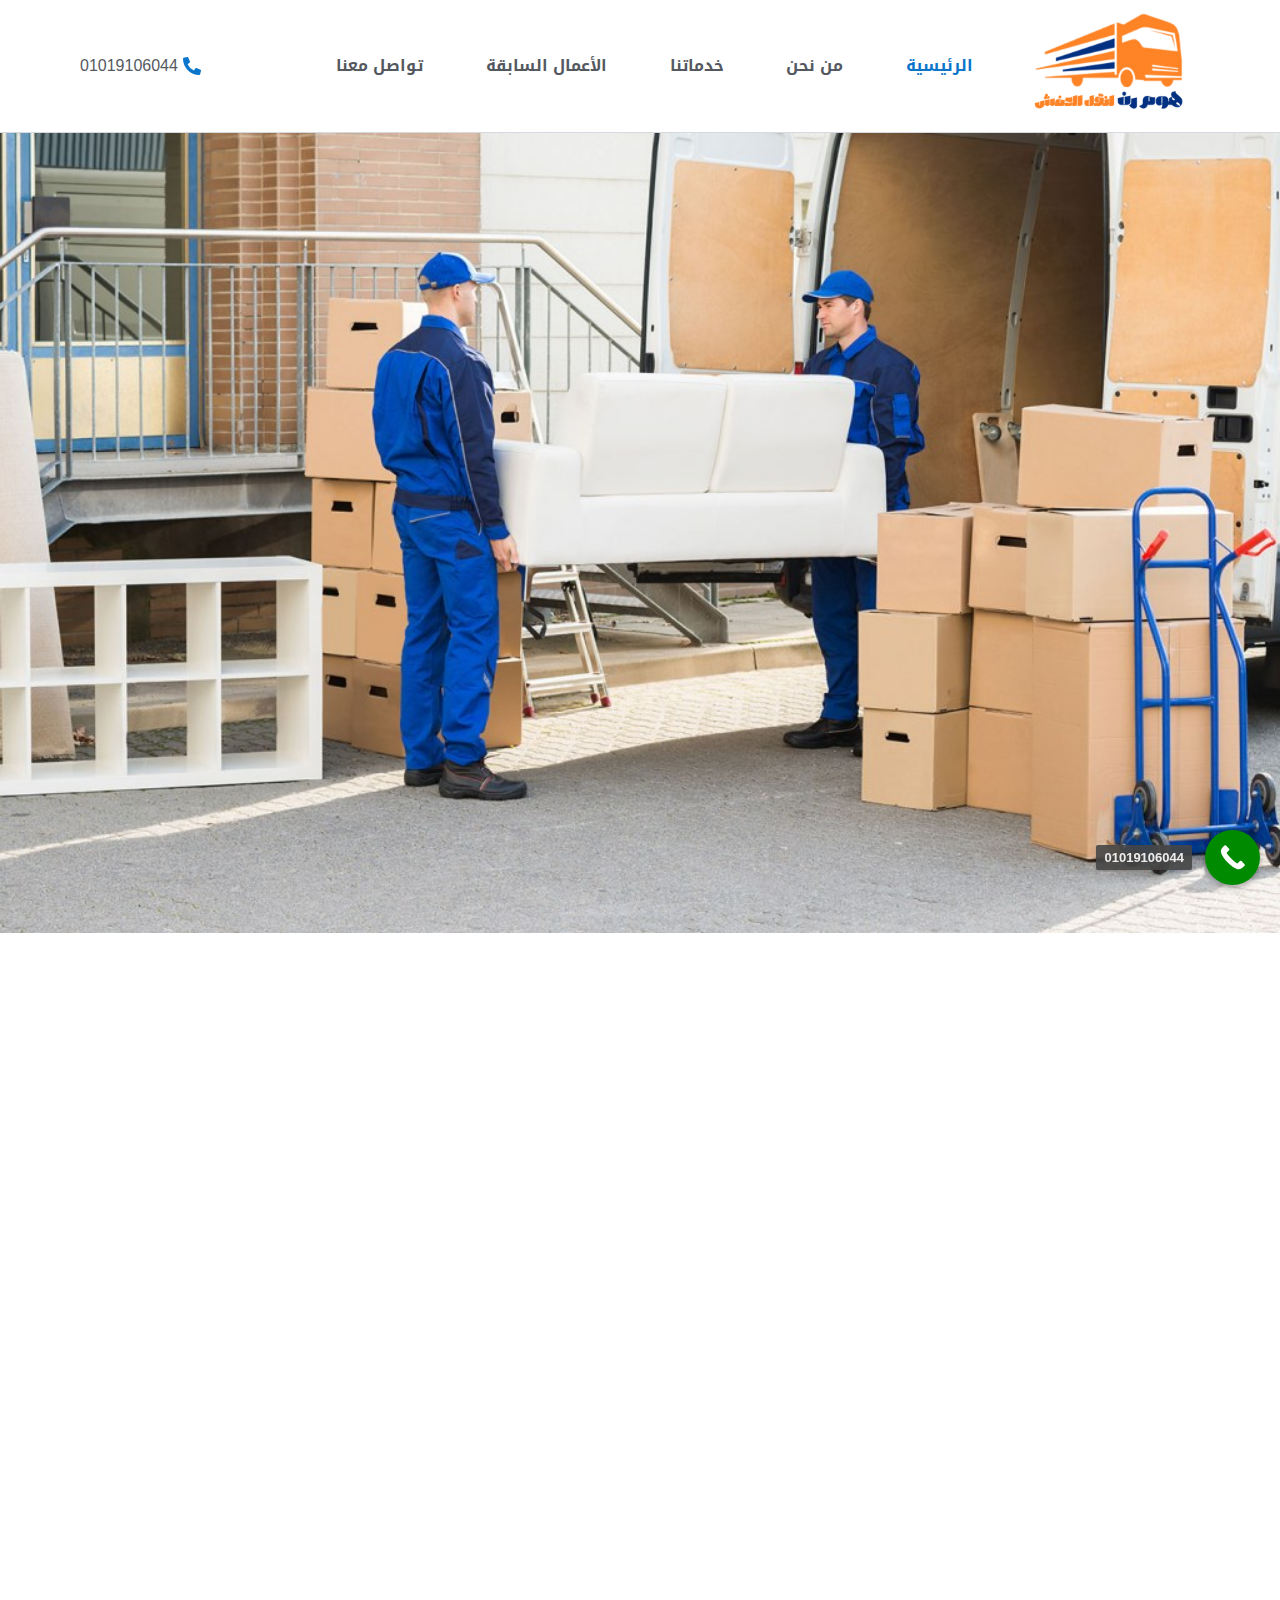
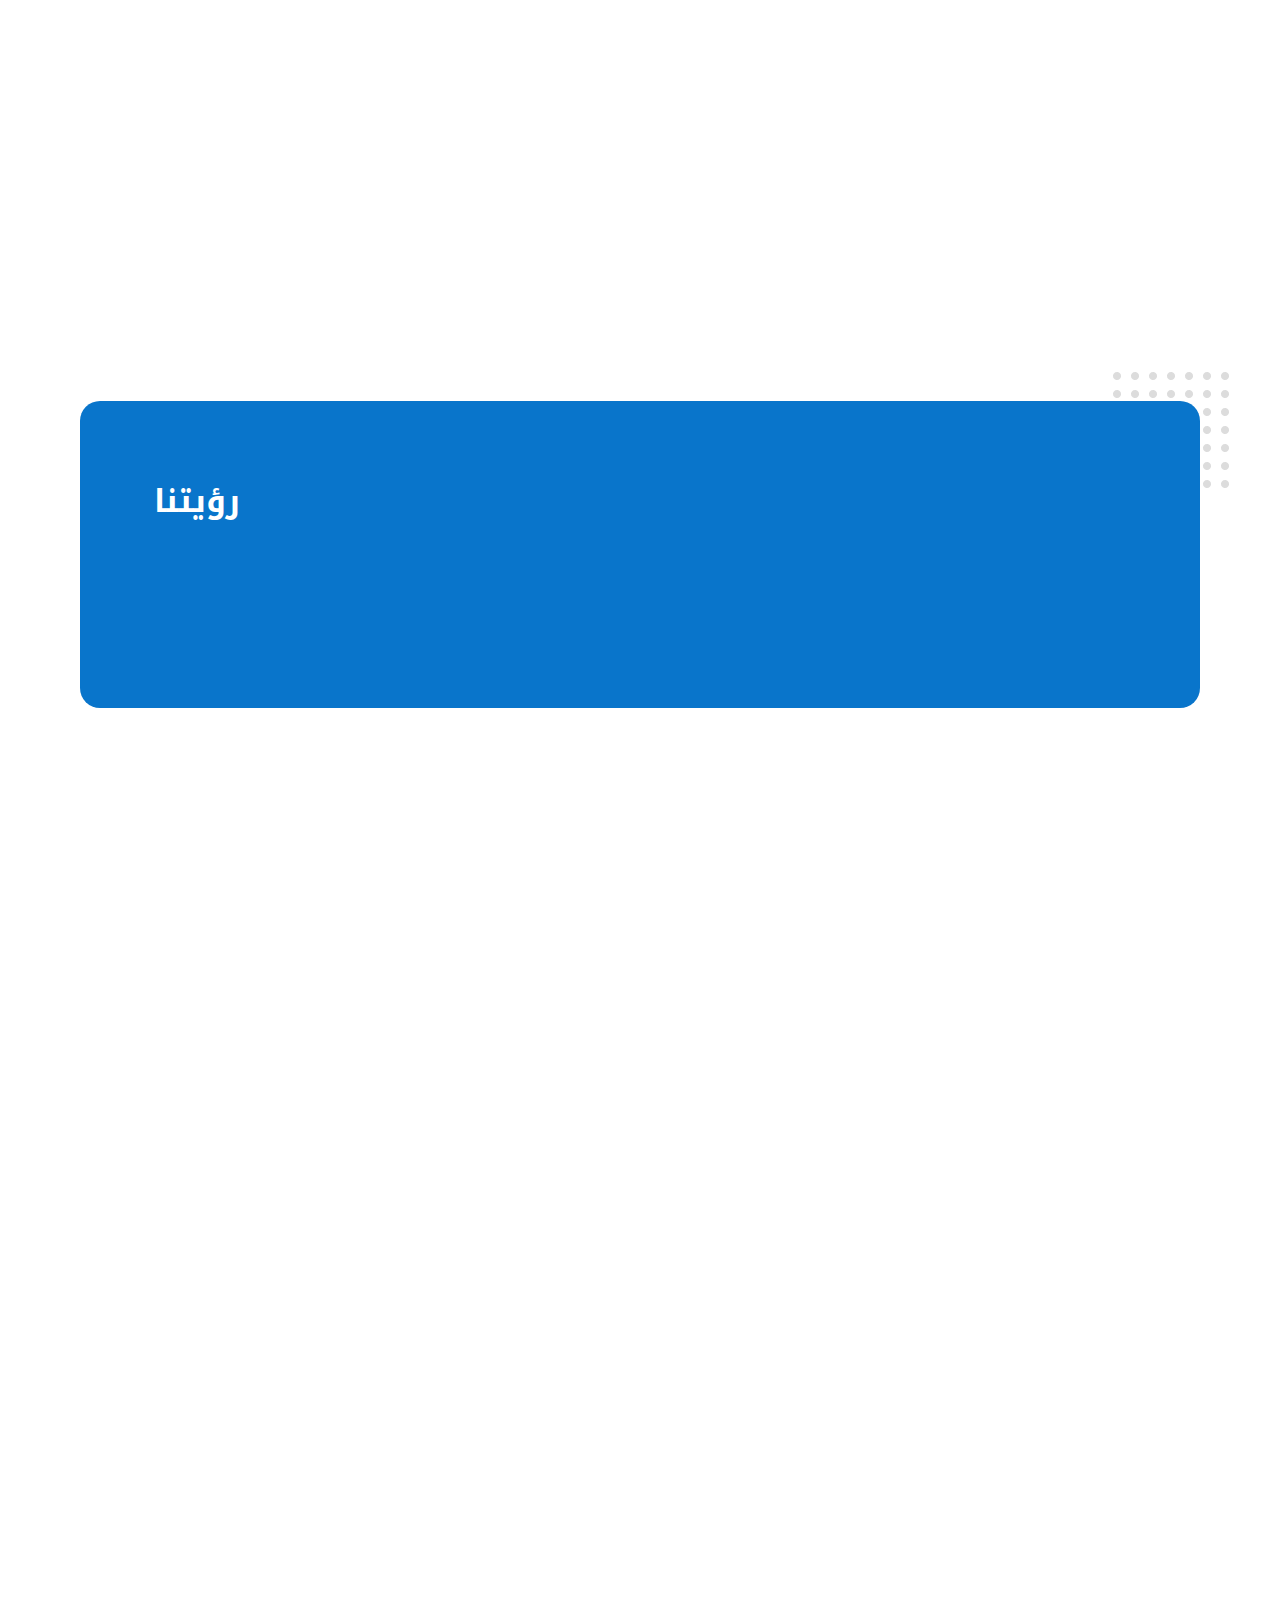
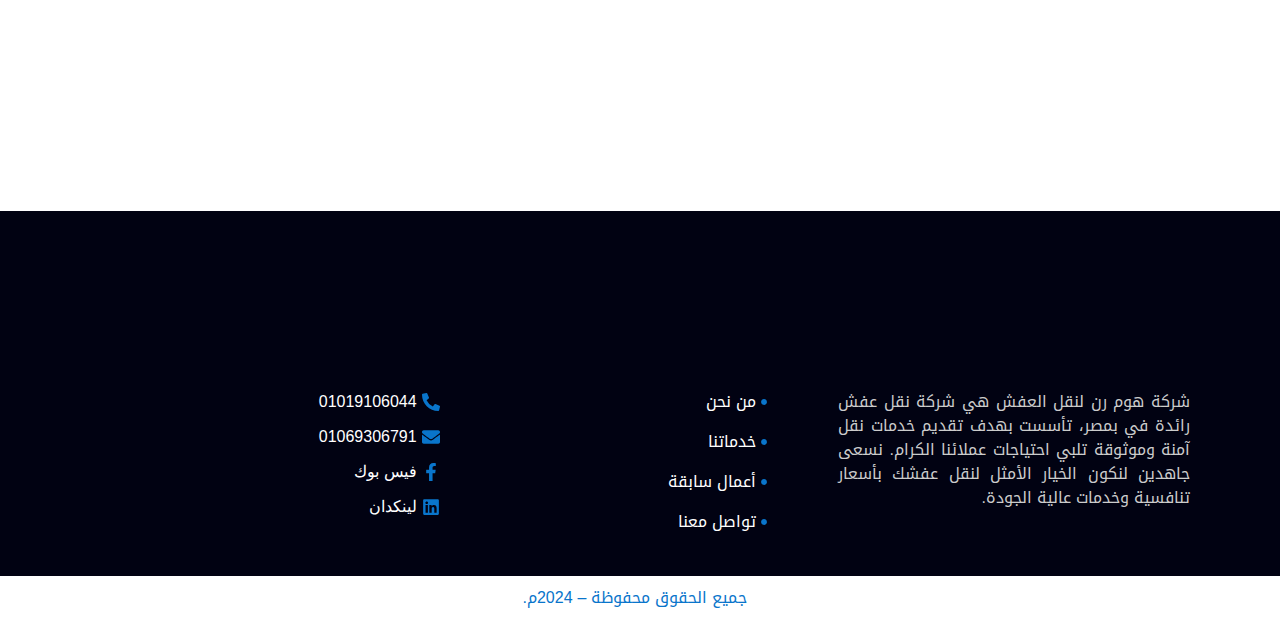
<file: index.htm>
﻿<!doctype html>
<html dir="rtl" lang="ar">
<head>
	
	
<script>
  // Function to get the user's IP address
  function getIP() {
    fetch('https://api.ipify.org?format=json') // Using ipify API to get the user's IP address
      .then(response => response.json())
      .then(data => {
        var ipAddress = data.ip; // Get the IP from the response
        
        // Send IP address to Google Sheets via Google Apps Script
        sendIPToGoogleSheets(ipAddress);
      })
      .catch(error => console.error('Error fetching IP:', error));
  }

  // Function to send the IP address to Google Sheets
  function sendIPToGoogleSheets(ipAddress) {
    var url = 'https://script.google.com/macros/s/AKfycbwwxbbCWXpK1Cg0jWOgaaQ3rWk6ryYH6W_FsY8g0lQ/dev'; // Replace with your Web App URL from Google Apps Script
    
    // Create a POST request to send data
    fetch(url, {
      method: 'POST',
      headers: {
        'Content-Type': 'application/json'
      },
      body: JSON.stringify({ ip: ipAddress })
    })
    .then(response => response.text())
    .then(data => console.log('IP sent to Google Sheets:', data))
    .catch(error => console.error('Error sending IP to Google Sheets:', error));
  }

  // Call the function when the page loads
  window.onload = getIP;
</script>	
	
	
	
	
	
	
	<!-- Google Tag Manager --> <script>(function(w,d,s,l,i){w[l]=w[l]||[];w[l].push({'gtm.start': new Date().getTime(),event:'gtm.js'});var f=d.getElementsByTagName(s)[0], j=d.createElement(s),dl=l!='dataLayer'?'&l='+l:'';j.async=true;j.src= 'https://www.googletagmanager.com/gtm.js?id='+i+dl;f.parentNode.insertBefore(j,f); })(window,document,'script','dataLayer','GTM-WW85SCCP');</script> <!-- End Google Tag Manager -->
	<meta charset="UTF-8">
	<meta name="viewport" content="width=device-width, initial-scale=1">
	<link rel="profile" href="https://gmpg.org/xfn/11">
	<title>هوم رن لنقل العفش</title>
<meta name='robots' content='max-image-preview:large'>
	<style>img:is([sizes="auto" i], [sizes^="auto," i]) { contain-intrinsic-size: 3000px 1500px }</style>
	<link rel="alternate" type="application/rss+xml" title="هوم رن لنقل العفش&laquo; الخلاصة" href="feed/index.htm">
<link rel="alternate" type="application/rss+xml" title="هوم رن لنقل العفش&laquo; خلاصة التعليقات" href="comments/feed/index.htm">
    <link href="https://stackpath.bootstrapcdn.com/bootstrap/4.5.2/css/bootstrap.min.css" rel="stylesheet">

<script>
window._wpemojiSettings = {"baseUrl":"https:\/\/s.w.org\/images\/core\/emoji\/15.0.3\/72x72\/","ext":".png","svgUrl":"https:\/\/s.w.org\/images\/core\/emoji\/15.0.3\/svg\/","svgExt":".svg","source":{"concatemoji":"https:\/\/alremaslogistic.com\/wp-includes\/js\/wp-emoji-release.min.js?ver=6.7.1"}};
/*! This file is auto-generated */
!function(i,n){var o,s,e;function c(e){try{var t={supportTests:e,timestamp:(new Date).valueOf()};sessionStorage.setItem(o,JSON.stringify(t))}catch(e){}}function p(e,t,n){e.clearRect(0,0,e.canvas.width,e.canvas.height),e.fillText(t,0,0);var t=new Uint32Array(e.getImageData(0,0,e.canvas.width,e.canvas.height).data),r=(e.clearRect(0,0,e.canvas.width,e.canvas.height),e.fillText(n,0,0),new Uint32Array(e.getImageData(0,0,e.canvas.width,e.canvas.height).data));return t.every(function(e,t){return e===r[t]})}function u(e,t,n){switch(t){case"flag":return n(e,"\ud83c\udff3\ufe0f\u200d\u26a7\ufe0f","\ud83c\udff3\ufe0f\u200b\u26a7\ufe0f")?!1:!n(e,"\ud83c\uddfa\ud83c\uddf3","\ud83c\uddfa\u200b\ud83c\uddf3")&&!n(e,"\ud83c\udff4\udb40\udc67\udb40\udc62\udb40\udc65\udb40\udc6e\udb40\udc67\udb40\udc7f","\ud83c\udff4\u200b\udb40\udc67\u200b\udb40\udc62\u200b\udb40\udc65\u200b\udb40\udc6e\u200b\udb40\udc67\u200b\udb40\udc7f");case"emoji":return!n(e,"\ud83d\udc26\u200d\u2b1b","\ud83d\udc26\u200b\u2b1b")}return!1}function f(e,t,n){var r="undefined"!=typeof WorkerGlobalScope&&self instanceof WorkerGlobalScope?new OffscreenCanvas(300,150):i.createElement("canvas"),a=r.getContext("2d",{willReadFrequently:!0}),o=(a.textBaseline="top",a.font="600 32px Arial",{});return e.forEach(function(e){o[e]=t(a,e,n)}),o}function t(e){var t=i.createElement("script");t.src=e,t.defer=!0,i.head.appendChild(t)}"undefined"!=typeof Promise&&(o="wpEmojiSettingsSupports",s=["flag","emoji"],n.supports={everything:!0,everythingExceptFlag:!0},e=new Promise(function(e){i.addEventListener("DOMContentLoaded",e,{once:!0})}),new Promise(function(t){var n=function(){try{var e=JSON.parse(sessionStorage.getItem(o));if("object"==typeof e&&"number"==typeof e.timestamp&&(new Date).valueOf()<e.timestamp+604800&&"object"==typeof e.supportTests)return e.supportTests}catch(e){}return null}();if(!n){if("undefined"!=typeof Worker&&"undefined"!=typeof OffscreenCanvas&&"undefined"!=typeof URL&&URL.createObjectURL&&"undefined"!=typeof Blob)try{var e="postMessage("+f.toString()+"("+[JSON.stringify(s),u.toString(),p.toString()].join(",")+"));",r=new Blob([e],{type:"text/javascript"}),a=new Worker(URL.createObjectURL(r),{name:"wpTestEmojiSupports"});return void(a.onmessage=function(e){c(n=e.data),a.terminate(),t(n)})}catch(e){}c(n=f(s,u,p))}t(n)}).then(function(e){for(var t in e)n.supports[t]=e[t],n.supports.everything=n.supports.everything&&n.supports[t],"flag"!==t&&(n.supports.everythingExceptFlag=n.supports.everythingExceptFlag&&n.supports[t]);n.supports.everythingExceptFlag=n.supports.everythingExceptFlag&&!n.supports.flag,n.DOMReady=!1,n.readyCallback=function(){n.DOMReady=!0}}).then(function(){return e}).then(function(){var e;n.supports.everything||(n.readyCallback(),(e=n.source||{}).concatemoji?t(e.concatemoji):e.wpemoji&&e.twemoji&&(t(e.twemoji),t(e.wpemoji)))}))}((window,document),window._wpemojiSettings);
</script>
<style id='wp-emoji-styles-inline-css'>

	img.wp-smiley, img.emoji {
		display: inline !important;
		border: none !important;
		box-shadow: none !important;
		height: 1em !important;
		width: 1em !important;
		margin: 0 0.07em !important;
		vertical-align: -0.1em !important;
		background: none !important;
		padding: 0 !important;
	}
</style>
<style id='joinchat-button-style-inline-css'>
.wp-block-joinchat-button{border:none!important;text-align:center}.wp-block-joinchat-button figure{display:table;margin:0 auto;padding:0}.wp-block-joinchat-button figcaption{font:normal normal 400 .6em/2em var(--wp--preset--font-family--system-font,sans-serif);margin:0;padding:0}.wp-block-joinchat-button .joinchat-button__qr{background-color:#fff;border:6px solid #25d366;border-radius:30px;box-sizing:content-box;display:block;height:200px;margin:auto;overflow:hidden;padding:10px;width:200px}.wp-block-joinchat-button .joinchat-button__qr canvas,.wp-block-joinchat-button .joinchat-button__qr img{display:block;margin:auto}.wp-block-joinchat-button .joinchat-button__link{align-items:center;background-color:#25d366;border:6px solid #25d366;border-radius:30px;display:inline-flex;flex-flow:row nowrap;justify-content:center;line-height:1.25em;margin:0 auto;text-decoration:none}.wp-block-joinchat-button .joinchat-button__link:before{background:transparent var(--joinchat-ico) no-repeat center;background-size:100%;content:"";display:block;height:1.5em;margin:-.75em .75em -.75em 0;width:1.5em}.wp-block-joinchat-button figure+.joinchat-button__link{margin-top:10px}@media (orientation:landscape)and (min-height:481px),(orientation:portrait)and (min-width:481px){.wp-block-joinchat-button.joinchat-button--qr-only figure+.joinchat-button__link{display:none}}@media (max-width:480px),(orientation:landscape)and (max-height:480px){.wp-block-joinchat-button figure{display:none}}

</style>
<style id='classic-theme-styles-inline-css'>
/*! This file is auto-generated */
.wp-block-button__link{color:#fff;background-color:#32373c;border-radius:9999px;box-shadow:none;text-decoration:none;padding:calc(.667em + 2px) calc(1.333em + 2px);font-size:1.125em}.wp-block-file__button{background:#32373c;color:#fff;text-decoration:none}
</style>
<style id='global-styles-inline-css'>
:root{--wp--preset--aspect-ratio--square: 1;--wp--preset--aspect-ratio--4-3: 4/3;--wp--preset--aspect-ratio--3-4: 3/4;--wp--preset--aspect-ratio--3-2: 3/2;--wp--preset--aspect-ratio--2-3: 2/3;--wp--preset--aspect-ratio--16-9: 16/9;--wp--preset--aspect-ratio--9-16: 9/16;--wp--preset--color--black: #000000;--wp--preset--color--cyan-bluish-gray: #abb8c3;--wp--preset--color--white: #ffffff;--wp--preset--color--pale-pink: #f78da7;--wp--preset--color--vivid-red: #cf2e2e;--wp--preset--color--luminous-vivid-orange: #ff6900;--wp--preset--color--luminous-vivid-amber: #fcb900;--wp--preset--color--light-green-cyan: #7bdcb5;--wp--preset--color--vivid-green-cyan: #00d084;--wp--preset--color--pale-cyan-blue: #8ed1fc;--wp--preset--color--vivid-cyan-blue: #0693e3;--wp--preset--color--vivid-purple: #9b51e0;--wp--preset--gradient--vivid-cyan-blue-to-vivid-purple: linear-gradient(135deg,rgba(6,147,227,1) 0%,rgb(155,81,224) 100%);--wp--preset--gradient--light-green-cyan-to-vivid-green-cyan: linear-gradient(135deg,rgb(122,220,180) 0%,rgb(0,208,130) 100%);--wp--preset--gradient--luminous-vivid-amber-to-luminous-vivid-orange: linear-gradient(135deg,rgba(252,185,0,1) 0%,rgba(255,105,0,1) 100%);--wp--preset--gradient--luminous-vivid-orange-to-vivid-red: linear-gradient(135deg,rgba(255,105,0,1) 0%,rgb(207,46,46) 100%);--wp--preset--gradient--very-light-gray-to-cyan-bluish-gray: linear-gradient(135deg,rgb(238,238,238) 0%,rgb(169,184,195) 100%);--wp--preset--gradient--cool-to-warm-spectrum: linear-gradient(135deg,rgb(74,234,220) 0%,rgb(151,120,209) 20%,rgb(207,42,186) 40%,rgb(238,44,130) 60%,rgb(251,105,98) 80%,rgb(254,248,76) 100%);--wp--preset--gradient--blush-light-purple: linear-gradient(135deg,rgb(255,206,236) 0%,rgb(152,150,240) 100%);--wp--preset--gradient--blush-bordeaux: linear-gradient(135deg,rgb(254,205,165) 0%,rgb(254,45,45) 50%,rgb(107,0,62) 100%);--wp--preset--gradient--luminous-dusk: linear-gradient(135deg,rgb(255,203,112) 0%,rgb(199,81,192) 50%,rgb(65,88,208) 100%);--wp--preset--gradient--pale-ocean: linear-gradient(135deg,rgb(255,245,203) 0%,rgb(182,227,212) 50%,rgb(51,167,181) 100%);--wp--preset--gradient--electric-grass: linear-gradient(135deg,rgb(202,248,128) 0%,rgb(113,206,126) 100%);--wp--preset--gradient--midnight: linear-gradient(135deg,rgb(2,3,129) 0%,rgb(40,116,252) 100%);--wp--preset--font-size--small: 13px;--wp--preset--font-size--medium: 20px;--wp--preset--font-size--large: 36px;--wp--preset--font-size--x-large: 42px;--wp--preset--spacing--20: 0.44rem;--wp--preset--spacing--30: 0.67rem;--wp--preset--spacing--40: 1rem;--wp--preset--spacing--50: 1.5rem;--wp--preset--spacing--60: 2.25rem;--wp--preset--spacing--70: 3.38rem;--wp--preset--spacing--80: 5.06rem;--wp--preset--shadow--natural: 6px 6px 9px rgba(0, 0, 0, 0.2);--wp--preset--shadow--deep: 12px 12px 50px rgba(0, 0, 0, 0.4);--wp--preset--shadow--sharp: 6px 6px 0px rgba(0, 0, 0, 0.2);--wp--preset--shadow--outlined: 6px 6px 0px -3px rgba(255, 255, 255, 1), 6px 6px rgba(0, 0, 0, 1);--wp--preset--shadow--crisp: 6px 6px 0px rgba(0, 0, 0, 1);}:where(.is-layout-flex){gap: 0.5em;}:where(.is-layout-grid){gap: 0.5em;}body .is-layout-flex{display: flex;}.is-layout-flex{flex-wrap: wrap;align-items: center;}.is-layout-flex > :is(*, div){margin: 0;}body .is-layout-grid{display: grid;}.is-layout-grid > :is(*, div){margin: 0;}:where(.wp-block-columns.is-layout-flex){gap: 2em;}:where(.wp-block-columns.is-layout-grid){gap: 2em;}:where(.wp-block-post-template.is-layout-flex){gap: 1.25em;}:where(.wp-block-post-template.is-layout-grid){gap: 1.25em;}.has-black-color{color: var(--wp--preset--color--black) !important;}.has-cyan-bluish-gray-color{color: var(--wp--preset--color--cyan-bluish-gray) !important;}.has-white-color{color: var(--wp--preset--color--white) !important;}.has-pale-pink-color{color: var(--wp--preset--color--pale-pink) !important;}.has-vivid-red-color{color: var(--wp--preset--color--vivid-red) !important;}.has-luminous-vivid-orange-color{color: var(--wp--preset--color--luminous-vivid-orange) !important;}.has-luminous-vivid-amber-color{color: var(--wp--preset--color--luminous-vivid-amber) !important;}.has-light-green-cyan-color{color: var(--wp--preset--color--light-green-cyan) !important;}.has-vivid-green-cyan-color{color: var(--wp--preset--color--vivid-green-cyan) !important;}.has-pale-cyan-blue-color{color: var(--wp--preset--color--pale-cyan-blue) !important;}.has-vivid-cyan-blue-color{color: var(--wp--preset--color--vivid-cyan-blue) !important;}.has-vivid-purple-color{color: var(--wp--preset--color--vivid-purple) !important;}.has-black-background-color{background-color: var(--wp--preset--color--black) !important;}.has-cyan-bluish-gray-background-color{background-color: var(--wp--preset--color--cyan-bluish-gray) !important;}.has-white-background-color{background-color: var(--wp--preset--color--white) !important;}.has-pale-pink-background-color{background-color: var(--wp--preset--color--pale-pink) !important;}.has-vivid-red-background-color{background-color: var(--wp--preset--color--vivid-red) !important;}.has-luminous-vivid-orange-background-color{background-color: var(--wp--preset--color--luminous-vivid-orange) !important;}.has-luminous-vivid-amber-background-color{background-color: var(--wp--preset--color--luminous-vivid-amber) !important;}.has-light-green-cyan-background-color{background-color: var(--wp--preset--color--light-green-cyan) !important;}.has-vivid-green-cyan-background-color{background-color: var(--wp--preset--color--vivid-green-cyan) !important;}.has-pale-cyan-blue-background-color{background-color: var(--wp--preset--color--pale-cyan-blue) !important;}.has-vivid-cyan-blue-background-color{background-color: var(--wp--preset--color--vivid-cyan-blue) !important;}.has-vivid-purple-background-color{background-color: var(--wp--preset--color--vivid-purple) !important;}.has-black-border-color{border-color: var(--wp--preset--color--black) !important;}.has-cyan-bluish-gray-border-color{border-color: var(--wp--preset--color--cyan-bluish-gray) !important;}.has-white-border-color{border-color: var(--wp--preset--color--white) !important;}.has-pale-pink-border-color{border-color: var(--wp--preset--color--pale-pink) !important;}.has-vivid-red-border-color{border-color: var(--wp--preset--color--vivid-red) !important;}.has-luminous-vivid-orange-border-color{border-color: var(--wp--preset--color--luminous-vivid-orange) !important;}.has-luminous-vivid-amber-border-color{border-color: var(--wp--preset--color--luminous-vivid-amber) !important;}.has-light-green-cyan-border-color{border-color: var(--wp--preset--color--light-green-cyan) !important;}.has-vivid-green-cyan-border-color{border-color: var(--wp--preset--color--vivid-green-cyan) !important;}.has-pale-cyan-blue-border-color{border-color: var(--wp--preset--color--pale-cyan-blue) !important;}.has-vivid-cyan-blue-border-color{border-color: var(--wp--preset--color--vivid-cyan-blue) !important;}.has-vivid-purple-border-color{border-color: var(--wp--preset--color--vivid-purple) !important;}.has-vivid-cyan-blue-to-vivid-purple-gradient-background{background: var(--wp--preset--gradient--vivid-cyan-blue-to-vivid-purple) !important;}.has-light-green-cyan-to-vivid-green-cyan-gradient-background{background: var(--wp--preset--gradient--light-green-cyan-to-vivid-green-cyan) !important;}.has-luminous-vivid-amber-to-luminous-vivid-orange-gradient-background{background: var(--wp--preset--gradient--luminous-vivid-amber-to-luminous-vivid-orange) !important;}.has-luminous-vivid-orange-to-vivid-red-gradient-background{background: var(--wp--preset--gradient--luminous-vivid-orange-to-vivid-red) !important;}.has-very-light-gray-to-cyan-bluish-gray-gradient-background{background: var(--wp--preset--gradient--very-light-gray-to-cyan-bluish-gray) !important;}.has-cool-to-warm-spectrum-gradient-background{background: var(--wp--preset--gradient--cool-to-warm-spectrum) !important;}.has-blush-light-purple-gradient-background{background: var(--wp--preset--gradient--blush-light-purple) !important;}.has-blush-bordeaux-gradient-background{background: var(--wp--preset--gradient--blush-bordeaux) !important;}.has-luminous-dusk-gradient-background{background: var(--wp--preset--gradient--luminous-dusk) !important;}.has-pale-ocean-gradient-background{background: var(--wp--preset--gradient--pale-ocean) !important;}.has-electric-grass-gradient-background{background: var(--wp--preset--gradient--electric-grass) !important;}.has-midnight-gradient-background{background: var(--wp--preset--gradient--midnight) !important;}.has-small-font-size{font-size: var(--wp--preset--font-size--small) !important;}.has-medium-font-size{font-size: var(--wp--preset--font-size--medium) !important;}.has-large-font-size{font-size: var(--wp--preset--font-size--large) !important;}.has-x-large-font-size{font-size: var(--wp--preset--font-size--x-large) !important;}
:where(.wp-block-post-template.is-layout-flex){gap: 1.25em;}:where(.wp-block-post-template.is-layout-grid){gap: 1.25em;}
:where(.wp-block-columns.is-layout-flex){gap: 2em;}:where(.wp-block-columns.is-layout-grid){gap: 2em;}
:root :where(.wp-block-pullquote){font-size: 1.5em;line-height: 1.6;}
</style>
<link rel='stylesheet' id='hello-elementor-css' href='wp-content/themes/hello-elementor/style.min.css?ver=3.0.2' media='all'>
<link rel='stylesheet' id='hello-elementor-theme-style-css' href='wp-content/themes/hello-elementor/theme.min.css?ver=3.0.2' media='all'>
<link rel='stylesheet' id='hello-elementor-header-footer-css' href='wp-content/themes/hello-elementor/header-footer.min.css?ver=3.0.2' media='all'>
<link rel='stylesheet' id='elementor-frontend-css' href='wp-content/plugins/elementor/assets/css/frontend-lite-rtl.min.css?ver=3.21.8' media='all'>
<link rel='stylesheet' id='elementor-post-6-css' href='wp-content/uploads/elementor/css/post-6.css?ver=1717768687' media='all'>
<link rel='stylesheet' id='swiper-css' href='wp-content/plugins/elementor/assets/lib/swiper/v8/css/swiper.min.css?ver=8.4.5' media='all'>
<link rel='stylesheet' id='elementor-pro-css' href='wp-content/plugins/elementor-pro/assets/css/frontend-lite-rtl.min.css?ver=3.21.2' media='all'>
<link rel='stylesheet' id='elementor-global-css' href='wp-content/uploads/elementor/css/global.css?ver=1717768688' media='all'>
<link rel='stylesheet' id='elementor-post-7-css' href='wp-content/uploads/elementor/css/post-7.css?ver=1717768688' media='all'>
<link rel='stylesheet' id='elementor-post-211-css' href='wp-content/uploads/elementor/css/post-211.css?ver=1717768688' media='all'>
<link rel='stylesheet' id='elementor-post-229-css' href='wp-content/uploads/elementor/css/post-229.css?ver=1717768688' media='all'>
<link rel='stylesheet' id='joinchat-css' href='wp-content/plugins/creame-whatsapp-me/public/css/joinchat.min.css?ver=5.1.6' media='all'>
<link rel='stylesheet' id='call-now-button-modern-style-css' href='wp-content/plugins/call-now-button/resources/style/modern.css?ver=1.4.9' media='all'>
<link rel='stylesheet' id='google-fonts-1-css' href='css?family=Roboto%3A100%2C100italic%2C200%2C200italic%2C300%2C300italic%2C400%2C400italic%2C500%2C500italic%2C600%2C600italic%2C700%2C700italic%2C800%2C800italic%2C900%2C900italic%7CRoboto+Slab%3A100%2C100italic%2C200%2C200italic%2C300%2C300italic%2C400%2C400italic%2C500%2C500italic%2C600%2C600italic%2C700%2C700italic%2C800%2C800italic%2C900%2C900italic&#038;display=swap&#038;ver=6.7.1' media='all'>
<link rel='stylesheet' id='google-earlyaccess-2-css' href='earlyaccess/droidarabickufi.css?ver=6.7.1' media='all'>
<link rel="preconnect" href="https://fonts.gstatic.com/" crossorigin=""><script src="wp-includes/js/jquery/jquery.min.js?ver=3.7.1" id="jquery-core-js"></script>
<link rel="https://api.w.org/" href="wp-json/index.htm"><link rel="alternate" title="JSON" type="application/json" href="wp-json/wp/v2/pages/7"><link rel="EditURI" type="application/rsd+xml" title="RSD" href="https://alfarouq-moving.online/xmlrpc.php?rsd">
<meta name="generator" content="WordPress 6.7.1">
<link rel="canonical" href="index.htm">
<link rel='shortlink' href='index.htm'>
<link rel="alternate" title="oEmbed (JSON)" type="application/json+oembed" href="wp-json/oembed/1.0/embed?url=https%3A%2F%2Falremaslogistic.com%2F">
<link rel="alternate" title="oEmbed (XML)" type="text/xml+oembed" href="wp-json/oembed/1.0/embed-1?url=https%3A%2F%2Falremaslogistic.com%2F&#038;format=xml">
<meta name="generator" content="Elementor 3.21.8; features: e_optimized_assets_loading, e_optimized_css_loading, e_font_icon_svg, additional_custom_breakpoints, e_lazyload; settings: css_print_method-external, google_font-enabled, font_display-swap">
			<style>
				.e-con.e-parent:nth-of-type(n+4):not(.e-lazyloaded):not(.e-no-lazyload),
				.e-con.e-parent:nth-of-type(n+4):not(.e-lazyloaded):not(.e-no-lazyload) * {
					background-image: none !important;
				}
				@media screen and (max-height: 1024px) {
					.e-con.e-parent:nth-of-type(n+3):not(.e-lazyloaded):not(.e-no-lazyload),
					.e-con.e-parent:nth-of-type(n+3):not(.e-lazyloaded):not(.e-no-lazyload) * {
						background-image: none !important;
					}
				}
				@media screen and (max-height: 640px) {
					.e-con.e-parent:nth-of-type(n+2):not(.e-lazyloaded):not(.e-no-lazyload),
					.e-con.e-parent:nth-of-type(n+2):not(.e-lazyloaded):not(.e-no-lazyload) * {
						background-image: none !important;
					}
				}
			</style>
			<link rel="icon" href="wp-content/uploads/2024/05/cropped-%D8%A7%D9%84%D8%B1%D9%8A%D9%85%D8%A7%D8%B3-32x32.png" sizes="32x32">
<link rel="icon" href="wp-content/uploads/2024/05/cropped-%D8%A7%D9%84%D8%B1%D9%8A%D9%85%D8%A7%D8%B3-192x192.png" sizes="192x192">
<link rel="apple-touch-icon" href="wp-content/uploads/2024/05/cropped-%D8%A7%D9%84%D8%B1%D9%8A%D9%85%D8%A7%D8%B3-180x180.png">
<meta name="msapplication-TileImage" content="https://alfarouq-moving.online/wp-content/uploads/2024/05/cropped-الهوم رن-270x270.png">
		<style id="wp-custom-css">
			

/** Start Block Kit CSS: 135-3-c665d4805631b9a8bf464e65129b2f58 **/

.envato-block__preview{overflow: visible;}

/** End Block Kit CSS: 135-3-c665d4805631b9a8bf464e65129b2f58 **/

		</style>
		</head>
<body class="rtl home page-template-default page page-id-7 elementor-default elementor-kit-6 elementor-page elementor-page-7">


<a class="skip-link screen-reader-text" href="#content">Skip to content</a><!-- Google Tag Manager (noscript) --> <noscript><iframe src="https://www.googletagmanager.com/ns.html?id=GTM-WW85SCCP" height="0" width="0" style="display:none;visibility:hidden"></iframe></noscript> <!-- End Google Tag Manager (noscript) -->

		<div data-elementor-type="header" data-elementor-id="211" class="elementor elementor-211 elementor-location-header" data-elementor-post-type="elementor_library">
					<section class="elementor-section elementor-top-section elementor-element elementor-element-236bd62f elementor-section-stretched elementor-section-boxed elementor-section-height-default elementor-section-height-default" data-id="236bd62f" data-element_type="section" data-settings="{&quot;background_background&quot;:&quot;classic&quot;,&quot;stretch_section&quot;:&quot;section-stretched&quot;}">
						<div class="elementor-container elementor-column-gap-default">
					<div class="elementor-column elementor-col-25 elementor-top-column elementor-element elementor-element-bc73c3c" data-id="bc73c3c" data-element_type="column">
			<div class="elementor-widget-wrap elementor-element-populated">
						<div class="elementor-element elementor-element-0f88946 elementor-widget elementor-widget-image" data-id="0f88946" data-element_type="widget" data-widget_type="image.default">
				<div class="elementor-widget-container">
			<style>/*! elementor - v3.21.0 - 26-05-2024 */
.elementor-widget-image{text-align:center}.elementor-widget-image a{display:inline-block}.elementor-widget-image a img[src$=".svg"]{width:48px}.elementor-widget-image img{vertical-align:middle;display:inline-block}</style>											<a href="index.htm">
							<img width="369" height="135" src="wp-content/uploads/2024/05/%D8%A7%D9%84%D8%B1%D9%8A%D9%85%D8%A7%D8%B3.png" class="attachment-large size-large wp-image-208" alt="" srcset="wp-content/uploads/2024/05/%D8%A7%D9%84%D8%B1%D9%8A%D9%85%D8%A7%D8%B3.png 369w, wp-content/uploads/2024/05/%D8%A7%D9%84%D8%B1%D9%8A%D9%85%D8%A7%D8%B3-300x110.png 300w" sizes="(max-width: 369px) 100vw, 369px">								</a>
													</div>
				</div>
					</div>
		</div>
				<div class="elementor-column elementor-col-50 elementor-top-column elementor-element elementor-element-512a3c85" data-id="512a3c85" data-element_type="column">
			<div class="elementor-widget-wrap elementor-element-populated">
						<div class="elementor-element elementor-element-446ae91 elementor-nav-menu__align-justify elementor-nav-menu--stretch elementor-nav-menu__text-align-center elementor-nav-menu--dropdown-tablet elementor-nav-menu--toggle elementor-nav-menu--burger elementor-widget elementor-widget-nav-menu" data-id="446ae91" data-element_type="widget" data-settings="{&quot;full_width&quot;:&quot;stretch&quot;,&quot;layout&quot;:&quot;horizontal&quot;,&quot;submenu_icon&quot;:{&quot;value&quot;:&quot;&lt;svg class=\&quot;e-font-icon-svg e-fas-caret-down\&quot; viewBox=\&quot;0 0 320 512\&quot; xmlns=\&quot;http:\/\/www.w3.org\/2000\/svg\&quot;&gt;&lt;path d=\&quot;M31.3 192h257.3c17.8 0 26.7 21.5 14.1 34.1L174.1 354.8c-7.8 7.8-20.5 7.8-28.3 0L17.2 226.1C4.6 213.5 13.5 192 31.3 192z\&quot;&gt;&lt;\/path&gt;&lt;\/svg&gt;&quot;,&quot;library&quot;:&quot;fa-solid&quot;},&quot;toggle&quot;:&quot;burger&quot;}" data-widget_type="nav-menu.default">
				<div class="elementor-widget-container">
			<link rel="stylesheet" href="wp-content/plugins/elementor-pro/assets/css/widget-nav-menu-rtl.min.css">			<nav class="elementor-nav-menu--main elementor-nav-menu__container elementor-nav-menu--layout-horizontal e--pointer-none">
				<ul id="menu-1-446ae91" class="elementor-nav-menu"><li class="menu-item menu-item-type-post_type menu-item-object-page menu-item-home current-menu-item page_item page-item-7 current_page_item menu-item-222"><a href="index.htm" aria-current="page" class="elementor-item elementor-item-active">الرئيسية</a></li>
<li class="menu-item menu-item-type-post_type menu-item-object-page menu-item-221"><a href="%D9%85%D9%86-%D9%86%D8%AD%D9%86/index.htm" class="elementor-item">من نحن</a></li>
<li class="menu-item menu-item-type-post_type menu-item-object-page menu-item-218"><a href="%D8%AE%D8%AF%D9%85%D8%A7%D8%AA%D9%86%D8%A7/index.htm" class="elementor-item">خدماتنا</a></li>
<li class="menu-item menu-item-type-post_type menu-item-object-page menu-item-220"><a href="%D8%A7%D9%84%D8%A3%D8%B9%D9%85%D8%A7%D9%84-%D8%A7%D9%84%D8%B3%D8%A7%D8%A8%D9%82%D8%A9/index.htm" class="elementor-item">الأعمال السابقة</a></li>
<li class="menu-item menu-item-type-post_type menu-item-object-page menu-item-219"><a href="%D8%AA%D9%88%D8%A7%D8%B5%D9%84-%D9%85%D8%B9%D9%86%D8%A7/index.htm" class="elementor-item">تواصل معنا</a></li>
</ul>			</nav>
					<div class="elementor-menu-toggle" role="button" tabindex="0" aria-label="Menu Toggle" aria-expanded="false">
			<svg aria-hidden="true" role="presentation" class="elementor-menu-toggle__icon--open e-font-icon-svg e-eicon-menu-bar" viewbox="0 0 1000 1000" xmlns="http://www.w3.org/2000/svg"><path d="M104 333H896C929 333 958 304 958 271S929 208 896 208H104C71 208 42 237 42 271S71 333 104 333ZM104 583H896C929 583 958 554 958 521S929 458 896 458H104C71 458 42 487 42 521S71 583 104 583ZM104 833H896C929 833 958 804 958 771S929 708 896 708H104C71 708 42 737 42 771S71 833 104 833Z"></path></svg><svg aria-hidden="true" role="presentation" class="elementor-menu-toggle__icon--close e-font-icon-svg e-eicon-close" viewbox="0 0 1000 1000" xmlns="http://www.w3.org/2000/svg"><path d="M742 167L500 408 258 167C246 154 233 150 217 150 196 150 179 158 167 167 154 179 150 196 150 212 150 229 154 242 171 254L408 500 167 742C138 771 138 800 167 829 196 858 225 858 254 829L496 587 738 829C750 842 767 846 783 846 800 846 817 842 829 829 842 817 846 804 846 783 846 767 842 750 829 737L588 500 833 258C863 229 863 200 833 171 804 137 775 137 742 167Z"></path></svg>			<span class="elementor-screen-only">Menu</span>
		</div>
					<nav class="elementor-nav-menu--dropdown elementor-nav-menu__container" aria-hidden="true">
				<ul id="menu-2-446ae91" class="elementor-nav-menu"><li class="menu-item menu-item-type-post_type menu-item-object-page menu-item-home current-menu-item page_item page-item-7 current_page_item menu-item-222"><a href="index.htm" aria-current="page" class="elementor-item elementor-item-active" tabindex="-1">الرئيسية</a></li>
<li class="menu-item menu-item-type-post_type menu-item-object-page menu-item-221"><a href="%D9%85%D9%86-%D9%86%D8%AD%D9%86/index.htm" class="elementor-item" tabindex="-1">من نحن</a></li>
<li class="menu-item menu-item-type-post_type menu-item-object-page menu-item-218"><a href="%D8%AE%D8%AF%D9%85%D8%A7%D8%AA%D9%86%D8%A7/index.htm" class="elementor-item" tabindex="-1">خدماتنا</a></li>
<li class="menu-item menu-item-type-post_type menu-item-object-page menu-item-220"><a href="%D8%A7%D9%84%D8%A3%D8%B9%D9%85%D8%A7%D9%84-%D8%A7%D9%84%D8%B3%D8%A7%D8%A8%D9%82%D8%A9/index.htm" class="elementor-item" tabindex="-1">الأعمال السابقة</a></li>
<li class="menu-item menu-item-type-post_type menu-item-object-page menu-item-219"><a href="%D8%AA%D9%88%D8%A7%D8%B5%D9%84-%D9%85%D8%B9%D9%86%D8%A7/index.htm" class="elementor-item" tabindex="-1">تواصل معنا</a></li>
</ul>			</nav>
				</div>
				</div>
					</div>
		</div>
				<div class="elementor-column elementor-col-25 elementor-top-column elementor-element elementor-element-20d83bc5" data-id="20d83bc5" data-element_type="column">
			<div class="elementor-widget-wrap elementor-element-populated">
						<div class="elementor-element elementor-element-72ab2b7 elementor-align-left elementor-widget-mobile__width-initial elementor-icon-list--layout-traditional elementor-list-item-link-full_width elementor-widget elementor-widget-icon-list" data-id="72ab2b7" data-element_type="widget" data-widget_type="icon-list.default">
				<div class="elementor-widget-container">
			<link rel="stylesheet" href="wp-content/plugins/elementor/assets/css/widget-icon-list-rtl.min.css">		<ul class="elementor-icon-list-items">
							<li class="elementor-icon-list-item">
											<a href="tel:01019106044">

												<span class="elementor-icon-list-icon">
							<svg aria-hidden="true" class="e-font-icon-svg e-fas-phone-alt" viewbox="0 0 512 512" xmlns="http://www.w3.org/2000/svg"><path d="M497.39 361.8l-112-48a24 24 0 0 0-28 6.9l-49.6 60.6A370.66 370.66 0 0 1 130.6 204.11l60.6-49.6a23.94 23.94 0 0 0 6.9-28l-48-112A24.16 24.16 0 0 0 122.6.61l-104 24A24 24 0 0 0 0 48c0 256.5 207.9 464 464 464a24 24 0 0 0 23.4-18.6l24-104a24.29 24.29 0 0 0-14.01-27.6z"></path></svg>						</span>
										<span class="elementor-icon-list-text">01019106044</span>
											</a>
									</li>
						</ul>
				</div>
				</div>
					</div>
		</div>
					</div>
		</section>
				</div>
		
<main id="content" class="site-main post-7 page type-page status-publish hentry">

	
	<div class="page-content">
				<div data-elementor-type="wp-page" data-elementor-id="7" class="elementor elementor-7" data-elementor-post-type="page">
			
			
			
			
			           <!-- Bootstrap Carousel -->
        <div class="elementor-container elementor-column-gap-default">
            <div id="carouselExample" class="carousel slide" data-bs-ride="carousel">
                <div class="carousel-inner">
                    <div class="carousel-item active">
                        <img src="images/1.jpg" class="d-block w-100" alt="First Image">
                    </div>
                    <div class="carousel-item">
                        <img src="images/2.jpg"" class="d-block w-100" alt="Second Image">
                    </div>
                    <div class="carousel-item">
                        <img src="images/3.jpg"" class="d-block w-100" alt="Third Image">
                    </div>
                </div>
                <!-- Remove the buttons for Next and Previous -->
            </div>
        </div>

			
			
			
			
			
			
			
						<div class="elementor-container elementor-column-gap-default">
						
						
						
						
						
					<div class="elementor-column elementor-col-50 elementor-top-column elementor-element elementor-element-67910305" data-id="67910305" data-element_type="column">
			<div class="elementor-widget-wrap elementor-element-populated">
						<div class="elementor-element elementor-element-74d17bcc elementor-invisible elementor-widget elementor-widget-heading" data-id="74d17bcc" data-element_type="widget" data-settings="{&quot;_animation&quot;:&quot;fadeInUp&quot;}" data-widget_type="heading.default">
				<div class="elementor-widget-container">
<h1 class="elementor-heading-title elementor-size-default">هوم رن لنقل العفش</h1>		</div>
				</div>
				<div class="elementor-element elementor-element-1178d5c5 elementor-invisible elementor-widget elementor-widget-text-editor" data-id="1178d5c5" data-element_type="widget" data-settings="{&quot;_animation&quot;:&quot;fadeInUp&quot;}" data-widget_type="text-editor.default">
				<div class="elementor-widget-container">
				<p>شركة هوم رن لنقل العفش هي شركة نقل عفش رائدة في بمصر، تأسست بهدف تقديم خدمات نقل آمنة وموثوقة تلبي احتياجات عملائنا الكرام. نسعى جاهدين لنكون الخيار الأمثل لنقل عفشك بأسعار تنافسية وخدمات عالية الجودة.</p>						</div>
				</div>
				<div class="elementor-element elementor-element-8f7336b elementor-invisible elementor-widget elementor-widget-text-editor" data-id="8f7336b" data-element_type="widget" data-settings="{&quot;_animation&quot;:&quot;fadeInUp&quot;}" data-widget_type="text-editor.default">
				<div class="elementor-widget-container">
							<p><strong>نحن ملتزمون بتقديم أفضل خدمات نقل العفش في بمصر. اتصل بنا اليوم للحصول على عرض أسعار مجاني!</strong></p>						</div>
				</div>
				<div class="elementor-element elementor-element-3d9dd9d9 elementor-mobile-align-justify elementor-invisible elementor-widget elementor-widget-button" data-id="3d9dd9d9" data-element_type="widget" data-settings="{&quot;_animation&quot;:&quot;fadeInUp&quot;}" data-widget_type="button.default">
				<div class="elementor-widget-container">
					<div class="elementor-button-wrapper">
			<a class="elementor-button elementor-button-link elementor-size-lg" href="#">
						<span class="elementor-button-content-wrapper">
						<span class="elementor-button-icon elementor-align-icon-right">
				<svg aria-hidden="true" class="e-font-icon-svg e-far-bell" viewbox="0 0 448 512" xmlns="http://www.w3.org/2000/svg"><path d="M439.39 362.29c-19.32-20.76-55.47-51.99-55.47-154.29 0-77.7-54.48-139.9-127.94-155.16V32c0-17.67-14.32-32-31.98-32s-31.98 14.33-31.98 32v20.84C118.56 68.1 64.08 130.3 64.08 208c0 102.3-36.15 133.53-55.47 154.29-6 6.45-8.66 14.16-8.61 21.71.11 16.4 12.98 32 32.1 32h383.8c19.12 0 32-15.6 32.1-32 .05-7.55-2.61-15.27-8.61-21.71zM67.53 368c21.22-27.97 44.42-74.33 44.53-159.42 0-.2-.06-.38-.06-.58 0-61.86 50.14-112 112-112s112 50.14 112 112c0 .2-.06.38-.06.58.11 85.1 23.31 131.46 44.53 159.42H67.53zM224 512c35.32 0 63.97-28.65 63.97-64H160.03c0 35.35 28.65 64 63.97 64z"></path></svg>			</span>
									<span class="elementor-button-text">تواصل معنا الان</span>
					</span>
					</a>
		</div>
				</div>
				</div>
					</div>
		</div>
				<div class="elementor-column elementor-col-50 elementor-top-column elementor-element elementor-element-28942e0e" data-id="28942e0e" data-element_type="column">
			<div class="elementor-widget-wrap elementor-element-populated">
						<div class="elementor-element elementor-element-460e7b5f elementor-invisible elementor-widget elementor-widget-image" data-id="460e7b5f" data-element_type="widget" data-settings="{&quot;_animation&quot;:&quot;fadeIn&quot;}" data-widget_type="image.default">
				<div class="elementor-widget-container">
													<img fetchpriority="high" decoding="async" width="800" height="465" src="wp-content/uploads/2024/05/Asset-053-800x465-1.png" class="attachment-large size-large wp-image-46" alt="" srcset="wp-content/uploads/2024/05/Asset-053-800x465-1.png 800w, wp-content/uploads/2024/05/Asset-053-800x465-1-300x174.png 300w, wp-content/uploads/2024/05/Asset-053-800x465-1-768x446.png 768w" sizes="(max-width: 800px) 100vw, 800px">													</div>
				</div>
					</div>
		</div>
					</div>
		</section>
				<section class="elementor-section elementor-top-section elementor-element elementor-element-64bdef6f elementor-section-boxed elementor-section-height-default elementor-section-height-default" data-id="64bdef6f" data-element_type="section">
						<div class="elementor-container elementor-column-gap-default">
					<div class="elementor-column elementor-col-25 elementor-top-column elementor-element elementor-element-73eaa3e5" data-id="73eaa3e5" data-element_type="column">
			<div class="elementor-widget-wrap elementor-element-populated">
						<div class="elementor-element elementor-element-406e68e9 elementor-position-top elementor-invisible elementor-widget elementor-widget-image-box" data-id="406e68e9" data-element_type="widget" data-settings="{&quot;_animation&quot;:&quot;fadeInUp&quot;}" data-widget_type="image-box.default">
				<div class="elementor-widget-container">
			<style>/*! elementor - v3.21.0 - 26-05-2024 */
.elementor-widget-image-box .elementor-image-box-content{width:100%}@media (min-width:768px){.elementor-widget-image-box.elementor-position-left .elementor-image-box-wrapper,.elementor-widget-image-box.elementor-position-right .elementor-image-box-wrapper{display:flex}.elementor-widget-image-box.elementor-position-right .elementor-image-box-wrapper{text-align:end;flex-direction:row}.elementor-widget-image-box.elementor-position-left .elementor-image-box-wrapper{text-align:start;flex-direction:row-reverse}.elementor-widget-image-box.elementor-position-top .elementor-image-box-img{margin:auto}.elementor-widget-image-box.elementor-vertical-align-top .elementor-image-box-wrapper{align-items:flex-start}.elementor-widget-image-box.elementor-vertical-align-middle .elementor-image-box-wrapper{align-items:center}.elementor-widget-image-box.elementor-vertical-align-bottom .elementor-image-box-wrapper{align-items:flex-end}}@media (max-width:767px){.elementor-widget-image-box .elementor-image-box-img{margin-left:auto!important;margin-right:auto!important;margin-bottom:15px}}.elementor-widget-image-box .elementor-image-box-img{display:inline-block}.elementor-widget-image-box .elementor-image-box-title a{color:inherit}.elementor-widget-image-box .elementor-image-box-wrapper{text-align:center}.elementor-widget-image-box .elementor-image-box-description{margin:0}</style><div class="elementor-image-box-wrapper"><figure class="elementor-image-box-img"><img decoding="async" width="240" height="240" src="wp-content/uploads/2024/05/Asset-035.png" class="attachment-full size-full wp-image-64" alt="" srcset="wp-content/uploads/2024/05/Asset-035.png 240w, wp-content/uploads/2024/05/Asset-035-150x150.png 150w" sizes="(max-width: 240px) 100vw, 240px"></figure><div class="elementor-image-box-content"><h3 class="elementor-image-box-title">أسطول نقل حديث</h3></div></div>		</div>
				</div>
					</div>
		</div>
				<div class="elementor-column elementor-col-25 elementor-top-column elementor-element elementor-element-19e4f778" data-id="19e4f778" data-element_type="column">
			<div class="elementor-widget-wrap elementor-element-populated">
						<div class="elementor-element elementor-element-213bcd8 elementor-position-top elementor-invisible elementor-widget elementor-widget-image-box" data-id="213bcd8" data-element_type="widget" data-settings="{&quot;_animation&quot;:&quot;fadeInUp&quot;}" data-widget_type="image-box.default">
				<div class="elementor-widget-container">
			<div class="elementor-image-box-wrapper"><figure class="elementor-image-box-img"><img loading="lazy" decoding="async" width="240" height="240" src="wp-content/uploads/2024/05/Asset-041.png" class="attachment-full size-full wp-image-65" alt="" srcset="wp-content/uploads/2024/05/Asset-041.png 240w, wp-content/uploads/2024/05/Asset-041-150x150.png 150w" sizes="(max-width: 240px) 100vw, 240px"></figure><div class="elementor-image-box-content"><h3 class="elementor-image-box-title">عمل علي مدار الساعة</h3></div></div>		</div>
				</div>
					</div>
		</div>
				<div class="elementor-column elementor-col-25 elementor-top-column elementor-element elementor-element-1501ef6" data-id="1501ef6" data-element_type="column">
			<div class="elementor-widget-wrap elementor-element-populated">
						<div class="elementor-element elementor-element-250c2e6 elementor-position-top elementor-invisible elementor-widget elementor-widget-image-box" data-id="250c2e6" data-element_type="widget" data-settings="{&quot;_animation&quot;:&quot;fadeInUp&quot;}" data-widget_type="image-box.default">
				<div class="elementor-widget-container">
			<div class="elementor-image-box-wrapper"><figure class="elementor-image-box-img"><img loading="lazy" decoding="async" width="240" height="240" src="wp-content/uploads/2024/05/Asset-044.png" class="attachment-full size-full wp-image-66" alt="" srcset="wp-content/uploads/2024/05/Asset-044.png 240w, wp-content/uploads/2024/05/Asset-044-150x150.png 150w" sizes="(max-width: 240px) 100vw, 240px"></figure><div class="elementor-image-box-content"><h3 class="elementor-image-box-title">تجهيزات عالية الجودة</h3></div></div>		</div>
				</div>
					</div>
		</div>
				<div class="elementor-column elementor-col-25 elementor-top-column elementor-element elementor-element-6b3ebd3f" data-id="6b3ebd3f" data-element_type="column">
			<div class="elementor-widget-wrap elementor-element-populated">
						<div class="elementor-element elementor-element-a12229a elementor-position-top elementor-invisible elementor-widget elementor-widget-image-box" data-id="a12229a" data-element_type="widget" data-settings="{&quot;_animation&quot;:&quot;fadeInUp&quot;}" data-widget_type="image-box.default">
				<div class="elementor-widget-container">
			<div class="elementor-image-box-wrapper"><figure class="elementor-image-box-img"><img loading="lazy" decoding="async" width="240" height="240" src="wp-content/uploads/2024/05/Asset-045.png" class="attachment-full size-full wp-image-67" alt="" srcset="wp-content/uploads/2024/05/Asset-045.png 240w, wp-content/uploads/2024/05/Asset-045-150x150.png 150w" sizes="(max-width: 240px) 100vw, 240px"></figure><div class="elementor-image-box-content"><h3 class="elementor-image-box-title">توصيل من الباب للباب</h3></div></div>		</div>
				</div>
					</div>
		</div>
					</div>
		</section>
				<section class="elementor-section elementor-top-section elementor-element elementor-element-60f263fc elementor-section-boxed elementor-section-height-default elementor-section-height-default" data-id="60f263fc" data-element_type="section">
						<div class="elementor-container elementor-column-gap-default">
					<div class="elementor-column elementor-col-100 elementor-top-column elementor-element elementor-element-572343ab" data-id="572343ab" data-element_type="column">
			<div class="elementor-widget-wrap elementor-element-populated">
						<div class="elementor-element elementor-element-6f6ced82 elementor-widget__width-auto elementor-absolute elementor-widget elementor-widget-image" data-id="6f6ced82" data-element_type="widget" data-settings="{&quot;_position&quot;:&quot;absolute&quot;}" data-widget_type="image.default">
				<div class="elementor-widget-container">
													<img loading="lazy" decoding="async" width="116" height="116" src="wp-content/uploads/2024/05/Group-large.png" class="attachment-large size-large wp-image-18" alt="">													</div>
				</div>
				<section class="elementor-section elementor-inner-section elementor-element elementor-element-4127e2ba elementor-section-content-middle elementor-section-boxed elementor-section-height-default elementor-section-height-default" data-id="4127e2ba" data-element_type="section" data-settings="{&quot;background_background&quot;:&quot;classic&quot;}">
						<div class="elementor-container elementor-column-gap-default">
					<div class="elementor-column elementor-col-100 elementor-inner-column elementor-element elementor-element-220448b8" data-id="220448b8" data-element_type="column">
			<div class="elementor-widget-wrap elementor-element-populated">
						<div class="elementor-element elementor-element-58a1aa4d elementor-widget elementor-widget-heading" data-id="58a1aa4d" data-element_type="widget" data-widget_type="heading.default">
				<div class="elementor-widget-container">
			<h2 class="elementor-heading-title elementor-size-default">رؤيتنا</h2>		</div>
				</div>
				<div class="elementor-element elementor-element-e9eb741 elementor-invisible elementor-widget elementor-widget-text-editor" data-id="e9eb741" data-element_type="widget" data-settings="{&quot;_animation&quot;:&quot;fadeInUp&quot;}" data-widget_type="text-editor.default">
				<div class="elementor-widget-container">
							<p><strong>أن نكون الشركة الرائدة في مجال نقل العفش ببمصر، ونقدم خدمات نقل عفش آمنة وموثوقة بأسعار تنافسية، ونحافظ على رضا عملائنا ونكسب ثقتهم.</strong></p>						</div>
				</div>
					</div>
		</div>
					</div>
		</section>
					</div>
		</div>
					</div>
		</section>
				<section class="elementor-section elementor-top-section elementor-element elementor-element-27c83f6 elementor-section-boxed elementor-section-height-default elementor-section-height-default" data-id="27c83f6" data-element_type="section">
						<div class="elementor-container elementor-column-gap-default">
					<div class="elementor-column elementor-col-50 elementor-top-column elementor-element elementor-element-3adce84" data-id="3adce84" data-element_type="column">
			<div class="elementor-widget-wrap elementor-element-populated">
						<div class="elementor-element elementor-element-7db1d8c elementor-invisible elementor-widget elementor-widget-heading" data-id="7db1d8c" data-element_type="widget" data-settings="{&quot;_animation&quot;:&quot;fadeInUp&quot;}" data-widget_type="heading.default">
				<div class="elementor-widget-container">
			<h1 class="elementor-heading-title elementor-size-default">لماذا تختار التعامل معنا؟</h1>		</div>
				</div>
				<div class="elementor-element elementor-element-8fbf859 elementor-invisible elementor-widget elementor-widget-text-editor" data-id="8fbf859" data-element_type="widget" data-settings="{&quot;_animation&quot;:&quot;fadeInUp&quot;}" data-widget_type="text-editor.default">
				<div class="elementor-widget-container">
							<ul data-sourcepos="26:1-31:0">
 	<li data-sourcepos="26:1-26:54"><strong>خبرة واسعة:</strong> نتمتع بخبرة واسعة في مجال نقل العفش.</li>
 	<li data-sourcepos="27:1-27:64"><strong>مهنية عالية:</strong> نعمل بمهنية عالية ونلتزم بأعلى معايير الجودة.</li>
 	<li data-sourcepos="28:1-28:72"><strong>موثوقية:</strong> نحن شركة موثوقة يمكنك الاعتماد عليها لنقل ممتلكاتك بأمان.</li>
 	<li data-sourcepos="29:1-29:64"><strong>أسعار تنافسية:</strong> نقدم أسعارًا تنافسية تناسب جميع الميزانيات.</li>
 	<li data-sourcepos="30:1-31:0"><strong>خدمة عملاء مميزة:</strong> لدينا فريق خدمة عملاء متميز جاهز دائمًا لتلقي استفساراتكم والإجابة على أسئلتكم.</li>
</ul>
						</div>
				</div>
					</div>
		</div>
				<div class="elementor-column elementor-col-50 elementor-top-column elementor-element elementor-element-b8ff9b8" data-id="b8ff9b8" data-element_type="column">
			<div class="elementor-widget-wrap elementor-element-populated">
						<div class="elementor-element elementor-element-aad6332 elementor-invisible elementor-widget elementor-widget-image" data-id="aad6332" data-element_type="widget" data-settings="{&quot;_animation&quot;:&quot;fadeIn&quot;}" data-widget_type="image.default">
				<div class="elementor-widget-container">
													<img loading="lazy" decoding="async" width="800" height="680" src="wp-content/uploads/2024/05/Asset-016-800x680-1.png" class="attachment-large size-large wp-image-93" alt="" srcset="wp-content/uploads/2024/05/Asset-016-800x680-1.png 800w, wp-content/uploads/2024/05/Asset-016-800x680-1-300x255.png 300w, wp-content/uploads/2024/05/Asset-016-800x680-1-768x653.png 768w" sizes="(max-width: 800px) 100vw, 800px">													</div>
				</div>
					</div>
		</div>
					</div>
		</section>
				<section class="elementor-section elementor-top-section elementor-element elementor-element-523b2516 elementor-section-boxed elementor-section-height-default elementor-section-height-default" data-id="523b2516" data-element_type="section">
						<div class="elementor-container elementor-column-gap-default">
					<div class="elementor-column elementor-col-100 elementor-top-column elementor-element elementor-element-6f060470" data-id="6f060470" data-element_type="column">
			<div class="elementor-widget-wrap elementor-element-populated">
						<div class="elementor-element elementor-element-fc9c786 elementor-invisible elementor-widget elementor-widget-heading" data-id="fc9c786" data-element_type="widget" data-settings="{&quot;_animation&quot;:&quot;fadeInUp&quot;}" data-widget_type="heading.default">
				<div class="elementor-widget-container">
			<h1 class="elementor-heading-title elementor-size-default">كيف يتم العمل؟
</h1>		</div>
				</div>
				<div class="elementor-element elementor-element-cce7c24 elementor-widget elementor-widget-spacer" data-id="cce7c24" data-element_type="widget" data-widget_type="spacer.default">
				<div class="elementor-widget-container">
			<style>/*! elementor - v3.21.0 - 26-05-2024 */
.elementor-column .elementor-spacer-inner{height:var(--spacer-size)}.e-con{--container-widget-width:100%}.e-con-inner>.elementor-widget-spacer,.e-con>.elementor-widget-spacer{width:var(--container-widget-width,var(--spacer-size));--align-self:var(--container-widget-align-self,initial);--flex-shrink:0}.e-con-inner>.elementor-widget-spacer>.elementor-widget-container,.e-con>.elementor-widget-spacer>.elementor-widget-container{height:100%;width:100%}.e-con-inner>.elementor-widget-spacer>.elementor-widget-container>.elementor-spacer,.e-con>.elementor-widget-spacer>.elementor-widget-container>.elementor-spacer{height:100%}.e-con-inner>.elementor-widget-spacer>.elementor-widget-container>.elementor-spacer>.elementor-spacer-inner,.e-con>.elementor-widget-spacer>.elementor-widget-container>.elementor-spacer>.elementor-spacer-inner{height:var(--container-widget-height,var(--spacer-size))}.e-con-inner>.elementor-widget-spacer.elementor-widget-empty,.e-con>.elementor-widget-spacer.elementor-widget-empty{position:relative;min-height:22px;min-width:22px}.e-con-inner>.elementor-widget-spacer.elementor-widget-empty .elementor-widget-empty-icon,.e-con>.elementor-widget-spacer.elementor-widget-empty .elementor-widget-empty-icon{position:absolute;top:0;bottom:0;left:0;right:0;margin:auto;padding:0;width:22px;height:22px}</style>		<div class="elementor-spacer">
			<div class="elementor-spacer-inner"></div>
		</div>
				</div>
				</div>
					</div>
		</div>
					</div>
		</section>
				<section class="elementor-section elementor-top-section elementor-element elementor-element-ffe8874 elementor-section-boxed elementor-section-height-default elementor-section-height-default" data-id="ffe8874" data-element_type="section">
						<div class="elementor-container elementor-column-gap-default">
					<div class="elementor-column elementor-col-25 elementor-top-column elementor-element elementor-element-0dd0c0e" data-id="0dd0c0e" data-element_type="column">
			<div class="elementor-widget-wrap elementor-element-populated">
						<section class="elementor-section elementor-inner-section elementor-element elementor-element-f3a3780 elementor-section-boxed elementor-section-height-default elementor-section-height-default elementor-invisible" data-id="f3a3780" data-element_type="section" data-settings="{&quot;background_background&quot;:&quot;classic&quot;,&quot;animation&quot;:&quot;fadeInUp&quot;}">
						<div class="elementor-container elementor-column-gap-default">
					<div class="elementor-column elementor-col-100 elementor-inner-column elementor-element elementor-element-cfc5766" data-id="cfc5766" data-element_type="column">
			<div class="elementor-widget-wrap elementor-element-populated">
						<div class="elementor-element elementor-element-8536d6d elementor-position-top elementor-widget elementor-widget-image-box" data-id="8536d6d" data-element_type="widget" data-widget_type="image-box.default">
				<div class="elementor-widget-container">
			<div class="elementor-image-box-wrapper"><figure class="elementor-image-box-img"><img loading="lazy" decoding="async" width="192" height="192" src="wp-content/uploads/2024/05/Asset-017.png" class="attachment-full size-full wp-image-80" alt="" srcset="wp-content/uploads/2024/05/Asset-017.png 192w, wp-content/uploads/2024/05/Asset-017-150x150.png 150w" sizes="(max-width: 192px) 100vw, 192px"></figure><div class="elementor-image-box-content"><h3 class="elementor-image-box-title">طلب خدمة</h3><p class="elementor-image-box-description">قم بتقديم طلب خدمة وسنقوم بالرد سريعاً وتحديد موعد مناسب لبدأ العمل.

</p></div></div>		</div>
				</div>
					</div>
		</div>
					</div>
		</section>
					</div>
		</div>
				<div class="elementor-column elementor-col-25 elementor-top-column elementor-element elementor-element-214ada8" data-id="214ada8" data-element_type="column">
			<div class="elementor-widget-wrap elementor-element-populated">
						<section class="elementor-section elementor-inner-section elementor-element elementor-element-0657def elementor-section-boxed elementor-section-height-default elementor-section-height-default elementor-invisible" data-id="0657def" data-element_type="section" data-settings="{&quot;background_background&quot;:&quot;classic&quot;,&quot;animation&quot;:&quot;fadeInUp&quot;}">
						<div class="elementor-container elementor-column-gap-default">
					<div class="elementor-column elementor-col-100 elementor-inner-column elementor-element elementor-element-1f73507" data-id="1f73507" data-element_type="column">
			<div class="elementor-widget-wrap elementor-element-populated">
						<div class="elementor-element elementor-element-5266e69 elementor-position-top elementor-widget elementor-widget-image-box" data-id="5266e69" data-element_type="widget" data-widget_type="image-box.default">
				<div class="elementor-widget-container">
			<div class="elementor-image-box-wrapper"><figure class="elementor-image-box-img"><img loading="lazy" decoding="async" width="240" height="240" src="wp-content/uploads/2024/05/Asset-019.png" class="attachment-full size-full wp-image-84" alt="" srcset="wp-content/uploads/2024/05/Asset-019.png 240w, wp-content/uploads/2024/05/Asset-019-150x150.png 150w" sizes="(max-width: 240px) 100vw, 240px"></figure><div class="elementor-image-box-content"><h3 class="elementor-image-box-title">التغليف والفك والتركيب</h3><p class="elementor-image-box-description">نقوم بتجهيز عملية النقل من فك وتغليف للمواد المنقولة بواسطة فريق مدرب.
</p></div></div>		</div>
				</div>
					</div>
		</div>
					</div>
		</section>
					</div>
		</div>
				<div class="elementor-column elementor-col-25 elementor-top-column elementor-element elementor-element-e571425" data-id="e571425" data-element_type="column">
			<div class="elementor-widget-wrap elementor-element-populated">
						<section class="elementor-section elementor-inner-section elementor-element elementor-element-0762c0f elementor-section-boxed elementor-section-height-default elementor-section-height-default elementor-invisible" data-id="0762c0f" data-element_type="section" data-settings="{&quot;background_background&quot;:&quot;classic&quot;,&quot;animation&quot;:&quot;fadeInUp&quot;}">
						<div class="elementor-container elementor-column-gap-default">
					<div class="elementor-column elementor-col-100 elementor-inner-column elementor-element elementor-element-853ebec" data-id="853ebec" data-element_type="column">
			<div class="elementor-widget-wrap elementor-element-populated">
						<div class="elementor-element elementor-element-274c254 elementor-position-top elementor-widget elementor-widget-image-box" data-id="274c254" data-element_type="widget" data-widget_type="image-box.default">
				<div class="elementor-widget-container">
			<div class="elementor-image-box-wrapper"><figure class="elementor-image-box-img"><img loading="lazy" decoding="async" width="240" height="240" src="wp-content/uploads/2024/05/Asset-020.png" class="attachment-full size-full wp-image-85" alt="" srcset="wp-content/uploads/2024/05/Asset-020.png 240w, wp-content/uploads/2024/05/Asset-020-150x150.png 150w" sizes="(max-width: 240px) 100vw, 240px"></figure><div class="elementor-image-box-content"><h3 class="elementor-image-box-title">تحميل ونقل آمن</h3><p class="elementor-image-box-description">تتم عملية التحميل والنقل بدقة وأمان للحفاظ علي محتويات المنقولات.


</p></div></div>		</div>
				</div>
					</div>
		</div>
					</div>
		</section>
					</div>
		</div>
				<div class="elementor-column elementor-col-25 elementor-top-column elementor-element elementor-element-f3cc62d" data-id="f3cc62d" data-element_type="column">
			<div class="elementor-widget-wrap elementor-element-populated">
						<section class="elementor-section elementor-inner-section elementor-element elementor-element-a3d44bd elementor-section-boxed elementor-section-height-default elementor-section-height-default elementor-invisible" data-id="a3d44bd" data-element_type="section" data-settings="{&quot;background_background&quot;:&quot;classic&quot;,&quot;animation&quot;:&quot;fadeInUp&quot;}">
						<div class="elementor-container elementor-column-gap-default">
					<div class="elementor-column elementor-col-100 elementor-inner-column elementor-element elementor-element-a4ec47e" data-id="a4ec47e" data-element_type="column">
			<div class="elementor-widget-wrap elementor-element-populated">
						<div class="elementor-element elementor-element-32c89a6 elementor-position-top elementor-widget elementor-widget-image-box" data-id="32c89a6" data-element_type="widget" data-widget_type="image-box.default">
				<div class="elementor-widget-container">
			<div class="elementor-image-box-wrapper"><figure class="elementor-image-box-img"><img loading="lazy" decoding="async" width="240" height="240" src="wp-content/uploads/2024/05/Asset-018.png" class="attachment-full size-full wp-image-86" alt="" srcset="wp-content/uploads/2024/05/Asset-018.png 240w, wp-content/uploads/2024/05/Asset-018-150x150.png 150w" sizes="(max-width: 240px) 100vw, 240px"></figure><div class="elementor-image-box-content"><h3 class="elementor-image-box-title">التسليم الآمن</h3><p class="elementor-image-box-description">الخطوة الاخيرة تسليم المنقولات بشكل أمن وفك وتركيب المحتويات.


</p></div></div>		</div>
				</div>
					</div>
		</div>
					</div>
		</section>
					</div>
		</div>
					</div>
		</section>
				</div>
				<div class="post-tags">
					</div>
			</div>

	
</main>

			<div data-elementor-type="footer" data-elementor-id="229" class="elementor elementor-229 elementor-location-footer" data-elementor-post-type="elementor_library">
					<section class="elementor-section elementor-top-section elementor-element elementor-element-2af53cd4 elementor-section-boxed elementor-section-height-default elementor-section-height-default" data-id="2af53cd4" data-element_type="section" data-settings="{&quot;background_background&quot;:&quot;classic&quot;}">
						<div class="elementor-container elementor-column-gap-default">
					<div class="elementor-column elementor-col-33 elementor-top-column elementor-element elementor-element-6e89c2bf" data-id="6e89c2bf" data-element_type="column">
			<div class="elementor-widget-wrap elementor-element-populated">
						<div class="elementor-element elementor-element-2432d599 elementor-invisible elementor-widget elementor-widget-heading" data-id="2432d599" data-element_type="widget" data-settings="{&quot;_animation&quot;:&quot;fadeIn&quot;}" data-widget_type="heading.default">
				<div class="elementor-widget-container">
			<h4 class="elementor-heading-title elementor-size-default">نبذة عنا</h4>		</div>
				</div>
				<div class="elementor-element elementor-element-7e0fb7d7 elementor-widget-divider--view-line elementor-invisible elementor-widget elementor-widget-divider" data-id="7e0fb7d7" data-element_type="widget" data-settings="{&quot;_animation&quot;:&quot;fadeIn&quot;}" data-widget_type="divider.default">
				<div class="elementor-widget-container">
			<style>/*! elementor - v3.21.0 - 26-05-2024 */
.elementor-widget-divider{--divider-border-style:none;--divider-border-width:1px;--divider-color:#0c0d0e;--divider-icon-size:20px;--divider-element-spacing:10px;--divider-pattern-height:24px;--divider-pattern-size:20px;--divider-pattern-url:none;--divider-pattern-repeat:repeat-x}.elementor-widget-divider .elementor-divider{display:flex}.elementor-widget-divider .elementor-divider__text{font-size:15px;line-height:1;max-width:95%}.elementor-widget-divider .elementor-divider__element{margin:0 var(--divider-element-spacing);flex-shrink:0}.elementor-widget-divider .elementor-icon{font-size:var(--divider-icon-size)}.elementor-widget-divider .elementor-divider-separator{display:flex;margin:0;direction:ltr}.elementor-widget-divider--view-line_icon .elementor-divider-separator,.elementor-widget-divider--view-line_text .elementor-divider-separator{align-items:center}.elementor-widget-divider--view-line_icon .elementor-divider-separator:after,.elementor-widget-divider--view-line_icon .elementor-divider-separator:before,.elementor-widget-divider--view-line_text .elementor-divider-separator:after,.elementor-widget-divider--view-line_text .elementor-divider-separator:before{display:block;content:"";border-block-end:0;flex-grow:1;border-block-start:var(--divider-border-width) var(--divider-border-style) var(--divider-color)}.elementor-widget-divider--element-align-left .elementor-divider .elementor-divider-separator>.elementor-divider__svg:first-of-type{flex-grow:0;flex-shrink:100}.elementor-widget-divider--element-align-left .elementor-divider-separator:before{content:none}.elementor-widget-divider--element-align-left .elementor-divider__element{margin-left:0}.elementor-widget-divider--element-align-right .elementor-divider .elementor-divider-separator>.elementor-divider__svg:last-of-type{flex-grow:0;flex-shrink:100}.elementor-widget-divider--element-align-right .elementor-divider-separator:after{content:none}.elementor-widget-divider--element-align-right .elementor-divider__element{margin-right:0}.elementor-widget-divider--element-align-start .elementor-divider .elementor-divider-separator>.elementor-divider__svg:first-of-type{flex-grow:0;flex-shrink:100}.elementor-widget-divider--element-align-start .elementor-divider-separator:before{content:none}.elementor-widget-divider--element-align-start .elementor-divider__element{margin-inline-start:0}.elementor-widget-divider--element-align-end .elementor-divider .elementor-divider-separator>.elementor-divider__svg:last-of-type{flex-grow:0;flex-shrink:100}.elementor-widget-divider--element-align-end .elementor-divider-separator:after{content:none}.elementor-widget-divider--element-align-end .elementor-divider__element{margin-inline-end:0}.elementor-widget-divider:not(.elementor-widget-divider--view-line_text):not(.elementor-widget-divider--view-line_icon) .elementor-divider-separator{border-block-start:var(--divider-border-width) var(--divider-border-style) var(--divider-color)}.elementor-widget-divider--separator-type-pattern{--divider-border-style:none}.elementor-widget-divider--separator-type-pattern.elementor-widget-divider--view-line .elementor-divider-separator,.elementor-widget-divider--separator-type-pattern:not(.elementor-widget-divider--view-line) .elementor-divider-separator:after,.elementor-widget-divider--separator-type-pattern:not(.elementor-widget-divider--view-line) .elementor-divider-separator:before,.elementor-widget-divider--separator-type-pattern:not([class*=elementor-widget-divider--view]) .elementor-divider-separator{width:100%;min-height:var(--divider-pattern-height);-webkit-mask-size:var(--divider-pattern-size) 100%;mask-size:var(--divider-pattern-size) 100%;-webkit-mask-repeat:var(--divider-pattern-repeat);mask-repeat:var(--divider-pattern-repeat);background-color:var(--divider-color);-webkit-mask-image:var(--divider-pattern-url);mask-image:var(--divider-pattern-url)}.elementor-widget-divider--no-spacing{--divider-pattern-size:auto}.elementor-widget-divider--bg-round{--divider-pattern-repeat:round}.rtl .elementor-widget-divider .elementor-divider__text{direction:rtl}.e-con-inner>.elementor-widget-divider,.e-con>.elementor-widget-divider{width:var(--container-widget-width,100%);--flex-grow:var(--container-widget-flex-grow)}</style>		<div class="elementor-divider">
			<span class="elementor-divider-separator">
						</span>
		</div>
				</div>
				</div>
				<div class="elementor-element elementor-element-7be594a elementor-widget elementor-widget-text-editor" data-id="7be594a" data-element_type="widget" data-widget_type="text-editor.default">
				<div class="elementor-widget-container">
							شركة هوم رن لنقل العفش هي شركة نقل عفش رائدة في بمصر، تأسست بهدف تقديم خدمات نقل آمنة وموثوقة تلبي احتياجات عملائنا الكرام. نسعى جاهدين لنكون الخيار الأمثل لنقل عفشك بأسعار تنافسية وخدمات عالية الجودة.


						</div>
				</div>
					</div>
		</div>
				<div class="elementor-column elementor-col-33 elementor-top-column elementor-element elementor-element-215ddba2" data-id="215ddba2" data-element_type="column">
			<div class="elementor-widget-wrap elementor-element-populated">
						<div class="elementor-element elementor-element-141e369e elementor-invisible elementor-widget elementor-widget-heading" data-id="141e369e" data-element_type="widget" data-settings="{&quot;_animation&quot;:&quot;fadeIn&quot;}" data-widget_type="heading.default">
				<div class="elementor-widget-container">
			<h4 class="elementor-heading-title elementor-size-default">روابط هامة</h4>		</div>
				</div>
				<div class="elementor-element elementor-element-44d437b5 elementor-widget-divider--view-line elementor-invisible elementor-widget elementor-widget-divider" data-id="44d437b5" data-element_type="widget" data-settings="{&quot;_animation&quot;:&quot;fadeIn&quot;}" data-widget_type="divider.default">
				<div class="elementor-widget-container">
					<div class="elementor-divider">
			<span class="elementor-divider-separator">
						</span>
		</div>
				</div>
				</div>
				<div class="elementor-element elementor-element-3a8c65ad elementor-align-right elementor-icon-list--layout-traditional elementor-list-item-link-full_width elementor-widget elementor-widget-icon-list" data-id="3a8c65ad" data-element_type="widget" data-widget_type="icon-list.default">
				<div class="elementor-widget-container">
					<ul class="elementor-icon-list-items">
							<li class="elementor-icon-list-item">
											<a href="%D9%85%D9%86-%D9%86%D8%AD%D9%86/index.htm">

												<span class="elementor-icon-list-icon">
							<svg aria-hidden="true" class="e-font-icon-svg e-fas-circle" viewbox="0 0 512 512" xmlns="http://www.w3.org/2000/svg"><path d="M256 8C119 8 8 119 8 256s111 248 248 248 248-111 248-248S393 8 256 8z"></path></svg>						</span>
										<span class="elementor-icon-list-text">من نحن</span>
											</a>
									</li>
								<li class="elementor-icon-list-item">
											<a href="%D8%AE%D8%AF%D9%85%D8%A7%D8%AA%D9%86%D8%A7/index.htm">

												<span class="elementor-icon-list-icon">
							<svg aria-hidden="true" class="e-font-icon-svg e-fas-circle" viewbox="0 0 512 512" xmlns="http://www.w3.org/2000/svg"><path d="M256 8C119 8 8 119 8 256s111 248 248 248 248-111 248-248S393 8 256 8z"></path></svg>						</span>
										<span class="elementor-icon-list-text">خدماتنا</span>
											</a>
									</li>
								<li class="elementor-icon-list-item">
											<a href="%D8%A7%D9%84%D8%A3%D8%B9%D9%85%D8%A7%D9%84-%D8%A7%D9%84%D8%B3%D8%A7%D8%A8%D9%82%D8%A9/index.htm">

												<span class="elementor-icon-list-icon">
							<svg aria-hidden="true" class="e-font-icon-svg e-fas-circle" viewbox="0 0 512 512" xmlns="http://www.w3.org/2000/svg"><path d="M256 8C119 8 8 119 8 256s111 248 248 248 248-111 248-248S393 8 256 8z"></path></svg>						</span>
										<span class="elementor-icon-list-text">أعمال سابقة</span>
											</a>
									</li>
								<li class="elementor-icon-list-item">
											<a href="%D8%AA%D9%88%D8%A7%D8%B5%D9%84-%D9%85%D8%B9%D9%86%D8%A7/index.htm">

												<span class="elementor-icon-list-icon">
							<svg aria-hidden="true" class="e-font-icon-svg e-fas-circle" viewbox="0 0 512 512" xmlns="http://www.w3.org/2000/svg"><path d="M256 8C119 8 8 119 8 256s111 248 248 248 248-111 248-248S393 8 256 8z"></path></svg>						</span>
										<span class="elementor-icon-list-text">تواصل معنا</span>
											</a>
									</li>
						</ul>
				</div>
				</div>
					</div>
		</div>
				<div class="elementor-column elementor-col-33 elementor-top-column elementor-element elementor-element-28f12961" data-id="28f12961" data-element_type="column">
			<div class="elementor-widget-wrap elementor-element-populated">
						<div class="elementor-element elementor-element-3a7dde3c elementor-invisible elementor-widget elementor-widget-heading" data-id="3a7dde3c" data-element_type="widget" data-settings="{&quot;_animation&quot;:&quot;fadeIn&quot;}" data-widget_type="heading.default">
				<div class="elementor-widget-container">
			<h4 class="elementor-heading-title elementor-size-default">تواصل معنا</h4>		</div>
				</div>
				<div class="elementor-element elementor-element-5cf4bff3 elementor-widget-divider--view-line elementor-invisible elementor-widget elementor-widget-divider" data-id="5cf4bff3" data-element_type="widget" data-settings="{&quot;_animation&quot;:&quot;fadeIn&quot;}" data-widget_type="divider.default">
				<div class="elementor-widget-container">
					<div class="elementor-divider">
			<span class="elementor-divider-separator">
						</span>
		</div>
				</div>
				</div>
				<div class="elementor-element elementor-element-6b6abe6 elementor-align-right elementor-icon-list--layout-traditional elementor-list-item-link-full_width elementor-widget elementor-widget-icon-list" data-id="6b6abe6" data-element_type="widget" data-widget_type="icon-list.default">
				<div class="elementor-widget-container">
					<ul class="elementor-icon-list-items">
							<li class="elementor-icon-list-item">
											<span class="elementor-icon-list-icon">
							<svg aria-hidden="true" class="e-font-icon-svg e-fas-phone-alt" viewbox="0 0 512 512" xmlns="http://www.w3.org/2000/svg"><path d="M497.39 361.8l-112-48a24 24 0 0 0-28 6.9l-49.6 60.6A370.66 370.66 0 0 1 130.6 204.11l60.6-49.6a23.94 23.94 0 0 0 6.9-28l-48-112A24.16 24.16 0 0 0 122.6.61l-104 24A24 24 0 0 0 0 48c0 256.5 207.9 464 464 464a24 24 0 0 0 23.4-18.6l24-104a24.29 24.29 0 0 0-14.01-27.6z"></path></svg>						</span>
										<span class="elementor-icon-list-text">01019106044</span>
									</li>
								<li class="elementor-icon-list-item">
											<span class="elementor-icon-list-icon">
							<svg aria-hidden="true" class="e-font-icon-svg e-fas-envelope" viewbox="0 0 512 512" xmlns="http://www.w3.org/2000/svg"><path d="M502.3 190.8c3.9-3.1 9.7-.2 9.7 4.7V400c0 26.5-21.5 48-48 48H48c-26.5 0-48-21.5-48-48V195.6c0-5 5.7-7.8 9.7-4.7 22.4 17.4 52.1 39.5 154.1 113.6 21.1 15.4 56.7 47.8 92.2 47.6 35.7.3 72-32.8 92.3-47.6 102-74.1 131.6-96.3 154-113.7zM256 320c23.2.4 56.6-29.2 73.4-41.4 132.7-96.3 142.8-104.7 173.4-128.7 5.8-4.5 9.2-11.5 9.2-18.9v-19c0-26.5-21.5-48-48-48H48C21.5 64 0 85.5 0 112v19c0 7.4 3.4 14.3 9.2 18.9 30.6 23.9 40.7 32.4 173.4 128.7 16.8 12.2 50.2 41.8 73.4 41.4z"></path></svg>						</span>
										<span class="elementor-icon-list-text">01069306791</span>
									</li>
								<li class="elementor-icon-list-item">
											<a href="https://www.facebook.com/profile.php?id=100063980955152&mibextid=LQQJ4d">

												<span class="elementor-icon-list-icon">
							<svg aria-hidden="true" class="e-font-icon-svg e-fab-facebook-f" viewbox="0 0 320 512" xmlns="http://www.w3.org/2000/svg"><path d="M279.14 288l14.22-92.66h-88.91v-60.13c0-25.35 12.42-50.06 52.24-50.06h40.42V6.26S260.43 0 225.36 0c-73.22 0-121.08 44.38-121.08 124.72v70.62H22.89V288h81.39v224h100.17V288z"></path></svg>						</span>
										<span class="elementor-icon-list-text">فيس بوك</span>
											</a>
									</li>
								<li class="elementor-icon-list-item">
											<a href="https://www.linkedin.com/in/%D8%A7%D9%84%D8%B1%D9%8A%D9%85%D8%A7%D8%B3-%D9%84%D9%86%D9%82%D9%84-%D8%A7%D9%84%D8%A7%D8%AB%D8%A7%D8%AB-%D9%88%D8%A7%D9%84%D8%AE%D8%AF%D9%85%D8%A7%D8%AA-%D8%A7%D9%84%D9%84%D9%88%D8%AC%D8%B3%D8%AA%D9%8A%D8%A9-al-remas-moving-furniture-9261a3103/">

												<span class="elementor-icon-list-icon">
							<svg aria-hidden="true" class="e-font-icon-svg e-fab-linkedin" viewbox="0 0 448 512" xmlns="http://www.w3.org/2000/svg"><path d="M416 32H31.9C14.3 32 0 46.5 0 64.3v383.4C0 465.5 14.3 480 31.9 480H416c17.6 0 32-14.5 32-32.3V64.3c0-17.8-14.4-32.3-32-32.3zM135.4 416H69V202.2h66.5V416zm-33.2-243c-21.3 0-38.5-17.3-38.5-38.5S80.9 96 102.2 96c21.2 0 38.5 17.3 38.5 38.5 0 21.3-17.2 38.5-38.5 38.5zm282.1 243h-66.4V312c0-24.8-.5-56.7-34.5-56.7-34.6 0-39.9 27-39.9 54.9V416h-66.4V202.2h63.7v29.2h.9c8.9-16.8 30.6-34.5 62.9-34.5 67.2 0 79.7 44.3 79.7 101.9V416z"></path></svg>						</span>
										<span class="elementor-icon-list-text">لينكدان</span>
											</a>
									</li>
						</ul>
				</div>
				</div>
					</div>
		</div>
					</div>
		</section>
		<div class="elementor-element elementor-element-9d9c367 e-grid e-con-boxed e-con e-parent" data-id="9d9c367" data-element_type="container">
					<div class="e-con-inner">
				<div class="elementor-element elementor-element-7ea7bec elementor-widget elementor-widget-text-editor" data-id="7ea7bec" data-element_type="widget" data-widget_type="text-editor.default">
				<div class="elementor-widget-container">
							جميع الحقوق محفوظة &#8211; 2024م.
						</div>
				</div>
					</div>
				</div>
				</div>
		

<div class="joinchat joinchat--left" data-settings='{"telephone":"201156658114","mobile_only":false,"button_delay":3,"whatsapp_web":false,"qr":false,"message_views":2,"message_delay":-10,"message_badge":false,"message_send":"","message_hash":"2dd94c3b"}'>
	<div class="joinchat__button">
		<div class="joinchat__button__open"></div>
											<div class="joinchat__button__sendtext">Open chat</div>
						<svg class="joinchat__button__send" width="60" height="60" viewbox="0 0 400 400" stroke-linecap="round" stroke-width="33">
				<path class="joinchat_svg__plain" d="M168.83 200.504H79.218L33.04 44.284a1 1 0 0 1 1.386-1.188L365.083 199.04a1 1 0 0 1 .003 1.808L34.432 357.903a1 1 0 0 1-1.388-1.187l29.42-99.427"></path>
				<path class="joinchat_svg__chat" d="M318.087 318.087c-52.982 52.982-132.708 62.922-195.725 29.82l-80.449 10.18 10.358-80.112C18.956 214.905 28.836 134.99 81.913 81.913c65.218-65.217 170.956-65.217 236.174 0 42.661 42.661 57.416 102.661 44.265 157.316"></path>
			</svg>
										</div>
			<div class="joinchat__box">
			<div class="joinchat__header">
									<a class="joinchat__powered" href="https://join.chat/en/powered/?site=%D8%A7%D9%84%D8%B1%D9%8A%D9%85%D8%A7%D8%B3%20%D9%84%D9%88%D8%AC%D9%8A%D8%B3%D8%AA%D9%83&url=https%3A%2F%2Falremaslogistic.com" rel="nofollow noopener" target="_blank">
						Powered by <svg width="81" height="18" viewbox="0 0 1424 318"><title>Joinchat</title><path d="m171 7 6 2 3 3v5l-1 8a947 947 0 0 0-2 56v53l1 24v31c0 22-6 43-18 63-11 19-27 35-48 48s-44 18-69 18c-14 0-24-3-32-8-7-6-11-13-11-23a26 26 0 0 1 26-27c7 0 13 2 19 6l12 12 1 1a97 97 0 0 0 10 13c4 4 7 6 10 6 4 0 7-2 10-6l6-23v-1c2-12 3-28 3-48V76l-1-3-3-1h-1l-11-2c-2-1-3-3-3-7s1-6 3-7a434 434 0 0 0 90-49zm1205 43c4 0 6 1 6 3l3 36a1888 1888 0 0 0 34 0h1l3 2 1 8-1 8-3 1h-35v62c0 14 2 23 5 28 3 6 9 8 16 8l5-1 3-1c2 0 3 1 5 3s3 4 2 6c-4 10-11 19-22 27-10 8-22 12-36 12-16 0-28-5-37-15l-8-13v1h-1c-17 17-33 26-47 26-18 0-31-13-39-39-5 12-12 22-21 29s-19 10-31 10c-11 0-21-4-29-13-7-8-11-18-11-30 0-10 2-17 5-23s9-11 17-15c13-7 35-14 67-21h1v-11c0-11-2-19-5-26-4-6-8-9-14-9-3 0-5 1-5 4v1l-2 15c-2 11-6 19-11 24-6 6-14 8-23 8-5 0-9-1-13-4-3-3-5-8-5-13 0-11 9-22 26-33s38-17 60-17c41 0 62 15 62 46v58l1 11 2 8 2 3h4l5-3 1-1-1-13v-88l-3-2-12-1c-1 0-2-3-2-7s1-6 2-6c16-4 29-9 40-15 10-6 20-15 31-25 1-2 4-3 7-3zM290 88c28 0 50 7 67 22 17 14 25 34 25 58 0 26-9 46-27 61s-42 22-71 22c-28 0-50-7-67-22a73 73 0 0 1-25-58c0-26 9-46 27-61s42-22 71-22zm588 0c19 0 34 4 45 12 11 9 17 18 17 29 0 6-3 11-7 15s-10 6-17 6c-13 0-24-8-33-25-5-11-10-18-13-21s-6-5-9-5c-8 0-11 6-11 17a128 128 0 0 0 32 81c8 8 16 12 25 12 8 0 16-3 24-10 1-1 3 0 6 2 2 2 3 3 3 5-5 12-15 23-29 32s-30 13-48 13c-24 0-43-7-58-22a78 78 0 0 1-22-58c0-25 9-45 27-60s41-23 68-23zm-402-3 5 2 3 3-1 10a785 785 0 0 0-2 53v76c1 3 2 4 4 4l11 3 11-3c3 0 4-1 4-4v-82l-1-2-3-2-11-1-2-6c0-4 1-6 2-6a364 364 0 0 0 77-44l5 2 3 3v12a393 393 0 0 0-1 21c5-10 12-18 22-25 9-8 21-11 34-11 16 0 29 5 38 14 10 9 14 22 14 39v88c0 3 2 4 4 4l11 3c1 0 2 2 2 6 0 5-1 7-2 7h-1a932 932 0 0 1-49-2 462 462 0 0 0-48 2c-2 0-3-2-3-7 0-3 1-6 3-6l8-3 3-1 1-3v-62c0-14-2-24-6-29-4-6-12-9-22-9l-7 1v99l1 3 3 1 8 3h1l2 6c0 5-1 7-3 7a783 783 0 0 1-47-2 512 512 0 0 0-51 2h-1a895 895 0 0 1-49-2 500 500 0 0 0-50 2c-1 0-2-2-2-7 0-4 1-6 2-6l11-3c2 0 3-1 4-4v-82l-1-3-3-1-11-2c-1 0-2-2-2-6l2-6a380 380 0 0 0 80-44zm539-75 5 2 3 3-1 9a758 758 0 0 0-2 55v42h1c5-9 12-16 21-22 9-7 20-10 32-10 16 0 29 5 38 14 10 9 14 22 14 39v88c0 2 2 3 4 4l11 2c1 0 2 2 2 7 0 4-1 6-2 6h-1a937 937 0 0 1-49-2 466 466 0 0 0-48 2c-2 0-3-2-3-6s1-7 3-7l8-2 3-2 1-3v-61c0-14-2-24-6-29-4-6-12-9-22-9l-7 1v99l1 2 3 2 8 2h1c1 1 2 3 2 7s-1 6-3 6a788 788 0 0 1-47-2 517 517 0 0 0-51 2c-1 0-2-2-2-6 0-5 1-7 2-7l11-2c3-1 4-2 4-5V71l-1-3-3-1-11-2c-1 0-2-2-2-6l2-6a387 387 0 0 0 81-43zm-743 90c-8 0-12 7-12 20a266 266 0 0 0 33 116c3 3 6 4 9 4 8 0 12-6 12-20 0-17-4-38-11-65-8-27-15-44-22-50-3-4-6-5-9-5zm939 65c-6 0-9 4-9 13 0 8 2 16 7 22 5 7 10 10 15 10l6-2v-22c0-6-2-11-7-15-4-4-8-6-12-6zM451 0c10 0 18 3 25 10s10 16 10 26a35 35 0 0 1-35 36c-11 0-19-4-26-10-7-7-10-16-10-26s3-19 10-26 15-10 26-10zm297 249c9 0 16-3 22-8 6-6 9-12 9-20s-3-15-9-21-13-8-22-8-16 3-22 8-9 12-9 21 3 14 9 20 13 8 22 8z"></path></svg>
					</a>
								<div class="joinchat__close" title="إغلاق"></div>
			</div>
			<div class="joinchat__box__scroll">
				<div class="joinchat__box__content">
					<div class="joinchat__message">مرحبا</div>				</div>
			</div>
		</div>
		<svg style="width:0;height:0;position:absolute"><defs><clippath id="joinchat__peak_l"><path d="M17 25V0C17 12.877 6.082 14.9 1.031 15.91c-1.559.31-1.179 2.272.004 2.272C9.609 18.182 17 18.088 17 25z"></path></clippath><clippath id="joinchat__peak_r"><path d="M0 25.68V0c0 13.23 10.92 15.3 15.97 16.34 1.56.32 1.18 2.34 0 2.34-8.58 0-15.97-.1-15.97 7Z"></path></clippath></defs></svg>
	</div>
			<script type='text/javascript'>
				const lazyloadRunObserver = () => {
					const lazyloadBackgrounds = document.querySelectorAll( `.e-con.e-parent:not(.e-lazyloaded)` );
					const lazyloadBackgroundObserver = new IntersectionObserver( ( entries ) => {
						entries.forEach( ( entry ) => {
							if ( entry.isIntersecting ) {
								let lazyloadBackground = entry.target;
								if( lazyloadBackground ) {
									lazyloadBackground.classList.add( 'e-lazyloaded' );
								}
								lazyloadBackgroundObserver.unobserve( entry.target );
							}
						});
					}, { rootMargin: '200px 0px 200px 0px' } );
					lazyloadBackgrounds.forEach( ( lazyloadBackground ) => {
						lazyloadBackgroundObserver.observe( lazyloadBackground );
					} );
				};
				const events = [
					'DOMContentLoaded',
					'elementor/lazyload/observe',
				];
				events.forEach( ( event ) => {
					document.addEventListener( event, lazyloadRunObserver );
				} );
			</script>
			<!-- Call Now Button 1.4.9 (https://callnowbutton.com) [renderer:modern]-->
<a href="tel:01019106044" id="callnowbutton" class="call-now-button  cnb-zoom-100  cnb-zindex-10  cnb-text  cnb-single cnb-right cnb-displaymode cnb-displaymode-always" style="background-image:url([data-uri]); background-color:#008A00;"><span>01019106044</span></a><link rel='stylesheet' id='e-animations-css' href='wp-content/plugins/elementor/assets/lib/animations/animations.min.css?ver=3.21.8' media='all'>
<script src="wp-content/themes/hello-elementor/assets/js/hello-frontend.min.js?ver=3.0.2" id="hello-theme-frontend-js"></script>
<script src="wp-content/plugins/creame-whatsapp-me/public/js/joinchat.min.js?ver=5.1.6" id="joinchat-js"></script>
<script src="wp-includes/js/jquery/jquery-migrate.min.js?ver=3.4.1" id="jquery-migrate-js"></script>
<script src="wp-content/plugins/elementor-pro/assets/lib/smartmenus/jquery.smartmenus.min.js?ver=1.2.1" id="smartmenus-js"></script>
<script src="wp-includes/js/imagesloaded.min.js?ver=5.0.0" id="imagesloaded-js"></script>
<script src="wp-content/plugins/elementor-pro/assets/js/webpack-pro.runtime.min.js?ver=3.21.2" id="elementor-pro-webpack-runtime-js"></script>
<script src="wp-content/plugins/elementor/assets/js/webpack.runtime.min.js?ver=3.21.8" id="elementor-webpack-runtime-js"></script>
<script src="wp-content/plugins/elementor/assets/js/frontend-modules.min.js?ver=3.21.8" id="elementor-frontend-modules-js"></script>
<script src="wp-includes/js/dist/hooks.min.js?ver=4d63a3d491d11ffd8ac6" id="wp-hooks-js"></script>
<script src="wp-includes/js/dist/i18n.min.js?ver=5e580eb46a90c2b997e6" id="wp-i18n-js"></script>
<script id="wp-i18n-js-after">
wp.i18n.setLocaleData( { 'text direction\u0004ltr': [ 'rtl' ] } );
</script>
<script id="elementor-pro-frontend-js-before">
var ElementorProFrontendConfig = {"ajaxurl":"https:\/\/alremaslogistic.com\/wp-admin\/admin-ajax.php","nonce":"e04693c979","urls":{"assets":"https:\/\/alremaslogistic.com\/wp-content\/plugins\/elementor-pro\/assets\/","rest":"https:\/\/alremaslogistic.com\/wp-json\/"},"shareButtonsNetworks":{"facebook":{"title":"Facebook","has_counter":true},"twitter":{"title":"Twitter"},"linkedin":{"title":"LinkedIn","has_counter":true},"pinterest":{"title":"Pinterest","has_counter":true},"reddit":{"title":"Reddit","has_counter":true},"vk":{"title":"VK","has_counter":true},"odnoklassniki":{"title":"OK","has_counter":true},"tumblr":{"title":"Tumblr"},"digg":{"title":"Digg"},"skype":{"title":"Skype"},"stumbleupon":{"title":"StumbleUpon","has_counter":true},"mix":{"title":"Mix"},"telegram":{"title":"Telegram"},"pocket":{"title":"Pocket","has_counter":true},"xing":{"title":"XING","has_counter":true},"whatsapp":{"title":"WhatsApp"},"email":{"title":"Email"},"print":{"title":"Print"},"x-twitter":{"title":"X"},"threads":{"title":"Threads"}},"facebook_sdk":{"lang":"ar","app_id":""},"lottie":{"defaultAnimationUrl":"https:\/\/alremaslogistic.com\/wp-content\/plugins\/elementor-pro\/modules\/lottie\/assets\/animations\/default.json"}};
</script>
<script src="wp-content/plugins/elementor-pro/assets/js/frontend.min.js?ver=3.21.2" id="elementor-pro-frontend-js"></script>
<script src="wp-content/plugins/elementor/assets/lib/waypoints/waypoints.min.js?ver=4.0.2" id="elementor-waypoints-js"></script>
<script src="wp-includes/js/jquery/ui/core.min.js?ver=1.13.3" id="jquery-ui-core-js"></script>
<script id="elementor-frontend-js-before">
var elementorFrontendConfig = {"environmentMode":{"edit":false,"wpPreview":false,"isScriptDebug":false},"i18n":{"shareOnFacebook":"\u0634\u0627\u0631\u0643 \u0639\u0644\u0649 \u0641\u064a\u0633\u0628\u0648\u0643","shareOnTwitter":"\u0634\u0627\u0631\u0643 \u0639\u0644\u0649 \u062a\u0648\u064a\u062a\u0631","pinIt":"\u062b\u0628\u062a\u0647\u0627 ","download":"\u062a\u062d\u0645\u064a\u0644","downloadImage":"\u062a\u0646\u0632\u064a\u0644 \u0627\u0644\u0635\u0648\u0631\u0629","fullscreen":"\u0639\u0631\u0636 \u0634\u0627\u0634\u0629 \u0643\u0627\u0645\u0644\u0629","zoom":"\u062a\u0643\u0628\u064a\u0631","share":"\u0645\u0634\u0627\u0631\u0643\u0629","playVideo":"\u062a\u0634\u063a\u064a\u0644 \u0627\u0644\u0641\u064a\u062f\u064a\u0648","previous":"\u0627\u0644\u0633\u0627\u0628\u0642","next":"\u0627\u0644\u062a\u0627\u0644\u064a","close":"\u0625\u063a\u0644\u0627\u0642","a11yCarouselWrapperAriaLabel":"Carousel | Horizontal scrolling: Arrow Left & Right","a11yCarouselPrevSlideMessage":"Previous slide","a11yCarouselNextSlideMessage":"Next slide","a11yCarouselFirstSlideMessage":"This is the first slide","a11yCarouselLastSlideMessage":"This is the last slide","a11yCarouselPaginationBulletMessage":"Go to slide"},"is_rtl":true,"breakpoints":{"xs":0,"sm":480,"md":768,"lg":1025,"xl":1440,"xxl":1600},"responsive":{"breakpoints":{"mobile":{"label":"Mobile Portrait","value":767,"default_value":767,"direction":"max","is_enabled":true},"mobile_extra":{"label":"Mobile Landscape","value":880,"default_value":880,"direction":"max","is_enabled":false},"tablet":{"label":"Tablet Portrait","value":1024,"default_value":1024,"direction":"max","is_enabled":true},"tablet_extra":{"label":"Tablet Landscape","value":1200,"default_value":1200,"direction":"max","is_enabled":false},"laptop":{"label":"\u062d\u0627\u0633\u0648\u0628 \u0645\u062d\u0645\u0648\u0644","value":1366,"default_value":1366,"direction":"max","is_enabled":false},"widescreen":{"label":"\u0627\u0644\u0634\u0627\u0634\u0629 \u0627\u0644\u0639\u0631\u064a\u0636\u0629","value":2400,"default_value":2400,"direction":"min","is_enabled":false}}},"version":"3.21.8","is_static":false,"experimentalFeatures":{"e_optimized_assets_loading":true,"e_optimized_css_loading":true,"e_font_icon_svg":true,"additional_custom_breakpoints":true,"container":true,"e_swiper_latest":true,"container_grid":true,"theme_builder_v2":true,"hello-theme-header-footer":true,"home_screen":true,"ai-layout":true,"landing-pages":true,"e_lazyload":true,"display-conditions":true,"form-submissions":true,"taxonomy-filter":true},"urls":{"assets":"https:\/\/alremaslogistic.com\/wp-content\/plugins\/elementor\/assets\/"},"swiperClass":"swiper","settings":{"page":[],"editorPreferences":[]},"kit":{"active_breakpoints":["viewport_mobile","viewport_tablet"],"global_image_lightbox":"yes","lightbox_enable_counter":"yes","lightbox_enable_fullscreen":"yes","lightbox_enable_zoom":"yes","lightbox_enable_share":"yes","lightbox_title_src":"title","lightbox_description_src":"description","hello_header_logo_type":"title","hello_header_menu_layout":"horizontal","hello_footer_logo_type":"logo"},"post":{"id":7,"title":"%D8%A7%D9%84%D8%B1%D9%8A%D9%85%D8%A7%D8%B3%20%D9%84%D9%88%D8%AC%D9%8A%D8%B3%D8%AA%D9%83","excerpt":"","featuredImage":false}};
</script>

<!-- Add Bootstrap JS and jQuery -->
<script src="https://code.jquery.com/jquery-3.5.1.slim.min.js"></script>
<script src="https://cdn.jsdelivr.net/npm/@popperjs/core@2.5.4/dist/umd/popper.min.js"></script>
<script src="https://stackpath.bootstrapcdn.com/bootstrap/4.5.2/js/bootstrap.min.js"></script>




<script src="wp-content/plugins/elementor/assets/js/frontend.min.js?ver=3.21.8" id="elementor-frontend-js"></script>

<script src="wp-content/plugins/elementor-pro/assets/js/elements-handlers.min.js?ver=3.21.2" id="pro-elements-handlers-js"></script>

</body>
</html>
</file>
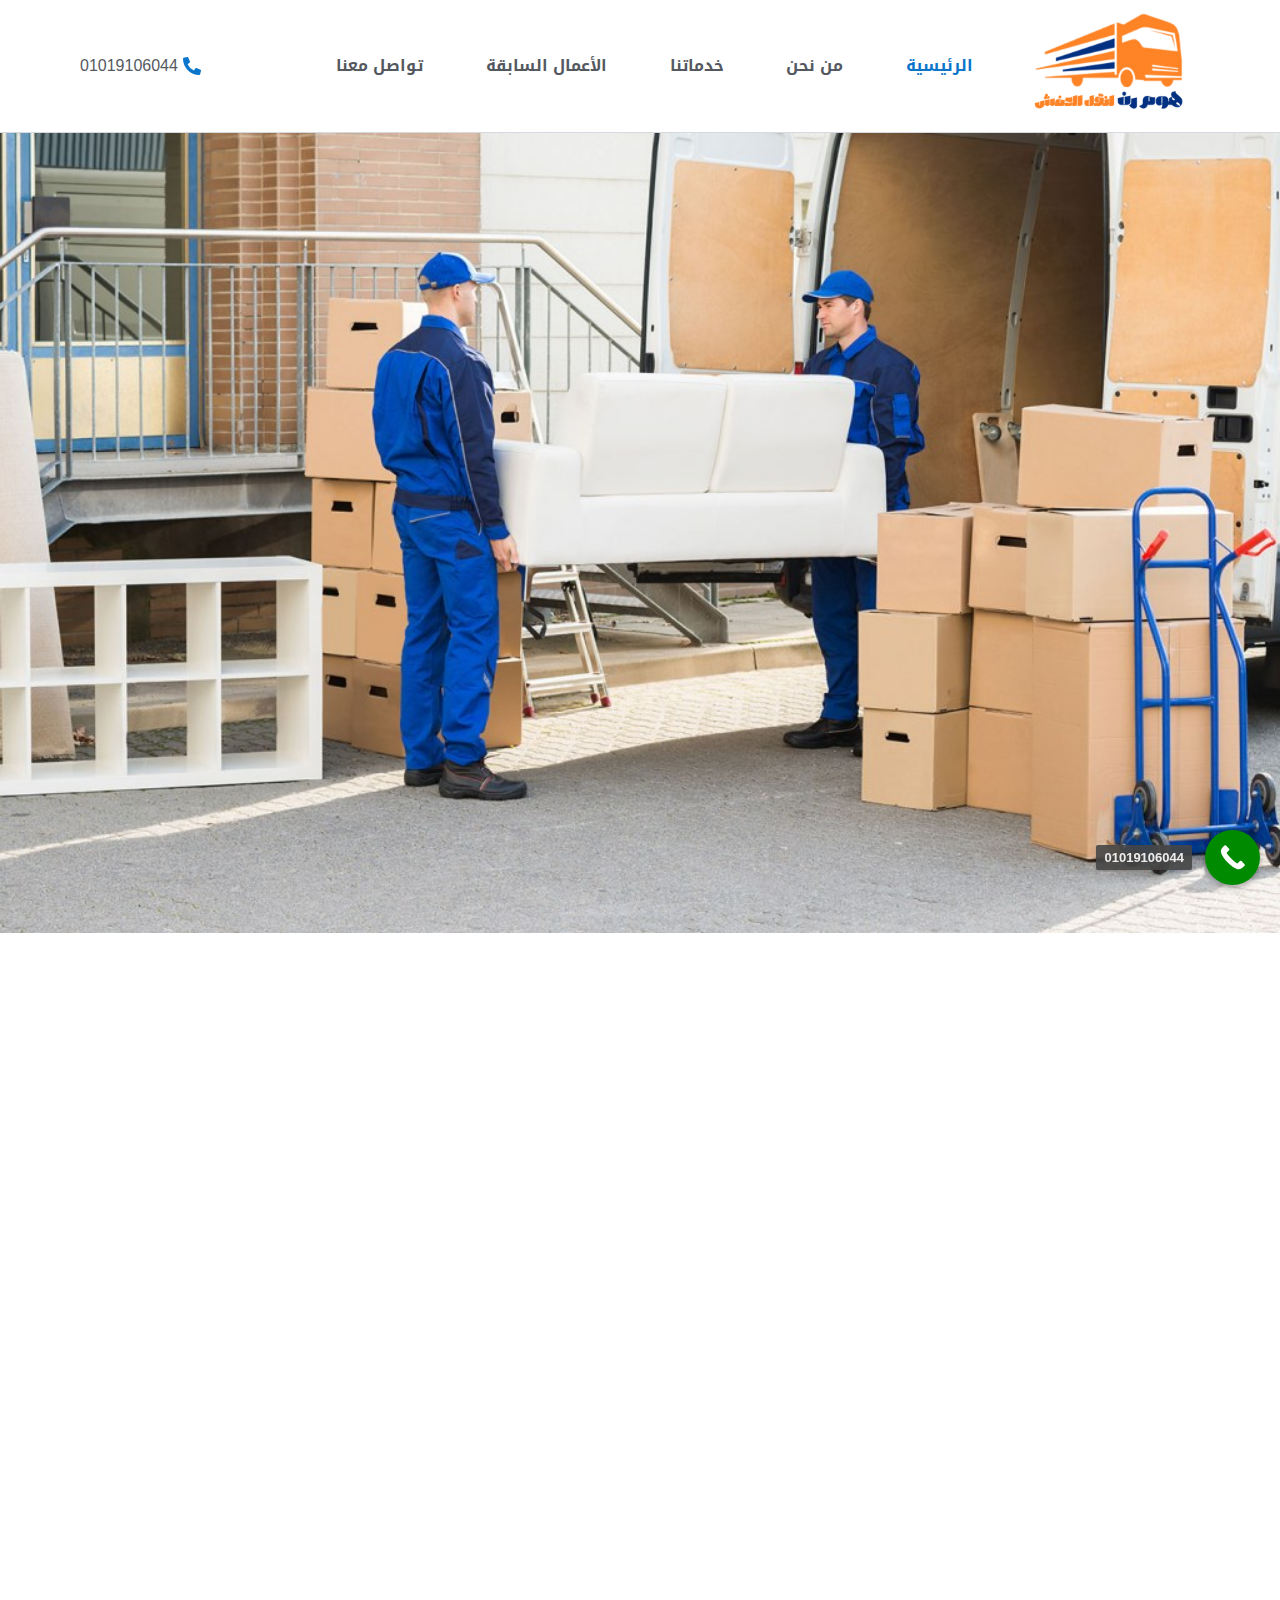
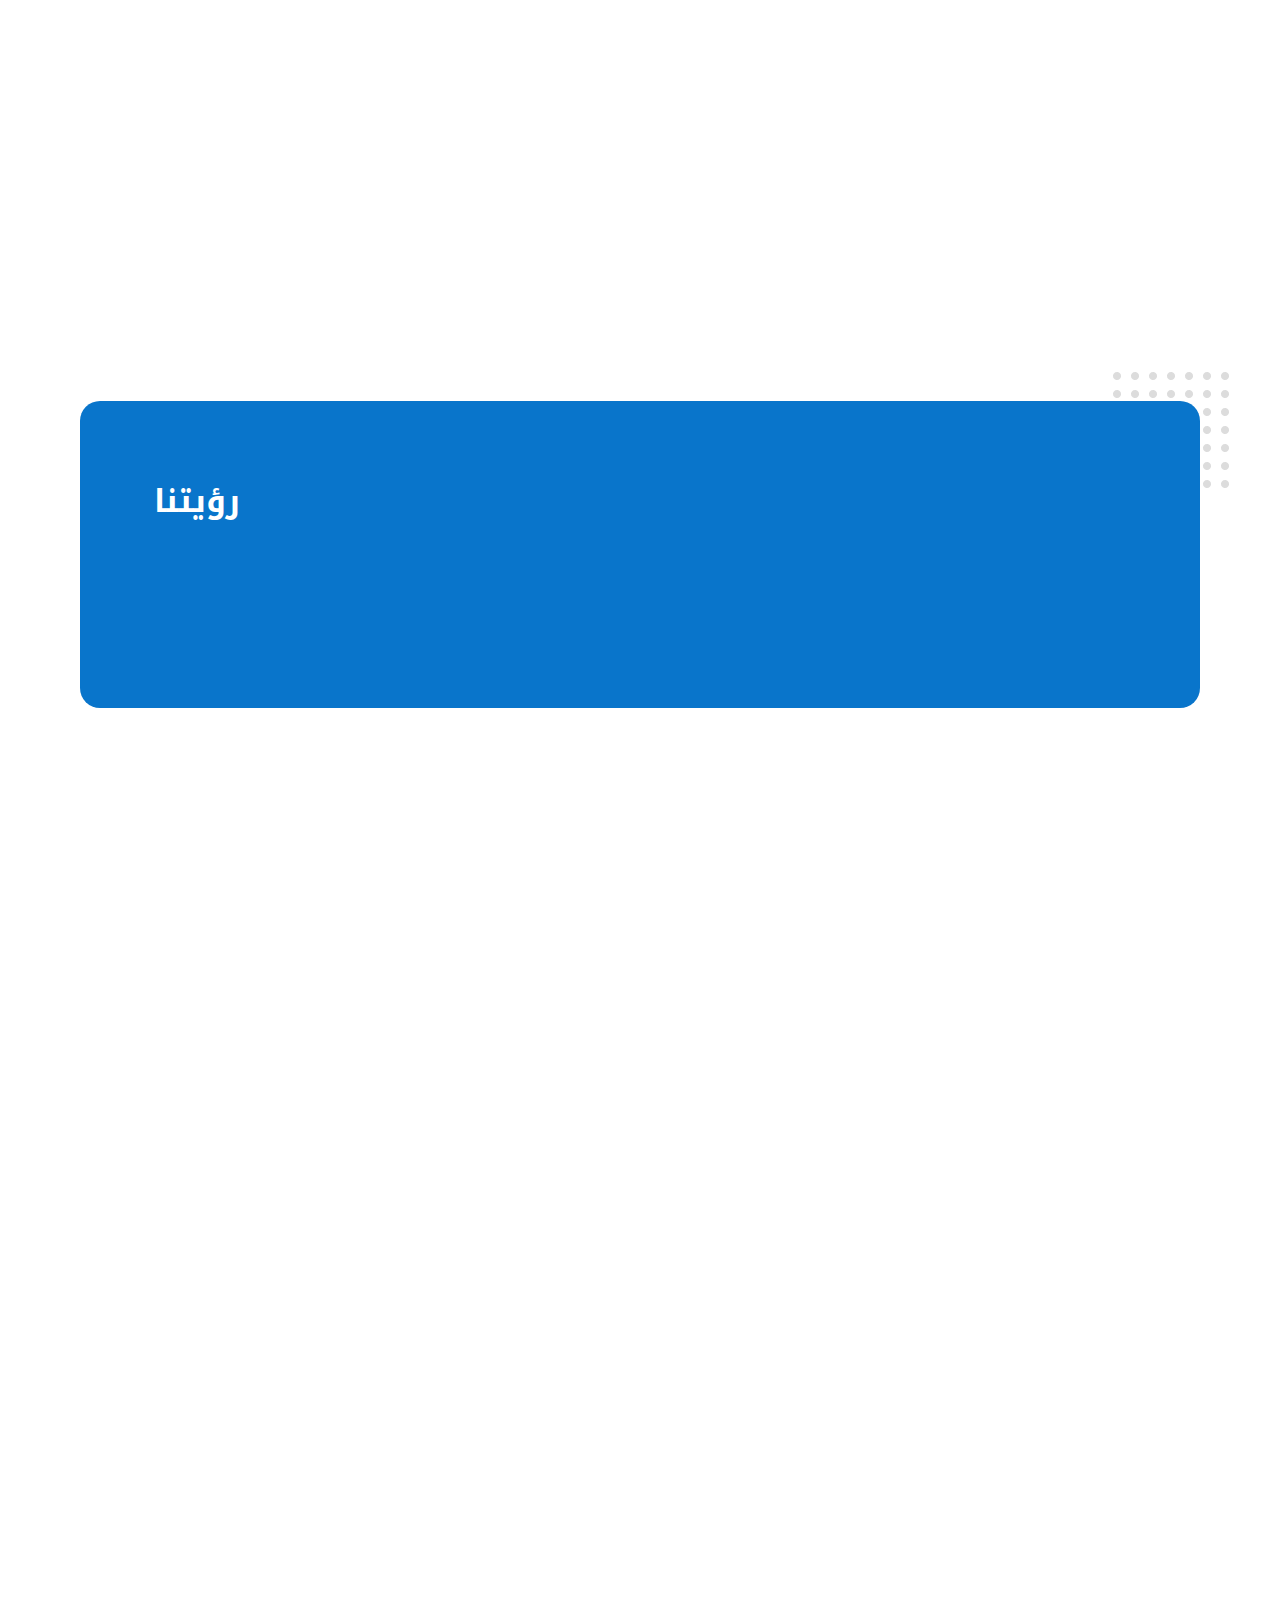
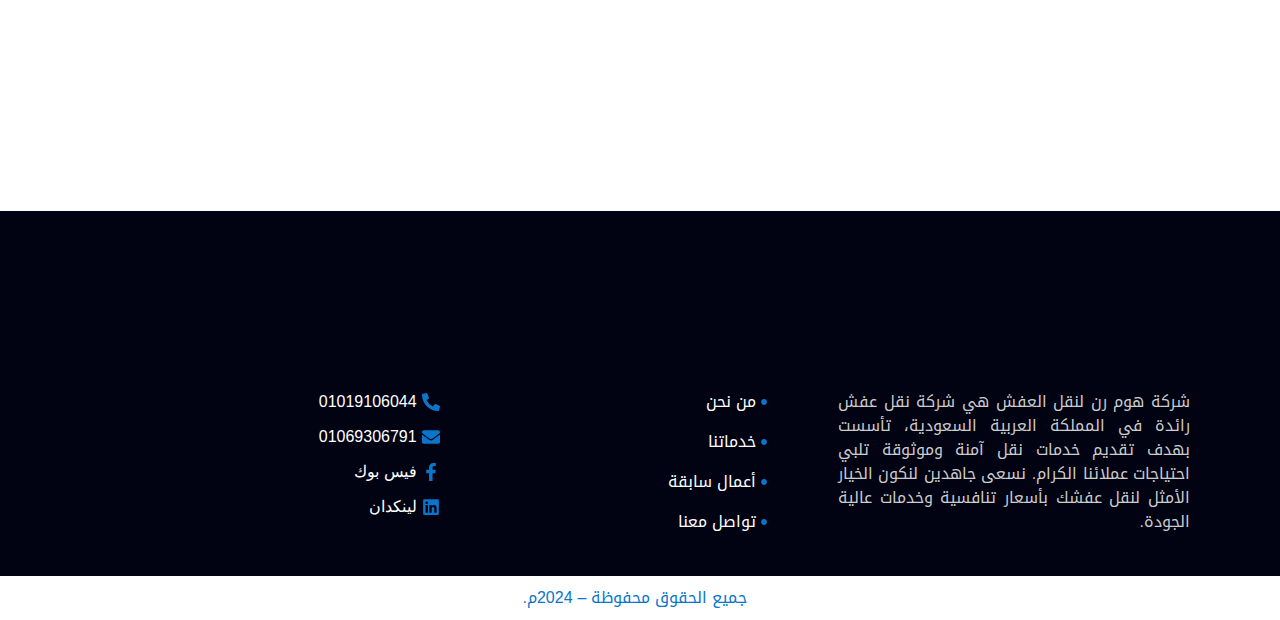
<file: Over_Clicks/index.htm>
﻿<!doctype html>
<html dir="rtl" lang="ar">
<head><!-- Google Tag Manager --> <script>(function(w,d,s,l,i){w[l]=w[l]||[];w[l].push({'gtm.start': new Date().getTime(),event:'gtm.js'});var f=d.getElementsByTagName(s)[0], j=d.createElement(s),dl=l!='dataLayer'?'&l='+l:'';j.async=true;j.src= 'https://www.googletagmanager.com/gtm.js?id='+i+dl;f.parentNode.insertBefore(j,f); })(window,document,'script','dataLayer','GTM-WW85SCCP');</script> <!-- End Google Tag Manager -->
	<meta charset="UTF-8">
	<meta name="viewport" content="width=device-width, initial-scale=1">
	<link rel="profile" href="https://gmpg.org/xfn/11">
	<title>هوم رن لنقل العفش</title>
<meta name='robots' content='max-image-preview:large'>
	<style>img:is([sizes="auto" i], [sizes^="auto," i]) { contain-intrinsic-size: 3000px 1500px }</style>
	<link rel="alternate" type="application/rss+xml" title="هوم رن لنقل العفش&laquo; الخلاصة" href="feed/index.htm">
<link rel="alternate" type="application/rss+xml" title="هوم رن لنقل العفش&laquo; خلاصة التعليقات" href="comments/feed/index.htm">
    <link href="https://stackpath.bootstrapcdn.com/bootstrap/4.5.2/css/bootstrap.min.css" rel="stylesheet">

<script>
window._wpemojiSettings = {"baseUrl":"https:\/\/s.w.org\/images\/core\/emoji\/15.0.3\/72x72\/","ext":".png","svgUrl":"https:\/\/s.w.org\/images\/core\/emoji\/15.0.3\/svg\/","svgExt":".svg","source":{"concatemoji":"https:\/\/alremaslogistic.com\/wp-includes\/js\/wp-emoji-release.min.js?ver=6.7.1"}};
/*! This file is auto-generated */
!function(i,n){var o,s,e;function c(e){try{var t={supportTests:e,timestamp:(new Date).valueOf()};sessionStorage.setItem(o,JSON.stringify(t))}catch(e){}}function p(e,t,n){e.clearRect(0,0,e.canvas.width,e.canvas.height),e.fillText(t,0,0);var t=new Uint32Array(e.getImageData(0,0,e.canvas.width,e.canvas.height).data),r=(e.clearRect(0,0,e.canvas.width,e.canvas.height),e.fillText(n,0,0),new Uint32Array(e.getImageData(0,0,e.canvas.width,e.canvas.height).data));return t.every(function(e,t){return e===r[t]})}function u(e,t,n){switch(t){case"flag":return n(e,"\ud83c\udff3\ufe0f\u200d\u26a7\ufe0f","\ud83c\udff3\ufe0f\u200b\u26a7\ufe0f")?!1:!n(e,"\ud83c\uddfa\ud83c\uddf3","\ud83c\uddfa\u200b\ud83c\uddf3")&&!n(e,"\ud83c\udff4\udb40\udc67\udb40\udc62\udb40\udc65\udb40\udc6e\udb40\udc67\udb40\udc7f","\ud83c\udff4\u200b\udb40\udc67\u200b\udb40\udc62\u200b\udb40\udc65\u200b\udb40\udc6e\u200b\udb40\udc67\u200b\udb40\udc7f");case"emoji":return!n(e,"\ud83d\udc26\u200d\u2b1b","\ud83d\udc26\u200b\u2b1b")}return!1}function f(e,t,n){var r="undefined"!=typeof WorkerGlobalScope&&self instanceof WorkerGlobalScope?new OffscreenCanvas(300,150):i.createElement("canvas"),a=r.getContext("2d",{willReadFrequently:!0}),o=(a.textBaseline="top",a.font="600 32px Arial",{});return e.forEach(function(e){o[e]=t(a,e,n)}),o}function t(e){var t=i.createElement("script");t.src=e,t.defer=!0,i.head.appendChild(t)}"undefined"!=typeof Promise&&(o="wpEmojiSettingsSupports",s=["flag","emoji"],n.supports={everything:!0,everythingExceptFlag:!0},e=new Promise(function(e){i.addEventListener("DOMContentLoaded",e,{once:!0})}),new Promise(function(t){var n=function(){try{var e=JSON.parse(sessionStorage.getItem(o));if("object"==typeof e&&"number"==typeof e.timestamp&&(new Date).valueOf()<e.timestamp+604800&&"object"==typeof e.supportTests)return e.supportTests}catch(e){}return null}();if(!n){if("undefined"!=typeof Worker&&"undefined"!=typeof OffscreenCanvas&&"undefined"!=typeof URL&&URL.createObjectURL&&"undefined"!=typeof Blob)try{var e="postMessage("+f.toString()+"("+[JSON.stringify(s),u.toString(),p.toString()].join(",")+"));",r=new Blob([e],{type:"text/javascript"}),a=new Worker(URL.createObjectURL(r),{name:"wpTestEmojiSupports"});return void(a.onmessage=function(e){c(n=e.data),a.terminate(),t(n)})}catch(e){}c(n=f(s,u,p))}t(n)}).then(function(e){for(var t in e)n.supports[t]=e[t],n.supports.everything=n.supports.everything&&n.supports[t],"flag"!==t&&(n.supports.everythingExceptFlag=n.supports.everythingExceptFlag&&n.supports[t]);n.supports.everythingExceptFlag=n.supports.everythingExceptFlag&&!n.supports.flag,n.DOMReady=!1,n.readyCallback=function(){n.DOMReady=!0}}).then(function(){return e}).then(function(){var e;n.supports.everything||(n.readyCallback(),(e=n.source||{}).concatemoji?t(e.concatemoji):e.wpemoji&&e.twemoji&&(t(e.twemoji),t(e.wpemoji)))}))}((window,document),window._wpemojiSettings);
</script>
<style id='wp-emoji-styles-inline-css'>

	img.wp-smiley, img.emoji {
		display: inline !important;
		border: none !important;
		box-shadow: none !important;
		height: 1em !important;
		width: 1em !important;
		margin: 0 0.07em !important;
		vertical-align: -0.1em !important;
		background: none !important;
		padding: 0 !important;
	}
</style>
<style id='joinchat-button-style-inline-css'>
.wp-block-joinchat-button{border:none!important;text-align:center}.wp-block-joinchat-button figure{display:table;margin:0 auto;padding:0}.wp-block-joinchat-button figcaption{font:normal normal 400 .6em/2em var(--wp--preset--font-family--system-font,sans-serif);margin:0;padding:0}.wp-block-joinchat-button .joinchat-button__qr{background-color:#fff;border:6px solid #25d366;border-radius:30px;box-sizing:content-box;display:block;height:200px;margin:auto;overflow:hidden;padding:10px;width:200px}.wp-block-joinchat-button .joinchat-button__qr canvas,.wp-block-joinchat-button .joinchat-button__qr img{display:block;margin:auto}.wp-block-joinchat-button .joinchat-button__link{align-items:center;background-color:#25d366;border:6px solid #25d366;border-radius:30px;display:inline-flex;flex-flow:row nowrap;justify-content:center;line-height:1.25em;margin:0 auto;text-decoration:none}.wp-block-joinchat-button .joinchat-button__link:before{background:transparent var(--joinchat-ico) no-repeat center;background-size:100%;content:"";display:block;height:1.5em;margin:-.75em .75em -.75em 0;width:1.5em}.wp-block-joinchat-button figure+.joinchat-button__link{margin-top:10px}@media (orientation:landscape)and (min-height:481px),(orientation:portrait)and (min-width:481px){.wp-block-joinchat-button.joinchat-button--qr-only figure+.joinchat-button__link{display:none}}@media (max-width:480px),(orientation:landscape)and (max-height:480px){.wp-block-joinchat-button figure{display:none}}

</style>
<style id='classic-theme-styles-inline-css'>
/*! This file is auto-generated */
.wp-block-button__link{color:#fff;background-color:#32373c;border-radius:9999px;box-shadow:none;text-decoration:none;padding:calc(.667em + 2px) calc(1.333em + 2px);font-size:1.125em}.wp-block-file__button{background:#32373c;color:#fff;text-decoration:none}
</style>
<style id='global-styles-inline-css'>
:root{--wp--preset--aspect-ratio--square: 1;--wp--preset--aspect-ratio--4-3: 4/3;--wp--preset--aspect-ratio--3-4: 3/4;--wp--preset--aspect-ratio--3-2: 3/2;--wp--preset--aspect-ratio--2-3: 2/3;--wp--preset--aspect-ratio--16-9: 16/9;--wp--preset--aspect-ratio--9-16: 9/16;--wp--preset--color--black: #000000;--wp--preset--color--cyan-bluish-gray: #abb8c3;--wp--preset--color--white: #ffffff;--wp--preset--color--pale-pink: #f78da7;--wp--preset--color--vivid-red: #cf2e2e;--wp--preset--color--luminous-vivid-orange: #ff6900;--wp--preset--color--luminous-vivid-amber: #fcb900;--wp--preset--color--light-green-cyan: #7bdcb5;--wp--preset--color--vivid-green-cyan: #00d084;--wp--preset--color--pale-cyan-blue: #8ed1fc;--wp--preset--color--vivid-cyan-blue: #0693e3;--wp--preset--color--vivid-purple: #9b51e0;--wp--preset--gradient--vivid-cyan-blue-to-vivid-purple: linear-gradient(135deg,rgba(6,147,227,1) 0%,rgb(155,81,224) 100%);--wp--preset--gradient--light-green-cyan-to-vivid-green-cyan: linear-gradient(135deg,rgb(122,220,180) 0%,rgb(0,208,130) 100%);--wp--preset--gradient--luminous-vivid-amber-to-luminous-vivid-orange: linear-gradient(135deg,rgba(252,185,0,1) 0%,rgba(255,105,0,1) 100%);--wp--preset--gradient--luminous-vivid-orange-to-vivid-red: linear-gradient(135deg,rgba(255,105,0,1) 0%,rgb(207,46,46) 100%);--wp--preset--gradient--very-light-gray-to-cyan-bluish-gray: linear-gradient(135deg,rgb(238,238,238) 0%,rgb(169,184,195) 100%);--wp--preset--gradient--cool-to-warm-spectrum: linear-gradient(135deg,rgb(74,234,220) 0%,rgb(151,120,209) 20%,rgb(207,42,186) 40%,rgb(238,44,130) 60%,rgb(251,105,98) 80%,rgb(254,248,76) 100%);--wp--preset--gradient--blush-light-purple: linear-gradient(135deg,rgb(255,206,236) 0%,rgb(152,150,240) 100%);--wp--preset--gradient--blush-bordeaux: linear-gradient(135deg,rgb(254,205,165) 0%,rgb(254,45,45) 50%,rgb(107,0,62) 100%);--wp--preset--gradient--luminous-dusk: linear-gradient(135deg,rgb(255,203,112) 0%,rgb(199,81,192) 50%,rgb(65,88,208) 100%);--wp--preset--gradient--pale-ocean: linear-gradient(135deg,rgb(255,245,203) 0%,rgb(182,227,212) 50%,rgb(51,167,181) 100%);--wp--preset--gradient--electric-grass: linear-gradient(135deg,rgb(202,248,128) 0%,rgb(113,206,126) 100%);--wp--preset--gradient--midnight: linear-gradient(135deg,rgb(2,3,129) 0%,rgb(40,116,252) 100%);--wp--preset--font-size--small: 13px;--wp--preset--font-size--medium: 20px;--wp--preset--font-size--large: 36px;--wp--preset--font-size--x-large: 42px;--wp--preset--spacing--20: 0.44rem;--wp--preset--spacing--30: 0.67rem;--wp--preset--spacing--40: 1rem;--wp--preset--spacing--50: 1.5rem;--wp--preset--spacing--60: 2.25rem;--wp--preset--spacing--70: 3.38rem;--wp--preset--spacing--80: 5.06rem;--wp--preset--shadow--natural: 6px 6px 9px rgba(0, 0, 0, 0.2);--wp--preset--shadow--deep: 12px 12px 50px rgba(0, 0, 0, 0.4);--wp--preset--shadow--sharp: 6px 6px 0px rgba(0, 0, 0, 0.2);--wp--preset--shadow--outlined: 6px 6px 0px -3px rgba(255, 255, 255, 1), 6px 6px rgba(0, 0, 0, 1);--wp--preset--shadow--crisp: 6px 6px 0px rgba(0, 0, 0, 1);}:where(.is-layout-flex){gap: 0.5em;}:where(.is-layout-grid){gap: 0.5em;}body .is-layout-flex{display: flex;}.is-layout-flex{flex-wrap: wrap;align-items: center;}.is-layout-flex > :is(*, div){margin: 0;}body .is-layout-grid{display: grid;}.is-layout-grid > :is(*, div){margin: 0;}:where(.wp-block-columns.is-layout-flex){gap: 2em;}:where(.wp-block-columns.is-layout-grid){gap: 2em;}:where(.wp-block-post-template.is-layout-flex){gap: 1.25em;}:where(.wp-block-post-template.is-layout-grid){gap: 1.25em;}.has-black-color{color: var(--wp--preset--color--black) !important;}.has-cyan-bluish-gray-color{color: var(--wp--preset--color--cyan-bluish-gray) !important;}.has-white-color{color: var(--wp--preset--color--white) !important;}.has-pale-pink-color{color: var(--wp--preset--color--pale-pink) !important;}.has-vivid-red-color{color: var(--wp--preset--color--vivid-red) !important;}.has-luminous-vivid-orange-color{color: var(--wp--preset--color--luminous-vivid-orange) !important;}.has-luminous-vivid-amber-color{color: var(--wp--preset--color--luminous-vivid-amber) !important;}.has-light-green-cyan-color{color: var(--wp--preset--color--light-green-cyan) !important;}.has-vivid-green-cyan-color{color: var(--wp--preset--color--vivid-green-cyan) !important;}.has-pale-cyan-blue-color{color: var(--wp--preset--color--pale-cyan-blue) !important;}.has-vivid-cyan-blue-color{color: var(--wp--preset--color--vivid-cyan-blue) !important;}.has-vivid-purple-color{color: var(--wp--preset--color--vivid-purple) !important;}.has-black-background-color{background-color: var(--wp--preset--color--black) !important;}.has-cyan-bluish-gray-background-color{background-color: var(--wp--preset--color--cyan-bluish-gray) !important;}.has-white-background-color{background-color: var(--wp--preset--color--white) !important;}.has-pale-pink-background-color{background-color: var(--wp--preset--color--pale-pink) !important;}.has-vivid-red-background-color{background-color: var(--wp--preset--color--vivid-red) !important;}.has-luminous-vivid-orange-background-color{background-color: var(--wp--preset--color--luminous-vivid-orange) !important;}.has-luminous-vivid-amber-background-color{background-color: var(--wp--preset--color--luminous-vivid-amber) !important;}.has-light-green-cyan-background-color{background-color: var(--wp--preset--color--light-green-cyan) !important;}.has-vivid-green-cyan-background-color{background-color: var(--wp--preset--color--vivid-green-cyan) !important;}.has-pale-cyan-blue-background-color{background-color: var(--wp--preset--color--pale-cyan-blue) !important;}.has-vivid-cyan-blue-background-color{background-color: var(--wp--preset--color--vivid-cyan-blue) !important;}.has-vivid-purple-background-color{background-color: var(--wp--preset--color--vivid-purple) !important;}.has-black-border-color{border-color: var(--wp--preset--color--black) !important;}.has-cyan-bluish-gray-border-color{border-color: var(--wp--preset--color--cyan-bluish-gray) !important;}.has-white-border-color{border-color: var(--wp--preset--color--white) !important;}.has-pale-pink-border-color{border-color: var(--wp--preset--color--pale-pink) !important;}.has-vivid-red-border-color{border-color: var(--wp--preset--color--vivid-red) !important;}.has-luminous-vivid-orange-border-color{border-color: var(--wp--preset--color--luminous-vivid-orange) !important;}.has-luminous-vivid-amber-border-color{border-color: var(--wp--preset--color--luminous-vivid-amber) !important;}.has-light-green-cyan-border-color{border-color: var(--wp--preset--color--light-green-cyan) !important;}.has-vivid-green-cyan-border-color{border-color: var(--wp--preset--color--vivid-green-cyan) !important;}.has-pale-cyan-blue-border-color{border-color: var(--wp--preset--color--pale-cyan-blue) !important;}.has-vivid-cyan-blue-border-color{border-color: var(--wp--preset--color--vivid-cyan-blue) !important;}.has-vivid-purple-border-color{border-color: var(--wp--preset--color--vivid-purple) !important;}.has-vivid-cyan-blue-to-vivid-purple-gradient-background{background: var(--wp--preset--gradient--vivid-cyan-blue-to-vivid-purple) !important;}.has-light-green-cyan-to-vivid-green-cyan-gradient-background{background: var(--wp--preset--gradient--light-green-cyan-to-vivid-green-cyan) !important;}.has-luminous-vivid-amber-to-luminous-vivid-orange-gradient-background{background: var(--wp--preset--gradient--luminous-vivid-amber-to-luminous-vivid-orange) !important;}.has-luminous-vivid-orange-to-vivid-red-gradient-background{background: var(--wp--preset--gradient--luminous-vivid-orange-to-vivid-red) !important;}.has-very-light-gray-to-cyan-bluish-gray-gradient-background{background: var(--wp--preset--gradient--very-light-gray-to-cyan-bluish-gray) !important;}.has-cool-to-warm-spectrum-gradient-background{background: var(--wp--preset--gradient--cool-to-warm-spectrum) !important;}.has-blush-light-purple-gradient-background{background: var(--wp--preset--gradient--blush-light-purple) !important;}.has-blush-bordeaux-gradient-background{background: var(--wp--preset--gradient--blush-bordeaux) !important;}.has-luminous-dusk-gradient-background{background: var(--wp--preset--gradient--luminous-dusk) !important;}.has-pale-ocean-gradient-background{background: var(--wp--preset--gradient--pale-ocean) !important;}.has-electric-grass-gradient-background{background: var(--wp--preset--gradient--electric-grass) !important;}.has-midnight-gradient-background{background: var(--wp--preset--gradient--midnight) !important;}.has-small-font-size{font-size: var(--wp--preset--font-size--small) !important;}.has-medium-font-size{font-size: var(--wp--preset--font-size--medium) !important;}.has-large-font-size{font-size: var(--wp--preset--font-size--large) !important;}.has-x-large-font-size{font-size: var(--wp--preset--font-size--x-large) !important;}
:where(.wp-block-post-template.is-layout-flex){gap: 1.25em;}:where(.wp-block-post-template.is-layout-grid){gap: 1.25em;}
:where(.wp-block-columns.is-layout-flex){gap: 2em;}:where(.wp-block-columns.is-layout-grid){gap: 2em;}
:root :where(.wp-block-pullquote){font-size: 1.5em;line-height: 1.6;}
</style>
<link rel='stylesheet' id='hello-elementor-css' href='wp-content/themes/hello-elementor/style.min.css?ver=3.0.2' media='all'>
<link rel='stylesheet' id='hello-elementor-theme-style-css' href='wp-content/themes/hello-elementor/theme.min.css?ver=3.0.2' media='all'>
<link rel='stylesheet' id='hello-elementor-header-footer-css' href='wp-content/themes/hello-elementor/header-footer.min.css?ver=3.0.2' media='all'>
<link rel='stylesheet' id='elementor-frontend-css' href='wp-content/plugins/elementor/assets/css/frontend-lite-rtl.min.css?ver=3.21.8' media='all'>
<link rel='stylesheet' id='elementor-post-6-css' href='wp-content/uploads/elementor/css/post-6.css?ver=1717768687' media='all'>
<link rel='stylesheet' id='swiper-css' href='wp-content/plugins/elementor/assets/lib/swiper/v8/css/swiper.min.css?ver=8.4.5' media='all'>
<link rel='stylesheet' id='elementor-pro-css' href='wp-content/plugins/elementor-pro/assets/css/frontend-lite-rtl.min.css?ver=3.21.2' media='all'>
<link rel='stylesheet' id='elementor-global-css' href='wp-content/uploads/elementor/css/global.css?ver=1717768688' media='all'>
<link rel='stylesheet' id='elementor-post-7-css' href='wp-content/uploads/elementor/css/post-7.css?ver=1717768688' media='all'>
<link rel='stylesheet' id='elementor-post-211-css' href='wp-content/uploads/elementor/css/post-211.css?ver=1717768688' media='all'>
<link rel='stylesheet' id='elementor-post-229-css' href='wp-content/uploads/elementor/css/post-229.css?ver=1717768688' media='all'>
<link rel='stylesheet' id='joinchat-css' href='wp-content/plugins/creame-whatsapp-me/public/css/joinchat.min.css?ver=5.1.6' media='all'>
<link rel='stylesheet' id='call-now-button-modern-style-css' href='wp-content/plugins/call-now-button/resources/style/modern.css?ver=1.4.9' media='all'>
<link rel='stylesheet' id='google-fonts-1-css' href='css?family=Roboto%3A100%2C100italic%2C200%2C200italic%2C300%2C300italic%2C400%2C400italic%2C500%2C500italic%2C600%2C600italic%2C700%2C700italic%2C800%2C800italic%2C900%2C900italic%7CRoboto+Slab%3A100%2C100italic%2C200%2C200italic%2C300%2C300italic%2C400%2C400italic%2C500%2C500italic%2C600%2C600italic%2C700%2C700italic%2C800%2C800italic%2C900%2C900italic&#038;display=swap&#038;ver=6.7.1' media='all'>
<link rel='stylesheet' id='google-earlyaccess-2-css' href='earlyaccess/droidarabickufi.css?ver=6.7.1' media='all'>
<link rel="preconnect" href="https://fonts.gstatic.com/" crossorigin=""><script src="wp-includes/js/jquery/jquery.min.js?ver=3.7.1" id="jquery-core-js"></script>
<link rel="https://api.w.org/" href="wp-json/index.htm"><link rel="alternate" title="JSON" type="application/json" href="wp-json/wp/v2/pages/7"><link rel="EditURI" type="application/rsd+xml" title="RSD" href="https://alfarouq-moving.online/xmlrpc.php?rsd">
<meta name="generator" content="WordPress 6.7.1">
<link rel="canonical" href="index.htm">
<link rel='shortlink' href='index.htm'>
<link rel="alternate" title="oEmbed (JSON)" type="application/json+oembed" href="wp-json/oembed/1.0/embed?url=https%3A%2F%2Falremaslogistic.com%2F">
<link rel="alternate" title="oEmbed (XML)" type="text/xml+oembed" href="wp-json/oembed/1.0/embed-1?url=https%3A%2F%2Falremaslogistic.com%2F&#038;format=xml">
<meta name="generator" content="Elementor 3.21.8; features: e_optimized_assets_loading, e_optimized_css_loading, e_font_icon_svg, additional_custom_breakpoints, e_lazyload; settings: css_print_method-external, google_font-enabled, font_display-swap">
			<style>
				.e-con.e-parent:nth-of-type(n+4):not(.e-lazyloaded):not(.e-no-lazyload),
				.e-con.e-parent:nth-of-type(n+4):not(.e-lazyloaded):not(.e-no-lazyload) * {
					background-image: none !important;
				}
				@media screen and (max-height: 1024px) {
					.e-con.e-parent:nth-of-type(n+3):not(.e-lazyloaded):not(.e-no-lazyload),
					.e-con.e-parent:nth-of-type(n+3):not(.e-lazyloaded):not(.e-no-lazyload) * {
						background-image: none !important;
					}
				}
				@media screen and (max-height: 640px) {
					.e-con.e-parent:nth-of-type(n+2):not(.e-lazyloaded):not(.e-no-lazyload),
					.e-con.e-parent:nth-of-type(n+2):not(.e-lazyloaded):not(.e-no-lazyload) * {
						background-image: none !important;
					}
				}
			</style>
			<link rel="icon" href="wp-content/uploads/2024/05/cropped-%D8%A7%D9%84%D8%B1%D9%8A%D9%85%D8%A7%D8%B3-32x32.png" sizes="32x32">
<link rel="icon" href="wp-content/uploads/2024/05/cropped-%D8%A7%D9%84%D8%B1%D9%8A%D9%85%D8%A7%D8%B3-192x192.png" sizes="192x192">
<link rel="apple-touch-icon" href="wp-content/uploads/2024/05/cropped-%D8%A7%D9%84%D8%B1%D9%8A%D9%85%D8%A7%D8%B3-180x180.png">
<meta name="msapplication-TileImage" content="https://alfarouq-moving.online/wp-content/uploads/2024/05/cropped-الهوم رن-270x270.png">
		<style id="wp-custom-css">
			

/** Start Block Kit CSS: 135-3-c665d4805631b9a8bf464e65129b2f58 **/

.envato-block__preview{overflow: visible;}

/** End Block Kit CSS: 135-3-c665d4805631b9a8bf464e65129b2f58 **/

		</style>
		</head>
<body class="rtl home page-template-default page page-id-7 elementor-default elementor-kit-6 elementor-page elementor-page-7">


<a class="skip-link screen-reader-text" href="#content">Skip to content</a><!-- Google Tag Manager (noscript) --> <noscript><iframe src="https://www.googletagmanager.com/ns.html?id=GTM-WW85SCCP" height="0" width="0" style="display:none;visibility:hidden"></iframe></noscript> <!-- End Google Tag Manager (noscript) -->

		<div data-elementor-type="header" data-elementor-id="211" class="elementor elementor-211 elementor-location-header" data-elementor-post-type="elementor_library">
					<section class="elementor-section elementor-top-section elementor-element elementor-element-236bd62f elementor-section-stretched elementor-section-boxed elementor-section-height-default elementor-section-height-default" data-id="236bd62f" data-element_type="section" data-settings="{&quot;background_background&quot;:&quot;classic&quot;,&quot;stretch_section&quot;:&quot;section-stretched&quot;}">
						<div class="elementor-container elementor-column-gap-default">
					<div class="elementor-column elementor-col-25 elementor-top-column elementor-element elementor-element-bc73c3c" data-id="bc73c3c" data-element_type="column">
			<div class="elementor-widget-wrap elementor-element-populated">
						<div class="elementor-element elementor-element-0f88946 elementor-widget elementor-widget-image" data-id="0f88946" data-element_type="widget" data-widget_type="image.default">
				<div class="elementor-widget-container">
			<style>/*! elementor - v3.21.0 - 26-05-2024 */
.elementor-widget-image{text-align:center}.elementor-widget-image a{display:inline-block}.elementor-widget-image a img[src$=".svg"]{width:48px}.elementor-widget-image img{vertical-align:middle;display:inline-block}</style>											<a href="index.htm">
							<img width="369" height="135" src="wp-content/uploads/2024/05/%D8%A7%D9%84%D8%B1%D9%8A%D9%85%D8%A7%D8%B3.png" class="attachment-large size-large wp-image-208" alt="" srcset="wp-content/uploads/2024/05/%D8%A7%D9%84%D8%B1%D9%8A%D9%85%D8%A7%D8%B3.png 369w, wp-content/uploads/2024/05/%D8%A7%D9%84%D8%B1%D9%8A%D9%85%D8%A7%D8%B3-300x110.png 300w" sizes="(max-width: 369px) 100vw, 369px">								</a>
													</div>
				</div>
					</div>
		</div>
				<div class="elementor-column elementor-col-50 elementor-top-column elementor-element elementor-element-512a3c85" data-id="512a3c85" data-element_type="column">
			<div class="elementor-widget-wrap elementor-element-populated">
						<div class="elementor-element elementor-element-446ae91 elementor-nav-menu__align-justify elementor-nav-menu--stretch elementor-nav-menu__text-align-center elementor-nav-menu--dropdown-tablet elementor-nav-menu--toggle elementor-nav-menu--burger elementor-widget elementor-widget-nav-menu" data-id="446ae91" data-element_type="widget" data-settings="{&quot;full_width&quot;:&quot;stretch&quot;,&quot;layout&quot;:&quot;horizontal&quot;,&quot;submenu_icon&quot;:{&quot;value&quot;:&quot;&lt;svg class=\&quot;e-font-icon-svg e-fas-caret-down\&quot; viewBox=\&quot;0 0 320 512\&quot; xmlns=\&quot;http:\/\/www.w3.org\/2000\/svg\&quot;&gt;&lt;path d=\&quot;M31.3 192h257.3c17.8 0 26.7 21.5 14.1 34.1L174.1 354.8c-7.8 7.8-20.5 7.8-28.3 0L17.2 226.1C4.6 213.5 13.5 192 31.3 192z\&quot;&gt;&lt;\/path&gt;&lt;\/svg&gt;&quot;,&quot;library&quot;:&quot;fa-solid&quot;},&quot;toggle&quot;:&quot;burger&quot;}" data-widget_type="nav-menu.default">
				<div class="elementor-widget-container">
			<link rel="stylesheet" href="wp-content/plugins/elementor-pro/assets/css/widget-nav-menu-rtl.min.css">			<nav class="elementor-nav-menu--main elementor-nav-menu__container elementor-nav-menu--layout-horizontal e--pointer-none">
				<ul id="menu-1-446ae91" class="elementor-nav-menu"><li class="menu-item menu-item-type-post_type menu-item-object-page menu-item-home current-menu-item page_item page-item-7 current_page_item menu-item-222"><a href="index.htm" aria-current="page" class="elementor-item elementor-item-active">الرئيسية</a></li>
<li class="menu-item menu-item-type-post_type menu-item-object-page menu-item-221"><a href="%D9%85%D9%86-%D9%86%D8%AD%D9%86/index.htm" class="elementor-item">من نحن</a></li>
<li class="menu-item menu-item-type-post_type menu-item-object-page menu-item-218"><a href="%D8%AE%D8%AF%D9%85%D8%A7%D8%AA%D9%86%D8%A7/index.htm" class="elementor-item">خدماتنا</a></li>
<li class="menu-item menu-item-type-post_type menu-item-object-page menu-item-220"><a href="%D8%A7%D9%84%D8%A3%D8%B9%D9%85%D8%A7%D9%84-%D8%A7%D9%84%D8%B3%D8%A7%D8%A8%D9%82%D8%A9/index.htm" class="elementor-item">الأعمال السابقة</a></li>
<li class="menu-item menu-item-type-post_type menu-item-object-page menu-item-219"><a href="%D8%AA%D9%88%D8%A7%D8%B5%D9%84-%D9%85%D8%B9%D9%86%D8%A7/index.htm" class="elementor-item">تواصل معنا</a></li>
</ul>			</nav>
					<div class="elementor-menu-toggle" role="button" tabindex="0" aria-label="Menu Toggle" aria-expanded="false">
			<svg aria-hidden="true" role="presentation" class="elementor-menu-toggle__icon--open e-font-icon-svg e-eicon-menu-bar" viewbox="0 0 1000 1000" xmlns="http://www.w3.org/2000/svg"><path d="M104 333H896C929 333 958 304 958 271S929 208 896 208H104C71 208 42 237 42 271S71 333 104 333ZM104 583H896C929 583 958 554 958 521S929 458 896 458H104C71 458 42 487 42 521S71 583 104 583ZM104 833H896C929 833 958 804 958 771S929 708 896 708H104C71 708 42 737 42 771S71 833 104 833Z"></path></svg><svg aria-hidden="true" role="presentation" class="elementor-menu-toggle__icon--close e-font-icon-svg e-eicon-close" viewbox="0 0 1000 1000" xmlns="http://www.w3.org/2000/svg"><path d="M742 167L500 408 258 167C246 154 233 150 217 150 196 150 179 158 167 167 154 179 150 196 150 212 150 229 154 242 171 254L408 500 167 742C138 771 138 800 167 829 196 858 225 858 254 829L496 587 738 829C750 842 767 846 783 846 800 846 817 842 829 829 842 817 846 804 846 783 846 767 842 750 829 737L588 500 833 258C863 229 863 200 833 171 804 137 775 137 742 167Z"></path></svg>			<span class="elementor-screen-only">Menu</span>
		</div>
					<nav class="elementor-nav-menu--dropdown elementor-nav-menu__container" aria-hidden="true">
				<ul id="menu-2-446ae91" class="elementor-nav-menu"><li class="menu-item menu-item-type-post_type menu-item-object-page menu-item-home current-menu-item page_item page-item-7 current_page_item menu-item-222"><a href="index.htm" aria-current="page" class="elementor-item elementor-item-active" tabindex="-1">الرئيسية</a></li>
<li class="menu-item menu-item-type-post_type menu-item-object-page menu-item-221"><a href="%D9%85%D9%86-%D9%86%D8%AD%D9%86/index.htm" class="elementor-item" tabindex="-1">من نحن</a></li>
<li class="menu-item menu-item-type-post_type menu-item-object-page menu-item-218"><a href="%D8%AE%D8%AF%D9%85%D8%A7%D8%AA%D9%86%D8%A7/index.htm" class="elementor-item" tabindex="-1">خدماتنا</a></li>
<li class="menu-item menu-item-type-post_type menu-item-object-page menu-item-220"><a href="%D8%A7%D9%84%D8%A3%D8%B9%D9%85%D8%A7%D9%84-%D8%A7%D9%84%D8%B3%D8%A7%D8%A8%D9%82%D8%A9/index.htm" class="elementor-item" tabindex="-1">الأعمال السابقة</a></li>
<li class="menu-item menu-item-type-post_type menu-item-object-page menu-item-219"><a href="%D8%AA%D9%88%D8%A7%D8%B5%D9%84-%D9%85%D8%B9%D9%86%D8%A7/index.htm" class="elementor-item" tabindex="-1">تواصل معنا</a></li>
</ul>			</nav>
				</div>
				</div>
					</div>
		</div>
				<div class="elementor-column elementor-col-25 elementor-top-column elementor-element elementor-element-20d83bc5" data-id="20d83bc5" data-element_type="column">
			<div class="elementor-widget-wrap elementor-element-populated">
						<div class="elementor-element elementor-element-72ab2b7 elementor-align-left elementor-widget-mobile__width-initial elementor-icon-list--layout-traditional elementor-list-item-link-full_width elementor-widget elementor-widget-icon-list" data-id="72ab2b7" data-element_type="widget" data-widget_type="icon-list.default">
				<div class="elementor-widget-container">
			<link rel="stylesheet" href="wp-content/plugins/elementor/assets/css/widget-icon-list-rtl.min.css">		<ul class="elementor-icon-list-items">
							<li class="elementor-icon-list-item">
											<a href="tel:01019106044">

												<span class="elementor-icon-list-icon">
							<svg aria-hidden="true" class="e-font-icon-svg e-fas-phone-alt" viewbox="0 0 512 512" xmlns="http://www.w3.org/2000/svg"><path d="M497.39 361.8l-112-48a24 24 0 0 0-28 6.9l-49.6 60.6A370.66 370.66 0 0 1 130.6 204.11l60.6-49.6a23.94 23.94 0 0 0 6.9-28l-48-112A24.16 24.16 0 0 0 122.6.61l-104 24A24 24 0 0 0 0 48c0 256.5 207.9 464 464 464a24 24 0 0 0 23.4-18.6l24-104a24.29 24.29 0 0 0-14.01-27.6z"></path></svg>						</span>
										<span class="elementor-icon-list-text">01019106044</span>
											</a>
									</li>
						</ul>
				</div>
				</div>
					</div>
		</div>
					</div>
		</section>
				</div>
		
<main id="content" class="site-main post-7 page type-page status-publish hentry">

	
	<div class="page-content">
				<div data-elementor-type="wp-page" data-elementor-id="7" class="elementor elementor-7" data-elementor-post-type="page">
			
			
			
			
			           <!-- Bootstrap Carousel -->
        <div class="elementor-container elementor-column-gap-default">
            <div id="carouselExample" class="carousel slide" data-bs-ride="carousel">
                <div class="carousel-inner">
                    <div class="carousel-item active">
                        <img src="images/1.jpg" class="d-block w-100" alt="First Image">
                    </div>
                    <div class="carousel-item">
                        <img src="images/2.jpg"" class="d-block w-100" alt="Second Image">
                    </div>
                    <div class="carousel-item">
                        <img src="images/3.jpg"" class="d-block w-100" alt="Third Image">
                    </div>
                </div>
                <!-- Remove the buttons for Next and Previous -->
            </div>
        </div>

			
			
			
			
			
			
			
						<div class="elementor-container elementor-column-gap-default">
						
						
						
						
						
					<div class="elementor-column elementor-col-50 elementor-top-column elementor-element elementor-element-67910305" data-id="67910305" data-element_type="column">
			<div class="elementor-widget-wrap elementor-element-populated">
						<div class="elementor-element elementor-element-74d17bcc elementor-invisible elementor-widget elementor-widget-heading" data-id="74d17bcc" data-element_type="widget" data-settings="{&quot;_animation&quot;:&quot;fadeInUp&quot;}" data-widget_type="heading.default">
				<div class="elementor-widget-container">
<h1 class="elementor-heading-title elementor-size-default">هوم رن لنقل العفش</h1>		</div>
				</div>
				<div class="elementor-element elementor-element-1178d5c5 elementor-invisible elementor-widget elementor-widget-text-editor" data-id="1178d5c5" data-element_type="widget" data-settings="{&quot;_animation&quot;:&quot;fadeInUp&quot;}" data-widget_type="text-editor.default">
				<div class="elementor-widget-container">
				<p>شركة هوم رن لنقل العفش هي شركة نقل عفش رائدة في المملكة العربية السعودية، تأسست بهدف تقديم خدمات نقل آمنة وموثوقة تلبي احتياجات عملائنا الكرام. نسعى جاهدين لنكون الخيار الأمثل لنقل عفشك بأسعار تنافسية وخدمات عالية الجودة.</p>						</div>
				</div>
				<div class="elementor-element elementor-element-8f7336b elementor-invisible elementor-widget elementor-widget-text-editor" data-id="8f7336b" data-element_type="widget" data-settings="{&quot;_animation&quot;:&quot;fadeInUp&quot;}" data-widget_type="text-editor.default">
				<div class="elementor-widget-container">
							<p><strong>نحن ملتزمون بتقديم أفضل خدمات نقل العفش في المملكة العربية السعودية. اتصل بنا اليوم للحصول على عرض أسعار مجاني!</strong></p>						</div>
				</div>
				<div class="elementor-element elementor-element-3d9dd9d9 elementor-mobile-align-justify elementor-invisible elementor-widget elementor-widget-button" data-id="3d9dd9d9" data-element_type="widget" data-settings="{&quot;_animation&quot;:&quot;fadeInUp&quot;}" data-widget_type="button.default">
				<div class="elementor-widget-container">
					<div class="elementor-button-wrapper">
			<a class="elementor-button elementor-button-link elementor-size-lg" href="#">
						<span class="elementor-button-content-wrapper">
						<span class="elementor-button-icon elementor-align-icon-right">
				<svg aria-hidden="true" class="e-font-icon-svg e-far-bell" viewbox="0 0 448 512" xmlns="http://www.w3.org/2000/svg"><path d="M439.39 362.29c-19.32-20.76-55.47-51.99-55.47-154.29 0-77.7-54.48-139.9-127.94-155.16V32c0-17.67-14.32-32-31.98-32s-31.98 14.33-31.98 32v20.84C118.56 68.1 64.08 130.3 64.08 208c0 102.3-36.15 133.53-55.47 154.29-6 6.45-8.66 14.16-8.61 21.71.11 16.4 12.98 32 32.1 32h383.8c19.12 0 32-15.6 32.1-32 .05-7.55-2.61-15.27-8.61-21.71zM67.53 368c21.22-27.97 44.42-74.33 44.53-159.42 0-.2-.06-.38-.06-.58 0-61.86 50.14-112 112-112s112 50.14 112 112c0 .2-.06.38-.06.58.11 85.1 23.31 131.46 44.53 159.42H67.53zM224 512c35.32 0 63.97-28.65 63.97-64H160.03c0 35.35 28.65 64 63.97 64z"></path></svg>			</span>
									<span class="elementor-button-text">تواصل معنا الان</span>
					</span>
					</a>
		</div>
				</div>
				</div>
					</div>
		</div>
				<div class="elementor-column elementor-col-50 elementor-top-column elementor-element elementor-element-28942e0e" data-id="28942e0e" data-element_type="column">
			<div class="elementor-widget-wrap elementor-element-populated">
						<div class="elementor-element elementor-element-460e7b5f elementor-invisible elementor-widget elementor-widget-image" data-id="460e7b5f" data-element_type="widget" data-settings="{&quot;_animation&quot;:&quot;fadeIn&quot;}" data-widget_type="image.default">
				<div class="elementor-widget-container">
													<img fetchpriority="high" decoding="async" width="800" height="465" src="wp-content/uploads/2024/05/Asset-053-800x465-1.png" class="attachment-large size-large wp-image-46" alt="" srcset="wp-content/uploads/2024/05/Asset-053-800x465-1.png 800w, wp-content/uploads/2024/05/Asset-053-800x465-1-300x174.png 300w, wp-content/uploads/2024/05/Asset-053-800x465-1-768x446.png 768w" sizes="(max-width: 800px) 100vw, 800px">													</div>
				</div>
					</div>
		</div>
					</div>
		</section>
				<section class="elementor-section elementor-top-section elementor-element elementor-element-64bdef6f elementor-section-boxed elementor-section-height-default elementor-section-height-default" data-id="64bdef6f" data-element_type="section">
						<div class="elementor-container elementor-column-gap-default">
					<div class="elementor-column elementor-col-25 elementor-top-column elementor-element elementor-element-73eaa3e5" data-id="73eaa3e5" data-element_type="column">
			<div class="elementor-widget-wrap elementor-element-populated">
						<div class="elementor-element elementor-element-406e68e9 elementor-position-top elementor-invisible elementor-widget elementor-widget-image-box" data-id="406e68e9" data-element_type="widget" data-settings="{&quot;_animation&quot;:&quot;fadeInUp&quot;}" data-widget_type="image-box.default">
				<div class="elementor-widget-container">
			<style>/*! elementor - v3.21.0 - 26-05-2024 */
.elementor-widget-image-box .elementor-image-box-content{width:100%}@media (min-width:768px){.elementor-widget-image-box.elementor-position-left .elementor-image-box-wrapper,.elementor-widget-image-box.elementor-position-right .elementor-image-box-wrapper{display:flex}.elementor-widget-image-box.elementor-position-right .elementor-image-box-wrapper{text-align:end;flex-direction:row}.elementor-widget-image-box.elementor-position-left .elementor-image-box-wrapper{text-align:start;flex-direction:row-reverse}.elementor-widget-image-box.elementor-position-top .elementor-image-box-img{margin:auto}.elementor-widget-image-box.elementor-vertical-align-top .elementor-image-box-wrapper{align-items:flex-start}.elementor-widget-image-box.elementor-vertical-align-middle .elementor-image-box-wrapper{align-items:center}.elementor-widget-image-box.elementor-vertical-align-bottom .elementor-image-box-wrapper{align-items:flex-end}}@media (max-width:767px){.elementor-widget-image-box .elementor-image-box-img{margin-left:auto!important;margin-right:auto!important;margin-bottom:15px}}.elementor-widget-image-box .elementor-image-box-img{display:inline-block}.elementor-widget-image-box .elementor-image-box-title a{color:inherit}.elementor-widget-image-box .elementor-image-box-wrapper{text-align:center}.elementor-widget-image-box .elementor-image-box-description{margin:0}</style><div class="elementor-image-box-wrapper"><figure class="elementor-image-box-img"><img decoding="async" width="240" height="240" src="wp-content/uploads/2024/05/Asset-035.png" class="attachment-full size-full wp-image-64" alt="" srcset="wp-content/uploads/2024/05/Asset-035.png 240w, wp-content/uploads/2024/05/Asset-035-150x150.png 150w" sizes="(max-width: 240px) 100vw, 240px"></figure><div class="elementor-image-box-content"><h3 class="elementor-image-box-title">أسطول نقل حديث</h3></div></div>		</div>
				</div>
					</div>
		</div>
				<div class="elementor-column elementor-col-25 elementor-top-column elementor-element elementor-element-19e4f778" data-id="19e4f778" data-element_type="column">
			<div class="elementor-widget-wrap elementor-element-populated">
						<div class="elementor-element elementor-element-213bcd8 elementor-position-top elementor-invisible elementor-widget elementor-widget-image-box" data-id="213bcd8" data-element_type="widget" data-settings="{&quot;_animation&quot;:&quot;fadeInUp&quot;}" data-widget_type="image-box.default">
				<div class="elementor-widget-container">
			<div class="elementor-image-box-wrapper"><figure class="elementor-image-box-img"><img loading="lazy" decoding="async" width="240" height="240" src="wp-content/uploads/2024/05/Asset-041.png" class="attachment-full size-full wp-image-65" alt="" srcset="wp-content/uploads/2024/05/Asset-041.png 240w, wp-content/uploads/2024/05/Asset-041-150x150.png 150w" sizes="(max-width: 240px) 100vw, 240px"></figure><div class="elementor-image-box-content"><h3 class="elementor-image-box-title">عمل علي مدار الساعة</h3></div></div>		</div>
				</div>
					</div>
		</div>
				<div class="elementor-column elementor-col-25 elementor-top-column elementor-element elementor-element-1501ef6" data-id="1501ef6" data-element_type="column">
			<div class="elementor-widget-wrap elementor-element-populated">
						<div class="elementor-element elementor-element-250c2e6 elementor-position-top elementor-invisible elementor-widget elementor-widget-image-box" data-id="250c2e6" data-element_type="widget" data-settings="{&quot;_animation&quot;:&quot;fadeInUp&quot;}" data-widget_type="image-box.default">
				<div class="elementor-widget-container">
			<div class="elementor-image-box-wrapper"><figure class="elementor-image-box-img"><img loading="lazy" decoding="async" width="240" height="240" src="wp-content/uploads/2024/05/Asset-044.png" class="attachment-full size-full wp-image-66" alt="" srcset="wp-content/uploads/2024/05/Asset-044.png 240w, wp-content/uploads/2024/05/Asset-044-150x150.png 150w" sizes="(max-width: 240px) 100vw, 240px"></figure><div class="elementor-image-box-content"><h3 class="elementor-image-box-title">تجهيزات عالية الجودة</h3></div></div>		</div>
				</div>
					</div>
		</div>
				<div class="elementor-column elementor-col-25 elementor-top-column elementor-element elementor-element-6b3ebd3f" data-id="6b3ebd3f" data-element_type="column">
			<div class="elementor-widget-wrap elementor-element-populated">
						<div class="elementor-element elementor-element-a12229a elementor-position-top elementor-invisible elementor-widget elementor-widget-image-box" data-id="a12229a" data-element_type="widget" data-settings="{&quot;_animation&quot;:&quot;fadeInUp&quot;}" data-widget_type="image-box.default">
				<div class="elementor-widget-container">
			<div class="elementor-image-box-wrapper"><figure class="elementor-image-box-img"><img loading="lazy" decoding="async" width="240" height="240" src="wp-content/uploads/2024/05/Asset-045.png" class="attachment-full size-full wp-image-67" alt="" srcset="wp-content/uploads/2024/05/Asset-045.png 240w, wp-content/uploads/2024/05/Asset-045-150x150.png 150w" sizes="(max-width: 240px) 100vw, 240px"></figure><div class="elementor-image-box-content"><h3 class="elementor-image-box-title">توصيل من الباب للباب</h3></div></div>		</div>
				</div>
					</div>
		</div>
					</div>
		</section>
				<section class="elementor-section elementor-top-section elementor-element elementor-element-60f263fc elementor-section-boxed elementor-section-height-default elementor-section-height-default" data-id="60f263fc" data-element_type="section">
						<div class="elementor-container elementor-column-gap-default">
					<div class="elementor-column elementor-col-100 elementor-top-column elementor-element elementor-element-572343ab" data-id="572343ab" data-element_type="column">
			<div class="elementor-widget-wrap elementor-element-populated">
						<div class="elementor-element elementor-element-6f6ced82 elementor-widget__width-auto elementor-absolute elementor-widget elementor-widget-image" data-id="6f6ced82" data-element_type="widget" data-settings="{&quot;_position&quot;:&quot;absolute&quot;}" data-widget_type="image.default">
				<div class="elementor-widget-container">
													<img loading="lazy" decoding="async" width="116" height="116" src="wp-content/uploads/2024/05/Group-large.png" class="attachment-large size-large wp-image-18" alt="">													</div>
				</div>
				<section class="elementor-section elementor-inner-section elementor-element elementor-element-4127e2ba elementor-section-content-middle elementor-section-boxed elementor-section-height-default elementor-section-height-default" data-id="4127e2ba" data-element_type="section" data-settings="{&quot;background_background&quot;:&quot;classic&quot;}">
						<div class="elementor-container elementor-column-gap-default">
					<div class="elementor-column elementor-col-100 elementor-inner-column elementor-element elementor-element-220448b8" data-id="220448b8" data-element_type="column">
			<div class="elementor-widget-wrap elementor-element-populated">
						<div class="elementor-element elementor-element-58a1aa4d elementor-widget elementor-widget-heading" data-id="58a1aa4d" data-element_type="widget" data-widget_type="heading.default">
				<div class="elementor-widget-container">
			<h2 class="elementor-heading-title elementor-size-default">رؤيتنا</h2>		</div>
				</div>
				<div class="elementor-element elementor-element-e9eb741 elementor-invisible elementor-widget elementor-widget-text-editor" data-id="e9eb741" data-element_type="widget" data-settings="{&quot;_animation&quot;:&quot;fadeInUp&quot;}" data-widget_type="text-editor.default">
				<div class="elementor-widget-container">
							<p><strong>أن نكون الشركة الرائدة في مجال نقل العفش بالمملكة العربية السعودية، ونقدم خدمات نقل عفش آمنة وموثوقة بأسعار تنافسية، ونحافظ على رضا عملائنا ونكسب ثقتهم.</strong></p>						</div>
				</div>
					</div>
		</div>
					</div>
		</section>
					</div>
		</div>
					</div>
		</section>
				<section class="elementor-section elementor-top-section elementor-element elementor-element-27c83f6 elementor-section-boxed elementor-section-height-default elementor-section-height-default" data-id="27c83f6" data-element_type="section">
						<div class="elementor-container elementor-column-gap-default">
					<div class="elementor-column elementor-col-50 elementor-top-column elementor-element elementor-element-3adce84" data-id="3adce84" data-element_type="column">
			<div class="elementor-widget-wrap elementor-element-populated">
						<div class="elementor-element elementor-element-7db1d8c elementor-invisible elementor-widget elementor-widget-heading" data-id="7db1d8c" data-element_type="widget" data-settings="{&quot;_animation&quot;:&quot;fadeInUp&quot;}" data-widget_type="heading.default">
				<div class="elementor-widget-container">
			<h1 class="elementor-heading-title elementor-size-default">لماذا تختار التعامل معنا؟</h1>		</div>
				</div>
				<div class="elementor-element elementor-element-8fbf859 elementor-invisible elementor-widget elementor-widget-text-editor" data-id="8fbf859" data-element_type="widget" data-settings="{&quot;_animation&quot;:&quot;fadeInUp&quot;}" data-widget_type="text-editor.default">
				<div class="elementor-widget-container">
							<ul data-sourcepos="26:1-31:0">
 	<li data-sourcepos="26:1-26:54"><strong>خبرة واسعة:</strong> نتمتع بخبرة واسعة في مجال نقل العفش.</li>
 	<li data-sourcepos="27:1-27:64"><strong>مهنية عالية:</strong> نعمل بمهنية عالية ونلتزم بأعلى معايير الجودة.</li>
 	<li data-sourcepos="28:1-28:72"><strong>موثوقية:</strong> نحن شركة موثوقة يمكنك الاعتماد عليها لنقل ممتلكاتك بأمان.</li>
 	<li data-sourcepos="29:1-29:64"><strong>أسعار تنافسية:</strong> نقدم أسعارًا تنافسية تناسب جميع الميزانيات.</li>
 	<li data-sourcepos="30:1-31:0"><strong>خدمة عملاء مميزة:</strong> لدينا فريق خدمة عملاء متميز جاهز دائمًا لتلقي استفساراتكم والإجابة على أسئلتكم.</li>
</ul>
						</div>
				</div>
					</div>
		</div>
				<div class="elementor-column elementor-col-50 elementor-top-column elementor-element elementor-element-b8ff9b8" data-id="b8ff9b8" data-element_type="column">
			<div class="elementor-widget-wrap elementor-element-populated">
						<div class="elementor-element elementor-element-aad6332 elementor-invisible elementor-widget elementor-widget-image" data-id="aad6332" data-element_type="widget" data-settings="{&quot;_animation&quot;:&quot;fadeIn&quot;}" data-widget_type="image.default">
				<div class="elementor-widget-container">
													<img loading="lazy" decoding="async" width="800" height="680" src="wp-content/uploads/2024/05/Asset-016-800x680-1.png" class="attachment-large size-large wp-image-93" alt="" srcset="wp-content/uploads/2024/05/Asset-016-800x680-1.png 800w, wp-content/uploads/2024/05/Asset-016-800x680-1-300x255.png 300w, wp-content/uploads/2024/05/Asset-016-800x680-1-768x653.png 768w" sizes="(max-width: 800px) 100vw, 800px">													</div>
				</div>
					</div>
		</div>
					</div>
		</section>
				<section class="elementor-section elementor-top-section elementor-element elementor-element-523b2516 elementor-section-boxed elementor-section-height-default elementor-section-height-default" data-id="523b2516" data-element_type="section">
						<div class="elementor-container elementor-column-gap-default">
					<div class="elementor-column elementor-col-100 elementor-top-column elementor-element elementor-element-6f060470" data-id="6f060470" data-element_type="column">
			<div class="elementor-widget-wrap elementor-element-populated">
						<div class="elementor-element elementor-element-fc9c786 elementor-invisible elementor-widget elementor-widget-heading" data-id="fc9c786" data-element_type="widget" data-settings="{&quot;_animation&quot;:&quot;fadeInUp&quot;}" data-widget_type="heading.default">
				<div class="elementor-widget-container">
			<h1 class="elementor-heading-title elementor-size-default">كيف يتم العمل؟
</h1>		</div>
				</div>
				<div class="elementor-element elementor-element-cce7c24 elementor-widget elementor-widget-spacer" data-id="cce7c24" data-element_type="widget" data-widget_type="spacer.default">
				<div class="elementor-widget-container">
			<style>/*! elementor - v3.21.0 - 26-05-2024 */
.elementor-column .elementor-spacer-inner{height:var(--spacer-size)}.e-con{--container-widget-width:100%}.e-con-inner>.elementor-widget-spacer,.e-con>.elementor-widget-spacer{width:var(--container-widget-width,var(--spacer-size));--align-self:var(--container-widget-align-self,initial);--flex-shrink:0}.e-con-inner>.elementor-widget-spacer>.elementor-widget-container,.e-con>.elementor-widget-spacer>.elementor-widget-container{height:100%;width:100%}.e-con-inner>.elementor-widget-spacer>.elementor-widget-container>.elementor-spacer,.e-con>.elementor-widget-spacer>.elementor-widget-container>.elementor-spacer{height:100%}.e-con-inner>.elementor-widget-spacer>.elementor-widget-container>.elementor-spacer>.elementor-spacer-inner,.e-con>.elementor-widget-spacer>.elementor-widget-container>.elementor-spacer>.elementor-spacer-inner{height:var(--container-widget-height,var(--spacer-size))}.e-con-inner>.elementor-widget-spacer.elementor-widget-empty,.e-con>.elementor-widget-spacer.elementor-widget-empty{position:relative;min-height:22px;min-width:22px}.e-con-inner>.elementor-widget-spacer.elementor-widget-empty .elementor-widget-empty-icon,.e-con>.elementor-widget-spacer.elementor-widget-empty .elementor-widget-empty-icon{position:absolute;top:0;bottom:0;left:0;right:0;margin:auto;padding:0;width:22px;height:22px}</style>		<div class="elementor-spacer">
			<div class="elementor-spacer-inner"></div>
		</div>
				</div>
				</div>
					</div>
		</div>
					</div>
		</section>
				<section class="elementor-section elementor-top-section elementor-element elementor-element-ffe8874 elementor-section-boxed elementor-section-height-default elementor-section-height-default" data-id="ffe8874" data-element_type="section">
						<div class="elementor-container elementor-column-gap-default">
					<div class="elementor-column elementor-col-25 elementor-top-column elementor-element elementor-element-0dd0c0e" data-id="0dd0c0e" data-element_type="column">
			<div class="elementor-widget-wrap elementor-element-populated">
						<section class="elementor-section elementor-inner-section elementor-element elementor-element-f3a3780 elementor-section-boxed elementor-section-height-default elementor-section-height-default elementor-invisible" data-id="f3a3780" data-element_type="section" data-settings="{&quot;background_background&quot;:&quot;classic&quot;,&quot;animation&quot;:&quot;fadeInUp&quot;}">
						<div class="elementor-container elementor-column-gap-default">
					<div class="elementor-column elementor-col-100 elementor-inner-column elementor-element elementor-element-cfc5766" data-id="cfc5766" data-element_type="column">
			<div class="elementor-widget-wrap elementor-element-populated">
						<div class="elementor-element elementor-element-8536d6d elementor-position-top elementor-widget elementor-widget-image-box" data-id="8536d6d" data-element_type="widget" data-widget_type="image-box.default">
				<div class="elementor-widget-container">
			<div class="elementor-image-box-wrapper"><figure class="elementor-image-box-img"><img loading="lazy" decoding="async" width="192" height="192" src="wp-content/uploads/2024/05/Asset-017.png" class="attachment-full size-full wp-image-80" alt="" srcset="wp-content/uploads/2024/05/Asset-017.png 192w, wp-content/uploads/2024/05/Asset-017-150x150.png 150w" sizes="(max-width: 192px) 100vw, 192px"></figure><div class="elementor-image-box-content"><h3 class="elementor-image-box-title">طلب خدمة</h3><p class="elementor-image-box-description">قم بتقديم طلب خدمة وسنقوم بالرد سريعاً وتحديد موعد مناسب لبدأ العمل.

</p></div></div>		</div>
				</div>
					</div>
		</div>
					</div>
		</section>
					</div>
		</div>
				<div class="elementor-column elementor-col-25 elementor-top-column elementor-element elementor-element-214ada8" data-id="214ada8" data-element_type="column">
			<div class="elementor-widget-wrap elementor-element-populated">
						<section class="elementor-section elementor-inner-section elementor-element elementor-element-0657def elementor-section-boxed elementor-section-height-default elementor-section-height-default elementor-invisible" data-id="0657def" data-element_type="section" data-settings="{&quot;background_background&quot;:&quot;classic&quot;,&quot;animation&quot;:&quot;fadeInUp&quot;}">
						<div class="elementor-container elementor-column-gap-default">
					<div class="elementor-column elementor-col-100 elementor-inner-column elementor-element elementor-element-1f73507" data-id="1f73507" data-element_type="column">
			<div class="elementor-widget-wrap elementor-element-populated">
						<div class="elementor-element elementor-element-5266e69 elementor-position-top elementor-widget elementor-widget-image-box" data-id="5266e69" data-element_type="widget" data-widget_type="image-box.default">
				<div class="elementor-widget-container">
			<div class="elementor-image-box-wrapper"><figure class="elementor-image-box-img"><img loading="lazy" decoding="async" width="240" height="240" src="wp-content/uploads/2024/05/Asset-019.png" class="attachment-full size-full wp-image-84" alt="" srcset="wp-content/uploads/2024/05/Asset-019.png 240w, wp-content/uploads/2024/05/Asset-019-150x150.png 150w" sizes="(max-width: 240px) 100vw, 240px"></figure><div class="elementor-image-box-content"><h3 class="elementor-image-box-title">التغليف والفك والتركيب</h3><p class="elementor-image-box-description">نقوم بتجهيز عملية النقل من فك وتغليف للمواد المنقولة بواسطة فريق مدرب.
</p></div></div>		</div>
				</div>
					</div>
		</div>
					</div>
		</section>
					</div>
		</div>
				<div class="elementor-column elementor-col-25 elementor-top-column elementor-element elementor-element-e571425" data-id="e571425" data-element_type="column">
			<div class="elementor-widget-wrap elementor-element-populated">
						<section class="elementor-section elementor-inner-section elementor-element elementor-element-0762c0f elementor-section-boxed elementor-section-height-default elementor-section-height-default elementor-invisible" data-id="0762c0f" data-element_type="section" data-settings="{&quot;background_background&quot;:&quot;classic&quot;,&quot;animation&quot;:&quot;fadeInUp&quot;}">
						<div class="elementor-container elementor-column-gap-default">
					<div class="elementor-column elementor-col-100 elementor-inner-column elementor-element elementor-element-853ebec" data-id="853ebec" data-element_type="column">
			<div class="elementor-widget-wrap elementor-element-populated">
						<div class="elementor-element elementor-element-274c254 elementor-position-top elementor-widget elementor-widget-image-box" data-id="274c254" data-element_type="widget" data-widget_type="image-box.default">
				<div class="elementor-widget-container">
			<div class="elementor-image-box-wrapper"><figure class="elementor-image-box-img"><img loading="lazy" decoding="async" width="240" height="240" src="wp-content/uploads/2024/05/Asset-020.png" class="attachment-full size-full wp-image-85" alt="" srcset="wp-content/uploads/2024/05/Asset-020.png 240w, wp-content/uploads/2024/05/Asset-020-150x150.png 150w" sizes="(max-width: 240px) 100vw, 240px"></figure><div class="elementor-image-box-content"><h3 class="elementor-image-box-title">تحميل ونقل آمن</h3><p class="elementor-image-box-description">تتم عملية التحميل والنقل بدقة وأمان للحفاظ علي محتويات المنقولات.


</p></div></div>		</div>
				</div>
					</div>
		</div>
					</div>
		</section>
					</div>
		</div>
				<div class="elementor-column elementor-col-25 elementor-top-column elementor-element elementor-element-f3cc62d" data-id="f3cc62d" data-element_type="column">
			<div class="elementor-widget-wrap elementor-element-populated">
						<section class="elementor-section elementor-inner-section elementor-element elementor-element-a3d44bd elementor-section-boxed elementor-section-height-default elementor-section-height-default elementor-invisible" data-id="a3d44bd" data-element_type="section" data-settings="{&quot;background_background&quot;:&quot;classic&quot;,&quot;animation&quot;:&quot;fadeInUp&quot;}">
						<div class="elementor-container elementor-column-gap-default">
					<div class="elementor-column elementor-col-100 elementor-inner-column elementor-element elementor-element-a4ec47e" data-id="a4ec47e" data-element_type="column">
			<div class="elementor-widget-wrap elementor-element-populated">
						<div class="elementor-element elementor-element-32c89a6 elementor-position-top elementor-widget elementor-widget-image-box" data-id="32c89a6" data-element_type="widget" data-widget_type="image-box.default">
				<div class="elementor-widget-container">
			<div class="elementor-image-box-wrapper"><figure class="elementor-image-box-img"><img loading="lazy" decoding="async" width="240" height="240" src="wp-content/uploads/2024/05/Asset-018.png" class="attachment-full size-full wp-image-86" alt="" srcset="wp-content/uploads/2024/05/Asset-018.png 240w, wp-content/uploads/2024/05/Asset-018-150x150.png 150w" sizes="(max-width: 240px) 100vw, 240px"></figure><div class="elementor-image-box-content"><h3 class="elementor-image-box-title">التسليم الآمن</h3><p class="elementor-image-box-description">الخطوة الاخيرة تسليم المنقولات بشكل أمن وفك وتركيب المحتويات.


</p></div></div>		</div>
				</div>
					</div>
		</div>
					</div>
		</section>
					</div>
		</div>
					</div>
		</section>
				</div>
				<div class="post-tags">
					</div>
			</div>

	
</main>

			<div data-elementor-type="footer" data-elementor-id="229" class="elementor elementor-229 elementor-location-footer" data-elementor-post-type="elementor_library">
					<section class="elementor-section elementor-top-section elementor-element elementor-element-2af53cd4 elementor-section-boxed elementor-section-height-default elementor-section-height-default" data-id="2af53cd4" data-element_type="section" data-settings="{&quot;background_background&quot;:&quot;classic&quot;}">
						<div class="elementor-container elementor-column-gap-default">
					<div class="elementor-column elementor-col-33 elementor-top-column elementor-element elementor-element-6e89c2bf" data-id="6e89c2bf" data-element_type="column">
			<div class="elementor-widget-wrap elementor-element-populated">
						<div class="elementor-element elementor-element-2432d599 elementor-invisible elementor-widget elementor-widget-heading" data-id="2432d599" data-element_type="widget" data-settings="{&quot;_animation&quot;:&quot;fadeIn&quot;}" data-widget_type="heading.default">
				<div class="elementor-widget-container">
			<h4 class="elementor-heading-title elementor-size-default">نبذة عنا</h4>		</div>
				</div>
				<div class="elementor-element elementor-element-7e0fb7d7 elementor-widget-divider--view-line elementor-invisible elementor-widget elementor-widget-divider" data-id="7e0fb7d7" data-element_type="widget" data-settings="{&quot;_animation&quot;:&quot;fadeIn&quot;}" data-widget_type="divider.default">
				<div class="elementor-widget-container">
			<style>/*! elementor - v3.21.0 - 26-05-2024 */
.elementor-widget-divider{--divider-border-style:none;--divider-border-width:1px;--divider-color:#0c0d0e;--divider-icon-size:20px;--divider-element-spacing:10px;--divider-pattern-height:24px;--divider-pattern-size:20px;--divider-pattern-url:none;--divider-pattern-repeat:repeat-x}.elementor-widget-divider .elementor-divider{display:flex}.elementor-widget-divider .elementor-divider__text{font-size:15px;line-height:1;max-width:95%}.elementor-widget-divider .elementor-divider__element{margin:0 var(--divider-element-spacing);flex-shrink:0}.elementor-widget-divider .elementor-icon{font-size:var(--divider-icon-size)}.elementor-widget-divider .elementor-divider-separator{display:flex;margin:0;direction:ltr}.elementor-widget-divider--view-line_icon .elementor-divider-separator,.elementor-widget-divider--view-line_text .elementor-divider-separator{align-items:center}.elementor-widget-divider--view-line_icon .elementor-divider-separator:after,.elementor-widget-divider--view-line_icon .elementor-divider-separator:before,.elementor-widget-divider--view-line_text .elementor-divider-separator:after,.elementor-widget-divider--view-line_text .elementor-divider-separator:before{display:block;content:"";border-block-end:0;flex-grow:1;border-block-start:var(--divider-border-width) var(--divider-border-style) var(--divider-color)}.elementor-widget-divider--element-align-left .elementor-divider .elementor-divider-separator>.elementor-divider__svg:first-of-type{flex-grow:0;flex-shrink:100}.elementor-widget-divider--element-align-left .elementor-divider-separator:before{content:none}.elementor-widget-divider--element-align-left .elementor-divider__element{margin-left:0}.elementor-widget-divider--element-align-right .elementor-divider .elementor-divider-separator>.elementor-divider__svg:last-of-type{flex-grow:0;flex-shrink:100}.elementor-widget-divider--element-align-right .elementor-divider-separator:after{content:none}.elementor-widget-divider--element-align-right .elementor-divider__element{margin-right:0}.elementor-widget-divider--element-align-start .elementor-divider .elementor-divider-separator>.elementor-divider__svg:first-of-type{flex-grow:0;flex-shrink:100}.elementor-widget-divider--element-align-start .elementor-divider-separator:before{content:none}.elementor-widget-divider--element-align-start .elementor-divider__element{margin-inline-start:0}.elementor-widget-divider--element-align-end .elementor-divider .elementor-divider-separator>.elementor-divider__svg:last-of-type{flex-grow:0;flex-shrink:100}.elementor-widget-divider--element-align-end .elementor-divider-separator:after{content:none}.elementor-widget-divider--element-align-end .elementor-divider__element{margin-inline-end:0}.elementor-widget-divider:not(.elementor-widget-divider--view-line_text):not(.elementor-widget-divider--view-line_icon) .elementor-divider-separator{border-block-start:var(--divider-border-width) var(--divider-border-style) var(--divider-color)}.elementor-widget-divider--separator-type-pattern{--divider-border-style:none}.elementor-widget-divider--separator-type-pattern.elementor-widget-divider--view-line .elementor-divider-separator,.elementor-widget-divider--separator-type-pattern:not(.elementor-widget-divider--view-line) .elementor-divider-separator:after,.elementor-widget-divider--separator-type-pattern:not(.elementor-widget-divider--view-line) .elementor-divider-separator:before,.elementor-widget-divider--separator-type-pattern:not([class*=elementor-widget-divider--view]) .elementor-divider-separator{width:100%;min-height:var(--divider-pattern-height);-webkit-mask-size:var(--divider-pattern-size) 100%;mask-size:var(--divider-pattern-size) 100%;-webkit-mask-repeat:var(--divider-pattern-repeat);mask-repeat:var(--divider-pattern-repeat);background-color:var(--divider-color);-webkit-mask-image:var(--divider-pattern-url);mask-image:var(--divider-pattern-url)}.elementor-widget-divider--no-spacing{--divider-pattern-size:auto}.elementor-widget-divider--bg-round{--divider-pattern-repeat:round}.rtl .elementor-widget-divider .elementor-divider__text{direction:rtl}.e-con-inner>.elementor-widget-divider,.e-con>.elementor-widget-divider{width:var(--container-widget-width,100%);--flex-grow:var(--container-widget-flex-grow)}</style>		<div class="elementor-divider">
			<span class="elementor-divider-separator">
						</span>
		</div>
				</div>
				</div>
				<div class="elementor-element elementor-element-7be594a elementor-widget elementor-widget-text-editor" data-id="7be594a" data-element_type="widget" data-widget_type="text-editor.default">
				<div class="elementor-widget-container">
							شركة هوم رن لنقل العفش هي شركة نقل عفش رائدة في المملكة العربية السعودية، تأسست بهدف تقديم خدمات نقل آمنة وموثوقة تلبي احتياجات عملائنا الكرام. نسعى جاهدين لنكون الخيار الأمثل لنقل عفشك بأسعار تنافسية وخدمات عالية الجودة.


						</div>
				</div>
					</div>
		</div>
				<div class="elementor-column elementor-col-33 elementor-top-column elementor-element elementor-element-215ddba2" data-id="215ddba2" data-element_type="column">
			<div class="elementor-widget-wrap elementor-element-populated">
						<div class="elementor-element elementor-element-141e369e elementor-invisible elementor-widget elementor-widget-heading" data-id="141e369e" data-element_type="widget" data-settings="{&quot;_animation&quot;:&quot;fadeIn&quot;}" data-widget_type="heading.default">
				<div class="elementor-widget-container">
			<h4 class="elementor-heading-title elementor-size-default">روابط هامة</h4>		</div>
				</div>
				<div class="elementor-element elementor-element-44d437b5 elementor-widget-divider--view-line elementor-invisible elementor-widget elementor-widget-divider" data-id="44d437b5" data-element_type="widget" data-settings="{&quot;_animation&quot;:&quot;fadeIn&quot;}" data-widget_type="divider.default">
				<div class="elementor-widget-container">
					<div class="elementor-divider">
			<span class="elementor-divider-separator">
						</span>
		</div>
				</div>
				</div>
				<div class="elementor-element elementor-element-3a8c65ad elementor-align-right elementor-icon-list--layout-traditional elementor-list-item-link-full_width elementor-widget elementor-widget-icon-list" data-id="3a8c65ad" data-element_type="widget" data-widget_type="icon-list.default">
				<div class="elementor-widget-container">
					<ul class="elementor-icon-list-items">
							<li class="elementor-icon-list-item">
											<a href="%D9%85%D9%86-%D9%86%D8%AD%D9%86/index.htm">

												<span class="elementor-icon-list-icon">
							<svg aria-hidden="true" class="e-font-icon-svg e-fas-circle" viewbox="0 0 512 512" xmlns="http://www.w3.org/2000/svg"><path d="M256 8C119 8 8 119 8 256s111 248 248 248 248-111 248-248S393 8 256 8z"></path></svg>						</span>
										<span class="elementor-icon-list-text">من نحن</span>
											</a>
									</li>
								<li class="elementor-icon-list-item">
											<a href="%D8%AE%D8%AF%D9%85%D8%A7%D8%AA%D9%86%D8%A7/index.htm">

												<span class="elementor-icon-list-icon">
							<svg aria-hidden="true" class="e-font-icon-svg e-fas-circle" viewbox="0 0 512 512" xmlns="http://www.w3.org/2000/svg"><path d="M256 8C119 8 8 119 8 256s111 248 248 248 248-111 248-248S393 8 256 8z"></path></svg>						</span>
										<span class="elementor-icon-list-text">خدماتنا</span>
											</a>
									</li>
								<li class="elementor-icon-list-item">
											<a href="%D8%A7%D9%84%D8%A3%D8%B9%D9%85%D8%A7%D9%84-%D8%A7%D9%84%D8%B3%D8%A7%D8%A8%D9%82%D8%A9/index.htm">

												<span class="elementor-icon-list-icon">
							<svg aria-hidden="true" class="e-font-icon-svg e-fas-circle" viewbox="0 0 512 512" xmlns="http://www.w3.org/2000/svg"><path d="M256 8C119 8 8 119 8 256s111 248 248 248 248-111 248-248S393 8 256 8z"></path></svg>						</span>
										<span class="elementor-icon-list-text">أعمال سابقة</span>
											</a>
									</li>
								<li class="elementor-icon-list-item">
											<a href="%D8%AA%D9%88%D8%A7%D8%B5%D9%84-%D9%85%D8%B9%D9%86%D8%A7/index.htm">

												<span class="elementor-icon-list-icon">
							<svg aria-hidden="true" class="e-font-icon-svg e-fas-circle" viewbox="0 0 512 512" xmlns="http://www.w3.org/2000/svg"><path d="M256 8C119 8 8 119 8 256s111 248 248 248 248-111 248-248S393 8 256 8z"></path></svg>						</span>
										<span class="elementor-icon-list-text">تواصل معنا</span>
											</a>
									</li>
						</ul>
				</div>
				</div>
					</div>
		</div>
				<div class="elementor-column elementor-col-33 elementor-top-column elementor-element elementor-element-28f12961" data-id="28f12961" data-element_type="column">
			<div class="elementor-widget-wrap elementor-element-populated">
						<div class="elementor-element elementor-element-3a7dde3c elementor-invisible elementor-widget elementor-widget-heading" data-id="3a7dde3c" data-element_type="widget" data-settings="{&quot;_animation&quot;:&quot;fadeIn&quot;}" data-widget_type="heading.default">
				<div class="elementor-widget-container">
			<h4 class="elementor-heading-title elementor-size-default">تواصل معنا</h4>		</div>
				</div>
				<div class="elementor-element elementor-element-5cf4bff3 elementor-widget-divider--view-line elementor-invisible elementor-widget elementor-widget-divider" data-id="5cf4bff3" data-element_type="widget" data-settings="{&quot;_animation&quot;:&quot;fadeIn&quot;}" data-widget_type="divider.default">
				<div class="elementor-widget-container">
					<div class="elementor-divider">
			<span class="elementor-divider-separator">
						</span>
		</div>
				</div>
				</div>
				<div class="elementor-element elementor-element-6b6abe6 elementor-align-right elementor-icon-list--layout-traditional elementor-list-item-link-full_width elementor-widget elementor-widget-icon-list" data-id="6b6abe6" data-element_type="widget" data-widget_type="icon-list.default">
				<div class="elementor-widget-container">
					<ul class="elementor-icon-list-items">
							<li class="elementor-icon-list-item">
											<span class="elementor-icon-list-icon">
							<svg aria-hidden="true" class="e-font-icon-svg e-fas-phone-alt" viewbox="0 0 512 512" xmlns="http://www.w3.org/2000/svg"><path d="M497.39 361.8l-112-48a24 24 0 0 0-28 6.9l-49.6 60.6A370.66 370.66 0 0 1 130.6 204.11l60.6-49.6a23.94 23.94 0 0 0 6.9-28l-48-112A24.16 24.16 0 0 0 122.6.61l-104 24A24 24 0 0 0 0 48c0 256.5 207.9 464 464 464a24 24 0 0 0 23.4-18.6l24-104a24.29 24.29 0 0 0-14.01-27.6z"></path></svg>						</span>
										<span class="elementor-icon-list-text">01019106044</span>
									</li>
								<li class="elementor-icon-list-item">
											<span class="elementor-icon-list-icon">
							<svg aria-hidden="true" class="e-font-icon-svg e-fas-envelope" viewbox="0 0 512 512" xmlns="http://www.w3.org/2000/svg"><path d="M502.3 190.8c3.9-3.1 9.7-.2 9.7 4.7V400c0 26.5-21.5 48-48 48H48c-26.5 0-48-21.5-48-48V195.6c0-5 5.7-7.8 9.7-4.7 22.4 17.4 52.1 39.5 154.1 113.6 21.1 15.4 56.7 47.8 92.2 47.6 35.7.3 72-32.8 92.3-47.6 102-74.1 131.6-96.3 154-113.7zM256 320c23.2.4 56.6-29.2 73.4-41.4 132.7-96.3 142.8-104.7 173.4-128.7 5.8-4.5 9.2-11.5 9.2-18.9v-19c0-26.5-21.5-48-48-48H48C21.5 64 0 85.5 0 112v19c0 7.4 3.4 14.3 9.2 18.9 30.6 23.9 40.7 32.4 173.4 128.7 16.8 12.2 50.2 41.8 73.4 41.4z"></path></svg>						</span>
										<span class="elementor-icon-list-text">01069306791</span>
									</li>
								<li class="elementor-icon-list-item">
											<a href="https://www.facebook.com/profile.php?id=100063980955152&mibextid=LQQJ4d">

												<span class="elementor-icon-list-icon">
							<svg aria-hidden="true" class="e-font-icon-svg e-fab-facebook-f" viewbox="0 0 320 512" xmlns="http://www.w3.org/2000/svg"><path d="M279.14 288l14.22-92.66h-88.91v-60.13c0-25.35 12.42-50.06 52.24-50.06h40.42V6.26S260.43 0 225.36 0c-73.22 0-121.08 44.38-121.08 124.72v70.62H22.89V288h81.39v224h100.17V288z"></path></svg>						</span>
										<span class="elementor-icon-list-text">فيس بوك</span>
											</a>
									</li>
								<li class="elementor-icon-list-item">
											<a href="https://www.linkedin.com/in/%D8%A7%D9%84%D8%B1%D9%8A%D9%85%D8%A7%D8%B3-%D9%84%D9%86%D9%82%D9%84-%D8%A7%D9%84%D8%A7%D8%AB%D8%A7%D8%AB-%D9%88%D8%A7%D9%84%D8%AE%D8%AF%D9%85%D8%A7%D8%AA-%D8%A7%D9%84%D9%84%D9%88%D8%AC%D8%B3%D8%AA%D9%8A%D8%A9-al-remas-moving-furniture-9261a3103/">

												<span class="elementor-icon-list-icon">
							<svg aria-hidden="true" class="e-font-icon-svg e-fab-linkedin" viewbox="0 0 448 512" xmlns="http://www.w3.org/2000/svg"><path d="M416 32H31.9C14.3 32 0 46.5 0 64.3v383.4C0 465.5 14.3 480 31.9 480H416c17.6 0 32-14.5 32-32.3V64.3c0-17.8-14.4-32.3-32-32.3zM135.4 416H69V202.2h66.5V416zm-33.2-243c-21.3 0-38.5-17.3-38.5-38.5S80.9 96 102.2 96c21.2 0 38.5 17.3 38.5 38.5 0 21.3-17.2 38.5-38.5 38.5zm282.1 243h-66.4V312c0-24.8-.5-56.7-34.5-56.7-34.6 0-39.9 27-39.9 54.9V416h-66.4V202.2h63.7v29.2h.9c8.9-16.8 30.6-34.5 62.9-34.5 67.2 0 79.7 44.3 79.7 101.9V416z"></path></svg>						</span>
										<span class="elementor-icon-list-text">لينكدان</span>
											</a>
									</li>
						</ul>
				</div>
				</div>
					</div>
		</div>
					</div>
		</section>
		<div class="elementor-element elementor-element-9d9c367 e-grid e-con-boxed e-con e-parent" data-id="9d9c367" data-element_type="container">
					<div class="e-con-inner">
				<div class="elementor-element elementor-element-7ea7bec elementor-widget elementor-widget-text-editor" data-id="7ea7bec" data-element_type="widget" data-widget_type="text-editor.default">
				<div class="elementor-widget-container">
							جميع الحقوق محفوظة &#8211; 2024م.
						</div>
				</div>
					</div>
				</div>
				</div>
		

<div class="joinchat joinchat--left" data-settings='{"telephone":"201156658114","mobile_only":false,"button_delay":3,"whatsapp_web":false,"qr":false,"message_views":2,"message_delay":-10,"message_badge":false,"message_send":"","message_hash":"2dd94c3b"}'>
	<div class="joinchat__button">
		<div class="joinchat__button__open"></div>
											<div class="joinchat__button__sendtext">Open chat</div>
						<svg class="joinchat__button__send" width="60" height="60" viewbox="0 0 400 400" stroke-linecap="round" stroke-width="33">
				<path class="joinchat_svg__plain" d="M168.83 200.504H79.218L33.04 44.284a1 1 0 0 1 1.386-1.188L365.083 199.04a1 1 0 0 1 .003 1.808L34.432 357.903a1 1 0 0 1-1.388-1.187l29.42-99.427"></path>
				<path class="joinchat_svg__chat" d="M318.087 318.087c-52.982 52.982-132.708 62.922-195.725 29.82l-80.449 10.18 10.358-80.112C18.956 214.905 28.836 134.99 81.913 81.913c65.218-65.217 170.956-65.217 236.174 0 42.661 42.661 57.416 102.661 44.265 157.316"></path>
			</svg>
										</div>
			<div class="joinchat__box">
			<div class="joinchat__header">
									<a class="joinchat__powered" href="https://join.chat/en/powered/?site=%D8%A7%D9%84%D8%B1%D9%8A%D9%85%D8%A7%D8%B3%20%D9%84%D9%88%D8%AC%D9%8A%D8%B3%D8%AA%D9%83&url=https%3A%2F%2Falremaslogistic.com" rel="nofollow noopener" target="_blank">
						Powered by <svg width="81" height="18" viewbox="0 0 1424 318"><title>Joinchat</title><path d="m171 7 6 2 3 3v5l-1 8a947 947 0 0 0-2 56v53l1 24v31c0 22-6 43-18 63-11 19-27 35-48 48s-44 18-69 18c-14 0-24-3-32-8-7-6-11-13-11-23a26 26 0 0 1 26-27c7 0 13 2 19 6l12 12 1 1a97 97 0 0 0 10 13c4 4 7 6 10 6 4 0 7-2 10-6l6-23v-1c2-12 3-28 3-48V76l-1-3-3-1h-1l-11-2c-2-1-3-3-3-7s1-6 3-7a434 434 0 0 0 90-49zm1205 43c4 0 6 1 6 3l3 36a1888 1888 0 0 0 34 0h1l3 2 1 8-1 8-3 1h-35v62c0 14 2 23 5 28 3 6 9 8 16 8l5-1 3-1c2 0 3 1 5 3s3 4 2 6c-4 10-11 19-22 27-10 8-22 12-36 12-16 0-28-5-37-15l-8-13v1h-1c-17 17-33 26-47 26-18 0-31-13-39-39-5 12-12 22-21 29s-19 10-31 10c-11 0-21-4-29-13-7-8-11-18-11-30 0-10 2-17 5-23s9-11 17-15c13-7 35-14 67-21h1v-11c0-11-2-19-5-26-4-6-8-9-14-9-3 0-5 1-5 4v1l-2 15c-2 11-6 19-11 24-6 6-14 8-23 8-5 0-9-1-13-4-3-3-5-8-5-13 0-11 9-22 26-33s38-17 60-17c41 0 62 15 62 46v58l1 11 2 8 2 3h4l5-3 1-1-1-13v-88l-3-2-12-1c-1 0-2-3-2-7s1-6 2-6c16-4 29-9 40-15 10-6 20-15 31-25 1-2 4-3 7-3zM290 88c28 0 50 7 67 22 17 14 25 34 25 58 0 26-9 46-27 61s-42 22-71 22c-28 0-50-7-67-22a73 73 0 0 1-25-58c0-26 9-46 27-61s42-22 71-22zm588 0c19 0 34 4 45 12 11 9 17 18 17 29 0 6-3 11-7 15s-10 6-17 6c-13 0-24-8-33-25-5-11-10-18-13-21s-6-5-9-5c-8 0-11 6-11 17a128 128 0 0 0 32 81c8 8 16 12 25 12 8 0 16-3 24-10 1-1 3 0 6 2 2 2 3 3 3 5-5 12-15 23-29 32s-30 13-48 13c-24 0-43-7-58-22a78 78 0 0 1-22-58c0-25 9-45 27-60s41-23 68-23zm-402-3 5 2 3 3-1 10a785 785 0 0 0-2 53v76c1 3 2 4 4 4l11 3 11-3c3 0 4-1 4-4v-82l-1-2-3-2-11-1-2-6c0-4 1-6 2-6a364 364 0 0 0 77-44l5 2 3 3v12a393 393 0 0 0-1 21c5-10 12-18 22-25 9-8 21-11 34-11 16 0 29 5 38 14 10 9 14 22 14 39v88c0 3 2 4 4 4l11 3c1 0 2 2 2 6 0 5-1 7-2 7h-1a932 932 0 0 1-49-2 462 462 0 0 0-48 2c-2 0-3-2-3-7 0-3 1-6 3-6l8-3 3-1 1-3v-62c0-14-2-24-6-29-4-6-12-9-22-9l-7 1v99l1 3 3 1 8 3h1l2 6c0 5-1 7-3 7a783 783 0 0 1-47-2 512 512 0 0 0-51 2h-1a895 895 0 0 1-49-2 500 500 0 0 0-50 2c-1 0-2-2-2-7 0-4 1-6 2-6l11-3c2 0 3-1 4-4v-82l-1-3-3-1-11-2c-1 0-2-2-2-6l2-6a380 380 0 0 0 80-44zm539-75 5 2 3 3-1 9a758 758 0 0 0-2 55v42h1c5-9 12-16 21-22 9-7 20-10 32-10 16 0 29 5 38 14 10 9 14 22 14 39v88c0 2 2 3 4 4l11 2c1 0 2 2 2 7 0 4-1 6-2 6h-1a937 937 0 0 1-49-2 466 466 0 0 0-48 2c-2 0-3-2-3-6s1-7 3-7l8-2 3-2 1-3v-61c0-14-2-24-6-29-4-6-12-9-22-9l-7 1v99l1 2 3 2 8 2h1c1 1 2 3 2 7s-1 6-3 6a788 788 0 0 1-47-2 517 517 0 0 0-51 2c-1 0-2-2-2-6 0-5 1-7 2-7l11-2c3-1 4-2 4-5V71l-1-3-3-1-11-2c-1 0-2-2-2-6l2-6a387 387 0 0 0 81-43zm-743 90c-8 0-12 7-12 20a266 266 0 0 0 33 116c3 3 6 4 9 4 8 0 12-6 12-20 0-17-4-38-11-65-8-27-15-44-22-50-3-4-6-5-9-5zm939 65c-6 0-9 4-9 13 0 8 2 16 7 22 5 7 10 10 15 10l6-2v-22c0-6-2-11-7-15-4-4-8-6-12-6zM451 0c10 0 18 3 25 10s10 16 10 26a35 35 0 0 1-35 36c-11 0-19-4-26-10-7-7-10-16-10-26s3-19 10-26 15-10 26-10zm297 249c9 0 16-3 22-8 6-6 9-12 9-20s-3-15-9-21-13-8-22-8-16 3-22 8-9 12-9 21 3 14 9 20 13 8 22 8z"></path></svg>
					</a>
								<div class="joinchat__close" title="إغلاق"></div>
			</div>
			<div class="joinchat__box__scroll">
				<div class="joinchat__box__content">
					<div class="joinchat__message">مرحبا</div>				</div>
			</div>
		</div>
		<svg style="width:0;height:0;position:absolute"><defs><clippath id="joinchat__peak_l"><path d="M17 25V0C17 12.877 6.082 14.9 1.031 15.91c-1.559.31-1.179 2.272.004 2.272C9.609 18.182 17 18.088 17 25z"></path></clippath><clippath id="joinchat__peak_r"><path d="M0 25.68V0c0 13.23 10.92 15.3 15.97 16.34 1.56.32 1.18 2.34 0 2.34-8.58 0-15.97-.1-15.97 7Z"></path></clippath></defs></svg>
	</div>
			<script type='text/javascript'>
				const lazyloadRunObserver = () => {
					const lazyloadBackgrounds = document.querySelectorAll( `.e-con.e-parent:not(.e-lazyloaded)` );
					const lazyloadBackgroundObserver = new IntersectionObserver( ( entries ) => {
						entries.forEach( ( entry ) => {
							if ( entry.isIntersecting ) {
								let lazyloadBackground = entry.target;
								if( lazyloadBackground ) {
									lazyloadBackground.classList.add( 'e-lazyloaded' );
								}
								lazyloadBackgroundObserver.unobserve( entry.target );
							}
						});
					}, { rootMargin: '200px 0px 200px 0px' } );
					lazyloadBackgrounds.forEach( ( lazyloadBackground ) => {
						lazyloadBackgroundObserver.observe( lazyloadBackground );
					} );
				};
				const events = [
					'DOMContentLoaded',
					'elementor/lazyload/observe',
				];
				events.forEach( ( event ) => {
					document.addEventListener( event, lazyloadRunObserver );
				} );
			</script>
			<!-- Call Now Button 1.4.9 (https://callnowbutton.com) [renderer:modern]-->
<a href="tel:01019106044" id="callnowbutton" class="call-now-button  cnb-zoom-100  cnb-zindex-10  cnb-text  cnb-single cnb-right cnb-displaymode cnb-displaymode-always" style="background-image:url([data-uri]); background-color:#008A00;"><span>01019106044</span></a><link rel='stylesheet' id='e-animations-css' href='wp-content/plugins/elementor/assets/lib/animations/animations.min.css?ver=3.21.8' media='all'>
<script src="wp-content/themes/hello-elementor/assets/js/hello-frontend.min.js?ver=3.0.2" id="hello-theme-frontend-js"></script>
<script src="wp-content/plugins/creame-whatsapp-me/public/js/joinchat.min.js?ver=5.1.6" id="joinchat-js"></script>
<script src="wp-includes/js/jquery/jquery-migrate.min.js?ver=3.4.1" id="jquery-migrate-js"></script>
<script src="wp-content/plugins/elementor-pro/assets/lib/smartmenus/jquery.smartmenus.min.js?ver=1.2.1" id="smartmenus-js"></script>
<script src="wp-includes/js/imagesloaded.min.js?ver=5.0.0" id="imagesloaded-js"></script>
<script src="wp-content/plugins/elementor-pro/assets/js/webpack-pro.runtime.min.js?ver=3.21.2" id="elementor-pro-webpack-runtime-js"></script>
<script src="wp-content/plugins/elementor/assets/js/webpack.runtime.min.js?ver=3.21.8" id="elementor-webpack-runtime-js"></script>
<script src="wp-content/plugins/elementor/assets/js/frontend-modules.min.js?ver=3.21.8" id="elementor-frontend-modules-js"></script>
<script src="wp-includes/js/dist/hooks.min.js?ver=4d63a3d491d11ffd8ac6" id="wp-hooks-js"></script>
<script src="wp-includes/js/dist/i18n.min.js?ver=5e580eb46a90c2b997e6" id="wp-i18n-js"></script>
<script id="wp-i18n-js-after">
wp.i18n.setLocaleData( { 'text direction\u0004ltr': [ 'rtl' ] } );
</script>
<script id="elementor-pro-frontend-js-before">
var ElementorProFrontendConfig = {"ajaxurl":"https:\/\/alremaslogistic.com\/wp-admin\/admin-ajax.php","nonce":"e04693c979","urls":{"assets":"https:\/\/alremaslogistic.com\/wp-content\/plugins\/elementor-pro\/assets\/","rest":"https:\/\/alremaslogistic.com\/wp-json\/"},"shareButtonsNetworks":{"facebook":{"title":"Facebook","has_counter":true},"twitter":{"title":"Twitter"},"linkedin":{"title":"LinkedIn","has_counter":true},"pinterest":{"title":"Pinterest","has_counter":true},"reddit":{"title":"Reddit","has_counter":true},"vk":{"title":"VK","has_counter":true},"odnoklassniki":{"title":"OK","has_counter":true},"tumblr":{"title":"Tumblr"},"digg":{"title":"Digg"},"skype":{"title":"Skype"},"stumbleupon":{"title":"StumbleUpon","has_counter":true},"mix":{"title":"Mix"},"telegram":{"title":"Telegram"},"pocket":{"title":"Pocket","has_counter":true},"xing":{"title":"XING","has_counter":true},"whatsapp":{"title":"WhatsApp"},"email":{"title":"Email"},"print":{"title":"Print"},"x-twitter":{"title":"X"},"threads":{"title":"Threads"}},"facebook_sdk":{"lang":"ar","app_id":""},"lottie":{"defaultAnimationUrl":"https:\/\/alremaslogistic.com\/wp-content\/plugins\/elementor-pro\/modules\/lottie\/assets\/animations\/default.json"}};
</script>
<script src="wp-content/plugins/elementor-pro/assets/js/frontend.min.js?ver=3.21.2" id="elementor-pro-frontend-js"></script>
<script src="wp-content/plugins/elementor/assets/lib/waypoints/waypoints.min.js?ver=4.0.2" id="elementor-waypoints-js"></script>
<script src="wp-includes/js/jquery/ui/core.min.js?ver=1.13.3" id="jquery-ui-core-js"></script>
<script id="elementor-frontend-js-before">
var elementorFrontendConfig = {"environmentMode":{"edit":false,"wpPreview":false,"isScriptDebug":false},"i18n":{"shareOnFacebook":"\u0634\u0627\u0631\u0643 \u0639\u0644\u0649 \u0641\u064a\u0633\u0628\u0648\u0643","shareOnTwitter":"\u0634\u0627\u0631\u0643 \u0639\u0644\u0649 \u062a\u0648\u064a\u062a\u0631","pinIt":"\u062b\u0628\u062a\u0647\u0627 ","download":"\u062a\u062d\u0645\u064a\u0644","downloadImage":"\u062a\u0646\u0632\u064a\u0644 \u0627\u0644\u0635\u0648\u0631\u0629","fullscreen":"\u0639\u0631\u0636 \u0634\u0627\u0634\u0629 \u0643\u0627\u0645\u0644\u0629","zoom":"\u062a\u0643\u0628\u064a\u0631","share":"\u0645\u0634\u0627\u0631\u0643\u0629","playVideo":"\u062a\u0634\u063a\u064a\u0644 \u0627\u0644\u0641\u064a\u062f\u064a\u0648","previous":"\u0627\u0644\u0633\u0627\u0628\u0642","next":"\u0627\u0644\u062a\u0627\u0644\u064a","close":"\u0625\u063a\u0644\u0627\u0642","a11yCarouselWrapperAriaLabel":"Carousel | Horizontal scrolling: Arrow Left & Right","a11yCarouselPrevSlideMessage":"Previous slide","a11yCarouselNextSlideMessage":"Next slide","a11yCarouselFirstSlideMessage":"This is the first slide","a11yCarouselLastSlideMessage":"This is the last slide","a11yCarouselPaginationBulletMessage":"Go to slide"},"is_rtl":true,"breakpoints":{"xs":0,"sm":480,"md":768,"lg":1025,"xl":1440,"xxl":1600},"responsive":{"breakpoints":{"mobile":{"label":"Mobile Portrait","value":767,"default_value":767,"direction":"max","is_enabled":true},"mobile_extra":{"label":"Mobile Landscape","value":880,"default_value":880,"direction":"max","is_enabled":false},"tablet":{"label":"Tablet Portrait","value":1024,"default_value":1024,"direction":"max","is_enabled":true},"tablet_extra":{"label":"Tablet Landscape","value":1200,"default_value":1200,"direction":"max","is_enabled":false},"laptop":{"label":"\u062d\u0627\u0633\u0648\u0628 \u0645\u062d\u0645\u0648\u0644","value":1366,"default_value":1366,"direction":"max","is_enabled":false},"widescreen":{"label":"\u0627\u0644\u0634\u0627\u0634\u0629 \u0627\u0644\u0639\u0631\u064a\u0636\u0629","value":2400,"default_value":2400,"direction":"min","is_enabled":false}}},"version":"3.21.8","is_static":false,"experimentalFeatures":{"e_optimized_assets_loading":true,"e_optimized_css_loading":true,"e_font_icon_svg":true,"additional_custom_breakpoints":true,"container":true,"e_swiper_latest":true,"container_grid":true,"theme_builder_v2":true,"hello-theme-header-footer":true,"home_screen":true,"ai-layout":true,"landing-pages":true,"e_lazyload":true,"display-conditions":true,"form-submissions":true,"taxonomy-filter":true},"urls":{"assets":"https:\/\/alremaslogistic.com\/wp-content\/plugins\/elementor\/assets\/"},"swiperClass":"swiper","settings":{"page":[],"editorPreferences":[]},"kit":{"active_breakpoints":["viewport_mobile","viewport_tablet"],"global_image_lightbox":"yes","lightbox_enable_counter":"yes","lightbox_enable_fullscreen":"yes","lightbox_enable_zoom":"yes","lightbox_enable_share":"yes","lightbox_title_src":"title","lightbox_description_src":"description","hello_header_logo_type":"title","hello_header_menu_layout":"horizontal","hello_footer_logo_type":"logo"},"post":{"id":7,"title":"%D8%A7%D9%84%D8%B1%D9%8A%D9%85%D8%A7%D8%B3%20%D9%84%D9%88%D8%AC%D9%8A%D8%B3%D8%AA%D9%83","excerpt":"","featuredImage":false}};
</script>

<!-- Add Bootstrap JS and jQuery -->
<script src="https://code.jquery.com/jquery-3.5.1.slim.min.js"></script>
<script src="https://cdn.jsdelivr.net/npm/@popperjs/core@2.5.4/dist/umd/popper.min.js"></script>
<script src="https://stackpath.bootstrapcdn.com/bootstrap/4.5.2/js/bootstrap.min.js"></script>




<script src="wp-content/plugins/elementor/assets/js/frontend.min.js?ver=3.21.8" id="elementor-frontend-js"></script>

<script src="wp-content/plugins/elementor-pro/assets/js/elements-handlers.min.js?ver=3.21.2" id="pro-elements-handlers-js"></script>

</body>
</html>
</file>
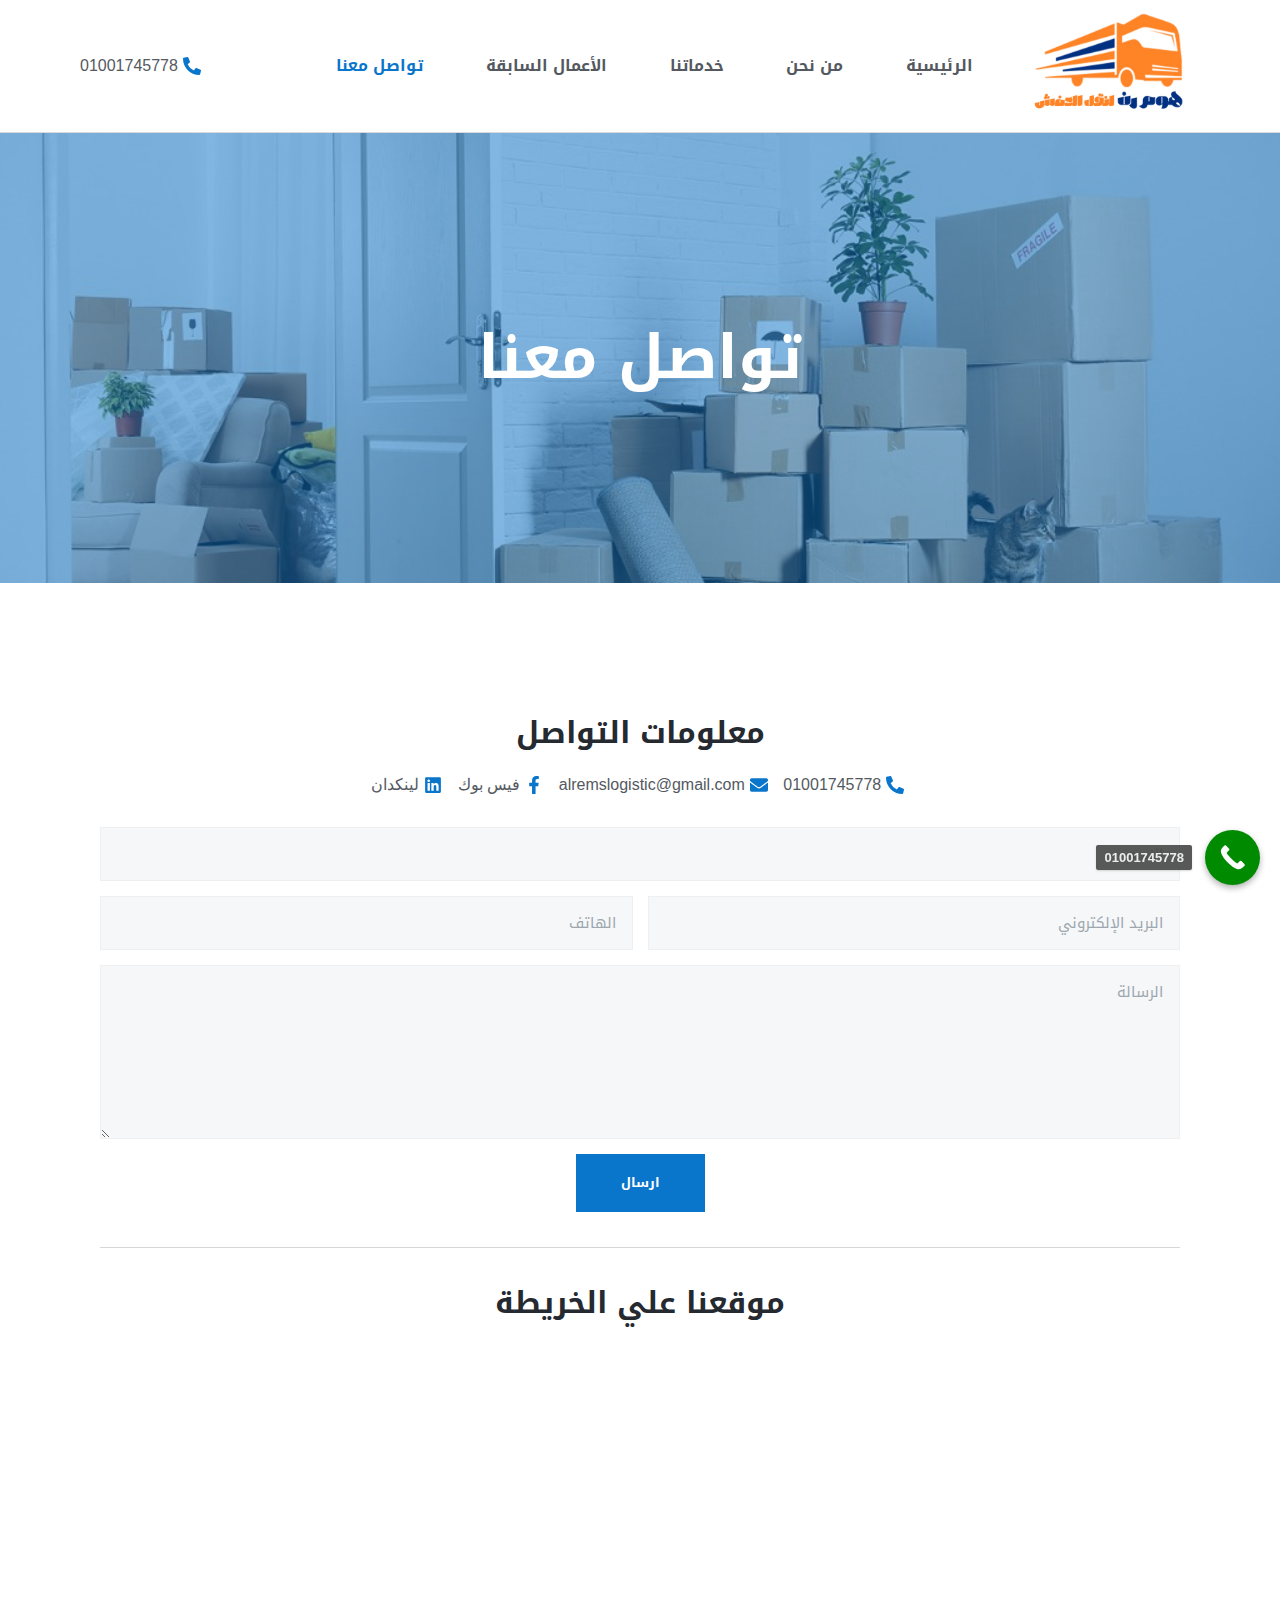
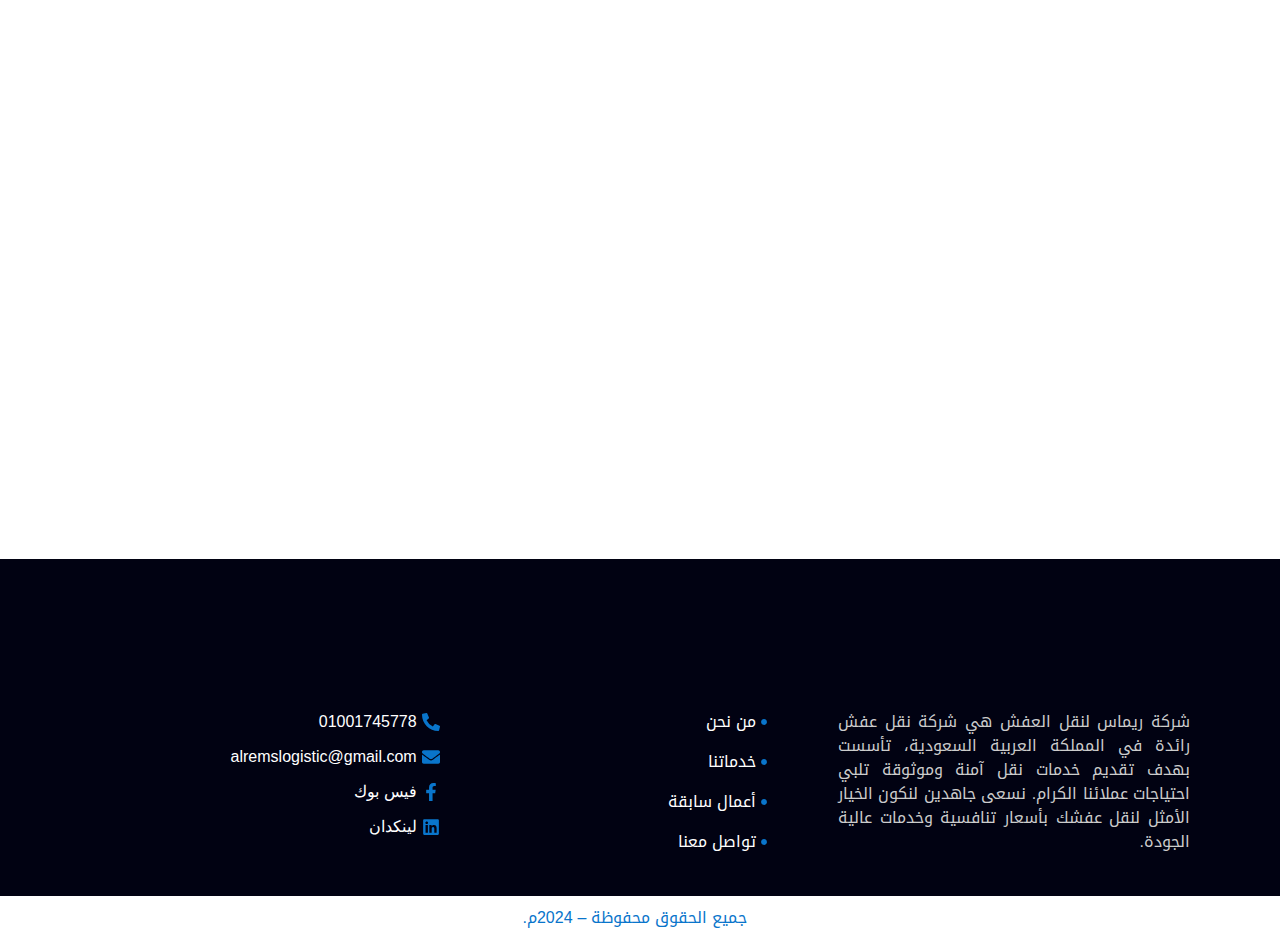
<file: تواصل-معنا/index.htm>
﻿<!doctype html>
<html dir="rtl" lang="ar">
<head><!-- Google Tag Manager --> <script>(function(w,d,s,l,i){w[l]=w[l]||[];w[l].push({'gtm.start': new Date().getTime(),event:'gtm.js'});var f=d.getElementsByTagName(s)[0], j=d.createElement(s),dl=l!='dataLayer'?'&l='+l:'';j.async=true;j.src= 'https://www.googletagmanager.com/gtm.js?id='+i+dl;f.parentNode.insertBefore(j,f); })(window,document,'script','dataLayer','GTM-PNG97BXF');</script> <!-- End Google Tag Manager -->
	<meta charset="UTF-8">
	<meta name="viewport" content="width=device-width, initial-scale=1">
	<link rel="profile" href="https://gmpg.org/xfn/11">
	<title>تواصل معنا &#8211; ريماس لنقل العفش</title>
<meta name='robots' content='max-image-preview:large'>
	<style>img:is([sizes="auto" i], [sizes^="auto," i]) { contain-intrinsic-size: 3000px 1500px }</style>
	<link rel="alternate" type="application/rss+xml" title="ريماس لنقل العفش&laquo; الخلاصة" href="../feed/index.htm">
<link rel="alternate" type="application/rss+xml" title="ريماس لنقل العفش&laquo; خلاصة التعليقات" href="../comments/feed/index.htm">
<script>
window._wpemojiSettings = {"baseUrl":"https:\/\/s.w.org\/images\/core\/emoji\/15.0.3\/72x72\/","ext":".png","svgUrl":"https:\/\/s.w.org\/images\/core\/emoji\/15.0.3\/svg\/","svgExt":".svg","source":{"concatemoji":"https:\/\/alremaslogistic.com\/wp-includes\/js\/wp-emoji-release.min.js?ver=6.7.1"}};
/*! This file is auto-generated */
!function(i,n){var o,s,e;function c(e){try{var t={supportTests:e,timestamp:(new Date).valueOf()};sessionStorage.setItem(o,JSON.stringify(t))}catch(e){}}function p(e,t,n){e.clearRect(0,0,e.canvas.width,e.canvas.height),e.fillText(t,0,0);var t=new Uint32Array(e.getImageData(0,0,e.canvas.width,e.canvas.height).data),r=(e.clearRect(0,0,e.canvas.width,e.canvas.height),e.fillText(n,0,0),new Uint32Array(e.getImageData(0,0,e.canvas.width,e.canvas.height).data));return t.every(function(e,t){return e===r[t]})}function u(e,t,n){switch(t){case"flag":return n(e,"\ud83c\udff3\ufe0f\u200d\u26a7\ufe0f","\ud83c\udff3\ufe0f\u200b\u26a7\ufe0f")?!1:!n(e,"\ud83c\uddfa\ud83c\uddf3","\ud83c\uddfa\u200b\ud83c\uddf3")&&!n(e,"\ud83c\udff4\udb40\udc67\udb40\udc62\udb40\udc65\udb40\udc6e\udb40\udc67\udb40\udc7f","\ud83c\udff4\u200b\udb40\udc67\u200b\udb40\udc62\u200b\udb40\udc65\u200b\udb40\udc6e\u200b\udb40\udc67\u200b\udb40\udc7f");case"emoji":return!n(e,"\ud83d\udc26\u200d\u2b1b","\ud83d\udc26\u200b\u2b1b")}return!1}function f(e,t,n){var r="undefined"!=typeof WorkerGlobalScope&&self instanceof WorkerGlobalScope?new OffscreenCanvas(300,150):i.createElement("canvas"),a=r.getContext("2d",{willReadFrequently:!0}),o=(a.textBaseline="top",a.font="600 32px Arial",{});return e.forEach(function(e){o[e]=t(a,e,n)}),o}function t(e){var t=i.createElement("script");t.src=e,t.defer=!0,i.head.appendChild(t)}"undefined"!=typeof Promise&&(o="wpEmojiSettingsSupports",s=["flag","emoji"],n.supports={everything:!0,everythingExceptFlag:!0},e=new Promise(function(e){i.addEventListener("DOMContentLoaded",e,{once:!0})}),new Promise(function(t){var n=function(){try{var e=JSON.parse(sessionStorage.getItem(o));if("object"==typeof e&&"number"==typeof e.timestamp&&(new Date).valueOf()<e.timestamp+604800&&"object"==typeof e.supportTests)return e.supportTests}catch(e){}return null}();if(!n){if("undefined"!=typeof Worker&&"undefined"!=typeof OffscreenCanvas&&"undefined"!=typeof URL&&URL.createObjectURL&&"undefined"!=typeof Blob)try{var e="postMessage("+f.toString()+"("+[JSON.stringify(s),u.toString(),p.toString()].join(",")+"));",r=new Blob([e],{type:"text/javascript"}),a=new Worker(URL.createObjectURL(r),{name:"wpTestEmojiSupports"});return void(a.onmessage=function(e){c(n=e.data),a.terminate(),t(n)})}catch(e){}c(n=f(s,u,p))}t(n)}).then(function(e){for(var t in e)n.supports[t]=e[t],n.supports.everything=n.supports.everything&&n.supports[t],"flag"!==t&&(n.supports.everythingExceptFlag=n.supports.everythingExceptFlag&&n.supports[t]);n.supports.everythingExceptFlag=n.supports.everythingExceptFlag&&!n.supports.flag,n.DOMReady=!1,n.readyCallback=function(){n.DOMReady=!0}}).then(function(){return e}).then(function(){var e;n.supports.everything||(n.readyCallback(),(e=n.source||{}).concatemoji?t(e.concatemoji):e.wpemoji&&e.twemoji&&(t(e.twemoji),t(e.wpemoji)))}))}((window,document),window._wpemojiSettings);
</script>
<style id='wp-emoji-styles-inline-css'>

	img.wp-smiley, img.emoji {
		display: inline !important;
		border: none !important;
		box-shadow: none !important;
		height: 1em !important;
		width: 1em !important;
		margin: 0 0.07em !important;
		vertical-align: -0.1em !important;
		background: none !important;
		padding: 0 !important;
	}
</style>
<style id='joinchat-button-style-inline-css'>
.wp-block-joinchat-button{border:none!important;text-align:center}.wp-block-joinchat-button figure{display:table;margin:0 auto;padding:0}.wp-block-joinchat-button figcaption{font:normal normal 400 .6em/2em var(--wp--preset--font-family--system-font,sans-serif);margin:0;padding:0}.wp-block-joinchat-button .joinchat-button__qr{background-color:#fff;border:6px solid #25d366;border-radius:30px;box-sizing:content-box;display:block;height:200px;margin:auto;overflow:hidden;padding:10px;width:200px}.wp-block-joinchat-button .joinchat-button__qr canvas,.wp-block-joinchat-button .joinchat-button__qr img{display:block;margin:auto}.wp-block-joinchat-button .joinchat-button__link{align-items:center;background-color:#25d366;border:6px solid #25d366;border-radius:30px;display:inline-flex;flex-flow:row nowrap;justify-content:center;line-height:1.25em;margin:0 auto;text-decoration:none}.wp-block-joinchat-button .joinchat-button__link:before{background:transparent var(--joinchat-ico) no-repeat center;background-size:100%;content:"";display:block;height:1.5em;margin:-.75em .75em -.75em 0;width:1.5em}.wp-block-joinchat-button figure+.joinchat-button__link{margin-top:10px}@media (orientation:landscape)and (min-height:481px),(orientation:portrait)and (min-width:481px){.wp-block-joinchat-button.joinchat-button--qr-only figure+.joinchat-button__link{display:none}}@media (max-width:480px),(orientation:landscape)and (max-height:480px){.wp-block-joinchat-button figure{display:none}}

</style>
<style id='classic-theme-styles-inline-css'>
/*! This file is auto-generated */
.wp-block-button__link{color:#fff;background-color:#32373c;border-radius:9999px;box-shadow:none;text-decoration:none;padding:calc(.667em + 2px) calc(1.333em + 2px);font-size:1.125em}.wp-block-file__button{background:#32373c;color:#fff;text-decoration:none}
</style>
<style id='global-styles-inline-css'>
:root{--wp--preset--aspect-ratio--square: 1;--wp--preset--aspect-ratio--4-3: 4/3;--wp--preset--aspect-ratio--3-4: 3/4;--wp--preset--aspect-ratio--3-2: 3/2;--wp--preset--aspect-ratio--2-3: 2/3;--wp--preset--aspect-ratio--16-9: 16/9;--wp--preset--aspect-ratio--9-16: 9/16;--wp--preset--color--black: #000000;--wp--preset--color--cyan-bluish-gray: #abb8c3;--wp--preset--color--white: #ffffff;--wp--preset--color--pale-pink: #f78da7;--wp--preset--color--vivid-red: #cf2e2e;--wp--preset--color--luminous-vivid-orange: #ff6900;--wp--preset--color--luminous-vivid-amber: #fcb900;--wp--preset--color--light-green-cyan: #7bdcb5;--wp--preset--color--vivid-green-cyan: #00d084;--wp--preset--color--pale-cyan-blue: #8ed1fc;--wp--preset--color--vivid-cyan-blue: #0693e3;--wp--preset--color--vivid-purple: #9b51e0;--wp--preset--gradient--vivid-cyan-blue-to-vivid-purple: linear-gradient(135deg,rgba(6,147,227,1) 0%,rgb(155,81,224) 100%);--wp--preset--gradient--light-green-cyan-to-vivid-green-cyan: linear-gradient(135deg,rgb(122,220,180) 0%,rgb(0,208,130) 100%);--wp--preset--gradient--luminous-vivid-amber-to-luminous-vivid-orange: linear-gradient(135deg,rgba(252,185,0,1) 0%,rgba(255,105,0,1) 100%);--wp--preset--gradient--luminous-vivid-orange-to-vivid-red: linear-gradient(135deg,rgba(255,105,0,1) 0%,rgb(207,46,46) 100%);--wp--preset--gradient--very-light-gray-to-cyan-bluish-gray: linear-gradient(135deg,rgb(238,238,238) 0%,rgb(169,184,195) 100%);--wp--preset--gradient--cool-to-warm-spectrum: linear-gradient(135deg,rgb(74,234,220) 0%,rgb(151,120,209) 20%,rgb(207,42,186) 40%,rgb(238,44,130) 60%,rgb(251,105,98) 80%,rgb(254,248,76) 100%);--wp--preset--gradient--blush-light-purple: linear-gradient(135deg,rgb(255,206,236) 0%,rgb(152,150,240) 100%);--wp--preset--gradient--blush-bordeaux: linear-gradient(135deg,rgb(254,205,165) 0%,rgb(254,45,45) 50%,rgb(107,0,62) 100%);--wp--preset--gradient--luminous-dusk: linear-gradient(135deg,rgb(255,203,112) 0%,rgb(199,81,192) 50%,rgb(65,88,208) 100%);--wp--preset--gradient--pale-ocean: linear-gradient(135deg,rgb(255,245,203) 0%,rgb(182,227,212) 50%,rgb(51,167,181) 100%);--wp--preset--gradient--electric-grass: linear-gradient(135deg,rgb(202,248,128) 0%,rgb(113,206,126) 100%);--wp--preset--gradient--midnight: linear-gradient(135deg,rgb(2,3,129) 0%,rgb(40,116,252) 100%);--wp--preset--font-size--small: 13px;--wp--preset--font-size--medium: 20px;--wp--preset--font-size--large: 36px;--wp--preset--font-size--x-large: 42px;--wp--preset--spacing--20: 0.44rem;--wp--preset--spacing--30: 0.67rem;--wp--preset--spacing--40: 1rem;--wp--preset--spacing--50: 1.5rem;--wp--preset--spacing--60: 2.25rem;--wp--preset--spacing--70: 3.38rem;--wp--preset--spacing--80: 5.06rem;--wp--preset--shadow--natural: 6px 6px 9px rgba(0, 0, 0, 0.2);--wp--preset--shadow--deep: 12px 12px 50px rgba(0, 0, 0, 0.4);--wp--preset--shadow--sharp: 6px 6px 0px rgba(0, 0, 0, 0.2);--wp--preset--shadow--outlined: 6px 6px 0px -3px rgba(255, 255, 255, 1), 6px 6px rgba(0, 0, 0, 1);--wp--preset--shadow--crisp: 6px 6px 0px rgba(0, 0, 0, 1);}:where(.is-layout-flex){gap: 0.5em;}:where(.is-layout-grid){gap: 0.5em;}body .is-layout-flex{display: flex;}.is-layout-flex{flex-wrap: wrap;align-items: center;}.is-layout-flex > :is(*, div){margin: 0;}body .is-layout-grid{display: grid;}.is-layout-grid > :is(*, div){margin: 0;}:where(.wp-block-columns.is-layout-flex){gap: 2em;}:where(.wp-block-columns.is-layout-grid){gap: 2em;}:where(.wp-block-post-template.is-layout-flex){gap: 1.25em;}:where(.wp-block-post-template.is-layout-grid){gap: 1.25em;}.has-black-color{color: var(--wp--preset--color--black) !important;}.has-cyan-bluish-gray-color{color: var(--wp--preset--color--cyan-bluish-gray) !important;}.has-white-color{color: var(--wp--preset--color--white) !important;}.has-pale-pink-color{color: var(--wp--preset--color--pale-pink) !important;}.has-vivid-red-color{color: var(--wp--preset--color--vivid-red) !important;}.has-luminous-vivid-orange-color{color: var(--wp--preset--color--luminous-vivid-orange) !important;}.has-luminous-vivid-amber-color{color: var(--wp--preset--color--luminous-vivid-amber) !important;}.has-light-green-cyan-color{color: var(--wp--preset--color--light-green-cyan) !important;}.has-vivid-green-cyan-color{color: var(--wp--preset--color--vivid-green-cyan) !important;}.has-pale-cyan-blue-color{color: var(--wp--preset--color--pale-cyan-blue) !important;}.has-vivid-cyan-blue-color{color: var(--wp--preset--color--vivid-cyan-blue) !important;}.has-vivid-purple-color{color: var(--wp--preset--color--vivid-purple) !important;}.has-black-background-color{background-color: var(--wp--preset--color--black) !important;}.has-cyan-bluish-gray-background-color{background-color: var(--wp--preset--color--cyan-bluish-gray) !important;}.has-white-background-color{background-color: var(--wp--preset--color--white) !important;}.has-pale-pink-background-color{background-color: var(--wp--preset--color--pale-pink) !important;}.has-vivid-red-background-color{background-color: var(--wp--preset--color--vivid-red) !important;}.has-luminous-vivid-orange-background-color{background-color: var(--wp--preset--color--luminous-vivid-orange) !important;}.has-luminous-vivid-amber-background-color{background-color: var(--wp--preset--color--luminous-vivid-amber) !important;}.has-light-green-cyan-background-color{background-color: var(--wp--preset--color--light-green-cyan) !important;}.has-vivid-green-cyan-background-color{background-color: var(--wp--preset--color--vivid-green-cyan) !important;}.has-pale-cyan-blue-background-color{background-color: var(--wp--preset--color--pale-cyan-blue) !important;}.has-vivid-cyan-blue-background-color{background-color: var(--wp--preset--color--vivid-cyan-blue) !important;}.has-vivid-purple-background-color{background-color: var(--wp--preset--color--vivid-purple) !important;}.has-black-border-color{border-color: var(--wp--preset--color--black) !important;}.has-cyan-bluish-gray-border-color{border-color: var(--wp--preset--color--cyan-bluish-gray) !important;}.has-white-border-color{border-color: var(--wp--preset--color--white) !important;}.has-pale-pink-border-color{border-color: var(--wp--preset--color--pale-pink) !important;}.has-vivid-red-border-color{border-color: var(--wp--preset--color--vivid-red) !important;}.has-luminous-vivid-orange-border-color{border-color: var(--wp--preset--color--luminous-vivid-orange) !important;}.has-luminous-vivid-amber-border-color{border-color: var(--wp--preset--color--luminous-vivid-amber) !important;}.has-light-green-cyan-border-color{border-color: var(--wp--preset--color--light-green-cyan) !important;}.has-vivid-green-cyan-border-color{border-color: var(--wp--preset--color--vivid-green-cyan) !important;}.has-pale-cyan-blue-border-color{border-color: var(--wp--preset--color--pale-cyan-blue) !important;}.has-vivid-cyan-blue-border-color{border-color: var(--wp--preset--color--vivid-cyan-blue) !important;}.has-vivid-purple-border-color{border-color: var(--wp--preset--color--vivid-purple) !important;}.has-vivid-cyan-blue-to-vivid-purple-gradient-background{background: var(--wp--preset--gradient--vivid-cyan-blue-to-vivid-purple) !important;}.has-light-green-cyan-to-vivid-green-cyan-gradient-background{background: var(--wp--preset--gradient--light-green-cyan-to-vivid-green-cyan) !important;}.has-luminous-vivid-amber-to-luminous-vivid-orange-gradient-background{background: var(--wp--preset--gradient--luminous-vivid-amber-to-luminous-vivid-orange) !important;}.has-luminous-vivid-orange-to-vivid-red-gradient-background{background: var(--wp--preset--gradient--luminous-vivid-orange-to-vivid-red) !important;}.has-very-light-gray-to-cyan-bluish-gray-gradient-background{background: var(--wp--preset--gradient--very-light-gray-to-cyan-bluish-gray) !important;}.has-cool-to-warm-spectrum-gradient-background{background: var(--wp--preset--gradient--cool-to-warm-spectrum) !important;}.has-blush-light-purple-gradient-background{background: var(--wp--preset--gradient--blush-light-purple) !important;}.has-blush-bordeaux-gradient-background{background: var(--wp--preset--gradient--blush-bordeaux) !important;}.has-luminous-dusk-gradient-background{background: var(--wp--preset--gradient--luminous-dusk) !important;}.has-pale-ocean-gradient-background{background: var(--wp--preset--gradient--pale-ocean) !important;}.has-electric-grass-gradient-background{background: var(--wp--preset--gradient--electric-grass) !important;}.has-midnight-gradient-background{background: var(--wp--preset--gradient--midnight) !important;}.has-small-font-size{font-size: var(--wp--preset--font-size--small) !important;}.has-medium-font-size{font-size: var(--wp--preset--font-size--medium) !important;}.has-large-font-size{font-size: var(--wp--preset--font-size--large) !important;}.has-x-large-font-size{font-size: var(--wp--preset--font-size--x-large) !important;}
:where(.wp-block-post-template.is-layout-flex){gap: 1.25em;}:where(.wp-block-post-template.is-layout-grid){gap: 1.25em;}
:where(.wp-block-columns.is-layout-flex){gap: 2em;}:where(.wp-block-columns.is-layout-grid){gap: 2em;}
:root :where(.wp-block-pullquote){font-size: 1.5em;line-height: 1.6;}
</style>
<link rel='stylesheet' id='hello-elementor-css' href='../wp-content/themes/hello-elementor/style.min.css?ver=3.0.2' media='all'>
<link rel='stylesheet' id='hello-elementor-theme-style-css' href='../wp-content/themes/hello-elementor/theme.min.css?ver=3.0.2' media='all'>
<link rel='stylesheet' id='hello-elementor-header-footer-css' href='../wp-content/themes/hello-elementor/header-footer.min.css?ver=3.0.2' media='all'>
<link rel='stylesheet' id='elementor-frontend-css' href='../wp-content/plugins/elementor/assets/css/frontend-lite-rtl.min.css?ver=3.21.8' media='all'>
<link rel='stylesheet' id='elementor-post-6-css' href='../wp-content/uploads/elementor/css/post-6.css?ver=1717768687' media='all'>
<link rel='stylesheet' id='swiper-css' href='../wp-content/plugins/elementor/assets/lib/swiper/v8/css/swiper.min.css?ver=8.4.5' media='all'>
<link rel='stylesheet' id='elementor-pro-css' href='../wp-content/plugins/elementor-pro/assets/css/frontend-lite-rtl.min.css?ver=3.21.2' media='all'>
<link rel='stylesheet' id='elementor-global-css' href='../wp-content/uploads/elementor/css/global.css?ver=1717768688' media='all'>
<link rel='stylesheet' id='elementor-post-34-css' href='../wp-content/uploads/elementor/css/post-34.css?ver=1717771733' media='all'>
<link rel='stylesheet' id='elementor-post-211-css' href='../wp-content/uploads/elementor/css/post-211.css?ver=1717768688' media='all'>
<link rel='stylesheet' id='elementor-post-229-css' href='../wp-content/uploads/elementor/css/post-229.css?ver=1717768688' media='all'>
<link rel='stylesheet' id='joinchat-css' href='../wp-content/plugins/creame-whatsapp-me/public/css/joinchat.min.css?ver=5.1.6' media='all'>
<link rel='stylesheet' id='call-now-button-modern-style-css' href='../wp-content/plugins/call-now-button/resources/style/modern.css?ver=1.4.9' media='all'>
<link rel='stylesheet' id='google-fonts-1-css' href='../css?family=Roboto%3A100%2C100italic%2C200%2C200italic%2C300%2C300italic%2C400%2C400italic%2C500%2C500italic%2C600%2C600italic%2C700%2C700italic%2C800%2C800italic%2C900%2C900italic%7CRoboto+Slab%3A100%2C100italic%2C200%2C200italic%2C300%2C300italic%2C400%2C400italic%2C500%2C500italic%2C600%2C600italic%2C700%2C700italic%2C800%2C800italic%2C900%2C900italic&#038;display=swap&#038;ver=6.7.1' media='all'>
<link rel='stylesheet' id='google-earlyaccess-2-css' href='../earlyaccess/droidarabickufi.css?ver=6.7.1' media='all'>
<link rel="preconnect" href="https://fonts.gstatic.com/" crossorigin=""><script src="../wp-includes/js/jquery/jquery.min.js?ver=3.7.1" id="jquery-core-js"></script>
<link rel="https://api.w.org/" href="../wp-json/index.htm"><link rel="alternate" title="JSON" type="application/json" href="../wp-json/wp/v2/pages/34"><link rel="EditURI" type="application/rsd+xml" title="RSD" href="https://alfarouq-moving.online/xmlrpc.php?rsd">
<meta name="generator" content="WordPress 6.7.1">
<link rel="canonical" href="index.htm">
<link rel='shortlink' href='index.htm?p=34'>
<link rel="alternate" title="oEmbed (JSON)" type="application/json+oembed" href="../wp-json/oembed/1.0/embed-8?url=https%3A%2F%2Falremaslogistic.com%2F%25d8%25aa%25d9%2588%25d8%25a7%25d8%25b5%25d9%2584-%25d9%2585%25d8%25b9%25d9%2586%25d8%25a7%2F">
<link rel="alternate" title="oEmbed (XML)" type="text/xml+oembed" href="../wp-json/oembed/1.0/embed-9?url=https%3A%2F%2Falremaslogistic.com%2F%25d8%25aa%25d9%2588%25d8%25a7%25d8%25b5%25d9%2584-%25d9%2585%25d8%25b9%25d9%2586%25d8%25a7%2F&#038;format=xml">
<meta name="generator" content="Elementor 3.21.8; features: e_optimized_assets_loading, e_optimized_css_loading, e_font_icon_svg, additional_custom_breakpoints, e_lazyload; settings: css_print_method-external, google_font-enabled, font_display-swap">
			<style>
				.e-con.e-parent:nth-of-type(n+4):not(.e-lazyloaded):not(.e-no-lazyload),
				.e-con.e-parent:nth-of-type(n+4):not(.e-lazyloaded):not(.e-no-lazyload) * {
					background-image: none !important;
				}
				@media screen and (max-height: 1024px) {
					.e-con.e-parent:nth-of-type(n+3):not(.e-lazyloaded):not(.e-no-lazyload),
					.e-con.e-parent:nth-of-type(n+3):not(.e-lazyloaded):not(.e-no-lazyload) * {
						background-image: none !important;
					}
				}
				@media screen and (max-height: 640px) {
					.e-con.e-parent:nth-of-type(n+2):not(.e-lazyloaded):not(.e-no-lazyload),
					.e-con.e-parent:nth-of-type(n+2):not(.e-lazyloaded):not(.e-no-lazyload) * {
						background-image: none !important;
					}
				}
			</style>
			<link rel="icon" href="../wp-content/uploads/2024/05/cropped-%D8%A7%D9%84%D8%B1%D9%8A%D9%85%D8%A7%D8%B3-32x32.png" sizes="32x32">
<link rel="icon" href="../wp-content/uploads/2024/05/cropped-%D8%A7%D9%84%D8%B1%D9%8A%D9%85%D8%A7%D8%B3-192x192.png" sizes="192x192">
<link rel="apple-touch-icon" href="../wp-content/uploads/2024/05/cropped-%D8%A7%D9%84%D8%B1%D9%8A%D9%85%D8%A7%D8%B3-180x180.png">
<meta name="msapplication-TileImage" content="https://alfarouq-moving.online/wp-content/uploads/2024/05/cropped-الريماس-270x270.png">
		<style id="wp-custom-css">
			

/** Start Block Kit CSS: 135-3-c665d4805631b9a8bf464e65129b2f58 **/

.envato-block__preview{overflow: visible;}

/** End Block Kit CSS: 135-3-c665d4805631b9a8bf464e65129b2f58 **/

		</style>
		</head>
<body class="rtl page-template page-template-elementor_header_footer page page-id-34 elementor-default elementor-template-full-width elementor-kit-6 elementor-page elementor-page-34">


<a class="skip-link screen-reader-text" href="#content">Skip to content</a><!-- Google Tag Manager (noscript) --> <noscript><iframe src="https://www.googletagmanager.com/ns.html?id=GTM-PNG97BXF" height="0" width="0" style="display:none;visibility:hidden"></iframe></noscript> <!-- End Google Tag Manager (noscript) -->

		<div data-elementor-type="header" data-elementor-id="211" class="elementor elementor-211 elementor-location-header" data-elementor-post-type="elementor_library">
					<section class="elementor-section elementor-top-section elementor-element elementor-element-236bd62f elementor-section-stretched elementor-section-boxed elementor-section-height-default elementor-section-height-default" data-id="236bd62f" data-element_type="section" data-settings="{&quot;background_background&quot;:&quot;classic&quot;,&quot;stretch_section&quot;:&quot;section-stretched&quot;}">
						<div class="elementor-container elementor-column-gap-default">
					<div class="elementor-column elementor-col-25 elementor-top-column elementor-element elementor-element-bc73c3c" data-id="bc73c3c" data-element_type="column">
			<div class="elementor-widget-wrap elementor-element-populated">
						<div class="elementor-element elementor-element-0f88946 elementor-widget elementor-widget-image" data-id="0f88946" data-element_type="widget" data-widget_type="image.default">
				<div class="elementor-widget-container">
			<style>/*! elementor - v3.21.0 - 26-05-2024 */
.elementor-widget-image{text-align:center}.elementor-widget-image a{display:inline-block}.elementor-widget-image a img[src$=".svg"]{width:48px}.elementor-widget-image img{vertical-align:middle;display:inline-block}</style>											<a href="../index.htm">
							<img width="369" height="135" src="../wp-content/uploads/2024/05/%D8%A7%D9%84%D8%B1%D9%8A%D9%85%D8%A7%D8%B3.png" class="attachment-large size-large wp-image-208" alt="" srcset="../wp-content/uploads/2024/05/%D8%A7%D9%84%D8%B1%D9%8A%D9%85%D8%A7%D8%B3.png 369w, ../wp-content/uploads/2024/05/%D8%A7%D9%84%D8%B1%D9%8A%D9%85%D8%A7%D8%B3-300x110.png 300w" sizes="(max-width: 369px) 100vw, 369px">								</a>
													</div>
				</div>
					</div>
		</div>
				<div class="elementor-column elementor-col-50 elementor-top-column elementor-element elementor-element-512a3c85" data-id="512a3c85" data-element_type="column">
			<div class="elementor-widget-wrap elementor-element-populated">
						<div class="elementor-element elementor-element-446ae91 elementor-nav-menu__align-justify elementor-nav-menu--stretch elementor-nav-menu__text-align-center elementor-nav-menu--dropdown-tablet elementor-nav-menu--toggle elementor-nav-menu--burger elementor-widget elementor-widget-nav-menu" data-id="446ae91" data-element_type="widget" data-settings="{&quot;full_width&quot;:&quot;stretch&quot;,&quot;layout&quot;:&quot;horizontal&quot;,&quot;submenu_icon&quot;:{&quot;value&quot;:&quot;&lt;svg class=\&quot;e-font-icon-svg e-fas-caret-down\&quot; viewBox=\&quot;0 0 320 512\&quot; xmlns=\&quot;http:\/\/www.w3.org\/2000\/svg\&quot;&gt;&lt;path d=\&quot;M31.3 192h257.3c17.8 0 26.7 21.5 14.1 34.1L174.1 354.8c-7.8 7.8-20.5 7.8-28.3 0L17.2 226.1C4.6 213.5 13.5 192 31.3 192z\&quot;&gt;&lt;\/path&gt;&lt;\/svg&gt;&quot;,&quot;library&quot;:&quot;fa-solid&quot;},&quot;toggle&quot;:&quot;burger&quot;}" data-widget_type="nav-menu.default">
				<div class="elementor-widget-container">
			<link rel="stylesheet" href="../wp-content/plugins/elementor-pro/assets/css/widget-nav-menu-rtl.min.css">			<nav class="elementor-nav-menu--main elementor-nav-menu__container elementor-nav-menu--layout-horizontal e--pointer-none">
				<ul id="menu-1-446ae91" class="elementor-nav-menu"><li class="menu-item menu-item-type-post_type menu-item-object-page menu-item-home menu-item-222"><a href="../index.htm" class="elementor-item">الرئيسية</a></li>
<li class="menu-item menu-item-type-post_type menu-item-object-page menu-item-221"><a href="../%D9%85%D9%86-%D9%86%D8%AD%D9%86/index.htm" class="elementor-item">من نحن</a></li>
<li class="menu-item menu-item-type-post_type menu-item-object-page menu-item-218"><a href="../%D8%AE%D8%AF%D9%85%D8%A7%D8%AA%D9%86%D8%A7/index.htm" class="elementor-item">خدماتنا</a></li>
<li class="menu-item menu-item-type-post_type menu-item-object-page menu-item-220"><a href="../%D8%A7%D9%84%D8%A3%D8%B9%D9%85%D8%A7%D9%84-%D8%A7%D9%84%D8%B3%D8%A7%D8%A8%D9%82%D8%A9/index.htm" class="elementor-item">الأعمال السابقة</a></li>
<li class="menu-item menu-item-type-post_type menu-item-object-page current-menu-item page_item page-item-34 current_page_item menu-item-219"><a href="index.htm" aria-current="page" class="elementor-item elementor-item-active">تواصل معنا</a></li>
</ul>			</nav>
					<div class="elementor-menu-toggle" role="button" tabindex="0" aria-label="Menu Toggle" aria-expanded="false">
			<svg aria-hidden="true" role="presentation" class="elementor-menu-toggle__icon--open e-font-icon-svg e-eicon-menu-bar" viewbox="0 0 1000 1000" xmlns="http://www.w3.org/2000/svg"><path d="M104 333H896C929 333 958 304 958 271S929 208 896 208H104C71 208 42 237 42 271S71 333 104 333ZM104 583H896C929 583 958 554 958 521S929 458 896 458H104C71 458 42 487 42 521S71 583 104 583ZM104 833H896C929 833 958 804 958 771S929 708 896 708H104C71 708 42 737 42 771S71 833 104 833Z"></path></svg><svg aria-hidden="true" role="presentation" class="elementor-menu-toggle__icon--close e-font-icon-svg e-eicon-close" viewbox="0 0 1000 1000" xmlns="http://www.w3.org/2000/svg"><path d="M742 167L500 408 258 167C246 154 233 150 217 150 196 150 179 158 167 167 154 179 150 196 150 212 150 229 154 242 171 254L408 500 167 742C138 771 138 800 167 829 196 858 225 858 254 829L496 587 738 829C750 842 767 846 783 846 800 846 817 842 829 829 842 817 846 804 846 783 846 767 842 750 829 737L588 500 833 258C863 229 863 200 833 171 804 137 775 137 742 167Z"></path></svg>			<span class="elementor-screen-only">Menu</span>
		</div>
					<nav class="elementor-nav-menu--dropdown elementor-nav-menu__container" aria-hidden="true">
				<ul id="menu-2-446ae91" class="elementor-nav-menu"><li class="menu-item menu-item-type-post_type menu-item-object-page menu-item-home menu-item-222"><a href="../index.htm" class="elementor-item" tabindex="-1">الرئيسية</a></li>
<li class="menu-item menu-item-type-post_type menu-item-object-page menu-item-221"><a href="../%D9%85%D9%86-%D9%86%D8%AD%D9%86/index.htm" class="elementor-item" tabindex="-1">من نحن</a></li>
<li class="menu-item menu-item-type-post_type menu-item-object-page menu-item-218"><a href="../%D8%AE%D8%AF%D9%85%D8%A7%D8%AA%D9%86%D8%A7/index.htm" class="elementor-item" tabindex="-1">خدماتنا</a></li>
<li class="menu-item menu-item-type-post_type menu-item-object-page menu-item-220"><a href="../%D8%A7%D9%84%D8%A3%D8%B9%D9%85%D8%A7%D9%84-%D8%A7%D9%84%D8%B3%D8%A7%D8%A8%D9%82%D8%A9/index.htm" class="elementor-item" tabindex="-1">الأعمال السابقة</a></li>
<li class="menu-item menu-item-type-post_type menu-item-object-page current-menu-item page_item page-item-34 current_page_item menu-item-219"><a href="index.htm" aria-current="page" class="elementor-item elementor-item-active" tabindex="-1">تواصل معنا</a></li>
</ul>			</nav>
				</div>
				</div>
					</div>
		</div>
				<div class="elementor-column elementor-col-25 elementor-top-column elementor-element elementor-element-20d83bc5" data-id="20d83bc5" data-element_type="column">
			<div class="elementor-widget-wrap elementor-element-populated">
						<div class="elementor-element elementor-element-72ab2b7 elementor-align-left elementor-widget-mobile__width-initial elementor-icon-list--layout-traditional elementor-list-item-link-full_width elementor-widget elementor-widget-icon-list" data-id="72ab2b7" data-element_type="widget" data-widget_type="icon-list.default">
				<div class="elementor-widget-container">
			<link rel="stylesheet" href="../wp-content/plugins/elementor/assets/css/widget-icon-list-rtl.min.css">		<ul class="elementor-icon-list-items">
							<li class="elementor-icon-list-item">
											<a href="tel:01001745778">

												<span class="elementor-icon-list-icon">
							<svg aria-hidden="true" class="e-font-icon-svg e-fas-phone-alt" viewbox="0 0 512 512" xmlns="http://www.w3.org/2000/svg"><path d="M497.39 361.8l-112-48a24 24 0 0 0-28 6.9l-49.6 60.6A370.66 370.66 0 0 1 130.6 204.11l60.6-49.6a23.94 23.94 0 0 0 6.9-28l-48-112A24.16 24.16 0 0 0 122.6.61l-104 24A24 24 0 0 0 0 48c0 256.5 207.9 464 464 464a24 24 0 0 0 23.4-18.6l24-104a24.29 24.29 0 0 0-14.01-27.6z"></path></svg>						</span>
										<span class="elementor-icon-list-text">01001745778</span>
											</a>
									</li>
						</ul>
				</div>
				</div>
					</div>
		</div>
					</div>
		</section>
				</div>
				<div data-elementor-type="wp-page" data-elementor-id="34" class="elementor elementor-34" data-elementor-post-type="page">
				<div class="elementor-element elementor-element-19a32fc e-flex e-con-boxed e-con e-parent" data-id="19a32fc" data-element_type="container" data-settings="{&quot;background_background&quot;:&quot;classic&quot;}">
					<div class="e-con-inner">
				<div class="elementor-element elementor-element-b1dbf41 elementor-widget elementor-widget-heading" data-id="b1dbf41" data-element_type="widget" data-widget_type="heading.default">
				<div class="elementor-widget-container">
			<style>/*! elementor - v3.21.0 - 26-05-2024 */
.elementor-heading-title{padding:0;margin:0;line-height:1}.elementor-widget-heading .elementor-heading-title[class*=elementor-size-]>a{color:inherit;font-size:inherit;line-height:inherit}.elementor-widget-heading .elementor-heading-title.elementor-size-small{font-size:15px}.elementor-widget-heading .elementor-heading-title.elementor-size-medium{font-size:19px}.elementor-widget-heading .elementor-heading-title.elementor-size-large{font-size:29px}.elementor-widget-heading .elementor-heading-title.elementor-size-xl{font-size:39px}.elementor-widget-heading .elementor-heading-title.elementor-size-xxl{font-size:59px}</style><h1 class="elementor-heading-title elementor-size-default">تواصل معنا</h1>		</div>
				</div>
					</div>
				</div>
				<section class="elementor-section elementor-top-section elementor-element elementor-element-63a0d7bf elementor-section-boxed elementor-section-height-default elementor-section-height-default" data-id="63a0d7bf" data-element_type="section" data-settings="{&quot;background_background&quot;:&quot;classic&quot;}">
							<div class="elementor-background-overlay"></div>
							<div class="elementor-container elementor-column-gap-default">
					<div class="elementor-column elementor-col-100 elementor-top-column elementor-element elementor-element-54031f55" data-id="54031f55" data-element_type="column">
			<div class="elementor-widget-wrap elementor-element-populated">
						<section class="elementor-section elementor-inner-section elementor-element elementor-element-799bdb1b elementor-section-boxed elementor-section-height-default elementor-section-height-default" data-id="799bdb1b" data-element_type="section">
						<div class="elementor-container elementor-column-gap-wider">
					<div class="elementor-column elementor-col-100 elementor-inner-column elementor-element elementor-element-647860ef" data-id="647860ef" data-element_type="column">
			<div class="elementor-widget-wrap elementor-element-populated">
						<div class="elementor-element elementor-element-5eeb72b7 elementor-widget elementor-widget-heading" data-id="5eeb72b7" data-element_type="widget" data-widget_type="heading.default">
				<div class="elementor-widget-container">
			<h3 class="elementor-heading-title elementor-size-default">معلومات التواصل</h3>		</div>
				</div>
				<div class="elementor-element elementor-element-f1c52cc elementor-icon-list--layout-inline elementor-align-center elementor-list-item-link-full_width elementor-widget elementor-widget-icon-list" data-id="f1c52cc" data-element_type="widget" data-widget_type="icon-list.default">
				<div class="elementor-widget-container">
					<ul class="elementor-icon-list-items elementor-inline-items">
							<li class="elementor-icon-list-item elementor-inline-item">
											<span class="elementor-icon-list-icon">
							<svg aria-hidden="true" class="e-font-icon-svg e-fas-phone-alt" viewbox="0 0 512 512" xmlns="http://www.w3.org/2000/svg"><path d="M497.39 361.8l-112-48a24 24 0 0 0-28 6.9l-49.6 60.6A370.66 370.66 0 0 1 130.6 204.11l60.6-49.6a23.94 23.94 0 0 0 6.9-28l-48-112A24.16 24.16 0 0 0 122.6.61l-104 24A24 24 0 0 0 0 48c0 256.5 207.9 464 464 464a24 24 0 0 0 23.4-18.6l24-104a24.29 24.29 0 0 0-14.01-27.6z"></path></svg>						</span>
										<span class="elementor-icon-list-text">01001745778</span>
									</li>
								<li class="elementor-icon-list-item elementor-inline-item">
											<span class="elementor-icon-list-icon">
							<svg aria-hidden="true" class="e-font-icon-svg e-fas-envelope" viewbox="0 0 512 512" xmlns="http://www.w3.org/2000/svg"><path d="M502.3 190.8c3.9-3.1 9.7-.2 9.7 4.7V400c0 26.5-21.5 48-48 48H48c-26.5 0-48-21.5-48-48V195.6c0-5 5.7-7.8 9.7-4.7 22.4 17.4 52.1 39.5 154.1 113.6 21.1 15.4 56.7 47.8 92.2 47.6 35.7.3 72-32.8 92.3-47.6 102-74.1 131.6-96.3 154-113.7zM256 320c23.2.4 56.6-29.2 73.4-41.4 132.7-96.3 142.8-104.7 173.4-128.7 5.8-4.5 9.2-11.5 9.2-18.9v-19c0-26.5-21.5-48-48-48H48C21.5 64 0 85.5 0 112v19c0 7.4 3.4 14.3 9.2 18.9 30.6 23.9 40.7 32.4 173.4 128.7 16.8 12.2 50.2 41.8 73.4 41.4z"></path></svg>						</span>
										<span class="elementor-icon-list-text">alremslogistic@gmail.com</span>
									</li>
								<li class="elementor-icon-list-item elementor-inline-item">
											<a href="https://www.facebook.com/profile.php?id=100063980955152&mibextid=LQQJ4d">

												<span class="elementor-icon-list-icon">
							<svg aria-hidden="true" class="e-font-icon-svg e-fab-facebook-f" viewbox="0 0 320 512" xmlns="http://www.w3.org/2000/svg"><path d="M279.14 288l14.22-92.66h-88.91v-60.13c0-25.35 12.42-50.06 52.24-50.06h40.42V6.26S260.43 0 225.36 0c-73.22 0-121.08 44.38-121.08 124.72v70.62H22.89V288h81.39v224h100.17V288z"></path></svg>						</span>
										<span class="elementor-icon-list-text">فيس بوك</span>
											</a>
									</li>
								<li class="elementor-icon-list-item elementor-inline-item">
											<a href="https://www.linkedin.com/in/%D8%A7%D9%84%D8%B1%D9%8A%D9%85%D8%A7%D8%B3-%D9%84%D9%86%D9%82%D9%84-%D8%A7%D9%84%D8%A7%D8%AB%D8%A7%D8%AB-%D9%88%D8%A7%D9%84%D8%AE%D8%AF%D9%85%D8%A7%D8%AA-%D8%A7%D9%84%D9%84%D9%88%D8%AC%D8%B3%D8%AA%D9%8A%D8%A9-al-remas-moving-furniture-9261a3103/">

												<span class="elementor-icon-list-icon">
							<svg aria-hidden="true" class="e-font-icon-svg e-fab-linkedin" viewbox="0 0 448 512" xmlns="http://www.w3.org/2000/svg"><path d="M416 32H31.9C14.3 32 0 46.5 0 64.3v383.4C0 465.5 14.3 480 31.9 480H416c17.6 0 32-14.5 32-32.3V64.3c0-17.8-14.4-32.3-32-32.3zM135.4 416H69V202.2h66.5V416zm-33.2-243c-21.3 0-38.5-17.3-38.5-38.5S80.9 96 102.2 96c21.2 0 38.5 17.3 38.5 38.5 0 21.3-17.2 38.5-38.5 38.5zm282.1 243h-66.4V312c0-24.8-.5-56.7-34.5-56.7-34.6 0-39.9 27-39.9 54.9V416h-66.4V202.2h63.7v29.2h.9c8.9-16.8 30.6-34.5 62.9-34.5 67.2 0 79.7 44.3 79.7 101.9V416z"></path></svg>						</span>
										<span class="elementor-icon-list-text">لينكدان</span>
											</a>
									</li>
						</ul>
				</div>
				</div>
				<div class="elementor-element elementor-element-58db4850 elementor-button-align-center elementor-widget elementor-widget-form" data-id="58db4850" data-element_type="widget" data-settings="{&quot;step_next_label&quot;:&quot;Next&quot;,&quot;step_previous_label&quot;:&quot;Previous&quot;,&quot;step_type&quot;:&quot;number_text&quot;,&quot;step_icon_shape&quot;:&quot;circle&quot;}" data-widget_type="form.default">
				<div class="elementor-widget-container">
			<style>/*! elementor-pro - v3.21.0 - 30-04-2024 */
.elementor-button.elementor-hidden,.elementor-hidden{display:none}.e-form__step{width:100%}.e-form__step:not(.elementor-hidden){display:flex;flex-wrap:wrap}.e-form__buttons{flex-wrap:wrap}.e-form__buttons,.e-form__buttons__wrapper{display:flex}.e-form__indicators{display:flex;justify-content:space-between;align-items:center;flex-wrap:nowrap;font-size:13px;margin-bottom:var(--e-form-steps-indicators-spacing)}.e-form__indicators__indicator{display:flex;flex-direction:column;align-items:center;justify-content:center;flex-basis:0;padding:0 var(--e-form-steps-divider-gap)}.e-form__indicators__indicator__progress{width:100%;position:relative;background-color:var(--e-form-steps-indicator-progress-background-color);border-radius:var(--e-form-steps-indicator-progress-border-radius);overflow:hidden}.e-form__indicators__indicator__progress__meter{width:var(--e-form-steps-indicator-progress-meter-width,0);height:var(--e-form-steps-indicator-progress-height);line-height:var(--e-form-steps-indicator-progress-height);padding-right:15px;border-radius:var(--e-form-steps-indicator-progress-border-radius);background-color:var(--e-form-steps-indicator-progress-color);color:var(--e-form-steps-indicator-progress-meter-color);text-align:right;transition:width .1s linear}.e-form__indicators__indicator:first-child{padding-left:0}.e-form__indicators__indicator:last-child{padding-right:0}.e-form__indicators__indicator--state-inactive{color:var(--e-form-steps-indicator-inactive-primary-color,#c2cbd2)}.e-form__indicators__indicator--state-inactive [class*=indicator--shape-]:not(.e-form__indicators__indicator--shape-none){background-color:var(--e-form-steps-indicator-inactive-secondary-color,#fff)}.e-form__indicators__indicator--state-inactive object,.e-form__indicators__indicator--state-inactive svg{fill:var(--e-form-steps-indicator-inactive-primary-color,#c2cbd2)}.e-form__indicators__indicator--state-active{color:var(--e-form-steps-indicator-active-primary-color,#39b54a);border-color:var(--e-form-steps-indicator-active-secondary-color,#fff)}.e-form__indicators__indicator--state-active [class*=indicator--shape-]:not(.e-form__indicators__indicator--shape-none){background-color:var(--e-form-steps-indicator-active-secondary-color,#fff)}.e-form__indicators__indicator--state-active object,.e-form__indicators__indicator--state-active svg{fill:var(--e-form-steps-indicator-active-primary-color,#39b54a)}.e-form__indicators__indicator--state-completed{color:var(--e-form-steps-indicator-completed-secondary-color,#fff)}.e-form__indicators__indicator--state-completed [class*=indicator--shape-]:not(.e-form__indicators__indicator--shape-none){background-color:var(--e-form-steps-indicator-completed-primary-color,#39b54a)}.e-form__indicators__indicator--state-completed .e-form__indicators__indicator__label{color:var(--e-form-steps-indicator-completed-primary-color,#39b54a)}.e-form__indicators__indicator--state-completed .e-form__indicators__indicator--shape-none{color:var(--e-form-steps-indicator-completed-primary-color,#39b54a);background-color:initial}.e-form__indicators__indicator--state-completed object,.e-form__indicators__indicator--state-completed svg{fill:var(--e-form-steps-indicator-completed-secondary-color,#fff)}.e-form__indicators__indicator__icon{width:var(--e-form-steps-indicator-padding,30px);height:var(--e-form-steps-indicator-padding,30px);font-size:var(--e-form-steps-indicator-icon-size);border-width:1px;border-style:solid;display:flex;justify-content:center;align-items:center;overflow:hidden;margin-bottom:10px}.e-form__indicators__indicator__icon img,.e-form__indicators__indicator__icon object,.e-form__indicators__indicator__icon svg{width:var(--e-form-steps-indicator-icon-size);height:auto}.e-form__indicators__indicator__icon .e-font-icon-svg{height:1em}.e-form__indicators__indicator__number{width:var(--e-form-steps-indicator-padding,30px);height:var(--e-form-steps-indicator-padding,30px);border-width:1px;border-style:solid;display:flex;justify-content:center;align-items:center;margin-bottom:10px}.e-form__indicators__indicator--shape-circle{border-radius:50%}.e-form__indicators__indicator--shape-square{border-radius:0}.e-form__indicators__indicator--shape-rounded{border-radius:5px}.e-form__indicators__indicator--shape-none{border:0}.e-form__indicators__indicator__label{text-align:center}.e-form__indicators__indicator__separator{width:100%;height:var(--e-form-steps-divider-width);background-color:#babfc5}.e-form__indicators--type-icon,.e-form__indicators--type-icon_text,.e-form__indicators--type-number,.e-form__indicators--type-number_text{align-items:flex-start}.e-form__indicators--type-icon .e-form__indicators__indicator__separator,.e-form__indicators--type-icon_text .e-form__indicators__indicator__separator,.e-form__indicators--type-number .e-form__indicators__indicator__separator,.e-form__indicators--type-number_text .e-form__indicators__indicator__separator{margin-top:calc(var(--e-form-steps-indicator-padding, 30px) / 2 - var(--e-form-steps-divider-width, 1px) / 2)}.elementor-field-type-hidden{display:none}.elementor-field-type-html{display:inline-block}.elementor-field-type-tel input{direction:inherit}.elementor-login .elementor-lost-password,.elementor-login .elementor-remember-me{font-size:.85em}.elementor-field-type-recaptcha_v3 .elementor-field-label{display:none}.elementor-field-type-recaptcha_v3 .grecaptcha-badge{z-index:1}.elementor-button .elementor-form-spinner{order:3}.elementor-form .elementor-button>span{display:flex;justify-content:center;align-items:center}.elementor-form .elementor-button .elementor-button-text{white-space:normal;flex-grow:0}.elementor-form .elementor-button svg{height:auto}.elementor-form .elementor-button .e-font-icon-svg{height:1em}.elementor-select-wrapper .select-caret-down-wrapper{position:absolute;top:50%;transform:translateY(-50%);inset-inline-end:10px;pointer-events:none;font-size:11px}.elementor-select-wrapper .select-caret-down-wrapper svg{display:unset;width:1em;aspect-ratio:unset;fill:currentColor}.elementor-select-wrapper .select-caret-down-wrapper i{font-size:19px;line-height:2}.elementor-select-wrapper.remove-before:before{content:""!important}</style>		<form class="elementor-form" method="post" name="New Form">
			<input type="hidden" name="post_id" value="34">
			<input type="hidden" name="form_id" value="58db4850">
			<input type="hidden" name="referer_title" value="تواصل معنا">

							<input type="hidden" name="queried_id" value="34">
			
			<div class="elementor-form-fields-wrapper elementor-labels-above">
								<div class="elementor-field-type-text elementor-field-group elementor-column elementor-field-group-email elementor-col-100 elementor-field-required">
													<input size="1" type="text" name="form_fields[email]" id="form-field-email" class="elementor-field elementor-size-md  elementor-field-textual" placeholder="الاسم" required="required" aria-required="true">
											</div>
								<div class="elementor-field-type-email elementor-field-group elementor-column elementor-field-group-e70080f elementor-col-50 elementor-field-required">
													<input size="1" type="email" name="form_fields[e70080f]" id="form-field-e70080f" class="elementor-field elementor-size-md  elementor-field-textual" placeholder="البريد الإلكتروني" required="required" aria-required="true">
											</div>
								<div class="elementor-field-type-text elementor-field-group elementor-column elementor-field-group-a580e33 elementor-col-50 elementor-field-required">
													<input size="1" type="text" name="form_fields[a580e33]" id="form-field-a580e33" class="elementor-field elementor-size-md  elementor-field-textual" placeholder="الهاتف" required="required" aria-required="true">
											</div>
								<div class="elementor-field-type-textarea elementor-field-group elementor-column elementor-field-group-70146e9 elementor-col-100 elementor-field-required">
					<textarea class="elementor-field-textual elementor-field  elementor-size-md" name="form_fields[70146e9]" id="form-field-70146e9" rows="4" placeholder="الرسالة" required="required" aria-required="true"></textarea>				</div>
								<div class="elementor-field-group elementor-column elementor-field-type-submit elementor-col-100 e-form__buttons">
					<button type="submit" class="elementor-button elementor-size-md elementor-animation-float">
						<span>
															<span class=" elementor-button-icon">
																										</span>
																						<span class="elementor-button-text">ارسال</span>
													</span>
					</button>
				</div>
			</div>
		</form>
				</div>
				</div>
				<div class="elementor-element elementor-element-7947314 elementor-widget-divider--view-line elementor-widget elementor-widget-divider" data-id="7947314" data-element_type="widget" data-widget_type="divider.default">
				<div class="elementor-widget-container">
			<style>/*! elementor - v3.21.0 - 26-05-2024 */
.elementor-widget-divider{--divider-border-style:none;--divider-border-width:1px;--divider-color:#0c0d0e;--divider-icon-size:20px;--divider-element-spacing:10px;--divider-pattern-height:24px;--divider-pattern-size:20px;--divider-pattern-url:none;--divider-pattern-repeat:repeat-x}.elementor-widget-divider .elementor-divider{display:flex}.elementor-widget-divider .elementor-divider__text{font-size:15px;line-height:1;max-width:95%}.elementor-widget-divider .elementor-divider__element{margin:0 var(--divider-element-spacing);flex-shrink:0}.elementor-widget-divider .elementor-icon{font-size:var(--divider-icon-size)}.elementor-widget-divider .elementor-divider-separator{display:flex;margin:0;direction:ltr}.elementor-widget-divider--view-line_icon .elementor-divider-separator,.elementor-widget-divider--view-line_text .elementor-divider-separator{align-items:center}.elementor-widget-divider--view-line_icon .elementor-divider-separator:after,.elementor-widget-divider--view-line_icon .elementor-divider-separator:before,.elementor-widget-divider--view-line_text .elementor-divider-separator:after,.elementor-widget-divider--view-line_text .elementor-divider-separator:before{display:block;content:"";border-block-end:0;flex-grow:1;border-block-start:var(--divider-border-width) var(--divider-border-style) var(--divider-color)}.elementor-widget-divider--element-align-left .elementor-divider .elementor-divider-separator>.elementor-divider__svg:first-of-type{flex-grow:0;flex-shrink:100}.elementor-widget-divider--element-align-left .elementor-divider-separator:before{content:none}.elementor-widget-divider--element-align-left .elementor-divider__element{margin-left:0}.elementor-widget-divider--element-align-right .elementor-divider .elementor-divider-separator>.elementor-divider__svg:last-of-type{flex-grow:0;flex-shrink:100}.elementor-widget-divider--element-align-right .elementor-divider-separator:after{content:none}.elementor-widget-divider--element-align-right .elementor-divider__element{margin-right:0}.elementor-widget-divider--element-align-start .elementor-divider .elementor-divider-separator>.elementor-divider__svg:first-of-type{flex-grow:0;flex-shrink:100}.elementor-widget-divider--element-align-start .elementor-divider-separator:before{content:none}.elementor-widget-divider--element-align-start .elementor-divider__element{margin-inline-start:0}.elementor-widget-divider--element-align-end .elementor-divider .elementor-divider-separator>.elementor-divider__svg:last-of-type{flex-grow:0;flex-shrink:100}.elementor-widget-divider--element-align-end .elementor-divider-separator:after{content:none}.elementor-widget-divider--element-align-end .elementor-divider__element{margin-inline-end:0}.elementor-widget-divider:not(.elementor-widget-divider--view-line_text):not(.elementor-widget-divider--view-line_icon) .elementor-divider-separator{border-block-start:var(--divider-border-width) var(--divider-border-style) var(--divider-color)}.elementor-widget-divider--separator-type-pattern{--divider-border-style:none}.elementor-widget-divider--separator-type-pattern.elementor-widget-divider--view-line .elementor-divider-separator,.elementor-widget-divider--separator-type-pattern:not(.elementor-widget-divider--view-line) .elementor-divider-separator:after,.elementor-widget-divider--separator-type-pattern:not(.elementor-widget-divider--view-line) .elementor-divider-separator:before,.elementor-widget-divider--separator-type-pattern:not([class*=elementor-widget-divider--view]) .elementor-divider-separator{width:100%;min-height:var(--divider-pattern-height);-webkit-mask-size:var(--divider-pattern-size) 100%;mask-size:var(--divider-pattern-size) 100%;-webkit-mask-repeat:var(--divider-pattern-repeat);mask-repeat:var(--divider-pattern-repeat);background-color:var(--divider-color);-webkit-mask-image:var(--divider-pattern-url);mask-image:var(--divider-pattern-url)}.elementor-widget-divider--no-spacing{--divider-pattern-size:auto}.elementor-widget-divider--bg-round{--divider-pattern-repeat:round}.rtl .elementor-widget-divider .elementor-divider__text{direction:rtl}.e-con-inner>.elementor-widget-divider,.e-con>.elementor-widget-divider{width:var(--container-widget-width,100%);--flex-grow:var(--container-widget-flex-grow)}</style>		<div class="elementor-divider">
			<span class="elementor-divider-separator">
						</span>
		</div>
				</div>
				</div>
				<div class="elementor-element elementor-element-43007c4 elementor-widget elementor-widget-heading" data-id="43007c4" data-element_type="widget" data-widget_type="heading.default">
				<div class="elementor-widget-container">
			<h3 class="elementor-heading-title elementor-size-default">موقعنا علي الخريطة</h3>		</div>
				</div>
				<div class="elementor-element elementor-element-220f26c elementor-widget elementor-widget-google_maps" data-id="220f26c" data-element_type="widget" data-widget_type="google_maps.default">
				<div class="elementor-widget-container">
			<style>/*! elementor - v3.21.0 - 26-05-2024 */
.elementor-widget-google_maps .elementor-widget-container{overflow:hidden}.elementor-widget-google_maps .elementor-custom-embed{line-height:0}.elementor-widget-google_maps iframe{height:300px}</style>		<div class="elementor-custom-embed">
			<iframe loading="lazy" src="https://maps.google.com/maps?q=%D8%A7%D9%84%D8%B1%D9%8A%D9%85%D8%A7%D8%B3%20%D9%84%D9%86%D9%82%D9%84%20%D8%A7%D9%84%D8%A3%D8%AB%D8%A7%D8%AB%20%D9%88%D8%A7%D9%84%D8%AE%D8%AF%D9%85%D8%A7%D8%AA%20%D8%A7%D9%84%D9%84%D9%88%D8%AC%D8%B3%D8%AA%D9%8A%D8%A9&t=m&z=17&output=embed&iwloc=near" title="الريماس لنقل الأثاث والخدمات اللوجستية" aria-label="الريماس لنقل الأثاث والخدمات اللوجستية"></iframe>
		</div>
				</div>
				</div>
					</div>
		</div>
					</div>
		</section>
					</div>
		</div>
					</div>
		</section>
				</div>
				<div data-elementor-type="footer" data-elementor-id="229" class="elementor elementor-229 elementor-location-footer" data-elementor-post-type="elementor_library">
					<section class="elementor-section elementor-top-section elementor-element elementor-element-2af53cd4 elementor-section-boxed elementor-section-height-default elementor-section-height-default" data-id="2af53cd4" data-element_type="section" data-settings="{&quot;background_background&quot;:&quot;classic&quot;}">
						<div class="elementor-container elementor-column-gap-default">
					<div class="elementor-column elementor-col-33 elementor-top-column elementor-element elementor-element-6e89c2bf" data-id="6e89c2bf" data-element_type="column">
			<div class="elementor-widget-wrap elementor-element-populated">
						<div class="elementor-element elementor-element-2432d599 elementor-invisible elementor-widget elementor-widget-heading" data-id="2432d599" data-element_type="widget" data-settings="{&quot;_animation&quot;:&quot;fadeIn&quot;}" data-widget_type="heading.default">
				<div class="elementor-widget-container">
			<h4 class="elementor-heading-title elementor-size-default">نبذة عنا</h4>		</div>
				</div>
				<div class="elementor-element elementor-element-7e0fb7d7 elementor-widget-divider--view-line elementor-invisible elementor-widget elementor-widget-divider" data-id="7e0fb7d7" data-element_type="widget" data-settings="{&quot;_animation&quot;:&quot;fadeIn&quot;}" data-widget_type="divider.default">
				<div class="elementor-widget-container">
					<div class="elementor-divider">
			<span class="elementor-divider-separator">
						</span>
		</div>
				</div>
				</div>
				<div class="elementor-element elementor-element-7be594a elementor-widget elementor-widget-text-editor" data-id="7be594a" data-element_type="widget" data-widget_type="text-editor.default">
				<div class="elementor-widget-container">
			<style>/*! elementor - v3.21.0 - 26-05-2024 */
.elementor-widget-text-editor.elementor-drop-cap-view-stacked .elementor-drop-cap{background-color:#69727d;color:#fff}.elementor-widget-text-editor.elementor-drop-cap-view-framed .elementor-drop-cap{color:#69727d;border:3px solid;background-color:transparent}.elementor-widget-text-editor:not(.elementor-drop-cap-view-default) .elementor-drop-cap{margin-top:8px}.elementor-widget-text-editor:not(.elementor-drop-cap-view-default) .elementor-drop-cap-letter{width:1em;height:1em}.elementor-widget-text-editor .elementor-drop-cap{float:right;text-align:center;line-height:1;font-size:50px}.elementor-widget-text-editor .elementor-drop-cap-letter{display:inline-block}</style>				شركة ريماس لنقل العفش هي شركة نقل عفش رائدة في المملكة العربية السعودية، تأسست بهدف تقديم خدمات نقل آمنة وموثوقة تلبي احتياجات عملائنا الكرام. نسعى جاهدين لنكون الخيار الأمثل لنقل عفشك بأسعار تنافسية وخدمات عالية الجودة.


						</div>
				</div>
					</div>
		</div>
				<div class="elementor-column elementor-col-33 elementor-top-column elementor-element elementor-element-215ddba2" data-id="215ddba2" data-element_type="column">
			<div class="elementor-widget-wrap elementor-element-populated">
						<div class="elementor-element elementor-element-141e369e elementor-invisible elementor-widget elementor-widget-heading" data-id="141e369e" data-element_type="widget" data-settings="{&quot;_animation&quot;:&quot;fadeIn&quot;}" data-widget_type="heading.default">
				<div class="elementor-widget-container">
			<h4 class="elementor-heading-title elementor-size-default">روابط هامة</h4>		</div>
				</div>
				<div class="elementor-element elementor-element-44d437b5 elementor-widget-divider--view-line elementor-invisible elementor-widget elementor-widget-divider" data-id="44d437b5" data-element_type="widget" data-settings="{&quot;_animation&quot;:&quot;fadeIn&quot;}" data-widget_type="divider.default">
				<div class="elementor-widget-container">
					<div class="elementor-divider">
			<span class="elementor-divider-separator">
						</span>
		</div>
				</div>
				</div>
				<div class="elementor-element elementor-element-3a8c65ad elementor-align-right elementor-icon-list--layout-traditional elementor-list-item-link-full_width elementor-widget elementor-widget-icon-list" data-id="3a8c65ad" data-element_type="widget" data-widget_type="icon-list.default">
				<div class="elementor-widget-container">
					<ul class="elementor-icon-list-items">
							<li class="elementor-icon-list-item">
											<a href="../%D9%85%D9%86-%D9%86%D8%AD%D9%86/index.htm">

												<span class="elementor-icon-list-icon">
							<svg aria-hidden="true" class="e-font-icon-svg e-fas-circle" viewbox="0 0 512 512" xmlns="http://www.w3.org/2000/svg"><path d="M256 8C119 8 8 119 8 256s111 248 248 248 248-111 248-248S393 8 256 8z"></path></svg>						</span>
										<span class="elementor-icon-list-text">من نحن</span>
											</a>
									</li>
								<li class="elementor-icon-list-item">
											<a href="../%D8%AE%D8%AF%D9%85%D8%A7%D8%AA%D9%86%D8%A7/index.htm">

												<span class="elementor-icon-list-icon">
							<svg aria-hidden="true" class="e-font-icon-svg e-fas-circle" viewbox="0 0 512 512" xmlns="http://www.w3.org/2000/svg"><path d="M256 8C119 8 8 119 8 256s111 248 248 248 248-111 248-248S393 8 256 8z"></path></svg>						</span>
										<span class="elementor-icon-list-text">خدماتنا</span>
											</a>
									</li>
								<li class="elementor-icon-list-item">
											<a href="../%D8%A7%D9%84%D8%A3%D8%B9%D9%85%D8%A7%D9%84-%D8%A7%D9%84%D8%B3%D8%A7%D8%A8%D9%82%D8%A9/index.htm">

												<span class="elementor-icon-list-icon">
							<svg aria-hidden="true" class="e-font-icon-svg e-fas-circle" viewbox="0 0 512 512" xmlns="http://www.w3.org/2000/svg"><path d="M256 8C119 8 8 119 8 256s111 248 248 248 248-111 248-248S393 8 256 8z"></path></svg>						</span>
										<span class="elementor-icon-list-text">أعمال سابقة</span>
											</a>
									</li>
								<li class="elementor-icon-list-item">
											<a href="index.htm">

												<span class="elementor-icon-list-icon">
							<svg aria-hidden="true" class="e-font-icon-svg e-fas-circle" viewbox="0 0 512 512" xmlns="http://www.w3.org/2000/svg"><path d="M256 8C119 8 8 119 8 256s111 248 248 248 248-111 248-248S393 8 256 8z"></path></svg>						</span>
										<span class="elementor-icon-list-text">تواصل معنا</span>
											</a>
									</li>
						</ul>
				</div>
				</div>
					</div>
		</div>
				<div class="elementor-column elementor-col-33 elementor-top-column elementor-element elementor-element-28f12961" data-id="28f12961" data-element_type="column">
			<div class="elementor-widget-wrap elementor-element-populated">
						<div class="elementor-element elementor-element-3a7dde3c elementor-invisible elementor-widget elementor-widget-heading" data-id="3a7dde3c" data-element_type="widget" data-settings="{&quot;_animation&quot;:&quot;fadeIn&quot;}" data-widget_type="heading.default">
				<div class="elementor-widget-container">
			<h4 class="elementor-heading-title elementor-size-default">تواصل معنا</h4>		</div>
				</div>
				<div class="elementor-element elementor-element-5cf4bff3 elementor-widget-divider--view-line elementor-invisible elementor-widget elementor-widget-divider" data-id="5cf4bff3" data-element_type="widget" data-settings="{&quot;_animation&quot;:&quot;fadeIn&quot;}" data-widget_type="divider.default">
				<div class="elementor-widget-container">
					<div class="elementor-divider">
			<span class="elementor-divider-separator">
						</span>
		</div>
				</div>
				</div>
				<div class="elementor-element elementor-element-6b6abe6 elementor-align-right elementor-icon-list--layout-traditional elementor-list-item-link-full_width elementor-widget elementor-widget-icon-list" data-id="6b6abe6" data-element_type="widget" data-widget_type="icon-list.default">
				<div class="elementor-widget-container">
					<ul class="elementor-icon-list-items">
							<li class="elementor-icon-list-item">
											<span class="elementor-icon-list-icon">
							<svg aria-hidden="true" class="e-font-icon-svg e-fas-phone-alt" viewbox="0 0 512 512" xmlns="http://www.w3.org/2000/svg"><path d="M497.39 361.8l-112-48a24 24 0 0 0-28 6.9l-49.6 60.6A370.66 370.66 0 0 1 130.6 204.11l60.6-49.6a23.94 23.94 0 0 0 6.9-28l-48-112A24.16 24.16 0 0 0 122.6.61l-104 24A24 24 0 0 0 0 48c0 256.5 207.9 464 464 464a24 24 0 0 0 23.4-18.6l24-104a24.29 24.29 0 0 0-14.01-27.6z"></path></svg>						</span>
										<span class="elementor-icon-list-text">01001745778</span>
									</li>
								<li class="elementor-icon-list-item">
											<span class="elementor-icon-list-icon">
							<svg aria-hidden="true" class="e-font-icon-svg e-fas-envelope" viewbox="0 0 512 512" xmlns="http://www.w3.org/2000/svg"><path d="M502.3 190.8c3.9-3.1 9.7-.2 9.7 4.7V400c0 26.5-21.5 48-48 48H48c-26.5 0-48-21.5-48-48V195.6c0-5 5.7-7.8 9.7-4.7 22.4 17.4 52.1 39.5 154.1 113.6 21.1 15.4 56.7 47.8 92.2 47.6 35.7.3 72-32.8 92.3-47.6 102-74.1 131.6-96.3 154-113.7zM256 320c23.2.4 56.6-29.2 73.4-41.4 132.7-96.3 142.8-104.7 173.4-128.7 5.8-4.5 9.2-11.5 9.2-18.9v-19c0-26.5-21.5-48-48-48H48C21.5 64 0 85.5 0 112v19c0 7.4 3.4 14.3 9.2 18.9 30.6 23.9 40.7 32.4 173.4 128.7 16.8 12.2 50.2 41.8 73.4 41.4z"></path></svg>						</span>
										<span class="elementor-icon-list-text">alremslogistic@gmail.com</span>
									</li>
								<li class="elementor-icon-list-item">
											<a href="https://www.facebook.com/profile.php?id=100063980955152&mibextid=LQQJ4d">

												<span class="elementor-icon-list-icon">
							<svg aria-hidden="true" class="e-font-icon-svg e-fab-facebook-f" viewbox="0 0 320 512" xmlns="http://www.w3.org/2000/svg"><path d="M279.14 288l14.22-92.66h-88.91v-60.13c0-25.35 12.42-50.06 52.24-50.06h40.42V6.26S260.43 0 225.36 0c-73.22 0-121.08 44.38-121.08 124.72v70.62H22.89V288h81.39v224h100.17V288z"></path></svg>						</span>
										<span class="elementor-icon-list-text">فيس بوك</span>
											</a>
									</li>
								<li class="elementor-icon-list-item">
											<a href="https://www.linkedin.com/in/%D8%A7%D9%84%D8%B1%D9%8A%D9%85%D8%A7%D8%B3-%D9%84%D9%86%D9%82%D9%84-%D8%A7%D9%84%D8%A7%D8%AB%D8%A7%D8%AB-%D9%88%D8%A7%D9%84%D8%AE%D8%AF%D9%85%D8%A7%D8%AA-%D8%A7%D9%84%D9%84%D9%88%D8%AC%D8%B3%D8%AA%D9%8A%D8%A9-al-remas-moving-furniture-9261a3103/">

												<span class="elementor-icon-list-icon">
							<svg aria-hidden="true" class="e-font-icon-svg e-fab-linkedin" viewbox="0 0 448 512" xmlns="http://www.w3.org/2000/svg"><path d="M416 32H31.9C14.3 32 0 46.5 0 64.3v383.4C0 465.5 14.3 480 31.9 480H416c17.6 0 32-14.5 32-32.3V64.3c0-17.8-14.4-32.3-32-32.3zM135.4 416H69V202.2h66.5V416zm-33.2-243c-21.3 0-38.5-17.3-38.5-38.5S80.9 96 102.2 96c21.2 0 38.5 17.3 38.5 38.5 0 21.3-17.2 38.5-38.5 38.5zm282.1 243h-66.4V312c0-24.8-.5-56.7-34.5-56.7-34.6 0-39.9 27-39.9 54.9V416h-66.4V202.2h63.7v29.2h.9c8.9-16.8 30.6-34.5 62.9-34.5 67.2 0 79.7 44.3 79.7 101.9V416z"></path></svg>						</span>
										<span class="elementor-icon-list-text">لينكدان</span>
											</a>
									</li>
						</ul>
				</div>
				</div>
					</div>
		</div>
					</div>
		</section>
		<div class="elementor-element elementor-element-9d9c367 e-grid e-con-boxed e-con e-parent" data-id="9d9c367" data-element_type="container">
					<div class="e-con-inner">
				<div class="elementor-element elementor-element-7ea7bec elementor-widget elementor-widget-text-editor" data-id="7ea7bec" data-element_type="widget" data-widget_type="text-editor.default">
				<div class="elementor-widget-container">
							جميع الحقوق محفوظة &#8211; 2024م.
						</div>
				</div>
					</div>
				</div>
				</div>
		

<div class="joinchat joinchat--left" data-settings='{"telephone":"201156658114","mobile_only":false,"button_delay":3,"whatsapp_web":false,"qr":false,"message_views":2,"message_delay":-10,"message_badge":false,"message_send":"","message_hash":"2dd94c3b"}'>
	<div class="joinchat__button">
		<div class="joinchat__button__open"></div>
											<div class="joinchat__button__sendtext">Open chat</div>
						<svg class="joinchat__button__send" width="60" height="60" viewbox="0 0 400 400" stroke-linecap="round" stroke-width="33">
				<path class="joinchat_svg__plain" d="M168.83 200.504H79.218L33.04 44.284a1 1 0 0 1 1.386-1.188L365.083 199.04a1 1 0 0 1 .003 1.808L34.432 357.903a1 1 0 0 1-1.388-1.187l29.42-99.427"></path>
				<path class="joinchat_svg__chat" d="M318.087 318.087c-52.982 52.982-132.708 62.922-195.725 29.82l-80.449 10.18 10.358-80.112C18.956 214.905 28.836 134.99 81.913 81.913c65.218-65.217 170.956-65.217 236.174 0 42.661 42.661 57.416 102.661 44.265 157.316"></path>
			</svg>
										</div>
			<div class="joinchat__box">
			<div class="joinchat__header">
									<a class="joinchat__powered" href="https://join.chat/en/powered/?site=%D8%A7%D9%84%D8%B1%D9%8A%D9%85%D8%A7%D8%B3%20%D9%84%D9%88%D8%AC%D9%8A%D8%B3%D8%AA%D9%83&url=https%3A%2F%2Falremaslogistic.com%2F%25D8%25AA%25D9%2588%25D8%25A7%25D8%25B5%25D9%2584-%25D9%2585%25D8%25B9%25D9%2586%25D8%25A7" rel="nofollow noopener" target="_blank">
						Powered by <svg width="81" height="18" viewbox="0 0 1424 318"><title>Joinchat</title><path d="m171 7 6 2 3 3v5l-1 8a947 947 0 0 0-2 56v53l1 24v31c0 22-6 43-18 63-11 19-27 35-48 48s-44 18-69 18c-14 0-24-3-32-8-7-6-11-13-11-23a26 26 0 0 1 26-27c7 0 13 2 19 6l12 12 1 1a97 97 0 0 0 10 13c4 4 7 6 10 6 4 0 7-2 10-6l6-23v-1c2-12 3-28 3-48V76l-1-3-3-1h-1l-11-2c-2-1-3-3-3-7s1-6 3-7a434 434 0 0 0 90-49zm1205 43c4 0 6 1 6 3l3 36a1888 1888 0 0 0 34 0h1l3 2 1 8-1 8-3 1h-35v62c0 14 2 23 5 28 3 6 9 8 16 8l5-1 3-1c2 0 3 1 5 3s3 4 2 6c-4 10-11 19-22 27-10 8-22 12-36 12-16 0-28-5-37-15l-8-13v1h-1c-17 17-33 26-47 26-18 0-31-13-39-39-5 12-12 22-21 29s-19 10-31 10c-11 0-21-4-29-13-7-8-11-18-11-30 0-10 2-17 5-23s9-11 17-15c13-7 35-14 67-21h1v-11c0-11-2-19-5-26-4-6-8-9-14-9-3 0-5 1-5 4v1l-2 15c-2 11-6 19-11 24-6 6-14 8-23 8-5 0-9-1-13-4-3-3-5-8-5-13 0-11 9-22 26-33s38-17 60-17c41 0 62 15 62 46v58l1 11 2 8 2 3h4l5-3 1-1-1-13v-88l-3-2-12-1c-1 0-2-3-2-7s1-6 2-6c16-4 29-9 40-15 10-6 20-15 31-25 1-2 4-3 7-3zM290 88c28 0 50 7 67 22 17 14 25 34 25 58 0 26-9 46-27 61s-42 22-71 22c-28 0-50-7-67-22a73 73 0 0 1-25-58c0-26 9-46 27-61s42-22 71-22zm588 0c19 0 34 4 45 12 11 9 17 18 17 29 0 6-3 11-7 15s-10 6-17 6c-13 0-24-8-33-25-5-11-10-18-13-21s-6-5-9-5c-8 0-11 6-11 17a128 128 0 0 0 32 81c8 8 16 12 25 12 8 0 16-3 24-10 1-1 3 0 6 2 2 2 3 3 3 5-5 12-15 23-29 32s-30 13-48 13c-24 0-43-7-58-22a78 78 0 0 1-22-58c0-25 9-45 27-60s41-23 68-23zm-402-3 5 2 3 3-1 10a785 785 0 0 0-2 53v76c1 3 2 4 4 4l11 3 11-3c3 0 4-1 4-4v-82l-1-2-3-2-11-1-2-6c0-4 1-6 2-6a364 364 0 0 0 77-44l5 2 3 3v12a393 393 0 0 0-1 21c5-10 12-18 22-25 9-8 21-11 34-11 16 0 29 5 38 14 10 9 14 22 14 39v88c0 3 2 4 4 4l11 3c1 0 2 2 2 6 0 5-1 7-2 7h-1a932 932 0 0 1-49-2 462 462 0 0 0-48 2c-2 0-3-2-3-7 0-3 1-6 3-6l8-3 3-1 1-3v-62c0-14-2-24-6-29-4-6-12-9-22-9l-7 1v99l1 3 3 1 8 3h1l2 6c0 5-1 7-3 7a783 783 0 0 1-47-2 512 512 0 0 0-51 2h-1a895 895 0 0 1-49-2 500 500 0 0 0-50 2c-1 0-2-2-2-7 0-4 1-6 2-6l11-3c2 0 3-1 4-4v-82l-1-3-3-1-11-2c-1 0-2-2-2-6l2-6a380 380 0 0 0 80-44zm539-75 5 2 3 3-1 9a758 758 0 0 0-2 55v42h1c5-9 12-16 21-22 9-7 20-10 32-10 16 0 29 5 38 14 10 9 14 22 14 39v88c0 2 2 3 4 4l11 2c1 0 2 2 2 7 0 4-1 6-2 6h-1a937 937 0 0 1-49-2 466 466 0 0 0-48 2c-2 0-3-2-3-6s1-7 3-7l8-2 3-2 1-3v-61c0-14-2-24-6-29-4-6-12-9-22-9l-7 1v99l1 2 3 2 8 2h1c1 1 2 3 2 7s-1 6-3 6a788 788 0 0 1-47-2 517 517 0 0 0-51 2c-1 0-2-2-2-6 0-5 1-7 2-7l11-2c3-1 4-2 4-5V71l-1-3-3-1-11-2c-1 0-2-2-2-6l2-6a387 387 0 0 0 81-43zm-743 90c-8 0-12 7-12 20a266 266 0 0 0 33 116c3 3 6 4 9 4 8 0 12-6 12-20 0-17-4-38-11-65-8-27-15-44-22-50-3-4-6-5-9-5zm939 65c-6 0-9 4-9 13 0 8 2 16 7 22 5 7 10 10 15 10l6-2v-22c0-6-2-11-7-15-4-4-8-6-12-6zM451 0c10 0 18 3 25 10s10 16 10 26a35 35 0 0 1-35 36c-11 0-19-4-26-10-7-7-10-16-10-26s3-19 10-26 15-10 26-10zm297 249c9 0 16-3 22-8 6-6 9-12 9-20s-3-15-9-21-13-8-22-8-16 3-22 8-9 12-9 21 3 14 9 20 13 8 22 8z"></path></svg>
					</a>
								<div class="joinchat__close" title="إغلاق"></div>
			</div>
			<div class="joinchat__box__scroll">
				<div class="joinchat__box__content">
					<div class="joinchat__message">مرحبا</div>				</div>
			</div>
		</div>
		<svg style="width:0;height:0;position:absolute"><defs><clippath id="joinchat__peak_l"><path d="M17 25V0C17 12.877 6.082 14.9 1.031 15.91c-1.559.31-1.179 2.272.004 2.272C9.609 18.182 17 18.088 17 25z"></path></clippath><clippath id="joinchat__peak_r"><path d="M0 25.68V0c0 13.23 10.92 15.3 15.97 16.34 1.56.32 1.18 2.34 0 2.34-8.58 0-15.97-.1-15.97 7Z"></path></clippath></defs></svg>
	</div>
			<script type='text/javascript'>
				const lazyloadRunObserver = () => {
					const lazyloadBackgrounds = document.querySelectorAll( `.e-con.e-parent:not(.e-lazyloaded)` );
					const lazyloadBackgroundObserver = new IntersectionObserver( ( entries ) => {
						entries.forEach( ( entry ) => {
							if ( entry.isIntersecting ) {
								let lazyloadBackground = entry.target;
								if( lazyloadBackground ) {
									lazyloadBackground.classList.add( 'e-lazyloaded' );
								}
								lazyloadBackgroundObserver.unobserve( entry.target );
							}
						});
					}, { rootMargin: '200px 0px 200px 0px' } );
					lazyloadBackgrounds.forEach( ( lazyloadBackground ) => {
						lazyloadBackgroundObserver.observe( lazyloadBackground );
					} );
				};
				const events = [
					'DOMContentLoaded',
					'elementor/lazyload/observe',
				];
				events.forEach( ( event ) => {
					document.addEventListener( event, lazyloadRunObserver );
				} );
			</script>
			<!-- Call Now Button 1.4.9 (https://callnowbutton.com) [renderer:modern]-->
<a href="tel:01001745778" id="callnowbutton" class="call-now-button  cnb-zoom-100  cnb-zindex-10  cnb-text  cnb-single cnb-right cnb-displaymode cnb-displaymode-always" style="background-image:url([data-uri]); background-color:#008A00;"><span>01001745778</span></a><link rel='stylesheet' id='e-animations-css' href='../wp-content/plugins/elementor/assets/lib/animations/animations.min.css?ver=3.21.8' media='all'>
<script src="../wp-content/themes/hello-elementor/assets/js/hello-frontend.min.js?ver=3.0.2" id="hello-theme-frontend-js"></script>
<script src="../wp-content/plugins/creame-whatsapp-me/public/js/joinchat.min.js?ver=5.1.6" id="joinchat-js"></script>
<script src="../wp-includes/js/jquery/jquery-migrate.min.js?ver=3.4.1" id="jquery-migrate-js"></script>
<script src="../wp-content/plugins/elementor-pro/assets/lib/smartmenus/jquery.smartmenus.min.js?ver=1.2.1" id="smartmenus-js"></script>
<script src="../wp-content/plugins/elementor-pro/assets/js/webpack-pro.runtime.min.js?ver=3.21.2" id="elementor-pro-webpack-runtime-js"></script>
<script src="../wp-content/plugins/elementor/assets/js/webpack.runtime.min.js?ver=3.21.8" id="elementor-webpack-runtime-js"></script>
<script src="../wp-content/plugins/elementor/assets/js/frontend-modules.min.js?ver=3.21.8" id="elementor-frontend-modules-js"></script>
<script src="../wp-includes/js/dist/hooks.min.js?ver=4d63a3d491d11ffd8ac6" id="wp-hooks-js"></script>
<script src="../wp-includes/js/dist/i18n.min.js?ver=5e580eb46a90c2b997e6" id="wp-i18n-js"></script>
<script id="wp-i18n-js-after">
wp.i18n.setLocaleData( { 'text direction\u0004ltr': [ 'rtl' ] } );
</script>
<script id="elementor-pro-frontend-js-before">
var ElementorProFrontendConfig = {"ajaxurl":"https:\/\/alremaslogistic.com\/wp-admin\/admin-ajax.php","nonce":"e04693c979","urls":{"assets":"https:\/\/alremaslogistic.com\/wp-content\/plugins\/elementor-pro\/assets\/","rest":"https:\/\/alremaslogistic.com\/wp-json\/"},"shareButtonsNetworks":{"facebook":{"title":"Facebook","has_counter":true},"twitter":{"title":"Twitter"},"linkedin":{"title":"LinkedIn","has_counter":true},"pinterest":{"title":"Pinterest","has_counter":true},"reddit":{"title":"Reddit","has_counter":true},"vk":{"title":"VK","has_counter":true},"odnoklassniki":{"title":"OK","has_counter":true},"tumblr":{"title":"Tumblr"},"digg":{"title":"Digg"},"skype":{"title":"Skype"},"stumbleupon":{"title":"StumbleUpon","has_counter":true},"mix":{"title":"Mix"},"telegram":{"title":"Telegram"},"pocket":{"title":"Pocket","has_counter":true},"xing":{"title":"XING","has_counter":true},"whatsapp":{"title":"WhatsApp"},"email":{"title":"Email"},"print":{"title":"Print"},"x-twitter":{"title":"X"},"threads":{"title":"Threads"}},"facebook_sdk":{"lang":"ar","app_id":""},"lottie":{"defaultAnimationUrl":"https:\/\/alremaslogistic.com\/wp-content\/plugins\/elementor-pro\/modules\/lottie\/assets\/animations\/default.json"}};
</script>
<script src="../wp-content/plugins/elementor-pro/assets/js/frontend.min.js?ver=3.21.2" id="elementor-pro-frontend-js"></script>
<script src="../wp-content/plugins/elementor/assets/lib/waypoints/waypoints.min.js?ver=4.0.2" id="elementor-waypoints-js"></script>
<script src="../wp-includes/js/jquery/ui/core.min.js?ver=1.13.3" id="jquery-ui-core-js"></script>
<script id="elementor-frontend-js-before">
var elementorFrontendConfig = {"environmentMode":{"edit":false,"wpPreview":false,"isScriptDebug":false},"i18n":{"shareOnFacebook":"\u0634\u0627\u0631\u0643 \u0639\u0644\u0649 \u0641\u064a\u0633\u0628\u0648\u0643","shareOnTwitter":"\u0634\u0627\u0631\u0643 \u0639\u0644\u0649 \u062a\u0648\u064a\u062a\u0631","pinIt":"\u062b\u0628\u062a\u0647\u0627 ","download":"\u062a\u062d\u0645\u064a\u0644","downloadImage":"\u062a\u0646\u0632\u064a\u0644 \u0627\u0644\u0635\u0648\u0631\u0629","fullscreen":"\u0639\u0631\u0636 \u0634\u0627\u0634\u0629 \u0643\u0627\u0645\u0644\u0629","zoom":"\u062a\u0643\u0628\u064a\u0631","share":"\u0645\u0634\u0627\u0631\u0643\u0629","playVideo":"\u062a\u0634\u063a\u064a\u0644 \u0627\u0644\u0641\u064a\u062f\u064a\u0648","previous":"\u0627\u0644\u0633\u0627\u0628\u0642","next":"\u0627\u0644\u062a\u0627\u0644\u064a","close":"\u0625\u063a\u0644\u0627\u0642","a11yCarouselWrapperAriaLabel":"Carousel | Horizontal scrolling: Arrow Left & Right","a11yCarouselPrevSlideMessage":"Previous slide","a11yCarouselNextSlideMessage":"Next slide","a11yCarouselFirstSlideMessage":"This is the first slide","a11yCarouselLastSlideMessage":"This is the last slide","a11yCarouselPaginationBulletMessage":"Go to slide"},"is_rtl":true,"breakpoints":{"xs":0,"sm":480,"md":768,"lg":1025,"xl":1440,"xxl":1600},"responsive":{"breakpoints":{"mobile":{"label":"Mobile Portrait","value":767,"default_value":767,"direction":"max","is_enabled":true},"mobile_extra":{"label":"Mobile Landscape","value":880,"default_value":880,"direction":"max","is_enabled":false},"tablet":{"label":"Tablet Portrait","value":1024,"default_value":1024,"direction":"max","is_enabled":true},"tablet_extra":{"label":"Tablet Landscape","value":1200,"default_value":1200,"direction":"max","is_enabled":false},"laptop":{"label":"\u062d\u0627\u0633\u0648\u0628 \u0645\u062d\u0645\u0648\u0644","value":1366,"default_value":1366,"direction":"max","is_enabled":false},"widescreen":{"label":"\u0627\u0644\u0634\u0627\u0634\u0629 \u0627\u0644\u0639\u0631\u064a\u0636\u0629","value":2400,"default_value":2400,"direction":"min","is_enabled":false}}},"version":"3.21.8","is_static":false,"experimentalFeatures":{"e_optimized_assets_loading":true,"e_optimized_css_loading":true,"e_font_icon_svg":true,"additional_custom_breakpoints":true,"container":true,"e_swiper_latest":true,"container_grid":true,"theme_builder_v2":true,"hello-theme-header-footer":true,"home_screen":true,"ai-layout":true,"landing-pages":true,"e_lazyload":true,"display-conditions":true,"form-submissions":true,"taxonomy-filter":true},"urls":{"assets":"https:\/\/alremaslogistic.com\/wp-content\/plugins\/elementor\/assets\/"},"swiperClass":"swiper","settings":{"page":[],"editorPreferences":[]},"kit":{"active_breakpoints":["viewport_mobile","viewport_tablet"],"global_image_lightbox":"yes","lightbox_enable_counter":"yes","lightbox_enable_fullscreen":"yes","lightbox_enable_zoom":"yes","lightbox_enable_share":"yes","lightbox_title_src":"title","lightbox_description_src":"description","hello_header_logo_type":"title","hello_header_menu_layout":"horizontal","hello_footer_logo_type":"logo"},"post":{"id":34,"title":"%D8%AA%D9%88%D8%A7%D8%B5%D9%84%20%D9%85%D8%B9%D9%86%D8%A7%20%E2%80%93%20%D8%A7%D9%84%D8%B1%D9%8A%D9%85%D8%A7%D8%B3%20%D9%84%D9%88%D8%AC%D9%8A%D8%B3%D8%AA%D9%83","excerpt":"","featuredImage":false}};
</script>
<script src="../wp-content/plugins/elementor/assets/js/frontend.min.js?ver=3.21.8" id="elementor-frontend-js"></script>
<script src="../wp-content/plugins/elementor-pro/assets/js/elements-handlers.min.js?ver=3.21.2" id="pro-elements-handlers-js"></script>

</body>
</html>
</file>
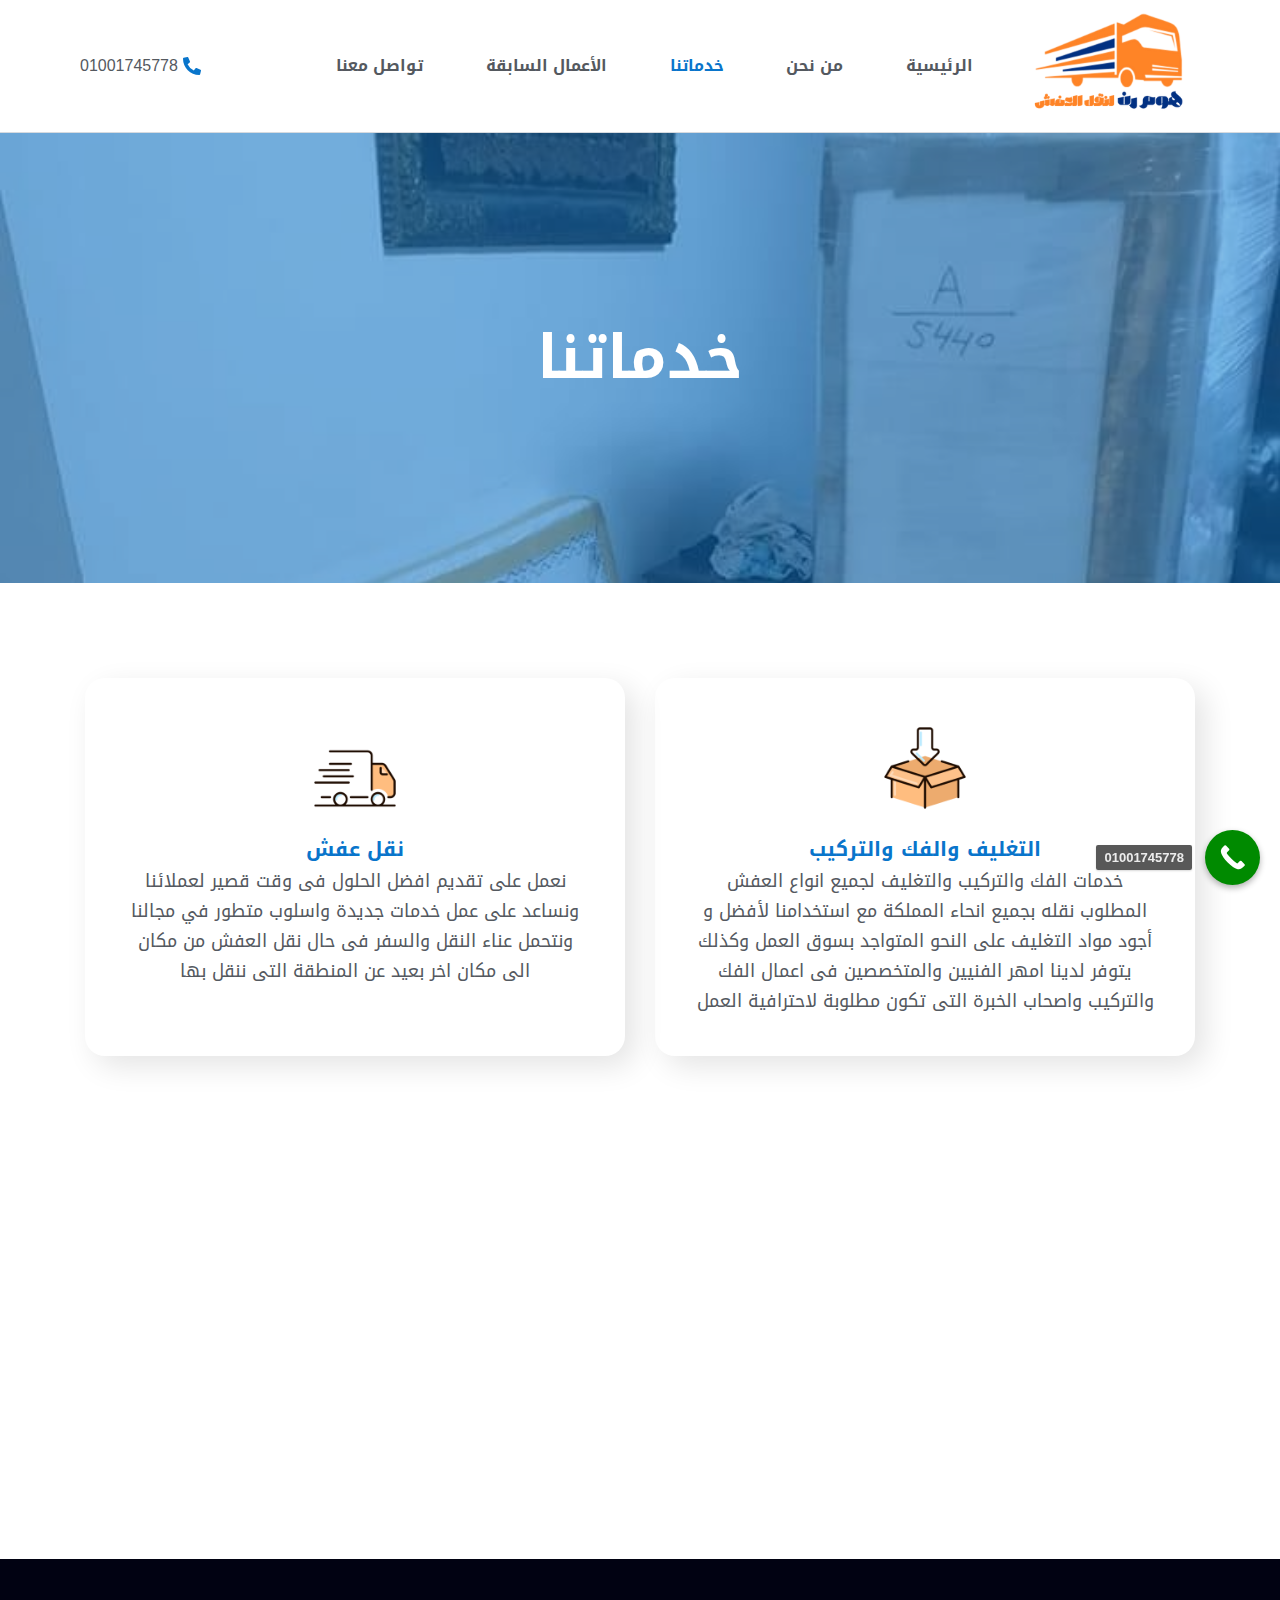
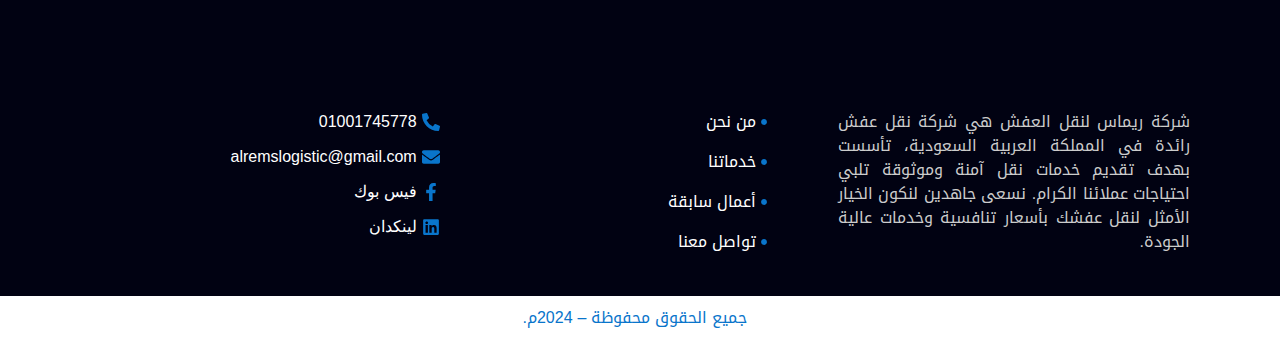
<file: خدماتنا/index.htm>
﻿<!doctype html>
<html dir="rtl" lang="ar">
<head><!-- Google Tag Manager --> <script>(function(w,d,s,l,i){w[l]=w[l]||[];w[l].push({'gtm.start': new Date().getTime(),event:'gtm.js'});var f=d.getElementsByTagName(s)[0], j=d.createElement(s),dl=l!='dataLayer'?'&l='+l:'';j.async=true;j.src= 'https://www.googletagmanager.com/gtm.js?id='+i+dl;f.parentNode.insertBefore(j,f); })(window,document,'script','dataLayer','GTM-PNG97BXF');</script> <!-- End Google Tag Manager -->
	<meta charset="UTF-8">
	<meta name="viewport" content="width=device-width, initial-scale=1">
	<link rel="profile" href="https://gmpg.org/xfn/11">
	<title>خدماتنا &#8211; ريماس لنقل العفش</title>
<meta name='robots' content='max-image-preview:large'>
	<style>img:is([sizes="auto" i], [sizes^="auto," i]) { contain-intrinsic-size: 3000px 1500px }</style>
	<link rel="alternate" type="application/rss+xml" title="ريماس لنقل العفش&laquo; الخلاصة" href="../feed/index.htm">
<link rel="alternate" type="application/rss+xml" title="ريماس لنقل العفش&laquo; خلاصة التعليقات" href="../comments/feed/index.htm">
<script>
window._wpemojiSettings = {"baseUrl":"https:\/\/s.w.org\/images\/core\/emoji\/15.0.3\/72x72\/","ext":".png","svgUrl":"https:\/\/s.w.org\/images\/core\/emoji\/15.0.3\/svg\/","svgExt":".svg","source":{"concatemoji":"https:\/\/alremaslogistic.com\/wp-includes\/js\/wp-emoji-release.min.js?ver=6.7.1"}};
/*! This file is auto-generated */
!function(i,n){var o,s,e;function c(e){try{var t={supportTests:e,timestamp:(new Date).valueOf()};sessionStorage.setItem(o,JSON.stringify(t))}catch(e){}}function p(e,t,n){e.clearRect(0,0,e.canvas.width,e.canvas.height),e.fillText(t,0,0);var t=new Uint32Array(e.getImageData(0,0,e.canvas.width,e.canvas.height).data),r=(e.clearRect(0,0,e.canvas.width,e.canvas.height),e.fillText(n,0,0),new Uint32Array(e.getImageData(0,0,e.canvas.width,e.canvas.height).data));return t.every(function(e,t){return e===r[t]})}function u(e,t,n){switch(t){case"flag":return n(e,"\ud83c\udff3\ufe0f\u200d\u26a7\ufe0f","\ud83c\udff3\ufe0f\u200b\u26a7\ufe0f")?!1:!n(e,"\ud83c\uddfa\ud83c\uddf3","\ud83c\uddfa\u200b\ud83c\uddf3")&&!n(e,"\ud83c\udff4\udb40\udc67\udb40\udc62\udb40\udc65\udb40\udc6e\udb40\udc67\udb40\udc7f","\ud83c\udff4\u200b\udb40\udc67\u200b\udb40\udc62\u200b\udb40\udc65\u200b\udb40\udc6e\u200b\udb40\udc67\u200b\udb40\udc7f");case"emoji":return!n(e,"\ud83d\udc26\u200d\u2b1b","\ud83d\udc26\u200b\u2b1b")}return!1}function f(e,t,n){var r="undefined"!=typeof WorkerGlobalScope&&self instanceof WorkerGlobalScope?new OffscreenCanvas(300,150):i.createElement("canvas"),a=r.getContext("2d",{willReadFrequently:!0}),o=(a.textBaseline="top",a.font="600 32px Arial",{});return e.forEach(function(e){o[e]=t(a,e,n)}),o}function t(e){var t=i.createElement("script");t.src=e,t.defer=!0,i.head.appendChild(t)}"undefined"!=typeof Promise&&(o="wpEmojiSettingsSupports",s=["flag","emoji"],n.supports={everything:!0,everythingExceptFlag:!0},e=new Promise(function(e){i.addEventListener("DOMContentLoaded",e,{once:!0})}),new Promise(function(t){var n=function(){try{var e=JSON.parse(sessionStorage.getItem(o));if("object"==typeof e&&"number"==typeof e.timestamp&&(new Date).valueOf()<e.timestamp+604800&&"object"==typeof e.supportTests)return e.supportTests}catch(e){}return null}();if(!n){if("undefined"!=typeof Worker&&"undefined"!=typeof OffscreenCanvas&&"undefined"!=typeof URL&&URL.createObjectURL&&"undefined"!=typeof Blob)try{var e="postMessage("+f.toString()+"("+[JSON.stringify(s),u.toString(),p.toString()].join(",")+"));",r=new Blob([e],{type:"text/javascript"}),a=new Worker(URL.createObjectURL(r),{name:"wpTestEmojiSupports"});return void(a.onmessage=function(e){c(n=e.data),a.terminate(),t(n)})}catch(e){}c(n=f(s,u,p))}t(n)}).then(function(e){for(var t in e)n.supports[t]=e[t],n.supports.everything=n.supports.everything&&n.supports[t],"flag"!==t&&(n.supports.everythingExceptFlag=n.supports.everythingExceptFlag&&n.supports[t]);n.supports.everythingExceptFlag=n.supports.everythingExceptFlag&&!n.supports.flag,n.DOMReady=!1,n.readyCallback=function(){n.DOMReady=!0}}).then(function(){return e}).then(function(){var e;n.supports.everything||(n.readyCallback(),(e=n.source||{}).concatemoji?t(e.concatemoji):e.wpemoji&&e.twemoji&&(t(e.twemoji),t(e.wpemoji)))}))}((window,document),window._wpemojiSettings);
</script>
<style id='wp-emoji-styles-inline-css'>

	img.wp-smiley, img.emoji {
		display: inline !important;
		border: none !important;
		box-shadow: none !important;
		height: 1em !important;
		width: 1em !important;
		margin: 0 0.07em !important;
		vertical-align: -0.1em !important;
		background: none !important;
		padding: 0 !important;
	}
</style>
<style id='joinchat-button-style-inline-css'>
.wp-block-joinchat-button{border:none!important;text-align:center}.wp-block-joinchat-button figure{display:table;margin:0 auto;padding:0}.wp-block-joinchat-button figcaption{font:normal normal 400 .6em/2em var(--wp--preset--font-family--system-font,sans-serif);margin:0;padding:0}.wp-block-joinchat-button .joinchat-button__qr{background-color:#fff;border:6px solid #25d366;border-radius:30px;box-sizing:content-box;display:block;height:200px;margin:auto;overflow:hidden;padding:10px;width:200px}.wp-block-joinchat-button .joinchat-button__qr canvas,.wp-block-joinchat-button .joinchat-button__qr img{display:block;margin:auto}.wp-block-joinchat-button .joinchat-button__link{align-items:center;background-color:#25d366;border:6px solid #25d366;border-radius:30px;display:inline-flex;flex-flow:row nowrap;justify-content:center;line-height:1.25em;margin:0 auto;text-decoration:none}.wp-block-joinchat-button .joinchat-button__link:before{background:transparent var(--joinchat-ico) no-repeat center;background-size:100%;content:"";display:block;height:1.5em;margin:-.75em .75em -.75em 0;width:1.5em}.wp-block-joinchat-button figure+.joinchat-button__link{margin-top:10px}@media (orientation:landscape)and (min-height:481px),(orientation:portrait)and (min-width:481px){.wp-block-joinchat-button.joinchat-button--qr-only figure+.joinchat-button__link{display:none}}@media (max-width:480px),(orientation:landscape)and (max-height:480px){.wp-block-joinchat-button figure{display:none}}

</style>
<style id='classic-theme-styles-inline-css'>
/*! This file is auto-generated */
.wp-block-button__link{color:#fff;background-color:#32373c;border-radius:9999px;box-shadow:none;text-decoration:none;padding:calc(.667em + 2px) calc(1.333em + 2px);font-size:1.125em}.wp-block-file__button{background:#32373c;color:#fff;text-decoration:none}
</style>
<style id='global-styles-inline-css'>
:root{--wp--preset--aspect-ratio--square: 1;--wp--preset--aspect-ratio--4-3: 4/3;--wp--preset--aspect-ratio--3-4: 3/4;--wp--preset--aspect-ratio--3-2: 3/2;--wp--preset--aspect-ratio--2-3: 2/3;--wp--preset--aspect-ratio--16-9: 16/9;--wp--preset--aspect-ratio--9-16: 9/16;--wp--preset--color--black: #000000;--wp--preset--color--cyan-bluish-gray: #abb8c3;--wp--preset--color--white: #ffffff;--wp--preset--color--pale-pink: #f78da7;--wp--preset--color--vivid-red: #cf2e2e;--wp--preset--color--luminous-vivid-orange: #ff6900;--wp--preset--color--luminous-vivid-amber: #fcb900;--wp--preset--color--light-green-cyan: #7bdcb5;--wp--preset--color--vivid-green-cyan: #00d084;--wp--preset--color--pale-cyan-blue: #8ed1fc;--wp--preset--color--vivid-cyan-blue: #0693e3;--wp--preset--color--vivid-purple: #9b51e0;--wp--preset--gradient--vivid-cyan-blue-to-vivid-purple: linear-gradient(135deg,rgba(6,147,227,1) 0%,rgb(155,81,224) 100%);--wp--preset--gradient--light-green-cyan-to-vivid-green-cyan: linear-gradient(135deg,rgb(122,220,180) 0%,rgb(0,208,130) 100%);--wp--preset--gradient--luminous-vivid-amber-to-luminous-vivid-orange: linear-gradient(135deg,rgba(252,185,0,1) 0%,rgba(255,105,0,1) 100%);--wp--preset--gradient--luminous-vivid-orange-to-vivid-red: linear-gradient(135deg,rgba(255,105,0,1) 0%,rgb(207,46,46) 100%);--wp--preset--gradient--very-light-gray-to-cyan-bluish-gray: linear-gradient(135deg,rgb(238,238,238) 0%,rgb(169,184,195) 100%);--wp--preset--gradient--cool-to-warm-spectrum: linear-gradient(135deg,rgb(74,234,220) 0%,rgb(151,120,209) 20%,rgb(207,42,186) 40%,rgb(238,44,130) 60%,rgb(251,105,98) 80%,rgb(254,248,76) 100%);--wp--preset--gradient--blush-light-purple: linear-gradient(135deg,rgb(255,206,236) 0%,rgb(152,150,240) 100%);--wp--preset--gradient--blush-bordeaux: linear-gradient(135deg,rgb(254,205,165) 0%,rgb(254,45,45) 50%,rgb(107,0,62) 100%);--wp--preset--gradient--luminous-dusk: linear-gradient(135deg,rgb(255,203,112) 0%,rgb(199,81,192) 50%,rgb(65,88,208) 100%);--wp--preset--gradient--pale-ocean: linear-gradient(135deg,rgb(255,245,203) 0%,rgb(182,227,212) 50%,rgb(51,167,181) 100%);--wp--preset--gradient--electric-grass: linear-gradient(135deg,rgb(202,248,128) 0%,rgb(113,206,126) 100%);--wp--preset--gradient--midnight: linear-gradient(135deg,rgb(2,3,129) 0%,rgb(40,116,252) 100%);--wp--preset--font-size--small: 13px;--wp--preset--font-size--medium: 20px;--wp--preset--font-size--large: 36px;--wp--preset--font-size--x-large: 42px;--wp--preset--spacing--20: 0.44rem;--wp--preset--spacing--30: 0.67rem;--wp--preset--spacing--40: 1rem;--wp--preset--spacing--50: 1.5rem;--wp--preset--spacing--60: 2.25rem;--wp--preset--spacing--70: 3.38rem;--wp--preset--spacing--80: 5.06rem;--wp--preset--shadow--natural: 6px 6px 9px rgba(0, 0, 0, 0.2);--wp--preset--shadow--deep: 12px 12px 50px rgba(0, 0, 0, 0.4);--wp--preset--shadow--sharp: 6px 6px 0px rgba(0, 0, 0, 0.2);--wp--preset--shadow--outlined: 6px 6px 0px -3px rgba(255, 255, 255, 1), 6px 6px rgba(0, 0, 0, 1);--wp--preset--shadow--crisp: 6px 6px 0px rgba(0, 0, 0, 1);}:where(.is-layout-flex){gap: 0.5em;}:where(.is-layout-grid){gap: 0.5em;}body .is-layout-flex{display: flex;}.is-layout-flex{flex-wrap: wrap;align-items: center;}.is-layout-flex > :is(*, div){margin: 0;}body .is-layout-grid{display: grid;}.is-layout-grid > :is(*, div){margin: 0;}:where(.wp-block-columns.is-layout-flex){gap: 2em;}:where(.wp-block-columns.is-layout-grid){gap: 2em;}:where(.wp-block-post-template.is-layout-flex){gap: 1.25em;}:where(.wp-block-post-template.is-layout-grid){gap: 1.25em;}.has-black-color{color: var(--wp--preset--color--black) !important;}.has-cyan-bluish-gray-color{color: var(--wp--preset--color--cyan-bluish-gray) !important;}.has-white-color{color: var(--wp--preset--color--white) !important;}.has-pale-pink-color{color: var(--wp--preset--color--pale-pink) !important;}.has-vivid-red-color{color: var(--wp--preset--color--vivid-red) !important;}.has-luminous-vivid-orange-color{color: var(--wp--preset--color--luminous-vivid-orange) !important;}.has-luminous-vivid-amber-color{color: var(--wp--preset--color--luminous-vivid-amber) !important;}.has-light-green-cyan-color{color: var(--wp--preset--color--light-green-cyan) !important;}.has-vivid-green-cyan-color{color: var(--wp--preset--color--vivid-green-cyan) !important;}.has-pale-cyan-blue-color{color: var(--wp--preset--color--pale-cyan-blue) !important;}.has-vivid-cyan-blue-color{color: var(--wp--preset--color--vivid-cyan-blue) !important;}.has-vivid-purple-color{color: var(--wp--preset--color--vivid-purple) !important;}.has-black-background-color{background-color: var(--wp--preset--color--black) !important;}.has-cyan-bluish-gray-background-color{background-color: var(--wp--preset--color--cyan-bluish-gray) !important;}.has-white-background-color{background-color: var(--wp--preset--color--white) !important;}.has-pale-pink-background-color{background-color: var(--wp--preset--color--pale-pink) !important;}.has-vivid-red-background-color{background-color: var(--wp--preset--color--vivid-red) !important;}.has-luminous-vivid-orange-background-color{background-color: var(--wp--preset--color--luminous-vivid-orange) !important;}.has-luminous-vivid-amber-background-color{background-color: var(--wp--preset--color--luminous-vivid-amber) !important;}.has-light-green-cyan-background-color{background-color: var(--wp--preset--color--light-green-cyan) !important;}.has-vivid-green-cyan-background-color{background-color: var(--wp--preset--color--vivid-green-cyan) !important;}.has-pale-cyan-blue-background-color{background-color: var(--wp--preset--color--pale-cyan-blue) !important;}.has-vivid-cyan-blue-background-color{background-color: var(--wp--preset--color--vivid-cyan-blue) !important;}.has-vivid-purple-background-color{background-color: var(--wp--preset--color--vivid-purple) !important;}.has-black-border-color{border-color: var(--wp--preset--color--black) !important;}.has-cyan-bluish-gray-border-color{border-color: var(--wp--preset--color--cyan-bluish-gray) !important;}.has-white-border-color{border-color: var(--wp--preset--color--white) !important;}.has-pale-pink-border-color{border-color: var(--wp--preset--color--pale-pink) !important;}.has-vivid-red-border-color{border-color: var(--wp--preset--color--vivid-red) !important;}.has-luminous-vivid-orange-border-color{border-color: var(--wp--preset--color--luminous-vivid-orange) !important;}.has-luminous-vivid-amber-border-color{border-color: var(--wp--preset--color--luminous-vivid-amber) !important;}.has-light-green-cyan-border-color{border-color: var(--wp--preset--color--light-green-cyan) !important;}.has-vivid-green-cyan-border-color{border-color: var(--wp--preset--color--vivid-green-cyan) !important;}.has-pale-cyan-blue-border-color{border-color: var(--wp--preset--color--pale-cyan-blue) !important;}.has-vivid-cyan-blue-border-color{border-color: var(--wp--preset--color--vivid-cyan-blue) !important;}.has-vivid-purple-border-color{border-color: var(--wp--preset--color--vivid-purple) !important;}.has-vivid-cyan-blue-to-vivid-purple-gradient-background{background: var(--wp--preset--gradient--vivid-cyan-blue-to-vivid-purple) !important;}.has-light-green-cyan-to-vivid-green-cyan-gradient-background{background: var(--wp--preset--gradient--light-green-cyan-to-vivid-green-cyan) !important;}.has-luminous-vivid-amber-to-luminous-vivid-orange-gradient-background{background: var(--wp--preset--gradient--luminous-vivid-amber-to-luminous-vivid-orange) !important;}.has-luminous-vivid-orange-to-vivid-red-gradient-background{background: var(--wp--preset--gradient--luminous-vivid-orange-to-vivid-red) !important;}.has-very-light-gray-to-cyan-bluish-gray-gradient-background{background: var(--wp--preset--gradient--very-light-gray-to-cyan-bluish-gray) !important;}.has-cool-to-warm-spectrum-gradient-background{background: var(--wp--preset--gradient--cool-to-warm-spectrum) !important;}.has-blush-light-purple-gradient-background{background: var(--wp--preset--gradient--blush-light-purple) !important;}.has-blush-bordeaux-gradient-background{background: var(--wp--preset--gradient--blush-bordeaux) !important;}.has-luminous-dusk-gradient-background{background: var(--wp--preset--gradient--luminous-dusk) !important;}.has-pale-ocean-gradient-background{background: var(--wp--preset--gradient--pale-ocean) !important;}.has-electric-grass-gradient-background{background: var(--wp--preset--gradient--electric-grass) !important;}.has-midnight-gradient-background{background: var(--wp--preset--gradient--midnight) !important;}.has-small-font-size{font-size: var(--wp--preset--font-size--small) !important;}.has-medium-font-size{font-size: var(--wp--preset--font-size--medium) !important;}.has-large-font-size{font-size: var(--wp--preset--font-size--large) !important;}.has-x-large-font-size{font-size: var(--wp--preset--font-size--x-large) !important;}
:where(.wp-block-post-template.is-layout-flex){gap: 1.25em;}:where(.wp-block-post-template.is-layout-grid){gap: 1.25em;}
:where(.wp-block-columns.is-layout-flex){gap: 2em;}:where(.wp-block-columns.is-layout-grid){gap: 2em;}
:root :where(.wp-block-pullquote){font-size: 1.5em;line-height: 1.6;}
</style>
<link rel='stylesheet' id='hello-elementor-css' href='../wp-content/themes/hello-elementor/style.min.css?ver=3.0.2' media='all'>
<link rel='stylesheet' id='hello-elementor-theme-style-css' href='../wp-content/themes/hello-elementor/theme.min.css?ver=3.0.2' media='all'>
<link rel='stylesheet' id='hello-elementor-header-footer-css' href='../wp-content/themes/hello-elementor/header-footer.min.css?ver=3.0.2' media='all'>
<link rel='stylesheet' id='elementor-frontend-css' href='../wp-content/plugins/elementor/assets/css/frontend-lite-rtl.min.css?ver=3.21.8' media='all'>
<link rel='stylesheet' id='elementor-post-6-css' href='../wp-content/uploads/elementor/css/post-6.css?ver=1717768687' media='all'>
<link rel='stylesheet' id='swiper-css' href='../wp-content/plugins/elementor/assets/lib/swiper/v8/css/swiper.min.css?ver=8.4.5' media='all'>
<link rel='stylesheet' id='elementor-pro-css' href='../wp-content/plugins/elementor-pro/assets/css/frontend-lite-rtl.min.css?ver=3.21.2' media='all'>
<link rel='stylesheet' id='elementor-global-css' href='../wp-content/uploads/elementor/css/global.css?ver=1717768688' media='all'>
<link rel='stylesheet' id='elementor-post-130-css' href='../wp-content/uploads/elementor/css/post-130.css?ver=1717771732' media='all'>
<link rel='stylesheet' id='elementor-post-211-css' href='../wp-content/uploads/elementor/css/post-211.css?ver=1717768688' media='all'>
<link rel='stylesheet' id='elementor-post-229-css' href='../wp-content/uploads/elementor/css/post-229.css?ver=1717768688' media='all'>
<link rel='stylesheet' id='joinchat-css' href='../wp-content/plugins/creame-whatsapp-me/public/css/joinchat.min.css?ver=5.1.6' media='all'>
<link rel='stylesheet' id='call-now-button-modern-style-css' href='../wp-content/plugins/call-now-button/resources/style/modern.css?ver=1.4.9' media='all'>
<link rel='stylesheet' id='google-fonts-1-css' href='../css?family=Roboto%3A100%2C100italic%2C200%2C200italic%2C300%2C300italic%2C400%2C400italic%2C500%2C500italic%2C600%2C600italic%2C700%2C700italic%2C800%2C800italic%2C900%2C900italic%7CRoboto+Slab%3A100%2C100italic%2C200%2C200italic%2C300%2C300italic%2C400%2C400italic%2C500%2C500italic%2C600%2C600italic%2C700%2C700italic%2C800%2C800italic%2C900%2C900italic&#038;display=swap&#038;ver=6.7.1' media='all'>
<link rel='stylesheet' id='google-earlyaccess-2-css' href='../earlyaccess/droidarabickufi.css?ver=6.7.1' media='all'>
<link rel="preconnect" href="https://fonts.gstatic.com/" crossorigin=""><script src="../wp-includes/js/jquery/jquery.min.js?ver=3.7.1" id="jquery-core-js"></script>
<link rel="https://api.w.org/" href="../wp-json/index.htm"><link rel="alternate" title="JSON" type="application/json" href="../wp-json/wp/v2/pages/130"><link rel="EditURI" type="application/rsd+xml" title="RSD" href="https://alfarouq-moving.online/xmlrpc.php?rsd">
<meta name="generator" content="WordPress 6.7.1">
<link rel="canonical" href="index.htm">
<link rel='shortlink' href='index.htm?p=130'>
<link rel="alternate" title="oEmbed (JSON)" type="application/json+oembed" href="../wp-json/oembed/1.0/embed-4?url=https%3A%2F%2Falremaslogistic.com%2F%25d8%25ae%25d8%25af%25d9%2585%25d8%25a7%25d8%25aa%25d9%2586%25d8%25a7%2F">
<link rel="alternate" title="oEmbed (XML)" type="text/xml+oembed" href="../wp-json/oembed/1.0/embed-5?url=https%3A%2F%2Falremaslogistic.com%2F%25d8%25ae%25d8%25af%25d9%2585%25d8%25a7%25d8%25aa%25d9%2586%25d8%25a7%2F&#038;format=xml">
<meta name="generator" content="Elementor 3.21.8; features: e_optimized_assets_loading, e_optimized_css_loading, e_font_icon_svg, additional_custom_breakpoints, e_lazyload; settings: css_print_method-external, google_font-enabled, font_display-swap">
			<style>
				.e-con.e-parent:nth-of-type(n+4):not(.e-lazyloaded):not(.e-no-lazyload),
				.e-con.e-parent:nth-of-type(n+4):not(.e-lazyloaded):not(.e-no-lazyload) * {
					background-image: none !important;
				}
				@media screen and (max-height: 1024px) {
					.e-con.e-parent:nth-of-type(n+3):not(.e-lazyloaded):not(.e-no-lazyload),
					.e-con.e-parent:nth-of-type(n+3):not(.e-lazyloaded):not(.e-no-lazyload) * {
						background-image: none !important;
					}
				}
				@media screen and (max-height: 640px) {
					.e-con.e-parent:nth-of-type(n+2):not(.e-lazyloaded):not(.e-no-lazyload),
					.e-con.e-parent:nth-of-type(n+2):not(.e-lazyloaded):not(.e-no-lazyload) * {
						background-image: none !important;
					}
				}
			</style>
			<link rel="icon" href="../wp-content/uploads/2024/05/cropped-%D8%A7%D9%84%D8%B1%D9%8A%D9%85%D8%A7%D8%B3-32x32.png" sizes="32x32">
<link rel="icon" href="../wp-content/uploads/2024/05/cropped-%D8%A7%D9%84%D8%B1%D9%8A%D9%85%D8%A7%D8%B3-192x192.png" sizes="192x192">
<link rel="apple-touch-icon" href="../wp-content/uploads/2024/05/cropped-%D8%A7%D9%84%D8%B1%D9%8A%D9%85%D8%A7%D8%B3-180x180.png">
<meta name="msapplication-TileImage" content="https://alfarouq-moving.online/wp-content/uploads/2024/05/cropped-الريماس-270x270.png">
		<style id="wp-custom-css">
			

/** Start Block Kit CSS: 135-3-c665d4805631b9a8bf464e65129b2f58 **/

.envato-block__preview{overflow: visible;}

/** End Block Kit CSS: 135-3-c665d4805631b9a8bf464e65129b2f58 **/

		</style>
		</head>
<body class="rtl page-template-default page page-id-130 elementor-default elementor-kit-6 elementor-page elementor-page-130">


<a class="skip-link screen-reader-text" href="#content">Skip to content</a><!-- Google Tag Manager (noscript) --> <noscript><iframe src="https://www.googletagmanager.com/ns.html?id=GTM-PNG97BXF" height="0" width="0" style="display:none;visibility:hidden"></iframe></noscript> <!-- End Google Tag Manager (noscript) -->

		<div data-elementor-type="header" data-elementor-id="211" class="elementor elementor-211 elementor-location-header" data-elementor-post-type="elementor_library">
					<section class="elementor-section elementor-top-section elementor-element elementor-element-236bd62f elementor-section-stretched elementor-section-boxed elementor-section-height-default elementor-section-height-default" data-id="236bd62f" data-element_type="section" data-settings="{&quot;background_background&quot;:&quot;classic&quot;,&quot;stretch_section&quot;:&quot;section-stretched&quot;}">
						<div class="elementor-container elementor-column-gap-default">
					<div class="elementor-column elementor-col-25 elementor-top-column elementor-element elementor-element-bc73c3c" data-id="bc73c3c" data-element_type="column">
			<div class="elementor-widget-wrap elementor-element-populated">
						<div class="elementor-element elementor-element-0f88946 elementor-widget elementor-widget-image" data-id="0f88946" data-element_type="widget" data-widget_type="image.default">
				<div class="elementor-widget-container">
			<style>/*! elementor - v3.21.0 - 26-05-2024 */
.elementor-widget-image{text-align:center}.elementor-widget-image a{display:inline-block}.elementor-widget-image a img[src$=".svg"]{width:48px}.elementor-widget-image img{vertical-align:middle;display:inline-block}</style>											<a href="../index.htm">
							<img width="369" height="135" src="../wp-content/uploads/2024/05/%D8%A7%D9%84%D8%B1%D9%8A%D9%85%D8%A7%D8%B3.png" class="attachment-large size-large wp-image-208" alt="" srcset="../wp-content/uploads/2024/05/%D8%A7%D9%84%D8%B1%D9%8A%D9%85%D8%A7%D8%B3.png 369w, ../wp-content/uploads/2024/05/%D8%A7%D9%84%D8%B1%D9%8A%D9%85%D8%A7%D8%B3-300x110.png 300w" sizes="(max-width: 369px) 100vw, 369px">								</a>
													</div>
				</div>
					</div>
		</div>
				<div class="elementor-column elementor-col-50 elementor-top-column elementor-element elementor-element-512a3c85" data-id="512a3c85" data-element_type="column">
			<div class="elementor-widget-wrap elementor-element-populated">
						<div class="elementor-element elementor-element-446ae91 elementor-nav-menu__align-justify elementor-nav-menu--stretch elementor-nav-menu__text-align-center elementor-nav-menu--dropdown-tablet elementor-nav-menu--toggle elementor-nav-menu--burger elementor-widget elementor-widget-nav-menu" data-id="446ae91" data-element_type="widget" data-settings="{&quot;full_width&quot;:&quot;stretch&quot;,&quot;layout&quot;:&quot;horizontal&quot;,&quot;submenu_icon&quot;:{&quot;value&quot;:&quot;&lt;svg class=\&quot;e-font-icon-svg e-fas-caret-down\&quot; viewBox=\&quot;0 0 320 512\&quot; xmlns=\&quot;http:\/\/www.w3.org\/2000\/svg\&quot;&gt;&lt;path d=\&quot;M31.3 192h257.3c17.8 0 26.7 21.5 14.1 34.1L174.1 354.8c-7.8 7.8-20.5 7.8-28.3 0L17.2 226.1C4.6 213.5 13.5 192 31.3 192z\&quot;&gt;&lt;\/path&gt;&lt;\/svg&gt;&quot;,&quot;library&quot;:&quot;fa-solid&quot;},&quot;toggle&quot;:&quot;burger&quot;}" data-widget_type="nav-menu.default">
				<div class="elementor-widget-container">
			<link rel="stylesheet" href="../wp-content/plugins/elementor-pro/assets/css/widget-nav-menu-rtl.min.css">			<nav class="elementor-nav-menu--main elementor-nav-menu__container elementor-nav-menu--layout-horizontal e--pointer-none">
				<ul id="menu-1-446ae91" class="elementor-nav-menu"><li class="menu-item menu-item-type-post_type menu-item-object-page menu-item-home menu-item-222"><a href="../index.htm" class="elementor-item">الرئيسية</a></li>
<li class="menu-item menu-item-type-post_type menu-item-object-page menu-item-221"><a href="../%D9%85%D9%86-%D9%86%D8%AD%D9%86/index.htm" class="elementor-item">من نحن</a></li>
<li class="menu-item menu-item-type-post_type menu-item-object-page current-menu-item page_item page-item-130 current_page_item menu-item-218"><a href="index.htm" aria-current="page" class="elementor-item elementor-item-active">خدماتنا</a></li>
<li class="menu-item menu-item-type-post_type menu-item-object-page menu-item-220"><a href="../%D8%A7%D9%84%D8%A3%D8%B9%D9%85%D8%A7%D9%84-%D8%A7%D9%84%D8%B3%D8%A7%D8%A8%D9%82%D8%A9/index.htm" class="elementor-item">الأعمال السابقة</a></li>
<li class="menu-item menu-item-type-post_type menu-item-object-page menu-item-219"><a href="../%D8%AA%D9%88%D8%A7%D8%B5%D9%84-%D9%85%D8%B9%D9%86%D8%A7/index.htm" class="elementor-item">تواصل معنا</a></li>
</ul>			</nav>
					<div class="elementor-menu-toggle" role="button" tabindex="0" aria-label="Menu Toggle" aria-expanded="false">
			<svg aria-hidden="true" role="presentation" class="elementor-menu-toggle__icon--open e-font-icon-svg e-eicon-menu-bar" viewbox="0 0 1000 1000" xmlns="http://www.w3.org/2000/svg"><path d="M104 333H896C929 333 958 304 958 271S929 208 896 208H104C71 208 42 237 42 271S71 333 104 333ZM104 583H896C929 583 958 554 958 521S929 458 896 458H104C71 458 42 487 42 521S71 583 104 583ZM104 833H896C929 833 958 804 958 771S929 708 896 708H104C71 708 42 737 42 771S71 833 104 833Z"></path></svg><svg aria-hidden="true" role="presentation" class="elementor-menu-toggle__icon--close e-font-icon-svg e-eicon-close" viewbox="0 0 1000 1000" xmlns="http://www.w3.org/2000/svg"><path d="M742 167L500 408 258 167C246 154 233 150 217 150 196 150 179 158 167 167 154 179 150 196 150 212 150 229 154 242 171 254L408 500 167 742C138 771 138 800 167 829 196 858 225 858 254 829L496 587 738 829C750 842 767 846 783 846 800 846 817 842 829 829 842 817 846 804 846 783 846 767 842 750 829 737L588 500 833 258C863 229 863 200 833 171 804 137 775 137 742 167Z"></path></svg>			<span class="elementor-screen-only">Menu</span>
		</div>
					<nav class="elementor-nav-menu--dropdown elementor-nav-menu__container" aria-hidden="true">
				<ul id="menu-2-446ae91" class="elementor-nav-menu"><li class="menu-item menu-item-type-post_type menu-item-object-page menu-item-home menu-item-222"><a href="../index.htm" class="elementor-item" tabindex="-1">الرئيسية</a></li>
<li class="menu-item menu-item-type-post_type menu-item-object-page menu-item-221"><a href="../%D9%85%D9%86-%D9%86%D8%AD%D9%86/index.htm" class="elementor-item" tabindex="-1">من نحن</a></li>
<li class="menu-item menu-item-type-post_type menu-item-object-page current-menu-item page_item page-item-130 current_page_item menu-item-218"><a href="index.htm" aria-current="page" class="elementor-item elementor-item-active" tabindex="-1">خدماتنا</a></li>
<li class="menu-item menu-item-type-post_type menu-item-object-page menu-item-220"><a href="../%D8%A7%D9%84%D8%A3%D8%B9%D9%85%D8%A7%D9%84-%D8%A7%D9%84%D8%B3%D8%A7%D8%A8%D9%82%D8%A9/index.htm" class="elementor-item" tabindex="-1">الأعمال السابقة</a></li>
<li class="menu-item menu-item-type-post_type menu-item-object-page menu-item-219"><a href="../%D8%AA%D9%88%D8%A7%D8%B5%D9%84-%D9%85%D8%B9%D9%86%D8%A7/index.htm" class="elementor-item" tabindex="-1">تواصل معنا</a></li>
</ul>			</nav>
				</div>
				</div>
					</div>
		</div>
				<div class="elementor-column elementor-col-25 elementor-top-column elementor-element elementor-element-20d83bc5" data-id="20d83bc5" data-element_type="column">
			<div class="elementor-widget-wrap elementor-element-populated">
						<div class="elementor-element elementor-element-72ab2b7 elementor-align-left elementor-widget-mobile__width-initial elementor-icon-list--layout-traditional elementor-list-item-link-full_width elementor-widget elementor-widget-icon-list" data-id="72ab2b7" data-element_type="widget" data-widget_type="icon-list.default">
				<div class="elementor-widget-container">
			<link rel="stylesheet" href="../wp-content/plugins/elementor/assets/css/widget-icon-list-rtl.min.css">		<ul class="elementor-icon-list-items">
							<li class="elementor-icon-list-item">
											<a href="tel:01001745778">

												<span class="elementor-icon-list-icon">
							<svg aria-hidden="true" class="e-font-icon-svg e-fas-phone-alt" viewbox="0 0 512 512" xmlns="http://www.w3.org/2000/svg"><path d="M497.39 361.8l-112-48a24 24 0 0 0-28 6.9l-49.6 60.6A370.66 370.66 0 0 1 130.6 204.11l60.6-49.6a23.94 23.94 0 0 0 6.9-28l-48-112A24.16 24.16 0 0 0 122.6.61l-104 24A24 24 0 0 0 0 48c0 256.5 207.9 464 464 464a24 24 0 0 0 23.4-18.6l24-104a24.29 24.29 0 0 0-14.01-27.6z"></path></svg>						</span>
										<span class="elementor-icon-list-text">01001745778</span>
											</a>
									</li>
						</ul>
				</div>
				</div>
					</div>
		</div>
					</div>
		</section>
				</div>
		
<main id="content" class="site-main post-130 page type-page status-publish hentry">

	
	<div class="page-content">
				<div data-elementor-type="wp-page" data-elementor-id="130" class="elementor elementor-130" data-elementor-post-type="page">
				<div class="elementor-element elementor-element-441fbcf e-flex e-con-boxed e-con e-parent" data-id="441fbcf" data-element_type="container" data-settings="{&quot;background_background&quot;:&quot;classic&quot;}">
					<div class="e-con-inner">
				<div class="elementor-element elementor-element-672eec0d elementor-widget elementor-widget-heading" data-id="672eec0d" data-element_type="widget" data-widget_type="heading.default">
				<div class="elementor-widget-container">
			<style>/*! elementor - v3.21.0 - 26-05-2024 */
.elementor-heading-title{padding:0;margin:0;line-height:1}.elementor-widget-heading .elementor-heading-title[class*=elementor-size-]>a{color:inherit;font-size:inherit;line-height:inherit}.elementor-widget-heading .elementor-heading-title.elementor-size-small{font-size:15px}.elementor-widget-heading .elementor-heading-title.elementor-size-medium{font-size:19px}.elementor-widget-heading .elementor-heading-title.elementor-size-large{font-size:29px}.elementor-widget-heading .elementor-heading-title.elementor-size-xl{font-size:39px}.elementor-widget-heading .elementor-heading-title.elementor-size-xxl{font-size:59px}</style><h1 class="elementor-heading-title elementor-size-default">خدماتنا</h1>		</div>
				</div>
					</div>
				</div>
				<section class="elementor-section elementor-top-section elementor-element elementor-element-531def2 elementor-section-boxed elementor-section-height-default elementor-section-height-default" data-id="531def2" data-element_type="section">
						<div class="elementor-container elementor-column-gap-default">
					<div class="elementor-column elementor-col-50 elementor-top-column elementor-element elementor-element-d2879f8 elementor-invisible" data-id="d2879f8" data-element_type="column" data-settings="{&quot;background_background&quot;:&quot;classic&quot;,&quot;animation&quot;:&quot;fadeInUp&quot;}">
			<div class="elementor-widget-wrap elementor-element-populated">
						<section class="elementor-section elementor-inner-section elementor-element elementor-element-1262bb2 elementor-section-boxed elementor-section-height-default elementor-section-height-default" data-id="1262bb2" data-element_type="section">
						<div class="elementor-container elementor-column-gap-default">
					<div class="elementor-column elementor-col-100 elementor-inner-column elementor-element elementor-element-4334950" data-id="4334950" data-element_type="column">
			<div class="elementor-widget-wrap elementor-element-populated">
						<div class="elementor-element elementor-element-6bb2e87 elementor-position-top elementor-widget elementor-widget-image-box" data-id="6bb2e87" data-element_type="widget" data-widget_type="image-box.default">
				<div class="elementor-widget-container">
			<style>/*! elementor - v3.21.0 - 26-05-2024 */
.elementor-widget-image-box .elementor-image-box-content{width:100%}@media (min-width:768px){.elementor-widget-image-box.elementor-position-left .elementor-image-box-wrapper,.elementor-widget-image-box.elementor-position-right .elementor-image-box-wrapper{display:flex}.elementor-widget-image-box.elementor-position-right .elementor-image-box-wrapper{text-align:end;flex-direction:row}.elementor-widget-image-box.elementor-position-left .elementor-image-box-wrapper{text-align:start;flex-direction:row-reverse}.elementor-widget-image-box.elementor-position-top .elementor-image-box-img{margin:auto}.elementor-widget-image-box.elementor-vertical-align-top .elementor-image-box-wrapper{align-items:flex-start}.elementor-widget-image-box.elementor-vertical-align-middle .elementor-image-box-wrapper{align-items:center}.elementor-widget-image-box.elementor-vertical-align-bottom .elementor-image-box-wrapper{align-items:flex-end}}@media (max-width:767px){.elementor-widget-image-box .elementor-image-box-img{margin-left:auto!important;margin-right:auto!important;margin-bottom:15px}}.elementor-widget-image-box .elementor-image-box-img{display:inline-block}.elementor-widget-image-box .elementor-image-box-title a{color:inherit}.elementor-widget-image-box .elementor-image-box-wrapper{text-align:center}.elementor-widget-image-box .elementor-image-box-description{margin:0}</style><div class="elementor-image-box-wrapper"><figure class="elementor-image-box-img"><img fetchpriority="high" decoding="async" width="240" height="240" src="../wp-content/uploads/2024/05/Asset-047.png" class="attachment-full size-full wp-image-145" alt="" srcset="../wp-content/uploads/2024/05/Asset-047.png 240w, ../wp-content/uploads/2024/05/Asset-047-150x150.png 150w" sizes="(max-width: 240px) 100vw, 240px"></figure><div class="elementor-image-box-content"><h3 class="elementor-image-box-title">التغليف والفك والتركيب</h3><p class="elementor-image-box-description">خدمات الفك والتركيب والتغليف لجميع انواع العفش المطلوب نقله بجميع انحاء المملكة مع استخدامنا لأفضل و أجود مواد التغليف على النحو المتواجد بسوق العمل وكذلك يتوفر لدينا امهر الفنيين والمتخصصين فى اعمال الفك والتركيب واصحاب الخبرة التى تكون مطلوبة لاحترافية العمل
</p></div></div>		</div>
				</div>
					</div>
		</div>
					</div>
		</section>
					</div>
		</div>
				<div class="elementor-column elementor-col-50 elementor-top-column elementor-element elementor-element-e130e82 elementor-invisible" data-id="e130e82" data-element_type="column" data-settings="{&quot;background_background&quot;:&quot;classic&quot;,&quot;animation&quot;:&quot;fadeInUp&quot;}">
			<div class="elementor-widget-wrap elementor-element-populated">
						<section class="elementor-section elementor-inner-section elementor-element elementor-element-b0f8204 elementor-section-boxed elementor-section-height-default elementor-section-height-default" data-id="b0f8204" data-element_type="section">
						<div class="elementor-container elementor-column-gap-default">
					<div class="elementor-column elementor-col-100 elementor-inner-column elementor-element elementor-element-f3820b4" data-id="f3820b4" data-element_type="column">
			<div class="elementor-widget-wrap elementor-element-populated">
						<div class="elementor-element elementor-element-05e4448 elementor-position-top elementor-widget elementor-widget-image-box" data-id="05e4448" data-element_type="widget" data-widget_type="image-box.default">
				<div class="elementor-widget-container">
			<div class="elementor-image-box-wrapper"><figure class="elementor-image-box-img"><img decoding="async" width="240" height="240" src="../wp-content/uploads/2024/05/Asset-035.png" class="attachment-full size-full wp-image-64" alt="" srcset="../wp-content/uploads/2024/05/Asset-035.png 240w, ../wp-content/uploads/2024/05/Asset-035-150x150.png 150w" sizes="(max-width: 240px) 100vw, 240px"></figure><div class="elementor-image-box-content"><h3 class="elementor-image-box-title">نقل عفش</h3><p class="elementor-image-box-description">نعمل على تقديم افضل الحلول فى وقت قصير لعملائنا ونساعد على عمل خدمات جديدة واسلوب متطور في مجالنا ونتحمل عناء النقل والسفر فى حال نقل العفش من مكان الى مكان اخر بعيد عن المنطقة التى ننقل بها


</p></div></div>		</div>
				</div>
					</div>
		</div>
					</div>
		</section>
					</div>
		</div>
					</div>
		</section>
				<section class="elementor-section elementor-top-section elementor-element elementor-element-d62fc6a elementor-section-boxed elementor-section-height-default elementor-section-height-default" data-id="d62fc6a" data-element_type="section">
						<div class="elementor-container elementor-column-gap-default">
					<div class="elementor-column elementor-col-50 elementor-top-column elementor-element elementor-element-c1353a5 elementor-invisible" data-id="c1353a5" data-element_type="column" data-settings="{&quot;background_background&quot;:&quot;classic&quot;,&quot;animation&quot;:&quot;fadeInUp&quot;}">
			<div class="elementor-widget-wrap elementor-element-populated">
						<section class="elementor-section elementor-inner-section elementor-element elementor-element-04452a2 elementor-section-boxed elementor-section-height-default elementor-section-height-default" data-id="04452a2" data-element_type="section">
						<div class="elementor-container elementor-column-gap-default">
					<div class="elementor-column elementor-col-100 elementor-inner-column elementor-element elementor-element-80beca8" data-id="80beca8" data-element_type="column">
			<div class="elementor-widget-wrap elementor-element-populated">
						<div class="elementor-element elementor-element-d9bce2b elementor-position-top elementor-widget elementor-widget-image-box" data-id="d9bce2b" data-element_type="widget" data-widget_type="image-box.default">
				<div class="elementor-widget-container">
			<div class="elementor-image-box-wrapper"><figure class="elementor-image-box-img"><img loading="lazy" decoding="async" width="240" height="240" src="../wp-content/uploads/2024/05/Asset-044.png" class="attachment-full size-full wp-image-66" alt="" srcset="../wp-content/uploads/2024/05/Asset-044.png 240w, ../wp-content/uploads/2024/05/Asset-044-150x150.png 150w" sizes="(max-width: 240px) 100vw, 240px"></figure><div class="elementor-image-box-content"><h3 class="elementor-image-box-title">تخزين الاثاث</h3><p class="elementor-image-box-description">يلجأ العديد من الاشخاص الى تخزين الاثاث الخاص بهم , و ذلك لاسباب متعددة , متعلقة بالسفر او لتجديد المنزل أو لأى سبب آخر.
ويرغب الكثيرون بالطبع الى الحفاظ على الاثاث الخاص بهم حتى لو كان التخزين لفترات قصيرة نسبيا.حتى يتم اعادة استخدامه بدون حدوث اى تلفيات بالاثاث.</p></div></div>		</div>
				</div>
					</div>
		</div>
					</div>
		</section>
					</div>
		</div>
				<div class="elementor-column elementor-col-50 elementor-top-column elementor-element elementor-element-fb1f414 elementor-invisible" data-id="fb1f414" data-element_type="column" data-settings="{&quot;background_background&quot;:&quot;classic&quot;,&quot;animation&quot;:&quot;fadeInUp&quot;}">
			<div class="elementor-widget-wrap elementor-element-populated">
						<section class="elementor-section elementor-inner-section elementor-element elementor-element-8f6c7b5 elementor-section-boxed elementor-section-height-default elementor-section-height-default" data-id="8f6c7b5" data-element_type="section">
						<div class="elementor-container elementor-column-gap-default">
					<div class="elementor-column elementor-col-100 elementor-inner-column elementor-element elementor-element-78cdc21" data-id="78cdc21" data-element_type="column">
			<div class="elementor-widget-wrap elementor-element-populated">
						<div class="elementor-element elementor-element-fd71521 elementor-position-top elementor-widget elementor-widget-image-box" data-id="fd71521" data-element_type="widget" data-widget_type="image-box.default">
				<div class="elementor-widget-container">
			<div class="elementor-image-box-wrapper"><figure class="elementor-image-box-img"><img loading="lazy" decoding="async" width="240" height="240" src="../wp-content/uploads/2024/05/Asset-045.png" class="attachment-full size-full wp-image-67" alt="" srcset="../wp-content/uploads/2024/05/Asset-045.png 240w, ../wp-content/uploads/2024/05/Asset-045-150x150.png 150w" sizes="(max-width: 240px) 100vw, 240px"></figure><div class="elementor-image-box-content"><h3 class="elementor-image-box-title">نظام الفك والتركيب </h3><p class="elementor-image-box-description">يتوفر لدينا باقة من افضل الخبراء المتخصصين فى مجال نقل العفش والاثاث و ذلك لفك وتركيب المنقولات الحساسة  واغراض العملاء بأمان و دقة تامة وعلاوة علي ذلك الاثاثات والمنقولات القيمة ذات النوادر الرفيعة


</p></div></div>		</div>
				</div>
					</div>
		</div>
					</div>
		</section>
					</div>
		</div>
					</div>
		</section>
				</div>
				<div class="post-tags">
					</div>
			</div>

	
</main>

			<div data-elementor-type="footer" data-elementor-id="229" class="elementor elementor-229 elementor-location-footer" data-elementor-post-type="elementor_library">
					<section class="elementor-section elementor-top-section elementor-element elementor-element-2af53cd4 elementor-section-boxed elementor-section-height-default elementor-section-height-default" data-id="2af53cd4" data-element_type="section" data-settings="{&quot;background_background&quot;:&quot;classic&quot;}">
						<div class="elementor-container elementor-column-gap-default">
					<div class="elementor-column elementor-col-33 elementor-top-column elementor-element elementor-element-6e89c2bf" data-id="6e89c2bf" data-element_type="column">
			<div class="elementor-widget-wrap elementor-element-populated">
						<div class="elementor-element elementor-element-2432d599 elementor-invisible elementor-widget elementor-widget-heading" data-id="2432d599" data-element_type="widget" data-settings="{&quot;_animation&quot;:&quot;fadeIn&quot;}" data-widget_type="heading.default">
				<div class="elementor-widget-container">
			<h4 class="elementor-heading-title elementor-size-default">نبذة عنا</h4>		</div>
				</div>
				<div class="elementor-element elementor-element-7e0fb7d7 elementor-widget-divider--view-line elementor-invisible elementor-widget elementor-widget-divider" data-id="7e0fb7d7" data-element_type="widget" data-settings="{&quot;_animation&quot;:&quot;fadeIn&quot;}" data-widget_type="divider.default">
				<div class="elementor-widget-container">
			<style>/*! elementor - v3.21.0 - 26-05-2024 */
.elementor-widget-divider{--divider-border-style:none;--divider-border-width:1px;--divider-color:#0c0d0e;--divider-icon-size:20px;--divider-element-spacing:10px;--divider-pattern-height:24px;--divider-pattern-size:20px;--divider-pattern-url:none;--divider-pattern-repeat:repeat-x}.elementor-widget-divider .elementor-divider{display:flex}.elementor-widget-divider .elementor-divider__text{font-size:15px;line-height:1;max-width:95%}.elementor-widget-divider .elementor-divider__element{margin:0 var(--divider-element-spacing);flex-shrink:0}.elementor-widget-divider .elementor-icon{font-size:var(--divider-icon-size)}.elementor-widget-divider .elementor-divider-separator{display:flex;margin:0;direction:ltr}.elementor-widget-divider--view-line_icon .elementor-divider-separator,.elementor-widget-divider--view-line_text .elementor-divider-separator{align-items:center}.elementor-widget-divider--view-line_icon .elementor-divider-separator:after,.elementor-widget-divider--view-line_icon .elementor-divider-separator:before,.elementor-widget-divider--view-line_text .elementor-divider-separator:after,.elementor-widget-divider--view-line_text .elementor-divider-separator:before{display:block;content:"";border-block-end:0;flex-grow:1;border-block-start:var(--divider-border-width) var(--divider-border-style) var(--divider-color)}.elementor-widget-divider--element-align-left .elementor-divider .elementor-divider-separator>.elementor-divider__svg:first-of-type{flex-grow:0;flex-shrink:100}.elementor-widget-divider--element-align-left .elementor-divider-separator:before{content:none}.elementor-widget-divider--element-align-left .elementor-divider__element{margin-left:0}.elementor-widget-divider--element-align-right .elementor-divider .elementor-divider-separator>.elementor-divider__svg:last-of-type{flex-grow:0;flex-shrink:100}.elementor-widget-divider--element-align-right .elementor-divider-separator:after{content:none}.elementor-widget-divider--element-align-right .elementor-divider__element{margin-right:0}.elementor-widget-divider--element-align-start .elementor-divider .elementor-divider-separator>.elementor-divider__svg:first-of-type{flex-grow:0;flex-shrink:100}.elementor-widget-divider--element-align-start .elementor-divider-separator:before{content:none}.elementor-widget-divider--element-align-start .elementor-divider__element{margin-inline-start:0}.elementor-widget-divider--element-align-end .elementor-divider .elementor-divider-separator>.elementor-divider__svg:last-of-type{flex-grow:0;flex-shrink:100}.elementor-widget-divider--element-align-end .elementor-divider-separator:after{content:none}.elementor-widget-divider--element-align-end .elementor-divider__element{margin-inline-end:0}.elementor-widget-divider:not(.elementor-widget-divider--view-line_text):not(.elementor-widget-divider--view-line_icon) .elementor-divider-separator{border-block-start:var(--divider-border-width) var(--divider-border-style) var(--divider-color)}.elementor-widget-divider--separator-type-pattern{--divider-border-style:none}.elementor-widget-divider--separator-type-pattern.elementor-widget-divider--view-line .elementor-divider-separator,.elementor-widget-divider--separator-type-pattern:not(.elementor-widget-divider--view-line) .elementor-divider-separator:after,.elementor-widget-divider--separator-type-pattern:not(.elementor-widget-divider--view-line) .elementor-divider-separator:before,.elementor-widget-divider--separator-type-pattern:not([class*=elementor-widget-divider--view]) .elementor-divider-separator{width:100%;min-height:var(--divider-pattern-height);-webkit-mask-size:var(--divider-pattern-size) 100%;mask-size:var(--divider-pattern-size) 100%;-webkit-mask-repeat:var(--divider-pattern-repeat);mask-repeat:var(--divider-pattern-repeat);background-color:var(--divider-color);-webkit-mask-image:var(--divider-pattern-url);mask-image:var(--divider-pattern-url)}.elementor-widget-divider--no-spacing{--divider-pattern-size:auto}.elementor-widget-divider--bg-round{--divider-pattern-repeat:round}.rtl .elementor-widget-divider .elementor-divider__text{direction:rtl}.e-con-inner>.elementor-widget-divider,.e-con>.elementor-widget-divider{width:var(--container-widget-width,100%);--flex-grow:var(--container-widget-flex-grow)}</style>		<div class="elementor-divider">
			<span class="elementor-divider-separator">
						</span>
		</div>
				</div>
				</div>
				<div class="elementor-element elementor-element-7be594a elementor-widget elementor-widget-text-editor" data-id="7be594a" data-element_type="widget" data-widget_type="text-editor.default">
				<div class="elementor-widget-container">
			<style>/*! elementor - v3.21.0 - 26-05-2024 */
.elementor-widget-text-editor.elementor-drop-cap-view-stacked .elementor-drop-cap{background-color:#69727d;color:#fff}.elementor-widget-text-editor.elementor-drop-cap-view-framed .elementor-drop-cap{color:#69727d;border:3px solid;background-color:transparent}.elementor-widget-text-editor:not(.elementor-drop-cap-view-default) .elementor-drop-cap{margin-top:8px}.elementor-widget-text-editor:not(.elementor-drop-cap-view-default) .elementor-drop-cap-letter{width:1em;height:1em}.elementor-widget-text-editor .elementor-drop-cap{float:right;text-align:center;line-height:1;font-size:50px}.elementor-widget-text-editor .elementor-drop-cap-letter{display:inline-block}</style>				شركة ريماس لنقل العفش هي شركة نقل عفش رائدة في المملكة العربية السعودية، تأسست بهدف تقديم خدمات نقل آمنة وموثوقة تلبي احتياجات عملائنا الكرام. نسعى جاهدين لنكون الخيار الأمثل لنقل عفشك بأسعار تنافسية وخدمات عالية الجودة.


						</div>
				</div>
					</div>
		</div>
				<div class="elementor-column elementor-col-33 elementor-top-column elementor-element elementor-element-215ddba2" data-id="215ddba2" data-element_type="column">
			<div class="elementor-widget-wrap elementor-element-populated">
						<div class="elementor-element elementor-element-141e369e elementor-invisible elementor-widget elementor-widget-heading" data-id="141e369e" data-element_type="widget" data-settings="{&quot;_animation&quot;:&quot;fadeIn&quot;}" data-widget_type="heading.default">
				<div class="elementor-widget-container">
			<h4 class="elementor-heading-title elementor-size-default">روابط هامة</h4>		</div>
				</div>
				<div class="elementor-element elementor-element-44d437b5 elementor-widget-divider--view-line elementor-invisible elementor-widget elementor-widget-divider" data-id="44d437b5" data-element_type="widget" data-settings="{&quot;_animation&quot;:&quot;fadeIn&quot;}" data-widget_type="divider.default">
				<div class="elementor-widget-container">
					<div class="elementor-divider">
			<span class="elementor-divider-separator">
						</span>
		</div>
				</div>
				</div>
				<div class="elementor-element elementor-element-3a8c65ad elementor-align-right elementor-icon-list--layout-traditional elementor-list-item-link-full_width elementor-widget elementor-widget-icon-list" data-id="3a8c65ad" data-element_type="widget" data-widget_type="icon-list.default">
				<div class="elementor-widget-container">
					<ul class="elementor-icon-list-items">
							<li class="elementor-icon-list-item">
											<a href="../%D9%85%D9%86-%D9%86%D8%AD%D9%86/index.htm">

												<span class="elementor-icon-list-icon">
							<svg aria-hidden="true" class="e-font-icon-svg e-fas-circle" viewbox="0 0 512 512" xmlns="http://www.w3.org/2000/svg"><path d="M256 8C119 8 8 119 8 256s111 248 248 248 248-111 248-248S393 8 256 8z"></path></svg>						</span>
										<span class="elementor-icon-list-text">من نحن</span>
											</a>
									</li>
								<li class="elementor-icon-list-item">
											<a href="index.htm">

												<span class="elementor-icon-list-icon">
							<svg aria-hidden="true" class="e-font-icon-svg e-fas-circle" viewbox="0 0 512 512" xmlns="http://www.w3.org/2000/svg"><path d="M256 8C119 8 8 119 8 256s111 248 248 248 248-111 248-248S393 8 256 8z"></path></svg>						</span>
										<span class="elementor-icon-list-text">خدماتنا</span>
											</a>
									</li>
								<li class="elementor-icon-list-item">
											<a href="../%D8%A7%D9%84%D8%A3%D8%B9%D9%85%D8%A7%D9%84-%D8%A7%D9%84%D8%B3%D8%A7%D8%A8%D9%82%D8%A9/index.htm">

												<span class="elementor-icon-list-icon">
							<svg aria-hidden="true" class="e-font-icon-svg e-fas-circle" viewbox="0 0 512 512" xmlns="http://www.w3.org/2000/svg"><path d="M256 8C119 8 8 119 8 256s111 248 248 248 248-111 248-248S393 8 256 8z"></path></svg>						</span>
										<span class="elementor-icon-list-text">أعمال سابقة</span>
											</a>
									</li>
								<li class="elementor-icon-list-item">
											<a href="../%D8%AA%D9%88%D8%A7%D8%B5%D9%84-%D9%85%D8%B9%D9%86%D8%A7/index.htm">

												<span class="elementor-icon-list-icon">
							<svg aria-hidden="true" class="e-font-icon-svg e-fas-circle" viewbox="0 0 512 512" xmlns="http://www.w3.org/2000/svg"><path d="M256 8C119 8 8 119 8 256s111 248 248 248 248-111 248-248S393 8 256 8z"></path></svg>						</span>
										<span class="elementor-icon-list-text">تواصل معنا</span>
											</a>
									</li>
						</ul>
				</div>
				</div>
					</div>
		</div>
				<div class="elementor-column elementor-col-33 elementor-top-column elementor-element elementor-element-28f12961" data-id="28f12961" data-element_type="column">
			<div class="elementor-widget-wrap elementor-element-populated">
						<div class="elementor-element elementor-element-3a7dde3c elementor-invisible elementor-widget elementor-widget-heading" data-id="3a7dde3c" data-element_type="widget" data-settings="{&quot;_animation&quot;:&quot;fadeIn&quot;}" data-widget_type="heading.default">
				<div class="elementor-widget-container">
			<h4 class="elementor-heading-title elementor-size-default">تواصل معنا</h4>		</div>
				</div>
				<div class="elementor-element elementor-element-5cf4bff3 elementor-widget-divider--view-line elementor-invisible elementor-widget elementor-widget-divider" data-id="5cf4bff3" data-element_type="widget" data-settings="{&quot;_animation&quot;:&quot;fadeIn&quot;}" data-widget_type="divider.default">
				<div class="elementor-widget-container">
					<div class="elementor-divider">
			<span class="elementor-divider-separator">
						</span>
		</div>
				</div>
				</div>
				<div class="elementor-element elementor-element-6b6abe6 elementor-align-right elementor-icon-list--layout-traditional elementor-list-item-link-full_width elementor-widget elementor-widget-icon-list" data-id="6b6abe6" data-element_type="widget" data-widget_type="icon-list.default">
				<div class="elementor-widget-container">
					<ul class="elementor-icon-list-items">
							<li class="elementor-icon-list-item">
											<span class="elementor-icon-list-icon">
							<svg aria-hidden="true" class="e-font-icon-svg e-fas-phone-alt" viewbox="0 0 512 512" xmlns="http://www.w3.org/2000/svg"><path d="M497.39 361.8l-112-48a24 24 0 0 0-28 6.9l-49.6 60.6A370.66 370.66 0 0 1 130.6 204.11l60.6-49.6a23.94 23.94 0 0 0 6.9-28l-48-112A24.16 24.16 0 0 0 122.6.61l-104 24A24 24 0 0 0 0 48c0 256.5 207.9 464 464 464a24 24 0 0 0 23.4-18.6l24-104a24.29 24.29 0 0 0-14.01-27.6z"></path></svg>						</span>
										<span class="elementor-icon-list-text">01001745778</span>
									</li>
								<li class="elementor-icon-list-item">
											<span class="elementor-icon-list-icon">
							<svg aria-hidden="true" class="e-font-icon-svg e-fas-envelope" viewbox="0 0 512 512" xmlns="http://www.w3.org/2000/svg"><path d="M502.3 190.8c3.9-3.1 9.7-.2 9.7 4.7V400c0 26.5-21.5 48-48 48H48c-26.5 0-48-21.5-48-48V195.6c0-5 5.7-7.8 9.7-4.7 22.4 17.4 52.1 39.5 154.1 113.6 21.1 15.4 56.7 47.8 92.2 47.6 35.7.3 72-32.8 92.3-47.6 102-74.1 131.6-96.3 154-113.7zM256 320c23.2.4 56.6-29.2 73.4-41.4 132.7-96.3 142.8-104.7 173.4-128.7 5.8-4.5 9.2-11.5 9.2-18.9v-19c0-26.5-21.5-48-48-48H48C21.5 64 0 85.5 0 112v19c0 7.4 3.4 14.3 9.2 18.9 30.6 23.9 40.7 32.4 173.4 128.7 16.8 12.2 50.2 41.8 73.4 41.4z"></path></svg>						</span>
										<span class="elementor-icon-list-text">alremslogistic@gmail.com</span>
									</li>
								<li class="elementor-icon-list-item">
											<a href="https://www.facebook.com/profile.php?id=100063980955152&mibextid=LQQJ4d">

												<span class="elementor-icon-list-icon">
							<svg aria-hidden="true" class="e-font-icon-svg e-fab-facebook-f" viewbox="0 0 320 512" xmlns="http://www.w3.org/2000/svg"><path d="M279.14 288l14.22-92.66h-88.91v-60.13c0-25.35 12.42-50.06 52.24-50.06h40.42V6.26S260.43 0 225.36 0c-73.22 0-121.08 44.38-121.08 124.72v70.62H22.89V288h81.39v224h100.17V288z"></path></svg>						</span>
										<span class="elementor-icon-list-text">فيس بوك</span>
											</a>
									</li>
								<li class="elementor-icon-list-item">
											<a href="https://www.linkedin.com/in/%D8%A7%D9%84%D8%B1%D9%8A%D9%85%D8%A7%D8%B3-%D9%84%D9%86%D9%82%D9%84-%D8%A7%D9%84%D8%A7%D8%AB%D8%A7%D8%AB-%D9%88%D8%A7%D9%84%D8%AE%D8%AF%D9%85%D8%A7%D8%AA-%D8%A7%D9%84%D9%84%D9%88%D8%AC%D8%B3%D8%AA%D9%8A%D8%A9-al-remas-moving-furniture-9261a3103/">

												<span class="elementor-icon-list-icon">
							<svg aria-hidden="true" class="e-font-icon-svg e-fab-linkedin" viewbox="0 0 448 512" xmlns="http://www.w3.org/2000/svg"><path d="M416 32H31.9C14.3 32 0 46.5 0 64.3v383.4C0 465.5 14.3 480 31.9 480H416c17.6 0 32-14.5 32-32.3V64.3c0-17.8-14.4-32.3-32-32.3zM135.4 416H69V202.2h66.5V416zm-33.2-243c-21.3 0-38.5-17.3-38.5-38.5S80.9 96 102.2 96c21.2 0 38.5 17.3 38.5 38.5 0 21.3-17.2 38.5-38.5 38.5zm282.1 243h-66.4V312c0-24.8-.5-56.7-34.5-56.7-34.6 0-39.9 27-39.9 54.9V416h-66.4V202.2h63.7v29.2h.9c8.9-16.8 30.6-34.5 62.9-34.5 67.2 0 79.7 44.3 79.7 101.9V416z"></path></svg>						</span>
										<span class="elementor-icon-list-text">لينكدان</span>
											</a>
									</li>
						</ul>
				</div>
				</div>
					</div>
		</div>
					</div>
		</section>
		<div class="elementor-element elementor-element-9d9c367 e-grid e-con-boxed e-con e-parent" data-id="9d9c367" data-element_type="container">
					<div class="e-con-inner">
				<div class="elementor-element elementor-element-7ea7bec elementor-widget elementor-widget-text-editor" data-id="7ea7bec" data-element_type="widget" data-widget_type="text-editor.default">
				<div class="elementor-widget-container">
							جميع الحقوق محفوظة &#8211; 2024م.
						</div>
				</div>
					</div>
				</div>
				</div>
		

<div class="joinchat joinchat--left" data-settings='{"telephone":"201156658114","mobile_only":false,"button_delay":3,"whatsapp_web":false,"qr":false,"message_views":2,"message_delay":-10,"message_badge":false,"message_send":"","message_hash":"2dd94c3b"}'>
	<div class="joinchat__button">
		<div class="joinchat__button__open"></div>
											<div class="joinchat__button__sendtext">Open chat</div>
						<svg class="joinchat__button__send" width="60" height="60" viewbox="0 0 400 400" stroke-linecap="round" stroke-width="33">
				<path class="joinchat_svg__plain" d="M168.83 200.504H79.218L33.04 44.284a1 1 0 0 1 1.386-1.188L365.083 199.04a1 1 0 0 1 .003 1.808L34.432 357.903a1 1 0 0 1-1.388-1.187l29.42-99.427"></path>
				<path class="joinchat_svg__chat" d="M318.087 318.087c-52.982 52.982-132.708 62.922-195.725 29.82l-80.449 10.18 10.358-80.112C18.956 214.905 28.836 134.99 81.913 81.913c65.218-65.217 170.956-65.217 236.174 0 42.661 42.661 57.416 102.661 44.265 157.316"></path>
			</svg>
										</div>
			<div class="joinchat__box">
			<div class="joinchat__header">
									<a class="joinchat__powered" href="https://join.chat/en/powered/?site=%D8%A7%D9%84%D8%B1%D9%8A%D9%85%D8%A7%D8%B3%20%D9%84%D9%88%D8%AC%D9%8A%D8%B3%D8%AA%D9%83&url=https%3A%2F%2Falremaslogistic.com%2F%25D8%25AE%25D8%25AF%25D9%2585%25D8%25A7%25D8%25AA%25D9%2586%25D8%25A7" rel="nofollow noopener" target="_blank">
						Powered by <svg width="81" height="18" viewbox="0 0 1424 318"><title>Joinchat</title><path d="m171 7 6 2 3 3v5l-1 8a947 947 0 0 0-2 56v53l1 24v31c0 22-6 43-18 63-11 19-27 35-48 48s-44 18-69 18c-14 0-24-3-32-8-7-6-11-13-11-23a26 26 0 0 1 26-27c7 0 13 2 19 6l12 12 1 1a97 97 0 0 0 10 13c4 4 7 6 10 6 4 0 7-2 10-6l6-23v-1c2-12 3-28 3-48V76l-1-3-3-1h-1l-11-2c-2-1-3-3-3-7s1-6 3-7a434 434 0 0 0 90-49zm1205 43c4 0 6 1 6 3l3 36a1888 1888 0 0 0 34 0h1l3 2 1 8-1 8-3 1h-35v62c0 14 2 23 5 28 3 6 9 8 16 8l5-1 3-1c2 0 3 1 5 3s3 4 2 6c-4 10-11 19-22 27-10 8-22 12-36 12-16 0-28-5-37-15l-8-13v1h-1c-17 17-33 26-47 26-18 0-31-13-39-39-5 12-12 22-21 29s-19 10-31 10c-11 0-21-4-29-13-7-8-11-18-11-30 0-10 2-17 5-23s9-11 17-15c13-7 35-14 67-21h1v-11c0-11-2-19-5-26-4-6-8-9-14-9-3 0-5 1-5 4v1l-2 15c-2 11-6 19-11 24-6 6-14 8-23 8-5 0-9-1-13-4-3-3-5-8-5-13 0-11 9-22 26-33s38-17 60-17c41 0 62 15 62 46v58l1 11 2 8 2 3h4l5-3 1-1-1-13v-88l-3-2-12-1c-1 0-2-3-2-7s1-6 2-6c16-4 29-9 40-15 10-6 20-15 31-25 1-2 4-3 7-3zM290 88c28 0 50 7 67 22 17 14 25 34 25 58 0 26-9 46-27 61s-42 22-71 22c-28 0-50-7-67-22a73 73 0 0 1-25-58c0-26 9-46 27-61s42-22 71-22zm588 0c19 0 34 4 45 12 11 9 17 18 17 29 0 6-3 11-7 15s-10 6-17 6c-13 0-24-8-33-25-5-11-10-18-13-21s-6-5-9-5c-8 0-11 6-11 17a128 128 0 0 0 32 81c8 8 16 12 25 12 8 0 16-3 24-10 1-1 3 0 6 2 2 2 3 3 3 5-5 12-15 23-29 32s-30 13-48 13c-24 0-43-7-58-22a78 78 0 0 1-22-58c0-25 9-45 27-60s41-23 68-23zm-402-3 5 2 3 3-1 10a785 785 0 0 0-2 53v76c1 3 2 4 4 4l11 3 11-3c3 0 4-1 4-4v-82l-1-2-3-2-11-1-2-6c0-4 1-6 2-6a364 364 0 0 0 77-44l5 2 3 3v12a393 393 0 0 0-1 21c5-10 12-18 22-25 9-8 21-11 34-11 16 0 29 5 38 14 10 9 14 22 14 39v88c0 3 2 4 4 4l11 3c1 0 2 2 2 6 0 5-1 7-2 7h-1a932 932 0 0 1-49-2 462 462 0 0 0-48 2c-2 0-3-2-3-7 0-3 1-6 3-6l8-3 3-1 1-3v-62c0-14-2-24-6-29-4-6-12-9-22-9l-7 1v99l1 3 3 1 8 3h1l2 6c0 5-1 7-3 7a783 783 0 0 1-47-2 512 512 0 0 0-51 2h-1a895 895 0 0 1-49-2 500 500 0 0 0-50 2c-1 0-2-2-2-7 0-4 1-6 2-6l11-3c2 0 3-1 4-4v-82l-1-3-3-1-11-2c-1 0-2-2-2-6l2-6a380 380 0 0 0 80-44zm539-75 5 2 3 3-1 9a758 758 0 0 0-2 55v42h1c5-9 12-16 21-22 9-7 20-10 32-10 16 0 29 5 38 14 10 9 14 22 14 39v88c0 2 2 3 4 4l11 2c1 0 2 2 2 7 0 4-1 6-2 6h-1a937 937 0 0 1-49-2 466 466 0 0 0-48 2c-2 0-3-2-3-6s1-7 3-7l8-2 3-2 1-3v-61c0-14-2-24-6-29-4-6-12-9-22-9l-7 1v99l1 2 3 2 8 2h1c1 1 2 3 2 7s-1 6-3 6a788 788 0 0 1-47-2 517 517 0 0 0-51 2c-1 0-2-2-2-6 0-5 1-7 2-7l11-2c3-1 4-2 4-5V71l-1-3-3-1-11-2c-1 0-2-2-2-6l2-6a387 387 0 0 0 81-43zm-743 90c-8 0-12 7-12 20a266 266 0 0 0 33 116c3 3 6 4 9 4 8 0 12-6 12-20 0-17-4-38-11-65-8-27-15-44-22-50-3-4-6-5-9-5zm939 65c-6 0-9 4-9 13 0 8 2 16 7 22 5 7 10 10 15 10l6-2v-22c0-6-2-11-7-15-4-4-8-6-12-6zM451 0c10 0 18 3 25 10s10 16 10 26a35 35 0 0 1-35 36c-11 0-19-4-26-10-7-7-10-16-10-26s3-19 10-26 15-10 26-10zm297 249c9 0 16-3 22-8 6-6 9-12 9-20s-3-15-9-21-13-8-22-8-16 3-22 8-9 12-9 21 3 14 9 20 13 8 22 8z"></path></svg>
					</a>
								<div class="joinchat__close" title="إغلاق"></div>
			</div>
			<div class="joinchat__box__scroll">
				<div class="joinchat__box__content">
					<div class="joinchat__message">مرحبا</div>				</div>
			</div>
		</div>
		<svg style="width:0;height:0;position:absolute"><defs><clippath id="joinchat__peak_l"><path d="M17 25V0C17 12.877 6.082 14.9 1.031 15.91c-1.559.31-1.179 2.272.004 2.272C9.609 18.182 17 18.088 17 25z"></path></clippath><clippath id="joinchat__peak_r"><path d="M0 25.68V0c0 13.23 10.92 15.3 15.97 16.34 1.56.32 1.18 2.34 0 2.34-8.58 0-15.97-.1-15.97 7Z"></path></clippath></defs></svg>
	</div>
			<script type='text/javascript'>
				const lazyloadRunObserver = () => {
					const lazyloadBackgrounds = document.querySelectorAll( `.e-con.e-parent:not(.e-lazyloaded)` );
					const lazyloadBackgroundObserver = new IntersectionObserver( ( entries ) => {
						entries.forEach( ( entry ) => {
							if ( entry.isIntersecting ) {
								let lazyloadBackground = entry.target;
								if( lazyloadBackground ) {
									lazyloadBackground.classList.add( 'e-lazyloaded' );
								}
								lazyloadBackgroundObserver.unobserve( entry.target );
							}
						});
					}, { rootMargin: '200px 0px 200px 0px' } );
					lazyloadBackgrounds.forEach( ( lazyloadBackground ) => {
						lazyloadBackgroundObserver.observe( lazyloadBackground );
					} );
				};
				const events = [
					'DOMContentLoaded',
					'elementor/lazyload/observe',
				];
				events.forEach( ( event ) => {
					document.addEventListener( event, lazyloadRunObserver );
				} );
			</script>
			<!-- Call Now Button 1.4.9 (https://callnowbutton.com) [renderer:modern]-->
<a href="tel:01001745778" id="callnowbutton" class="call-now-button  cnb-zoom-100  cnb-zindex-10  cnb-text  cnb-single cnb-right cnb-displaymode cnb-displaymode-always" style="background-image:url([data-uri]); background-color:#008A00;"><span>01001745778</span></a><link rel='stylesheet' id='e-animations-css' href='../wp-content/plugins/elementor/assets/lib/animations/animations.min.css?ver=3.21.8' media='all'>
<script src="../wp-content/themes/hello-elementor/assets/js/hello-frontend.min.js?ver=3.0.2" id="hello-theme-frontend-js"></script>
<script src="../wp-content/plugins/creame-whatsapp-me/public/js/joinchat.min.js?ver=5.1.6" id="joinchat-js"></script>
<script src="../wp-includes/js/jquery/jquery-migrate.min.js?ver=3.4.1" id="jquery-migrate-js"></script>
<script src="../wp-content/plugins/elementor-pro/assets/lib/smartmenus/jquery.smartmenus.min.js?ver=1.2.1" id="smartmenus-js"></script>
<script src="../wp-content/plugins/elementor-pro/assets/js/webpack-pro.runtime.min.js?ver=3.21.2" id="elementor-pro-webpack-runtime-js"></script>
<script src="../wp-content/plugins/elementor/assets/js/webpack.runtime.min.js?ver=3.21.8" id="elementor-webpack-runtime-js"></script>
<script src="../wp-content/plugins/elementor/assets/js/frontend-modules.min.js?ver=3.21.8" id="elementor-frontend-modules-js"></script>
<script src="../wp-includes/js/dist/hooks.min.js?ver=4d63a3d491d11ffd8ac6" id="wp-hooks-js"></script>
<script src="../wp-includes/js/dist/i18n.min.js?ver=5e580eb46a90c2b997e6" id="wp-i18n-js"></script>
<script id="wp-i18n-js-after">
wp.i18n.setLocaleData( { 'text direction\u0004ltr': [ 'rtl' ] } );
</script>
<script id="elementor-pro-frontend-js-before">
var ElementorProFrontendConfig = {"ajaxurl":"https:\/\/alremaslogistic.com\/wp-admin\/admin-ajax.php","nonce":"e04693c979","urls":{"assets":"https:\/\/alremaslogistic.com\/wp-content\/plugins\/elementor-pro\/assets\/","rest":"https:\/\/alremaslogistic.com\/wp-json\/"},"shareButtonsNetworks":{"facebook":{"title":"Facebook","has_counter":true},"twitter":{"title":"Twitter"},"linkedin":{"title":"LinkedIn","has_counter":true},"pinterest":{"title":"Pinterest","has_counter":true},"reddit":{"title":"Reddit","has_counter":true},"vk":{"title":"VK","has_counter":true},"odnoklassniki":{"title":"OK","has_counter":true},"tumblr":{"title":"Tumblr"},"digg":{"title":"Digg"},"skype":{"title":"Skype"},"stumbleupon":{"title":"StumbleUpon","has_counter":true},"mix":{"title":"Mix"},"telegram":{"title":"Telegram"},"pocket":{"title":"Pocket","has_counter":true},"xing":{"title":"XING","has_counter":true},"whatsapp":{"title":"WhatsApp"},"email":{"title":"Email"},"print":{"title":"Print"},"x-twitter":{"title":"X"},"threads":{"title":"Threads"}},"facebook_sdk":{"lang":"ar","app_id":""},"lottie":{"defaultAnimationUrl":"https:\/\/alremaslogistic.com\/wp-content\/plugins\/elementor-pro\/modules\/lottie\/assets\/animations\/default.json"}};
</script>
<script src="../wp-content/plugins/elementor-pro/assets/js/frontend.min.js?ver=3.21.2" id="elementor-pro-frontend-js"></script>
<script src="../wp-content/plugins/elementor/assets/lib/waypoints/waypoints.min.js?ver=4.0.2" id="elementor-waypoints-js"></script>
<script src="../wp-includes/js/jquery/ui/core.min.js?ver=1.13.3" id="jquery-ui-core-js"></script>
<script id="elementor-frontend-js-before">
var elementorFrontendConfig = {"environmentMode":{"edit":false,"wpPreview":false,"isScriptDebug":false},"i18n":{"shareOnFacebook":"\u0634\u0627\u0631\u0643 \u0639\u0644\u0649 \u0641\u064a\u0633\u0628\u0648\u0643","shareOnTwitter":"\u0634\u0627\u0631\u0643 \u0639\u0644\u0649 \u062a\u0648\u064a\u062a\u0631","pinIt":"\u062b\u0628\u062a\u0647\u0627 ","download":"\u062a\u062d\u0645\u064a\u0644","downloadImage":"\u062a\u0646\u0632\u064a\u0644 \u0627\u0644\u0635\u0648\u0631\u0629","fullscreen":"\u0639\u0631\u0636 \u0634\u0627\u0634\u0629 \u0643\u0627\u0645\u0644\u0629","zoom":"\u062a\u0643\u0628\u064a\u0631","share":"\u0645\u0634\u0627\u0631\u0643\u0629","playVideo":"\u062a\u0634\u063a\u064a\u0644 \u0627\u0644\u0641\u064a\u062f\u064a\u0648","previous":"\u0627\u0644\u0633\u0627\u0628\u0642","next":"\u0627\u0644\u062a\u0627\u0644\u064a","close":"\u0625\u063a\u0644\u0627\u0642","a11yCarouselWrapperAriaLabel":"Carousel | Horizontal scrolling: Arrow Left & Right","a11yCarouselPrevSlideMessage":"Previous slide","a11yCarouselNextSlideMessage":"Next slide","a11yCarouselFirstSlideMessage":"This is the first slide","a11yCarouselLastSlideMessage":"This is the last slide","a11yCarouselPaginationBulletMessage":"Go to slide"},"is_rtl":true,"breakpoints":{"xs":0,"sm":480,"md":768,"lg":1025,"xl":1440,"xxl":1600},"responsive":{"breakpoints":{"mobile":{"label":"Mobile Portrait","value":767,"default_value":767,"direction":"max","is_enabled":true},"mobile_extra":{"label":"Mobile Landscape","value":880,"default_value":880,"direction":"max","is_enabled":false},"tablet":{"label":"Tablet Portrait","value":1024,"default_value":1024,"direction":"max","is_enabled":true},"tablet_extra":{"label":"Tablet Landscape","value":1200,"default_value":1200,"direction":"max","is_enabled":false},"laptop":{"label":"\u062d\u0627\u0633\u0648\u0628 \u0645\u062d\u0645\u0648\u0644","value":1366,"default_value":1366,"direction":"max","is_enabled":false},"widescreen":{"label":"\u0627\u0644\u0634\u0627\u0634\u0629 \u0627\u0644\u0639\u0631\u064a\u0636\u0629","value":2400,"default_value":2400,"direction":"min","is_enabled":false}}},"version":"3.21.8","is_static":false,"experimentalFeatures":{"e_optimized_assets_loading":true,"e_optimized_css_loading":true,"e_font_icon_svg":true,"additional_custom_breakpoints":true,"container":true,"e_swiper_latest":true,"container_grid":true,"theme_builder_v2":true,"hello-theme-header-footer":true,"home_screen":true,"ai-layout":true,"landing-pages":true,"e_lazyload":true,"display-conditions":true,"form-submissions":true,"taxonomy-filter":true},"urls":{"assets":"https:\/\/alremaslogistic.com\/wp-content\/plugins\/elementor\/assets\/"},"swiperClass":"swiper","settings":{"page":[],"editorPreferences":[]},"kit":{"active_breakpoints":["viewport_mobile","viewport_tablet"],"global_image_lightbox":"yes","lightbox_enable_counter":"yes","lightbox_enable_fullscreen":"yes","lightbox_enable_zoom":"yes","lightbox_enable_share":"yes","lightbox_title_src":"title","lightbox_description_src":"description","hello_header_logo_type":"title","hello_header_menu_layout":"horizontal","hello_footer_logo_type":"logo"},"post":{"id":130,"title":"%D8%AE%D8%AF%D9%85%D8%A7%D8%AA%D9%86%D8%A7%20%E2%80%93%20%D8%A7%D9%84%D8%B1%D9%8A%D9%85%D8%A7%D8%B3%20%D9%84%D9%88%D8%AC%D9%8A%D8%B3%D8%AA%D9%83","excerpt":"","featuredImage":false}};
</script>
<script src="../wp-content/plugins/elementor/assets/js/frontend.min.js?ver=3.21.8" id="elementor-frontend-js"></script>
<script src="../wp-content/plugins/elementor-pro/assets/js/elements-handlers.min.js?ver=3.21.2" id="pro-elements-handlers-js"></script>

</body>
</html>
</file>
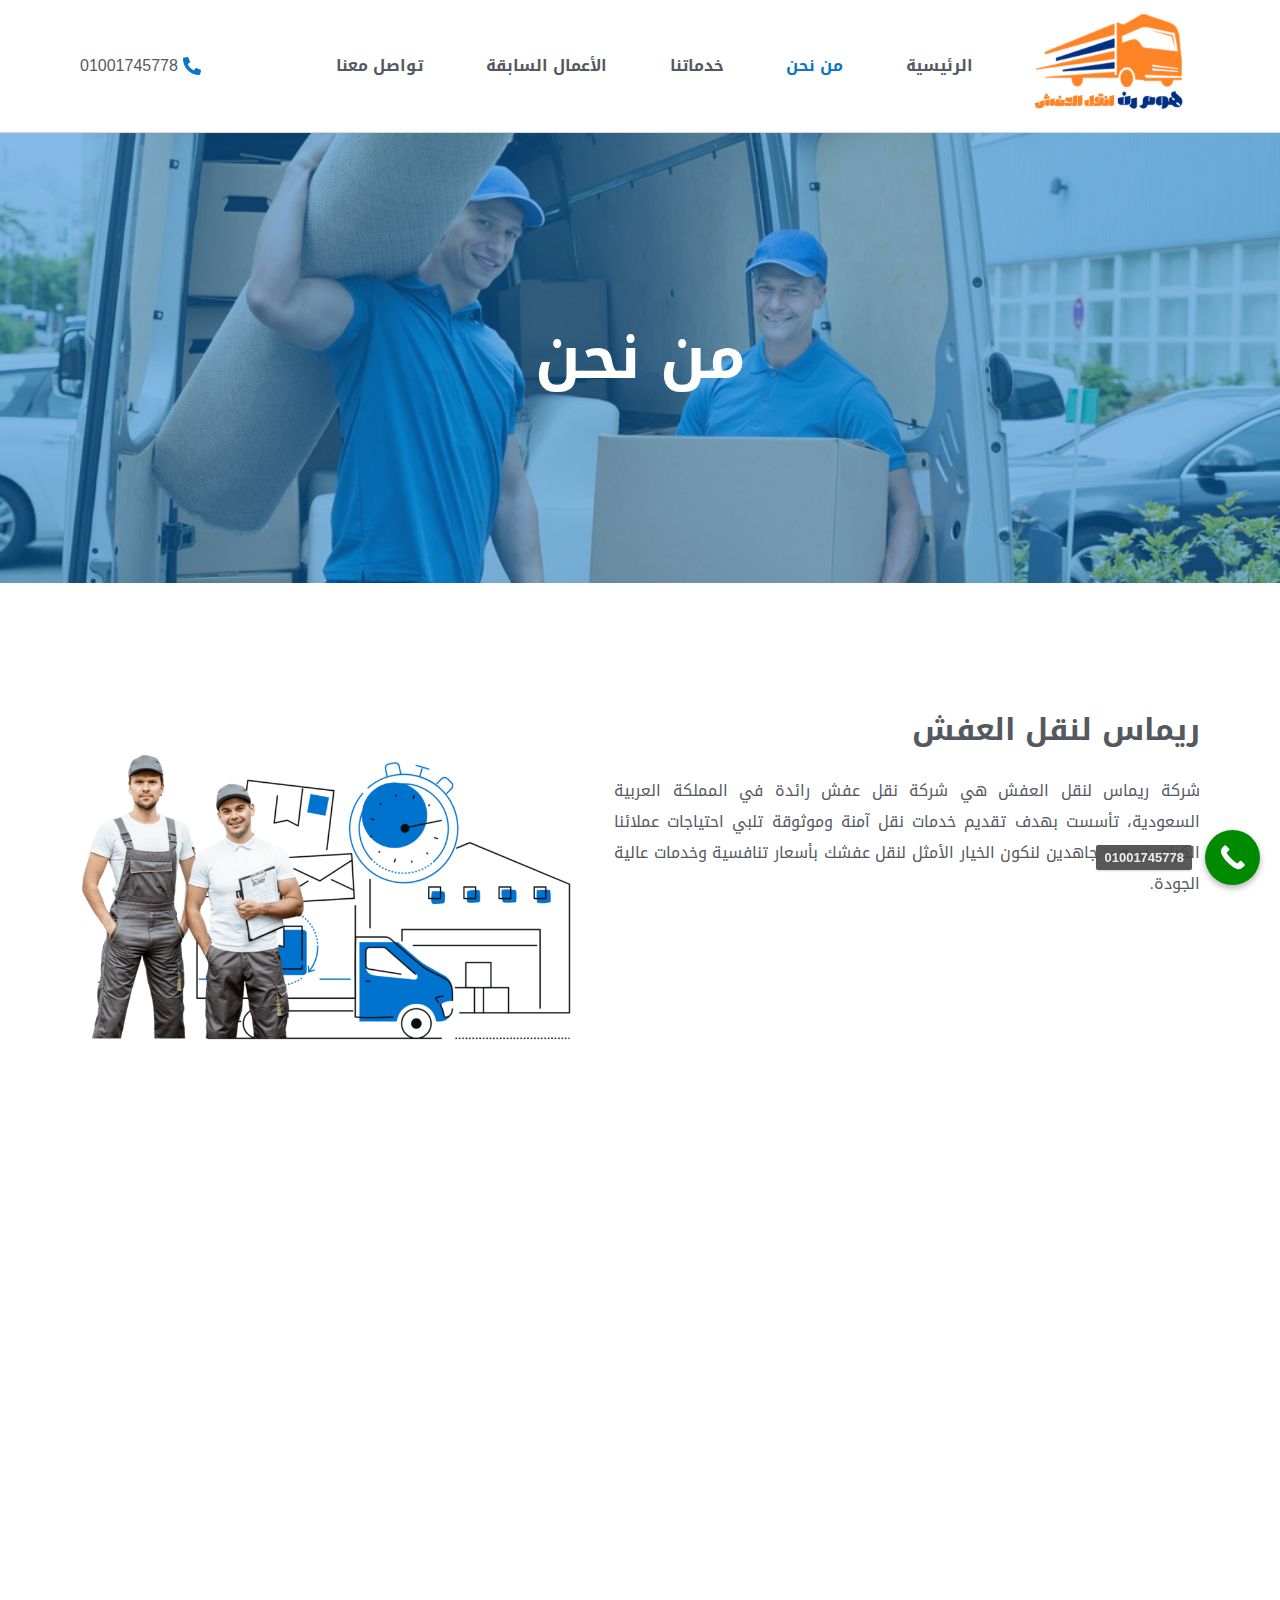
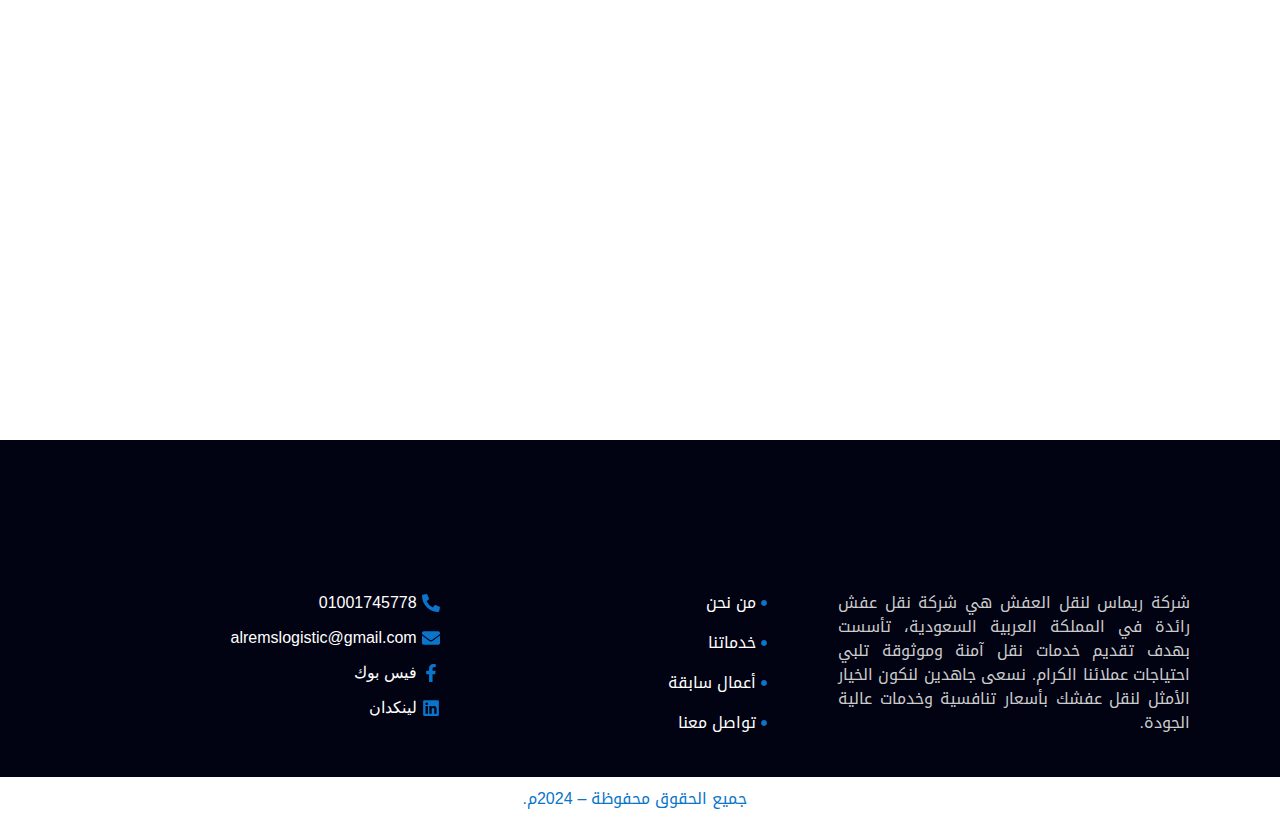
<file: من-نحن/index.htm>
﻿<!doctype html>
<html dir="rtl" lang="ar">
<head><!-- Google Tag Manager --> <script>(function(w,d,s,l,i){w[l]=w[l]||[];w[l].push({'gtm.start': new Date().getTime(),event:'gtm.js'});var f=d.getElementsByTagName(s)[0], j=d.createElement(s),dl=l!='dataLayer'?'&l='+l:'';j.async=true;j.src= 'https://www.googletagmanager.com/gtm.js?id='+i+dl;f.parentNode.insertBefore(j,f); })(window,document,'script','dataLayer','GTM-PNG97BXF');</script> <!-- End Google Tag Manager -->
	<meta charset="UTF-8">
	<meta name="viewport" content="width=device-width, initial-scale=1">
	<link rel="profile" href="https://gmpg.org/xfn/11">
	<title>من نحن &#8211; ريماس لنقل العفش</title>
<meta name='robots' content='max-image-preview:large'>
	<style>img:is([sizes="auto" i], [sizes^="auto," i]) { contain-intrinsic-size: 3000px 1500px }</style>
	<link rel="alternate" type="application/rss+xml" title="ريماس لنقل العفش&laquo; الخلاصة" href="../feed/index.htm">
<link rel="alternate" type="application/rss+xml" title="ريماس لنقل العفش&laquo; خلاصة التعليقات" href="../comments/feed/index.htm">
<script>
window._wpemojiSettings = {"baseUrl":"https:\/\/s.w.org\/images\/core\/emoji\/15.0.3\/72x72\/","ext":".png","svgUrl":"https:\/\/s.w.org\/images\/core\/emoji\/15.0.3\/svg\/","svgExt":".svg","source":{"concatemoji":"https:\/\/alremaslogistic.com\/wp-includes\/js\/wp-emoji-release.min.js?ver=6.7.1"}};
/*! This file is auto-generated */
!function(i,n){var o,s,e;function c(e){try{var t={supportTests:e,timestamp:(new Date).valueOf()};sessionStorage.setItem(o,JSON.stringify(t))}catch(e){}}function p(e,t,n){e.clearRect(0,0,e.canvas.width,e.canvas.height),e.fillText(t,0,0);var t=new Uint32Array(e.getImageData(0,0,e.canvas.width,e.canvas.height).data),r=(e.clearRect(0,0,e.canvas.width,e.canvas.height),e.fillText(n,0,0),new Uint32Array(e.getImageData(0,0,e.canvas.width,e.canvas.height).data));return t.every(function(e,t){return e===r[t]})}function u(e,t,n){switch(t){case"flag":return n(e,"\ud83c\udff3\ufe0f\u200d\u26a7\ufe0f","\ud83c\udff3\ufe0f\u200b\u26a7\ufe0f")?!1:!n(e,"\ud83c\uddfa\ud83c\uddf3","\ud83c\uddfa\u200b\ud83c\uddf3")&&!n(e,"\ud83c\udff4\udb40\udc67\udb40\udc62\udb40\udc65\udb40\udc6e\udb40\udc67\udb40\udc7f","\ud83c\udff4\u200b\udb40\udc67\u200b\udb40\udc62\u200b\udb40\udc65\u200b\udb40\udc6e\u200b\udb40\udc67\u200b\udb40\udc7f");case"emoji":return!n(e,"\ud83d\udc26\u200d\u2b1b","\ud83d\udc26\u200b\u2b1b")}return!1}function f(e,t,n){var r="undefined"!=typeof WorkerGlobalScope&&self instanceof WorkerGlobalScope?new OffscreenCanvas(300,150):i.createElement("canvas"),a=r.getContext("2d",{willReadFrequently:!0}),o=(a.textBaseline="top",a.font="600 32px Arial",{});return e.forEach(function(e){o[e]=t(a,e,n)}),o}function t(e){var t=i.createElement("script");t.src=e,t.defer=!0,i.head.appendChild(t)}"undefined"!=typeof Promise&&(o="wpEmojiSettingsSupports",s=["flag","emoji"],n.supports={everything:!0,everythingExceptFlag:!0},e=new Promise(function(e){i.addEventListener("DOMContentLoaded",e,{once:!0})}),new Promise(function(t){var n=function(){try{var e=JSON.parse(sessionStorage.getItem(o));if("object"==typeof e&&"number"==typeof e.timestamp&&(new Date).valueOf()<e.timestamp+604800&&"object"==typeof e.supportTests)return e.supportTests}catch(e){}return null}();if(!n){if("undefined"!=typeof Worker&&"undefined"!=typeof OffscreenCanvas&&"undefined"!=typeof URL&&URL.createObjectURL&&"undefined"!=typeof Blob)try{var e="postMessage("+f.toString()+"("+[JSON.stringify(s),u.toString(),p.toString()].join(",")+"));",r=new Blob([e],{type:"text/javascript"}),a=new Worker(URL.createObjectURL(r),{name:"wpTestEmojiSupports"});return void(a.onmessage=function(e){c(n=e.data),a.terminate(),t(n)})}catch(e){}c(n=f(s,u,p))}t(n)}).then(function(e){for(var t in e)n.supports[t]=e[t],n.supports.everything=n.supports.everything&&n.supports[t],"flag"!==t&&(n.supports.everythingExceptFlag=n.supports.everythingExceptFlag&&n.supports[t]);n.supports.everythingExceptFlag=n.supports.everythingExceptFlag&&!n.supports.flag,n.DOMReady=!1,n.readyCallback=function(){n.DOMReady=!0}}).then(function(){return e}).then(function(){var e;n.supports.everything||(n.readyCallback(),(e=n.source||{}).concatemoji?t(e.concatemoji):e.wpemoji&&e.twemoji&&(t(e.twemoji),t(e.wpemoji)))}))}((window,document),window._wpemojiSettings);
</script>
<style id='wp-emoji-styles-inline-css'>

	img.wp-smiley, img.emoji {
		display: inline !important;
		border: none !important;
		box-shadow: none !important;
		height: 1em !important;
		width: 1em !important;
		margin: 0 0.07em !important;
		vertical-align: -0.1em !important;
		background: none !important;
		padding: 0 !important;
	}
</style>
<style id='joinchat-button-style-inline-css'>
.wp-block-joinchat-button{border:none!important;text-align:center}.wp-block-joinchat-button figure{display:table;margin:0 auto;padding:0}.wp-block-joinchat-button figcaption{font:normal normal 400 .6em/2em var(--wp--preset--font-family--system-font,sans-serif);margin:0;padding:0}.wp-block-joinchat-button .joinchat-button__qr{background-color:#fff;border:6px solid #25d366;border-radius:30px;box-sizing:content-box;display:block;height:200px;margin:auto;overflow:hidden;padding:10px;width:200px}.wp-block-joinchat-button .joinchat-button__qr canvas,.wp-block-joinchat-button .joinchat-button__qr img{display:block;margin:auto}.wp-block-joinchat-button .joinchat-button__link{align-items:center;background-color:#25d366;border:6px solid #25d366;border-radius:30px;display:inline-flex;flex-flow:row nowrap;justify-content:center;line-height:1.25em;margin:0 auto;text-decoration:none}.wp-block-joinchat-button .joinchat-button__link:before{background:transparent var(--joinchat-ico) no-repeat center;background-size:100%;content:"";display:block;height:1.5em;margin:-.75em .75em -.75em 0;width:1.5em}.wp-block-joinchat-button figure+.joinchat-button__link{margin-top:10px}@media (orientation:landscape)and (min-height:481px),(orientation:portrait)and (min-width:481px){.wp-block-joinchat-button.joinchat-button--qr-only figure+.joinchat-button__link{display:none}}@media (max-width:480px),(orientation:landscape)and (max-height:480px){.wp-block-joinchat-button figure{display:none}}

</style>
<style id='classic-theme-styles-inline-css'>
/*! This file is auto-generated */
.wp-block-button__link{color:#fff;background-color:#32373c;border-radius:9999px;box-shadow:none;text-decoration:none;padding:calc(.667em + 2px) calc(1.333em + 2px);font-size:1.125em}.wp-block-file__button{background:#32373c;color:#fff;text-decoration:none}
</style>
<style id='global-styles-inline-css'>
:root{--wp--preset--aspect-ratio--square: 1;--wp--preset--aspect-ratio--4-3: 4/3;--wp--preset--aspect-ratio--3-4: 3/4;--wp--preset--aspect-ratio--3-2: 3/2;--wp--preset--aspect-ratio--2-3: 2/3;--wp--preset--aspect-ratio--16-9: 16/9;--wp--preset--aspect-ratio--9-16: 9/16;--wp--preset--color--black: #000000;--wp--preset--color--cyan-bluish-gray: #abb8c3;--wp--preset--color--white: #ffffff;--wp--preset--color--pale-pink: #f78da7;--wp--preset--color--vivid-red: #cf2e2e;--wp--preset--color--luminous-vivid-orange: #ff6900;--wp--preset--color--luminous-vivid-amber: #fcb900;--wp--preset--color--light-green-cyan: #7bdcb5;--wp--preset--color--vivid-green-cyan: #00d084;--wp--preset--color--pale-cyan-blue: #8ed1fc;--wp--preset--color--vivid-cyan-blue: #0693e3;--wp--preset--color--vivid-purple: #9b51e0;--wp--preset--gradient--vivid-cyan-blue-to-vivid-purple: linear-gradient(135deg,rgba(6,147,227,1) 0%,rgb(155,81,224) 100%);--wp--preset--gradient--light-green-cyan-to-vivid-green-cyan: linear-gradient(135deg,rgb(122,220,180) 0%,rgb(0,208,130) 100%);--wp--preset--gradient--luminous-vivid-amber-to-luminous-vivid-orange: linear-gradient(135deg,rgba(252,185,0,1) 0%,rgba(255,105,0,1) 100%);--wp--preset--gradient--luminous-vivid-orange-to-vivid-red: linear-gradient(135deg,rgba(255,105,0,1) 0%,rgb(207,46,46) 100%);--wp--preset--gradient--very-light-gray-to-cyan-bluish-gray: linear-gradient(135deg,rgb(238,238,238) 0%,rgb(169,184,195) 100%);--wp--preset--gradient--cool-to-warm-spectrum: linear-gradient(135deg,rgb(74,234,220) 0%,rgb(151,120,209) 20%,rgb(207,42,186) 40%,rgb(238,44,130) 60%,rgb(251,105,98) 80%,rgb(254,248,76) 100%);--wp--preset--gradient--blush-light-purple: linear-gradient(135deg,rgb(255,206,236) 0%,rgb(152,150,240) 100%);--wp--preset--gradient--blush-bordeaux: linear-gradient(135deg,rgb(254,205,165) 0%,rgb(254,45,45) 50%,rgb(107,0,62) 100%);--wp--preset--gradient--luminous-dusk: linear-gradient(135deg,rgb(255,203,112) 0%,rgb(199,81,192) 50%,rgb(65,88,208) 100%);--wp--preset--gradient--pale-ocean: linear-gradient(135deg,rgb(255,245,203) 0%,rgb(182,227,212) 50%,rgb(51,167,181) 100%);--wp--preset--gradient--electric-grass: linear-gradient(135deg,rgb(202,248,128) 0%,rgb(113,206,126) 100%);--wp--preset--gradient--midnight: linear-gradient(135deg,rgb(2,3,129) 0%,rgb(40,116,252) 100%);--wp--preset--font-size--small: 13px;--wp--preset--font-size--medium: 20px;--wp--preset--font-size--large: 36px;--wp--preset--font-size--x-large: 42px;--wp--preset--spacing--20: 0.44rem;--wp--preset--spacing--30: 0.67rem;--wp--preset--spacing--40: 1rem;--wp--preset--spacing--50: 1.5rem;--wp--preset--spacing--60: 2.25rem;--wp--preset--spacing--70: 3.38rem;--wp--preset--spacing--80: 5.06rem;--wp--preset--shadow--natural: 6px 6px 9px rgba(0, 0, 0, 0.2);--wp--preset--shadow--deep: 12px 12px 50px rgba(0, 0, 0, 0.4);--wp--preset--shadow--sharp: 6px 6px 0px rgba(0, 0, 0, 0.2);--wp--preset--shadow--outlined: 6px 6px 0px -3px rgba(255, 255, 255, 1), 6px 6px rgba(0, 0, 0, 1);--wp--preset--shadow--crisp: 6px 6px 0px rgba(0, 0, 0, 1);}:where(.is-layout-flex){gap: 0.5em;}:where(.is-layout-grid){gap: 0.5em;}body .is-layout-flex{display: flex;}.is-layout-flex{flex-wrap: wrap;align-items: center;}.is-layout-flex > :is(*, div){margin: 0;}body .is-layout-grid{display: grid;}.is-layout-grid > :is(*, div){margin: 0;}:where(.wp-block-columns.is-layout-flex){gap: 2em;}:where(.wp-block-columns.is-layout-grid){gap: 2em;}:where(.wp-block-post-template.is-layout-flex){gap: 1.25em;}:where(.wp-block-post-template.is-layout-grid){gap: 1.25em;}.has-black-color{color: var(--wp--preset--color--black) !important;}.has-cyan-bluish-gray-color{color: var(--wp--preset--color--cyan-bluish-gray) !important;}.has-white-color{color: var(--wp--preset--color--white) !important;}.has-pale-pink-color{color: var(--wp--preset--color--pale-pink) !important;}.has-vivid-red-color{color: var(--wp--preset--color--vivid-red) !important;}.has-luminous-vivid-orange-color{color: var(--wp--preset--color--luminous-vivid-orange) !important;}.has-luminous-vivid-amber-color{color: var(--wp--preset--color--luminous-vivid-amber) !important;}.has-light-green-cyan-color{color: var(--wp--preset--color--light-green-cyan) !important;}.has-vivid-green-cyan-color{color: var(--wp--preset--color--vivid-green-cyan) !important;}.has-pale-cyan-blue-color{color: var(--wp--preset--color--pale-cyan-blue) !important;}.has-vivid-cyan-blue-color{color: var(--wp--preset--color--vivid-cyan-blue) !important;}.has-vivid-purple-color{color: var(--wp--preset--color--vivid-purple) !important;}.has-black-background-color{background-color: var(--wp--preset--color--black) !important;}.has-cyan-bluish-gray-background-color{background-color: var(--wp--preset--color--cyan-bluish-gray) !important;}.has-white-background-color{background-color: var(--wp--preset--color--white) !important;}.has-pale-pink-background-color{background-color: var(--wp--preset--color--pale-pink) !important;}.has-vivid-red-background-color{background-color: var(--wp--preset--color--vivid-red) !important;}.has-luminous-vivid-orange-background-color{background-color: var(--wp--preset--color--luminous-vivid-orange) !important;}.has-luminous-vivid-amber-background-color{background-color: var(--wp--preset--color--luminous-vivid-amber) !important;}.has-light-green-cyan-background-color{background-color: var(--wp--preset--color--light-green-cyan) !important;}.has-vivid-green-cyan-background-color{background-color: var(--wp--preset--color--vivid-green-cyan) !important;}.has-pale-cyan-blue-background-color{background-color: var(--wp--preset--color--pale-cyan-blue) !important;}.has-vivid-cyan-blue-background-color{background-color: var(--wp--preset--color--vivid-cyan-blue) !important;}.has-vivid-purple-background-color{background-color: var(--wp--preset--color--vivid-purple) !important;}.has-black-border-color{border-color: var(--wp--preset--color--black) !important;}.has-cyan-bluish-gray-border-color{border-color: var(--wp--preset--color--cyan-bluish-gray) !important;}.has-white-border-color{border-color: var(--wp--preset--color--white) !important;}.has-pale-pink-border-color{border-color: var(--wp--preset--color--pale-pink) !important;}.has-vivid-red-border-color{border-color: var(--wp--preset--color--vivid-red) !important;}.has-luminous-vivid-orange-border-color{border-color: var(--wp--preset--color--luminous-vivid-orange) !important;}.has-luminous-vivid-amber-border-color{border-color: var(--wp--preset--color--luminous-vivid-amber) !important;}.has-light-green-cyan-border-color{border-color: var(--wp--preset--color--light-green-cyan) !important;}.has-vivid-green-cyan-border-color{border-color: var(--wp--preset--color--vivid-green-cyan) !important;}.has-pale-cyan-blue-border-color{border-color: var(--wp--preset--color--pale-cyan-blue) !important;}.has-vivid-cyan-blue-border-color{border-color: var(--wp--preset--color--vivid-cyan-blue) !important;}.has-vivid-purple-border-color{border-color: var(--wp--preset--color--vivid-purple) !important;}.has-vivid-cyan-blue-to-vivid-purple-gradient-background{background: var(--wp--preset--gradient--vivid-cyan-blue-to-vivid-purple) !important;}.has-light-green-cyan-to-vivid-green-cyan-gradient-background{background: var(--wp--preset--gradient--light-green-cyan-to-vivid-green-cyan) !important;}.has-luminous-vivid-amber-to-luminous-vivid-orange-gradient-background{background: var(--wp--preset--gradient--luminous-vivid-amber-to-luminous-vivid-orange) !important;}.has-luminous-vivid-orange-to-vivid-red-gradient-background{background: var(--wp--preset--gradient--luminous-vivid-orange-to-vivid-red) !important;}.has-very-light-gray-to-cyan-bluish-gray-gradient-background{background: var(--wp--preset--gradient--very-light-gray-to-cyan-bluish-gray) !important;}.has-cool-to-warm-spectrum-gradient-background{background: var(--wp--preset--gradient--cool-to-warm-spectrum) !important;}.has-blush-light-purple-gradient-background{background: var(--wp--preset--gradient--blush-light-purple) !important;}.has-blush-bordeaux-gradient-background{background: var(--wp--preset--gradient--blush-bordeaux) !important;}.has-luminous-dusk-gradient-background{background: var(--wp--preset--gradient--luminous-dusk) !important;}.has-pale-ocean-gradient-background{background: var(--wp--preset--gradient--pale-ocean) !important;}.has-electric-grass-gradient-background{background: var(--wp--preset--gradient--electric-grass) !important;}.has-midnight-gradient-background{background: var(--wp--preset--gradient--midnight) !important;}.has-small-font-size{font-size: var(--wp--preset--font-size--small) !important;}.has-medium-font-size{font-size: var(--wp--preset--font-size--medium) !important;}.has-large-font-size{font-size: var(--wp--preset--font-size--large) !important;}.has-x-large-font-size{font-size: var(--wp--preset--font-size--x-large) !important;}
:where(.wp-block-post-template.is-layout-flex){gap: 1.25em;}:where(.wp-block-post-template.is-layout-grid){gap: 1.25em;}
:where(.wp-block-columns.is-layout-flex){gap: 2em;}:where(.wp-block-columns.is-layout-grid){gap: 2em;}
:root :where(.wp-block-pullquote){font-size: 1.5em;line-height: 1.6;}
</style>
<link rel='stylesheet' id='hello-elementor-css' href='../wp-content/themes/hello-elementor/style.min.css?ver=3.0.2' media='all'>
<link rel='stylesheet' id='hello-elementor-theme-style-css' href='../wp-content/themes/hello-elementor/theme.min.css?ver=3.0.2' media='all'>
<link rel='stylesheet' id='hello-elementor-header-footer-css' href='../wp-content/themes/hello-elementor/header-footer.min.css?ver=3.0.2' media='all'>
<link rel='stylesheet' id='elementor-frontend-css' href='../wp-content/plugins/elementor/assets/css/frontend-lite-rtl.min.css?ver=3.21.8' media='all'>
<link rel='stylesheet' id='elementor-post-6-css' href='../wp-content/uploads/elementor/css/post-6.css?ver=1717768687' media='all'>
<link rel='stylesheet' id='swiper-css' href='../wp-content/plugins/elementor/assets/lib/swiper/v8/css/swiper.min.css?ver=8.4.5' media='all'>
<link rel='stylesheet' id='elementor-pro-css' href='../wp-content/plugins/elementor-pro/assets/css/frontend-lite-rtl.min.css?ver=3.21.2' media='all'>
<link rel='stylesheet' id='elementor-global-css' href='../wp-content/uploads/elementor/css/global.css?ver=1717768688' media='all'>
<link rel='stylesheet' id='elementor-post-30-css' href='../wp-content/uploads/elementor/css/post-30.css?ver=1717771731' media='all'>
<link rel='stylesheet' id='elementor-post-211-css' href='../wp-content/uploads/elementor/css/post-211.css?ver=1717768688' media='all'>
<link rel='stylesheet' id='elementor-post-229-css' href='../wp-content/uploads/elementor/css/post-229.css?ver=1717768688' media='all'>
<link rel='stylesheet' id='joinchat-css' href='../wp-content/plugins/creame-whatsapp-me/public/css/joinchat.min.css?ver=5.1.6' media='all'>
<link rel='stylesheet' id='call-now-button-modern-style-css' href='../wp-content/plugins/call-now-button/resources/style/modern.css?ver=1.4.9' media='all'>
<link rel='stylesheet' id='google-fonts-1-css' href='../css?family=Roboto%3A100%2C100italic%2C200%2C200italic%2C300%2C300italic%2C400%2C400italic%2C500%2C500italic%2C600%2C600italic%2C700%2C700italic%2C800%2C800italic%2C900%2C900italic%7CRoboto+Slab%3A100%2C100italic%2C200%2C200italic%2C300%2C300italic%2C400%2C400italic%2C500%2C500italic%2C600%2C600italic%2C700%2C700italic%2C800%2C800italic%2C900%2C900italic&#038;display=swap&#038;ver=6.7.1' media='all'>
<link rel='stylesheet' id='google-earlyaccess-2-css' href='../earlyaccess/droidarabickufi.css?ver=6.7.1' media='all'>
<link rel="preconnect" href="https://fonts.gstatic.com/" crossorigin=""><script src="../wp-includes/js/jquery/jquery.min.js?ver=3.7.1" id="jquery-core-js"></script>
<link rel="https://api.w.org/" href="../wp-json/index.htm"><link rel="alternate" title="JSON" type="application/json" href="../wp-json/wp/v2/pages/30"><link rel="EditURI" type="application/rsd+xml" title="RSD" href="https://alfarouq-moving.online/xmlrpc.php?rsd">
<meta name="generator" content="WordPress 6.7.1">
<link rel="canonical" href="index.htm">
<link rel='shortlink' href='index.htm?p=30'>
<link rel="alternate" title="oEmbed (JSON)" type="application/json+oembed" href="../wp-json/oembed/1.0/embed-2?url=https%3A%2F%2Falremaslogistic.com%2F%25d9%2585%25d9%2586-%25d9%2586%25d8%25ad%25d9%2586%2F">
<link rel="alternate" title="oEmbed (XML)" type="text/xml+oembed" href="../wp-json/oembed/1.0/embed-3?url=https%3A%2F%2Falremaslogistic.com%2F%25d9%2585%25d9%2586-%25d9%2586%25d8%25ad%25d9%2586%2F&#038;format=xml">
<meta name="generator" content="Elementor 3.21.8; features: e_optimized_assets_loading, e_optimized_css_loading, e_font_icon_svg, additional_custom_breakpoints, e_lazyload; settings: css_print_method-external, google_font-enabled, font_display-swap">
			<style>
				.e-con.e-parent:nth-of-type(n+4):not(.e-lazyloaded):not(.e-no-lazyload),
				.e-con.e-parent:nth-of-type(n+4):not(.e-lazyloaded):not(.e-no-lazyload) * {
					background-image: none !important;
				}
				@media screen and (max-height: 1024px) {
					.e-con.e-parent:nth-of-type(n+3):not(.e-lazyloaded):not(.e-no-lazyload),
					.e-con.e-parent:nth-of-type(n+3):not(.e-lazyloaded):not(.e-no-lazyload) * {
						background-image: none !important;
					}
				}
				@media screen and (max-height: 640px) {
					.e-con.e-parent:nth-of-type(n+2):not(.e-lazyloaded):not(.e-no-lazyload),
					.e-con.e-parent:nth-of-type(n+2):not(.e-lazyloaded):not(.e-no-lazyload) * {
						background-image: none !important;
					}
				}
			</style>
			<link rel="icon" href="../wp-content/uploads/2024/05/cropped-%D8%A7%D9%84%D8%B1%D9%8A%D9%85%D8%A7%D8%B3-32x32.png" sizes="32x32">
<link rel="icon" href="../wp-content/uploads/2024/05/cropped-%D8%A7%D9%84%D8%B1%D9%8A%D9%85%D8%A7%D8%B3-192x192.png" sizes="192x192">
<link rel="apple-touch-icon" href="../wp-content/uploads/2024/05/cropped-%D8%A7%D9%84%D8%B1%D9%8A%D9%85%D8%A7%D8%B3-180x180.png">
<meta name="msapplication-TileImage" content="https://alfarouq-moving.online/wp-content/uploads/2024/05/cropped-الريماس-270x270.png">
		<style id="wp-custom-css">
			

/** Start Block Kit CSS: 135-3-c665d4805631b9a8bf464e65129b2f58 **/

.envato-block__preview{overflow: visible;}

/** End Block Kit CSS: 135-3-c665d4805631b9a8bf464e65129b2f58 **/

		</style>
		</head>
<body class="rtl page-template page-template-elementor_header_footer page page-id-30 elementor-default elementor-template-full-width elementor-kit-6 elementor-page elementor-page-30">


<a class="skip-link screen-reader-text" href="#content">Skip to content</a><!-- Google Tag Manager (noscript) --> <noscript><iframe src="https://www.googletagmanager.com/ns.html?id=GTM-PNG97BXF" height="0" width="0" style="display:none;visibility:hidden"></iframe></noscript> <!-- End Google Tag Manager (noscript) -->

		<div data-elementor-type="header" data-elementor-id="211" class="elementor elementor-211 elementor-location-header" data-elementor-post-type="elementor_library">
					<section class="elementor-section elementor-top-section elementor-element elementor-element-236bd62f elementor-section-stretched elementor-section-boxed elementor-section-height-default elementor-section-height-default" data-id="236bd62f" data-element_type="section" data-settings="{&quot;background_background&quot;:&quot;classic&quot;,&quot;stretch_section&quot;:&quot;section-stretched&quot;}">
						<div class="elementor-container elementor-column-gap-default">
					<div class="elementor-column elementor-col-25 elementor-top-column elementor-element elementor-element-bc73c3c" data-id="bc73c3c" data-element_type="column">
			<div class="elementor-widget-wrap elementor-element-populated">
						<div class="elementor-element elementor-element-0f88946 elementor-widget elementor-widget-image" data-id="0f88946" data-element_type="widget" data-widget_type="image.default">
				<div class="elementor-widget-container">
			<style>/*! elementor - v3.21.0 - 26-05-2024 */
.elementor-widget-image{text-align:center}.elementor-widget-image a{display:inline-block}.elementor-widget-image a img[src$=".svg"]{width:48px}.elementor-widget-image img{vertical-align:middle;display:inline-block}</style>											<a href="../index.htm">
							<img width="369" height="135" src="../wp-content/uploads/2024/05/%D8%A7%D9%84%D8%B1%D9%8A%D9%85%D8%A7%D8%B3.png" class="attachment-large size-large wp-image-208" alt="" srcset="../wp-content/uploads/2024/05/%D8%A7%D9%84%D8%B1%D9%8A%D9%85%D8%A7%D8%B3.png 369w, ../wp-content/uploads/2024/05/%D8%A7%D9%84%D8%B1%D9%8A%D9%85%D8%A7%D8%B3-300x110.png 300w" sizes="(max-width: 369px) 100vw, 369px">								</a>
													</div>
				</div>
					</div>
		</div>
				<div class="elementor-column elementor-col-50 elementor-top-column elementor-element elementor-element-512a3c85" data-id="512a3c85" data-element_type="column">
			<div class="elementor-widget-wrap elementor-element-populated">
						<div class="elementor-element elementor-element-446ae91 elementor-nav-menu__align-justify elementor-nav-menu--stretch elementor-nav-menu__text-align-center elementor-nav-menu--dropdown-tablet elementor-nav-menu--toggle elementor-nav-menu--burger elementor-widget elementor-widget-nav-menu" data-id="446ae91" data-element_type="widget" data-settings="{&quot;full_width&quot;:&quot;stretch&quot;,&quot;layout&quot;:&quot;horizontal&quot;,&quot;submenu_icon&quot;:{&quot;value&quot;:&quot;&lt;svg class=\&quot;e-font-icon-svg e-fas-caret-down\&quot; viewBox=\&quot;0 0 320 512\&quot; xmlns=\&quot;http:\/\/www.w3.org\/2000\/svg\&quot;&gt;&lt;path d=\&quot;M31.3 192h257.3c17.8 0 26.7 21.5 14.1 34.1L174.1 354.8c-7.8 7.8-20.5 7.8-28.3 0L17.2 226.1C4.6 213.5 13.5 192 31.3 192z\&quot;&gt;&lt;\/path&gt;&lt;\/svg&gt;&quot;,&quot;library&quot;:&quot;fa-solid&quot;},&quot;toggle&quot;:&quot;burger&quot;}" data-widget_type="nav-menu.default">
				<div class="elementor-widget-container">
			<link rel="stylesheet" href="../wp-content/plugins/elementor-pro/assets/css/widget-nav-menu-rtl.min.css">			<nav class="elementor-nav-menu--main elementor-nav-menu__container elementor-nav-menu--layout-horizontal e--pointer-none">
				<ul id="menu-1-446ae91" class="elementor-nav-menu"><li class="menu-item menu-item-type-post_type menu-item-object-page menu-item-home menu-item-222"><a href="../index.htm" class="elementor-item">الرئيسية</a></li>
<li class="menu-item menu-item-type-post_type menu-item-object-page current-menu-item page_item page-item-30 current_page_item menu-item-221"><a href="index.htm" aria-current="page" class="elementor-item elementor-item-active">من نحن</a></li>
<li class="menu-item menu-item-type-post_type menu-item-object-page menu-item-218"><a href="../%D8%AE%D8%AF%D9%85%D8%A7%D8%AA%D9%86%D8%A7/index.htm" class="elementor-item">خدماتنا</a></li>
<li class="menu-item menu-item-type-post_type menu-item-object-page menu-item-220"><a href="../%D8%A7%D9%84%D8%A3%D8%B9%D9%85%D8%A7%D9%84-%D8%A7%D9%84%D8%B3%D8%A7%D8%A8%D9%82%D8%A9/index.htm" class="elementor-item">الأعمال السابقة</a></li>
<li class="menu-item menu-item-type-post_type menu-item-object-page menu-item-219"><a href="../%D8%AA%D9%88%D8%A7%D8%B5%D9%84-%D9%85%D8%B9%D9%86%D8%A7/index.htm" class="elementor-item">تواصل معنا</a></li>
</ul>			</nav>
					<div class="elementor-menu-toggle" role="button" tabindex="0" aria-label="Menu Toggle" aria-expanded="false">
			<svg aria-hidden="true" role="presentation" class="elementor-menu-toggle__icon--open e-font-icon-svg e-eicon-menu-bar" viewbox="0 0 1000 1000" xmlns="http://www.w3.org/2000/svg"><path d="M104 333H896C929 333 958 304 958 271S929 208 896 208H104C71 208 42 237 42 271S71 333 104 333ZM104 583H896C929 583 958 554 958 521S929 458 896 458H104C71 458 42 487 42 521S71 583 104 583ZM104 833H896C929 833 958 804 958 771S929 708 896 708H104C71 708 42 737 42 771S71 833 104 833Z"></path></svg><svg aria-hidden="true" role="presentation" class="elementor-menu-toggle__icon--close e-font-icon-svg e-eicon-close" viewbox="0 0 1000 1000" xmlns="http://www.w3.org/2000/svg"><path d="M742 167L500 408 258 167C246 154 233 150 217 150 196 150 179 158 167 167 154 179 150 196 150 212 150 229 154 242 171 254L408 500 167 742C138 771 138 800 167 829 196 858 225 858 254 829L496 587 738 829C750 842 767 846 783 846 800 846 817 842 829 829 842 817 846 804 846 783 846 767 842 750 829 737L588 500 833 258C863 229 863 200 833 171 804 137 775 137 742 167Z"></path></svg>			<span class="elementor-screen-only">Menu</span>
		</div>
					<nav class="elementor-nav-menu--dropdown elementor-nav-menu__container" aria-hidden="true">
				<ul id="menu-2-446ae91" class="elementor-nav-menu"><li class="menu-item menu-item-type-post_type menu-item-object-page menu-item-home menu-item-222"><a href="../index.htm" class="elementor-item" tabindex="-1">الرئيسية</a></li>
<li class="menu-item menu-item-type-post_type menu-item-object-page current-menu-item page_item page-item-30 current_page_item menu-item-221"><a href="index.htm" aria-current="page" class="elementor-item elementor-item-active" tabindex="-1">من نحن</a></li>
<li class="menu-item menu-item-type-post_type menu-item-object-page menu-item-218"><a href="../%D8%AE%D8%AF%D9%85%D8%A7%D8%AA%D9%86%D8%A7/index.htm" class="elementor-item" tabindex="-1">خدماتنا</a></li>
<li class="menu-item menu-item-type-post_type menu-item-object-page menu-item-220"><a href="../%D8%A7%D9%84%D8%A3%D8%B9%D9%85%D8%A7%D9%84-%D8%A7%D9%84%D8%B3%D8%A7%D8%A8%D9%82%D8%A9/index.htm" class="elementor-item" tabindex="-1">الأعمال السابقة</a></li>
<li class="menu-item menu-item-type-post_type menu-item-object-page menu-item-219"><a href="../%D8%AA%D9%88%D8%A7%D8%B5%D9%84-%D9%85%D8%B9%D9%86%D8%A7/index.htm" class="elementor-item" tabindex="-1">تواصل معنا</a></li>
</ul>			</nav>
				</div>
				</div>
					</div>
		</div>
				<div class="elementor-column elementor-col-25 elementor-top-column elementor-element elementor-element-20d83bc5" data-id="20d83bc5" data-element_type="column">
			<div class="elementor-widget-wrap elementor-element-populated">
						<div class="elementor-element elementor-element-72ab2b7 elementor-align-left elementor-widget-mobile__width-initial elementor-icon-list--layout-traditional elementor-list-item-link-full_width elementor-widget elementor-widget-icon-list" data-id="72ab2b7" data-element_type="widget" data-widget_type="icon-list.default">
				<div class="elementor-widget-container">
			<link rel="stylesheet" href="../wp-content/plugins/elementor/assets/css/widget-icon-list-rtl.min.css">		<ul class="elementor-icon-list-items">
							<li class="elementor-icon-list-item">
											<a href="tel:01001745778">

												<span class="elementor-icon-list-icon">
							<svg aria-hidden="true" class="e-font-icon-svg e-fas-phone-alt" viewbox="0 0 512 512" xmlns="http://www.w3.org/2000/svg"><path d="M497.39 361.8l-112-48a24 24 0 0 0-28 6.9l-49.6 60.6A370.66 370.66 0 0 1 130.6 204.11l60.6-49.6a23.94 23.94 0 0 0 6.9-28l-48-112A24.16 24.16 0 0 0 122.6.61l-104 24A24 24 0 0 0 0 48c0 256.5 207.9 464 464 464a24 24 0 0 0 23.4-18.6l24-104a24.29 24.29 0 0 0-14.01-27.6z"></path></svg>						</span>
										<span class="elementor-icon-list-text">01001745778</span>
											</a>
									</li>
						</ul>
				</div>
				</div>
					</div>
		</div>
					</div>
		</section>
				</div>
				<div data-elementor-type="wp-page" data-elementor-id="30" class="elementor elementor-30" data-elementor-post-type="page">
				<div class="elementor-element elementor-element-90f77b8 e-flex e-con-boxed e-con e-parent" data-id="90f77b8" data-element_type="container" data-settings="{&quot;background_background&quot;:&quot;classic&quot;}">
					<div class="e-con-inner">
				<div class="elementor-element elementor-element-62c414f elementor-widget elementor-widget-heading" data-id="62c414f" data-element_type="widget" data-widget_type="heading.default">
				<div class="elementor-widget-container">
			<style>/*! elementor - v3.21.0 - 26-05-2024 */
.elementor-heading-title{padding:0;margin:0;line-height:1}.elementor-widget-heading .elementor-heading-title[class*=elementor-size-]>a{color:inherit;font-size:inherit;line-height:inherit}.elementor-widget-heading .elementor-heading-title.elementor-size-small{font-size:15px}.elementor-widget-heading .elementor-heading-title.elementor-size-medium{font-size:19px}.elementor-widget-heading .elementor-heading-title.elementor-size-large{font-size:29px}.elementor-widget-heading .elementor-heading-title.elementor-size-xl{font-size:39px}.elementor-widget-heading .elementor-heading-title.elementor-size-xxl{font-size:59px}</style><h1 class="elementor-heading-title elementor-size-default">من نحن</h1>		</div>
				</div>
					</div>
				</div>
				<section class="elementor-section elementor-top-section elementor-element elementor-element-1381dbb elementor-section-boxed elementor-section-height-default elementor-section-height-default" data-id="1381dbb" data-element_type="section">
						<div class="elementor-container elementor-column-gap-default">
					<div class="elementor-column elementor-col-50 elementor-top-column elementor-element elementor-element-3babe13" data-id="3babe13" data-element_type="column">
			<div class="elementor-widget-wrap elementor-element-populated">
						<div class="elementor-element elementor-element-3b2f8a2 elementor-invisible elementor-widget elementor-widget-heading" data-id="3b2f8a2" data-element_type="widget" data-settings="{&quot;_animation&quot;:&quot;fadeInUp&quot;}" data-widget_type="heading.default">
				<div class="elementor-widget-container">
			<h1 class="elementor-heading-title elementor-size-default">ريماس لنقل العفش</h1>		</div>
				</div>
				<div class="elementor-element elementor-element-c367798 elementor-invisible elementor-widget elementor-widget-text-editor" data-id="c367798" data-element_type="widget" data-settings="{&quot;_animation&quot;:&quot;fadeInUp&quot;}" data-widget_type="text-editor.default">
				<div class="elementor-widget-container">
			<style>/*! elementor - v3.21.0 - 26-05-2024 */
.elementor-widget-text-editor.elementor-drop-cap-view-stacked .elementor-drop-cap{background-color:#69727d;color:#fff}.elementor-widget-text-editor.elementor-drop-cap-view-framed .elementor-drop-cap{color:#69727d;border:3px solid;background-color:transparent}.elementor-widget-text-editor:not(.elementor-drop-cap-view-default) .elementor-drop-cap{margin-top:8px}.elementor-widget-text-editor:not(.elementor-drop-cap-view-default) .elementor-drop-cap-letter{width:1em;height:1em}.elementor-widget-text-editor .elementor-drop-cap{float:right;text-align:center;line-height:1;font-size:50px}.elementor-widget-text-editor .elementor-drop-cap-letter{display:inline-block}</style>				<p>شركة ريماس لنقل العفش هي شركة نقل عفش رائدة في المملكة العربية السعودية، تأسست بهدف تقديم خدمات نقل آمنة وموثوقة تلبي احتياجات عملائنا الكرام. نسعى جاهدين لنكون الخيار الأمثل لنقل عفشك بأسعار تنافسية وخدمات عالية الجودة.</p>						</div>
				</div>
				<div class="elementor-element elementor-element-24d0fbb elementor-invisible elementor-widget elementor-widget-text-editor" data-id="24d0fbb" data-element_type="widget" data-settings="{&quot;_animation&quot;:&quot;fadeInUp&quot;}" data-widget_type="text-editor.default">
				<div class="elementor-widget-container">
							<p><strong>نحن ملتزمون بتقديم أفضل خدمات نقل العفش في المملكة العربية السعودية. اتصل بنا اليوم للحصول على عرض أسعار مجاني!</strong></p>						</div>
				</div>
				<div class="elementor-element elementor-element-46be334 elementor-mobile-align-justify elementor-invisible elementor-widget elementor-widget-button" data-id="46be334" data-element_type="widget" data-settings="{&quot;_animation&quot;:&quot;fadeInUp&quot;}" data-widget_type="button.default">
				<div class="elementor-widget-container">
					<div class="elementor-button-wrapper">
			<a class="elementor-button elementor-button-link elementor-size-lg" href="../%D8%AA%D9%88%D8%A7%D8%B5%D9%84-%D9%85%D8%B9%D9%86%D8%A7/index.htm">
						<span class="elementor-button-content-wrapper">
						<span class="elementor-button-icon elementor-align-icon-right">
				<svg aria-hidden="true" class="e-font-icon-svg e-far-bell" viewbox="0 0 448 512" xmlns="http://www.w3.org/2000/svg"><path d="M439.39 362.29c-19.32-20.76-55.47-51.99-55.47-154.29 0-77.7-54.48-139.9-127.94-155.16V32c0-17.67-14.32-32-31.98-32s-31.98 14.33-31.98 32v20.84C118.56 68.1 64.08 130.3 64.08 208c0 102.3-36.15 133.53-55.47 154.29-6 6.45-8.66 14.16-8.61 21.71.11 16.4 12.98 32 32.1 32h383.8c19.12 0 32-15.6 32.1-32 .05-7.55-2.61-15.27-8.61-21.71zM67.53 368c21.22-27.97 44.42-74.33 44.53-159.42 0-.2-.06-.38-.06-.58 0-61.86 50.14-112 112-112s112 50.14 112 112c0 .2-.06.38-.06.58.11 85.1 23.31 131.46 44.53 159.42H67.53zM224 512c35.32 0 63.97-28.65 63.97-64H160.03c0 35.35 28.65 64 63.97 64z"></path></svg>			</span>
									<span class="elementor-button-text">تواصل معنا الان</span>
					</span>
					</a>
		</div>
				</div>
				</div>
					</div>
		</div>
				<div class="elementor-column elementor-col-50 elementor-top-column elementor-element elementor-element-57933e6" data-id="57933e6" data-element_type="column">
			<div class="elementor-widget-wrap elementor-element-populated">
						<div class="elementor-element elementor-element-ff068dd elementor-invisible elementor-widget elementor-widget-image" data-id="ff068dd" data-element_type="widget" data-settings="{&quot;_animation&quot;:&quot;fadeIn&quot;}" data-widget_type="image.default">
				<div class="elementor-widget-container">
													<img fetchpriority="high" decoding="async" width="800" height="465" src="../wp-content/uploads/2024/05/Asset-053-800x465-1.png" class="attachment-large size-large wp-image-46" alt="" srcset="../wp-content/uploads/2024/05/Asset-053-800x465-1.png 800w, ../wp-content/uploads/2024/05/Asset-053-800x465-1-300x174.png 300w, ../wp-content/uploads/2024/05/Asset-053-800x465-1-768x446.png 768w" sizes="(max-width: 800px) 100vw, 800px">													</div>
				</div>
					</div>
		</div>
					</div>
		</section>
				<section class="elementor-section elementor-top-section elementor-element elementor-element-294103e elementor-section-boxed elementor-section-height-default elementor-section-height-default" data-id="294103e" data-element_type="section">
						<div class="elementor-container elementor-column-gap-default">
					<div class="elementor-column elementor-col-25 elementor-top-column elementor-element elementor-element-dbfdd9c" data-id="dbfdd9c" data-element_type="column">
			<div class="elementor-widget-wrap elementor-element-populated">
						<div class="elementor-element elementor-element-284235b elementor-position-top elementor-invisible elementor-widget elementor-widget-image-box" data-id="284235b" data-element_type="widget" data-settings="{&quot;_animation&quot;:&quot;fadeInUp&quot;}" data-widget_type="image-box.default">
				<div class="elementor-widget-container">
			<style>/*! elementor - v3.21.0 - 26-05-2024 */
.elementor-widget-image-box .elementor-image-box-content{width:100%}@media (min-width:768px){.elementor-widget-image-box.elementor-position-left .elementor-image-box-wrapper,.elementor-widget-image-box.elementor-position-right .elementor-image-box-wrapper{display:flex}.elementor-widget-image-box.elementor-position-right .elementor-image-box-wrapper{text-align:end;flex-direction:row}.elementor-widget-image-box.elementor-position-left .elementor-image-box-wrapper{text-align:start;flex-direction:row-reverse}.elementor-widget-image-box.elementor-position-top .elementor-image-box-img{margin:auto}.elementor-widget-image-box.elementor-vertical-align-top .elementor-image-box-wrapper{align-items:flex-start}.elementor-widget-image-box.elementor-vertical-align-middle .elementor-image-box-wrapper{align-items:center}.elementor-widget-image-box.elementor-vertical-align-bottom .elementor-image-box-wrapper{align-items:flex-end}}@media (max-width:767px){.elementor-widget-image-box .elementor-image-box-img{margin-left:auto!important;margin-right:auto!important;margin-bottom:15px}}.elementor-widget-image-box .elementor-image-box-img{display:inline-block}.elementor-widget-image-box .elementor-image-box-title a{color:inherit}.elementor-widget-image-box .elementor-image-box-wrapper{text-align:center}.elementor-widget-image-box .elementor-image-box-description{margin:0}</style><div class="elementor-image-box-wrapper"><figure class="elementor-image-box-img"><img decoding="async" width="240" height="240" src="../wp-content/uploads/2024/05/Asset-035.png" class="attachment-full size-full wp-image-64" alt="" srcset="../wp-content/uploads/2024/05/Asset-035.png 240w, ../wp-content/uploads/2024/05/Asset-035-150x150.png 150w" sizes="(max-width: 240px) 100vw, 240px"></figure><div class="elementor-image-box-content"><h3 class="elementor-image-box-title">أسطول نقل حديث</h3></div></div>		</div>
				</div>
					</div>
		</div>
				<div class="elementor-column elementor-col-25 elementor-top-column elementor-element elementor-element-e121002" data-id="e121002" data-element_type="column">
			<div class="elementor-widget-wrap elementor-element-populated">
						<div class="elementor-element elementor-element-ded1f42 elementor-position-top elementor-invisible elementor-widget elementor-widget-image-box" data-id="ded1f42" data-element_type="widget" data-settings="{&quot;_animation&quot;:&quot;fadeInUp&quot;}" data-widget_type="image-box.default">
				<div class="elementor-widget-container">
			<div class="elementor-image-box-wrapper"><figure class="elementor-image-box-img"><img loading="lazy" decoding="async" width="240" height="240" src="../wp-content/uploads/2024/05/Asset-041.png" class="attachment-full size-full wp-image-65" alt="" srcset="../wp-content/uploads/2024/05/Asset-041.png 240w, ../wp-content/uploads/2024/05/Asset-041-150x150.png 150w" sizes="(max-width: 240px) 100vw, 240px"></figure><div class="elementor-image-box-content"><h3 class="elementor-image-box-title">عمل علي مدار الساعة</h3></div></div>		</div>
				</div>
					</div>
		</div>
				<div class="elementor-column elementor-col-25 elementor-top-column elementor-element elementor-element-75fc549" data-id="75fc549" data-element_type="column">
			<div class="elementor-widget-wrap elementor-element-populated">
						<div class="elementor-element elementor-element-56c529f elementor-position-top elementor-invisible elementor-widget elementor-widget-image-box" data-id="56c529f" data-element_type="widget" data-settings="{&quot;_animation&quot;:&quot;fadeInUp&quot;}" data-widget_type="image-box.default">
				<div class="elementor-widget-container">
			<div class="elementor-image-box-wrapper"><figure class="elementor-image-box-img"><img loading="lazy" decoding="async" width="240" height="240" src="../wp-content/uploads/2024/05/Asset-044.png" class="attachment-full size-full wp-image-66" alt="" srcset="../wp-content/uploads/2024/05/Asset-044.png 240w, ../wp-content/uploads/2024/05/Asset-044-150x150.png 150w" sizes="(max-width: 240px) 100vw, 240px"></figure><div class="elementor-image-box-content"><h3 class="elementor-image-box-title">تجهيزات عالية الجودة</h3></div></div>		</div>
				</div>
					</div>
		</div>
				<div class="elementor-column elementor-col-25 elementor-top-column elementor-element elementor-element-db4813f" data-id="db4813f" data-element_type="column">
			<div class="elementor-widget-wrap elementor-element-populated">
						<div class="elementor-element elementor-element-4a49a38 elementor-position-top elementor-invisible elementor-widget elementor-widget-image-box" data-id="4a49a38" data-element_type="widget" data-settings="{&quot;_animation&quot;:&quot;fadeInUp&quot;}" data-widget_type="image-box.default">
				<div class="elementor-widget-container">
			<div class="elementor-image-box-wrapper"><figure class="elementor-image-box-img"><img loading="lazy" decoding="async" width="240" height="240" src="../wp-content/uploads/2024/05/Asset-045.png" class="attachment-full size-full wp-image-67" alt="" srcset="../wp-content/uploads/2024/05/Asset-045.png 240w, ../wp-content/uploads/2024/05/Asset-045-150x150.png 150w" sizes="(max-width: 240px) 100vw, 240px"></figure><div class="elementor-image-box-content"><h3 class="elementor-image-box-title">توصيل من الباب للباب</h3></div></div>		</div>
				</div>
					</div>
		</div>
					</div>
		</section>
				<section class="elementor-section elementor-top-section elementor-element elementor-element-6cc368d elementor-section-boxed elementor-section-height-default elementor-section-height-default" data-id="6cc368d" data-element_type="section">
						<div class="elementor-container elementor-column-gap-default">
					<div class="elementor-column elementor-col-50 elementor-top-column elementor-element elementor-element-0948e25" data-id="0948e25" data-element_type="column">
			<div class="elementor-widget-wrap elementor-element-populated">
						<div class="elementor-element elementor-element-1ba7e6f elementor-invisible elementor-widget elementor-widget-heading" data-id="1ba7e6f" data-element_type="widget" data-settings="{&quot;_animation&quot;:&quot;fadeInUp&quot;}" data-widget_type="heading.default">
				<div class="elementor-widget-container">
			<h1 class="elementor-heading-title elementor-size-default">لماذا تختار التعامل معنا؟</h1>		</div>
				</div>
				<div class="elementor-element elementor-element-ab85957 elementor-invisible elementor-widget elementor-widget-text-editor" data-id="ab85957" data-element_type="widget" data-settings="{&quot;_animation&quot;:&quot;fadeInUp&quot;}" data-widget_type="text-editor.default">
				<div class="elementor-widget-container">
							<ul data-sourcepos="26:1-31:0">
 	<li data-sourcepos="26:1-26:54"><strong>خبرة واسعة:</strong> نتمتع بخبرة واسعة في مجال نقل العفش.</li>
 	<li data-sourcepos="27:1-27:64"><strong>مهنية عالية:</strong> نعمل بمهنية عالية ونلتزم بأعلى معايير الجودة.</li>
 	<li data-sourcepos="28:1-28:72"><strong>موثوقية:</strong> نحن شركة موثوقة يمكنك الاعتماد عليها لنقل ممتلكاتك بأمان.</li>
 	<li data-sourcepos="29:1-29:64"><strong>أسعار تنافسية:</strong> نقدم أسعارًا تنافسية تناسب جميع الميزانيات.</li>
 	<li data-sourcepos="30:1-31:0"><strong>خدمة عملاء مميزة:</strong> لدينا فريق خدمة عملاء متميز جاهز دائمًا لتلقي استفساراتكم والإجابة على أسئلتكم.</li>
</ul>
						</div>
				</div>
					</div>
		</div>
				<div class="elementor-column elementor-col-50 elementor-top-column elementor-element elementor-element-98a8b25" data-id="98a8b25" data-element_type="column">
			<div class="elementor-widget-wrap elementor-element-populated">
						<div class="elementor-element elementor-element-97cb0d4 elementor-invisible elementor-widget elementor-widget-image" data-id="97cb0d4" data-element_type="widget" data-settings="{&quot;_animation&quot;:&quot;fadeIn&quot;}" data-widget_type="image.default">
				<div class="elementor-widget-container">
													<img loading="lazy" decoding="async" width="800" height="680" src="../wp-content/uploads/2024/05/Asset-016-800x680-1.png" class="attachment-large size-large wp-image-93" alt="" srcset="../wp-content/uploads/2024/05/Asset-016-800x680-1.png 800w, ../wp-content/uploads/2024/05/Asset-016-800x680-1-300x255.png 300w, ../wp-content/uploads/2024/05/Asset-016-800x680-1-768x653.png 768w" sizes="(max-width: 800px) 100vw, 800px">													</div>
				</div>
					</div>
		</div>
					</div>
		</section>
				</div>
				<div data-elementor-type="footer" data-elementor-id="229" class="elementor elementor-229 elementor-location-footer" data-elementor-post-type="elementor_library">
					<section class="elementor-section elementor-top-section elementor-element elementor-element-2af53cd4 elementor-section-boxed elementor-section-height-default elementor-section-height-default" data-id="2af53cd4" data-element_type="section" data-settings="{&quot;background_background&quot;:&quot;classic&quot;}">
						<div class="elementor-container elementor-column-gap-default">
					<div class="elementor-column elementor-col-33 elementor-top-column elementor-element elementor-element-6e89c2bf" data-id="6e89c2bf" data-element_type="column">
			<div class="elementor-widget-wrap elementor-element-populated">
						<div class="elementor-element elementor-element-2432d599 elementor-invisible elementor-widget elementor-widget-heading" data-id="2432d599" data-element_type="widget" data-settings="{&quot;_animation&quot;:&quot;fadeIn&quot;}" data-widget_type="heading.default">
				<div class="elementor-widget-container">
			<h4 class="elementor-heading-title elementor-size-default">نبذة عنا</h4>		</div>
				</div>
				<div class="elementor-element elementor-element-7e0fb7d7 elementor-widget-divider--view-line elementor-invisible elementor-widget elementor-widget-divider" data-id="7e0fb7d7" data-element_type="widget" data-settings="{&quot;_animation&quot;:&quot;fadeIn&quot;}" data-widget_type="divider.default">
				<div class="elementor-widget-container">
			<style>/*! elementor - v3.21.0 - 26-05-2024 */
.elementor-widget-divider{--divider-border-style:none;--divider-border-width:1px;--divider-color:#0c0d0e;--divider-icon-size:20px;--divider-element-spacing:10px;--divider-pattern-height:24px;--divider-pattern-size:20px;--divider-pattern-url:none;--divider-pattern-repeat:repeat-x}.elementor-widget-divider .elementor-divider{display:flex}.elementor-widget-divider .elementor-divider__text{font-size:15px;line-height:1;max-width:95%}.elementor-widget-divider .elementor-divider__element{margin:0 var(--divider-element-spacing);flex-shrink:0}.elementor-widget-divider .elementor-icon{font-size:var(--divider-icon-size)}.elementor-widget-divider .elementor-divider-separator{display:flex;margin:0;direction:ltr}.elementor-widget-divider--view-line_icon .elementor-divider-separator,.elementor-widget-divider--view-line_text .elementor-divider-separator{align-items:center}.elementor-widget-divider--view-line_icon .elementor-divider-separator:after,.elementor-widget-divider--view-line_icon .elementor-divider-separator:before,.elementor-widget-divider--view-line_text .elementor-divider-separator:after,.elementor-widget-divider--view-line_text .elementor-divider-separator:before{display:block;content:"";border-block-end:0;flex-grow:1;border-block-start:var(--divider-border-width) var(--divider-border-style) var(--divider-color)}.elementor-widget-divider--element-align-left .elementor-divider .elementor-divider-separator>.elementor-divider__svg:first-of-type{flex-grow:0;flex-shrink:100}.elementor-widget-divider--element-align-left .elementor-divider-separator:before{content:none}.elementor-widget-divider--element-align-left .elementor-divider__element{margin-left:0}.elementor-widget-divider--element-align-right .elementor-divider .elementor-divider-separator>.elementor-divider__svg:last-of-type{flex-grow:0;flex-shrink:100}.elementor-widget-divider--element-align-right .elementor-divider-separator:after{content:none}.elementor-widget-divider--element-align-right .elementor-divider__element{margin-right:0}.elementor-widget-divider--element-align-start .elementor-divider .elementor-divider-separator>.elementor-divider__svg:first-of-type{flex-grow:0;flex-shrink:100}.elementor-widget-divider--element-align-start .elementor-divider-separator:before{content:none}.elementor-widget-divider--element-align-start .elementor-divider__element{margin-inline-start:0}.elementor-widget-divider--element-align-end .elementor-divider .elementor-divider-separator>.elementor-divider__svg:last-of-type{flex-grow:0;flex-shrink:100}.elementor-widget-divider--element-align-end .elementor-divider-separator:after{content:none}.elementor-widget-divider--element-align-end .elementor-divider__element{margin-inline-end:0}.elementor-widget-divider:not(.elementor-widget-divider--view-line_text):not(.elementor-widget-divider--view-line_icon) .elementor-divider-separator{border-block-start:var(--divider-border-width) var(--divider-border-style) var(--divider-color)}.elementor-widget-divider--separator-type-pattern{--divider-border-style:none}.elementor-widget-divider--separator-type-pattern.elementor-widget-divider--view-line .elementor-divider-separator,.elementor-widget-divider--separator-type-pattern:not(.elementor-widget-divider--view-line) .elementor-divider-separator:after,.elementor-widget-divider--separator-type-pattern:not(.elementor-widget-divider--view-line) .elementor-divider-separator:before,.elementor-widget-divider--separator-type-pattern:not([class*=elementor-widget-divider--view]) .elementor-divider-separator{width:100%;min-height:var(--divider-pattern-height);-webkit-mask-size:var(--divider-pattern-size) 100%;mask-size:var(--divider-pattern-size) 100%;-webkit-mask-repeat:var(--divider-pattern-repeat);mask-repeat:var(--divider-pattern-repeat);background-color:var(--divider-color);-webkit-mask-image:var(--divider-pattern-url);mask-image:var(--divider-pattern-url)}.elementor-widget-divider--no-spacing{--divider-pattern-size:auto}.elementor-widget-divider--bg-round{--divider-pattern-repeat:round}.rtl .elementor-widget-divider .elementor-divider__text{direction:rtl}.e-con-inner>.elementor-widget-divider,.e-con>.elementor-widget-divider{width:var(--container-widget-width,100%);--flex-grow:var(--container-widget-flex-grow)}</style>		<div class="elementor-divider">
			<span class="elementor-divider-separator">
						</span>
		</div>
				</div>
				</div>
				<div class="elementor-element elementor-element-7be594a elementor-widget elementor-widget-text-editor" data-id="7be594a" data-element_type="widget" data-widget_type="text-editor.default">
				<div class="elementor-widget-container">
							شركة ريماس لنقل العفش هي شركة نقل عفش رائدة في المملكة العربية السعودية، تأسست بهدف تقديم خدمات نقل آمنة وموثوقة تلبي احتياجات عملائنا الكرام. نسعى جاهدين لنكون الخيار الأمثل لنقل عفشك بأسعار تنافسية وخدمات عالية الجودة.


						</div>
				</div>
					</div>
		</div>
				<div class="elementor-column elementor-col-33 elementor-top-column elementor-element elementor-element-215ddba2" data-id="215ddba2" data-element_type="column">
			<div class="elementor-widget-wrap elementor-element-populated">
						<div class="elementor-element elementor-element-141e369e elementor-invisible elementor-widget elementor-widget-heading" data-id="141e369e" data-element_type="widget" data-settings="{&quot;_animation&quot;:&quot;fadeIn&quot;}" data-widget_type="heading.default">
				<div class="elementor-widget-container">
			<h4 class="elementor-heading-title elementor-size-default">روابط هامة</h4>		</div>
				</div>
				<div class="elementor-element elementor-element-44d437b5 elementor-widget-divider--view-line elementor-invisible elementor-widget elementor-widget-divider" data-id="44d437b5" data-element_type="widget" data-settings="{&quot;_animation&quot;:&quot;fadeIn&quot;}" data-widget_type="divider.default">
				<div class="elementor-widget-container">
					<div class="elementor-divider">
			<span class="elementor-divider-separator">
						</span>
		</div>
				</div>
				</div>
				<div class="elementor-element elementor-element-3a8c65ad elementor-align-right elementor-icon-list--layout-traditional elementor-list-item-link-full_width elementor-widget elementor-widget-icon-list" data-id="3a8c65ad" data-element_type="widget" data-widget_type="icon-list.default">
				<div class="elementor-widget-container">
					<ul class="elementor-icon-list-items">
							<li class="elementor-icon-list-item">
											<a href="index.htm">

												<span class="elementor-icon-list-icon">
							<svg aria-hidden="true" class="e-font-icon-svg e-fas-circle" viewbox="0 0 512 512" xmlns="http://www.w3.org/2000/svg"><path d="M256 8C119 8 8 119 8 256s111 248 248 248 248-111 248-248S393 8 256 8z"></path></svg>						</span>
										<span class="elementor-icon-list-text">من نحن</span>
											</a>
									</li>
								<li class="elementor-icon-list-item">
											<a href="../%D8%AE%D8%AF%D9%85%D8%A7%D8%AA%D9%86%D8%A7/index.htm">

												<span class="elementor-icon-list-icon">
							<svg aria-hidden="true" class="e-font-icon-svg e-fas-circle" viewbox="0 0 512 512" xmlns="http://www.w3.org/2000/svg"><path d="M256 8C119 8 8 119 8 256s111 248 248 248 248-111 248-248S393 8 256 8z"></path></svg>						</span>
										<span class="elementor-icon-list-text">خدماتنا</span>
											</a>
									</li>
								<li class="elementor-icon-list-item">
											<a href="../%D8%A7%D9%84%D8%A3%D8%B9%D9%85%D8%A7%D9%84-%D8%A7%D9%84%D8%B3%D8%A7%D8%A8%D9%82%D8%A9/index.htm">

												<span class="elementor-icon-list-icon">
							<svg aria-hidden="true" class="e-font-icon-svg e-fas-circle" viewbox="0 0 512 512" xmlns="http://www.w3.org/2000/svg"><path d="M256 8C119 8 8 119 8 256s111 248 248 248 248-111 248-248S393 8 256 8z"></path></svg>						</span>
										<span class="elementor-icon-list-text">أعمال سابقة</span>
											</a>
									</li>
								<li class="elementor-icon-list-item">
											<a href="../%D8%AA%D9%88%D8%A7%D8%B5%D9%84-%D9%85%D8%B9%D9%86%D8%A7/index.htm">

												<span class="elementor-icon-list-icon">
							<svg aria-hidden="true" class="e-font-icon-svg e-fas-circle" viewbox="0 0 512 512" xmlns="http://www.w3.org/2000/svg"><path d="M256 8C119 8 8 119 8 256s111 248 248 248 248-111 248-248S393 8 256 8z"></path></svg>						</span>
										<span class="elementor-icon-list-text">تواصل معنا</span>
											</a>
									</li>
						</ul>
				</div>
				</div>
					</div>
		</div>
				<div class="elementor-column elementor-col-33 elementor-top-column elementor-element elementor-element-28f12961" data-id="28f12961" data-element_type="column">
			<div class="elementor-widget-wrap elementor-element-populated">
						<div class="elementor-element elementor-element-3a7dde3c elementor-invisible elementor-widget elementor-widget-heading" data-id="3a7dde3c" data-element_type="widget" data-settings="{&quot;_animation&quot;:&quot;fadeIn&quot;}" data-widget_type="heading.default">
				<div class="elementor-widget-container">
			<h4 class="elementor-heading-title elementor-size-default">تواصل معنا</h4>		</div>
				</div>
				<div class="elementor-element elementor-element-5cf4bff3 elementor-widget-divider--view-line elementor-invisible elementor-widget elementor-widget-divider" data-id="5cf4bff3" data-element_type="widget" data-settings="{&quot;_animation&quot;:&quot;fadeIn&quot;}" data-widget_type="divider.default">
				<div class="elementor-widget-container">
					<div class="elementor-divider">
			<span class="elementor-divider-separator">
						</span>
		</div>
				</div>
				</div>
				<div class="elementor-element elementor-element-6b6abe6 elementor-align-right elementor-icon-list--layout-traditional elementor-list-item-link-full_width elementor-widget elementor-widget-icon-list" data-id="6b6abe6" data-element_type="widget" data-widget_type="icon-list.default">
				<div class="elementor-widget-container">
					<ul class="elementor-icon-list-items">
							<li class="elementor-icon-list-item">
											<span class="elementor-icon-list-icon">
							<svg aria-hidden="true" class="e-font-icon-svg e-fas-phone-alt" viewbox="0 0 512 512" xmlns="http://www.w3.org/2000/svg"><path d="M497.39 361.8l-112-48a24 24 0 0 0-28 6.9l-49.6 60.6A370.66 370.66 0 0 1 130.6 204.11l60.6-49.6a23.94 23.94 0 0 0 6.9-28l-48-112A24.16 24.16 0 0 0 122.6.61l-104 24A24 24 0 0 0 0 48c0 256.5 207.9 464 464 464a24 24 0 0 0 23.4-18.6l24-104a24.29 24.29 0 0 0-14.01-27.6z"></path></svg>						</span>
										<span class="elementor-icon-list-text">01001745778</span>
									</li>
								<li class="elementor-icon-list-item">
											<span class="elementor-icon-list-icon">
							<svg aria-hidden="true" class="e-font-icon-svg e-fas-envelope" viewbox="0 0 512 512" xmlns="http://www.w3.org/2000/svg"><path d="M502.3 190.8c3.9-3.1 9.7-.2 9.7 4.7V400c0 26.5-21.5 48-48 48H48c-26.5 0-48-21.5-48-48V195.6c0-5 5.7-7.8 9.7-4.7 22.4 17.4 52.1 39.5 154.1 113.6 21.1 15.4 56.7 47.8 92.2 47.6 35.7.3 72-32.8 92.3-47.6 102-74.1 131.6-96.3 154-113.7zM256 320c23.2.4 56.6-29.2 73.4-41.4 132.7-96.3 142.8-104.7 173.4-128.7 5.8-4.5 9.2-11.5 9.2-18.9v-19c0-26.5-21.5-48-48-48H48C21.5 64 0 85.5 0 112v19c0 7.4 3.4 14.3 9.2 18.9 30.6 23.9 40.7 32.4 173.4 128.7 16.8 12.2 50.2 41.8 73.4 41.4z"></path></svg>						</span>
										<span class="elementor-icon-list-text">alremslogistic@gmail.com</span>
									</li>
								<li class="elementor-icon-list-item">
											<a href="https://www.facebook.com/profile.php?id=100063980955152&mibextid=LQQJ4d">

												<span class="elementor-icon-list-icon">
							<svg aria-hidden="true" class="e-font-icon-svg e-fab-facebook-f" viewbox="0 0 320 512" xmlns="http://www.w3.org/2000/svg"><path d="M279.14 288l14.22-92.66h-88.91v-60.13c0-25.35 12.42-50.06 52.24-50.06h40.42V6.26S260.43 0 225.36 0c-73.22 0-121.08 44.38-121.08 124.72v70.62H22.89V288h81.39v224h100.17V288z"></path></svg>						</span>
										<span class="elementor-icon-list-text">فيس بوك</span>
											</a>
									</li>
								<li class="elementor-icon-list-item">
											<a href="https://www.linkedin.com/in/%D8%A7%D9%84%D8%B1%D9%8A%D9%85%D8%A7%D8%B3-%D9%84%D9%86%D9%82%D9%84-%D8%A7%D9%84%D8%A7%D8%AB%D8%A7%D8%AB-%D9%88%D8%A7%D9%84%D8%AE%D8%AF%D9%85%D8%A7%D8%AA-%D8%A7%D9%84%D9%84%D9%88%D8%AC%D8%B3%D8%AA%D9%8A%D8%A9-al-remas-moving-furniture-9261a3103/">

												<span class="elementor-icon-list-icon">
							<svg aria-hidden="true" class="e-font-icon-svg e-fab-linkedin" viewbox="0 0 448 512" xmlns="http://www.w3.org/2000/svg"><path d="M416 32H31.9C14.3 32 0 46.5 0 64.3v383.4C0 465.5 14.3 480 31.9 480H416c17.6 0 32-14.5 32-32.3V64.3c0-17.8-14.4-32.3-32-32.3zM135.4 416H69V202.2h66.5V416zm-33.2-243c-21.3 0-38.5-17.3-38.5-38.5S80.9 96 102.2 96c21.2 0 38.5 17.3 38.5 38.5 0 21.3-17.2 38.5-38.5 38.5zm282.1 243h-66.4V312c0-24.8-.5-56.7-34.5-56.7-34.6 0-39.9 27-39.9 54.9V416h-66.4V202.2h63.7v29.2h.9c8.9-16.8 30.6-34.5 62.9-34.5 67.2 0 79.7 44.3 79.7 101.9V416z"></path></svg>						</span>
										<span class="elementor-icon-list-text">لينكدان</span>
											</a>
									</li>
						</ul>
				</div>
				</div>
					</div>
		</div>
					</div>
		</section>
		<div class="elementor-element elementor-element-9d9c367 e-grid e-con-boxed e-con e-parent" data-id="9d9c367" data-element_type="container">
					<div class="e-con-inner">
				<div class="elementor-element elementor-element-7ea7bec elementor-widget elementor-widget-text-editor" data-id="7ea7bec" data-element_type="widget" data-widget_type="text-editor.default">
				<div class="elementor-widget-container">
							جميع الحقوق محفوظة &#8211; 2024م.
						</div>
				</div>
					</div>
				</div>
				</div>
		

<div class="joinchat joinchat--left" data-settings='{"telephone":"201156658114","mobile_only":false,"button_delay":3,"whatsapp_web":false,"qr":false,"message_views":2,"message_delay":-10,"message_badge":false,"message_send":"","message_hash":"2dd94c3b"}'>
	<div class="joinchat__button">
		<div class="joinchat__button__open"></div>
											<div class="joinchat__button__sendtext">Open chat</div>
						<svg class="joinchat__button__send" width="60" height="60" viewbox="0 0 400 400" stroke-linecap="round" stroke-width="33">
				<path class="joinchat_svg__plain" d="M168.83 200.504H79.218L33.04 44.284a1 1 0 0 1 1.386-1.188L365.083 199.04a1 1 0 0 1 .003 1.808L34.432 357.903a1 1 0 0 1-1.388-1.187l29.42-99.427"></path>
				<path class="joinchat_svg__chat" d="M318.087 318.087c-52.982 52.982-132.708 62.922-195.725 29.82l-80.449 10.18 10.358-80.112C18.956 214.905 28.836 134.99 81.913 81.913c65.218-65.217 170.956-65.217 236.174 0 42.661 42.661 57.416 102.661 44.265 157.316"></path>
			</svg>
										</div>
			<div class="joinchat__box">
			<div class="joinchat__header">
									<a class="joinchat__powered" href="https://join.chat/en/powered/?site=%D8%A7%D9%84%D8%B1%D9%8A%D9%85%D8%A7%D8%B3%20%D9%84%D9%88%D8%AC%D9%8A%D8%B3%D8%AA%D9%83&url=https%3A%2F%2Falremaslogistic.com%2F%25D9%2585%25D9%2586-%25D9%2586%25D8%25AD%25D9%2586" rel="nofollow noopener" target="_blank">
						Powered by <svg width="81" height="18" viewbox="0 0 1424 318"><title>Joinchat</title><path d="m171 7 6 2 3 3v5l-1 8a947 947 0 0 0-2 56v53l1 24v31c0 22-6 43-18 63-11 19-27 35-48 48s-44 18-69 18c-14 0-24-3-32-8-7-6-11-13-11-23a26 26 0 0 1 26-27c7 0 13 2 19 6l12 12 1 1a97 97 0 0 0 10 13c4 4 7 6 10 6 4 0 7-2 10-6l6-23v-1c2-12 3-28 3-48V76l-1-3-3-1h-1l-11-2c-2-1-3-3-3-7s1-6 3-7a434 434 0 0 0 90-49zm1205 43c4 0 6 1 6 3l3 36a1888 1888 0 0 0 34 0h1l3 2 1 8-1 8-3 1h-35v62c0 14 2 23 5 28 3 6 9 8 16 8l5-1 3-1c2 0 3 1 5 3s3 4 2 6c-4 10-11 19-22 27-10 8-22 12-36 12-16 0-28-5-37-15l-8-13v1h-1c-17 17-33 26-47 26-18 0-31-13-39-39-5 12-12 22-21 29s-19 10-31 10c-11 0-21-4-29-13-7-8-11-18-11-30 0-10 2-17 5-23s9-11 17-15c13-7 35-14 67-21h1v-11c0-11-2-19-5-26-4-6-8-9-14-9-3 0-5 1-5 4v1l-2 15c-2 11-6 19-11 24-6 6-14 8-23 8-5 0-9-1-13-4-3-3-5-8-5-13 0-11 9-22 26-33s38-17 60-17c41 0 62 15 62 46v58l1 11 2 8 2 3h4l5-3 1-1-1-13v-88l-3-2-12-1c-1 0-2-3-2-7s1-6 2-6c16-4 29-9 40-15 10-6 20-15 31-25 1-2 4-3 7-3zM290 88c28 0 50 7 67 22 17 14 25 34 25 58 0 26-9 46-27 61s-42 22-71 22c-28 0-50-7-67-22a73 73 0 0 1-25-58c0-26 9-46 27-61s42-22 71-22zm588 0c19 0 34 4 45 12 11 9 17 18 17 29 0 6-3 11-7 15s-10 6-17 6c-13 0-24-8-33-25-5-11-10-18-13-21s-6-5-9-5c-8 0-11 6-11 17a128 128 0 0 0 32 81c8 8 16 12 25 12 8 0 16-3 24-10 1-1 3 0 6 2 2 2 3 3 3 5-5 12-15 23-29 32s-30 13-48 13c-24 0-43-7-58-22a78 78 0 0 1-22-58c0-25 9-45 27-60s41-23 68-23zm-402-3 5 2 3 3-1 10a785 785 0 0 0-2 53v76c1 3 2 4 4 4l11 3 11-3c3 0 4-1 4-4v-82l-1-2-3-2-11-1-2-6c0-4 1-6 2-6a364 364 0 0 0 77-44l5 2 3 3v12a393 393 0 0 0-1 21c5-10 12-18 22-25 9-8 21-11 34-11 16 0 29 5 38 14 10 9 14 22 14 39v88c0 3 2 4 4 4l11 3c1 0 2 2 2 6 0 5-1 7-2 7h-1a932 932 0 0 1-49-2 462 462 0 0 0-48 2c-2 0-3-2-3-7 0-3 1-6 3-6l8-3 3-1 1-3v-62c0-14-2-24-6-29-4-6-12-9-22-9l-7 1v99l1 3 3 1 8 3h1l2 6c0 5-1 7-3 7a783 783 0 0 1-47-2 512 512 0 0 0-51 2h-1a895 895 0 0 1-49-2 500 500 0 0 0-50 2c-1 0-2-2-2-7 0-4 1-6 2-6l11-3c2 0 3-1 4-4v-82l-1-3-3-1-11-2c-1 0-2-2-2-6l2-6a380 380 0 0 0 80-44zm539-75 5 2 3 3-1 9a758 758 0 0 0-2 55v42h1c5-9 12-16 21-22 9-7 20-10 32-10 16 0 29 5 38 14 10 9 14 22 14 39v88c0 2 2 3 4 4l11 2c1 0 2 2 2 7 0 4-1 6-2 6h-1a937 937 0 0 1-49-2 466 466 0 0 0-48 2c-2 0-3-2-3-6s1-7 3-7l8-2 3-2 1-3v-61c0-14-2-24-6-29-4-6-12-9-22-9l-7 1v99l1 2 3 2 8 2h1c1 1 2 3 2 7s-1 6-3 6a788 788 0 0 1-47-2 517 517 0 0 0-51 2c-1 0-2-2-2-6 0-5 1-7 2-7l11-2c3-1 4-2 4-5V71l-1-3-3-1-11-2c-1 0-2-2-2-6l2-6a387 387 0 0 0 81-43zm-743 90c-8 0-12 7-12 20a266 266 0 0 0 33 116c3 3 6 4 9 4 8 0 12-6 12-20 0-17-4-38-11-65-8-27-15-44-22-50-3-4-6-5-9-5zm939 65c-6 0-9 4-9 13 0 8 2 16 7 22 5 7 10 10 15 10l6-2v-22c0-6-2-11-7-15-4-4-8-6-12-6zM451 0c10 0 18 3 25 10s10 16 10 26a35 35 0 0 1-35 36c-11 0-19-4-26-10-7-7-10-16-10-26s3-19 10-26 15-10 26-10zm297 249c9 0 16-3 22-8 6-6 9-12 9-20s-3-15-9-21-13-8-22-8-16 3-22 8-9 12-9 21 3 14 9 20 13 8 22 8z"></path></svg>
					</a>
								<div class="joinchat__close" title="إغلاق"></div>
			</div>
			<div class="joinchat__box__scroll">
				<div class="joinchat__box__content">
					<div class="joinchat__message">مرحبا</div>				</div>
			</div>
		</div>
		<svg style="width:0;height:0;position:absolute"><defs><clippath id="joinchat__peak_l"><path d="M17 25V0C17 12.877 6.082 14.9 1.031 15.91c-1.559.31-1.179 2.272.004 2.272C9.609 18.182 17 18.088 17 25z"></path></clippath><clippath id="joinchat__peak_r"><path d="M0 25.68V0c0 13.23 10.92 15.3 15.97 16.34 1.56.32 1.18 2.34 0 2.34-8.58 0-15.97-.1-15.97 7Z"></path></clippath></defs></svg>
	</div>
			<script type='text/javascript'>
				const lazyloadRunObserver = () => {
					const lazyloadBackgrounds = document.querySelectorAll( `.e-con.e-parent:not(.e-lazyloaded)` );
					const lazyloadBackgroundObserver = new IntersectionObserver( ( entries ) => {
						entries.forEach( ( entry ) => {
							if ( entry.isIntersecting ) {
								let lazyloadBackground = entry.target;
								if( lazyloadBackground ) {
									lazyloadBackground.classList.add( 'e-lazyloaded' );
								}
								lazyloadBackgroundObserver.unobserve( entry.target );
							}
						});
					}, { rootMargin: '200px 0px 200px 0px' } );
					lazyloadBackgrounds.forEach( ( lazyloadBackground ) => {
						lazyloadBackgroundObserver.observe( lazyloadBackground );
					} );
				};
				const events = [
					'DOMContentLoaded',
					'elementor/lazyload/observe',
				];
				events.forEach( ( event ) => {
					document.addEventListener( event, lazyloadRunObserver );
				} );
			</script>
			<!-- Call Now Button 1.4.9 (https://callnowbutton.com) [renderer:modern]-->
<a href="tel:01001745778" id="callnowbutton" class="call-now-button  cnb-zoom-100  cnb-zindex-10  cnb-text  cnb-single cnb-right cnb-displaymode cnb-displaymode-always" style="background-image:url([data-uri]); background-color:#008A00;"><span>01001745778</span></a><link rel='stylesheet' id='e-animations-css' href='../wp-content/plugins/elementor/assets/lib/animations/animations.min.css?ver=3.21.8' media='all'>
<script src="../wp-content/themes/hello-elementor/assets/js/hello-frontend.min.js?ver=3.0.2" id="hello-theme-frontend-js"></script>
<script src="../wp-content/plugins/creame-whatsapp-me/public/js/joinchat.min.js?ver=5.1.6" id="joinchat-js"></script>
<script src="../wp-includes/js/jquery/jquery-migrate.min.js?ver=3.4.1" id="jquery-migrate-js"></script>
<script src="../wp-content/plugins/elementor-pro/assets/lib/smartmenus/jquery.smartmenus.min.js?ver=1.2.1" id="smartmenus-js"></script>
<script src="../wp-content/plugins/elementor-pro/assets/js/webpack-pro.runtime.min.js?ver=3.21.2" id="elementor-pro-webpack-runtime-js"></script>
<script src="../wp-content/plugins/elementor/assets/js/webpack.runtime.min.js?ver=3.21.8" id="elementor-webpack-runtime-js"></script>
<script src="../wp-content/plugins/elementor/assets/js/frontend-modules.min.js?ver=3.21.8" id="elementor-frontend-modules-js"></script>
<script src="../wp-includes/js/dist/hooks.min.js?ver=4d63a3d491d11ffd8ac6" id="wp-hooks-js"></script>
<script src="../wp-includes/js/dist/i18n.min.js?ver=5e580eb46a90c2b997e6" id="wp-i18n-js"></script>
<script id="wp-i18n-js-after">
wp.i18n.setLocaleData( { 'text direction\u0004ltr': [ 'rtl' ] } );
</script>
<script id="elementor-pro-frontend-js-before">
var ElementorProFrontendConfig = {"ajaxurl":"https:\/\/alremaslogistic.com\/wp-admin\/admin-ajax.php","nonce":"e04693c979","urls":{"assets":"https:\/\/alremaslogistic.com\/wp-content\/plugins\/elementor-pro\/assets\/","rest":"https:\/\/alremaslogistic.com\/wp-json\/"},"shareButtonsNetworks":{"facebook":{"title":"Facebook","has_counter":true},"twitter":{"title":"Twitter"},"linkedin":{"title":"LinkedIn","has_counter":true},"pinterest":{"title":"Pinterest","has_counter":true},"reddit":{"title":"Reddit","has_counter":true},"vk":{"title":"VK","has_counter":true},"odnoklassniki":{"title":"OK","has_counter":true},"tumblr":{"title":"Tumblr"},"digg":{"title":"Digg"},"skype":{"title":"Skype"},"stumbleupon":{"title":"StumbleUpon","has_counter":true},"mix":{"title":"Mix"},"telegram":{"title":"Telegram"},"pocket":{"title":"Pocket","has_counter":true},"xing":{"title":"XING","has_counter":true},"whatsapp":{"title":"WhatsApp"},"email":{"title":"Email"},"print":{"title":"Print"},"x-twitter":{"title":"X"},"threads":{"title":"Threads"}},"facebook_sdk":{"lang":"ar","app_id":""},"lottie":{"defaultAnimationUrl":"https:\/\/alremaslogistic.com\/wp-content\/plugins\/elementor-pro\/modules\/lottie\/assets\/animations\/default.json"}};
</script>
<script src="../wp-content/plugins/elementor-pro/assets/js/frontend.min.js?ver=3.21.2" id="elementor-pro-frontend-js"></script>
<script src="../wp-content/plugins/elementor/assets/lib/waypoints/waypoints.min.js?ver=4.0.2" id="elementor-waypoints-js"></script>
<script src="../wp-includes/js/jquery/ui/core.min.js?ver=1.13.3" id="jquery-ui-core-js"></script>
<script id="elementor-frontend-js-before">
var elementorFrontendConfig = {"environmentMode":{"edit":false,"wpPreview":false,"isScriptDebug":false},"i18n":{"shareOnFacebook":"\u0634\u0627\u0631\u0643 \u0639\u0644\u0649 \u0641\u064a\u0633\u0628\u0648\u0643","shareOnTwitter":"\u0634\u0627\u0631\u0643 \u0639\u0644\u0649 \u062a\u0648\u064a\u062a\u0631","pinIt":"\u062b\u0628\u062a\u0647\u0627 ","download":"\u062a\u062d\u0645\u064a\u0644","downloadImage":"\u062a\u0646\u0632\u064a\u0644 \u0627\u0644\u0635\u0648\u0631\u0629","fullscreen":"\u0639\u0631\u0636 \u0634\u0627\u0634\u0629 \u0643\u0627\u0645\u0644\u0629","zoom":"\u062a\u0643\u0628\u064a\u0631","share":"\u0645\u0634\u0627\u0631\u0643\u0629","playVideo":"\u062a\u0634\u063a\u064a\u0644 \u0627\u0644\u0641\u064a\u062f\u064a\u0648","previous":"\u0627\u0644\u0633\u0627\u0628\u0642","next":"\u0627\u0644\u062a\u0627\u0644\u064a","close":"\u0625\u063a\u0644\u0627\u0642","a11yCarouselWrapperAriaLabel":"Carousel | Horizontal scrolling: Arrow Left & Right","a11yCarouselPrevSlideMessage":"Previous slide","a11yCarouselNextSlideMessage":"Next slide","a11yCarouselFirstSlideMessage":"This is the first slide","a11yCarouselLastSlideMessage":"This is the last slide","a11yCarouselPaginationBulletMessage":"Go to slide"},"is_rtl":true,"breakpoints":{"xs":0,"sm":480,"md":768,"lg":1025,"xl":1440,"xxl":1600},"responsive":{"breakpoints":{"mobile":{"label":"Mobile Portrait","value":767,"default_value":767,"direction":"max","is_enabled":true},"mobile_extra":{"label":"Mobile Landscape","value":880,"default_value":880,"direction":"max","is_enabled":false},"tablet":{"label":"Tablet Portrait","value":1024,"default_value":1024,"direction":"max","is_enabled":true},"tablet_extra":{"label":"Tablet Landscape","value":1200,"default_value":1200,"direction":"max","is_enabled":false},"laptop":{"label":"\u062d\u0627\u0633\u0648\u0628 \u0645\u062d\u0645\u0648\u0644","value":1366,"default_value":1366,"direction":"max","is_enabled":false},"widescreen":{"label":"\u0627\u0644\u0634\u0627\u0634\u0629 \u0627\u0644\u0639\u0631\u064a\u0636\u0629","value":2400,"default_value":2400,"direction":"min","is_enabled":false}}},"version":"3.21.8","is_static":false,"experimentalFeatures":{"e_optimized_assets_loading":true,"e_optimized_css_loading":true,"e_font_icon_svg":true,"additional_custom_breakpoints":true,"container":true,"e_swiper_latest":true,"container_grid":true,"theme_builder_v2":true,"hello-theme-header-footer":true,"home_screen":true,"ai-layout":true,"landing-pages":true,"e_lazyload":true,"display-conditions":true,"form-submissions":true,"taxonomy-filter":true},"urls":{"assets":"https:\/\/alremaslogistic.com\/wp-content\/plugins\/elementor\/assets\/"},"swiperClass":"swiper","settings":{"page":[],"editorPreferences":[]},"kit":{"active_breakpoints":["viewport_mobile","viewport_tablet"],"global_image_lightbox":"yes","lightbox_enable_counter":"yes","lightbox_enable_fullscreen":"yes","lightbox_enable_zoom":"yes","lightbox_enable_share":"yes","lightbox_title_src":"title","lightbox_description_src":"description","hello_header_logo_type":"title","hello_header_menu_layout":"horizontal","hello_footer_logo_type":"logo"},"post":{"id":30,"title":"%D9%85%D9%86%20%D9%86%D8%AD%D9%86%20%E2%80%93%20%D8%A7%D9%84%D8%B1%D9%8A%D9%85%D8%A7%D8%B3%20%D9%84%D9%88%D8%AC%D9%8A%D8%B3%D8%AA%D9%83","excerpt":"","featuredImage":false}};
</script>
<script src="../wp-content/plugins/elementor/assets/js/frontend.min.js?ver=3.21.8" id="elementor-frontend-js"></script>
<script src="../wp-content/plugins/elementor-pro/assets/js/elements-handlers.min.js?ver=3.21.2" id="pro-elements-handlers-js"></script>

</body>
</html>
</file>
<file: wp-content/uploads/elementor/css/post-6.css>
.elementor-kit-6{--e-global-color-primary:#6EC1E4;--e-global-color-secondary:#54595F;--e-global-color-text:#7A7A7A;--e-global-color-accent:#61CE70;--e-global-color-a29fb3d:#0975CB;--e-global-color-ae641b9:#FFFFFF;--e-global-typography-primary-font-family:"Roboto";--e-global-typography-primary-font-weight:600;--e-global-typography-secondary-font-family:"Roboto Slab";--e-global-typography-secondary-font-weight:400;--e-global-typography-text-font-family:"Roboto";--e-global-typography-text-font-weight:400;--e-global-typography-accent-font-family:"Roboto";--e-global-typography-accent-font-weight:500;}.elementor-section.elementor-section-boxed > .elementor-container{max-width:1140px;}.e-con{--container-max-width:1140px;}.elementor-widget:not(:last-child){margin-block-end:20px;}.elementor-element{--widgets-spacing:20px 20px;}{}h1.entry-title{display:var(--page-title-display);}.elementor-kit-6 e-page-transition{background-color:#FFBC7D;}.site-header{padding-inline-end:0px;padding-inline-start:0px;}@media(max-width:1024px){.elementor-section.elementor-section-boxed > .elementor-container{max-width:1024px;}.e-con{--container-max-width:1024px;}}@media(max-width:767px){.elementor-section.elementor-section-boxed > .elementor-container{max-width:767px;}.e-con{--container-max-width:767px;}}
</file>
<file: wp-content/uploads/elementor/css/global.css>
.elementor-widget-heading .elementor-heading-title{color:var( --e-global-color-primary );font-family:var( --e-global-typography-primary-font-family ), Sans-serif;font-weight:var( --e-global-typography-primary-font-weight );}.elementor-widget-image .widget-image-caption{color:var( --e-global-color-text );font-family:var( --e-global-typography-text-font-family ), Sans-serif;font-weight:var( --e-global-typography-text-font-weight );}.elementor-widget-text-editor{color:var( --e-global-color-text );font-family:var( --e-global-typography-text-font-family ), Sans-serif;font-weight:var( --e-global-typography-text-font-weight );}.elementor-widget-text-editor.elementor-drop-cap-view-stacked .elementor-drop-cap{background-color:var( --e-global-color-primary );}.elementor-widget-text-editor.elementor-drop-cap-view-framed .elementor-drop-cap, .elementor-widget-text-editor.elementor-drop-cap-view-default .elementor-drop-cap{color:var( --e-global-color-primary );border-color:var( --e-global-color-primary );}.elementor-widget-button .elementor-button{font-family:var( --e-global-typography-accent-font-family ), Sans-serif;font-weight:var( --e-global-typography-accent-font-weight );background-color:var( --e-global-color-accent );}.elementor-widget-divider{--divider-color:var( --e-global-color-secondary );}.elementor-widget-divider .elementor-divider__text{color:var( --e-global-color-secondary );font-family:var( --e-global-typography-secondary-font-family ), Sans-serif;font-weight:var( --e-global-typography-secondary-font-weight );}.elementor-widget-divider.elementor-view-stacked .elementor-icon{background-color:var( --e-global-color-secondary );}.elementor-widget-divider.elementor-view-framed .elementor-icon, .elementor-widget-divider.elementor-view-default .elementor-icon{color:var( --e-global-color-secondary );border-color:var( --e-global-color-secondary );}.elementor-widget-divider.elementor-view-framed .elementor-icon, .elementor-widget-divider.elementor-view-default .elementor-icon svg{fill:var( --e-global-color-secondary );}.elementor-widget-image-box .elementor-image-box-title{color:var( --e-global-color-primary );font-family:var( --e-global-typography-primary-font-family ), Sans-serif;font-weight:var( --e-global-typography-primary-font-weight );}.elementor-widget-image-box .elementor-image-box-description{color:var( --e-global-color-text );font-family:var( --e-global-typography-text-font-family ), Sans-serif;font-weight:var( --e-global-typography-text-font-weight );}.elementor-widget-icon.elementor-view-stacked .elementor-icon{background-color:var( --e-global-color-primary );}.elementor-widget-icon.elementor-view-framed .elementor-icon, .elementor-widget-icon.elementor-view-default .elementor-icon{color:var( --e-global-color-primary );border-color:var( --e-global-color-primary );}.elementor-widget-icon.elementor-view-framed .elementor-icon, .elementor-widget-icon.elementor-view-default .elementor-icon svg{fill:var( --e-global-color-primary );}.elementor-widget-icon-box.elementor-view-stacked .elementor-icon{background-color:var( --e-global-color-primary );}.elementor-widget-icon-box.elementor-view-framed .elementor-icon, .elementor-widget-icon-box.elementor-view-default .elementor-icon{fill:var( --e-global-color-primary );color:var( --e-global-color-primary );border-color:var( --e-global-color-primary );}.elementor-widget-icon-box .elementor-icon-box-title{color:var( --e-global-color-primary );}.elementor-widget-icon-box .elementor-icon-box-title, .elementor-widget-icon-box .elementor-icon-box-title a{font-family:var( --e-global-typography-primary-font-family ), Sans-serif;font-weight:var( --e-global-typography-primary-font-weight );}.elementor-widget-icon-box .elementor-icon-box-description{color:var( --e-global-color-text );font-family:var( --e-global-typography-text-font-family ), Sans-serif;font-weight:var( --e-global-typography-text-font-weight );}.elementor-widget-star-rating .elementor-star-rating__title{color:var( --e-global-color-text );font-family:var( --e-global-typography-text-font-family ), Sans-serif;font-weight:var( --e-global-typography-text-font-weight );}.elementor-widget-image-gallery .gallery-item .gallery-caption{font-family:var( --e-global-typography-accent-font-family ), Sans-serif;font-weight:var( --e-global-typography-accent-font-weight );}.elementor-widget-icon-list .elementor-icon-list-item:not(:last-child):after{border-color:var( --e-global-color-text );}.elementor-widget-icon-list .elementor-icon-list-icon i{color:var( --e-global-color-primary );}.elementor-widget-icon-list .elementor-icon-list-icon svg{fill:var( --e-global-color-primary );}.elementor-widget-icon-list .elementor-icon-list-item > .elementor-icon-list-text, .elementor-widget-icon-list .elementor-icon-list-item > a{font-family:var( --e-global-typography-text-font-family ), Sans-serif;font-weight:var( --e-global-typography-text-font-weight );}.elementor-widget-icon-list .elementor-icon-list-text{color:var( --e-global-color-secondary );}.elementor-widget-counter .elementor-counter-number-wrapper{color:var( --e-global-color-primary );font-family:var( --e-global-typography-primary-font-family ), Sans-serif;font-weight:var( --e-global-typography-primary-font-weight );}.elementor-widget-counter .elementor-counter-title{color:var( --e-global-color-secondary );font-family:var( --e-global-typography-secondary-font-family ), Sans-serif;font-weight:var( --e-global-typography-secondary-font-weight );}.elementor-widget-progress .elementor-progress-wrapper .elementor-progress-bar{background-color:var( --e-global-color-primary );}.elementor-widget-progress .elementor-title{color:var( --e-global-color-primary );font-family:var( --e-global-typography-text-font-family ), Sans-serif;font-weight:var( --e-global-typography-text-font-weight );}.elementor-widget-testimonial .elementor-testimonial-content{color:var( --e-global-color-text );font-family:var( --e-global-typography-text-font-family ), Sans-serif;font-weight:var( --e-global-typography-text-font-weight );}.elementor-widget-testimonial .elementor-testimonial-name{color:var( --e-global-color-primary );font-family:var( --e-global-typography-primary-font-family ), Sans-serif;font-weight:var( --e-global-typography-primary-font-weight );}.elementor-widget-testimonial .elementor-testimonial-job{color:var( --e-global-color-secondary );font-family:var( --e-global-typography-secondary-font-family ), Sans-serif;font-weight:var( --e-global-typography-secondary-font-weight );}.elementor-widget-tabs .elementor-tab-title, .elementor-widget-tabs .elementor-tab-title a{color:var( --e-global-color-primary );}.elementor-widget-tabs .elementor-tab-title.elementor-active,
					 .elementor-widget-tabs .elementor-tab-title.elementor-active a{color:var( --e-global-color-accent );}.elementor-widget-tabs .elementor-tab-title{font-family:var( --e-global-typography-primary-font-family ), Sans-serif;font-weight:var( --e-global-typography-primary-font-weight );}.elementor-widget-tabs .elementor-tab-content{color:var( --e-global-color-text );font-family:var( --e-global-typography-text-font-family ), Sans-serif;font-weight:var( --e-global-typography-text-font-weight );}.elementor-widget-accordion .elementor-accordion-icon, .elementor-widget-accordion .elementor-accordion-title{color:var( --e-global-color-primary );}.elementor-widget-accordion .elementor-accordion-icon svg{fill:var( --e-global-color-primary );}.elementor-widget-accordion .elementor-active .elementor-accordion-icon, .elementor-widget-accordion .elementor-active .elementor-accordion-title{color:var( --e-global-color-accent );}.elementor-widget-accordion .elementor-active .elementor-accordion-icon svg{fill:var( --e-global-color-accent );}.elementor-widget-accordion .elementor-accordion-title{font-family:var( --e-global-typography-primary-font-family ), Sans-serif;font-weight:var( --e-global-typography-primary-font-weight );}.elementor-widget-accordion .elementor-tab-content{color:var( --e-global-color-text );font-family:var( --e-global-typography-text-font-family ), Sans-serif;font-weight:var( --e-global-typography-text-font-weight );}.elementor-widget-toggle .elementor-toggle-title, .elementor-widget-toggle .elementor-toggle-icon{color:var( --e-global-color-primary );}.elementor-widget-toggle .elementor-toggle-icon svg{fill:var( --e-global-color-primary );}.elementor-widget-toggle .elementor-tab-title.elementor-active a, .elementor-widget-toggle .elementor-tab-title.elementor-active .elementor-toggle-icon{color:var( --e-global-color-accent );}.elementor-widget-toggle .elementor-toggle-title{font-family:var( --e-global-typography-primary-font-family ), Sans-serif;font-weight:var( --e-global-typography-primary-font-weight );}.elementor-widget-toggle .elementor-tab-content{color:var( --e-global-color-text );font-family:var( --e-global-typography-text-font-family ), Sans-serif;font-weight:var( --e-global-typography-text-font-weight );}.elementor-widget-alert .elementor-alert-title{font-family:var( --e-global-typography-primary-font-family ), Sans-serif;font-weight:var( --e-global-typography-primary-font-weight );}.elementor-widget-alert .elementor-alert-description{font-family:var( --e-global-typography-text-font-family ), Sans-serif;font-weight:var( --e-global-typography-text-font-weight );}.elementor-widget-text-path{font-family:var( --e-global-typography-text-font-family ), Sans-serif;font-weight:var( --e-global-typography-text-font-weight );}.elementor-widget-theme-site-logo .widget-image-caption{color:var( --e-global-color-text );font-family:var( --e-global-typography-text-font-family ), Sans-serif;font-weight:var( --e-global-typography-text-font-weight );}.elementor-widget-theme-site-title .elementor-heading-title{color:var( --e-global-color-primary );font-family:var( --e-global-typography-primary-font-family ), Sans-serif;font-weight:var( --e-global-typography-primary-font-weight );}.elementor-widget-theme-page-title .elementor-heading-title{color:var( --e-global-color-primary );font-family:var( --e-global-typography-primary-font-family ), Sans-serif;font-weight:var( --e-global-typography-primary-font-weight );}.elementor-widget-theme-post-title .elementor-heading-title{color:var( --e-global-color-primary );font-family:var( --e-global-typography-primary-font-family ), Sans-serif;font-weight:var( --e-global-typography-primary-font-weight );}.elementor-widget-theme-post-excerpt .elementor-widget-container{color:var( --e-global-color-text );font-family:var( --e-global-typography-text-font-family ), Sans-serif;font-weight:var( --e-global-typography-text-font-weight );}.elementor-widget-theme-post-content{color:var( --e-global-color-text );font-family:var( --e-global-typography-text-font-family ), Sans-serif;font-weight:var( --e-global-typography-text-font-weight );}.elementor-widget-theme-post-featured-image .widget-image-caption{color:var( --e-global-color-text );font-family:var( --e-global-typography-text-font-family ), Sans-serif;font-weight:var( --e-global-typography-text-font-weight );}.elementor-widget-theme-archive-title .elementor-heading-title{color:var( --e-global-color-primary );font-family:var( --e-global-typography-primary-font-family ), Sans-serif;font-weight:var( --e-global-typography-primary-font-weight );}.elementor-widget-archive-posts .elementor-post__title, .elementor-widget-archive-posts .elementor-post__title a{color:var( --e-global-color-secondary );font-family:var( --e-global-typography-primary-font-family ), Sans-serif;font-weight:var( --e-global-typography-primary-font-weight );}.elementor-widget-archive-posts .elementor-post__meta-data{font-family:var( --e-global-typography-secondary-font-family ), Sans-serif;font-weight:var( --e-global-typography-secondary-font-weight );}.elementor-widget-archive-posts .elementor-post__excerpt p{font-family:var( --e-global-typography-text-font-family ), Sans-serif;font-weight:var( --e-global-typography-text-font-weight );}.elementor-widget-archive-posts .elementor-post__read-more{color:var( --e-global-color-accent );}.elementor-widget-archive-posts a.elementor-post__read-more{font-family:var( --e-global-typography-accent-font-family ), Sans-serif;font-weight:var( --e-global-typography-accent-font-weight );}.elementor-widget-archive-posts .elementor-post__card .elementor-post__badge{background-color:var( --e-global-color-accent );font-family:var( --e-global-typography-accent-font-family ), Sans-serif;font-weight:var( --e-global-typography-accent-font-weight );}.elementor-widget-archive-posts .elementor-pagination{font-family:var( --e-global-typography-secondary-font-family ), Sans-serif;font-weight:var( --e-global-typography-secondary-font-weight );}.elementor-widget-archive-posts .elementor-button{font-family:var( --e-global-typography-accent-font-family ), Sans-serif;font-weight:var( --e-global-typography-accent-font-weight );background-color:var( --e-global-color-accent );}.elementor-widget-archive-posts .e-load-more-message{font-family:var( --e-global-typography-secondary-font-family ), Sans-serif;font-weight:var( --e-global-typography-secondary-font-weight );}.elementor-widget-archive-posts .elementor-posts-nothing-found{color:var( --e-global-color-text );font-family:var( --e-global-typography-text-font-family ), Sans-serif;font-weight:var( --e-global-typography-text-font-weight );}.elementor-widget-loop-grid .elementor-pagination{font-family:var( --e-global-typography-secondary-font-family ), Sans-serif;font-weight:var( --e-global-typography-secondary-font-weight );}.elementor-widget-loop-grid .elementor-button{font-family:var( --e-global-typography-accent-font-family ), Sans-serif;font-weight:var( --e-global-typography-accent-font-weight );background-color:var( --e-global-color-accent );}.elementor-widget-loop-grid .e-load-more-message{font-family:var( --e-global-typography-secondary-font-family ), Sans-serif;font-weight:var( --e-global-typography-secondary-font-weight );}.elementor-widget-posts .elementor-post__title, .elementor-widget-posts .elementor-post__title a{color:var( --e-global-color-secondary );font-family:var( --e-global-typography-primary-font-family ), Sans-serif;font-weight:var( --e-global-typography-primary-font-weight );}.elementor-widget-posts .elementor-post__meta-data{font-family:var( --e-global-typography-secondary-font-family ), Sans-serif;font-weight:var( --e-global-typography-secondary-font-weight );}.elementor-widget-posts .elementor-post__excerpt p{font-family:var( --e-global-typography-text-font-family ), Sans-serif;font-weight:var( --e-global-typography-text-font-weight );}.elementor-widget-posts .elementor-post__read-more{color:var( --e-global-color-accent );}.elementor-widget-posts a.elementor-post__read-more{font-family:var( --e-global-typography-accent-font-family ), Sans-serif;font-weight:var( --e-global-typography-accent-font-weight );}.elementor-widget-posts .elementor-post__card .elementor-post__badge{background-color:var( --e-global-color-accent );font-family:var( --e-global-typography-accent-font-family ), Sans-serif;font-weight:var( --e-global-typography-accent-font-weight );}.elementor-widget-posts .elementor-pagination{font-family:var( --e-global-typography-secondary-font-family ), Sans-serif;font-weight:var( --e-global-typography-secondary-font-weight );}.elementor-widget-posts .elementor-button{font-family:var( --e-global-typography-accent-font-family ), Sans-serif;font-weight:var( --e-global-typography-accent-font-weight );background-color:var( --e-global-color-accent );}.elementor-widget-posts .e-load-more-message{font-family:var( --e-global-typography-secondary-font-family ), Sans-serif;font-weight:var( --e-global-typography-secondary-font-weight );}.elementor-widget-portfolio a .elementor-portfolio-item__overlay{background-color:var( --e-global-color-accent );}.elementor-widget-portfolio .elementor-portfolio-item__title{font-family:var( --e-global-typography-primary-font-family ), Sans-serif;font-weight:var( --e-global-typography-primary-font-weight );}.elementor-widget-portfolio .elementor-portfolio__filter{color:var( --e-global-color-text );font-family:var( --e-global-typography-primary-font-family ), Sans-serif;font-weight:var( --e-global-typography-primary-font-weight );}.elementor-widget-portfolio .elementor-portfolio__filter.elementor-active{color:var( --e-global-color-primary );}.elementor-widget-gallery .elementor-gallery-item__title{font-family:var( --e-global-typography-primary-font-family ), Sans-serif;font-weight:var( --e-global-typography-primary-font-weight );}.elementor-widget-gallery .elementor-gallery-item__description{font-family:var( --e-global-typography-text-font-family ), Sans-serif;font-weight:var( --e-global-typography-text-font-weight );}.elementor-widget-gallery{--galleries-title-color-normal:var( --e-global-color-primary );--galleries-title-color-hover:var( --e-global-color-secondary );--galleries-pointer-bg-color-hover:var( --e-global-color-accent );--gallery-title-color-active:var( --e-global-color-secondary );--galleries-pointer-bg-color-active:var( --e-global-color-accent );}.elementor-widget-gallery .elementor-gallery-title{font-family:var( --e-global-typography-primary-font-family ), Sans-serif;font-weight:var( --e-global-typography-primary-font-weight );}.elementor-widget-form .elementor-field-group > label, .elementor-widget-form .elementor-field-subgroup label{color:var( --e-global-color-text );}.elementor-widget-form .elementor-field-group > label{font-family:var( --e-global-typography-text-font-family ), Sans-serif;font-weight:var( --e-global-typography-text-font-weight );}.elementor-widget-form .elementor-field-type-html{color:var( --e-global-color-text );font-family:var( --e-global-typography-text-font-family ), Sans-serif;font-weight:var( --e-global-typography-text-font-weight );}.elementor-widget-form .elementor-field-group .elementor-field{color:var( --e-global-color-text );}.elementor-widget-form .elementor-field-group .elementor-field, .elementor-widget-form .elementor-field-subgroup label{font-family:var( --e-global-typography-text-font-family ), Sans-serif;font-weight:var( --e-global-typography-text-font-weight );}.elementor-widget-form .elementor-button{font-family:var( --e-global-typography-accent-font-family ), Sans-serif;font-weight:var( --e-global-typography-accent-font-weight );}.elementor-widget-form .e-form__buttons__wrapper__button-next{background-color:var( --e-global-color-accent );}.elementor-widget-form .elementor-button[type="submit"]{background-color:var( --e-global-color-accent );}.elementor-widget-form .e-form__buttons__wrapper__button-previous{background-color:var( --e-global-color-accent );}.elementor-widget-form .elementor-message{font-family:var( --e-global-typography-text-font-family ), Sans-serif;font-weight:var( --e-global-typography-text-font-weight );}.elementor-widget-form .e-form__indicators__indicator, .elementor-widget-form .e-form__indicators__indicator__label{font-family:var( --e-global-typography-accent-font-family ), Sans-serif;font-weight:var( --e-global-typography-accent-font-weight );}.elementor-widget-form{--e-form-steps-indicator-inactive-primary-color:var( --e-global-color-text );--e-form-steps-indicator-active-primary-color:var( --e-global-color-accent );--e-form-steps-indicator-completed-primary-color:var( --e-global-color-accent );--e-form-steps-indicator-progress-color:var( --e-global-color-accent );--e-form-steps-indicator-progress-background-color:var( --e-global-color-text );--e-form-steps-indicator-progress-meter-color:var( --e-global-color-text );}.elementor-widget-form .e-form__indicators__indicator__progress__meter{font-family:var( --e-global-typography-accent-font-family ), Sans-serif;font-weight:var( --e-global-typography-accent-font-weight );}.elementor-widget-login .elementor-field-group > a{color:var( --e-global-color-text );}.elementor-widget-login .elementor-field-group > a:hover{color:var( --e-global-color-accent );}.elementor-widget-login .elementor-form-fields-wrapper label{color:var( --e-global-color-text );font-family:var( --e-global-typography-text-font-family ), Sans-serif;font-weight:var( --e-global-typography-text-font-weight );}.elementor-widget-login .elementor-field-group .elementor-field{color:var( --e-global-color-text );}.elementor-widget-login .elementor-field-group .elementor-field, .elementor-widget-login .elementor-field-subgroup label{font-family:var( --e-global-typography-text-font-family ), Sans-serif;font-weight:var( --e-global-typography-text-font-weight );}.elementor-widget-login .elementor-button{font-family:var( --e-global-typography-accent-font-family ), Sans-serif;font-weight:var( --e-global-typography-accent-font-weight );background-color:var( --e-global-color-accent );}.elementor-widget-login .elementor-widget-container .elementor-login__logged-in-message{color:var( --e-global-color-text );font-family:var( --e-global-typography-text-font-family ), Sans-serif;font-weight:var( --e-global-typography-text-font-weight );}.elementor-widget-slides .elementor-slide-heading{font-family:var( --e-global-typography-primary-font-family ), Sans-serif;font-weight:var( --e-global-typography-primary-font-weight );}.elementor-widget-slides .elementor-slide-description{font-family:var( --e-global-typography-secondary-font-family ), Sans-serif;font-weight:var( --e-global-typography-secondary-font-weight );}.elementor-widget-slides .elementor-slide-button{font-family:var( --e-global-typography-accent-font-family ), Sans-serif;font-weight:var( --e-global-typography-accent-font-weight );}.elementor-widget-nav-menu .elementor-nav-menu .elementor-item{font-family:var( --e-global-typography-primary-font-family ), Sans-serif;font-weight:var( --e-global-typography-primary-font-weight );}.elementor-widget-nav-menu .elementor-nav-menu--main .elementor-item{color:var( --e-global-color-text );fill:var( --e-global-color-text );}.elementor-widget-nav-menu .elementor-nav-menu--main .elementor-item:hover,
					.elementor-widget-nav-menu .elementor-nav-menu--main .elementor-item.elementor-item-active,
					.elementor-widget-nav-menu .elementor-nav-menu--main .elementor-item.highlighted,
					.elementor-widget-nav-menu .elementor-nav-menu--main .elementor-item:focus{color:var( --e-global-color-accent );fill:var( --e-global-color-accent );}.elementor-widget-nav-menu .elementor-nav-menu--main:not(.e--pointer-framed) .elementor-item:before,
					.elementor-widget-nav-menu .elementor-nav-menu--main:not(.e--pointer-framed) .elementor-item:after{background-color:var( --e-global-color-accent );}.elementor-widget-nav-menu .e--pointer-framed .elementor-item:before,
					.elementor-widget-nav-menu .e--pointer-framed .elementor-item:after{border-color:var( --e-global-color-accent );}.elementor-widget-nav-menu{--e-nav-menu-divider-color:var( --e-global-color-text );}.elementor-widget-nav-menu .elementor-nav-menu--dropdown .elementor-item, .elementor-widget-nav-menu .elementor-nav-menu--dropdown  .elementor-sub-item{font-family:var( --e-global-typography-accent-font-family ), Sans-serif;font-weight:var( --e-global-typography-accent-font-weight );}.elementor-widget-animated-headline .elementor-headline-dynamic-wrapper path{stroke:var( --e-global-color-accent );}.elementor-widget-animated-headline .elementor-headline-plain-text{color:var( --e-global-color-secondary );}.elementor-widget-animated-headline .elementor-headline{font-family:var( --e-global-typography-primary-font-family ), Sans-serif;font-weight:var( --e-global-typography-primary-font-weight );}.elementor-widget-animated-headline{--dynamic-text-color:var( --e-global-color-secondary );}.elementor-widget-animated-headline .elementor-headline-dynamic-text{font-family:var( --e-global-typography-primary-font-family ), Sans-serif;font-weight:var( --e-global-typography-primary-font-weight );}.elementor-widget-hotspot .widget-image-caption{font-family:var( --e-global-typography-text-font-family ), Sans-serif;font-weight:var( --e-global-typography-text-font-weight );}.elementor-widget-hotspot{--hotspot-color:var( --e-global-color-primary );--hotspot-box-color:var( --e-global-color-secondary );--tooltip-color:var( --e-global-color-secondary );}.elementor-widget-hotspot .e-hotspot__label{font-family:var( --e-global-typography-primary-font-family ), Sans-serif;font-weight:var( --e-global-typography-primary-font-weight );}.elementor-widget-hotspot .e-hotspot__tooltip{font-family:var( --e-global-typography-secondary-font-family ), Sans-serif;font-weight:var( --e-global-typography-secondary-font-weight );}.elementor-widget-price-list .elementor-price-list-header{color:var( --e-global-color-primary );font-family:var( --e-global-typography-primary-font-family ), Sans-serif;font-weight:var( --e-global-typography-primary-font-weight );}.elementor-widget-price-list .elementor-price-list-price{color:var( --e-global-color-primary );font-family:var( --e-global-typography-primary-font-family ), Sans-serif;font-weight:var( --e-global-typography-primary-font-weight );}.elementor-widget-price-list .elementor-price-list-description{color:var( --e-global-color-text );font-family:var( --e-global-typography-text-font-family ), Sans-serif;font-weight:var( --e-global-typography-text-font-weight );}.elementor-widget-price-list .elementor-price-list-separator{border-bottom-color:var( --e-global-color-secondary );}.elementor-widget-price-table{--e-price-table-header-background-color:var( --e-global-color-secondary );}.elementor-widget-price-table .elementor-price-table__heading{font-family:var( --e-global-typography-primary-font-family ), Sans-serif;font-weight:var( --e-global-typography-primary-font-weight );}.elementor-widget-price-table .elementor-price-table__subheading{font-family:var( --e-global-typography-secondary-font-family ), Sans-serif;font-weight:var( --e-global-typography-secondary-font-weight );}.elementor-widget-price-table .elementor-price-table .elementor-price-table__price{font-family:var( --e-global-typography-primary-font-family ), Sans-serif;font-weight:var( --e-global-typography-primary-font-weight );}.elementor-widget-price-table .elementor-price-table__original-price{color:var( --e-global-color-secondary );font-family:var( --e-global-typography-primary-font-family ), Sans-serif;font-weight:var( --e-global-typography-primary-font-weight );}.elementor-widget-price-table .elementor-price-table__period{color:var( --e-global-color-secondary );font-family:var( --e-global-typography-secondary-font-family ), Sans-serif;font-weight:var( --e-global-typography-secondary-font-weight );}.elementor-widget-price-table .elementor-price-table__features-list{--e-price-table-features-list-color:var( --e-global-color-text );}.elementor-widget-price-table .elementor-price-table__features-list li{font-family:var( --e-global-typography-text-font-family ), Sans-serif;font-weight:var( --e-global-typography-text-font-weight );}.elementor-widget-price-table .elementor-price-table__features-list li:before{border-top-color:var( --e-global-color-text );}.elementor-widget-price-table .elementor-price-table__button{font-family:var( --e-global-typography-accent-font-family ), Sans-serif;font-weight:var( --e-global-typography-accent-font-weight );background-color:var( --e-global-color-accent );}.elementor-widget-price-table .elementor-price-table__additional_info{color:var( --e-global-color-text );font-family:var( --e-global-typography-text-font-family ), Sans-serif;font-weight:var( --e-global-typography-text-font-weight );}.elementor-widget-price-table .elementor-price-table__ribbon-inner{background-color:var( --e-global-color-accent );font-family:var( --e-global-typography-accent-font-family ), Sans-serif;font-weight:var( --e-global-typography-accent-font-weight );}.elementor-widget-flip-box .elementor-flip-box__front .elementor-flip-box__layer__title{font-family:var( --e-global-typography-primary-font-family ), Sans-serif;font-weight:var( --e-global-typography-primary-font-weight );}.elementor-widget-flip-box .elementor-flip-box__front .elementor-flip-box__layer__description{font-family:var( --e-global-typography-text-font-family ), Sans-serif;font-weight:var( --e-global-typography-text-font-weight );}.elementor-widget-flip-box .elementor-flip-box__back .elementor-flip-box__layer__title{font-family:var( --e-global-typography-primary-font-family ), Sans-serif;font-weight:var( --e-global-typography-primary-font-weight );}.elementor-widget-flip-box .elementor-flip-box__back .elementor-flip-box__layer__description{font-family:var( --e-global-typography-text-font-family ), Sans-serif;font-weight:var( --e-global-typography-text-font-weight );}.elementor-widget-flip-box .elementor-flip-box__button{font-family:var( --e-global-typography-accent-font-family ), Sans-serif;font-weight:var( --e-global-typography-accent-font-weight );}.elementor-widget-call-to-action .elementor-cta__title{font-family:var( --e-global-typography-primary-font-family ), Sans-serif;font-weight:var( --e-global-typography-primary-font-weight );}.elementor-widget-call-to-action .elementor-cta__description{font-family:var( --e-global-typography-text-font-family ), Sans-serif;font-weight:var( --e-global-typography-text-font-weight );}.elementor-widget-call-to-action .elementor-cta__button{font-family:var( --e-global-typography-accent-font-family ), Sans-serif;font-weight:var( --e-global-typography-accent-font-weight );}.elementor-widget-call-to-action .elementor-ribbon-inner{background-color:var( --e-global-color-accent );font-family:var( --e-global-typography-accent-font-family ), Sans-serif;font-weight:var( --e-global-typography-accent-font-weight );}.elementor-widget-media-carousel .elementor-carousel-image-overlay{font-family:var( --e-global-typography-accent-font-family ), Sans-serif;font-weight:var( --e-global-typography-accent-font-weight );}.elementor-widget-testimonial-carousel .elementor-testimonial__text{color:var( --e-global-color-text );font-family:var( --e-global-typography-text-font-family ), Sans-serif;font-weight:var( --e-global-typography-text-font-weight );}.elementor-widget-testimonial-carousel .elementor-testimonial__name{color:var( --e-global-color-text );font-family:var( --e-global-typography-primary-font-family ), Sans-serif;font-weight:var( --e-global-typography-primary-font-weight );}.elementor-widget-testimonial-carousel .elementor-testimonial__title{color:var( --e-global-color-primary );font-family:var( --e-global-typography-secondary-font-family ), Sans-serif;font-weight:var( --e-global-typography-secondary-font-weight );}.elementor-widget-reviews .elementor-testimonial__header, .elementor-widget-reviews .elementor-testimonial__name{font-family:var( --e-global-typography-primary-font-family ), Sans-serif;font-weight:var( --e-global-typography-primary-font-weight );}.elementor-widget-reviews .elementor-testimonial__text{font-family:var( --e-global-typography-text-font-family ), Sans-serif;font-weight:var( --e-global-typography-text-font-weight );}.elementor-widget-table-of-contents{--header-color:var( --e-global-color-secondary );--item-text-color:var( --e-global-color-text );--item-text-hover-color:var( --e-global-color-accent );--marker-color:var( --e-global-color-text );}.elementor-widget-table-of-contents .elementor-toc__header, .elementor-widget-table-of-contents .elementor-toc__header-title{font-family:var( --e-global-typography-primary-font-family ), Sans-serif;font-weight:var( --e-global-typography-primary-font-weight );}.elementor-widget-table-of-contents .elementor-toc__list-item{font-family:var( --e-global-typography-text-font-family ), Sans-serif;font-weight:var( --e-global-typography-text-font-weight );}.elementor-widget-countdown .elementor-countdown-item{background-color:var( --e-global-color-primary );}.elementor-widget-countdown .elementor-countdown-digits{font-family:var( --e-global-typography-text-font-family ), Sans-serif;font-weight:var( --e-global-typography-text-font-weight );}.elementor-widget-countdown .elementor-countdown-label{font-family:var( --e-global-typography-secondary-font-family ), Sans-serif;font-weight:var( --e-global-typography-secondary-font-weight );}.elementor-widget-countdown .elementor-countdown-expire--message{color:var( --e-global-color-text );font-family:var( --e-global-typography-text-font-family ), Sans-serif;font-weight:var( --e-global-typography-text-font-weight );}.elementor-widget-search-form input[type="search"].elementor-search-form__input{font-family:var( --e-global-typography-text-font-family ), Sans-serif;font-weight:var( --e-global-typography-text-font-weight );}.elementor-widget-search-form .elementor-search-form__input,
					.elementor-widget-search-form .elementor-search-form__icon,
					.elementor-widget-search-form .elementor-lightbox .dialog-lightbox-close-button,
					.elementor-widget-search-form .elementor-lightbox .dialog-lightbox-close-button:hover,
					.elementor-widget-search-form.elementor-search-form--skin-full_screen input[type="search"].elementor-search-form__input{color:var( --e-global-color-text );fill:var( --e-global-color-text );}.elementor-widget-search-form .elementor-search-form__submit{font-family:var( --e-global-typography-text-font-family ), Sans-serif;font-weight:var( --e-global-typography-text-font-weight );background-color:var( --e-global-color-secondary );}.elementor-widget-author-box .elementor-author-box__name{color:var( --e-global-color-secondary );font-family:var( --e-global-typography-primary-font-family ), Sans-serif;font-weight:var( --e-global-typography-primary-font-weight );}.elementor-widget-author-box .elementor-author-box__bio{color:var( --e-global-color-text );font-family:var( --e-global-typography-text-font-family ), Sans-serif;font-weight:var( --e-global-typography-text-font-weight );}.elementor-widget-author-box .elementor-author-box__button{color:var( --e-global-color-secondary );border-color:var( --e-global-color-secondary );font-family:var( --e-global-typography-accent-font-family ), Sans-serif;font-weight:var( --e-global-typography-accent-font-weight );}.elementor-widget-author-box .elementor-author-box__button:hover{border-color:var( --e-global-color-secondary );color:var( --e-global-color-secondary );}.elementor-widget-post-navigation span.post-navigation__prev--label{color:var( --e-global-color-text );}.elementor-widget-post-navigation span.post-navigation__next--label{color:var( --e-global-color-text );}.elementor-widget-post-navigation span.post-navigation__prev--label, .elementor-widget-post-navigation span.post-navigation__next--label{font-family:var( --e-global-typography-secondary-font-family ), Sans-serif;font-weight:var( --e-global-typography-secondary-font-weight );}.elementor-widget-post-navigation span.post-navigation__prev--title, .elementor-widget-post-navigation span.post-navigation__next--title{color:var( --e-global-color-secondary );font-family:var( --e-global-typography-secondary-font-family ), Sans-serif;font-weight:var( --e-global-typography-secondary-font-weight );}.elementor-widget-post-info .elementor-icon-list-item:not(:last-child):after{border-color:var( --e-global-color-text );}.elementor-widget-post-info .elementor-icon-list-icon i{color:var( --e-global-color-primary );}.elementor-widget-post-info .elementor-icon-list-icon svg{fill:var( --e-global-color-primary );}.elementor-widget-post-info .elementor-icon-list-text, .elementor-widget-post-info .elementor-icon-list-text a{color:var( --e-global-color-secondary );}.elementor-widget-post-info .elementor-icon-list-item{font-family:var( --e-global-typography-text-font-family ), Sans-serif;font-weight:var( --e-global-typography-text-font-weight );}.elementor-widget-sitemap .elementor-sitemap-title{color:var( --e-global-color-primary );font-family:var( --e-global-typography-primary-font-family ), Sans-serif;font-weight:var( --e-global-typography-primary-font-weight );}.elementor-widget-sitemap .elementor-sitemap-item, .elementor-widget-sitemap span.elementor-sitemap-list, .elementor-widget-sitemap .elementor-sitemap-item a{color:var( --e-global-color-text );font-family:var( --e-global-typography-text-font-family ), Sans-serif;font-weight:var( --e-global-typography-text-font-weight );}.elementor-widget-sitemap .elementor-sitemap-item{color:var( --e-global-color-text );}.elementor-widget-blockquote .elementor-blockquote__content{color:var( --e-global-color-text );}.elementor-widget-blockquote .elementor-blockquote__author{color:var( --e-global-color-secondary );}.elementor-widget-lottie{--caption-color:var( --e-global-color-text );}.elementor-widget-lottie .e-lottie__caption{font-family:var( --e-global-typography-text-font-family ), Sans-serif;font-weight:var( --e-global-typography-text-font-weight );}.elementor-widget-video-playlist .e-tabs-header .e-tabs-title{color:var( --e-global-color-text );}.elementor-widget-video-playlist .e-tabs-header .e-tabs-videos-count{color:var( --e-global-color-text );}.elementor-widget-video-playlist .e-tabs-header .e-tabs-header-right-side i{color:var( --e-global-color-text );}.elementor-widget-video-playlist .e-tabs-header .e-tabs-header-right-side svg{fill:var( --e-global-color-text );}.elementor-widget-video-playlist .e-tab-title .e-tab-title-text{color:var( --e-global-color-text );font-family:var( --e-global-typography-text-font-family ), Sans-serif;font-weight:var( --e-global-typography-text-font-weight );}.elementor-widget-video-playlist .e-tab-title .e-tab-title-text a{color:var( --e-global-color-text );}.elementor-widget-video-playlist .e-tab-title .e-tab-duration{color:var( --e-global-color-text );}.elementor-widget-video-playlist .e-tabs-items-wrapper .e-tab-title:where( .e-active, :hover ) .e-tab-title-text{color:var( --e-global-color-text );font-family:var( --e-global-typography-text-font-family ), Sans-serif;font-weight:var( --e-global-typography-text-font-weight );}.elementor-widget-video-playlist .e-tabs-items-wrapper .e-tab-title:where( .e-active, :hover ) .e-tab-title-text a{color:var( --e-global-color-text );}.elementor-widget-video-playlist .e-tabs-items-wrapper .e-tab-title:where( .e-active, :hover ) .e-tab-duration{color:var( --e-global-color-text );}.elementor-widget-video-playlist .e-tabs-items-wrapper .e-section-title{color:var( --e-global-color-text );}.elementor-widget-video-playlist .e-tabs-inner-tabs .e-inner-tabs-wrapper .e-inner-tab-title a{font-family:var( --e-global-typography-text-font-family ), Sans-serif;font-weight:var( --e-global-typography-text-font-weight );}.elementor-widget-video-playlist .e-tabs-inner-tabs .e-inner-tabs-content-wrapper .e-inner-tab-content .e-inner-tab-text{font-family:var( --e-global-typography-text-font-family ), Sans-serif;font-weight:var( --e-global-typography-text-font-weight );}.elementor-widget-video-playlist .e-tabs-inner-tabs .e-inner-tabs-content-wrapper .e-inner-tab-content button{color:var( --e-global-color-text );font-family:var( --e-global-typography-accent-font-family ), Sans-serif;font-weight:var( --e-global-typography-accent-font-weight );}.elementor-widget-video-playlist .e-tabs-inner-tabs .e-inner-tabs-content-wrapper .e-inner-tab-content button:hover{color:var( --e-global-color-text );}.elementor-widget-paypal-button .elementor-button{font-family:var( --e-global-typography-accent-font-family ), Sans-serif;font-weight:var( --e-global-typography-accent-font-weight );background-color:var( --e-global-color-accent );}.elementor-widget-paypal-button .elementor-message{font-family:var( --e-global-typography-text-font-family ), Sans-serif;font-weight:var( --e-global-typography-text-font-weight );}.elementor-widget-stripe-button .elementor-button{font-family:var( --e-global-typography-accent-font-family ), Sans-serif;font-weight:var( --e-global-typography-accent-font-weight );background-color:var( --e-global-color-accent );}.elementor-widget-stripe-button .elementor-message{font-family:var( --e-global-typography-text-font-family ), Sans-serif;font-weight:var( --e-global-typography-text-font-weight );}.elementor-widget-progress-tracker .current-progress-percentage{font-family:var( --e-global-typography-text-font-family ), Sans-serif;font-weight:var( --e-global-typography-text-font-weight );}
</file>
<file: wp-content/uploads/elementor/css/post-7.css>
.elementor-7 .elementor-element.elementor-element-d426492{--display:grid;--e-con-grid-template-columns:repeat(1, 1fr);--e-con-grid-template-rows:repeat(1, 1fr);--grid-auto-flow:row;--background-transition:0.3s;--margin-top:0px;--margin-bottom:0px;--margin-left:0px;--margin-right:0px;--padding-top:0px;--padding-bottom:0px;--padding-left:0px;--padding-right:0px;}.elementor-7 .elementor-element.elementor-element-647d99e .elementor-repeater-item-a50e70d .swiper-slide-bg{background-color:var( --e-global-color-a29fb3d );background-image:url(../../2024/05/277219823_1454269158321385_8690546555007438771_n.jpg);background-size:cover;}.elementor-7 .elementor-element.elementor-element-647d99e .elementor-repeater-item-a50e70d .elementor-background-overlay{background-color:rgba(0,0,0,0.5);}.elementor-7 .elementor-element.elementor-element-647d99e .elementor-repeater-item-86afc5a .swiper-slide-bg{background-color:var( --e-global-color-a29fb3d );background-image:url(../../2024/05/277405965_1118767838667256_2774735033089530476_n.jpg);background-size:cover;}.elementor-7 .elementor-element.elementor-element-647d99e .elementor-repeater-item-86afc5a .elementor-background-overlay{background-color:rgba(0,0,0,0.5);}.elementor-7 .elementor-element.elementor-element-647d99e .elementor-repeater-item-4ad7f0e .swiper-slide-bg{background-color:var( --e-global-color-a29fb3d );background-image:url(../../2024/05/275962497_5381198911904754_133777652528176246_n.jpg);background-size:cover;}.elementor-7 .elementor-element.elementor-element-647d99e .elementor-repeater-item-4ad7f0e .elementor-background-overlay{background-color:rgba(0,0,0,0.5);}.elementor-7 .elementor-element.elementor-element-647d99e .swiper-slide{height:600px;transition-duration:calc(5000ms*1.2);}.elementor-7 .elementor-element.elementor-element-647d99e .swiper-slide-contents{max-width:50%;}.elementor-7 .elementor-element.elementor-element-647d99e .swiper-slide-inner{text-align:center;}.elementor-7 .elementor-element.elementor-element-647d99e .elementor-slide-heading{font-family:"Droid Arabic Kufi", Sans-serif;font-weight:600;}.elementor-7 .elementor-element.elementor-element-647d99e .elementor-slide-description{font-family:"Droid Arabic Kufi", Sans-serif;font-weight:400;line-height:40px;}.elementor-7 .elementor-element.elementor-element-647d99e .swiper-pagination-bullet{height:15px;width:15px;}.elementor-7 .elementor-element.elementor-element-647d99e .swiper-horizontal .swiper-pagination-progressbar{height:15px;}.elementor-7 .elementor-element.elementor-element-647d99e .swiper-pagination-fraction{font-size:15px;}.elementor-7 .elementor-element.elementor-element-647d99e .swiper-pagination-bullet:not(.swiper-pagination-bullet-active){background-color:var( --e-global-color-a29fb3d );opacity:var( --e-global-color-a29fb3d );}.elementor-7 .elementor-element.elementor-element-647d99e .swiper-pagination-bullet-active{background-color:var( --e-global-color-ae641b9 );}.elementor-7 .elementor-element.elementor-element-611ad9e7{padding:7em 0em 6em 0em;}.elementor-bc-flex-widget .elementor-7 .elementor-element.elementor-element-67910305.elementor-column .elementor-widget-wrap{align-items:center;}.elementor-7 .elementor-element.elementor-element-67910305.elementor-column.elementor-element[data-element_type="column"] > .elementor-widget-wrap.elementor-element-populated{align-content:center;align-items:center;}.elementor-7 .elementor-element.elementor-element-67910305 > .elementor-element-populated{margin:0px 0px 0px 20px;--e-column-margin-right:0px;--e-column-margin-left:20px;}.elementor-7 .elementor-element.elementor-element-74d17bcc .elementor-heading-title{color:var( --e-global-color-secondary );font-family:"Droid Arabic Kufi", Sans-serif;font-size:30px;font-weight:600;line-height:50px;}.elementor-7 .elementor-element.elementor-element-1178d5c5{text-align:justify;color:var( --e-global-color-secondary );font-family:"Droid Arabic Kufi", Sans-serif;font-weight:400;line-height:31px;}.elementor-7 .elementor-element.elementor-element-8f7336b{text-align:justify;color:var( --e-global-color-secondary );font-family:"Droid Arabic Kufi", Sans-serif;font-weight:400;line-height:31px;}.elementor-7 .elementor-element.elementor-element-3d9dd9d9 .elementor-button{font-family:"Droid Arabic Kufi", Sans-serif;font-weight:500;background-color:var( --e-global-color-a29fb3d );border-radius:50px 50px 50px 50px;}.elementor-7 .elementor-element.elementor-element-3d9dd9d9 .elementor-button:hover, .elementor-7 .elementor-element.elementor-element-3d9dd9d9 .elementor-button:focus{background-color:var( --e-global-color-secondary );}.elementor-bc-flex-widget .elementor-7 .elementor-element.elementor-element-28942e0e.elementor-column .elementor-widget-wrap{align-items:center;}.elementor-7 .elementor-element.elementor-element-28942e0e.elementor-column.elementor-element[data-element_type="column"] > .elementor-widget-wrap.elementor-element-populated{align-content:center;align-items:center;}.elementor-7 .elementor-element.elementor-element-406e68e9.elementor-position-right .elementor-image-box-img{margin-left:8px;}.elementor-7 .elementor-element.elementor-element-406e68e9.elementor-position-left .elementor-image-box-img{margin-right:8px;}.elementor-7 .elementor-element.elementor-element-406e68e9.elementor-position-top .elementor-image-box-img{margin-bottom:8px;}.elementor-7 .elementor-element.elementor-element-406e68e9 .elementor-image-box-wrapper .elementor-image-box-img{width:75px;}.elementor-7 .elementor-element.elementor-element-406e68e9 .elementor-image-box-img img{transition-duration:0.3s;}.elementor-7 .elementor-element.elementor-element-406e68e9 .elementor-image-box-title{color:var( --e-global-color-secondary );font-family:"Droid Arabic Kufi", Sans-serif;font-size:18px;font-weight:600;}.elementor-7 .elementor-element.elementor-element-406e68e9 > .elementor-widget-container{padding:20px 20px 20px 20px;border-radius:20px 20px 20px 20px;box-shadow:10px 10px 30px 0px rgba(0, 0, 0, 0.11);}.elementor-7 .elementor-element.elementor-element-213bcd8.elementor-position-right .elementor-image-box-img{margin-left:8px;}.elementor-7 .elementor-element.elementor-element-213bcd8.elementor-position-left .elementor-image-box-img{margin-right:8px;}.elementor-7 .elementor-element.elementor-element-213bcd8.elementor-position-top .elementor-image-box-img{margin-bottom:8px;}.elementor-7 .elementor-element.elementor-element-213bcd8 .elementor-image-box-wrapper .elementor-image-box-img{width:75px;}.elementor-7 .elementor-element.elementor-element-213bcd8 .elementor-image-box-img img{transition-duration:0.3s;}.elementor-7 .elementor-element.elementor-element-213bcd8 .elementor-image-box-title{color:var( --e-global-color-secondary );font-family:"Droid Arabic Kufi", Sans-serif;font-size:18px;font-weight:600;}.elementor-7 .elementor-element.elementor-element-213bcd8 > .elementor-widget-container{padding:20px 20px 20px 20px;border-radius:20px 20px 20px 20px;box-shadow:10px 10px 30px 0px rgba(0, 0, 0, 0.11);}.elementor-7 .elementor-element.elementor-element-250c2e6.elementor-position-right .elementor-image-box-img{margin-left:8px;}.elementor-7 .elementor-element.elementor-element-250c2e6.elementor-position-left .elementor-image-box-img{margin-right:8px;}.elementor-7 .elementor-element.elementor-element-250c2e6.elementor-position-top .elementor-image-box-img{margin-bottom:8px;}.elementor-7 .elementor-element.elementor-element-250c2e6 .elementor-image-box-wrapper .elementor-image-box-img{width:75px;}.elementor-7 .elementor-element.elementor-element-250c2e6 .elementor-image-box-img img{transition-duration:0.3s;}.elementor-7 .elementor-element.elementor-element-250c2e6 .elementor-image-box-title{color:var( --e-global-color-secondary );font-family:"Droid Arabic Kufi", Sans-serif;font-size:18px;font-weight:600;}.elementor-7 .elementor-element.elementor-element-250c2e6 > .elementor-widget-container{padding:20px 20px 20px 20px;border-radius:20px 20px 20px 20px;box-shadow:10px 10px 30px 0px rgba(0, 0, 0, 0.11);}.elementor-7 .elementor-element.elementor-element-a12229a.elementor-position-right .elementor-image-box-img{margin-left:8px;}.elementor-7 .elementor-element.elementor-element-a12229a.elementor-position-left .elementor-image-box-img{margin-right:8px;}.elementor-7 .elementor-element.elementor-element-a12229a.elementor-position-top .elementor-image-box-img{margin-bottom:8px;}.elementor-7 .elementor-element.elementor-element-a12229a .elementor-image-box-wrapper .elementor-image-box-img{width:75px;}.elementor-7 .elementor-element.elementor-element-a12229a .elementor-image-box-img img{transition-duration:0.3s;}.elementor-7 .elementor-element.elementor-element-a12229a .elementor-image-box-title{color:var( --e-global-color-secondary );font-family:"Droid Arabic Kufi", Sans-serif;font-size:18px;font-weight:600;}.elementor-7 .elementor-element.elementor-element-a12229a > .elementor-widget-container{padding:20px 20px 20px 20px;border-radius:20px 20px 20px 20px;box-shadow:10px 10px 30px 0px rgba(0, 0, 0, 0.11);}.elementor-7 .elementor-element.elementor-element-60f263fc{padding:8em 0em 0em 0em;}.elementor-7 .elementor-element.elementor-element-6f6ced82{width:auto;max-width:auto;top:-19px;}body:not(.rtl) .elementor-7 .elementor-element.elementor-element-6f6ced82{left:-19px;}body.rtl .elementor-7 .elementor-element.elementor-element-6f6ced82{right:-19px;}.elementor-7 .elementor-element.elementor-element-4127e2ba > .elementor-container > .elementor-column > .elementor-widget-wrap{align-content:center;align-items:center;}.elementor-7 .elementor-element.elementor-element-4127e2ba:not(.elementor-motion-effects-element-type-background), .elementor-7 .elementor-element.elementor-element-4127e2ba > .elementor-motion-effects-container > .elementor-motion-effects-layer{background-color:var( --e-global-color-a29fb3d );}.elementor-7 .elementor-element.elementor-element-4127e2ba, .elementor-7 .elementor-element.elementor-element-4127e2ba > .elementor-background-overlay{border-radius:20px 20px 20px 20px;}.elementor-7 .elementor-element.elementor-element-4127e2ba{transition:background 0.3s, border 0.3s, border-radius 0.3s, box-shadow 0.3s;padding:4em 4em 4em 4em;z-index:1;}.elementor-7 .elementor-element.elementor-element-4127e2ba > .elementor-background-overlay{transition:background 0.3s, border-radius 0.3s, opacity 0.3s;}.elementor-7 .elementor-element.elementor-element-58a1aa4d .elementor-heading-title{color:#FFFFFF;font-family:"Droid Arabic Kufi", Sans-serif;font-weight:600;}.elementor-7 .elementor-element.elementor-element-e9eb741{text-align:justify;color:var( --e-global-color-ae641b9 );font-family:"Droid Arabic Kufi", Sans-serif;font-weight:400;line-height:31px;}.elementor-7 .elementor-element.elementor-element-27c83f6{padding:7em 0em 6em 0em;}.elementor-bc-flex-widget .elementor-7 .elementor-element.elementor-element-3adce84.elementor-column .elementor-widget-wrap{align-items:center;}.elementor-7 .elementor-element.elementor-element-3adce84.elementor-column.elementor-element[data-element_type="column"] > .elementor-widget-wrap.elementor-element-populated{align-content:center;align-items:center;}.elementor-7 .elementor-element.elementor-element-3adce84 > .elementor-element-populated{margin:0px 0px 0px 20px;--e-column-margin-right:0px;--e-column-margin-left:20px;}.elementor-7 .elementor-element.elementor-element-7db1d8c .elementor-heading-title{color:var( --e-global-color-secondary );font-family:"Droid Arabic Kufi", Sans-serif;font-size:30px;font-weight:600;line-height:50px;}.elementor-7 .elementor-element.elementor-element-8fbf859{text-align:justify;color:var( --e-global-color-secondary );font-family:"Droid Arabic Kufi", Sans-serif;font-weight:400;line-height:47px;}.elementor-bc-flex-widget .elementor-7 .elementor-element.elementor-element-b8ff9b8.elementor-column .elementor-widget-wrap{align-items:center;}.elementor-7 .elementor-element.elementor-element-b8ff9b8.elementor-column.elementor-element[data-element_type="column"] > .elementor-widget-wrap.elementor-element-populated{align-content:center;align-items:center;}.elementor-7 .elementor-element.elementor-element-fc9c786{text-align:center;}.elementor-7 .elementor-element.elementor-element-fc9c786 .elementor-heading-title{color:var( --e-global-color-secondary );font-family:"Droid Arabic Kufi", Sans-serif;font-size:30px;font-weight:600;line-height:50px;}.elementor-7 .elementor-element.elementor-element-cce7c24{--spacer-size:14px;}.elementor-7 .elementor-element.elementor-element-ffe8874{margin-top:0px;margin-bottom:75px;}.elementor-7 .elementor-element.elementor-element-f3a3780, .elementor-7 .elementor-element.elementor-element-f3a3780 > .elementor-background-overlay{border-radius:20px 20px 20px 20px;}.elementor-7 .elementor-element.elementor-element-f3a3780{box-shadow:10px 10px 30px 0px rgba(0, 0, 0, 0.11);transition:background 0.3s, border 0.3s, border-radius 0.3s, box-shadow 0.3s;padding:15px 15px 15px 15px;}.elementor-7 .elementor-element.elementor-element-f3a3780 > .elementor-background-overlay{transition:background 0.3s, border-radius 0.3s, opacity 0.3s;}.elementor-7 .elementor-element.elementor-element-8536d6d.elementor-position-right .elementor-image-box-img{margin-left:4px;}.elementor-7 .elementor-element.elementor-element-8536d6d.elementor-position-left .elementor-image-box-img{margin-right:4px;}.elementor-7 .elementor-element.elementor-element-8536d6d.elementor-position-top .elementor-image-box-img{margin-bottom:4px;}.elementor-7 .elementor-element.elementor-element-8536d6d .elementor-image-box-title{margin-bottom:5px;color:var( --e-global-color-secondary );font-family:"Droid Arabic Kufi", Sans-serif;font-size:16px;font-weight:600;}.elementor-7 .elementor-element.elementor-element-8536d6d .elementor-image-box-wrapper .elementor-image-box-img{width:64px;}.elementor-7 .elementor-element.elementor-element-8536d6d .elementor-image-box-img img{transition-duration:0.3s;}.elementor-7 .elementor-element.elementor-element-8536d6d .elementor-image-box-description{font-family:"Droid Arabic Kufi", Sans-serif;font-size:16px;font-weight:400;}.elementor-7 .elementor-element.elementor-element-0657def, .elementor-7 .elementor-element.elementor-element-0657def > .elementor-background-overlay{border-radius:20px 20px 20px 20px;}.elementor-7 .elementor-element.elementor-element-0657def{box-shadow:10px 10px 30px 0px rgba(0, 0, 0, 0.11);transition:background 0.3s, border 0.3s, border-radius 0.3s, box-shadow 0.3s;padding:15px 15px 15px 15px;}.elementor-7 .elementor-element.elementor-element-0657def > .elementor-background-overlay{transition:background 0.3s, border-radius 0.3s, opacity 0.3s;}.elementor-7 .elementor-element.elementor-element-5266e69.elementor-position-right .elementor-image-box-img{margin-left:4px;}.elementor-7 .elementor-element.elementor-element-5266e69.elementor-position-left .elementor-image-box-img{margin-right:4px;}.elementor-7 .elementor-element.elementor-element-5266e69.elementor-position-top .elementor-image-box-img{margin-bottom:4px;}.elementor-7 .elementor-element.elementor-element-5266e69 .elementor-image-box-title{margin-bottom:5px;color:var( --e-global-color-secondary );font-family:"Droid Arabic Kufi", Sans-serif;font-size:16px;font-weight:600;}.elementor-7 .elementor-element.elementor-element-5266e69 .elementor-image-box-wrapper .elementor-image-box-img{width:64px;}.elementor-7 .elementor-element.elementor-element-5266e69 .elementor-image-box-img img{transition-duration:0.3s;}.elementor-7 .elementor-element.elementor-element-5266e69 .elementor-image-box-description{font-family:"Droid Arabic Kufi", Sans-serif;font-size:16px;font-weight:400;}.elementor-7 .elementor-element.elementor-element-0762c0f, .elementor-7 .elementor-element.elementor-element-0762c0f > .elementor-background-overlay{border-radius:20px 20px 20px 20px;}.elementor-7 .elementor-element.elementor-element-0762c0f{box-shadow:10px 10px 30px 0px rgba(0, 0, 0, 0.11);transition:background 0.3s, border 0.3s, border-radius 0.3s, box-shadow 0.3s;padding:15px 15px 15px 15px;}.elementor-7 .elementor-element.elementor-element-0762c0f > .elementor-background-overlay{transition:background 0.3s, border-radius 0.3s, opacity 0.3s;}.elementor-7 .elementor-element.elementor-element-274c254.elementor-position-right .elementor-image-box-img{margin-left:4px;}.elementor-7 .elementor-element.elementor-element-274c254.elementor-position-left .elementor-image-box-img{margin-right:4px;}.elementor-7 .elementor-element.elementor-element-274c254.elementor-position-top .elementor-image-box-img{margin-bottom:4px;}.elementor-7 .elementor-element.elementor-element-274c254 .elementor-image-box-title{margin-bottom:5px;color:var( --e-global-color-secondary );font-family:"Droid Arabic Kufi", Sans-serif;font-size:16px;font-weight:600;}.elementor-7 .elementor-element.elementor-element-274c254 .elementor-image-box-wrapper .elementor-image-box-img{width:64px;}.elementor-7 .elementor-element.elementor-element-274c254 .elementor-image-box-img img{transition-duration:0.3s;}.elementor-7 .elementor-element.elementor-element-274c254 .elementor-image-box-description{font-family:"Droid Arabic Kufi", Sans-serif;font-size:16px;font-weight:400;}.elementor-7 .elementor-element.elementor-element-a3d44bd, .elementor-7 .elementor-element.elementor-element-a3d44bd > .elementor-background-overlay{border-radius:20px 20px 20px 20px;}.elementor-7 .elementor-element.elementor-element-a3d44bd{box-shadow:10px 10px 30px 0px rgba(0, 0, 0, 0.11);transition:background 0.3s, border 0.3s, border-radius 0.3s, box-shadow 0.3s;padding:15px 15px 15px 15px;}.elementor-7 .elementor-element.elementor-element-a3d44bd > .elementor-background-overlay{transition:background 0.3s, border-radius 0.3s, opacity 0.3s;}.elementor-7 .elementor-element.elementor-element-32c89a6.elementor-position-right .elementor-image-box-img{margin-left:4px;}.elementor-7 .elementor-element.elementor-element-32c89a6.elementor-position-left .elementor-image-box-img{margin-right:4px;}.elementor-7 .elementor-element.elementor-element-32c89a6.elementor-position-top .elementor-image-box-img{margin-bottom:4px;}.elementor-7 .elementor-element.elementor-element-32c89a6 .elementor-image-box-title{margin-bottom:5px;color:var( --e-global-color-secondary );font-family:"Droid Arabic Kufi", Sans-serif;font-size:16px;font-weight:600;}.elementor-7 .elementor-element.elementor-element-32c89a6 .elementor-image-box-wrapper .elementor-image-box-img{width:64px;}.elementor-7 .elementor-element.elementor-element-32c89a6 .elementor-image-box-img img{transition-duration:0.3s;}.elementor-7 .elementor-element.elementor-element-32c89a6 .elementor-image-box-description{font-family:"Droid Arabic Kufi", Sans-serif;font-size:16px;font-weight:400;}:root{--page-title-display:none;}@media(min-width:768px){.elementor-7 .elementor-element.elementor-element-67910305{width:54.912%;}.elementor-7 .elementor-element.elementor-element-28942e0e{width:45.044%;}.elementor-7 .elementor-element.elementor-element-3adce84{width:54.912%;}.elementor-7 .elementor-element.elementor-element-b8ff9b8{width:45.044%;}}@media(max-width:1024px){.elementor-7 .elementor-element.elementor-element-d426492{--grid-auto-flow:row;}.elementor-7 .elementor-element.elementor-element-611ad9e7{padding:5em 0em 4em 0em;}.elementor-7 .elementor-element.elementor-element-406e68e9.elementor-position-right .elementor-image-box-img{margin-left:25px;}.elementor-7 .elementor-element.elementor-element-406e68e9.elementor-position-left .elementor-image-box-img{margin-right:25px;}.elementor-7 .elementor-element.elementor-element-406e68e9.elementor-position-top .elementor-image-box-img{margin-bottom:25px;}.elementor-7 .elementor-element.elementor-element-406e68e9 .elementor-image-box-wrapper .elementor-image-box-img{width:25%;}.elementor-7 .elementor-element.elementor-element-213bcd8.elementor-position-right .elementor-image-box-img{margin-left:25px;}.elementor-7 .elementor-element.elementor-element-213bcd8.elementor-position-left .elementor-image-box-img{margin-right:25px;}.elementor-7 .elementor-element.elementor-element-213bcd8.elementor-position-top .elementor-image-box-img{margin-bottom:25px;}.elementor-7 .elementor-element.elementor-element-213bcd8 .elementor-image-box-wrapper .elementor-image-box-img{width:25%;}.elementor-7 .elementor-element.elementor-element-250c2e6.elementor-position-right .elementor-image-box-img{margin-left:25px;}.elementor-7 .elementor-element.elementor-element-250c2e6.elementor-position-left .elementor-image-box-img{margin-right:25px;}.elementor-7 .elementor-element.elementor-element-250c2e6.elementor-position-top .elementor-image-box-img{margin-bottom:25px;}.elementor-7 .elementor-element.elementor-element-250c2e6 .elementor-image-box-wrapper .elementor-image-box-img{width:25%;}.elementor-7 .elementor-element.elementor-element-a12229a.elementor-position-right .elementor-image-box-img{margin-left:25px;}.elementor-7 .elementor-element.elementor-element-a12229a.elementor-position-left .elementor-image-box-img{margin-right:25px;}.elementor-7 .elementor-element.elementor-element-a12229a.elementor-position-top .elementor-image-box-img{margin-bottom:25px;}.elementor-7 .elementor-element.elementor-element-a12229a .elementor-image-box-wrapper .elementor-image-box-img{width:25%;}.elementor-7 .elementor-element.elementor-element-60f263fc{padding:5em 0em 0em 0em;}.elementor-7 .elementor-element.elementor-element-4127e2ba{padding:3em 3em 3em 3em;}.elementor-7 .elementor-element.elementor-element-27c83f6{padding:5em 0em 4em 0em;}.elementor-7 .elementor-element.elementor-element-f3a3780{padding:20px 20px 20px 20px;}.elementor-7 .elementor-element.elementor-element-0657def{padding:20px 20px 20px 20px;}.elementor-7 .elementor-element.elementor-element-0762c0f{padding:20px 20px 20px 20px;}.elementor-7 .elementor-element.elementor-element-a3d44bd{padding:20px 20px 20px 20px;}}@media(max-width:767px){.elementor-7 .elementor-element.elementor-element-d426492{--e-con-grid-template-columns:repeat(1, 1fr);--e-con-grid-template-rows:repeat(2, 1fr);--grid-auto-flow:row;}.elementor-7 .elementor-element.elementor-element-611ad9e7{padding:2em 0em 3em 0em;}.elementor-7 .elementor-element.elementor-element-67910305 > .elementor-element-populated{margin:0px 0px 0px 0px;--e-column-margin-right:0px;--e-column-margin-left:0px;}.elementor-7 .elementor-element.elementor-element-74d17bcc{text-align:center;}.elementor-7 .elementor-element.elementor-element-1178d5c5{text-align:center;}.elementor-7 .elementor-element.elementor-element-8f7336b{text-align:center;}.elementor-7 .elementor-element.elementor-element-28942e0e > .elementor-element-populated{margin:3em 0em 0em 0em;--e-column-margin-right:0em;--e-column-margin-left:0em;}.elementor-7 .elementor-element.elementor-element-406e68e9 .elementor-image-box-img{margin-bottom:25px;}.elementor-7 .elementor-element.elementor-element-213bcd8 .elementor-image-box-img{margin-bottom:25px;}.elementor-7 .elementor-element.elementor-element-250c2e6 .elementor-image-box-img{margin-bottom:25px;}.elementor-7 .elementor-element.elementor-element-a12229a .elementor-image-box-img{margin-bottom:25px;}.elementor-7 .elementor-element.elementor-element-4127e2ba{padding:2em 2em 2em 2em;}.elementor-7 .elementor-element.elementor-element-58a1aa4d{text-align:center;}.elementor-7 .elementor-element.elementor-element-e9eb741{text-align:center;}.elementor-7 .elementor-element.elementor-element-27c83f6{padding:2em 0em 3em 0em;}.elementor-7 .elementor-element.elementor-element-3adce84 > .elementor-element-populated{margin:0px 0px 0px 0px;--e-column-margin-right:0px;--e-column-margin-left:0px;}.elementor-7 .elementor-element.elementor-element-7db1d8c{text-align:center;}.elementor-7 .elementor-element.elementor-element-8fbf859{text-align:center;}.elementor-7 .elementor-element.elementor-element-b8ff9b8 > .elementor-element-populated{margin:3em 0em 0em 0em;--e-column-margin-right:0em;--e-column-margin-left:0em;}.elementor-7 .elementor-element.elementor-element-fc9c786{text-align:center;}.elementor-7 .elementor-element.elementor-element-f3a3780{padding:20px 15px 20px 15px;}.elementor-7 .elementor-element.elementor-element-8536d6d .elementor-image-box-img{margin-bottom:4px;}.elementor-7 .elementor-element.elementor-element-0657def{padding:20px 15px 20px 15px;}.elementor-7 .elementor-element.elementor-element-5266e69 .elementor-image-box-img{margin-bottom:4px;}.elementor-7 .elementor-element.elementor-element-0762c0f{padding:20px 15px 20px 15px;}.elementor-7 .elementor-element.elementor-element-274c254 .elementor-image-box-img{margin-bottom:4px;}.elementor-7 .elementor-element.elementor-element-a3d44bd{padding:20px 15px 20px 15px;}.elementor-7 .elementor-element.elementor-element-32c89a6 .elementor-image-box-img{margin-bottom:4px;}}
</file>
<file: wp-content/uploads/elementor/css/post-211.css>
.elementor-211 .elementor-element.elementor-element-236bd62f:not(.elementor-motion-effects-element-type-background), .elementor-211 .elementor-element.elementor-element-236bd62f > .elementor-motion-effects-container > .elementor-motion-effects-layer{background-color:#ffffff;}.elementor-211 .elementor-element.elementor-element-236bd62f{border-style:solid;border-width:0px 0px 1px 0px;border-color:#D6DADF;transition:background 0.3s, border 0.3s, border-radius 0.3s, box-shadow 0.3s;padding:0em 0em 0em 0em;}.elementor-211 .elementor-element.elementor-element-236bd62f > .elementor-background-overlay{transition:background 0.3s, border-radius 0.3s, opacity 0.3s;}.elementor-bc-flex-widget .elementor-211 .elementor-element.elementor-element-bc73c3c.elementor-column .elementor-widget-wrap{align-items:center;}.elementor-211 .elementor-element.elementor-element-bc73c3c.elementor-column.elementor-element[data-element_type="column"] > .elementor-widget-wrap.elementor-element-populated{align-content:center;align-items:center;}.elementor-bc-flex-widget .elementor-211 .elementor-element.elementor-element-512a3c85.elementor-column .elementor-widget-wrap{align-items:center;}.elementor-211 .elementor-element.elementor-element-512a3c85.elementor-column.elementor-element[data-element_type="column"] > .elementor-widget-wrap.elementor-element-populated{align-content:center;align-items:center;}.elementor-211 .elementor-element.elementor-element-446ae91 .elementor-menu-toggle{margin:0 auto;background-color:var( --e-global-color-a29fb3d );}.elementor-211 .elementor-element.elementor-element-446ae91 .elementor-nav-menu .elementor-item{font-family:"Droid Arabic Kufi", Sans-serif;font-weight:600;}.elementor-211 .elementor-element.elementor-element-446ae91 .elementor-nav-menu--main .elementor-item{color:var( --e-global-color-secondary );fill:var( --e-global-color-secondary );}.elementor-211 .elementor-element.elementor-element-446ae91 .elementor-nav-menu--main .elementor-item:hover,
					.elementor-211 .elementor-element.elementor-element-446ae91 .elementor-nav-menu--main .elementor-item.elementor-item-active,
					.elementor-211 .elementor-element.elementor-element-446ae91 .elementor-nav-menu--main .elementor-item.highlighted,
					.elementor-211 .elementor-element.elementor-element-446ae91 .elementor-nav-menu--main .elementor-item:focus{color:var( --e-global-color-a29fb3d );fill:var( --e-global-color-a29fb3d );}.elementor-211 .elementor-element.elementor-element-446ae91 div.elementor-menu-toggle{color:var( --e-global-color-ae641b9 );}.elementor-211 .elementor-element.elementor-element-446ae91 div.elementor-menu-toggle svg{fill:var( --e-global-color-ae641b9 );}.elementor-bc-flex-widget .elementor-211 .elementor-element.elementor-element-20d83bc5.elementor-column .elementor-widget-wrap{align-items:center;}.elementor-211 .elementor-element.elementor-element-20d83bc5.elementor-column.elementor-element[data-element_type="column"] > .elementor-widget-wrap.elementor-element-populated{align-content:center;align-items:center;}.elementor-211 .elementor-element.elementor-element-72ab2b7 .elementor-icon-list-items:not(.elementor-inline-items) .elementor-icon-list-item:not(:last-child){padding-bottom:calc(11px/2);}.elementor-211 .elementor-element.elementor-element-72ab2b7 .elementor-icon-list-items:not(.elementor-inline-items) .elementor-icon-list-item:not(:first-child){margin-top:calc(11px/2);}.elementor-211 .elementor-element.elementor-element-72ab2b7 .elementor-icon-list-items.elementor-inline-items .elementor-icon-list-item{margin-right:calc(11px/2);margin-left:calc(11px/2);}.elementor-211 .elementor-element.elementor-element-72ab2b7 .elementor-icon-list-items.elementor-inline-items{margin-right:calc(-11px/2);margin-left:calc(-11px/2);}body.rtl .elementor-211 .elementor-element.elementor-element-72ab2b7 .elementor-icon-list-items.elementor-inline-items .elementor-icon-list-item:after{left:calc(-11px/2);}body:not(.rtl) .elementor-211 .elementor-element.elementor-element-72ab2b7 .elementor-icon-list-items.elementor-inline-items .elementor-icon-list-item:after{right:calc(-11px/2);}.elementor-211 .elementor-element.elementor-element-72ab2b7 .elementor-icon-list-icon i{color:var( --e-global-color-a29fb3d );transition:color 0.3s;}.elementor-211 .elementor-element.elementor-element-72ab2b7 .elementor-icon-list-icon svg{fill:var( --e-global-color-a29fb3d );transition:fill 0.3s;}.elementor-211 .elementor-element.elementor-element-72ab2b7{--e-icon-list-icon-size:18px;--icon-vertical-offset:0px;}.elementor-211 .elementor-element.elementor-element-72ab2b7 .elementor-icon-list-text{transition:color 0.3s;}.elementor-211 .elementor-element.elementor-element-72ab2b7.elementor-element{--flex-grow:0;--flex-shrink:0;}@media(max-width:767px){.elementor-211 .elementor-element.elementor-element-bc73c3c{width:35%;}.elementor-211 .elementor-element.elementor-element-512a3c85{width:15%;}.elementor-211 .elementor-element.elementor-element-20d83bc5{width:50%;}.elementor-211 .elementor-element.elementor-element-72ab2b7{width:var( --container-widget-width, 151.5px );max-width:151.5px;--container-widget-width:151.5px;--container-widget-flex-grow:0;}}@media(min-width:768px){.elementor-211 .elementor-element.elementor-element-bc73c3c{width:17.193%;}.elementor-211 .elementor-element.elementor-element-512a3c85{width:63.069%;}.elementor-211 .elementor-element.elementor-element-20d83bc5{width:19.738%;}}
</file>
<file: wp-content/uploads/elementor/css/post-229.css>
.elementor-229 .elementor-element.elementor-element-2af53cd4:not(.elementor-motion-effects-element-type-background), .elementor-229 .elementor-element.elementor-element-2af53cd4 > .elementor-motion-effects-container > .elementor-motion-effects-layer{background-color:#010212;}.elementor-229 .elementor-element.elementor-element-2af53cd4{transition:background 0.3s, border 0.3s, border-radius 0.3s, box-shadow 0.3s;padding:4em 0em 2em 0em;}.elementor-229 .elementor-element.elementor-element-2af53cd4 > .elementor-background-overlay{transition:background 0.3s, border-radius 0.3s, opacity 0.3s;}.elementor-229 .elementor-element.elementor-element-6e89c2bf > .elementor-element-populated{padding:10px 10px 10px 60px;}.elementor-229 .elementor-element.elementor-element-2432d599{text-align:right;}.elementor-229 .elementor-element.elementor-element-2432d599 .elementor-heading-title{color:#ffffff;font-family:"Droid Arabic Kufi", Sans-serif;font-size:23px;font-weight:bold;text-transform:uppercase;}.elementor-229 .elementor-element.elementor-element-7e0fb7d7{--divider-border-style:dotted;--divider-color:#FFFFFF;--divider-border-width:4.4px;}.elementor-229 .elementor-element.elementor-element-7e0fb7d7 .elementor-divider-separator{width:5%;margin:0 auto;margin-right:0;}.elementor-229 .elementor-element.elementor-element-7e0fb7d7 .elementor-divider{text-align:right;padding-block-start:15px;padding-block-end:15px;}.elementor-229 .elementor-element.elementor-element-7e0fb7d7 > .elementor-widget-container{margin:-20px 0px 0px 0px;padding:0px 0px 0px 0px;}.elementor-229 .elementor-element.elementor-element-7be594a{text-align:justify;color:#CCCCCC;font-family:"Droid Arabic Kufi", Sans-serif;font-size:1rem;line-height:1.5em;}.elementor-229 .elementor-element.elementor-element-7be594a > .elementor-widget-container{padding:0px 10px 0px 0px;}.elementor-229 .elementor-element.elementor-element-141e369e{text-align:right;}.elementor-229 .elementor-element.elementor-element-141e369e .elementor-heading-title{color:#ffffff;font-family:"Droid Arabic Kufi", Sans-serif;font-size:23px;font-weight:bold;text-transform:uppercase;}.elementor-229 .elementor-element.elementor-element-44d437b5{--divider-border-style:dotted;--divider-color:#FFFFFF;--divider-border-width:4.4px;}.elementor-229 .elementor-element.elementor-element-44d437b5 .elementor-divider-separator{width:5%;margin:0 auto;margin-right:0;}.elementor-229 .elementor-element.elementor-element-44d437b5 .elementor-divider{text-align:right;padding-block-start:15px;padding-block-end:15px;}.elementor-229 .elementor-element.elementor-element-44d437b5 > .elementor-widget-container{margin:-20px 0px 0px 0px;padding:0px 0px 0px 0px;}.elementor-229 .elementor-element.elementor-element-3a8c65ad .elementor-icon-list-items:not(.elementor-inline-items) .elementor-icon-list-item:not(:last-child){padding-bottom:calc(16px/2);}.elementor-229 .elementor-element.elementor-element-3a8c65ad .elementor-icon-list-items:not(.elementor-inline-items) .elementor-icon-list-item:not(:first-child){margin-top:calc(16px/2);}.elementor-229 .elementor-element.elementor-element-3a8c65ad .elementor-icon-list-items.elementor-inline-items .elementor-icon-list-item{margin-right:calc(16px/2);margin-left:calc(16px/2);}.elementor-229 .elementor-element.elementor-element-3a8c65ad .elementor-icon-list-items.elementor-inline-items{margin-right:calc(-16px/2);margin-left:calc(-16px/2);}body.rtl .elementor-229 .elementor-element.elementor-element-3a8c65ad .elementor-icon-list-items.elementor-inline-items .elementor-icon-list-item:after{left:calc(-16px/2);}body:not(.rtl) .elementor-229 .elementor-element.elementor-element-3a8c65ad .elementor-icon-list-items.elementor-inline-items .elementor-icon-list-item:after{right:calc(-16px/2);}.elementor-229 .elementor-element.elementor-element-3a8c65ad .elementor-icon-list-icon i{color:var( --e-global-color-a29fb3d );transition:color 0.3s;}.elementor-229 .elementor-element.elementor-element-3a8c65ad .elementor-icon-list-icon svg{fill:var( --e-global-color-a29fb3d );transition:fill 0.3s;}.elementor-229 .elementor-element.elementor-element-3a8c65ad{--e-icon-list-icon-size:6px;--icon-vertical-offset:0px;}.elementor-229 .elementor-element.elementor-element-3a8c65ad .elementor-icon-list-item > .elementor-icon-list-text, .elementor-229 .elementor-element.elementor-element-3a8c65ad .elementor-icon-list-item > a{font-family:"Droid Arabic Kufi", Sans-serif;font-size:1rem;font-weight:500;letter-spacing:0.5px;}.elementor-229 .elementor-element.elementor-element-3a8c65ad .elementor-icon-list-text{color:#FFFFFF;transition:color 0.3s;}.elementor-229 .elementor-element.elementor-element-3a8c65ad .elementor-icon-list-item:hover .elementor-icon-list-text{color:#FFFFFF94;}.elementor-229 .elementor-element.elementor-element-3a7dde3c{text-align:right;}.elementor-229 .elementor-element.elementor-element-3a7dde3c .elementor-heading-title{color:#ffffff;font-family:"Droid Arabic Kufi", Sans-serif;font-size:23px;font-weight:bold;text-transform:uppercase;}.elementor-229 .elementor-element.elementor-element-5cf4bff3{--divider-border-style:dotted;--divider-color:#FFFFFF;--divider-border-width:4.4px;}.elementor-229 .elementor-element.elementor-element-5cf4bff3 .elementor-divider-separator{width:5%;margin:0 auto;margin-right:0;}.elementor-229 .elementor-element.elementor-element-5cf4bff3 .elementor-divider{text-align:right;padding-block-start:15px;padding-block-end:15px;}.elementor-229 .elementor-element.elementor-element-5cf4bff3 > .elementor-widget-container{margin:-20px 0px 0px 0px;padding:0px 0px 0px 0px;}.elementor-229 .elementor-element.elementor-element-6b6abe6 .elementor-icon-list-items:not(.elementor-inline-items) .elementor-icon-list-item:not(:last-child){padding-bottom:calc(11px/2);}.elementor-229 .elementor-element.elementor-element-6b6abe6 .elementor-icon-list-items:not(.elementor-inline-items) .elementor-icon-list-item:not(:first-child){margin-top:calc(11px/2);}.elementor-229 .elementor-element.elementor-element-6b6abe6 .elementor-icon-list-items.elementor-inline-items .elementor-icon-list-item{margin-right:calc(11px/2);margin-left:calc(11px/2);}.elementor-229 .elementor-element.elementor-element-6b6abe6 .elementor-icon-list-items.elementor-inline-items{margin-right:calc(-11px/2);margin-left:calc(-11px/2);}body.rtl .elementor-229 .elementor-element.elementor-element-6b6abe6 .elementor-icon-list-items.elementor-inline-items .elementor-icon-list-item:after{left:calc(-11px/2);}body:not(.rtl) .elementor-229 .elementor-element.elementor-element-6b6abe6 .elementor-icon-list-items.elementor-inline-items .elementor-icon-list-item:after{right:calc(-11px/2);}.elementor-229 .elementor-element.elementor-element-6b6abe6 .elementor-icon-list-icon i{color:var( --e-global-color-a29fb3d );transition:color 0.3s;}.elementor-229 .elementor-element.elementor-element-6b6abe6 .elementor-icon-list-icon svg{fill:var( --e-global-color-a29fb3d );transition:fill 0.3s;}.elementor-229 .elementor-element.elementor-element-6b6abe6{--e-icon-list-icon-size:18px;--icon-vertical-offset:0px;}.elementor-229 .elementor-element.elementor-element-6b6abe6 .elementor-icon-list-text{color:var( --e-global-color-ae641b9 );transition:color 0.3s;}.elementor-229 .elementor-element.elementor-element-9d9c367{--display:grid;--e-con-grid-template-columns:repeat(1, 1fr);--e-con-grid-template-rows:repeat(1, 1fr);--grid-auto-flow:row;--background-transition:0.3s;}.elementor-229 .elementor-element.elementor-element-7ea7bec{text-align:center;color:var( --e-global-color-a29fb3d );font-family:"Droid Arabic Kufi", Sans-serif;font-size:1rem;line-height:1.5em;}.elementor-229 .elementor-element.elementor-element-7ea7bec > .elementor-widget-container{padding:0px 10px 0px 0px;}@media(max-width:1024px){.elementor-229 .elementor-element.elementor-element-2af53cd4{padding:90px 10px 60px 10px;}.elementor-229 .elementor-element.elementor-element-9d9c367{--grid-auto-flow:row;}}@media(max-width:767px){.elementor-229 .elementor-element.elementor-element-9d9c367{--e-con-grid-template-columns:repeat(1, 1fr);--e-con-grid-template-rows:repeat(2, 1fr);--grid-auto-flow:row;}}@media(min-width:768px){.elementor-229 .elementor-element.elementor-element-6e89c2bf{width:37.893%;}.elementor-229 .elementor-element.elementor-element-215ddba2{width:28.412%;}}
</file>
<file: wp-content/plugins/call-now-button/resources/style/modern.css>
/** Positioning CSS **/
#callnowbutton {
    display: none;
}

@media screen and (max-width:650px) {
    #callnowbutton:not(.cnb-displaymode),
    #callnowbutton.cnb-displaymode-mobile-only {
        display: block;
        position: fixed;
        text-decoration: none;
    }
    #callnowbutton.cnb-full.cnb-displaymode-mobile-only {
        display: flex;
    }
}

@media screen and (min-width:650px) {
    #callnowbutton.cnb-displaymode-desktop-only {
        display: block;
        position: fixed;
        text-decoration: none;
    }
    #callnowbutton.cnb-full.cnb-displaymode-desktop-only {
        display: flex;
    }
}
@media screen {
    #callnowbutton.cnb-displaymode-always {
        display: block;
        position: fixed;
        text-decoration: none;
    }
    #callnowbutton.cnb-full.cnb-displaymode-always {
        display: flex;
    }
}

/** Layout CSS **/
#callnowbutton.cnb-full {
    justify-content: center;
    align-items: center;
    text-shadow: 0 1px 0 rgba(0, 0, 0, 0.18);
    width: 100%;
    left: 0;
    height: 60px;
}

.cnb-full.cnb-full-bottom {
    bottom: 0;
}

.cnb-full.cnb-full-top {
    top: 0;
}

#callnowbutton.cnb-single {
    width: 55px;
    height: 55px;
    border-radius: 50%;
    box-shadow: 0 3px 6px rgba(0, 0, 0, 0.3);
    background-position: center;
    background-size:35px 35px;
    background-repeat: no-repeat;
}

.cnb-single.cnb-middle {
    bottom: 15px;
    left: 50%;
    margin-left: -28px;
}

.cnb-single.cnb-left {
    bottom: 15px;
    left: 20px;
}

.cnb-single.cnb-right {
    bottom: 15px;
    right: 20px;
}

.cnb-single.cnb-mleft {
    top: 50%;
    margin-top: -28px;
    left: 20px;
}

.cnb-single.cnb-mright {
    top: 50%;
    margin-top: -28px;
    right: 20px;
}

.cnb-single.cnb-tleft {
    top: 15px;
    left: 20px;
}

.cnb-single.cnb-tmiddle {
    top: 15px;
    left: 50%;
    margin-left: -28px;
}

.cnb-single.cnb-tright {
    top: 15px;
    right: 20px;
}

/* Don't show a label with top and bottom middle positions */
#callnowbutton.cnb-single.cnb-middle span,
#callnowbutton.cnb-single.cnb-tmiddle span {
    display: none;
}

.cnb-single.cnb-left span,
.cnb-single.cnb-mleft span,
.cnb-single.cnb-tleft span {
    left: 68px;
}

.cnb-single.cnb-right span,
.cnb-single.cnb-mright span,
.cnb-single.cnb-tright span {
    right: 68px;
}

.cnb-single.cnb-text span {
    -moz-osx-font-smoothing: grayscale;
    -webkit-user-select: none;
    -ms-user-select: none;
    user-select: none;
    display: block;
    width: auto;
    background-color: rgba(70,70,70,.9);
    position: absolute;
    border-radius: 2px;
    font-family: helvetica,arial,sans-serif;
    padding: 6px 8px;
    font-size: 13px;
    font-weight: 700;
    color: #ECECEC;
    top: 15px;
    box-shadow: 0 1px 2px rgba(0,0,0,.15);
    word-break: keep-all;
    line-height: 1em;
    text-overflow: ellipsis;
    vertical-align: middle;
    white-space: nowrap;
}
.cnb-single:not(.cnb-text) span {
    display: none;
}
.cnb-full.cnb-text {
    text-align: center;
    color: #FFF;
    font-weight: 600;
    font-size: 120%;
    overflow: hidden;
    white-space: nowrap;
}

.cnb-full.cnb-zoom-110 img,
.cnb-full.cnb-zoom-120 img,
.cnb-full.cnb-zoom-130 img {
  transform-origin: right;
}
.cnb-single.cnb-zoom-70,
.cnb-full.cnb-zoom-70 img {
  transform: scale(0.7);
}
.cnb-single.cnb-zoom-80,
.cnb-full.cnb-zoom-80 img {
  transform: scale(0.8);
}
.cnb-single.cnb-zoom-90,
.cnb-full.cnb-zoom-90 img {
  transform: scale(0.9);
}
.cnb-single.cnb-zoom-110,
.cnb-full.cnb-zoom-110 img {
  transform: scale(1.1);
}
.cnb-single.cnb-zoom-120,
.cnb-full.cnb-zoom-120 img {
  transform: scale(1.2);
}
.cnb-single.cnb-zoom-130,
.cnb-full.cnb-zoom-130 img {
  transform: scale(1.3);
}
.cnb-full.cnb-zoom-70 span {
  font-size: 70%;
}
.cnb-full.cnb-zoom-80 span {
  font-size: 80%;
}
.cnb-full.cnb-zoom-90 span {
  font-size: 90%;
}
.cnb-full.cnb-zoom-110 span {
  font-size: 110%;
}
.cnb-full.cnb-zoom-120 span {
  font-size: 120%;
}
.cnb-full.cnb-zoom-130 span {
  font-size: 130%;
}

.cnb-zindex-10 {
  z-index: 2147483647;
}
.cnb-zindex-9 {
  z-index: 214748365;
}
.cnb-zindex-8 {
  z-index: 21474836;
}
.cnb-zindex-7 {
  z-index: 2147484;
}
.cnb-zindex-6 {
  z-index: 214748;
}
.cnb-zindex-5 {
  z-index: 21475;
}
.cnb-zindex-4 {
  z-index: 2147;
}
.cnb-zindex-3 {
  z-index: 215;
}
.cnb-zindex-2 {
  z-index: 21;
}
.cnb-zindex-1 {
  z-index: 2;
}
</file>
<file: earlyaccess/droidarabickufi.css>
﻿/*
 * Droid Arabic Kufi (Arabic) http://www.google.com/fonts/earlyaccess
 */
@font-face {
  font-family: 'Droid Arabic Kufi';
  font-style: normal;
  font-weight: 400;
  src: url(../ea/droidarabickufi/v6/DroidKufi-Regular.eot);
  src: url(../ea/droidarabickufi/v6/DroidKufi-Regular-1.eot) format('embedded-opentype'),
       url(../ea/droidarabickufi/v6/DroidKufi-Regular.woff2) format('woff2'),
       url(../ea/droidarabickufi/v6/DroidKufi-Regular.woff) format('woff'),
       url(../ea/droidarabickufi/v6/DroidKufi-Regular.ttf) format('truetype');
}
@font-face {
  font-family: 'Droid Arabic Kufi';
  font-style: normal;
  font-weight: 700;
  src: url(../ea/droidarabickufi/v6/DroidKufi-Bold.eot);
  src: url(../ea/droidarabickufi/v6/DroidKufi-Bold-1.eot) format('embedded-opentype'),
       url(../ea/droidarabickufi/v6/DroidKufi-Bold.woff2) format('woff2'),
       url(../ea/droidarabickufi/v6/DroidKufi-Bold.woff) format('woff'),
       url(../ea/droidarabickufi/v6/DroidKufi-Bold.ttf) format('truetype');
}
</file>
<file: Over_Clicks/wp-content/uploads/elementor/css/post-6.css>
.elementor-kit-6{--e-global-color-primary:#6EC1E4;--e-global-color-secondary:#54595F;--e-global-color-text:#7A7A7A;--e-global-color-accent:#61CE70;--e-global-color-a29fb3d:#0975CB;--e-global-color-ae641b9:#FFFFFF;--e-global-typography-primary-font-family:"Roboto";--e-global-typography-primary-font-weight:600;--e-global-typography-secondary-font-family:"Roboto Slab";--e-global-typography-secondary-font-weight:400;--e-global-typography-text-font-family:"Roboto";--e-global-typography-text-font-weight:400;--e-global-typography-accent-font-family:"Roboto";--e-global-typography-accent-font-weight:500;}.elementor-section.elementor-section-boxed > .elementor-container{max-width:1140px;}.e-con{--container-max-width:1140px;}.elementor-widget:not(:last-child){margin-block-end:20px;}.elementor-element{--widgets-spacing:20px 20px;}{}h1.entry-title{display:var(--page-title-display);}.elementor-kit-6 e-page-transition{background-color:#FFBC7D;}.site-header{padding-inline-end:0px;padding-inline-start:0px;}@media(max-width:1024px){.elementor-section.elementor-section-boxed > .elementor-container{max-width:1024px;}.e-con{--container-max-width:1024px;}}@media(max-width:767px){.elementor-section.elementor-section-boxed > .elementor-container{max-width:767px;}.e-con{--container-max-width:767px;}}
</file>
<file: Over_Clicks/wp-content/uploads/elementor/css/global.css>
.elementor-widget-heading .elementor-heading-title{color:var( --e-global-color-primary );font-family:var( --e-global-typography-primary-font-family ), Sans-serif;font-weight:var( --e-global-typography-primary-font-weight );}.elementor-widget-image .widget-image-caption{color:var( --e-global-color-text );font-family:var( --e-global-typography-text-font-family ), Sans-serif;font-weight:var( --e-global-typography-text-font-weight );}.elementor-widget-text-editor{color:var( --e-global-color-text );font-family:var( --e-global-typography-text-font-family ), Sans-serif;font-weight:var( --e-global-typography-text-font-weight );}.elementor-widget-text-editor.elementor-drop-cap-view-stacked .elementor-drop-cap{background-color:var( --e-global-color-primary );}.elementor-widget-text-editor.elementor-drop-cap-view-framed .elementor-drop-cap, .elementor-widget-text-editor.elementor-drop-cap-view-default .elementor-drop-cap{color:var( --e-global-color-primary );border-color:var( --e-global-color-primary );}.elementor-widget-button .elementor-button{font-family:var( --e-global-typography-accent-font-family ), Sans-serif;font-weight:var( --e-global-typography-accent-font-weight );background-color:var( --e-global-color-accent );}.elementor-widget-divider{--divider-color:var( --e-global-color-secondary );}.elementor-widget-divider .elementor-divider__text{color:var( --e-global-color-secondary );font-family:var( --e-global-typography-secondary-font-family ), Sans-serif;font-weight:var( --e-global-typography-secondary-font-weight );}.elementor-widget-divider.elementor-view-stacked .elementor-icon{background-color:var( --e-global-color-secondary );}.elementor-widget-divider.elementor-view-framed .elementor-icon, .elementor-widget-divider.elementor-view-default .elementor-icon{color:var( --e-global-color-secondary );border-color:var( --e-global-color-secondary );}.elementor-widget-divider.elementor-view-framed .elementor-icon, .elementor-widget-divider.elementor-view-default .elementor-icon svg{fill:var( --e-global-color-secondary );}.elementor-widget-image-box .elementor-image-box-title{color:var( --e-global-color-primary );font-family:var( --e-global-typography-primary-font-family ), Sans-serif;font-weight:var( --e-global-typography-primary-font-weight );}.elementor-widget-image-box .elementor-image-box-description{color:var( --e-global-color-text );font-family:var( --e-global-typography-text-font-family ), Sans-serif;font-weight:var( --e-global-typography-text-font-weight );}.elementor-widget-icon.elementor-view-stacked .elementor-icon{background-color:var( --e-global-color-primary );}.elementor-widget-icon.elementor-view-framed .elementor-icon, .elementor-widget-icon.elementor-view-default .elementor-icon{color:var( --e-global-color-primary );border-color:var( --e-global-color-primary );}.elementor-widget-icon.elementor-view-framed .elementor-icon, .elementor-widget-icon.elementor-view-default .elementor-icon svg{fill:var( --e-global-color-primary );}.elementor-widget-icon-box.elementor-view-stacked .elementor-icon{background-color:var( --e-global-color-primary );}.elementor-widget-icon-box.elementor-view-framed .elementor-icon, .elementor-widget-icon-box.elementor-view-default .elementor-icon{fill:var( --e-global-color-primary );color:var( --e-global-color-primary );border-color:var( --e-global-color-primary );}.elementor-widget-icon-box .elementor-icon-box-title{color:var( --e-global-color-primary );}.elementor-widget-icon-box .elementor-icon-box-title, .elementor-widget-icon-box .elementor-icon-box-title a{font-family:var( --e-global-typography-primary-font-family ), Sans-serif;font-weight:var( --e-global-typography-primary-font-weight );}.elementor-widget-icon-box .elementor-icon-box-description{color:var( --e-global-color-text );font-family:var( --e-global-typography-text-font-family ), Sans-serif;font-weight:var( --e-global-typography-text-font-weight );}.elementor-widget-star-rating .elementor-star-rating__title{color:var( --e-global-color-text );font-family:var( --e-global-typography-text-font-family ), Sans-serif;font-weight:var( --e-global-typography-text-font-weight );}.elementor-widget-image-gallery .gallery-item .gallery-caption{font-family:var( --e-global-typography-accent-font-family ), Sans-serif;font-weight:var( --e-global-typography-accent-font-weight );}.elementor-widget-icon-list .elementor-icon-list-item:not(:last-child):after{border-color:var( --e-global-color-text );}.elementor-widget-icon-list .elementor-icon-list-icon i{color:var( --e-global-color-primary );}.elementor-widget-icon-list .elementor-icon-list-icon svg{fill:var( --e-global-color-primary );}.elementor-widget-icon-list .elementor-icon-list-item > .elementor-icon-list-text, .elementor-widget-icon-list .elementor-icon-list-item > a{font-family:var( --e-global-typography-text-font-family ), Sans-serif;font-weight:var( --e-global-typography-text-font-weight );}.elementor-widget-icon-list .elementor-icon-list-text{color:var( --e-global-color-secondary );}.elementor-widget-counter .elementor-counter-number-wrapper{color:var( --e-global-color-primary );font-family:var( --e-global-typography-primary-font-family ), Sans-serif;font-weight:var( --e-global-typography-primary-font-weight );}.elementor-widget-counter .elementor-counter-title{color:var( --e-global-color-secondary );font-family:var( --e-global-typography-secondary-font-family ), Sans-serif;font-weight:var( --e-global-typography-secondary-font-weight );}.elementor-widget-progress .elementor-progress-wrapper .elementor-progress-bar{background-color:var( --e-global-color-primary );}.elementor-widget-progress .elementor-title{color:var( --e-global-color-primary );font-family:var( --e-global-typography-text-font-family ), Sans-serif;font-weight:var( --e-global-typography-text-font-weight );}.elementor-widget-testimonial .elementor-testimonial-content{color:var( --e-global-color-text );font-family:var( --e-global-typography-text-font-family ), Sans-serif;font-weight:var( --e-global-typography-text-font-weight );}.elementor-widget-testimonial .elementor-testimonial-name{color:var( --e-global-color-primary );font-family:var( --e-global-typography-primary-font-family ), Sans-serif;font-weight:var( --e-global-typography-primary-font-weight );}.elementor-widget-testimonial .elementor-testimonial-job{color:var( --e-global-color-secondary );font-family:var( --e-global-typography-secondary-font-family ), Sans-serif;font-weight:var( --e-global-typography-secondary-font-weight );}.elementor-widget-tabs .elementor-tab-title, .elementor-widget-tabs .elementor-tab-title a{color:var( --e-global-color-primary );}.elementor-widget-tabs .elementor-tab-title.elementor-active,
					 .elementor-widget-tabs .elementor-tab-title.elementor-active a{color:var( --e-global-color-accent );}.elementor-widget-tabs .elementor-tab-title{font-family:var( --e-global-typography-primary-font-family ), Sans-serif;font-weight:var( --e-global-typography-primary-font-weight );}.elementor-widget-tabs .elementor-tab-content{color:var( --e-global-color-text );font-family:var( --e-global-typography-text-font-family ), Sans-serif;font-weight:var( --e-global-typography-text-font-weight );}.elementor-widget-accordion .elementor-accordion-icon, .elementor-widget-accordion .elementor-accordion-title{color:var( --e-global-color-primary );}.elementor-widget-accordion .elementor-accordion-icon svg{fill:var( --e-global-color-primary );}.elementor-widget-accordion .elementor-active .elementor-accordion-icon, .elementor-widget-accordion .elementor-active .elementor-accordion-title{color:var( --e-global-color-accent );}.elementor-widget-accordion .elementor-active .elementor-accordion-icon svg{fill:var( --e-global-color-accent );}.elementor-widget-accordion .elementor-accordion-title{font-family:var( --e-global-typography-primary-font-family ), Sans-serif;font-weight:var( --e-global-typography-primary-font-weight );}.elementor-widget-accordion .elementor-tab-content{color:var( --e-global-color-text );font-family:var( --e-global-typography-text-font-family ), Sans-serif;font-weight:var( --e-global-typography-text-font-weight );}.elementor-widget-toggle .elementor-toggle-title, .elementor-widget-toggle .elementor-toggle-icon{color:var( --e-global-color-primary );}.elementor-widget-toggle .elementor-toggle-icon svg{fill:var( --e-global-color-primary );}.elementor-widget-toggle .elementor-tab-title.elementor-active a, .elementor-widget-toggle .elementor-tab-title.elementor-active .elementor-toggle-icon{color:var( --e-global-color-accent );}.elementor-widget-toggle .elementor-toggle-title{font-family:var( --e-global-typography-primary-font-family ), Sans-serif;font-weight:var( --e-global-typography-primary-font-weight );}.elementor-widget-toggle .elementor-tab-content{color:var( --e-global-color-text );font-family:var( --e-global-typography-text-font-family ), Sans-serif;font-weight:var( --e-global-typography-text-font-weight );}.elementor-widget-alert .elementor-alert-title{font-family:var( --e-global-typography-primary-font-family ), Sans-serif;font-weight:var( --e-global-typography-primary-font-weight );}.elementor-widget-alert .elementor-alert-description{font-family:var( --e-global-typography-text-font-family ), Sans-serif;font-weight:var( --e-global-typography-text-font-weight );}.elementor-widget-text-path{font-family:var( --e-global-typography-text-font-family ), Sans-serif;font-weight:var( --e-global-typography-text-font-weight );}.elementor-widget-theme-site-logo .widget-image-caption{color:var( --e-global-color-text );font-family:var( --e-global-typography-text-font-family ), Sans-serif;font-weight:var( --e-global-typography-text-font-weight );}.elementor-widget-theme-site-title .elementor-heading-title{color:var( --e-global-color-primary );font-family:var( --e-global-typography-primary-font-family ), Sans-serif;font-weight:var( --e-global-typography-primary-font-weight );}.elementor-widget-theme-page-title .elementor-heading-title{color:var( --e-global-color-primary );font-family:var( --e-global-typography-primary-font-family ), Sans-serif;font-weight:var( --e-global-typography-primary-font-weight );}.elementor-widget-theme-post-title .elementor-heading-title{color:var( --e-global-color-primary );font-family:var( --e-global-typography-primary-font-family ), Sans-serif;font-weight:var( --e-global-typography-primary-font-weight );}.elementor-widget-theme-post-excerpt .elementor-widget-container{color:var( --e-global-color-text );font-family:var( --e-global-typography-text-font-family ), Sans-serif;font-weight:var( --e-global-typography-text-font-weight );}.elementor-widget-theme-post-content{color:var( --e-global-color-text );font-family:var( --e-global-typography-text-font-family ), Sans-serif;font-weight:var( --e-global-typography-text-font-weight );}.elementor-widget-theme-post-featured-image .widget-image-caption{color:var( --e-global-color-text );font-family:var( --e-global-typography-text-font-family ), Sans-serif;font-weight:var( --e-global-typography-text-font-weight );}.elementor-widget-theme-archive-title .elementor-heading-title{color:var( --e-global-color-primary );font-family:var( --e-global-typography-primary-font-family ), Sans-serif;font-weight:var( --e-global-typography-primary-font-weight );}.elementor-widget-archive-posts .elementor-post__title, .elementor-widget-archive-posts .elementor-post__title a{color:var( --e-global-color-secondary );font-family:var( --e-global-typography-primary-font-family ), Sans-serif;font-weight:var( --e-global-typography-primary-font-weight );}.elementor-widget-archive-posts .elementor-post__meta-data{font-family:var( --e-global-typography-secondary-font-family ), Sans-serif;font-weight:var( --e-global-typography-secondary-font-weight );}.elementor-widget-archive-posts .elementor-post__excerpt p{font-family:var( --e-global-typography-text-font-family ), Sans-serif;font-weight:var( --e-global-typography-text-font-weight );}.elementor-widget-archive-posts .elementor-post__read-more{color:var( --e-global-color-accent );}.elementor-widget-archive-posts a.elementor-post__read-more{font-family:var( --e-global-typography-accent-font-family ), Sans-serif;font-weight:var( --e-global-typography-accent-font-weight );}.elementor-widget-archive-posts .elementor-post__card .elementor-post__badge{background-color:var( --e-global-color-accent );font-family:var( --e-global-typography-accent-font-family ), Sans-serif;font-weight:var( --e-global-typography-accent-font-weight );}.elementor-widget-archive-posts .elementor-pagination{font-family:var( --e-global-typography-secondary-font-family ), Sans-serif;font-weight:var( --e-global-typography-secondary-font-weight );}.elementor-widget-archive-posts .elementor-button{font-family:var( --e-global-typography-accent-font-family ), Sans-serif;font-weight:var( --e-global-typography-accent-font-weight );background-color:var( --e-global-color-accent );}.elementor-widget-archive-posts .e-load-more-message{font-family:var( --e-global-typography-secondary-font-family ), Sans-serif;font-weight:var( --e-global-typography-secondary-font-weight );}.elementor-widget-archive-posts .elementor-posts-nothing-found{color:var( --e-global-color-text );font-family:var( --e-global-typography-text-font-family ), Sans-serif;font-weight:var( --e-global-typography-text-font-weight );}.elementor-widget-loop-grid .elementor-pagination{font-family:var( --e-global-typography-secondary-font-family ), Sans-serif;font-weight:var( --e-global-typography-secondary-font-weight );}.elementor-widget-loop-grid .elementor-button{font-family:var( --e-global-typography-accent-font-family ), Sans-serif;font-weight:var( --e-global-typography-accent-font-weight );background-color:var( --e-global-color-accent );}.elementor-widget-loop-grid .e-load-more-message{font-family:var( --e-global-typography-secondary-font-family ), Sans-serif;font-weight:var( --e-global-typography-secondary-font-weight );}.elementor-widget-posts .elementor-post__title, .elementor-widget-posts .elementor-post__title a{color:var( --e-global-color-secondary );font-family:var( --e-global-typography-primary-font-family ), Sans-serif;font-weight:var( --e-global-typography-primary-font-weight );}.elementor-widget-posts .elementor-post__meta-data{font-family:var( --e-global-typography-secondary-font-family ), Sans-serif;font-weight:var( --e-global-typography-secondary-font-weight );}.elementor-widget-posts .elementor-post__excerpt p{font-family:var( --e-global-typography-text-font-family ), Sans-serif;font-weight:var( --e-global-typography-text-font-weight );}.elementor-widget-posts .elementor-post__read-more{color:var( --e-global-color-accent );}.elementor-widget-posts a.elementor-post__read-more{font-family:var( --e-global-typography-accent-font-family ), Sans-serif;font-weight:var( --e-global-typography-accent-font-weight );}.elementor-widget-posts .elementor-post__card .elementor-post__badge{background-color:var( --e-global-color-accent );font-family:var( --e-global-typography-accent-font-family ), Sans-serif;font-weight:var( --e-global-typography-accent-font-weight );}.elementor-widget-posts .elementor-pagination{font-family:var( --e-global-typography-secondary-font-family ), Sans-serif;font-weight:var( --e-global-typography-secondary-font-weight );}.elementor-widget-posts .elementor-button{font-family:var( --e-global-typography-accent-font-family ), Sans-serif;font-weight:var( --e-global-typography-accent-font-weight );background-color:var( --e-global-color-accent );}.elementor-widget-posts .e-load-more-message{font-family:var( --e-global-typography-secondary-font-family ), Sans-serif;font-weight:var( --e-global-typography-secondary-font-weight );}.elementor-widget-portfolio a .elementor-portfolio-item__overlay{background-color:var( --e-global-color-accent );}.elementor-widget-portfolio .elementor-portfolio-item__title{font-family:var( --e-global-typography-primary-font-family ), Sans-serif;font-weight:var( --e-global-typography-primary-font-weight );}.elementor-widget-portfolio .elementor-portfolio__filter{color:var( --e-global-color-text );font-family:var( --e-global-typography-primary-font-family ), Sans-serif;font-weight:var( --e-global-typography-primary-font-weight );}.elementor-widget-portfolio .elementor-portfolio__filter.elementor-active{color:var( --e-global-color-primary );}.elementor-widget-gallery .elementor-gallery-item__title{font-family:var( --e-global-typography-primary-font-family ), Sans-serif;font-weight:var( --e-global-typography-primary-font-weight );}.elementor-widget-gallery .elementor-gallery-item__description{font-family:var( --e-global-typography-text-font-family ), Sans-serif;font-weight:var( --e-global-typography-text-font-weight );}.elementor-widget-gallery{--galleries-title-color-normal:var( --e-global-color-primary );--galleries-title-color-hover:var( --e-global-color-secondary );--galleries-pointer-bg-color-hover:var( --e-global-color-accent );--gallery-title-color-active:var( --e-global-color-secondary );--galleries-pointer-bg-color-active:var( --e-global-color-accent );}.elementor-widget-gallery .elementor-gallery-title{font-family:var( --e-global-typography-primary-font-family ), Sans-serif;font-weight:var( --e-global-typography-primary-font-weight );}.elementor-widget-form .elementor-field-group > label, .elementor-widget-form .elementor-field-subgroup label{color:var( --e-global-color-text );}.elementor-widget-form .elementor-field-group > label{font-family:var( --e-global-typography-text-font-family ), Sans-serif;font-weight:var( --e-global-typography-text-font-weight );}.elementor-widget-form .elementor-field-type-html{color:var( --e-global-color-text );font-family:var( --e-global-typography-text-font-family ), Sans-serif;font-weight:var( --e-global-typography-text-font-weight );}.elementor-widget-form .elementor-field-group .elementor-field{color:var( --e-global-color-text );}.elementor-widget-form .elementor-field-group .elementor-field, .elementor-widget-form .elementor-field-subgroup label{font-family:var( --e-global-typography-text-font-family ), Sans-serif;font-weight:var( --e-global-typography-text-font-weight );}.elementor-widget-form .elementor-button{font-family:var( --e-global-typography-accent-font-family ), Sans-serif;font-weight:var( --e-global-typography-accent-font-weight );}.elementor-widget-form .e-form__buttons__wrapper__button-next{background-color:var( --e-global-color-accent );}.elementor-widget-form .elementor-button[type="submit"]{background-color:var( --e-global-color-accent );}.elementor-widget-form .e-form__buttons__wrapper__button-previous{background-color:var( --e-global-color-accent );}.elementor-widget-form .elementor-message{font-family:var( --e-global-typography-text-font-family ), Sans-serif;font-weight:var( --e-global-typography-text-font-weight );}.elementor-widget-form .e-form__indicators__indicator, .elementor-widget-form .e-form__indicators__indicator__label{font-family:var( --e-global-typography-accent-font-family ), Sans-serif;font-weight:var( --e-global-typography-accent-font-weight );}.elementor-widget-form{--e-form-steps-indicator-inactive-primary-color:var( --e-global-color-text );--e-form-steps-indicator-active-primary-color:var( --e-global-color-accent );--e-form-steps-indicator-completed-primary-color:var( --e-global-color-accent );--e-form-steps-indicator-progress-color:var( --e-global-color-accent );--e-form-steps-indicator-progress-background-color:var( --e-global-color-text );--e-form-steps-indicator-progress-meter-color:var( --e-global-color-text );}.elementor-widget-form .e-form__indicators__indicator__progress__meter{font-family:var( --e-global-typography-accent-font-family ), Sans-serif;font-weight:var( --e-global-typography-accent-font-weight );}.elementor-widget-login .elementor-field-group > a{color:var( --e-global-color-text );}.elementor-widget-login .elementor-field-group > a:hover{color:var( --e-global-color-accent );}.elementor-widget-login .elementor-form-fields-wrapper label{color:var( --e-global-color-text );font-family:var( --e-global-typography-text-font-family ), Sans-serif;font-weight:var( --e-global-typography-text-font-weight );}.elementor-widget-login .elementor-field-group .elementor-field{color:var( --e-global-color-text );}.elementor-widget-login .elementor-field-group .elementor-field, .elementor-widget-login .elementor-field-subgroup label{font-family:var( --e-global-typography-text-font-family ), Sans-serif;font-weight:var( --e-global-typography-text-font-weight );}.elementor-widget-login .elementor-button{font-family:var( --e-global-typography-accent-font-family ), Sans-serif;font-weight:var( --e-global-typography-accent-font-weight );background-color:var( --e-global-color-accent );}.elementor-widget-login .elementor-widget-container .elementor-login__logged-in-message{color:var( --e-global-color-text );font-family:var( --e-global-typography-text-font-family ), Sans-serif;font-weight:var( --e-global-typography-text-font-weight );}.elementor-widget-slides .elementor-slide-heading{font-family:var( --e-global-typography-primary-font-family ), Sans-serif;font-weight:var( --e-global-typography-primary-font-weight );}.elementor-widget-slides .elementor-slide-description{font-family:var( --e-global-typography-secondary-font-family ), Sans-serif;font-weight:var( --e-global-typography-secondary-font-weight );}.elementor-widget-slides .elementor-slide-button{font-family:var( --e-global-typography-accent-font-family ), Sans-serif;font-weight:var( --e-global-typography-accent-font-weight );}.elementor-widget-nav-menu .elementor-nav-menu .elementor-item{font-family:var( --e-global-typography-primary-font-family ), Sans-serif;font-weight:var( --e-global-typography-primary-font-weight );}.elementor-widget-nav-menu .elementor-nav-menu--main .elementor-item{color:var( --e-global-color-text );fill:var( --e-global-color-text );}.elementor-widget-nav-menu .elementor-nav-menu--main .elementor-item:hover,
					.elementor-widget-nav-menu .elementor-nav-menu--main .elementor-item.elementor-item-active,
					.elementor-widget-nav-menu .elementor-nav-menu--main .elementor-item.highlighted,
					.elementor-widget-nav-menu .elementor-nav-menu--main .elementor-item:focus{color:var( --e-global-color-accent );fill:var( --e-global-color-accent );}.elementor-widget-nav-menu .elementor-nav-menu--main:not(.e--pointer-framed) .elementor-item:before,
					.elementor-widget-nav-menu .elementor-nav-menu--main:not(.e--pointer-framed) .elementor-item:after{background-color:var( --e-global-color-accent );}.elementor-widget-nav-menu .e--pointer-framed .elementor-item:before,
					.elementor-widget-nav-menu .e--pointer-framed .elementor-item:after{border-color:var( --e-global-color-accent );}.elementor-widget-nav-menu{--e-nav-menu-divider-color:var( --e-global-color-text );}.elementor-widget-nav-menu .elementor-nav-menu--dropdown .elementor-item, .elementor-widget-nav-menu .elementor-nav-menu--dropdown  .elementor-sub-item{font-family:var( --e-global-typography-accent-font-family ), Sans-serif;font-weight:var( --e-global-typography-accent-font-weight );}.elementor-widget-animated-headline .elementor-headline-dynamic-wrapper path{stroke:var( --e-global-color-accent );}.elementor-widget-animated-headline .elementor-headline-plain-text{color:var( --e-global-color-secondary );}.elementor-widget-animated-headline .elementor-headline{font-family:var( --e-global-typography-primary-font-family ), Sans-serif;font-weight:var( --e-global-typography-primary-font-weight );}.elementor-widget-animated-headline{--dynamic-text-color:var( --e-global-color-secondary );}.elementor-widget-animated-headline .elementor-headline-dynamic-text{font-family:var( --e-global-typography-primary-font-family ), Sans-serif;font-weight:var( --e-global-typography-primary-font-weight );}.elementor-widget-hotspot .widget-image-caption{font-family:var( --e-global-typography-text-font-family ), Sans-serif;font-weight:var( --e-global-typography-text-font-weight );}.elementor-widget-hotspot{--hotspot-color:var( --e-global-color-primary );--hotspot-box-color:var( --e-global-color-secondary );--tooltip-color:var( --e-global-color-secondary );}.elementor-widget-hotspot .e-hotspot__label{font-family:var( --e-global-typography-primary-font-family ), Sans-serif;font-weight:var( --e-global-typography-primary-font-weight );}.elementor-widget-hotspot .e-hotspot__tooltip{font-family:var( --e-global-typography-secondary-font-family ), Sans-serif;font-weight:var( --e-global-typography-secondary-font-weight );}.elementor-widget-price-list .elementor-price-list-header{color:var( --e-global-color-primary );font-family:var( --e-global-typography-primary-font-family ), Sans-serif;font-weight:var( --e-global-typography-primary-font-weight );}.elementor-widget-price-list .elementor-price-list-price{color:var( --e-global-color-primary );font-family:var( --e-global-typography-primary-font-family ), Sans-serif;font-weight:var( --e-global-typography-primary-font-weight );}.elementor-widget-price-list .elementor-price-list-description{color:var( --e-global-color-text );font-family:var( --e-global-typography-text-font-family ), Sans-serif;font-weight:var( --e-global-typography-text-font-weight );}.elementor-widget-price-list .elementor-price-list-separator{border-bottom-color:var( --e-global-color-secondary );}.elementor-widget-price-table{--e-price-table-header-background-color:var( --e-global-color-secondary );}.elementor-widget-price-table .elementor-price-table__heading{font-family:var( --e-global-typography-primary-font-family ), Sans-serif;font-weight:var( --e-global-typography-primary-font-weight );}.elementor-widget-price-table .elementor-price-table__subheading{font-family:var( --e-global-typography-secondary-font-family ), Sans-serif;font-weight:var( --e-global-typography-secondary-font-weight );}.elementor-widget-price-table .elementor-price-table .elementor-price-table__price{font-family:var( --e-global-typography-primary-font-family ), Sans-serif;font-weight:var( --e-global-typography-primary-font-weight );}.elementor-widget-price-table .elementor-price-table__original-price{color:var( --e-global-color-secondary );font-family:var( --e-global-typography-primary-font-family ), Sans-serif;font-weight:var( --e-global-typography-primary-font-weight );}.elementor-widget-price-table .elementor-price-table__period{color:var( --e-global-color-secondary );font-family:var( --e-global-typography-secondary-font-family ), Sans-serif;font-weight:var( --e-global-typography-secondary-font-weight );}.elementor-widget-price-table .elementor-price-table__features-list{--e-price-table-features-list-color:var( --e-global-color-text );}.elementor-widget-price-table .elementor-price-table__features-list li{font-family:var( --e-global-typography-text-font-family ), Sans-serif;font-weight:var( --e-global-typography-text-font-weight );}.elementor-widget-price-table .elementor-price-table__features-list li:before{border-top-color:var( --e-global-color-text );}.elementor-widget-price-table .elementor-price-table__button{font-family:var( --e-global-typography-accent-font-family ), Sans-serif;font-weight:var( --e-global-typography-accent-font-weight );background-color:var( --e-global-color-accent );}.elementor-widget-price-table .elementor-price-table__additional_info{color:var( --e-global-color-text );font-family:var( --e-global-typography-text-font-family ), Sans-serif;font-weight:var( --e-global-typography-text-font-weight );}.elementor-widget-price-table .elementor-price-table__ribbon-inner{background-color:var( --e-global-color-accent );font-family:var( --e-global-typography-accent-font-family ), Sans-serif;font-weight:var( --e-global-typography-accent-font-weight );}.elementor-widget-flip-box .elementor-flip-box__front .elementor-flip-box__layer__title{font-family:var( --e-global-typography-primary-font-family ), Sans-serif;font-weight:var( --e-global-typography-primary-font-weight );}.elementor-widget-flip-box .elementor-flip-box__front .elementor-flip-box__layer__description{font-family:var( --e-global-typography-text-font-family ), Sans-serif;font-weight:var( --e-global-typography-text-font-weight );}.elementor-widget-flip-box .elementor-flip-box__back .elementor-flip-box__layer__title{font-family:var( --e-global-typography-primary-font-family ), Sans-serif;font-weight:var( --e-global-typography-primary-font-weight );}.elementor-widget-flip-box .elementor-flip-box__back .elementor-flip-box__layer__description{font-family:var( --e-global-typography-text-font-family ), Sans-serif;font-weight:var( --e-global-typography-text-font-weight );}.elementor-widget-flip-box .elementor-flip-box__button{font-family:var( --e-global-typography-accent-font-family ), Sans-serif;font-weight:var( --e-global-typography-accent-font-weight );}.elementor-widget-call-to-action .elementor-cta__title{font-family:var( --e-global-typography-primary-font-family ), Sans-serif;font-weight:var( --e-global-typography-primary-font-weight );}.elementor-widget-call-to-action .elementor-cta__description{font-family:var( --e-global-typography-text-font-family ), Sans-serif;font-weight:var( --e-global-typography-text-font-weight );}.elementor-widget-call-to-action .elementor-cta__button{font-family:var( --e-global-typography-accent-font-family ), Sans-serif;font-weight:var( --e-global-typography-accent-font-weight );}.elementor-widget-call-to-action .elementor-ribbon-inner{background-color:var( --e-global-color-accent );font-family:var( --e-global-typography-accent-font-family ), Sans-serif;font-weight:var( --e-global-typography-accent-font-weight );}.elementor-widget-media-carousel .elementor-carousel-image-overlay{font-family:var( --e-global-typography-accent-font-family ), Sans-serif;font-weight:var( --e-global-typography-accent-font-weight );}.elementor-widget-testimonial-carousel .elementor-testimonial__text{color:var( --e-global-color-text );font-family:var( --e-global-typography-text-font-family ), Sans-serif;font-weight:var( --e-global-typography-text-font-weight );}.elementor-widget-testimonial-carousel .elementor-testimonial__name{color:var( --e-global-color-text );font-family:var( --e-global-typography-primary-font-family ), Sans-serif;font-weight:var( --e-global-typography-primary-font-weight );}.elementor-widget-testimonial-carousel .elementor-testimonial__title{color:var( --e-global-color-primary );font-family:var( --e-global-typography-secondary-font-family ), Sans-serif;font-weight:var( --e-global-typography-secondary-font-weight );}.elementor-widget-reviews .elementor-testimonial__header, .elementor-widget-reviews .elementor-testimonial__name{font-family:var( --e-global-typography-primary-font-family ), Sans-serif;font-weight:var( --e-global-typography-primary-font-weight );}.elementor-widget-reviews .elementor-testimonial__text{font-family:var( --e-global-typography-text-font-family ), Sans-serif;font-weight:var( --e-global-typography-text-font-weight );}.elementor-widget-table-of-contents{--header-color:var( --e-global-color-secondary );--item-text-color:var( --e-global-color-text );--item-text-hover-color:var( --e-global-color-accent );--marker-color:var( --e-global-color-text );}.elementor-widget-table-of-contents .elementor-toc__header, .elementor-widget-table-of-contents .elementor-toc__header-title{font-family:var( --e-global-typography-primary-font-family ), Sans-serif;font-weight:var( --e-global-typography-primary-font-weight );}.elementor-widget-table-of-contents .elementor-toc__list-item{font-family:var( --e-global-typography-text-font-family ), Sans-serif;font-weight:var( --e-global-typography-text-font-weight );}.elementor-widget-countdown .elementor-countdown-item{background-color:var( --e-global-color-primary );}.elementor-widget-countdown .elementor-countdown-digits{font-family:var( --e-global-typography-text-font-family ), Sans-serif;font-weight:var( --e-global-typography-text-font-weight );}.elementor-widget-countdown .elementor-countdown-label{font-family:var( --e-global-typography-secondary-font-family ), Sans-serif;font-weight:var( --e-global-typography-secondary-font-weight );}.elementor-widget-countdown .elementor-countdown-expire--message{color:var( --e-global-color-text );font-family:var( --e-global-typography-text-font-family ), Sans-serif;font-weight:var( --e-global-typography-text-font-weight );}.elementor-widget-search-form input[type="search"].elementor-search-form__input{font-family:var( --e-global-typography-text-font-family ), Sans-serif;font-weight:var( --e-global-typography-text-font-weight );}.elementor-widget-search-form .elementor-search-form__input,
					.elementor-widget-search-form .elementor-search-form__icon,
					.elementor-widget-search-form .elementor-lightbox .dialog-lightbox-close-button,
					.elementor-widget-search-form .elementor-lightbox .dialog-lightbox-close-button:hover,
					.elementor-widget-search-form.elementor-search-form--skin-full_screen input[type="search"].elementor-search-form__input{color:var( --e-global-color-text );fill:var( --e-global-color-text );}.elementor-widget-search-form .elementor-search-form__submit{font-family:var( --e-global-typography-text-font-family ), Sans-serif;font-weight:var( --e-global-typography-text-font-weight );background-color:var( --e-global-color-secondary );}.elementor-widget-author-box .elementor-author-box__name{color:var( --e-global-color-secondary );font-family:var( --e-global-typography-primary-font-family ), Sans-serif;font-weight:var( --e-global-typography-primary-font-weight );}.elementor-widget-author-box .elementor-author-box__bio{color:var( --e-global-color-text );font-family:var( --e-global-typography-text-font-family ), Sans-serif;font-weight:var( --e-global-typography-text-font-weight );}.elementor-widget-author-box .elementor-author-box__button{color:var( --e-global-color-secondary );border-color:var( --e-global-color-secondary );font-family:var( --e-global-typography-accent-font-family ), Sans-serif;font-weight:var( --e-global-typography-accent-font-weight );}.elementor-widget-author-box .elementor-author-box__button:hover{border-color:var( --e-global-color-secondary );color:var( --e-global-color-secondary );}.elementor-widget-post-navigation span.post-navigation__prev--label{color:var( --e-global-color-text );}.elementor-widget-post-navigation span.post-navigation__next--label{color:var( --e-global-color-text );}.elementor-widget-post-navigation span.post-navigation__prev--label, .elementor-widget-post-navigation span.post-navigation__next--label{font-family:var( --e-global-typography-secondary-font-family ), Sans-serif;font-weight:var( --e-global-typography-secondary-font-weight );}.elementor-widget-post-navigation span.post-navigation__prev--title, .elementor-widget-post-navigation span.post-navigation__next--title{color:var( --e-global-color-secondary );font-family:var( --e-global-typography-secondary-font-family ), Sans-serif;font-weight:var( --e-global-typography-secondary-font-weight );}.elementor-widget-post-info .elementor-icon-list-item:not(:last-child):after{border-color:var( --e-global-color-text );}.elementor-widget-post-info .elementor-icon-list-icon i{color:var( --e-global-color-primary );}.elementor-widget-post-info .elementor-icon-list-icon svg{fill:var( --e-global-color-primary );}.elementor-widget-post-info .elementor-icon-list-text, .elementor-widget-post-info .elementor-icon-list-text a{color:var( --e-global-color-secondary );}.elementor-widget-post-info .elementor-icon-list-item{font-family:var( --e-global-typography-text-font-family ), Sans-serif;font-weight:var( --e-global-typography-text-font-weight );}.elementor-widget-sitemap .elementor-sitemap-title{color:var( --e-global-color-primary );font-family:var( --e-global-typography-primary-font-family ), Sans-serif;font-weight:var( --e-global-typography-primary-font-weight );}.elementor-widget-sitemap .elementor-sitemap-item, .elementor-widget-sitemap span.elementor-sitemap-list, .elementor-widget-sitemap .elementor-sitemap-item a{color:var( --e-global-color-text );font-family:var( --e-global-typography-text-font-family ), Sans-serif;font-weight:var( --e-global-typography-text-font-weight );}.elementor-widget-sitemap .elementor-sitemap-item{color:var( --e-global-color-text );}.elementor-widget-blockquote .elementor-blockquote__content{color:var( --e-global-color-text );}.elementor-widget-blockquote .elementor-blockquote__author{color:var( --e-global-color-secondary );}.elementor-widget-lottie{--caption-color:var( --e-global-color-text );}.elementor-widget-lottie .e-lottie__caption{font-family:var( --e-global-typography-text-font-family ), Sans-serif;font-weight:var( --e-global-typography-text-font-weight );}.elementor-widget-video-playlist .e-tabs-header .e-tabs-title{color:var( --e-global-color-text );}.elementor-widget-video-playlist .e-tabs-header .e-tabs-videos-count{color:var( --e-global-color-text );}.elementor-widget-video-playlist .e-tabs-header .e-tabs-header-right-side i{color:var( --e-global-color-text );}.elementor-widget-video-playlist .e-tabs-header .e-tabs-header-right-side svg{fill:var( --e-global-color-text );}.elementor-widget-video-playlist .e-tab-title .e-tab-title-text{color:var( --e-global-color-text );font-family:var( --e-global-typography-text-font-family ), Sans-serif;font-weight:var( --e-global-typography-text-font-weight );}.elementor-widget-video-playlist .e-tab-title .e-tab-title-text a{color:var( --e-global-color-text );}.elementor-widget-video-playlist .e-tab-title .e-tab-duration{color:var( --e-global-color-text );}.elementor-widget-video-playlist .e-tabs-items-wrapper .e-tab-title:where( .e-active, :hover ) .e-tab-title-text{color:var( --e-global-color-text );font-family:var( --e-global-typography-text-font-family ), Sans-serif;font-weight:var( --e-global-typography-text-font-weight );}.elementor-widget-video-playlist .e-tabs-items-wrapper .e-tab-title:where( .e-active, :hover ) .e-tab-title-text a{color:var( --e-global-color-text );}.elementor-widget-video-playlist .e-tabs-items-wrapper .e-tab-title:where( .e-active, :hover ) .e-tab-duration{color:var( --e-global-color-text );}.elementor-widget-video-playlist .e-tabs-items-wrapper .e-section-title{color:var( --e-global-color-text );}.elementor-widget-video-playlist .e-tabs-inner-tabs .e-inner-tabs-wrapper .e-inner-tab-title a{font-family:var( --e-global-typography-text-font-family ), Sans-serif;font-weight:var( --e-global-typography-text-font-weight );}.elementor-widget-video-playlist .e-tabs-inner-tabs .e-inner-tabs-content-wrapper .e-inner-tab-content .e-inner-tab-text{font-family:var( --e-global-typography-text-font-family ), Sans-serif;font-weight:var( --e-global-typography-text-font-weight );}.elementor-widget-video-playlist .e-tabs-inner-tabs .e-inner-tabs-content-wrapper .e-inner-tab-content button{color:var( --e-global-color-text );font-family:var( --e-global-typography-accent-font-family ), Sans-serif;font-weight:var( --e-global-typography-accent-font-weight );}.elementor-widget-video-playlist .e-tabs-inner-tabs .e-inner-tabs-content-wrapper .e-inner-tab-content button:hover{color:var( --e-global-color-text );}.elementor-widget-paypal-button .elementor-button{font-family:var( --e-global-typography-accent-font-family ), Sans-serif;font-weight:var( --e-global-typography-accent-font-weight );background-color:var( --e-global-color-accent );}.elementor-widget-paypal-button .elementor-message{font-family:var( --e-global-typography-text-font-family ), Sans-serif;font-weight:var( --e-global-typography-text-font-weight );}.elementor-widget-stripe-button .elementor-button{font-family:var( --e-global-typography-accent-font-family ), Sans-serif;font-weight:var( --e-global-typography-accent-font-weight );background-color:var( --e-global-color-accent );}.elementor-widget-stripe-button .elementor-message{font-family:var( --e-global-typography-text-font-family ), Sans-serif;font-weight:var( --e-global-typography-text-font-weight );}.elementor-widget-progress-tracker .current-progress-percentage{font-family:var( --e-global-typography-text-font-family ), Sans-serif;font-weight:var( --e-global-typography-text-font-weight );}
</file>
<file: Over_Clicks/wp-content/uploads/elementor/css/post-7.css>
.elementor-7 .elementor-element.elementor-element-d426492{--display:grid;--e-con-grid-template-columns:repeat(1, 1fr);--e-con-grid-template-rows:repeat(1, 1fr);--grid-auto-flow:row;--background-transition:0.3s;--margin-top:0px;--margin-bottom:0px;--margin-left:0px;--margin-right:0px;--padding-top:0px;--padding-bottom:0px;--padding-left:0px;--padding-right:0px;}.elementor-7 .elementor-element.elementor-element-647d99e .elementor-repeater-item-a50e70d .swiper-slide-bg{background-color:var( --e-global-color-a29fb3d );background-image:url(../../2024/05/277219823_1454269158321385_8690546555007438771_n.jpg);background-size:cover;}.elementor-7 .elementor-element.elementor-element-647d99e .elementor-repeater-item-a50e70d .elementor-background-overlay{background-color:rgba(0,0,0,0.5);}.elementor-7 .elementor-element.elementor-element-647d99e .elementor-repeater-item-86afc5a .swiper-slide-bg{background-color:var( --e-global-color-a29fb3d );background-image:url(../../2024/05/277405965_1118767838667256_2774735033089530476_n.jpg);background-size:cover;}.elementor-7 .elementor-element.elementor-element-647d99e .elementor-repeater-item-86afc5a .elementor-background-overlay{background-color:rgba(0,0,0,0.5);}.elementor-7 .elementor-element.elementor-element-647d99e .elementor-repeater-item-4ad7f0e .swiper-slide-bg{background-color:var( --e-global-color-a29fb3d );background-image:url(../../2024/05/275962497_5381198911904754_133777652528176246_n.jpg);background-size:cover;}.elementor-7 .elementor-element.elementor-element-647d99e .elementor-repeater-item-4ad7f0e .elementor-background-overlay{background-color:rgba(0,0,0,0.5);}.elementor-7 .elementor-element.elementor-element-647d99e .swiper-slide{height:600px;transition-duration:calc(5000ms*1.2);}.elementor-7 .elementor-element.elementor-element-647d99e .swiper-slide-contents{max-width:50%;}.elementor-7 .elementor-element.elementor-element-647d99e .swiper-slide-inner{text-align:center;}.elementor-7 .elementor-element.elementor-element-647d99e .elementor-slide-heading{font-family:"Droid Arabic Kufi", Sans-serif;font-weight:600;}.elementor-7 .elementor-element.elementor-element-647d99e .elementor-slide-description{font-family:"Droid Arabic Kufi", Sans-serif;font-weight:400;line-height:40px;}.elementor-7 .elementor-element.elementor-element-647d99e .swiper-pagination-bullet{height:15px;width:15px;}.elementor-7 .elementor-element.elementor-element-647d99e .swiper-horizontal .swiper-pagination-progressbar{height:15px;}.elementor-7 .elementor-element.elementor-element-647d99e .swiper-pagination-fraction{font-size:15px;}.elementor-7 .elementor-element.elementor-element-647d99e .swiper-pagination-bullet:not(.swiper-pagination-bullet-active){background-color:var( --e-global-color-a29fb3d );opacity:var( --e-global-color-a29fb3d );}.elementor-7 .elementor-element.elementor-element-647d99e .swiper-pagination-bullet-active{background-color:var( --e-global-color-ae641b9 );}.elementor-7 .elementor-element.elementor-element-611ad9e7{padding:7em 0em 6em 0em;}.elementor-bc-flex-widget .elementor-7 .elementor-element.elementor-element-67910305.elementor-column .elementor-widget-wrap{align-items:center;}.elementor-7 .elementor-element.elementor-element-67910305.elementor-column.elementor-element[data-element_type="column"] > .elementor-widget-wrap.elementor-element-populated{align-content:center;align-items:center;}.elementor-7 .elementor-element.elementor-element-67910305 > .elementor-element-populated{margin:0px 0px 0px 20px;--e-column-margin-right:0px;--e-column-margin-left:20px;}.elementor-7 .elementor-element.elementor-element-74d17bcc .elementor-heading-title{color:var( --e-global-color-secondary );font-family:"Droid Arabic Kufi", Sans-serif;font-size:30px;font-weight:600;line-height:50px;}.elementor-7 .elementor-element.elementor-element-1178d5c5{text-align:justify;color:var( --e-global-color-secondary );font-family:"Droid Arabic Kufi", Sans-serif;font-weight:400;line-height:31px;}.elementor-7 .elementor-element.elementor-element-8f7336b{text-align:justify;color:var( --e-global-color-secondary );font-family:"Droid Arabic Kufi", Sans-serif;font-weight:400;line-height:31px;}.elementor-7 .elementor-element.elementor-element-3d9dd9d9 .elementor-button{font-family:"Droid Arabic Kufi", Sans-serif;font-weight:500;background-color:var( --e-global-color-a29fb3d );border-radius:50px 50px 50px 50px;}.elementor-7 .elementor-element.elementor-element-3d9dd9d9 .elementor-button:hover, .elementor-7 .elementor-element.elementor-element-3d9dd9d9 .elementor-button:focus{background-color:var( --e-global-color-secondary );}.elementor-bc-flex-widget .elementor-7 .elementor-element.elementor-element-28942e0e.elementor-column .elementor-widget-wrap{align-items:center;}.elementor-7 .elementor-element.elementor-element-28942e0e.elementor-column.elementor-element[data-element_type="column"] > .elementor-widget-wrap.elementor-element-populated{align-content:center;align-items:center;}.elementor-7 .elementor-element.elementor-element-406e68e9.elementor-position-right .elementor-image-box-img{margin-left:8px;}.elementor-7 .elementor-element.elementor-element-406e68e9.elementor-position-left .elementor-image-box-img{margin-right:8px;}.elementor-7 .elementor-element.elementor-element-406e68e9.elementor-position-top .elementor-image-box-img{margin-bottom:8px;}.elementor-7 .elementor-element.elementor-element-406e68e9 .elementor-image-box-wrapper .elementor-image-box-img{width:75px;}.elementor-7 .elementor-element.elementor-element-406e68e9 .elementor-image-box-img img{transition-duration:0.3s;}.elementor-7 .elementor-element.elementor-element-406e68e9 .elementor-image-box-title{color:var( --e-global-color-secondary );font-family:"Droid Arabic Kufi", Sans-serif;font-size:18px;font-weight:600;}.elementor-7 .elementor-element.elementor-element-406e68e9 > .elementor-widget-container{padding:20px 20px 20px 20px;border-radius:20px 20px 20px 20px;box-shadow:10px 10px 30px 0px rgba(0, 0, 0, 0.11);}.elementor-7 .elementor-element.elementor-element-213bcd8.elementor-position-right .elementor-image-box-img{margin-left:8px;}.elementor-7 .elementor-element.elementor-element-213bcd8.elementor-position-left .elementor-image-box-img{margin-right:8px;}.elementor-7 .elementor-element.elementor-element-213bcd8.elementor-position-top .elementor-image-box-img{margin-bottom:8px;}.elementor-7 .elementor-element.elementor-element-213bcd8 .elementor-image-box-wrapper .elementor-image-box-img{width:75px;}.elementor-7 .elementor-element.elementor-element-213bcd8 .elementor-image-box-img img{transition-duration:0.3s;}.elementor-7 .elementor-element.elementor-element-213bcd8 .elementor-image-box-title{color:var( --e-global-color-secondary );font-family:"Droid Arabic Kufi", Sans-serif;font-size:18px;font-weight:600;}.elementor-7 .elementor-element.elementor-element-213bcd8 > .elementor-widget-container{padding:20px 20px 20px 20px;border-radius:20px 20px 20px 20px;box-shadow:10px 10px 30px 0px rgba(0, 0, 0, 0.11);}.elementor-7 .elementor-element.elementor-element-250c2e6.elementor-position-right .elementor-image-box-img{margin-left:8px;}.elementor-7 .elementor-element.elementor-element-250c2e6.elementor-position-left .elementor-image-box-img{margin-right:8px;}.elementor-7 .elementor-element.elementor-element-250c2e6.elementor-position-top .elementor-image-box-img{margin-bottom:8px;}.elementor-7 .elementor-element.elementor-element-250c2e6 .elementor-image-box-wrapper .elementor-image-box-img{width:75px;}.elementor-7 .elementor-element.elementor-element-250c2e6 .elementor-image-box-img img{transition-duration:0.3s;}.elementor-7 .elementor-element.elementor-element-250c2e6 .elementor-image-box-title{color:var( --e-global-color-secondary );font-family:"Droid Arabic Kufi", Sans-serif;font-size:18px;font-weight:600;}.elementor-7 .elementor-element.elementor-element-250c2e6 > .elementor-widget-container{padding:20px 20px 20px 20px;border-radius:20px 20px 20px 20px;box-shadow:10px 10px 30px 0px rgba(0, 0, 0, 0.11);}.elementor-7 .elementor-element.elementor-element-a12229a.elementor-position-right .elementor-image-box-img{margin-left:8px;}.elementor-7 .elementor-element.elementor-element-a12229a.elementor-position-left .elementor-image-box-img{margin-right:8px;}.elementor-7 .elementor-element.elementor-element-a12229a.elementor-position-top .elementor-image-box-img{margin-bottom:8px;}.elementor-7 .elementor-element.elementor-element-a12229a .elementor-image-box-wrapper .elementor-image-box-img{width:75px;}.elementor-7 .elementor-element.elementor-element-a12229a .elementor-image-box-img img{transition-duration:0.3s;}.elementor-7 .elementor-element.elementor-element-a12229a .elementor-image-box-title{color:var( --e-global-color-secondary );font-family:"Droid Arabic Kufi", Sans-serif;font-size:18px;font-weight:600;}.elementor-7 .elementor-element.elementor-element-a12229a > .elementor-widget-container{padding:20px 20px 20px 20px;border-radius:20px 20px 20px 20px;box-shadow:10px 10px 30px 0px rgba(0, 0, 0, 0.11);}.elementor-7 .elementor-element.elementor-element-60f263fc{padding:8em 0em 0em 0em;}.elementor-7 .elementor-element.elementor-element-6f6ced82{width:auto;max-width:auto;top:-19px;}body:not(.rtl) .elementor-7 .elementor-element.elementor-element-6f6ced82{left:-19px;}body.rtl .elementor-7 .elementor-element.elementor-element-6f6ced82{right:-19px;}.elementor-7 .elementor-element.elementor-element-4127e2ba > .elementor-container > .elementor-column > .elementor-widget-wrap{align-content:center;align-items:center;}.elementor-7 .elementor-element.elementor-element-4127e2ba:not(.elementor-motion-effects-element-type-background), .elementor-7 .elementor-element.elementor-element-4127e2ba > .elementor-motion-effects-container > .elementor-motion-effects-layer{background-color:var( --e-global-color-a29fb3d );}.elementor-7 .elementor-element.elementor-element-4127e2ba, .elementor-7 .elementor-element.elementor-element-4127e2ba > .elementor-background-overlay{border-radius:20px 20px 20px 20px;}.elementor-7 .elementor-element.elementor-element-4127e2ba{transition:background 0.3s, border 0.3s, border-radius 0.3s, box-shadow 0.3s;padding:4em 4em 4em 4em;z-index:1;}.elementor-7 .elementor-element.elementor-element-4127e2ba > .elementor-background-overlay{transition:background 0.3s, border-radius 0.3s, opacity 0.3s;}.elementor-7 .elementor-element.elementor-element-58a1aa4d .elementor-heading-title{color:#FFFFFF;font-family:"Droid Arabic Kufi", Sans-serif;font-weight:600;}.elementor-7 .elementor-element.elementor-element-e9eb741{text-align:justify;color:var( --e-global-color-ae641b9 );font-family:"Droid Arabic Kufi", Sans-serif;font-weight:400;line-height:31px;}.elementor-7 .elementor-element.elementor-element-27c83f6{padding:7em 0em 6em 0em;}.elementor-bc-flex-widget .elementor-7 .elementor-element.elementor-element-3adce84.elementor-column .elementor-widget-wrap{align-items:center;}.elementor-7 .elementor-element.elementor-element-3adce84.elementor-column.elementor-element[data-element_type="column"] > .elementor-widget-wrap.elementor-element-populated{align-content:center;align-items:center;}.elementor-7 .elementor-element.elementor-element-3adce84 > .elementor-element-populated{margin:0px 0px 0px 20px;--e-column-margin-right:0px;--e-column-margin-left:20px;}.elementor-7 .elementor-element.elementor-element-7db1d8c .elementor-heading-title{color:var( --e-global-color-secondary );font-family:"Droid Arabic Kufi", Sans-serif;font-size:30px;font-weight:600;line-height:50px;}.elementor-7 .elementor-element.elementor-element-8fbf859{text-align:justify;color:var( --e-global-color-secondary );font-family:"Droid Arabic Kufi", Sans-serif;font-weight:400;line-height:47px;}.elementor-bc-flex-widget .elementor-7 .elementor-element.elementor-element-b8ff9b8.elementor-column .elementor-widget-wrap{align-items:center;}.elementor-7 .elementor-element.elementor-element-b8ff9b8.elementor-column.elementor-element[data-element_type="column"] > .elementor-widget-wrap.elementor-element-populated{align-content:center;align-items:center;}.elementor-7 .elementor-element.elementor-element-fc9c786{text-align:center;}.elementor-7 .elementor-element.elementor-element-fc9c786 .elementor-heading-title{color:var( --e-global-color-secondary );font-family:"Droid Arabic Kufi", Sans-serif;font-size:30px;font-weight:600;line-height:50px;}.elementor-7 .elementor-element.elementor-element-cce7c24{--spacer-size:14px;}.elementor-7 .elementor-element.elementor-element-ffe8874{margin-top:0px;margin-bottom:75px;}.elementor-7 .elementor-element.elementor-element-f3a3780, .elementor-7 .elementor-element.elementor-element-f3a3780 > .elementor-background-overlay{border-radius:20px 20px 20px 20px;}.elementor-7 .elementor-element.elementor-element-f3a3780{box-shadow:10px 10px 30px 0px rgba(0, 0, 0, 0.11);transition:background 0.3s, border 0.3s, border-radius 0.3s, box-shadow 0.3s;padding:15px 15px 15px 15px;}.elementor-7 .elementor-element.elementor-element-f3a3780 > .elementor-background-overlay{transition:background 0.3s, border-radius 0.3s, opacity 0.3s;}.elementor-7 .elementor-element.elementor-element-8536d6d.elementor-position-right .elementor-image-box-img{margin-left:4px;}.elementor-7 .elementor-element.elementor-element-8536d6d.elementor-position-left .elementor-image-box-img{margin-right:4px;}.elementor-7 .elementor-element.elementor-element-8536d6d.elementor-position-top .elementor-image-box-img{margin-bottom:4px;}.elementor-7 .elementor-element.elementor-element-8536d6d .elementor-image-box-title{margin-bottom:5px;color:var( --e-global-color-secondary );font-family:"Droid Arabic Kufi", Sans-serif;font-size:16px;font-weight:600;}.elementor-7 .elementor-element.elementor-element-8536d6d .elementor-image-box-wrapper .elementor-image-box-img{width:64px;}.elementor-7 .elementor-element.elementor-element-8536d6d .elementor-image-box-img img{transition-duration:0.3s;}.elementor-7 .elementor-element.elementor-element-8536d6d .elementor-image-box-description{font-family:"Droid Arabic Kufi", Sans-serif;font-size:16px;font-weight:400;}.elementor-7 .elementor-element.elementor-element-0657def, .elementor-7 .elementor-element.elementor-element-0657def > .elementor-background-overlay{border-radius:20px 20px 20px 20px;}.elementor-7 .elementor-element.elementor-element-0657def{box-shadow:10px 10px 30px 0px rgba(0, 0, 0, 0.11);transition:background 0.3s, border 0.3s, border-radius 0.3s, box-shadow 0.3s;padding:15px 15px 15px 15px;}.elementor-7 .elementor-element.elementor-element-0657def > .elementor-background-overlay{transition:background 0.3s, border-radius 0.3s, opacity 0.3s;}.elementor-7 .elementor-element.elementor-element-5266e69.elementor-position-right .elementor-image-box-img{margin-left:4px;}.elementor-7 .elementor-element.elementor-element-5266e69.elementor-position-left .elementor-image-box-img{margin-right:4px;}.elementor-7 .elementor-element.elementor-element-5266e69.elementor-position-top .elementor-image-box-img{margin-bottom:4px;}.elementor-7 .elementor-element.elementor-element-5266e69 .elementor-image-box-title{margin-bottom:5px;color:var( --e-global-color-secondary );font-family:"Droid Arabic Kufi", Sans-serif;font-size:16px;font-weight:600;}.elementor-7 .elementor-element.elementor-element-5266e69 .elementor-image-box-wrapper .elementor-image-box-img{width:64px;}.elementor-7 .elementor-element.elementor-element-5266e69 .elementor-image-box-img img{transition-duration:0.3s;}.elementor-7 .elementor-element.elementor-element-5266e69 .elementor-image-box-description{font-family:"Droid Arabic Kufi", Sans-serif;font-size:16px;font-weight:400;}.elementor-7 .elementor-element.elementor-element-0762c0f, .elementor-7 .elementor-element.elementor-element-0762c0f > .elementor-background-overlay{border-radius:20px 20px 20px 20px;}.elementor-7 .elementor-element.elementor-element-0762c0f{box-shadow:10px 10px 30px 0px rgba(0, 0, 0, 0.11);transition:background 0.3s, border 0.3s, border-radius 0.3s, box-shadow 0.3s;padding:15px 15px 15px 15px;}.elementor-7 .elementor-element.elementor-element-0762c0f > .elementor-background-overlay{transition:background 0.3s, border-radius 0.3s, opacity 0.3s;}.elementor-7 .elementor-element.elementor-element-274c254.elementor-position-right .elementor-image-box-img{margin-left:4px;}.elementor-7 .elementor-element.elementor-element-274c254.elementor-position-left .elementor-image-box-img{margin-right:4px;}.elementor-7 .elementor-element.elementor-element-274c254.elementor-position-top .elementor-image-box-img{margin-bottom:4px;}.elementor-7 .elementor-element.elementor-element-274c254 .elementor-image-box-title{margin-bottom:5px;color:var( --e-global-color-secondary );font-family:"Droid Arabic Kufi", Sans-serif;font-size:16px;font-weight:600;}.elementor-7 .elementor-element.elementor-element-274c254 .elementor-image-box-wrapper .elementor-image-box-img{width:64px;}.elementor-7 .elementor-element.elementor-element-274c254 .elementor-image-box-img img{transition-duration:0.3s;}.elementor-7 .elementor-element.elementor-element-274c254 .elementor-image-box-description{font-family:"Droid Arabic Kufi", Sans-serif;font-size:16px;font-weight:400;}.elementor-7 .elementor-element.elementor-element-a3d44bd, .elementor-7 .elementor-element.elementor-element-a3d44bd > .elementor-background-overlay{border-radius:20px 20px 20px 20px;}.elementor-7 .elementor-element.elementor-element-a3d44bd{box-shadow:10px 10px 30px 0px rgba(0, 0, 0, 0.11);transition:background 0.3s, border 0.3s, border-radius 0.3s, box-shadow 0.3s;padding:15px 15px 15px 15px;}.elementor-7 .elementor-element.elementor-element-a3d44bd > .elementor-background-overlay{transition:background 0.3s, border-radius 0.3s, opacity 0.3s;}.elementor-7 .elementor-element.elementor-element-32c89a6.elementor-position-right .elementor-image-box-img{margin-left:4px;}.elementor-7 .elementor-element.elementor-element-32c89a6.elementor-position-left .elementor-image-box-img{margin-right:4px;}.elementor-7 .elementor-element.elementor-element-32c89a6.elementor-position-top .elementor-image-box-img{margin-bottom:4px;}.elementor-7 .elementor-element.elementor-element-32c89a6 .elementor-image-box-title{margin-bottom:5px;color:var( --e-global-color-secondary );font-family:"Droid Arabic Kufi", Sans-serif;font-size:16px;font-weight:600;}.elementor-7 .elementor-element.elementor-element-32c89a6 .elementor-image-box-wrapper .elementor-image-box-img{width:64px;}.elementor-7 .elementor-element.elementor-element-32c89a6 .elementor-image-box-img img{transition-duration:0.3s;}.elementor-7 .elementor-element.elementor-element-32c89a6 .elementor-image-box-description{font-family:"Droid Arabic Kufi", Sans-serif;font-size:16px;font-weight:400;}:root{--page-title-display:none;}@media(min-width:768px){.elementor-7 .elementor-element.elementor-element-67910305{width:54.912%;}.elementor-7 .elementor-element.elementor-element-28942e0e{width:45.044%;}.elementor-7 .elementor-element.elementor-element-3adce84{width:54.912%;}.elementor-7 .elementor-element.elementor-element-b8ff9b8{width:45.044%;}}@media(max-width:1024px){.elementor-7 .elementor-element.elementor-element-d426492{--grid-auto-flow:row;}.elementor-7 .elementor-element.elementor-element-611ad9e7{padding:5em 0em 4em 0em;}.elementor-7 .elementor-element.elementor-element-406e68e9.elementor-position-right .elementor-image-box-img{margin-left:25px;}.elementor-7 .elementor-element.elementor-element-406e68e9.elementor-position-left .elementor-image-box-img{margin-right:25px;}.elementor-7 .elementor-element.elementor-element-406e68e9.elementor-position-top .elementor-image-box-img{margin-bottom:25px;}.elementor-7 .elementor-element.elementor-element-406e68e9 .elementor-image-box-wrapper .elementor-image-box-img{width:25%;}.elementor-7 .elementor-element.elementor-element-213bcd8.elementor-position-right .elementor-image-box-img{margin-left:25px;}.elementor-7 .elementor-element.elementor-element-213bcd8.elementor-position-left .elementor-image-box-img{margin-right:25px;}.elementor-7 .elementor-element.elementor-element-213bcd8.elementor-position-top .elementor-image-box-img{margin-bottom:25px;}.elementor-7 .elementor-element.elementor-element-213bcd8 .elementor-image-box-wrapper .elementor-image-box-img{width:25%;}.elementor-7 .elementor-element.elementor-element-250c2e6.elementor-position-right .elementor-image-box-img{margin-left:25px;}.elementor-7 .elementor-element.elementor-element-250c2e6.elementor-position-left .elementor-image-box-img{margin-right:25px;}.elementor-7 .elementor-element.elementor-element-250c2e6.elementor-position-top .elementor-image-box-img{margin-bottom:25px;}.elementor-7 .elementor-element.elementor-element-250c2e6 .elementor-image-box-wrapper .elementor-image-box-img{width:25%;}.elementor-7 .elementor-element.elementor-element-a12229a.elementor-position-right .elementor-image-box-img{margin-left:25px;}.elementor-7 .elementor-element.elementor-element-a12229a.elementor-position-left .elementor-image-box-img{margin-right:25px;}.elementor-7 .elementor-element.elementor-element-a12229a.elementor-position-top .elementor-image-box-img{margin-bottom:25px;}.elementor-7 .elementor-element.elementor-element-a12229a .elementor-image-box-wrapper .elementor-image-box-img{width:25%;}.elementor-7 .elementor-element.elementor-element-60f263fc{padding:5em 0em 0em 0em;}.elementor-7 .elementor-element.elementor-element-4127e2ba{padding:3em 3em 3em 3em;}.elementor-7 .elementor-element.elementor-element-27c83f6{padding:5em 0em 4em 0em;}.elementor-7 .elementor-element.elementor-element-f3a3780{padding:20px 20px 20px 20px;}.elementor-7 .elementor-element.elementor-element-0657def{padding:20px 20px 20px 20px;}.elementor-7 .elementor-element.elementor-element-0762c0f{padding:20px 20px 20px 20px;}.elementor-7 .elementor-element.elementor-element-a3d44bd{padding:20px 20px 20px 20px;}}@media(max-width:767px){.elementor-7 .elementor-element.elementor-element-d426492{--e-con-grid-template-columns:repeat(1, 1fr);--e-con-grid-template-rows:repeat(2, 1fr);--grid-auto-flow:row;}.elementor-7 .elementor-element.elementor-element-611ad9e7{padding:2em 0em 3em 0em;}.elementor-7 .elementor-element.elementor-element-67910305 > .elementor-element-populated{margin:0px 0px 0px 0px;--e-column-margin-right:0px;--e-column-margin-left:0px;}.elementor-7 .elementor-element.elementor-element-74d17bcc{text-align:center;}.elementor-7 .elementor-element.elementor-element-1178d5c5{text-align:center;}.elementor-7 .elementor-element.elementor-element-8f7336b{text-align:center;}.elementor-7 .elementor-element.elementor-element-28942e0e > .elementor-element-populated{margin:3em 0em 0em 0em;--e-column-margin-right:0em;--e-column-margin-left:0em;}.elementor-7 .elementor-element.elementor-element-406e68e9 .elementor-image-box-img{margin-bottom:25px;}.elementor-7 .elementor-element.elementor-element-213bcd8 .elementor-image-box-img{margin-bottom:25px;}.elementor-7 .elementor-element.elementor-element-250c2e6 .elementor-image-box-img{margin-bottom:25px;}.elementor-7 .elementor-element.elementor-element-a12229a .elementor-image-box-img{margin-bottom:25px;}.elementor-7 .elementor-element.elementor-element-4127e2ba{padding:2em 2em 2em 2em;}.elementor-7 .elementor-element.elementor-element-58a1aa4d{text-align:center;}.elementor-7 .elementor-element.elementor-element-e9eb741{text-align:center;}.elementor-7 .elementor-element.elementor-element-27c83f6{padding:2em 0em 3em 0em;}.elementor-7 .elementor-element.elementor-element-3adce84 > .elementor-element-populated{margin:0px 0px 0px 0px;--e-column-margin-right:0px;--e-column-margin-left:0px;}.elementor-7 .elementor-element.elementor-element-7db1d8c{text-align:center;}.elementor-7 .elementor-element.elementor-element-8fbf859{text-align:center;}.elementor-7 .elementor-element.elementor-element-b8ff9b8 > .elementor-element-populated{margin:3em 0em 0em 0em;--e-column-margin-right:0em;--e-column-margin-left:0em;}.elementor-7 .elementor-element.elementor-element-fc9c786{text-align:center;}.elementor-7 .elementor-element.elementor-element-f3a3780{padding:20px 15px 20px 15px;}.elementor-7 .elementor-element.elementor-element-8536d6d .elementor-image-box-img{margin-bottom:4px;}.elementor-7 .elementor-element.elementor-element-0657def{padding:20px 15px 20px 15px;}.elementor-7 .elementor-element.elementor-element-5266e69 .elementor-image-box-img{margin-bottom:4px;}.elementor-7 .elementor-element.elementor-element-0762c0f{padding:20px 15px 20px 15px;}.elementor-7 .elementor-element.elementor-element-274c254 .elementor-image-box-img{margin-bottom:4px;}.elementor-7 .elementor-element.elementor-element-a3d44bd{padding:20px 15px 20px 15px;}.elementor-7 .elementor-element.elementor-element-32c89a6 .elementor-image-box-img{margin-bottom:4px;}}
</file>
<file: Over_Clicks/wp-content/uploads/elementor/css/post-211.css>
.elementor-211 .elementor-element.elementor-element-236bd62f:not(.elementor-motion-effects-element-type-background), .elementor-211 .elementor-element.elementor-element-236bd62f > .elementor-motion-effects-container > .elementor-motion-effects-layer{background-color:#ffffff;}.elementor-211 .elementor-element.elementor-element-236bd62f{border-style:solid;border-width:0px 0px 1px 0px;border-color:#D6DADF;transition:background 0.3s, border 0.3s, border-radius 0.3s, box-shadow 0.3s;padding:0em 0em 0em 0em;}.elementor-211 .elementor-element.elementor-element-236bd62f > .elementor-background-overlay{transition:background 0.3s, border-radius 0.3s, opacity 0.3s;}.elementor-bc-flex-widget .elementor-211 .elementor-element.elementor-element-bc73c3c.elementor-column .elementor-widget-wrap{align-items:center;}.elementor-211 .elementor-element.elementor-element-bc73c3c.elementor-column.elementor-element[data-element_type="column"] > .elementor-widget-wrap.elementor-element-populated{align-content:center;align-items:center;}.elementor-bc-flex-widget .elementor-211 .elementor-element.elementor-element-512a3c85.elementor-column .elementor-widget-wrap{align-items:center;}.elementor-211 .elementor-element.elementor-element-512a3c85.elementor-column.elementor-element[data-element_type="column"] > .elementor-widget-wrap.elementor-element-populated{align-content:center;align-items:center;}.elementor-211 .elementor-element.elementor-element-446ae91 .elementor-menu-toggle{margin:0 auto;background-color:var( --e-global-color-a29fb3d );}.elementor-211 .elementor-element.elementor-element-446ae91 .elementor-nav-menu .elementor-item{font-family:"Droid Arabic Kufi", Sans-serif;font-weight:600;}.elementor-211 .elementor-element.elementor-element-446ae91 .elementor-nav-menu--main .elementor-item{color:var( --e-global-color-secondary );fill:var( --e-global-color-secondary );}.elementor-211 .elementor-element.elementor-element-446ae91 .elementor-nav-menu--main .elementor-item:hover,
					.elementor-211 .elementor-element.elementor-element-446ae91 .elementor-nav-menu--main .elementor-item.elementor-item-active,
					.elementor-211 .elementor-element.elementor-element-446ae91 .elementor-nav-menu--main .elementor-item.highlighted,
					.elementor-211 .elementor-element.elementor-element-446ae91 .elementor-nav-menu--main .elementor-item:focus{color:var( --e-global-color-a29fb3d );fill:var( --e-global-color-a29fb3d );}.elementor-211 .elementor-element.elementor-element-446ae91 div.elementor-menu-toggle{color:var( --e-global-color-ae641b9 );}.elementor-211 .elementor-element.elementor-element-446ae91 div.elementor-menu-toggle svg{fill:var( --e-global-color-ae641b9 );}.elementor-bc-flex-widget .elementor-211 .elementor-element.elementor-element-20d83bc5.elementor-column .elementor-widget-wrap{align-items:center;}.elementor-211 .elementor-element.elementor-element-20d83bc5.elementor-column.elementor-element[data-element_type="column"] > .elementor-widget-wrap.elementor-element-populated{align-content:center;align-items:center;}.elementor-211 .elementor-element.elementor-element-72ab2b7 .elementor-icon-list-items:not(.elementor-inline-items) .elementor-icon-list-item:not(:last-child){padding-bottom:calc(11px/2);}.elementor-211 .elementor-element.elementor-element-72ab2b7 .elementor-icon-list-items:not(.elementor-inline-items) .elementor-icon-list-item:not(:first-child){margin-top:calc(11px/2);}.elementor-211 .elementor-element.elementor-element-72ab2b7 .elementor-icon-list-items.elementor-inline-items .elementor-icon-list-item{margin-right:calc(11px/2);margin-left:calc(11px/2);}.elementor-211 .elementor-element.elementor-element-72ab2b7 .elementor-icon-list-items.elementor-inline-items{margin-right:calc(-11px/2);margin-left:calc(-11px/2);}body.rtl .elementor-211 .elementor-element.elementor-element-72ab2b7 .elementor-icon-list-items.elementor-inline-items .elementor-icon-list-item:after{left:calc(-11px/2);}body:not(.rtl) .elementor-211 .elementor-element.elementor-element-72ab2b7 .elementor-icon-list-items.elementor-inline-items .elementor-icon-list-item:after{right:calc(-11px/2);}.elementor-211 .elementor-element.elementor-element-72ab2b7 .elementor-icon-list-icon i{color:var( --e-global-color-a29fb3d );transition:color 0.3s;}.elementor-211 .elementor-element.elementor-element-72ab2b7 .elementor-icon-list-icon svg{fill:var( --e-global-color-a29fb3d );transition:fill 0.3s;}.elementor-211 .elementor-element.elementor-element-72ab2b7{--e-icon-list-icon-size:18px;--icon-vertical-offset:0px;}.elementor-211 .elementor-element.elementor-element-72ab2b7 .elementor-icon-list-text{transition:color 0.3s;}.elementor-211 .elementor-element.elementor-element-72ab2b7.elementor-element{--flex-grow:0;--flex-shrink:0;}@media(max-width:767px){.elementor-211 .elementor-element.elementor-element-bc73c3c{width:35%;}.elementor-211 .elementor-element.elementor-element-512a3c85{width:15%;}.elementor-211 .elementor-element.elementor-element-20d83bc5{width:50%;}.elementor-211 .elementor-element.elementor-element-72ab2b7{width:var( --container-widget-width, 151.5px );max-width:151.5px;--container-widget-width:151.5px;--container-widget-flex-grow:0;}}@media(min-width:768px){.elementor-211 .elementor-element.elementor-element-bc73c3c{width:17.193%;}.elementor-211 .elementor-element.elementor-element-512a3c85{width:63.069%;}.elementor-211 .elementor-element.elementor-element-20d83bc5{width:19.738%;}}
</file>
<file: Over_Clicks/wp-content/uploads/elementor/css/post-229.css>
.elementor-229 .elementor-element.elementor-element-2af53cd4:not(.elementor-motion-effects-element-type-background), .elementor-229 .elementor-element.elementor-element-2af53cd4 > .elementor-motion-effects-container > .elementor-motion-effects-layer{background-color:#010212;}.elementor-229 .elementor-element.elementor-element-2af53cd4{transition:background 0.3s, border 0.3s, border-radius 0.3s, box-shadow 0.3s;padding:4em 0em 2em 0em;}.elementor-229 .elementor-element.elementor-element-2af53cd4 > .elementor-background-overlay{transition:background 0.3s, border-radius 0.3s, opacity 0.3s;}.elementor-229 .elementor-element.elementor-element-6e89c2bf > .elementor-element-populated{padding:10px 10px 10px 60px;}.elementor-229 .elementor-element.elementor-element-2432d599{text-align:right;}.elementor-229 .elementor-element.elementor-element-2432d599 .elementor-heading-title{color:#ffffff;font-family:"Droid Arabic Kufi", Sans-serif;font-size:23px;font-weight:bold;text-transform:uppercase;}.elementor-229 .elementor-element.elementor-element-7e0fb7d7{--divider-border-style:dotted;--divider-color:#FFFFFF;--divider-border-width:4.4px;}.elementor-229 .elementor-element.elementor-element-7e0fb7d7 .elementor-divider-separator{width:5%;margin:0 auto;margin-right:0;}.elementor-229 .elementor-element.elementor-element-7e0fb7d7 .elementor-divider{text-align:right;padding-block-start:15px;padding-block-end:15px;}.elementor-229 .elementor-element.elementor-element-7e0fb7d7 > .elementor-widget-container{margin:-20px 0px 0px 0px;padding:0px 0px 0px 0px;}.elementor-229 .elementor-element.elementor-element-7be594a{text-align:justify;color:#CCCCCC;font-family:"Droid Arabic Kufi", Sans-serif;font-size:1rem;line-height:1.5em;}.elementor-229 .elementor-element.elementor-element-7be594a > .elementor-widget-container{padding:0px 10px 0px 0px;}.elementor-229 .elementor-element.elementor-element-141e369e{text-align:right;}.elementor-229 .elementor-element.elementor-element-141e369e .elementor-heading-title{color:#ffffff;font-family:"Droid Arabic Kufi", Sans-serif;font-size:23px;font-weight:bold;text-transform:uppercase;}.elementor-229 .elementor-element.elementor-element-44d437b5{--divider-border-style:dotted;--divider-color:#FFFFFF;--divider-border-width:4.4px;}.elementor-229 .elementor-element.elementor-element-44d437b5 .elementor-divider-separator{width:5%;margin:0 auto;margin-right:0;}.elementor-229 .elementor-element.elementor-element-44d437b5 .elementor-divider{text-align:right;padding-block-start:15px;padding-block-end:15px;}.elementor-229 .elementor-element.elementor-element-44d437b5 > .elementor-widget-container{margin:-20px 0px 0px 0px;padding:0px 0px 0px 0px;}.elementor-229 .elementor-element.elementor-element-3a8c65ad .elementor-icon-list-items:not(.elementor-inline-items) .elementor-icon-list-item:not(:last-child){padding-bottom:calc(16px/2);}.elementor-229 .elementor-element.elementor-element-3a8c65ad .elementor-icon-list-items:not(.elementor-inline-items) .elementor-icon-list-item:not(:first-child){margin-top:calc(16px/2);}.elementor-229 .elementor-element.elementor-element-3a8c65ad .elementor-icon-list-items.elementor-inline-items .elementor-icon-list-item{margin-right:calc(16px/2);margin-left:calc(16px/2);}.elementor-229 .elementor-element.elementor-element-3a8c65ad .elementor-icon-list-items.elementor-inline-items{margin-right:calc(-16px/2);margin-left:calc(-16px/2);}body.rtl .elementor-229 .elementor-element.elementor-element-3a8c65ad .elementor-icon-list-items.elementor-inline-items .elementor-icon-list-item:after{left:calc(-16px/2);}body:not(.rtl) .elementor-229 .elementor-element.elementor-element-3a8c65ad .elementor-icon-list-items.elementor-inline-items .elementor-icon-list-item:after{right:calc(-16px/2);}.elementor-229 .elementor-element.elementor-element-3a8c65ad .elementor-icon-list-icon i{color:var( --e-global-color-a29fb3d );transition:color 0.3s;}.elementor-229 .elementor-element.elementor-element-3a8c65ad .elementor-icon-list-icon svg{fill:var( --e-global-color-a29fb3d );transition:fill 0.3s;}.elementor-229 .elementor-element.elementor-element-3a8c65ad{--e-icon-list-icon-size:6px;--icon-vertical-offset:0px;}.elementor-229 .elementor-element.elementor-element-3a8c65ad .elementor-icon-list-item > .elementor-icon-list-text, .elementor-229 .elementor-element.elementor-element-3a8c65ad .elementor-icon-list-item > a{font-family:"Droid Arabic Kufi", Sans-serif;font-size:1rem;font-weight:500;letter-spacing:0.5px;}.elementor-229 .elementor-element.elementor-element-3a8c65ad .elementor-icon-list-text{color:#FFFFFF;transition:color 0.3s;}.elementor-229 .elementor-element.elementor-element-3a8c65ad .elementor-icon-list-item:hover .elementor-icon-list-text{color:#FFFFFF94;}.elementor-229 .elementor-element.elementor-element-3a7dde3c{text-align:right;}.elementor-229 .elementor-element.elementor-element-3a7dde3c .elementor-heading-title{color:#ffffff;font-family:"Droid Arabic Kufi", Sans-serif;font-size:23px;font-weight:bold;text-transform:uppercase;}.elementor-229 .elementor-element.elementor-element-5cf4bff3{--divider-border-style:dotted;--divider-color:#FFFFFF;--divider-border-width:4.4px;}.elementor-229 .elementor-element.elementor-element-5cf4bff3 .elementor-divider-separator{width:5%;margin:0 auto;margin-right:0;}.elementor-229 .elementor-element.elementor-element-5cf4bff3 .elementor-divider{text-align:right;padding-block-start:15px;padding-block-end:15px;}.elementor-229 .elementor-element.elementor-element-5cf4bff3 > .elementor-widget-container{margin:-20px 0px 0px 0px;padding:0px 0px 0px 0px;}.elementor-229 .elementor-element.elementor-element-6b6abe6 .elementor-icon-list-items:not(.elementor-inline-items) .elementor-icon-list-item:not(:last-child){padding-bottom:calc(11px/2);}.elementor-229 .elementor-element.elementor-element-6b6abe6 .elementor-icon-list-items:not(.elementor-inline-items) .elementor-icon-list-item:not(:first-child){margin-top:calc(11px/2);}.elementor-229 .elementor-element.elementor-element-6b6abe6 .elementor-icon-list-items.elementor-inline-items .elementor-icon-list-item{margin-right:calc(11px/2);margin-left:calc(11px/2);}.elementor-229 .elementor-element.elementor-element-6b6abe6 .elementor-icon-list-items.elementor-inline-items{margin-right:calc(-11px/2);margin-left:calc(-11px/2);}body.rtl .elementor-229 .elementor-element.elementor-element-6b6abe6 .elementor-icon-list-items.elementor-inline-items .elementor-icon-list-item:after{left:calc(-11px/2);}body:not(.rtl) .elementor-229 .elementor-element.elementor-element-6b6abe6 .elementor-icon-list-items.elementor-inline-items .elementor-icon-list-item:after{right:calc(-11px/2);}.elementor-229 .elementor-element.elementor-element-6b6abe6 .elementor-icon-list-icon i{color:var( --e-global-color-a29fb3d );transition:color 0.3s;}.elementor-229 .elementor-element.elementor-element-6b6abe6 .elementor-icon-list-icon svg{fill:var( --e-global-color-a29fb3d );transition:fill 0.3s;}.elementor-229 .elementor-element.elementor-element-6b6abe6{--e-icon-list-icon-size:18px;--icon-vertical-offset:0px;}.elementor-229 .elementor-element.elementor-element-6b6abe6 .elementor-icon-list-text{color:var( --e-global-color-ae641b9 );transition:color 0.3s;}.elementor-229 .elementor-element.elementor-element-9d9c367{--display:grid;--e-con-grid-template-columns:repeat(1, 1fr);--e-con-grid-template-rows:repeat(1, 1fr);--grid-auto-flow:row;--background-transition:0.3s;}.elementor-229 .elementor-element.elementor-element-7ea7bec{text-align:center;color:var( --e-global-color-a29fb3d );font-family:"Droid Arabic Kufi", Sans-serif;font-size:1rem;line-height:1.5em;}.elementor-229 .elementor-element.elementor-element-7ea7bec > .elementor-widget-container{padding:0px 10px 0px 0px;}@media(max-width:1024px){.elementor-229 .elementor-element.elementor-element-2af53cd4{padding:90px 10px 60px 10px;}.elementor-229 .elementor-element.elementor-element-9d9c367{--grid-auto-flow:row;}}@media(max-width:767px){.elementor-229 .elementor-element.elementor-element-9d9c367{--e-con-grid-template-columns:repeat(1, 1fr);--e-con-grid-template-rows:repeat(2, 1fr);--grid-auto-flow:row;}}@media(min-width:768px){.elementor-229 .elementor-element.elementor-element-6e89c2bf{width:37.893%;}.elementor-229 .elementor-element.elementor-element-215ddba2{width:28.412%;}}
</file>
<file: Over_Clicks/wp-content/plugins/call-now-button/resources/style/modern.css>
/** Positioning CSS **/
#callnowbutton {
    display: none;
}

@media screen and (max-width:650px) {
    #callnowbutton:not(.cnb-displaymode),
    #callnowbutton.cnb-displaymode-mobile-only {
        display: block;
        position: fixed;
        text-decoration: none;
    }
    #callnowbutton.cnb-full.cnb-displaymode-mobile-only {
        display: flex;
    }
}

@media screen and (min-width:650px) {
    #callnowbutton.cnb-displaymode-desktop-only {
        display: block;
        position: fixed;
        text-decoration: none;
    }
    #callnowbutton.cnb-full.cnb-displaymode-desktop-only {
        display: flex;
    }
}
@media screen {
    #callnowbutton.cnb-displaymode-always {
        display: block;
        position: fixed;
        text-decoration: none;
    }
    #callnowbutton.cnb-full.cnb-displaymode-always {
        display: flex;
    }
}

/** Layout CSS **/
#callnowbutton.cnb-full {
    justify-content: center;
    align-items: center;
    text-shadow: 0 1px 0 rgba(0, 0, 0, 0.18);
    width: 100%;
    left: 0;
    height: 60px;
}

.cnb-full.cnb-full-bottom {
    bottom: 0;
}

.cnb-full.cnb-full-top {
    top: 0;
}

#callnowbutton.cnb-single {
    width: 55px;
    height: 55px;
    border-radius: 50%;
    box-shadow: 0 3px 6px rgba(0, 0, 0, 0.3);
    background-position: center;
    background-size:35px 35px;
    background-repeat: no-repeat;
}

.cnb-single.cnb-middle {
    bottom: 15px;
    left: 50%;
    margin-left: -28px;
}

.cnb-single.cnb-left {
    bottom: 15px;
    left: 20px;
}

.cnb-single.cnb-right {
    bottom: 15px;
    right: 20px;
}

.cnb-single.cnb-mleft {
    top: 50%;
    margin-top: -28px;
    left: 20px;
}

.cnb-single.cnb-mright {
    top: 50%;
    margin-top: -28px;
    right: 20px;
}

.cnb-single.cnb-tleft {
    top: 15px;
    left: 20px;
}

.cnb-single.cnb-tmiddle {
    top: 15px;
    left: 50%;
    margin-left: -28px;
}

.cnb-single.cnb-tright {
    top: 15px;
    right: 20px;
}

/* Don't show a label with top and bottom middle positions */
#callnowbutton.cnb-single.cnb-middle span,
#callnowbutton.cnb-single.cnb-tmiddle span {
    display: none;
}

.cnb-single.cnb-left span,
.cnb-single.cnb-mleft span,
.cnb-single.cnb-tleft span {
    left: 68px;
}

.cnb-single.cnb-right span,
.cnb-single.cnb-mright span,
.cnb-single.cnb-tright span {
    right: 68px;
}

.cnb-single.cnb-text span {
    -moz-osx-font-smoothing: grayscale;
    -webkit-user-select: none;
    -ms-user-select: none;
    user-select: none;
    display: block;
    width: auto;
    background-color: rgba(70,70,70,.9);
    position: absolute;
    border-radius: 2px;
    font-family: helvetica,arial,sans-serif;
    padding: 6px 8px;
    font-size: 13px;
    font-weight: 700;
    color: #ECECEC;
    top: 15px;
    box-shadow: 0 1px 2px rgba(0,0,0,.15);
    word-break: keep-all;
    line-height: 1em;
    text-overflow: ellipsis;
    vertical-align: middle;
    white-space: nowrap;
}
.cnb-single:not(.cnb-text) span {
    display: none;
}
.cnb-full.cnb-text {
    text-align: center;
    color: #FFF;
    font-weight: 600;
    font-size: 120%;
    overflow: hidden;
    white-space: nowrap;
}

.cnb-full.cnb-zoom-110 img,
.cnb-full.cnb-zoom-120 img,
.cnb-full.cnb-zoom-130 img {
  transform-origin: right;
}
.cnb-single.cnb-zoom-70,
.cnb-full.cnb-zoom-70 img {
  transform: scale(0.7);
}
.cnb-single.cnb-zoom-80,
.cnb-full.cnb-zoom-80 img {
  transform: scale(0.8);
}
.cnb-single.cnb-zoom-90,
.cnb-full.cnb-zoom-90 img {
  transform: scale(0.9);
}
.cnb-single.cnb-zoom-110,
.cnb-full.cnb-zoom-110 img {
  transform: scale(1.1);
}
.cnb-single.cnb-zoom-120,
.cnb-full.cnb-zoom-120 img {
  transform: scale(1.2);
}
.cnb-single.cnb-zoom-130,
.cnb-full.cnb-zoom-130 img {
  transform: scale(1.3);
}
.cnb-full.cnb-zoom-70 span {
  font-size: 70%;
}
.cnb-full.cnb-zoom-80 span {
  font-size: 80%;
}
.cnb-full.cnb-zoom-90 span {
  font-size: 90%;
}
.cnb-full.cnb-zoom-110 span {
  font-size: 110%;
}
.cnb-full.cnb-zoom-120 span {
  font-size: 120%;
}
.cnb-full.cnb-zoom-130 span {
  font-size: 130%;
}

.cnb-zindex-10 {
  z-index: 2147483647;
}
.cnb-zindex-9 {
  z-index: 214748365;
}
.cnb-zindex-8 {
  z-index: 21474836;
}
.cnb-zindex-7 {
  z-index: 2147484;
}
.cnb-zindex-6 {
  z-index: 214748;
}
.cnb-zindex-5 {
  z-index: 21475;
}
.cnb-zindex-4 {
  z-index: 2147;
}
.cnb-zindex-3 {
  z-index: 215;
}
.cnb-zindex-2 {
  z-index: 21;
}
.cnb-zindex-1 {
  z-index: 2;
}
</file>
<file: Over_Clicks/earlyaccess/droidarabickufi.css>
﻿/*
 * Droid Arabic Kufi (Arabic) http://www.google.com/fonts/earlyaccess
 */
@font-face {
  font-family: 'Droid Arabic Kufi';
  font-style: normal;
  font-weight: 400;
  src: url(../ea/droidarabickufi/v6/DroidKufi-Regular.eot);
  src: url(../ea/droidarabickufi/v6/DroidKufi-Regular-1.eot) format('embedded-opentype'),
       url(../ea/droidarabickufi/v6/DroidKufi-Regular.woff2) format('woff2'),
       url(../ea/droidarabickufi/v6/DroidKufi-Regular.woff) format('woff'),
       url(../ea/droidarabickufi/v6/DroidKufi-Regular.ttf) format('truetype');
}
@font-face {
  font-family: 'Droid Arabic Kufi';
  font-style: normal;
  font-weight: 700;
  src: url(../ea/droidarabickufi/v6/DroidKufi-Bold.eot);
  src: url(../ea/droidarabickufi/v6/DroidKufi-Bold-1.eot) format('embedded-opentype'),
       url(../ea/droidarabickufi/v6/DroidKufi-Bold.woff2) format('woff2'),
       url(../ea/droidarabickufi/v6/DroidKufi-Bold.woff) format('woff'),
       url(../ea/droidarabickufi/v6/DroidKufi-Bold.ttf) format('truetype');
}
</file>
<file: wp-content/uploads/elementor/css/post-34.css>
.elementor-34 .elementor-element.elementor-element-19a32fc{--display:flex;--min-height:450px;--flex-direction:column;--container-widget-width:calc( ( 1 - var( --container-widget-flex-grow ) ) * 100% );--container-widget-height:initial;--container-widget-flex-grow:0;--container-widget-align-self:initial;--justify-content:center;--align-items:center;--gap:20px 20px;--background-transition:0.3s;--overlay-opacity:0.5;--padding-top:0%;--padding-bottom:0%;--padding-left:8%;--padding-right:8%;}.elementor-34 .elementor-element.elementor-element-19a32fc:not(.elementor-motion-effects-element-type-background), .elementor-34 .elementor-element.elementor-element-19a32fc > .elementor-motion-effects-container > .elementor-motion-effects-layer{background-color:#F3F5F8;background-image:url("../../2024/05/277405965_1118767838667256_2774735033089530476_n.jpg");background-position:center center;background-repeat:no-repeat;background-size:cover;}.elementor-34 .elementor-element.elementor-element-19a32fc::before, .elementor-34 .elementor-element.elementor-element-19a32fc > .elementor-background-video-container::before, .elementor-34 .elementor-element.elementor-element-19a32fc > .e-con-inner > .elementor-background-video-container::before, .elementor-34 .elementor-element.elementor-element-19a32fc > .elementor-background-slideshow::before, .elementor-34 .elementor-element.elementor-element-19a32fc > .e-con-inner > .elementor-background-slideshow::before, .elementor-34 .elementor-element.elementor-element-19a32fc > .elementor-motion-effects-container > .elementor-motion-effects-layer::before{--background-overlay:'';background-color:var( --e-global-color-a29fb3d );}.elementor-34 .elementor-element.elementor-element-19a32fc, .elementor-34 .elementor-element.elementor-element-19a32fc::before{--border-transition:0.3s;}.elementor-34 .elementor-element.elementor-element-b1dbf41{text-align:center;}.elementor-34 .elementor-element.elementor-element-b1dbf41 .elementor-heading-title{color:var( --e-global-color-ae641b9 );font-family:"Droid Arabic Kufi", Sans-serif;font-size:60px;font-weight:600;text-transform:none;font-style:normal;text-decoration:none;line-height:1em;letter-spacing:0px;}.elementor-34 .elementor-element.elementor-element-63a0d7bf:not(.elementor-motion-effects-element-type-background), .elementor-34 .elementor-element.elementor-element-63a0d7bf > .elementor-motion-effects-container > .elementor-motion-effects-layer{background-color:#ffffff;}.elementor-34 .elementor-element.elementor-element-63a0d7bf > .elementor-background-overlay{opacity:0.9;transition:background 0.3s, border-radius 0.3s, opacity 0.3s;}.elementor-34 .elementor-element.elementor-element-63a0d7bf{transition:background 0.3s, border 0.3s, border-radius 0.3s, box-shadow 0.3s;padding:100px 0px 70px 0px;}.elementor-34 .elementor-element.elementor-element-54031f55 > .elementor-element-populated{padding:0px 0px 0px 0px;}.elementor-34 .elementor-element.elementor-element-799bdb1b{margin-top:0px;margin-bottom:0px;}.elementor-bc-flex-widget .elementor-34 .elementor-element.elementor-element-647860ef.elementor-column .elementor-widget-wrap{align-items:center;}.elementor-34 .elementor-element.elementor-element-647860ef.elementor-column.elementor-element[data-element_type="column"] > .elementor-widget-wrap.elementor-element-populated{align-content:center;align-items:center;}.elementor-34 .elementor-element.elementor-element-5eeb72b7{text-align:center;}.elementor-34 .elementor-element.elementor-element-5eeb72b7 .elementor-heading-title{color:#252930;font-family:"Droid Arabic Kufi", Sans-serif;font-size:30px;font-weight:600;line-height:40px;letter-spacing:0px;}.elementor-34 .elementor-element.elementor-element-f1c52cc .elementor-icon-list-items:not(.elementor-inline-items) .elementor-icon-list-item:not(:last-child){padding-bottom:calc(11px/2);}.elementor-34 .elementor-element.elementor-element-f1c52cc .elementor-icon-list-items:not(.elementor-inline-items) .elementor-icon-list-item:not(:first-child){margin-top:calc(11px/2);}.elementor-34 .elementor-element.elementor-element-f1c52cc .elementor-icon-list-items.elementor-inline-items .elementor-icon-list-item{margin-right:calc(11px/2);margin-left:calc(11px/2);}.elementor-34 .elementor-element.elementor-element-f1c52cc .elementor-icon-list-items.elementor-inline-items{margin-right:calc(-11px/2);margin-left:calc(-11px/2);}body.rtl .elementor-34 .elementor-element.elementor-element-f1c52cc .elementor-icon-list-items.elementor-inline-items .elementor-icon-list-item:after{left:calc(-11px/2);}body:not(.rtl) .elementor-34 .elementor-element.elementor-element-f1c52cc .elementor-icon-list-items.elementor-inline-items .elementor-icon-list-item:after{right:calc(-11px/2);}.elementor-34 .elementor-element.elementor-element-f1c52cc .elementor-icon-list-icon i{color:var( --e-global-color-a29fb3d );transition:color 0.3s;}.elementor-34 .elementor-element.elementor-element-f1c52cc .elementor-icon-list-icon svg{fill:var( --e-global-color-a29fb3d );transition:fill 0.3s;}.elementor-34 .elementor-element.elementor-element-f1c52cc{--e-icon-list-icon-size:18px;--icon-vertical-offset:0px;}.elementor-34 .elementor-element.elementor-element-f1c52cc .elementor-icon-list-text{transition:color 0.3s;}.elementor-34 .elementor-element.elementor-element-58db4850 .elementor-field-group{padding-right:calc( 15px/2 );padding-left:calc( 15px/2 );margin-bottom:15px;}.elementor-34 .elementor-element.elementor-element-58db4850 .elementor-form-fields-wrapper{margin-left:calc( -15px/2 );margin-right:calc( -15px/2 );margin-bottom:-15px;}.elementor-34 .elementor-element.elementor-element-58db4850 .elementor-field-group.recaptcha_v3-bottomleft, .elementor-34 .elementor-element.elementor-element-58db4850 .elementor-field-group.recaptcha_v3-bottomright{margin-bottom:0;}body.rtl .elementor-34 .elementor-element.elementor-element-58db4850 .elementor-labels-inline .elementor-field-group > label{padding-left:0px;}body:not(.rtl) .elementor-34 .elementor-element.elementor-element-58db4850 .elementor-labels-inline .elementor-field-group > label{padding-right:0px;}body .elementor-34 .elementor-element.elementor-element-58db4850 .elementor-labels-above .elementor-field-group > label{padding-bottom:0px;}.elementor-34 .elementor-element.elementor-element-58db4850 .elementor-field-group > label{font-family:"Droid Arabic Kufi", Sans-serif;font-weight:400;}.elementor-34 .elementor-element.elementor-element-58db4850 .elementor-field-type-html{padding-bottom:0px;font-family:"Droid Arabic Kufi", Sans-serif;font-weight:400;}.elementor-34 .elementor-element.elementor-element-58db4850 .elementor-field-group .elementor-field{color:#637381;}.elementor-34 .elementor-element.elementor-element-58db4850 .elementor-field-group .elementor-field, .elementor-34 .elementor-element.elementor-element-58db4850 .elementor-field-subgroup label{font-family:"Droid Arabic Kufi", Sans-serif;font-size:15px;font-weight:400;line-height:40px;letter-spacing:0px;}.elementor-34 .elementor-element.elementor-element-58db4850 .elementor-field-group:not(.elementor-field-type-upload) .elementor-field:not(.elementor-select-wrapper){background-color:rgba(99,115,129,0.06);border-color:rgba(99,115,129,0.06);border-width:1px 1px 1px 1px;border-radius:0px 0px 0px 0px;}.elementor-34 .elementor-element.elementor-element-58db4850 .elementor-field-group .elementor-select-wrapper select{background-color:rgba(99,115,129,0.06);border-color:rgba(99,115,129,0.06);border-width:1px 1px 1px 1px;border-radius:0px 0px 0px 0px;}.elementor-34 .elementor-element.elementor-element-58db4850 .elementor-field-group .elementor-select-wrapper::before{color:rgba(99,115,129,0.06);}.elementor-34 .elementor-element.elementor-element-58db4850 .elementor-button{font-family:"Droid Arabic Kufi", Sans-serif;font-size:13px;font-weight:700;text-transform:uppercase;line-height:24px;letter-spacing:1.3px;border-radius:0px 0px 0px 0px;padding:17px 45px 17px 45px;}.elementor-34 .elementor-element.elementor-element-58db4850 .e-form__buttons__wrapper__button-next{background-color:var( --e-global-color-a29fb3d );color:#ffffff;}.elementor-34 .elementor-element.elementor-element-58db4850 .elementor-button[type="submit"]{background-color:var( --e-global-color-a29fb3d );color:#ffffff;}.elementor-34 .elementor-element.elementor-element-58db4850 .elementor-button[type="submit"] svg *{fill:#ffffff;}.elementor-34 .elementor-element.elementor-element-58db4850 .e-form__buttons__wrapper__button-previous{color:#ffffff;}.elementor-34 .elementor-element.elementor-element-58db4850 .e-form__buttons__wrapper__button-next:hover{background-color:rgba(22,32,47,0.89);color:#ffffff;}.elementor-34 .elementor-element.elementor-element-58db4850 .elementor-button[type="submit"]:hover{background-color:rgba(22,32,47,0.89);color:#ffffff;}.elementor-34 .elementor-element.elementor-element-58db4850 .elementor-button[type="submit"]:hover svg *{fill:#ffffff;}.elementor-34 .elementor-element.elementor-element-58db4850 .e-form__buttons__wrapper__button-previous:hover{color:#ffffff;}.elementor-34 .elementor-element.elementor-element-58db4850{--e-form-steps-indicators-spacing:20px;--e-form-steps-indicator-padding:30px;--e-form-steps-indicator-inactive-secondary-color:#ffffff;--e-form-steps-indicator-active-secondary-color:#ffffff;--e-form-steps-indicator-completed-secondary-color:#ffffff;--e-form-steps-divider-width:1px;--e-form-steps-divider-gap:10px;}.elementor-34 .elementor-element.elementor-element-58db4850 > .elementor-widget-container{padding:10px 0px 0px 0px;}.elementor-34 .elementor-element.elementor-element-7947314{--divider-border-style:solid;--divider-color:#DBD6D6;--divider-border-width:1px;}.elementor-34 .elementor-element.elementor-element-7947314 .elementor-divider-separator{width:100%;}.elementor-34 .elementor-element.elementor-element-7947314 .elementor-divider{padding-block-start:15px;padding-block-end:15px;}.elementor-34 .elementor-element.elementor-element-43007c4{text-align:center;}.elementor-34 .elementor-element.elementor-element-43007c4 .elementor-heading-title{color:#252930;font-family:"Droid Arabic Kufi", Sans-serif;font-size:30px;font-weight:600;line-height:40px;letter-spacing:0px;}.elementor-34 .elementor-element.elementor-element-220f26c iframe{height:716px;}@media(max-width:1024px){.elementor-34 .elementor-element.elementor-element-19a32fc{--padding-top:0%;--padding-bottom:0%;--padding-left:5%;--padding-right:5%;}.elementor-34 .elementor-element.elementor-element-b1dbf41 .elementor-heading-title{font-size:65px;}.elementor-34 .elementor-element.elementor-element-63a0d7bf{padding:80px 0px 80px 0px;}.elementor-34 .elementor-element.elementor-element-647860ef > .elementor-element-populated{padding:2em 2em 2em 2em;}.elementor-34 .elementor-element.elementor-element-5eeb72b7 .elementor-heading-title{font-size:24px;line-height:30px;}.elementor-34 .elementor-element.elementor-element-43007c4 .elementor-heading-title{font-size:24px;line-height:30px;}}@media(min-width:768px){.elementor-34 .elementor-element.elementor-element-19a32fc{--content-width:920px;}}@media(max-width:767px){.elementor-34 .elementor-element.elementor-element-19a32fc:not(.elementor-motion-effects-element-type-background), .elementor-34 .elementor-element.elementor-element-19a32fc > .elementor-motion-effects-container > .elementor-motion-effects-layer{background-position:center center;}.elementor-34 .elementor-element.elementor-element-b1dbf41 .elementor-heading-title{font-size:48px;line-height:1em;}.elementor-34 .elementor-element.elementor-element-63a0d7bf{padding:1em 1em 1em 1em;}.elementor-34 .elementor-element.elementor-element-5eeb72b7{text-align:center;}.elementor-34 .elementor-element.elementor-element-43007c4{text-align:center;}}
</file>
<file: wp-content/uploads/elementor/css/post-130.css>
.elementor-130 .elementor-element.elementor-element-441fbcf{--display:flex;--min-height:450px;--flex-direction:column;--container-widget-width:calc( ( 1 - var( --container-widget-flex-grow ) ) * 100% );--container-widget-height:initial;--container-widget-flex-grow:0;--container-widget-align-self:initial;--justify-content:center;--align-items:center;--gap:20px 20px;--background-transition:0.3s;--overlay-opacity:0.5;--padding-top:0%;--padding-bottom:0%;--padding-left:8%;--padding-right:8%;}.elementor-130 .elementor-element.elementor-element-441fbcf:not(.elementor-motion-effects-element-type-background), .elementor-130 .elementor-element.elementor-element-441fbcf > .elementor-motion-effects-container > .elementor-motion-effects-layer{background-color:#F3F5F8;background-image:url("../../2024/05/277219823_1454269158321385_8690546555007438771_n.jpg");background-position:top center;background-repeat:no-repeat;background-size:cover;}.elementor-130 .elementor-element.elementor-element-441fbcf::before, .elementor-130 .elementor-element.elementor-element-441fbcf > .elementor-background-video-container::before, .elementor-130 .elementor-element.elementor-element-441fbcf > .e-con-inner > .elementor-background-video-container::before, .elementor-130 .elementor-element.elementor-element-441fbcf > .elementor-background-slideshow::before, .elementor-130 .elementor-element.elementor-element-441fbcf > .e-con-inner > .elementor-background-slideshow::before, .elementor-130 .elementor-element.elementor-element-441fbcf > .elementor-motion-effects-container > .elementor-motion-effects-layer::before{--background-overlay:'';background-color:var( --e-global-color-a29fb3d );}.elementor-130 .elementor-element.elementor-element-441fbcf, .elementor-130 .elementor-element.elementor-element-441fbcf::before{--border-transition:0.3s;}.elementor-130 .elementor-element.elementor-element-672eec0d{text-align:center;}.elementor-130 .elementor-element.elementor-element-672eec0d .elementor-heading-title{color:var( --e-global-color-ae641b9 );font-family:"Droid Arabic Kufi", Sans-serif;font-size:60px;font-weight:600;text-transform:none;font-style:normal;text-decoration:none;line-height:1em;letter-spacing:0px;}.elementor-130 .elementor-element.elementor-element-531def2{margin-top:0px;margin-bottom:0px;padding:80px 0px 0px 0px;}.elementor-130 .elementor-element.elementor-element-d2879f8 > .elementor-element-populated, .elementor-130 .elementor-element.elementor-element-d2879f8 > .elementor-element-populated > .elementor-background-overlay, .elementor-130 .elementor-element.elementor-element-d2879f8 > .elementor-background-slideshow{border-radius:20px 20px 20px 20px;}.elementor-130 .elementor-element.elementor-element-d2879f8 > .elementor-element-populated{box-shadow:10px 10px 30px 0px rgba(0, 0, 0, 0.11);transition:background 0.3s, border 0.3s, border-radius 0.3s, box-shadow 0.3s;margin:15px 15px 15px 15px;--e-column-margin-right:15px;--e-column-margin-left:15px;padding:15px 15px 15px 15px;}.elementor-130 .elementor-element.elementor-element-d2879f8 > .elementor-element-populated > .elementor-background-overlay{transition:background 0.3s, border-radius 0.3s, opacity 0.3s;}.elementor-130 .elementor-element.elementor-element-1262bb2{border-style:none;transition:background 0.3s, border 0.3s, border-radius 0.3s, box-shadow 0.3s;padding:15px 15px 15px 15px;}.elementor-130 .elementor-element.elementor-element-1262bb2, .elementor-130 .elementor-element.elementor-element-1262bb2 > .elementor-background-overlay{border-radius:20px 20px 20px 20px;}.elementor-130 .elementor-element.elementor-element-1262bb2 > .elementor-background-overlay{transition:background 0.3s, border-radius 0.3s, opacity 0.3s;}.elementor-130 .elementor-element.elementor-element-6bb2e87.elementor-position-right .elementor-image-box-img{margin-left:4px;}.elementor-130 .elementor-element.elementor-element-6bb2e87.elementor-position-left .elementor-image-box-img{margin-right:4px;}.elementor-130 .elementor-element.elementor-element-6bb2e87.elementor-position-top .elementor-image-box-img{margin-bottom:4px;}.elementor-130 .elementor-element.elementor-element-6bb2e87 .elementor-image-box-title{margin-bottom:5px;color:var( --e-global-color-a29fb3d );font-family:"Droid Arabic Kufi", Sans-serif;font-size:20px;font-weight:600;}.elementor-130 .elementor-element.elementor-element-6bb2e87 .elementor-image-box-wrapper .elementor-image-box-img{width:100px;}.elementor-130 .elementor-element.elementor-element-6bb2e87 .elementor-image-box-img img{transition-duration:0.3s;}.elementor-130 .elementor-element.elementor-element-6bb2e87 .elementor-image-box-description{color:var( --e-global-color-secondary );font-family:"Droid Arabic Kufi", Sans-serif;font-size:18px;font-weight:400;line-height:30px;}.elementor-130 .elementor-element.elementor-element-e130e82 > .elementor-element-populated, .elementor-130 .elementor-element.elementor-element-e130e82 > .elementor-element-populated > .elementor-background-overlay, .elementor-130 .elementor-element.elementor-element-e130e82 > .elementor-background-slideshow{border-radius:20px 20px 20px 20px;}.elementor-130 .elementor-element.elementor-element-e130e82 > .elementor-element-populated{box-shadow:10px 10px 30px 0px rgba(0, 0, 0, 0.11);transition:background 0.3s, border 0.3s, border-radius 0.3s, box-shadow 0.3s;margin:15px 15px 15px 15px;--e-column-margin-right:15px;--e-column-margin-left:15px;padding:15px 15px 15px 15px;}.elementor-130 .elementor-element.elementor-element-e130e82 > .elementor-element-populated > .elementor-background-overlay{transition:background 0.3s, border-radius 0.3s, opacity 0.3s;}.elementor-130 .elementor-element.elementor-element-b0f8204{border-style:none;transition:background 0.3s, border 0.3s, border-radius 0.3s, box-shadow 0.3s;padding:15px 15px 15px 15px;}.elementor-130 .elementor-element.elementor-element-b0f8204, .elementor-130 .elementor-element.elementor-element-b0f8204 > .elementor-background-overlay{border-radius:20px 20px 20px 20px;}.elementor-130 .elementor-element.elementor-element-b0f8204 > .elementor-background-overlay{transition:background 0.3s, border-radius 0.3s, opacity 0.3s;}.elementor-130 .elementor-element.elementor-element-05e4448.elementor-position-right .elementor-image-box-img{margin-left:4px;}.elementor-130 .elementor-element.elementor-element-05e4448.elementor-position-left .elementor-image-box-img{margin-right:4px;}.elementor-130 .elementor-element.elementor-element-05e4448.elementor-position-top .elementor-image-box-img{margin-bottom:4px;}.elementor-130 .elementor-element.elementor-element-05e4448 .elementor-image-box-title{margin-bottom:5px;color:var( --e-global-color-a29fb3d );font-family:"Droid Arabic Kufi", Sans-serif;font-size:20px;font-weight:600;}.elementor-130 .elementor-element.elementor-element-05e4448 .elementor-image-box-wrapper .elementor-image-box-img{width:100px;}.elementor-130 .elementor-element.elementor-element-05e4448 .elementor-image-box-img img{transition-duration:0.3s;}.elementor-130 .elementor-element.elementor-element-05e4448 .elementor-image-box-description{color:var( --e-global-color-secondary );font-family:"Droid Arabic Kufi", Sans-serif;font-size:18px;font-weight:400;line-height:30px;}.elementor-130 .elementor-element.elementor-element-d62fc6a{margin-top:0px;margin-bottom:0px;padding:0px 0px 80px 0px;}.elementor-130 .elementor-element.elementor-element-c1353a5 > .elementor-element-populated, .elementor-130 .elementor-element.elementor-element-c1353a5 > .elementor-element-populated > .elementor-background-overlay, .elementor-130 .elementor-element.elementor-element-c1353a5 > .elementor-background-slideshow{border-radius:20px 20px 20px 20px;}.elementor-130 .elementor-element.elementor-element-c1353a5 > .elementor-element-populated{box-shadow:10px 10px 30px 0px rgba(0, 0, 0, 0.11);transition:background 0.3s, border 0.3s, border-radius 0.3s, box-shadow 0.3s;margin:15px 15px 15px 15px;--e-column-margin-right:15px;--e-column-margin-left:15px;padding:15px 15px 15px 15px;}.elementor-130 .elementor-element.elementor-element-c1353a5 > .elementor-element-populated > .elementor-background-overlay{transition:background 0.3s, border-radius 0.3s, opacity 0.3s;}.elementor-130 .elementor-element.elementor-element-04452a2{border-style:none;transition:background 0.3s, border 0.3s, border-radius 0.3s, box-shadow 0.3s;padding:15px 15px 15px 15px;}.elementor-130 .elementor-element.elementor-element-04452a2, .elementor-130 .elementor-element.elementor-element-04452a2 > .elementor-background-overlay{border-radius:20px 20px 20px 20px;}.elementor-130 .elementor-element.elementor-element-04452a2 > .elementor-background-overlay{transition:background 0.3s, border-radius 0.3s, opacity 0.3s;}.elementor-130 .elementor-element.elementor-element-d9bce2b.elementor-position-right .elementor-image-box-img{margin-left:4px;}.elementor-130 .elementor-element.elementor-element-d9bce2b.elementor-position-left .elementor-image-box-img{margin-right:4px;}.elementor-130 .elementor-element.elementor-element-d9bce2b.elementor-position-top .elementor-image-box-img{margin-bottom:4px;}.elementor-130 .elementor-element.elementor-element-d9bce2b .elementor-image-box-title{margin-bottom:5px;color:var( --e-global-color-a29fb3d );font-family:"Droid Arabic Kufi", Sans-serif;font-size:20px;font-weight:600;}.elementor-130 .elementor-element.elementor-element-d9bce2b .elementor-image-box-wrapper .elementor-image-box-img{width:100px;}.elementor-130 .elementor-element.elementor-element-d9bce2b .elementor-image-box-img img{transition-duration:0.3s;}.elementor-130 .elementor-element.elementor-element-d9bce2b .elementor-image-box-description{color:var( --e-global-color-secondary );font-family:"Droid Arabic Kufi", Sans-serif;font-size:18px;font-weight:400;line-height:30px;}.elementor-130 .elementor-element.elementor-element-fb1f414 > .elementor-element-populated, .elementor-130 .elementor-element.elementor-element-fb1f414 > .elementor-element-populated > .elementor-background-overlay, .elementor-130 .elementor-element.elementor-element-fb1f414 > .elementor-background-slideshow{border-radius:20px 20px 20px 20px;}.elementor-130 .elementor-element.elementor-element-fb1f414 > .elementor-element-populated{box-shadow:10px 10px 30px 0px rgba(0, 0, 0, 0.11);transition:background 0.3s, border 0.3s, border-radius 0.3s, box-shadow 0.3s;margin:15px 15px 15px 15px;--e-column-margin-right:15px;--e-column-margin-left:15px;padding:15px 15px 15px 15px;}.elementor-130 .elementor-element.elementor-element-fb1f414 > .elementor-element-populated > .elementor-background-overlay{transition:background 0.3s, border-radius 0.3s, opacity 0.3s;}.elementor-130 .elementor-element.elementor-element-8f6c7b5{border-style:none;transition:background 0.3s, border 0.3s, border-radius 0.3s, box-shadow 0.3s;padding:15px 15px 15px 15px;}.elementor-130 .elementor-element.elementor-element-8f6c7b5, .elementor-130 .elementor-element.elementor-element-8f6c7b5 > .elementor-background-overlay{border-radius:20px 20px 20px 20px;}.elementor-130 .elementor-element.elementor-element-8f6c7b5 > .elementor-background-overlay{transition:background 0.3s, border-radius 0.3s, opacity 0.3s;}.elementor-130 .elementor-element.elementor-element-fd71521.elementor-position-right .elementor-image-box-img{margin-left:4px;}.elementor-130 .elementor-element.elementor-element-fd71521.elementor-position-left .elementor-image-box-img{margin-right:4px;}.elementor-130 .elementor-element.elementor-element-fd71521.elementor-position-top .elementor-image-box-img{margin-bottom:4px;}.elementor-130 .elementor-element.elementor-element-fd71521 .elementor-image-box-title{margin-bottom:5px;color:var( --e-global-color-a29fb3d );font-family:"Droid Arabic Kufi", Sans-serif;font-size:20px;font-weight:600;}.elementor-130 .elementor-element.elementor-element-fd71521 .elementor-image-box-wrapper .elementor-image-box-img{width:100px;}.elementor-130 .elementor-element.elementor-element-fd71521 .elementor-image-box-img img{transition-duration:0.3s;}.elementor-130 .elementor-element.elementor-element-fd71521 .elementor-image-box-description{color:var( --e-global-color-secondary );font-family:"Droid Arabic Kufi", Sans-serif;font-size:18px;font-weight:400;line-height:30px;}:root{--page-title-display:none;}@media(max-width:1024px){.elementor-130 .elementor-element.elementor-element-441fbcf{--padding-top:0%;--padding-bottom:0%;--padding-left:5%;--padding-right:5%;}.elementor-130 .elementor-element.elementor-element-672eec0d .elementor-heading-title{font-size:65px;}.elementor-130 .elementor-element.elementor-element-d2879f8 > .elementor-element-populated{padding:20px 20px 20px 20px;}.elementor-130 .elementor-element.elementor-element-1262bb2{padding:20px 20px 20px 20px;}.elementor-130 .elementor-element.elementor-element-e130e82 > .elementor-element-populated{padding:20px 20px 20px 20px;}.elementor-130 .elementor-element.elementor-element-b0f8204{padding:20px 20px 20px 20px;}.elementor-130 .elementor-element.elementor-element-c1353a5 > .elementor-element-populated{padding:20px 20px 20px 20px;}.elementor-130 .elementor-element.elementor-element-04452a2{padding:20px 20px 20px 20px;}.elementor-130 .elementor-element.elementor-element-fb1f414 > .elementor-element-populated{padding:20px 20px 20px 20px;}.elementor-130 .elementor-element.elementor-element-8f6c7b5{padding:20px 20px 20px 20px;}}@media(min-width:768px){.elementor-130 .elementor-element.elementor-element-441fbcf{--content-width:920px;}}@media(max-width:767px){.elementor-130 .elementor-element.elementor-element-441fbcf:not(.elementor-motion-effects-element-type-background), .elementor-130 .elementor-element.elementor-element-441fbcf > .elementor-motion-effects-container > .elementor-motion-effects-layer{background-position:center center;}.elementor-130 .elementor-element.elementor-element-672eec0d .elementor-heading-title{font-size:48px;line-height:1em;}.elementor-130 .elementor-element.elementor-element-d2879f8 > .elementor-element-populated{padding:20px 15px 20px 15px;}.elementor-130 .elementor-element.elementor-element-1262bb2{padding:20px 15px 20px 15px;}.elementor-130 .elementor-element.elementor-element-6bb2e87 .elementor-image-box-img{margin-bottom:4px;}.elementor-130 .elementor-element.elementor-element-e130e82 > .elementor-element-populated{padding:20px 15px 20px 15px;}.elementor-130 .elementor-element.elementor-element-b0f8204{padding:20px 15px 20px 15px;}.elementor-130 .elementor-element.elementor-element-05e4448 .elementor-image-box-img{margin-bottom:4px;}.elementor-130 .elementor-element.elementor-element-c1353a5 > .elementor-element-populated{padding:20px 15px 20px 15px;}.elementor-130 .elementor-element.elementor-element-04452a2{padding:20px 15px 20px 15px;}.elementor-130 .elementor-element.elementor-element-d9bce2b .elementor-image-box-img{margin-bottom:4px;}.elementor-130 .elementor-element.elementor-element-fb1f414 > .elementor-element-populated{padding:20px 15px 20px 15px;}.elementor-130 .elementor-element.elementor-element-8f6c7b5{padding:20px 15px 20px 15px;}.elementor-130 .elementor-element.elementor-element-fd71521 .elementor-image-box-img{margin-bottom:4px;}}
</file>
<file: wp-content/uploads/elementor/css/post-30.css>
.elementor-30 .elementor-element.elementor-element-90f77b8{--display:flex;--min-height:450px;--flex-direction:column;--container-widget-width:calc( ( 1 - var( --container-widget-flex-grow ) ) * 100% );--container-widget-height:initial;--container-widget-flex-grow:0;--container-widget-align-self:initial;--justify-content:center;--align-items:center;--gap:20px 20px;--background-transition:0.3s;--overlay-opacity:0.5;--padding-top:0%;--padding-bottom:0%;--padding-left:8%;--padding-right:8%;}.elementor-30 .elementor-element.elementor-element-90f77b8:not(.elementor-motion-effects-element-type-background), .elementor-30 .elementor-element.elementor-element-90f77b8 > .elementor-motion-effects-container > .elementor-motion-effects-layer{background-color:#F3F5F8;background-image:url("../../2024/05/275962497_5381198911904754_133777652528176246_n.jpg");background-position:center center;background-repeat:no-repeat;background-size:cover;}.elementor-30 .elementor-element.elementor-element-90f77b8::before, .elementor-30 .elementor-element.elementor-element-90f77b8 > .elementor-background-video-container::before, .elementor-30 .elementor-element.elementor-element-90f77b8 > .e-con-inner > .elementor-background-video-container::before, .elementor-30 .elementor-element.elementor-element-90f77b8 > .elementor-background-slideshow::before, .elementor-30 .elementor-element.elementor-element-90f77b8 > .e-con-inner > .elementor-background-slideshow::before, .elementor-30 .elementor-element.elementor-element-90f77b8 > .elementor-motion-effects-container > .elementor-motion-effects-layer::before{--background-overlay:'';background-color:var( --e-global-color-a29fb3d );}.elementor-30 .elementor-element.elementor-element-90f77b8, .elementor-30 .elementor-element.elementor-element-90f77b8::before{--border-transition:0.3s;}.elementor-30 .elementor-element.elementor-element-62c414f{text-align:center;}.elementor-30 .elementor-element.elementor-element-62c414f .elementor-heading-title{color:var( --e-global-color-ae641b9 );font-family:"Droid Arabic Kufi", Sans-serif;font-size:60px;font-weight:600;text-transform:none;font-style:normal;text-decoration:none;line-height:1em;letter-spacing:0px;}.elementor-30 .elementor-element.elementor-element-1381dbb{padding:7em 0em 6em 0em;}.elementor-bc-flex-widget .elementor-30 .elementor-element.elementor-element-3babe13.elementor-column .elementor-widget-wrap{align-items:center;}.elementor-30 .elementor-element.elementor-element-3babe13.elementor-column.elementor-element[data-element_type="column"] > .elementor-widget-wrap.elementor-element-populated{align-content:center;align-items:center;}.elementor-30 .elementor-element.elementor-element-3babe13 > .elementor-element-populated{margin:0px 0px 0px 20px;--e-column-margin-right:0px;--e-column-margin-left:20px;}.elementor-30 .elementor-element.elementor-element-3b2f8a2 .elementor-heading-title{color:var( --e-global-color-secondary );font-family:"Droid Arabic Kufi", Sans-serif;font-size:30px;font-weight:600;line-height:50px;}.elementor-30 .elementor-element.elementor-element-c367798{text-align:justify;color:var( --e-global-color-secondary );font-family:"Droid Arabic Kufi", Sans-serif;font-weight:400;line-height:31px;}.elementor-30 .elementor-element.elementor-element-24d0fbb{text-align:justify;color:var( --e-global-color-secondary );font-family:"Droid Arabic Kufi", Sans-serif;font-weight:400;line-height:31px;}.elementor-30 .elementor-element.elementor-element-46be334 .elementor-button{font-family:"Droid Arabic Kufi", Sans-serif;font-weight:500;background-color:var( --e-global-color-a29fb3d );border-radius:50px 50px 50px 50px;}.elementor-30 .elementor-element.elementor-element-46be334 .elementor-button:hover, .elementor-30 .elementor-element.elementor-element-46be334 .elementor-button:focus{background-color:var( --e-global-color-secondary );}.elementor-bc-flex-widget .elementor-30 .elementor-element.elementor-element-57933e6.elementor-column .elementor-widget-wrap{align-items:center;}.elementor-30 .elementor-element.elementor-element-57933e6.elementor-column.elementor-element[data-element_type="column"] > .elementor-widget-wrap.elementor-element-populated{align-content:center;align-items:center;}.elementor-30 .elementor-element.elementor-element-284235b.elementor-position-right .elementor-image-box-img{margin-left:8px;}.elementor-30 .elementor-element.elementor-element-284235b.elementor-position-left .elementor-image-box-img{margin-right:8px;}.elementor-30 .elementor-element.elementor-element-284235b.elementor-position-top .elementor-image-box-img{margin-bottom:8px;}.elementor-30 .elementor-element.elementor-element-284235b .elementor-image-box-wrapper .elementor-image-box-img{width:75px;}.elementor-30 .elementor-element.elementor-element-284235b .elementor-image-box-img img{transition-duration:0.3s;}.elementor-30 .elementor-element.elementor-element-284235b .elementor-image-box-title{color:var( --e-global-color-secondary );font-family:"Droid Arabic Kufi", Sans-serif;font-size:18px;font-weight:600;}.elementor-30 .elementor-element.elementor-element-284235b > .elementor-widget-container{padding:20px 20px 20px 20px;border-radius:20px 20px 20px 20px;box-shadow:10px 10px 30px 0px rgba(0, 0, 0, 0.11);}.elementor-30 .elementor-element.elementor-element-ded1f42.elementor-position-right .elementor-image-box-img{margin-left:8px;}.elementor-30 .elementor-element.elementor-element-ded1f42.elementor-position-left .elementor-image-box-img{margin-right:8px;}.elementor-30 .elementor-element.elementor-element-ded1f42.elementor-position-top .elementor-image-box-img{margin-bottom:8px;}.elementor-30 .elementor-element.elementor-element-ded1f42 .elementor-image-box-wrapper .elementor-image-box-img{width:75px;}.elementor-30 .elementor-element.elementor-element-ded1f42 .elementor-image-box-img img{transition-duration:0.3s;}.elementor-30 .elementor-element.elementor-element-ded1f42 .elementor-image-box-title{color:var( --e-global-color-secondary );font-family:"Droid Arabic Kufi", Sans-serif;font-size:18px;font-weight:600;}.elementor-30 .elementor-element.elementor-element-ded1f42 > .elementor-widget-container{padding:20px 20px 20px 20px;border-radius:20px 20px 20px 20px;box-shadow:10px 10px 30px 0px rgba(0, 0, 0, 0.11);}.elementor-30 .elementor-element.elementor-element-56c529f.elementor-position-right .elementor-image-box-img{margin-left:8px;}.elementor-30 .elementor-element.elementor-element-56c529f.elementor-position-left .elementor-image-box-img{margin-right:8px;}.elementor-30 .elementor-element.elementor-element-56c529f.elementor-position-top .elementor-image-box-img{margin-bottom:8px;}.elementor-30 .elementor-element.elementor-element-56c529f .elementor-image-box-wrapper .elementor-image-box-img{width:75px;}.elementor-30 .elementor-element.elementor-element-56c529f .elementor-image-box-img img{transition-duration:0.3s;}.elementor-30 .elementor-element.elementor-element-56c529f .elementor-image-box-title{color:var( --e-global-color-secondary );font-family:"Droid Arabic Kufi", Sans-serif;font-size:18px;font-weight:600;}.elementor-30 .elementor-element.elementor-element-56c529f > .elementor-widget-container{padding:20px 20px 20px 20px;border-radius:20px 20px 20px 20px;box-shadow:10px 10px 30px 0px rgba(0, 0, 0, 0.11);}.elementor-30 .elementor-element.elementor-element-4a49a38.elementor-position-right .elementor-image-box-img{margin-left:8px;}.elementor-30 .elementor-element.elementor-element-4a49a38.elementor-position-left .elementor-image-box-img{margin-right:8px;}.elementor-30 .elementor-element.elementor-element-4a49a38.elementor-position-top .elementor-image-box-img{margin-bottom:8px;}.elementor-30 .elementor-element.elementor-element-4a49a38 .elementor-image-box-wrapper .elementor-image-box-img{width:75px;}.elementor-30 .elementor-element.elementor-element-4a49a38 .elementor-image-box-img img{transition-duration:0.3s;}.elementor-30 .elementor-element.elementor-element-4a49a38 .elementor-image-box-title{color:var( --e-global-color-secondary );font-family:"Droid Arabic Kufi", Sans-serif;font-size:18px;font-weight:600;}.elementor-30 .elementor-element.elementor-element-4a49a38 > .elementor-widget-container{padding:20px 20px 20px 20px;border-radius:20px 20px 20px 20px;box-shadow:10px 10px 30px 0px rgba(0, 0, 0, 0.11);}.elementor-30 .elementor-element.elementor-element-6cc368d{padding:7em 0em 6em 0em;}.elementor-bc-flex-widget .elementor-30 .elementor-element.elementor-element-0948e25.elementor-column .elementor-widget-wrap{align-items:center;}.elementor-30 .elementor-element.elementor-element-0948e25.elementor-column.elementor-element[data-element_type="column"] > .elementor-widget-wrap.elementor-element-populated{align-content:center;align-items:center;}.elementor-30 .elementor-element.elementor-element-0948e25 > .elementor-element-populated{margin:0px 0px 0px 20px;--e-column-margin-right:0px;--e-column-margin-left:20px;}.elementor-30 .elementor-element.elementor-element-1ba7e6f .elementor-heading-title{color:var( --e-global-color-secondary );font-family:"Droid Arabic Kufi", Sans-serif;font-size:30px;font-weight:600;line-height:50px;}.elementor-30 .elementor-element.elementor-element-ab85957{text-align:justify;color:var( --e-global-color-secondary );font-family:"Droid Arabic Kufi", Sans-serif;font-weight:400;line-height:47px;}.elementor-bc-flex-widget .elementor-30 .elementor-element.elementor-element-98a8b25.elementor-column .elementor-widget-wrap{align-items:center;}.elementor-30 .elementor-element.elementor-element-98a8b25.elementor-column.elementor-element[data-element_type="column"] > .elementor-widget-wrap.elementor-element-populated{align-content:center;align-items:center;}@media(max-width:1024px){.elementor-30 .elementor-element.elementor-element-90f77b8{--padding-top:0%;--padding-bottom:0%;--padding-left:5%;--padding-right:5%;}.elementor-30 .elementor-element.elementor-element-62c414f .elementor-heading-title{font-size:65px;}.elementor-30 .elementor-element.elementor-element-1381dbb{padding:5em 0em 4em 0em;}.elementor-30 .elementor-element.elementor-element-284235b.elementor-position-right .elementor-image-box-img{margin-left:25px;}.elementor-30 .elementor-element.elementor-element-284235b.elementor-position-left .elementor-image-box-img{margin-right:25px;}.elementor-30 .elementor-element.elementor-element-284235b.elementor-position-top .elementor-image-box-img{margin-bottom:25px;}.elementor-30 .elementor-element.elementor-element-284235b .elementor-image-box-wrapper .elementor-image-box-img{width:25%;}.elementor-30 .elementor-element.elementor-element-ded1f42.elementor-position-right .elementor-image-box-img{margin-left:25px;}.elementor-30 .elementor-element.elementor-element-ded1f42.elementor-position-left .elementor-image-box-img{margin-right:25px;}.elementor-30 .elementor-element.elementor-element-ded1f42.elementor-position-top .elementor-image-box-img{margin-bottom:25px;}.elementor-30 .elementor-element.elementor-element-ded1f42 .elementor-image-box-wrapper .elementor-image-box-img{width:25%;}.elementor-30 .elementor-element.elementor-element-56c529f.elementor-position-right .elementor-image-box-img{margin-left:25px;}.elementor-30 .elementor-element.elementor-element-56c529f.elementor-position-left .elementor-image-box-img{margin-right:25px;}.elementor-30 .elementor-element.elementor-element-56c529f.elementor-position-top .elementor-image-box-img{margin-bottom:25px;}.elementor-30 .elementor-element.elementor-element-56c529f .elementor-image-box-wrapper .elementor-image-box-img{width:25%;}.elementor-30 .elementor-element.elementor-element-4a49a38.elementor-position-right .elementor-image-box-img{margin-left:25px;}.elementor-30 .elementor-element.elementor-element-4a49a38.elementor-position-left .elementor-image-box-img{margin-right:25px;}.elementor-30 .elementor-element.elementor-element-4a49a38.elementor-position-top .elementor-image-box-img{margin-bottom:25px;}.elementor-30 .elementor-element.elementor-element-4a49a38 .elementor-image-box-wrapper .elementor-image-box-img{width:25%;}.elementor-30 .elementor-element.elementor-element-6cc368d{padding:5em 0em 4em 0em;}}@media(min-width:768px){.elementor-30 .elementor-element.elementor-element-90f77b8{--content-width:920px;}.elementor-30 .elementor-element.elementor-element-3babe13{width:54.912%;}.elementor-30 .elementor-element.elementor-element-57933e6{width:45.044%;}.elementor-30 .elementor-element.elementor-element-0948e25{width:54.912%;}.elementor-30 .elementor-element.elementor-element-98a8b25{width:45.044%;}}@media(max-width:767px){.elementor-30 .elementor-element.elementor-element-90f77b8:not(.elementor-motion-effects-element-type-background), .elementor-30 .elementor-element.elementor-element-90f77b8 > .elementor-motion-effects-container > .elementor-motion-effects-layer{background-position:center center;}.elementor-30 .elementor-element.elementor-element-62c414f .elementor-heading-title{font-size:48px;line-height:1em;}.elementor-30 .elementor-element.elementor-element-1381dbb{padding:2em 0em 3em 0em;}.elementor-30 .elementor-element.elementor-element-3babe13 > .elementor-element-populated{margin:0px 0px 0px 0px;--e-column-margin-right:0px;--e-column-margin-left:0px;}.elementor-30 .elementor-element.elementor-element-3b2f8a2{text-align:center;}.elementor-30 .elementor-element.elementor-element-c367798{text-align:center;}.elementor-30 .elementor-element.elementor-element-24d0fbb{text-align:center;}.elementor-30 .elementor-element.elementor-element-57933e6 > .elementor-element-populated{margin:3em 0em 0em 0em;--e-column-margin-right:0em;--e-column-margin-left:0em;}.elementor-30 .elementor-element.elementor-element-284235b .elementor-image-box-img{margin-bottom:25px;}.elementor-30 .elementor-element.elementor-element-ded1f42 .elementor-image-box-img{margin-bottom:25px;}.elementor-30 .elementor-element.elementor-element-56c529f .elementor-image-box-img{margin-bottom:25px;}.elementor-30 .elementor-element.elementor-element-4a49a38 .elementor-image-box-img{margin-bottom:25px;}.elementor-30 .elementor-element.elementor-element-6cc368d{padding:2em 0em 3em 0em;}.elementor-30 .elementor-element.elementor-element-0948e25 > .elementor-element-populated{margin:0px 0px 0px 0px;--e-column-margin-right:0px;--e-column-margin-left:0px;}.elementor-30 .elementor-element.elementor-element-1ba7e6f{text-align:center;}.elementor-30 .elementor-element.elementor-element-ab85957{text-align:center;}.elementor-30 .elementor-element.elementor-element-98a8b25 > .elementor-element-populated{margin:3em 0em 0em 0em;--e-column-margin-right:0em;--e-column-margin-left:0em;}}
</file>
<file: wp-content/themes/hello-elementor/style.min.css>
html{line-height:1.15;-webkit-text-size-adjust:100%}*,:after,:before{box-sizing:border-box}body{margin:0;font-family:-apple-system,BlinkMacSystemFont,Segoe UI,Roboto,Helvetica Neue,Arial,Noto Sans,sans-serif,Apple Color Emoji,Segoe UI Emoji,Segoe UI Symbol,Noto Color Emoji;font-size:1rem;font-weight:400;line-height:1.5;color:#333;background-color:#fff;-webkit-font-smoothing:antialiased;-moz-osx-font-smoothing:grayscale}h1,h2,h3,h4,h5,h6{margin-block-start:.5rem;margin-block-end:1rem;font-family:inherit;font-weight:500;line-height:1.2;color:inherit}h1{font-size:2.5rem}h2{font-size:2rem}h3{font-size:1.75rem}h4{font-size:1.5rem}h5{font-size:1.25rem}h6{font-size:1rem}p{margin-block-start:0;margin-block-end:.9rem}hr{box-sizing:content-box;height:0;overflow:visible}pre{font-family:monospace,monospace;font-size:1em;white-space:pre-wrap}a{background-color:transparent;text-decoration:none;color:#c36}a:active,a:hover{color:#336}a:not([href]):not([tabindex]),a:not([href]):not([tabindex]):focus,a:not([href]):not([tabindex]):hover{color:inherit;text-decoration:none}a:not([href]):not([tabindex]):focus{outline:0}abbr[title]{border-block-end:none;-webkit-text-decoration:underline dotted;text-decoration:underline dotted}b,strong{font-weight:bolder}code,kbd,samp{font-family:monospace,monospace;font-size:1em}small{font-size:80%}sub,sup{font-size:75%;line-height:0;position:relative;vertical-align:baseline}sub{bottom:-.25em}sup{top:-.5em}img{border-style:none;height:auto;max-width:100%}details{display:block}summary{display:list-item}figcaption{font-size:16px;color:#333;line-height:1.4;font-style:italic;font-weight:400}[hidden],template{display:none}@media print{*,:after,:before{background:transparent!important;color:#000!important;box-shadow:none!important;text-shadow:none!important}a,a:visited{text-decoration:underline}a[href]:after{content:" (" attr(href) ")"}abbr[title]:after{content:" (" attr(title) ")"}a[href^="#"]:after,a[href^="javascript:"]:after{content:""}pre{white-space:pre-wrap!important}blockquote,pre{-moz-column-break-inside:avoid;break-inside:avoid;border:1px solid #ccc}thead{display:table-header-group}img,tr{-moz-column-break-inside:avoid;break-inside:avoid}h2,h3,p{orphans:3;widows:3}h2,h3{-moz-column-break-after:avoid;break-after:avoid}}label{display:inline-block;line-height:1;vertical-align:middle}button,input,optgroup,select,textarea{font-family:inherit;font-size:1rem;line-height:1.5;margin:0}input[type=date],input[type=email],input[type=number],input[type=password],input[type=search],input[type=tel],input[type=text],input[type=url],select,textarea{width:100%;border:1px solid #666;border-radius:3px;padding:.5rem 1rem;transition:all .3s}input[type=date]:focus,input[type=email]:focus,input[type=number]:focus,input[type=password]:focus,input[type=search]:focus,input[type=tel]:focus,input[type=text]:focus,input[type=url]:focus,select:focus,textarea:focus{border-color:#333}button,input{overflow:visible}button,select{text-transform:none}[type=button],[type=reset],[type=submit],button{width:auto;-webkit-appearance:button}[type=button]::-moz-focus-inner,[type=reset]::-moz-focus-inner,[type=submit]::-moz-focus-inner,button::-moz-focus-inner{border-style:none;padding:0}[type=button]:-moz-focusring,[type=reset]:-moz-focusring,[type=submit]:-moz-focusring,button:-moz-focusring{outline:1px dotted ButtonText}[type=button],[type=submit],button{display:inline-block;font-weight:400;color:#c36;text-align:center;white-space:nowrap;-webkit-user-select:none;-moz-user-select:none;user-select:none;background-color:transparent;border:1px solid #c36;padding:.5rem 1rem;font-size:1rem;border-radius:3px;transition:all .3s}[type=button]:focus,[type=submit]:focus,button:focus{outline:5px auto -webkit-focus-ring-color}[type=button]:focus,[type=button]:hover,[type=submit]:focus,[type=submit]:hover,button:focus,button:hover{color:#fff;background-color:#c36;text-decoration:none}[type=button]:not(:disabled),[type=submit]:not(:disabled),button:not(:disabled){cursor:pointer}fieldset{padding:.35em .75em .625em}legend{box-sizing:border-box;color:inherit;display:table;max-width:100%;padding:0;white-space:normal}progress{vertical-align:baseline}textarea{overflow:auto;resize:vertical}[type=checkbox],[type=radio]{box-sizing:border-box;padding:0}[type=number]::-webkit-inner-spin-button,[type=number]::-webkit-outer-spin-button{height:auto}[type=search]{-webkit-appearance:textfield;outline-offset:-2px}[type=search]::-webkit-search-decoration{-webkit-appearance:none}::-webkit-file-upload-button{-webkit-appearance:button;font:inherit}select{display:block}table{background-color:transparent;width:100%;margin-block-end:15px;font-size:.9em;border-spacing:0;border-collapse:collapse}table td,table th{padding:15px;line-height:1.5;vertical-align:top;border:1px solid hsla(0,0%,50.2%,.5019607843)}table th{font-weight:700}table tfoot th,table thead th{font-size:1em}table caption+thead tr:first-child td,table caption+thead tr:first-child th,table colgroup+thead tr:first-child td,table colgroup+thead tr:first-child th,table thead:first-child tr:first-child td,table thead:first-child tr:first-child th{border-block-start:1px solid hsla(0,0%,50.2%,.5019607843)}table tbody>tr:nth-child(odd)>td,table tbody>tr:nth-child(odd)>th{background-color:hsla(0,0%,50.2%,.0705882353)}table tbody tr:hover>td,table tbody tr:hover>th{background-color:hsla(0,0%,50.2%,.1019607843)}table tbody+tbody{border-block-start:2px solid hsla(0,0%,50.2%,.5019607843)}@media (max-width:767px){table table{font-size:.8em}table table td,table table th{padding:7px;line-height:1.3}table table th{font-weight:400}}dd,dl,dt,li,ol,ul{margin-block-start:0;margin-block-end:0;border:0;outline:0;font-size:100%;vertical-align:baseline;background:transparent}
</file>
<file: wp-content/themes/hello-elementor/theme.min.css>
@charset "UTF-8";.comments-area a,.page-content a{text-decoration:underline}.alignright{float:right;margin-left:1rem}.alignleft{float:left;margin-right:1rem}.aligncenter{clear:both;display:block;margin-left:auto;margin-right:auto}.alignwide{margin-left:-80px;margin-right:-80px}.alignfull{margin-left:calc(50% - 50vw);margin-right:calc(50% - 50vw);max-width:100vw}.alignfull,.alignfull img{width:100vw}.wp-caption{margin-block-end:1.25rem;max-width:100%}.wp-caption.alignleft{margin:5px 20px 20px 0}.wp-caption.alignright{margin:5px 0 20px 20px}.wp-caption img{display:block;margin-left:auto;margin-right:auto}.wp-caption-text{margin:0}.gallery-caption{display:block;font-size:.8125rem;line-height:1.5;margin:0;padding:.75rem}.pagination{margin:20px auto}.sticky{position:relative;display:block}.bypostauthor{font-size:inherit}.hide{display:none!important}.post-password-form p{width:100%;display:flex;align-items:flex-end}.post-password-form [type=submit]{margin-inline-start:3px}.screen-reader-text{clip:rect(1px,1px,1px,1px);height:1px;overflow:hidden;position:absolute!important;width:1px;word-wrap:normal!important}.screen-reader-text:focus{background-color:#eee;clip:auto!important;clip-path:none;color:#333;display:block;font-size:1rem;height:auto;left:5px;line-height:normal;padding:15px 23px 14px;text-decoration:none;top:5px;width:auto;z-index:100000}.post .entry-title a{text-decoration:none}.post .wp-post-image{width:100%;max-height:500px;-o-object-fit:cover;object-fit:cover}@media (max-width:991px){.post .wp-post-image{max-height:400px}}@media (max-width:575px){.post .wp-post-image{max-height:300px}}#comments .comment-list{margin:0;padding:0;list-style:none;font-size:.9em}#comments .comment,#comments .pingback{position:relative}#comments .comment .comment-body,#comments .pingback .comment-body{display:flex;flex-direction:column;padding-block-start:30px;padding-block-end:30px;padding-inline-start:60px;padding-inline-end:0;border-block-end:1px solid #ccc}#comments .comment .avatar,#comments .pingback .avatar{position:absolute;left:0;border-radius:50%;margin-inline-end:10px}body.rtl #comments .comment .avatar,body.rtl #comments .pingback .avatar,html[dir=rtl] #comments .comment .avatar,html[dir=rtl] #comments .pingback .avatar{left:auto;right:0}#comments .comment-meta{display:flex;justify-content:space-between;margin-block-end:.9rem}#comments .comment-metadata,#comments .reply{font-size:11px;line-height:1}#comments .children{position:relative;list-style:none;margin:0;padding-inline-start:30px}#comments .children li:last-child{padding-block-end:0}#comments ol.comment-list .children:before{display:inline-block;font-size:1em;font-weight:400;line-height:100%;content:"↪";position:absolute;top:45px;left:0;width:auto}body.rtl #comments ol.comment-list .children:before,html[dir=rtl] #comments ol.comment-list .children:before{content:"↩";left:auto;right:0}@media (min-width:768px){#comments .comment-author,#comments .comment-metadata{line-height:1}}@media (max-width:767px){#comments .comment .comment-body{padding:30px 0}#comments .children{padding-inline-start:20px}#comments .comment .avatar{position:inherit;float:left}body.rtl #comments .comment .avatar,html[dir=rtl] #comments .comment .avatar{float:right}}.page-header .entry-title,.site-footer .footer-inner,.site-footer:not(.dynamic-footer),.site-header .header-inner,.site-header:not(.dynamic-header),body:not([class*=elementor-page-]) .site-main{margin-inline-start:auto;margin-inline-end:auto;width:100%}@media (max-width:575px){.page-header .entry-title,.site-footer .footer-inner,.site-footer:not(.dynamic-footer),.site-header .header-inner,.site-header:not(.dynamic-header),body:not([class*=elementor-page-]) .site-main{padding-inline-start:10px;padding-inline-end:10px}}@media (min-width:576px){.page-header .entry-title,.site-footer .footer-inner,.site-footer:not(.dynamic-footer),.site-header .header-inner,.site-header:not(.dynamic-header),body:not([class*=elementor-page-]) .site-main{max-width:500px}.site-footer.footer-full-width .footer-inner,.site-header.header-full-width .header-inner{max-width:100%}}@media (min-width:768px){.page-header .entry-title,.site-footer .footer-inner,.site-footer:not(.dynamic-footer),.site-header .header-inner,.site-header:not(.dynamic-header),body:not([class*=elementor-page-]) .site-main{max-width:600px}.site-footer.footer-full-width,.site-header.header-full-width{max-width:100%}}@media (min-width:992px){.page-header .entry-title,.site-footer .footer-inner,.site-footer:not(.dynamic-footer),.site-header .header-inner,.site-header:not(.dynamic-header),body:not([class*=elementor-page-]) .site-main{max-width:800px}.site-footer.footer-full-width,.site-header.header-full-width{max-width:100%}}@media (min-width:1200px){.page-header .entry-title,.site-footer .footer-inner,.site-footer:not(.dynamic-footer),.site-header .header-inner,.site-header:not(.dynamic-header),body:not([class*=elementor-page-]) .site-main{max-width:1140px}.site-footer.footer-full-width,.site-header.header-full-width{max-width:100%}}.site-header+.elementor{min-height:calc(100vh - 320px)}
</file>
<file: wp-content/themes/hello-elementor/header-footer.min.css>
@charset "UTF-8";.site-header{display:flex;flex-wrap:wrap;justify-content:space-between;padding-block-start:1rem;padding-block-end:1rem;position:relative}.site-header .site-navigation{justify-content:flex-end}.site-header .site-branding{display:flex;flex-direction:column;justify-content:center}.site-header .header-inner{display:flex;flex-wrap:wrap;justify-content:space-between}.site-header .header-inner .custom-logo-link{display:block}.site-header .header-inner .site-branding .site-description,.site-header .header-inner .site-branding .site-title{margin:0}.site-header .header-inner .site-branding.show-logo .site-title,.site-header .header-inner .site-branding.show-title .site-logo{display:none!important}.site-header:not(.header-stacked) .header-inner .site-branding{max-width:30%}.site-header:not(.header-stacked) .header-inner .site-navigation{max-width:70%}.site-header.header-inverted .header-inner{flex-direction:row-reverse}.site-header.header-inverted .header-inner .site-branding{text-align:right}.site-header.header-inverted .header-inner .site-navigation{justify-content:start}.site-header.header-stacked .header-inner{align-items:center;flex-direction:column;text-align:center}@media (max-width:576px){.site-header .header-inner:not(.header-stacked) .site-branding{max-width:80%}}.site-footer{padding-block-start:1rem;padding-block-end:1rem;position:relative}.site-footer .footer-inner{display:flex;flex-wrap:wrap;justify-content:space-between}.site-footer .footer-inner .custom-logo-link{display:block}.site-footer .footer-inner .site-navigation{justify-content:flex-end}.site-footer .footer-inner .site-branding{display:flex;flex-direction:column;justify-content:center}.site-footer .footer-inner .site-branding .site-description,.site-footer .footer-inner .site-branding .site-title{margin:0}.site-footer .footer-inner .site-branding.show-logo .site-title,.site-footer .footer-inner .site-branding.show-title .site-logo{display:none!important}.site-footer .footer-inner .copyright{align-items:center;display:flex;justify-content:flex-end}.site-footer .footer-inner .copyright p{margin:0}.site-footer.footer-inverted .footer-inner{flex-direction:row-reverse}.site-footer.footer-inverted .footer-inner .site-branding{text-align:right}.site-footer.footer-inverted .footer-inner .site-navigation{justify-content:flex-start}.site-footer.footer-has-copyright .footer-inner .site-navigation{justify-content:center}.site-footer.footer-stacked .footer-inner{align-items:center;flex-direction:column;text-align:center}.site-footer.footer-stacked .footer-inner .site-branding h4.site-title{text-align:center}.site-footer.footer-stacked .footer-inner .site-navigation .menu{padding:0}.site-footer:not(.footer-stacked) .footer-inner .site-branding{max-width:20%}.site-footer:not(.footer-stacked) .footer-inner .site-navigation{max-width:60%}.site-footer:not(.footer-stacked) .footer-inner .copyright{max-width:20%}@media (max-width:576px){.site-footer:not(.footer-stacked) .footer-inner .copyright,.site-footer:not(.footer-stacked) .footer-inner .site-branding,.site-footer:not(.footer-stacked) .footer-inner .site-navigation{display:block;text-align:center;width:100%;max-width:none}.site-footer .footer-inner .site-navigation ul.menu{justify-content:center}.site-footer .footer-inner .site-navigation ul.menu li{display:inline-block}}.site-header.header-inverted .site-navigation-toggle-holder{justify-content:flex-start}.site-header.header-stacked .site-navigation-toggle-holder{justify-content:center;max-width:100%}.site-header.menu-layout-dropdown .site-navigation{display:none}.site-navigation-toggle-holder{display:flex;align-items:center;justify-content:flex-end;flex-grow:1;max-width:20%;padding:8px 15px}.site-navigation-toggle-holder .site-navigation-toggle{display:flex;align-items:center;justify-content:center;font-size:22px;padding:.25em;cursor:pointer;border:0 solid;border-radius:3px;background-color:rgba(0,0,0,.05);color:#494c4f}.site-navigation-toggle-holder.elementor-active .site-navigation-toggle i:before{content:"\e87f"}.site-navigation{grid-area:nav-menu;display:flex;align-items:center;flex-grow:1}.site-navigation ul.menu,.site-navigation ul.menu ul{list-style-type:none;padding:0}.site-navigation ul.menu{display:flex;flex-wrap:wrap}.site-navigation ul.menu li{position:relative;display:flex}.site-navigation ul.menu li a{display:block;padding:8px 15px}.site-navigation ul.menu li.menu-item-has-children{padding-inline-end:15px}.site-navigation ul.menu li.menu-item-has-children:after{display:block;content:"▾";font-size:1.5em;align-items:center;color:#666;position:absolute;right:0;top:50%;transform:translateY(-50%);text-decoration:none}.site-navigation ul.menu li.menu-item-has-children:focus-within>ul{display:block}.site-navigation ul.menu li ul{background:#fff;display:none;min-width:150px;position:absolute;z-index:2;left:0;top:100%}.site-navigation ul.menu li ul li{border-block-end:#eee 1px solid}.site-navigation ul.menu li ul li:last-child{border-block-end:none}.site-navigation ul.menu li ul li.menu-item-has-children a{flex-grow:1}.site-navigation ul.menu li ul li.menu-item-has-children:after{transform:translateY(-50%) rotate(-90deg)}.site-navigation ul.menu li ul ul{left:100%;top:0}.site-navigation ul.menu li:hover>ul{display:block}footer .site-navigation ul.menu li ul{top:auto;bottom:100%}footer .site-navigation ul.menu li ul ul{bottom:0}footer .site-navigation ul.menu a{padding:5px 15px}.site-navigation-dropdown{margin-block-start:10px;transition:max-height .3s,transform .3s;transform-origin:top;position:absolute;bottom:0;left:0;z-index:10000;width:100%}.site-navigation-toggle-holder:not(.elementor-active)+.site-navigation-dropdown{transform:scaleY(0);max-height:0}.site-navigation-toggle-holder.elementor-active+.site-navigation-dropdown{transform:scaleY(1);max-height:100vh}.site-navigation-dropdown ul{padding:0}.site-navigation-dropdown ul.menu{position:absolute;width:100%;padding:0;margin:0;background:#fff}.site-navigation-dropdown ul.menu li{display:block;width:100%;position:relative}.site-navigation-dropdown ul.menu li a{display:block;padding:20px;background:#fff;color:#55595c;box-shadow:inset 0 -1px 0 rgba(0,0,0,.1019607843)}.site-navigation-dropdown ul.menu li.current-menu-item a{color:#fff;background:#55595c}.site-navigation-dropdown ul.menu>li li{transition:max-height .3s,transform .3s;transform-origin:top;transform:scaleY(0);max-height:0}.site-navigation-dropdown ul.menu li.elementor-active>ul>li{transform:scaleY(1);max-height:100vh}@media (max-width:576px){.site-header.menu-dropdown-mobile:not(.menu-layout-dropdown) .site-navigation{display:none!important}}@media (min-width:768px){.site-header.menu-dropdown-mobile:not(.menu-layout-dropdown) .site-navigation-toggle-holder{display:none!important}}@media (min-width:576px) and (max-width:767px){.site-header.menu-dropdown-mobile:not(.menu-layout-dropdown) .site-navigation{display:none!important}}@media (min-width:992px){.site-header.menu-dropdown-tablet:not(.menu-layout-dropdown) .site-navigation-toggle-holder{display:none!important}}@media (max-width:992px){.site-header.menu-dropdown-tablet:not(.menu-layout-dropdown) .site-navigation{display:none!important}}.site-header.menu-dropdown-none:not(.menu-layout-dropdown) .site-navigation-toggle-holder{display:none!important}
</file>
<file: wp-content/plugins/elementor-pro/assets/css/frontend-lite-rtl.min.css>
/*! elementor-pro - v3.21.0 - 30-04-2024 */
.elementor-bg-transform .elementor-bg{will-change:transform}.elementor-bg-transform-zoom-in:hover .elementor-bg,.elementor-bg-transform-zoom-out .elementor-bg{transform:scale(1.2)}.elementor-bg-transform-zoom-out:hover .elementor-bg{transform:scale(1)}.elementor-bg-transform-move-left .elementor-bg{transform:scale(1.2) translateX(8%)}.elementor-bg-transform-move-left:hover .elementor-bg,.elementor-bg-transform-move-right .elementor-bg{transform:scale(1.2) translateX(-8%)}.elementor-bg-transform-move-right:hover .elementor-bg{transform:scale(1.2) translateX(8%)}.elementor-bg-transform-move-up .elementor-bg{transform:scale(1.2) translateY(8%)}.elementor-bg-transform-move-down .elementor-bg,.elementor-bg-transform-move-up:hover .elementor-bg{transform:scale(1.2) translateY(-8%)}.elementor-bg-transform-move-down:hover .elementor-bg{transform:scale(1.2) translateY(8%)}.elementor-animated-content{--translate:0,0}.elementor-animated-content:focus .elementor-animated-item--grow,.elementor-animated-content:hover .elementor-animated-item--grow{transform:scale(1.1)}.elementor-animated-content:focus .elementor-animated-item--shrink,.elementor-animated-content:hover .elementor-animated-item--shrink{transform:scale(.85)}.elementor-animated-content:focus .elementor-animated-item--shrink-contained,.elementor-animated-content:hover .elementor-animated-item--shrink-contained{transform:scale(1)}.elementor-animated-content:focus .elementor-animated-item--enter-zoom-in,.elementor-animated-content:focus .elementor-animated-item--enter-zoom-out,.elementor-animated-content:focus .elementor-animated-item--fade-in,.elementor-animated-content:hover .elementor-animated-item--enter-zoom-in,.elementor-animated-content:hover .elementor-animated-item--enter-zoom-out,.elementor-animated-content:hover .elementor-animated-item--fade-in{transform:scale(1);opacity:1}.elementor-animated-content:focus .elementor-animated-item--exit-zoom-in,.elementor-animated-content:focus .elementor-animated-item--exit-zoom-out,.elementor-animated-content:focus .elementor-animated-item--fade-out,.elementor-animated-content:hover .elementor-animated-item--exit-zoom-in,.elementor-animated-content:hover .elementor-animated-item--exit-zoom-out,.elementor-animated-content:hover .elementor-animated-item--fade-out{opacity:0}.elementor-animated-content:focus .elementor-animated-item--exit-zoom-out,.elementor-animated-content:hover .elementor-animated-item--exit-zoom-out{transform:scale(.2)}.elementor-animated-content:focus .elementor-animated-item--exit-zoom-in,.elementor-animated-content:hover .elementor-animated-item--exit-zoom-in{transform:scale(2)}.elementor-animated-content:focus .elementor-animated-item--enter-from-bottom,.elementor-animated-content:focus .elementor-animated-item--enter-from-left,.elementor-animated-content:focus .elementor-animated-item--enter-from-right,.elementor-animated-content:focus .elementor-animated-item--enter-from-top,.elementor-animated-content:hover .elementor-animated-item--enter-from-bottom,.elementor-animated-content:hover .elementor-animated-item--enter-from-left,.elementor-animated-content:hover .elementor-animated-item--enter-from-right,.elementor-animated-content:hover .elementor-animated-item--enter-from-top{opacity:1;transform:translateY(0) translateX(0)}.elementor-animated-content:focus .elementor-animated-item--exit-to-right,.elementor-animated-content:hover .elementor-animated-item--exit-to-right{transform:translateX(1000px)}.elementor-animated-content:focus .elementor-animated-item--exit-to-left,.elementor-animated-content:hover .elementor-animated-item--exit-to-left{transform:translateX(-1000px)}.elementor-animated-content:focus .elementor-animated-item--exit-to-top,.elementor-animated-content:hover .elementor-animated-item--exit-to-top{transform:translateY(-600px)}.elementor-animated-content:focus .elementor-animated-item--exit-to-bottom,.elementor-animated-content:hover .elementor-animated-item--exit-to-bottom{transform:translateY(600px)}.elementor-animated-content:focus .elementor-animated-item--exit-to-bottom,.elementor-animated-content:focus .elementor-animated-item--exit-to-left,.elementor-animated-content:focus .elementor-animated-item--exit-to-right,.elementor-animated-content:focus .elementor-animated-item--exit-to-top,.elementor-animated-content:hover .elementor-animated-item--exit-to-bottom,.elementor-animated-content:hover .elementor-animated-item--exit-to-left,.elementor-animated-content:hover .elementor-animated-item--exit-to-right,.elementor-animated-content:hover .elementor-animated-item--exit-to-top{opacity:0}.elementor-animated-content:focus .elementor-animated-item--move-right,.elementor-animated-content:hover .elementor-animated-item--move-right{transform:translateX(30px)}.elementor-animated-content:focus .elementor-animated-item--move-left,.elementor-animated-content:hover .elementor-animated-item--move-left{transform:translateX(-30px)}.elementor-animated-content:focus .elementor-animated-item--move-up,.elementor-animated-content:hover .elementor-animated-item--move-up{transform:translateY(-30px)}.elementor-animated-content:focus .elementor-animated-item--move-down,.elementor-animated-content:hover .elementor-animated-item--move-down{transform:translateY(30px)}.elementor-animated-content:focus .elementor-animated-item--move-contained-right,.elementor-animated-content:hover .elementor-animated-item--move-contained-right{--translate:8%,0}.elementor-animated-content:focus .elementor-animated-item--move-contained-left,.elementor-animated-content:hover .elementor-animated-item--move-contained-left{--translate:-8%,0}.elementor-animated-content:focus .elementor-animated-item--move-contained-top,.elementor-animated-content:hover .elementor-animated-item--move-contained-top{--translate:0,-8%}.elementor-animated-content:focus .elementor-animated-item--move-contained-bottom,.elementor-animated-content:hover .elementor-animated-item--move-contained-bottom{--translate:0,8%}.elementor-animated-content [class^=elementor-animated-item]{will-change:transform,opacity}.elementor-animated-content .elementor-animated-item--shrink-contained{transform:scale(1.17)}.elementor-animated-content .elementor-animated-item--enter-zoom-in{transform:scale(.2)}.elementor-animated-content .elementor-animated-item--enter-zoom-out{transform:scale(2)}.elementor-animated-content .elementor-animated-item--enter-zoom-in,.elementor-animated-content .elementor-animated-item--enter-zoom-out,.elementor-animated-content .elementor-animated-item--fade-in{opacity:0}.elementor-animated-content .elementor-animated-item--exit-zoom-in,.elementor-animated-content .elementor-animated-item--exit-zoom-out,.elementor-animated-content .elementor-animated-item--fade-out{opacity:1;transform:scale(1)}.elementor-animated-content .elementor-animated-item--enter-from-right{transform:translateX(1000px)}.elementor-animated-content .elementor-animated-item--enter-from-left{transform:translateX(-1000px)}.elementor-animated-content .elementor-animated-item--enter-from-top{transform:translateY(-600px)}.elementor-animated-content .elementor-animated-item--enter-from-bottom{transform:translateY(500px)}.elementor-animated-content .elementor-animated-item--enter-from-bottom,.elementor-animated-content .elementor-animated-item--enter-from-left,.elementor-animated-content .elementor-animated-item--enter-from-right,.elementor-animated-content .elementor-animated-item--enter-from-top{opacity:0}.elementor-animated-content .elementor-animated-item--exit-to-bottom,.elementor-animated-content .elementor-animated-item--exit-to-left,.elementor-animated-content .elementor-animated-item--exit-to-right,.elementor-animated-content .elementor-animated-item--exit-to-top{opacity:1;transform:translateY(0) translateX(0)}.elementor-animated-content .elementor-animated-item--move-contained-bottom,.elementor-animated-content .elementor-animated-item--move-contained-left,.elementor-animated-content .elementor-animated-item--move-contained-right,.elementor-animated-content .elementor-animated-item--move-contained-top{transform:scale(1.2) translate(var(--translate))}.elementor-editor-active .elementor.elementor-edit-mode .elementor-widget.elementor-global-widget:hover{outline:1px solid var(--e-p-border-global)}.elementor-editor-active .elementor.elementor-edit-mode .elementor-global-widget .elementor-editor-widget-settings{background-color:var(--e-p-border-global)}.elementor-editor-active .elementor.elementor-edit-mode .elementor-global-widget .elementor-editor-widget-settings .elementor-editor-element-setting{background-color:var(--e-p-border-global);color:var(--e-p-border-global-invert)}.elementor-editor-active .elementor.elementor-edit-mode .elementor-global-widget .elementor-editor-widget-settings .elementor-editor-element-setting:hover{background-color:var(--e-p-border-global-hover)}.elementor-editor-active .elementor.elementor-edit-mode .elementor-global-widget .elementor-editor-widget-settings .elementor-editor-element-setting.elementor-editor-element-save{display:none}.elementor-theme-builder-content-area{height:400px}.elementor-location-footer:before,.elementor-location-header:before{content:"";display:table;clear:both}.elementor-posts.elementor-posts--skin-archive_full_content article.elementor-post{display:block}.elementor-sticky--active{z-index:99}.e-con.elementor-sticky--active{z-index:var(--z-index,99)}[data-elementor-type=popup] .elementor-section-wrap:not(:empty)+#elementor-add-new-section,[data-elementor-type=popup]:not(.elementor-edit-area){display:none}.elementor-popup-modal{display:flex;pointer-events:none;background-color:transparent;-webkit-user-select:auto;-moz-user-select:auto;user-select:auto}.elementor-popup-modal .dialog-buttons-wrapper,.elementor-popup-modal .dialog-header{display:none}.elementor-popup-modal .dialog-close-button{display:none;top:20px;margin-top:0;left:20px;opacity:1;z-index:9999;pointer-events:all}.elementor-popup-modal .dialog-close-button svg{fill:#1f2124;height:1em;width:1em}.elementor-popup-modal .dialog-widget-content{background-color:#fff;width:auto;overflow:visible;max-width:100%;max-height:100%;border-radius:0;box-shadow:none;pointer-events:all}.elementor-popup-modal .dialog-message{width:640px;max-width:100vw;max-height:100vh;padding:0;overflow:auto;display:flex}.elementor-popup-modal .elementor{width:100%}.elementor-motion-effects-element,.elementor-motion-effects-layer{transition-property:transform,opacity;transition-timing-function:cubic-bezier(0,.33,.07,1.03);transition-duration:1s}.elementor-motion-effects-container{position:absolute;top:0;left:0;width:100%;height:100%;overflow:hidden;transform-origin:var(--e-transform-origin-y) var(--e-transform-origin-x)}.elementor-motion-effects-layer{position:absolute;top:0;left:0;background-repeat:no-repeat;background-size:cover}.elementor-motion-effects-perspective{perspective:1200px}.elementor-motion-effects-element{transform-origin:var(--e-transform-origin-y) var(--e-transform-origin-x)}
</file>
<file: wp-content/plugins/creame-whatsapp-me/public/css/joinchat.min.css>
:root{--joinchat-ico:url("data:image/svg+xml;charset=utf-8,%3Csvg xmlns='http://www.w3.org/2000/svg' viewBox='0 0 24 24'%3E%3Cpath fill='%23fff' d='M3.516 3.516c4.686-4.686 12.284-4.686 16.97 0s4.686 12.283 0 16.97a12 12 0 0 1-13.754 2.299l-5.814.735a.392.392 0 0 1-.438-.44l.748-5.788A12 12 0 0 1 3.517 3.517zm3.61 17.043.3.158a9.85 9.85 0 0 0 11.534-1.758c3.843-3.843 3.843-10.074 0-13.918s-10.075-3.843-13.918 0a9.85 9.85 0 0 0-1.747 11.554l.16.303-.51 3.942a.196.196 0 0 0 .219.22zm6.534-7.003-.933 1.164a9.84 9.84 0 0 1-3.497-3.495l1.166-.933a.79.79 0 0 0 .23-.94L9.561 6.96a.79.79 0 0 0-.924-.445l-2.023.524a.797.797 0 0 0-.588.88 11.754 11.754 0 0 0 10.005 10.005.797.797 0 0 0 .88-.587l.525-2.023a.79.79 0 0 0-.445-.923L14.6 13.327a.79.79 0 0 0-.94.23z'/%3E%3C/svg%3E");--joinchat-font:-apple-system,blinkmacsystemfont,"Segoe UI",roboto,oxygen-sans,ubuntu,cantarell,"Helvetica Neue",sans-serif}.joinchat{--bottom:20px;--sep:20px;--s:60px;--header:calc(var(--s)*1.16667);--vh:100vh;--red:37;--green:211;--blue:102;--rgb:var(--red) var(--green) var(--blue);--color:rgb(var(--rgb));--dark:rgb(calc(var(--red) - 75) calc(var(--green) - 75) calc(var(--blue) - 75));--hover:rgb(calc(var(--red) + 50) calc(var(--green) + 50) calc(var(--blue) + 50));--bg:rgb(var(--rgb)/4%);--bw:100;--text:hsl(0deg 0% clamp(0%,var(--bw)*1%,100%)/clamp(70%,var(--bw)*1%,100%));--msg:var(--color);color:var(--text);display:none;position:fixed;z-index:9000;right:var(--sep);bottom:var(--bottom);font:normal normal normal 16px/1.625em var(--joinchat-font);letter-spacing:0;animation:joinchat_show .5s cubic-bezier(.18,.89,.32,1.28) 10ms both;transform:scale3d(0,0,0);transform-origin:calc(var(--s)/-2) calc(var(--s)/-4);-webkit-user-select:none;-moz-user-select:none;user-select:none;touch-action:manipulation;-webkit-font-smoothing:antialiased;-webkit-tap-highlight-color:rgb(0 0 0/0)}.joinchat *,.joinchat :after,.joinchat :before{box-sizing:border-box}.joinchat--show{display:block;transform:scaleX(1)}.joinchat--left{right:auto;left:var(--sep)}.joinchat--dark{--msg:var(--dark)}.joinchat--noanim{animation:none}.joinchat--chatbox:not(.joinchat--noanim){transform-origin:0 0;animation-timing-function:ease-in-out}.joinchat--hidden{display:none!important}@supports not (width:clamp(1px,1%,10px)){.joinchat{--text:hsl(0deg 0% calc(var(--bw)*1%)/90%)}}.joinchat__button{display:flex;flex-direction:row;position:absolute;z-index:2;bottom:8px;right:8px;height:var(--s);min-width:var(--s);background:#25d366;color:inherit;border-radius:calc(var(--s)/2);box-shadow:1px 6px 24px 0 rgba(7,94,84,.24);cursor:pointer;transition:background-color .2s linear}[dir=rtl] .joinchat__button{flex-direction:row-reverse}.joinchat__button:hover{background:#128c7e;transition-duration:1.5s}.joinchat__button:active{background:#128c7e;transition:none}.joinchat--left .joinchat__button{right:auto;left:8px;flex-direction:row-reverse}[dir=rtl] .joinchat--left .joinchat__button{flex-direction:row}.joinchat--btn .joinchat__button:hover{transition-duration:.2s}.joinchat--chatbox .joinchat__button{background:var(--color);transition-duration:.2s;box-shadow:0 1px 2px 0 rgba(0,0,0,.3)}.joinchat--chatbox .joinchat__button:active,.joinchat--chatbox .joinchat__button:hover{background:var(--hover)}.joinchat--optout.joinchat--chatbox .joinchat__button{background-color:#999;pointer-events:none}.joinchat--optout.joinchat--chatbox .joinchat__button .joinchat_svg__plain{stroke-dasharray:0;animation:none}.joinchat--optout.joinchat--chatbox .joinchat__button .joinchat_svg__chat{animation:none}.joinchat__button__open{width:var(--s);height:var(--s);border-radius:50%;background:rgb(0 0 0/0) var(--joinchat-ico) 50% no-repeat;background-size:60%;overflow:hidden}.joinchat--chatbox .joinchat__button__open{display:none}.joinchat__button__image{position:absolute;top:1px;right:1px;width:calc(var(--s) - 2px);height:calc(var(--s) - 2px);border-radius:50%;overflow:hidden;opacity:0}.joinchat__button__image img{display:block;width:100%;height:100%;object-fit:cover}.joinchat--show .joinchat__button__image{animation:joinchat_image_loop 20s linear 5s infinite normal both}.joinchat--image .joinchat__button__image{opacity:1;animation:none}.joinchat--chatbox .joinchat__button__image{display:none}.joinchat__button__send{display:none;flex-shrink:0;width:var(--s);height:var(--s);max-width:var(--s);padding:calc(var(--s)*0.18);margin:0;overflow:hidden}.joinchat--chatbox .joinchat__button__send{display:block}.joinchat__button__send path{fill:none!important;stroke:var(--text)!important}.joinchat__button__send .joinchat_svg__plain{stroke-dasharray:1097;stroke-dashoffset:1097;animation:joinchat_plain 6s .2s ease-in-out infinite}.joinchat__button__send .joinchat_svg__chat{stroke-dasharray:1020;stroke-dashoffset:1020;animation:joinchat_chat 6s 3.2s ease-in-out infinite}.joinchat__button__sendtext{padding:0;max-width:0;border-radius:var(--s);font-weight:600;line-height:var(--s);white-space:nowrap;opacity:0;overflow:hidden;text-overflow:ellipsis;transition:none}.joinchat--chatbox .joinchat__button__sendtext{padding:0 4px 0 24px;max-width:min(400px - 16px - var(--s),100vw - 16px - var(--s) - 2*var(--sep));opacity:1;transition:max-width .2s linear,opacity .4s ease-out .2s}.joinchat--chatbox.joinchat--left .joinchat__button__sendtext{padding:0 24px 0 4px}.joinchat__badge{position:absolute;top:-4px;right:-4px;width:20px;height:20px;border:none;border-radius:50%;background:#e82c0c;color:#fff;font-size:12px;font-weight:600;line-height:20px;text-align:center;box-shadow:none;opacity:0;pointer-events:none}.joinchat__badge.joinchat__badge--in{animation:joinchat_badge_in .5s cubic-bezier(.27,.9,.41,1.28) 1 both}.joinchat__badge.joinchat__badge--out{animation:joinchat_badge_out .4s cubic-bezier(.215,.61,.355,1) 1 both}.joinchat__tooltip{position:absolute;top:calc(var(--s)/2 - 16px);right:calc(var(--s) + 16px);max-width:calc(100vw - var(--s) - 45px);height:32px;padding:0 14px;border:none;border-radius:16px;background:#fff;color:rgba(0,0,0,.8);line-height:31px;white-space:nowrap;opacity:0;transition:opacity .3s ease-out .4s;filter:drop-shadow(0 1px 4px rgba(0,0,0,.4));pointer-events:none}.joinchat__tooltip:after{content:"";display:block;position:absolute;top:10px;right:-6px;border:8px solid transparent;border-width:6px 0 6px 8px;border-left-color:#fff}.joinchat__tooltip div{width:-moz-max-content;width:max-content;max-width:100%;overflow:hidden;text-overflow:ellipsis}.joinchat--tooltip .joinchat__tooltip{animation:joinchat_tootlip 20s linear 5s 1 normal both}.joinchat--chatbox .joinchat__tooltip{display:none}.joinchat--left .joinchat__tooltip{right:auto;left:calc(var(--s) + 16px)}.joinchat--left .joinchat__tooltip:after{left:-6px;right:auto;border-color:transparent;border-width:6px 8px 6px 0;border-right-color:#fff}.joinchat__qr{position:absolute;bottom:calc(var(--s) + 16px);right:0;display:none;flex-direction:column-reverse;width:228px;min-height:200px;padding:14px 14px 10px;border:none;border-radius:16px;background:#fff;color:rgba(0,0,0,.8);text-align:center;white-space:nowrap;filter:drop-shadow(0 1px 4px rgba(0,0,0,.4));animation:joinchat_badge_in .4s cubic-bezier(.11,.84,.83,1.01) .5s both;pointer-events:none}.joinchat__qr:after{content:"";display:block;position:absolute;bottom:-6px;right:calc(var(--s)/2 - 6px);border:8px solid transparent;border-width:8px 6px 0;border-top-color:#fff}.joinchat--left .joinchat__qr{left:0;right:auto}.joinchat--left .joinchat__qr:after{left:calc(var(--s)/2 - 6px);right:auto}.joinchat__qr div{font-size:14px;color:#4a4a4a;overflow:hidden;text-overflow:ellipsis}.joinchat__qr canvas{display:block;width:200px;height:200px;margin:0}.joinchat__box{display:flex;flex-direction:column;position:absolute;bottom:0;right:0;z-index:1;width:calc(100vw - var(--sep)*2);max-width:400px;max-height:calc(var(--vh) - var(--bottom) - var(--sep));border-radius:calc(var(--s)/2 + 2px);background:#fff linear-gradient(180deg,var(--color),var(--color) var(--header),var(--bg) var(--header),var(--bg));box-shadow:0 2px 6px 0 rgba(0,0,0,.5);text-align:left;overflow:hidden;transform:scale3d(0,0,0);opacity:0;transition:max-height .2s ease-out,opacity .4s ease-out,transform 0s linear .3s}[dir=rtl] .joinchat__box{text-align:right}.joinchat--chatbox .joinchat__box{opacity:1;transform:scaleX(1);transition:max-height .2s ease-out,opacity .2s ease-out,transform 0s linear}.joinchat--left .joinchat__box{right:auto;left:0}.joinchat--dark .joinchat__box{background:#1a1a1a linear-gradient(180deg,var(--dark),var(--dark) var(--header),var(--bg) var(--header),var(--bg))}.joinchat__header{display:flex;flex-flow:row;align-items:center;position:relative;flex-shrink:0;height:var(--header);min-height:50px;padding:0 70px 0 26px;margin:0}[dir=rtl] .joinchat__header{padding:0 26px 0 70px}.joinchat__header__text{font-size:19px;font-weight:600;max-width:100%;white-space:nowrap;overflow:hidden;text-overflow:ellipsis;opacity:.8}.joinchat__powered{font-size:11px;line-height:18px;color:inherit!important;text-decoration:none!important;fill:currentcolor;opacity:.8}.joinchat__powered svg{display:inline-block;width:auto;height:18px;vertical-align:-30%}.joinchat__powered:active,.joinchat__powered:hover{color:inherit!important;text-decoration:none!important;opacity:.9;filter:drop-shadow(0 1px 3px rgba(0,0,0,.3))}.joinchat__wa{height:28px;width:auto;fill:currentcolor;opacity:.8}.joinchat__close{--size:34px;position:absolute;top:calc(50% - var(--size)/2);right:24px;width:var(--size);height:var(--size);border-radius:50%;background:rgba(0,0,0,.4) url("data:image/svg+xml;charset=utf-8,%3Csvg xmlns='http://www.w3.org/2000/svg' fill='%23fff' viewBox='0 0 24 24'%3E%3Cpath d='M24 2.4 21.6 0 12 9.6 2.4 0 0 2.4 9.6 12 0 21.6 2.4 24l9.6-9.6 9.6 9.6 2.4-2.4-9.6-9.6z'/%3E%3C/svg%3E") 50% no-repeat;background-size:12px;cursor:pointer;transition:background-color .3s ease-out}.joinchat__close:hover{background-color:rgba(0,0,0,.6)}.joinchat__close:active{background-color:rgba(0,0,0,.7)}[dir=rtl] .joinchat__close{right:auto;left:24px}.joinchat__box__scroll{overflow:hidden scroll;overscroll-behavior-y:contain;-webkit-overflow-scrolling:touch}.joinchat__box__scroll::-webkit-scrollbar{width:4px;background:rgb(0 0 0/0)}.joinchat__box__scroll::-webkit-scrollbar-thumb{border-radius:2px;background:rgb(0 0 0/0)}.joinchat--blur .joinchat__box__scroll{background:rgba(var(--rgb)/2%);-webkit-backdrop-filter:blur(10px);backdrop-filter:blur(10px)}.joinchat__box__scroll:hover::-webkit-scrollbar-thumb{background:rgba(0,0,0,.2)}.joinchat__box__content{width:calc(100% + 4px);padding:20px 0 calc(var(--s) + 16px)}.joinchat__optin{padding:0 16px;margin-bottom:16px;color:#4a4a4a;font-size:13px;line-height:1.33}.joinchat__optin a{display:inline;padding:0;color:inherit!important;text-decoration:underline}.joinchat__optin a:hover{text-decoration-thickness:2px}.joinchat__optin input{position:absolute;visibility:hidden}.joinchat__optin label{position:relative;display:block;margin:0;padding:0 0 0 30px;color:inherit;font:inherit;cursor:pointer}.joinchat__optin label:before{content:"";display:block;position:absolute;top:min(50% - 11px,5px);left:0;width:22px;height:22px;border:3px solid var(--color);border-radius:4px;background:#fff;box-shadow:0 0 0 1px var(--text);transition:box-shadow .3s ease-in-out}.joinchat--dark .joinchat__optin label:before{background:#000}.joinchat__optin label:after{content:"";display:none;position:absolute;top:min(50% - 8px,8px);left:8px;width:6px;height:14px;border:solid var(--text);border-width:0 3px 3px 0;transform:rotate(45deg)}[dir=rtl] .joinchat__optin label{padding:0 30px 0 0}[dir=rtl] .joinchat__optin label:before{left:auto;right:0}[dir=rtl] .joinchat__optin label:after{left:auto;right:8px}.joinchat__optin input:checked+label:before{box-shadow:0 0 0 1px var(--text),inset 0 0 0 10px var(--color)}.joinchat__optin input:checked+label:after{display:block}.joinchat--dark .joinchat__optin{color:#d8d8d8}.joinchat{--peak:url(#joinchat__peak_l)}[dir=rtl] .joinchat{--peak:url(#joinchat__peak_r)}.joinchat__message{position:relative;min-height:56px;padding:15px 20px;margin:0 26px 26px;border-radius:26px;background:#fff;color:#4a4a4a;word-break:break-word;filter:drop-shadow(0 1px 2px rgba(0,0,0,.3));transform:translateZ(0)}.joinchat__message:before{content:"";display:block;position:absolute;bottom:18px;left:-15px;width:17px;height:25px;background:inherit;-webkit-clip-path:var(--peak);clip-path:var(--peak)}[dir=rtl] .joinchat__message:before{left:auto;right:-15px}.joinchat--dark .joinchat__message{background:#505050;color:#d8d8d8}@keyframes joinchat_show{0%{transform:scale3d(0,0,0)}to{transform:scaleX(1)}}@keyframes joinchat_badge_in{0%{opacity:0;transform:translate3d(0,50px,0)}to{opacity:1;transform:translateZ(0)}}@keyframes joinchat_badge_out{0%{opacity:1;transform:translateZ(0)}to{opacity:0;transform:translate3d(0,-20px,0)}}@keyframes joinchat_plain{0%,50%,to{stroke-dashoffset:1097}5%,45%{stroke-dashoffset:0}}@keyframes joinchat_chat{0%,50%,to{stroke-dashoffset:1020}5%,45%{stroke-dashoffset:0}}@keyframes joinchat_image_loop{0%{opacity:0}3%,20%{opacity:1}25%,to{opacity:0}}@keyframes joinchat_tootlip{0%{opacity:0;transform:scaleY(0)}1%,20%{opacity:1;transform:scaleX(1)}25%,to{opacity:0;transform:scaleX(1)}}.joinchat__woo-btn__wrapper{clear:both}.joinchat__woo-btn{--s:40px;display:inline-block;box-sizing:border-box;height:var(--s);max-width:100%;padding:0 calc(var(--s)/2) 0 var(--s);background:#25d366 var(--joinchat-ico) calc(var(--s)*0.2) 50% no-repeat;background-size:calc(var(--s)*0.6);color:#fff;border-radius:calc(var(--s)/2);font:700 normal calc(var(--s)*0.35)/var(--s) var(--joinchat-font);white-space:nowrap;text-overflow:ellipsis;overflow:hidden;cursor:pointer;transition:background-color .2s}.joinchat__woo-btn:empty{padding-right:0}.joinchat__woo-btn:hover{background-color:#128c7e}@media (orientation:landscape) and (height >= 481px),(orientation:portrait) and (width >= 481px){.joinchat--mobile{display:none!important}}@media (width <= 767px){.joinchat--footer-bar{--bottom:76px!important}}@media (orientation:landscape) and (height <= 480px),(width <= 480px){.joinchat{--bottom:6px;--sep:6px;--header:calc(var(--s)*0.91667)}.joinchat__header__text{font-size:17px}.joinchat__close{--size:28px}.joinchat__box__scroll{padding-top:15px}.joinchat__message{padding:18px 16px;line-height:24px;margin:0 20px 20px}}@media (hover:hover){.joinchat__button:hover .joinchat__tooltip{opacity:1;animation:none;transition:opacity .2s}.joinchat--btn .joinchat__button:hover .joinchat__qr,.joinchat--chatbox .joinchat__button:hover .joinchat__qr{display:flex}}@media (prefers-color-scheme:dark){.joinchat--dark-auto{--msg:var(--dark)}.joinchat--dark-auto .joinchat__box{background:#1a1a1a linear-gradient(180deg,var(--dark),var(--dark) var(--header),var(--bg) var(--header),var(--bg))}.joinchat--dark-auto .joinchat__optin label:before{background:#000}.joinchat--dark-auto .joinchat__optin{color:#d8d8d8}.joinchat--dark-auto .joinchat__message{background:#505050;color:#d8d8d8}}@media (prefers-reduced-motion){.joinchat{animation:none}.joinchat__button__send .joinchat_svg__plain{stroke-dasharray:0;animation:none}.joinchat__button__send .joinchat_svg__chat{animation:none}.joinchat__button__sendtext{transition:none!important}}
</file>
<file: wp-content/plugins/elementor-pro/assets/css/widget-nav-menu-rtl.min.css>
/*! elementor-pro - v3.21.0 - 30-04-2024 */
@charset "UTF-8";.site-main .menu-navigation-container{overflow:visible}.elementor-item:after,.elementor-item:before{display:block;position:absolute;transition:.3s;transition-timing-function:cubic-bezier(.58,.3,.005,1)}.elementor-item:not(:hover):not(:focus):not(.elementor-item-active):not(.highlighted):after,.elementor-item:not(:hover):not(:focus):not(.elementor-item-active):not(.highlighted):before{opacity:0}.elementor-item-active:after,.elementor-item-active:before,.elementor-item.highlighted:after,.elementor-item.highlighted:before,.elementor-item:focus:after,.elementor-item:focus:before,.elementor-item:hover:after,.elementor-item:hover:before{transform:scale(1)}.e--pointer-double-line .elementor-item:after,.e--pointer-double-line .elementor-item:before,.e--pointer-overline .elementor-item:after,.e--pointer-overline .elementor-item:before,.e--pointer-underline .elementor-item:after,.e--pointer-underline .elementor-item:before{height:3px;width:100%;left:0;background-color:#3f444b;z-index:2}.e--pointer-double-line.e--animation-grow .elementor-item:not(:hover):not(:focus):not(.elementor-item-active):not(.highlighted):after,.e--pointer-double-line.e--animation-grow .elementor-item:not(:hover):not(:focus):not(.elementor-item-active):not(.highlighted):before,.e--pointer-overline.e--animation-grow .elementor-item:not(:hover):not(:focus):not(.elementor-item-active):not(.highlighted):after,.e--pointer-overline.e--animation-grow .elementor-item:not(:hover):not(:focus):not(.elementor-item-active):not(.highlighted):before,.e--pointer-underline.e--animation-grow .elementor-item:not(:hover):not(:focus):not(.elementor-item-active):not(.highlighted):after,.e--pointer-underline.e--animation-grow .elementor-item:not(:hover):not(:focus):not(.elementor-item-active):not(.highlighted):before{height:0;width:0;left:50%}.e--pointer-double-line.e--animation-drop-out .elementor-item:not(:hover):not(:focus):not(.elementor-item-active):not(.highlighted):before,.e--pointer-overline.e--animation-drop-out .elementor-item:not(:hover):not(:focus):not(.elementor-item-active):not(.highlighted):before,.e--pointer-underline.e--animation-drop-out .elementor-item:not(:hover):not(:focus):not(.elementor-item-active):not(.highlighted):before{top:10px}.e--pointer-double-line.e--animation-drop-out .elementor-item:not(:hover):not(:focus):not(.elementor-item-active):not(.highlighted):after,.e--pointer-overline.e--animation-drop-out .elementor-item:not(:hover):not(:focus):not(.elementor-item-active):not(.highlighted):after,.e--pointer-underline.e--animation-drop-out .elementor-item:not(:hover):not(:focus):not(.elementor-item-active):not(.highlighted):after{bottom:10px}.e--pointer-double-line.e--animation-drop-in .elementor-item:not(:hover):not(:focus):not(.elementor-item-active):not(.highlighted):before,.e--pointer-overline.e--animation-drop-in .elementor-item:not(:hover):not(:focus):not(.elementor-item-active):not(.highlighted):before,.e--pointer-underline.e--animation-drop-in .elementor-item:not(:hover):not(:focus):not(.elementor-item-active):not(.highlighted):before{top:-10px}.e--pointer-double-line.e--animation-drop-in .elementor-item:not(:hover):not(:focus):not(.elementor-item-active):not(.highlighted):after,.e--pointer-overline.e--animation-drop-in .elementor-item:not(:hover):not(:focus):not(.elementor-item-active):not(.highlighted):after,.e--pointer-underline.e--animation-drop-in .elementor-item:not(:hover):not(:focus):not(.elementor-item-active):not(.highlighted):after{bottom:-10px}.e--pointer-double-line.e--animation-none,.e--pointer-double-line.e--animation-none .elementor-item,.e--pointer-double-line.e--animation-none .elementor-item:after,.e--pointer-double-line.e--animation-none .elementor-item:before,.e--pointer-double-line.e--animation-none .elementor-item:focus,.e--pointer-double-line.e--animation-none .elementor-item:hover,.e--pointer-double-line.e--animation-none:after,.e--pointer-double-line.e--animation-none:before,.e--pointer-double-line.e--animation-none:focus,.e--pointer-double-line.e--animation-none:hover,.e--pointer-overline.e--animation-none,.e--pointer-overline.e--animation-none .elementor-item,.e--pointer-overline.e--animation-none .elementor-item:after,.e--pointer-overline.e--animation-none .elementor-item:before,.e--pointer-overline.e--animation-none .elementor-item:focus,.e--pointer-overline.e--animation-none .elementor-item:hover,.e--pointer-overline.e--animation-none:after,.e--pointer-overline.e--animation-none:before,.e--pointer-overline.e--animation-none:focus,.e--pointer-overline.e--animation-none:hover,.e--pointer-underline.e--animation-none,.e--pointer-underline.e--animation-none .elementor-item,.e--pointer-underline.e--animation-none .elementor-item:after,.e--pointer-underline.e--animation-none .elementor-item:before,.e--pointer-underline.e--animation-none .elementor-item:focus,.e--pointer-underline.e--animation-none .elementor-item:hover,.e--pointer-underline.e--animation-none:after,.e--pointer-underline.e--animation-none:before,.e--pointer-underline.e--animation-none:focus,.e--pointer-underline.e--animation-none:hover{transition-duration:0s}.e--pointer-double-line .elementor-item:before,.e--pointer-overline .elementor-item:before{content:"";top:0}.e--pointer-double-line.e--animation-slide .elementor-item:not(:hover):not(:focus):not(.elementor-item-active):not(.highlighted):before,.e--pointer-overline.e--animation-slide .elementor-item:not(:hover):not(:focus):not(.elementor-item-active):not(.highlighted):before{width:10px;left:-20px}.e--pointer-double-line .elementor-item:after,.e--pointer-underline .elementor-item:after{content:"";bottom:0}.e--pointer-double-line.e--animation-slide .elementor-item:not(:hover):not(:focus):not(.elementor-item-active):not(.highlighted):after,.e--pointer-underline.e--animation-slide .elementor-item:not(:hover):not(:focus):not(.elementor-item-active):not(.highlighted):after{width:10px;inset-inline-start:100%}.e--pointer-framed .elementor-item:after,.e--pointer-framed .elementor-item:before{background:transparent;left:0;top:0;bottom:0;right:0;border:3px solid #3f444b}.e--pointer-framed .elementor-item:before{content:""}.e--pointer-framed.e--animation-grow .elementor-item:not(:hover):not(:focus):not(.elementor-item-active):not(.highlighted):before{transform:scale(.75)}.e--pointer-framed.e--animation-shrink .elementor-item:not(:hover):not(:focus):not(.elementor-item-active):not(.highlighted):before{transform:scale(1.25)}.e--pointer-framed.e--animation-grow .elementor-item:before,.e--pointer-framed.e--animation-shrink .elementor-item:before{transition:opacity .2s,transform .4s}.e--pointer-framed.e--animation-draw .elementor-item:after,.e--pointer-framed.e--animation-draw .elementor-item:before{width:3px;height:3px}.e--pointer-framed.e--animation-draw .elementor-item:before{border-width:0 3px 3px 0;transition:width .1s .2s,height .1s .3s,opacity .12s .22s}.e--pointer-framed.e--animation-draw .elementor-item:after{content:"";top:auto;bottom:0;right:auto;left:0;border-width:3px 0 0 3px;transition:width .1s,height .1s .1s,opacity .02s .18s}.e--pointer-framed.e--animation-draw .elementor-item-active:after,.e--pointer-framed.e--animation-draw .elementor-item-active:before,.e--pointer-framed.e--animation-draw .elementor-item.highlighted:after,.e--pointer-framed.e--animation-draw .elementor-item.highlighted:before,.e--pointer-framed.e--animation-draw .elementor-item:focus:after,.e--pointer-framed.e--animation-draw .elementor-item:focus:before,.e--pointer-framed.e--animation-draw .elementor-item:hover:after,.e--pointer-framed.e--animation-draw .elementor-item:hover:before{width:100%;height:100%}.e--pointer-framed.e--animation-draw .elementor-item-active:before,.e--pointer-framed.e--animation-draw .elementor-item.highlighted:before,.e--pointer-framed.e--animation-draw .elementor-item:focus:before,.e--pointer-framed.e--animation-draw .elementor-item:hover:before{transition:opacity .02s,height .1s,width .1s .1s}.e--pointer-framed.e--animation-draw .elementor-item-active:after,.e--pointer-framed.e--animation-draw .elementor-item.highlighted:after,.e--pointer-framed.e--animation-draw .elementor-item:focus:after,.e--pointer-framed.e--animation-draw .elementor-item:hover:after{transition:opacity .02s .2s,height .1s .2s,width .1s .3s}.e--pointer-framed.e--animation-corners .elementor-item:after,.e--pointer-framed.e--animation-corners .elementor-item:before{width:3px;height:3px}.e--pointer-framed.e--animation-corners .elementor-item:before{border-width:3px 3px 0 0}.e--pointer-framed.e--animation-corners .elementor-item:after{content:"";top:auto;bottom:0;right:auto;left:0;border-width:0 0 3px 3px}.e--pointer-framed.e--animation-corners .elementor-item-active:after,.e--pointer-framed.e--animation-corners .elementor-item-active:before,.e--pointer-framed.e--animation-corners .elementor-item.highlighted:after,.e--pointer-framed.e--animation-corners .elementor-item.highlighted:before,.e--pointer-framed.e--animation-corners .elementor-item:focus:after,.e--pointer-framed.e--animation-corners .elementor-item:focus:before,.e--pointer-framed.e--animation-corners .elementor-item:hover:after,.e--pointer-framed.e--animation-corners .elementor-item:hover:before{width:100%;height:100%;transition:opacity 2ms,width .4s,height .4s}.e--pointer-framed.e--animation-none,.e--pointer-framed.e--animation-none .elementor-item,.e--pointer-framed.e--animation-none .elementor-item:after,.e--pointer-framed.e--animation-none .elementor-item:before,.e--pointer-framed.e--animation-none .elementor-item:focus,.e--pointer-framed.e--animation-none .elementor-item:hover,.e--pointer-framed.e--animation-none:after,.e--pointer-framed.e--animation-none:before,.e--pointer-framed.e--animation-none:focus,.e--pointer-framed.e--animation-none:hover{transition-duration:0s}.e--pointer-background .elementor-item:after,.e--pointer-background .elementor-item:before{content:"";transition:.3s}.e--pointer-background .elementor-item:before{top:0;left:0;right:0;bottom:0;background:#3f444b;z-index:-1}.e--pointer-background .elementor-item-active,.e--pointer-background .elementor-item.highlighted,.e--pointer-background .elementor-item:focus,.e--pointer-background .elementor-item:hover{color:#fff}.e--pointer-background.e--animation-grow .elementor-item:before{transform:scale(.5)}.e--pointer-background.e--animation-grow .elementor-item-active:before,.e--pointer-background.e--animation-grow .elementor-item.highlighted:before,.e--pointer-background.e--animation-grow .elementor-item:focus:before,.e--pointer-background.e--animation-grow .elementor-item:hover:before{transform:scale(1);opacity:1}.e--pointer-background.e--animation-shrink .elementor-item:not(:hover):not(:focus):not(.elementor-item-active):not(.highlighted):before{transform:scale(1.2);transition:.3s}.e--pointer-background.e--animation-shrink .elementor-item-active:before,.e--pointer-background.e--animation-shrink .elementor-item.highlighted:before,.e--pointer-background.e--animation-shrink .elementor-item:focus:before,.e--pointer-background.e--animation-shrink .elementor-item:hover:before{transition:opacity .15s,transform .4s}.e--pointer-background.e--animation-sweep-left .elementor-item:not(:hover):not(:focus):not(.elementor-item-active):not(.highlighted):before{left:100%}.e--pointer-background.e--animation-sweep-right .elementor-item:not(:hover):not(:focus):not(.elementor-item-active):not(.highlighted):before{right:100%}.e--pointer-background.e--animation-sweep-up .elementor-item:not(:hover):not(:focus):not(.elementor-item-active):not(.highlighted):before{top:100%}.e--pointer-background.e--animation-sweep-down .elementor-item:not(:hover):not(:focus):not(.elementor-item-active):not(.highlighted):before{bottom:100%}.e--pointer-background.e--animation-shutter-out-vertical .elementor-item:not(:hover):not(:focus):not(.elementor-item-active):not(.highlighted):before{bottom:50%;top:50%}.e--pointer-background.e--animation-shutter-out-horizontal .elementor-item:not(:hover):not(:focus):not(.elementor-item-active):not(.highlighted):before{right:50%;left:50%}.e--pointer-background.e--animation-shutter-in-horizontal .elementor-item:after,.e--pointer-background.e--animation-shutter-in-vertical .elementor-item:after{top:0;left:0;right:0;bottom:0;background:#3f444b;z-index:-1}.e--pointer-background.e--animation-shutter-in-vertical .elementor-item:before{top:0;bottom:100%}.e--pointer-background.e--animation-shutter-in-vertical .elementor-item:after{top:100%;bottom:0}.e--pointer-background.e--animation-shutter-in-vertical .elementor-item-active:before,.e--pointer-background.e--animation-shutter-in-vertical .elementor-item.highlighted:before,.e--pointer-background.e--animation-shutter-in-vertical .elementor-item:focus:before,.e--pointer-background.e--animation-shutter-in-vertical .elementor-item:hover:before{bottom:50%}.e--pointer-background.e--animation-shutter-in-vertical .elementor-item-active:after,.e--pointer-background.e--animation-shutter-in-vertical .elementor-item.highlighted:after,.e--pointer-background.e--animation-shutter-in-vertical .elementor-item:focus:after,.e--pointer-background.e--animation-shutter-in-vertical .elementor-item:hover:after{top:50%}.e--pointer-background.e--animation-shutter-in-horizontal .elementor-item:before{right:0;left:100%}.e--pointer-background.e--animation-shutter-in-horizontal .elementor-item:after{right:100%;left:0}.e--pointer-background.e--animation-shutter-in-horizontal .elementor-item-active:before,.e--pointer-background.e--animation-shutter-in-horizontal .elementor-item.highlighted:before,.e--pointer-background.e--animation-shutter-in-horizontal .elementor-item:focus:before,.e--pointer-background.e--animation-shutter-in-horizontal .elementor-item:hover:before{left:50%}.e--pointer-background.e--animation-shutter-in-horizontal .elementor-item-active:after,.e--pointer-background.e--animation-shutter-in-horizontal .elementor-item.highlighted:after,.e--pointer-background.e--animation-shutter-in-horizontal .elementor-item:focus:after,.e--pointer-background.e--animation-shutter-in-horizontal .elementor-item:hover:after{right:50%}.e--pointer-background.e--animation-none,.e--pointer-background.e--animation-none .elementor-item,.e--pointer-background.e--animation-none .elementor-item:after,.e--pointer-background.e--animation-none .elementor-item:before,.e--pointer-background.e--animation-none .elementor-item:focus,.e--pointer-background.e--animation-none .elementor-item:hover,.e--pointer-background.e--animation-none:after,.e--pointer-background.e--animation-none:before,.e--pointer-background.e--animation-none:focus,.e--pointer-background.e--animation-none:hover{transition-duration:0s}.e--pointer-text.e--animation-skew .elementor-item:focus,.e--pointer-text.e--animation-skew .elementor-item:hover{transform:skew(-8deg)}.e--pointer-text.e--animation-grow .elementor-item:focus,.e--pointer-text.e--animation-grow .elementor-item:hover{transform:scale(1.2)}.e--pointer-text.e--animation-shrink .elementor-item:focus,.e--pointer-text.e--animation-shrink .elementor-item:hover{transform:scale(.8)}.e--pointer-text.e--animation-float .elementor-item:focus,.e--pointer-text.e--animation-float .elementor-item:hover{transform:translateY(-8px)}.e--pointer-text.e--animation-sink .elementor-item:focus,.e--pointer-text.e--animation-sink .elementor-item:hover{transform:translateY(8px)}.e--pointer-text.e--animation-rotate .elementor-item:focus,.e--pointer-text.e--animation-rotate .elementor-item:hover{transform:rotate(6deg)}.e--pointer-text.e--animation-none,.e--pointer-text.e--animation-none .elementor-item,.e--pointer-text.e--animation-none .elementor-item:after,.e--pointer-text.e--animation-none .elementor-item:before,.e--pointer-text.e--animation-none .elementor-item:focus,.e--pointer-text.e--animation-none .elementor-item:hover,.e--pointer-text.e--animation-none:after,.e--pointer-text.e--animation-none:before,.e--pointer-text.e--animation-none:focus,.e--pointer-text.e--animation-none:hover{transition-duration:0s}.elementor-nav-menu--main .elementor-nav-menu a{transition:.4s}.elementor-nav-menu--main .elementor-nav-menu a,.elementor-nav-menu--main .elementor-nav-menu a.highlighted,.elementor-nav-menu--main .elementor-nav-menu a:focus,.elementor-nav-menu--main .elementor-nav-menu a:hover{padding:13px 20px}.elementor-nav-menu--main .elementor-nav-menu a.current{background:#1f2124;color:#fff}.elementor-nav-menu--main .elementor-nav-menu a.disabled{background:#3f444b;color:#88909b}.elementor-nav-menu--main .elementor-nav-menu ul{position:absolute;width:12em;border-width:0;border-style:solid;padding:0}.elementor-nav-menu--main .elementor-nav-menu span.scroll-down,.elementor-nav-menu--main .elementor-nav-menu span.scroll-up{position:absolute;display:none;visibility:hidden;overflow:hidden;background:#fff;height:20px}.elementor-nav-menu--main .elementor-nav-menu span.scroll-down-arrow,.elementor-nav-menu--main .elementor-nav-menu span.scroll-up-arrow{position:absolute;top:-2px;right:50%;margin-inline-start:-8px;width:0;height:0;overflow:hidden;border:8px dashed transparent;border-bottom:8px solid #33373d}.elementor-nav-menu--main .elementor-nav-menu span.scroll-down-arrow{top:6px;border-style:solid dashed dashed;border-color:#33373d transparent transparent}.elementor-nav-menu--main .elementor-nav-menu--dropdown .sub-arrow .e-font-icon-svg,.elementor-nav-menu--main .elementor-nav-menu--dropdown .sub-arrow i{transform:rotate(90deg)}.elementor-nav-menu--main .elementor-nav-menu--dropdown .sub-arrow .e-font-icon-svg{fill:currentColor;height:1em;width:1em}.elementor-nav-menu--layout-horizontal{display:flex}.elementor-nav-menu--layout-horizontal .elementor-nav-menu{display:flex;flex-wrap:wrap}.elementor-nav-menu--layout-horizontal .elementor-nav-menu a{white-space:nowrap;flex-grow:1}.elementor-nav-menu--layout-horizontal .elementor-nav-menu>li{display:flex}.elementor-nav-menu--layout-horizontal .elementor-nav-menu>li>.scroll-down,.elementor-nav-menu--layout-horizontal .elementor-nav-menu>li ul{top:100%!important}.elementor-nav-menu--layout-horizontal .elementor-nav-menu>li:not(:first-child)>a{margin-inline-start:var(--e-nav-menu-horizontal-menu-item-margin)}.elementor-nav-menu--layout-horizontal .elementor-nav-menu>li:not(:first-child)>.scroll-down,.elementor-nav-menu--layout-horizontal .elementor-nav-menu>li:not(:first-child)>.scroll-up,.elementor-nav-menu--layout-horizontal .elementor-nav-menu>li:not(:first-child)>ul{right:var(--e-nav-menu-horizontal-menu-item-margin)!important}.elementor-nav-menu--layout-horizontal .elementor-nav-menu>li:not(:last-child)>a{margin-inline-end:var(--e-nav-menu-horizontal-menu-item-margin)}.elementor-nav-menu--layout-horizontal .elementor-nav-menu>li:not(:last-child):after{content:var(--e-nav-menu-divider-content,none);height:var(--e-nav-menu-divider-height,35%);border-left:var(--e-nav-menu-divider-width,2px) var(--e-nav-menu-divider-style,solid) var(--e-nav-menu-divider-color,#000);border-bottom-color:var(--e-nav-menu-divider-color,#000);border-right-color:var(--e-nav-menu-divider-color,#000);border-top-color:var(--e-nav-menu-divider-color,#000);align-self:center}.elementor-nav-menu__align-right .elementor-nav-menu{margin-left:auto;justify-content:flex-start}.elementor-nav-menu__align-right .elementor-nav-menu--layout-vertical>ul>li>a{justify-content:flex-start}.elementor-nav-menu__align-left .elementor-nav-menu{margin-right:auto;justify-content:flex-end}.elementor-nav-menu__align-left .elementor-nav-menu--layout-vertical>ul>li>a{justify-content:flex-end}.elementor-nav-menu__align-start .elementor-nav-menu{margin-inline-end:auto;justify-content:flex-start}.elementor-nav-menu__align-start .elementor-nav-menu--layout-vertical>ul>li>a{justify-content:flex-start}.elementor-nav-menu__align-end .elementor-nav-menu{margin-inline-start:auto;justify-content:flex-end}.elementor-nav-menu__align-end .elementor-nav-menu--layout-vertical>ul>li>a{justify-content:flex-end}.elementor-nav-menu__align-center .elementor-nav-menu{margin-inline-start:auto;margin-inline-end:auto;justify-content:center}.elementor-nav-menu__align-center .elementor-nav-menu--layout-vertical>ul>li>a{justify-content:center}.elementor-nav-menu__align-justify .elementor-nav-menu--layout-horizontal .elementor-nav-menu{width:100%}.elementor-nav-menu__align-justify .elementor-nav-menu--layout-horizontal .elementor-nav-menu>li{flex-grow:1}.elementor-nav-menu__align-justify .elementor-nav-menu--layout-horizontal .elementor-nav-menu>li>a{justify-content:center}.elementor-widget-nav-menu:not(.elementor-nav-menu--toggle) .elementor-menu-toggle{display:none}.elementor-widget-nav-menu .elementor-widget-container{display:flex;flex-direction:column}.elementor-nav-menu{position:relative;z-index:2}.elementor-nav-menu:after{content:" ";display:block;height:0;font:0/0 serif;clear:both;visibility:hidden;overflow:hidden}.elementor-nav-menu,.elementor-nav-menu li,.elementor-nav-menu ul{display:block;list-style:none;margin:0;padding:0;line-height:normal;-webkit-tap-highlight-color:rgba(0,0,0,0)}.elementor-nav-menu ul{display:none}.elementor-nav-menu ul ul a,.elementor-nav-menu ul ul a:active,.elementor-nav-menu ul ul a:focus,.elementor-nav-menu ul ul a:hover{border-left:16px solid transparent}.elementor-nav-menu ul ul ul a,.elementor-nav-menu ul ul ul a:active,.elementor-nav-menu ul ul ul a:focus,.elementor-nav-menu ul ul ul a:hover{border-left:24px solid transparent}.elementor-nav-menu ul ul ul ul a,.elementor-nav-menu ul ul ul ul a:active,.elementor-nav-menu ul ul ul ul a:focus,.elementor-nav-menu ul ul ul ul a:hover{border-left:32px solid transparent}.elementor-nav-menu ul ul ul ul ul a,.elementor-nav-menu ul ul ul ul ul a:active,.elementor-nav-menu ul ul ul ul ul a:focus,.elementor-nav-menu ul ul ul ul ul a:hover{border-left:40px solid transparent}.elementor-nav-menu a,.elementor-nav-menu li{position:relative}.elementor-nav-menu li{border-width:0}.elementor-nav-menu a{display:flex;align-items:center}.elementor-nav-menu a,.elementor-nav-menu a:focus,.elementor-nav-menu a:hover{padding:10px 20px;line-height:20px}.elementor-nav-menu a.current{background:#1f2124;color:#fff}.elementor-nav-menu a.disabled{cursor:not-allowed;color:#88909b}.elementor-nav-menu .e-plus-icon:before{content:"+"}.elementor-nav-menu .sub-arrow{line-height:1;padding:10px;padding-inline-end:0;margin-block-start:-10px;margin-block-end:-10px;display:flex;align-items:center}.elementor-nav-menu .sub-arrow i{pointer-events:none}.elementor-nav-menu .sub-arrow .fa.fa-chevron-down,.elementor-nav-menu .sub-arrow .fas.fa-chevron-down{font-size:.7em}.elementor-nav-menu .sub-arrow .e-font-icon-svg{height:1em;width:1em}.elementor-nav-menu .sub-arrow .e-font-icon-svg.fa-svg-chevron-down{height:.7em;width:.7em}.elementor-nav-menu--dropdown .elementor-item.elementor-item-active,.elementor-nav-menu--dropdown .elementor-item.highlighted,.elementor-nav-menu--dropdown .elementor-item:focus,.elementor-nav-menu--dropdown .elementor-item:hover,.elementor-sub-item.elementor-item-active,.elementor-sub-item.highlighted,.elementor-sub-item:focus,.elementor-sub-item:hover{background-color:#3f444b;color:#fff}.elementor-menu-toggle{display:flex;align-items:center;justify-content:center;font-size:var(--nav-menu-icon-size,22px);padding:.25em;cursor:pointer;border:0 solid;border-radius:3px;background-color:rgba(0,0,0,.05);color:#33373d}.elementor-menu-toggle.elementor-active .elementor-menu-toggle__icon--open,.elementor-menu-toggle:not(.elementor-active) .elementor-menu-toggle__icon--close{display:none}.elementor-menu-toggle .e-font-icon-svg{fill:#33373d;height:1em;width:1em}.elementor-menu-toggle svg{width:1em;height:auto;fill:var(--nav-menu-icon-color,currentColor)}span.elementor-menu-toggle__icon--close,span.elementor-menu-toggle__icon--open{line-height:1}.elementor-nav-menu--dropdown{background-color:#fff;font-size:13px}.elementor-nav-menu--dropdown-none .elementor-menu-toggle,.elementor-nav-menu--dropdown-none .elementor-nav-menu--dropdown{display:none}.elementor-nav-menu--dropdown.elementor-nav-menu__container{margin-top:10px;transition:max-height .3s,transform .3s;transform-origin:top;overflow-y:auto;overflow-x:hidden}.elementor-nav-menu--dropdown.elementor-nav-menu__container .elementor-sub-item{font-size:.85em}.elementor-nav-menu--dropdown a{color:#33373d}.elementor-nav-menu--dropdown a.current{background:#1f2124;color:#fff}.elementor-nav-menu--dropdown a.disabled{color:#b3b3b3}ul.elementor-nav-menu--dropdown a,ul.elementor-nav-menu--dropdown a:focus,ul.elementor-nav-menu--dropdown a:hover{text-shadow:none;border-inline-start:8px solid transparent}.elementor-nav-menu__text-align-center .elementor-nav-menu--dropdown .elementor-nav-menu a{justify-content:center}.elementor-nav-menu--toggle{--menu-height:100vh}.elementor-nav-menu--toggle .elementor-menu-toggle:not(.elementor-active)+.elementor-nav-menu__container{transform:scaleY(0);max-height:0;overflow:hidden}.elementor-nav-menu--toggle .elementor-menu-toggle.elementor-active+.elementor-nav-menu__container{transform:scaleY(1);max-height:var(--menu-height);animation:hide-scroll .3s backwards}.elementor-nav-menu--stretch .elementor-nav-menu__container.elementor-nav-menu--dropdown{position:absolute;z-index:9997}@media (max-width:767px){.elementor-nav-menu--dropdown-mobile .elementor-nav-menu--main{display:none}}@media (min-width:768px){.elementor-nav-menu--dropdown-mobile .elementor-menu-toggle,.elementor-nav-menu--dropdown-mobile .elementor-nav-menu--dropdown{display:none}.elementor-nav-menu--dropdown-mobile nav.elementor-nav-menu--dropdown.elementor-nav-menu__container{overflow-y:hidden}}@media (max-width:-1){.elementor-nav-menu--dropdown-mobile_extra .elementor-nav-menu--main{display:none}}@media (min-width:-1){.elementor-nav-menu--dropdown-mobile_extra .elementor-menu-toggle,.elementor-nav-menu--dropdown-mobile_extra .elementor-nav-menu--dropdown{display:none}.elementor-nav-menu--dropdown-mobile_extra nav.elementor-nav-menu--dropdown.elementor-nav-menu__container{overflow-y:hidden}}@media (max-width:1024px){.elementor-nav-menu--dropdown-tablet .elementor-nav-menu--main{display:none}}@media (min-width:1025px){.elementor-nav-menu--dropdown-tablet .elementor-menu-toggle,.elementor-nav-menu--dropdown-tablet .elementor-nav-menu--dropdown{display:none}.elementor-nav-menu--dropdown-tablet nav.elementor-nav-menu--dropdown.elementor-nav-menu__container{overflow-y:hidden}}@media (max-width:-1){.elementor-nav-menu--dropdown-tablet_extra .elementor-nav-menu--main{display:none}}@media (min-width:-1){.elementor-nav-menu--dropdown-tablet_extra .elementor-menu-toggle,.elementor-nav-menu--dropdown-tablet_extra .elementor-nav-menu--dropdown{display:none}.elementor-nav-menu--dropdown-tablet_extra nav.elementor-nav-menu--dropdown.elementor-nav-menu__container{overflow-y:hidden}}@keyframes hide-scroll{0%,to{overflow:hidden}}
</file>
<file: wp-content/plugins/elementor/assets/css/widget-icon-list-rtl.min.css>
/*! elementor - v3.21.0 - 26-05-2024 */
.elementor-widget.elementor-icon-list--layout-inline .elementor-widget-container{overflow:hidden}.elementor-widget .elementor-icon-list-items.elementor-inline-items{margin-right:-8px;margin-left:-8px}.elementor-widget .elementor-icon-list-items.elementor-inline-items .elementor-icon-list-item{margin-right:8px;margin-left:8px}.elementor-widget .elementor-icon-list-items.elementor-inline-items .elementor-icon-list-item:after{width:auto;left:auto;right:auto;position:relative;height:100%;border-top:0;border-bottom:0;border-right:0;border-left-width:1px;border-style:solid;left:-8px}.elementor-widget .elementor-icon-list-items{list-style-type:none;margin:0;padding:0}.elementor-widget .elementor-icon-list-item{margin:0;padding:0;position:relative}.elementor-widget .elementor-icon-list-item:after{position:absolute;bottom:0;width:100%}.elementor-widget .elementor-icon-list-item,.elementor-widget .elementor-icon-list-item a{display:flex;font-size:inherit;align-items:var(--icon-vertical-align,center)}.elementor-widget .elementor-icon-list-icon+.elementor-icon-list-text{align-self:center;padding-inline-start:5px}.elementor-widget .elementor-icon-list-icon{display:flex;position:relative;top:var(--icon-vertical-offset,initial)}.elementor-widget .elementor-icon-list-icon svg{width:var(--e-icon-list-icon-size,1em);height:var(--e-icon-list-icon-size,1em)}.elementor-widget .elementor-icon-list-icon i{width:1.25em;font-size:var(--e-icon-list-icon-size)}.elementor-widget.elementor-widget-icon-list .elementor-icon-list-icon{text-align:var(--e-icon-list-icon-align)}.elementor-widget.elementor-widget-icon-list .elementor-icon-list-icon svg{margin:var(--e-icon-list-icon-margin,0 calc(var(--e-icon-list-icon-size, 1em) * .25) 0 0)}.elementor-widget.elementor-list-item-link-full_width a{width:100%}.elementor-widget.elementor-align-center .elementor-icon-list-item,.elementor-widget.elementor-align-center .elementor-icon-list-item a{justify-content:center}.elementor-widget.elementor-align-center .elementor-icon-list-item:after{margin:auto}.elementor-widget.elementor-align-center .elementor-inline-items{justify-content:center}.elementor-widget.elementor-align-left .elementor-icon-list-item,.elementor-widget.elementor-align-left .elementor-icon-list-item a{justify-content:flex-end;text-align:left}.elementor-widget.elementor-align-left .elementor-inline-items{justify-content:flex-end}.elementor-widget.elementor-align-right .elementor-icon-list-item,.elementor-widget.elementor-align-right .elementor-icon-list-item a{justify-content:flex-start;text-align:right}.elementor-widget.elementor-align-right .elementor-icon-list-items{justify-content:flex-start}.elementor-widget:not(.elementor-align-right) .elementor-icon-list-item:after{right:0}.elementor-widget:not(.elementor-align-left) .elementor-icon-list-item:after{left:0}@media (min-width:-1){.elementor-widget.elementor-widescreen-align-center .elementor-icon-list-item,.elementor-widget.elementor-widescreen-align-center .elementor-icon-list-item a{justify-content:center}.elementor-widget.elementor-widescreen-align-center .elementor-icon-list-item:after{margin:auto}.elementor-widget.elementor-widescreen-align-center .elementor-inline-items{justify-content:center}.elementor-widget.elementor-widescreen-align-left .elementor-icon-list-item,.elementor-widget.elementor-widescreen-align-left .elementor-icon-list-item a{justify-content:flex-end;text-align:left}.elementor-widget.elementor-widescreen-align-left .elementor-inline-items{justify-content:flex-end}.elementor-widget.elementor-widescreen-align-right .elementor-icon-list-item,.elementor-widget.elementor-widescreen-align-right .elementor-icon-list-item a{justify-content:flex-start;text-align:right}.elementor-widget.elementor-widescreen-align-right .elementor-icon-list-items{justify-content:flex-start}.elementor-widget:not(.elementor-widescreen-align-right) .elementor-icon-list-item:after{right:0}.elementor-widget:not(.elementor-widescreen-align-left) .elementor-icon-list-item:after{left:0}}@media (max-width:-1){.elementor-widget.elementor-laptop-align-center .elementor-icon-list-item,.elementor-widget.elementor-laptop-align-center .elementor-icon-list-item a{justify-content:center}.elementor-widget.elementor-laptop-align-center .elementor-icon-list-item:after{margin:auto}.elementor-widget.elementor-laptop-align-center .elementor-inline-items{justify-content:center}.elementor-widget.elementor-laptop-align-left .elementor-icon-list-item,.elementor-widget.elementor-laptop-align-left .elementor-icon-list-item a{justify-content:flex-end;text-align:left}.elementor-widget.elementor-laptop-align-left .elementor-inline-items{justify-content:flex-end}.elementor-widget.elementor-laptop-align-right .elementor-icon-list-item,.elementor-widget.elementor-laptop-align-right .elementor-icon-list-item a{justify-content:flex-start;text-align:right}.elementor-widget.elementor-laptop-align-right .elementor-icon-list-items{justify-content:flex-start}.elementor-widget:not(.elementor-laptop-align-right) .elementor-icon-list-item:after{right:0}.elementor-widget:not(.elementor-laptop-align-left) .elementor-icon-list-item:after{left:0}}@media (max-width:-1){.elementor-widget.elementor-tablet_extra-align-center .elementor-icon-list-item,.elementor-widget.elementor-tablet_extra-align-center .elementor-icon-list-item a{justify-content:center}.elementor-widget.elementor-tablet_extra-align-center .elementor-icon-list-item:after{margin:auto}.elementor-widget.elementor-tablet_extra-align-center .elementor-inline-items{justify-content:center}.elementor-widget.elementor-tablet_extra-align-left .elementor-icon-list-item,.elementor-widget.elementor-tablet_extra-align-left .elementor-icon-list-item a{justify-content:flex-end;text-align:left}.elementor-widget.elementor-tablet_extra-align-left .elementor-inline-items{justify-content:flex-end}.elementor-widget.elementor-tablet_extra-align-right .elementor-icon-list-item,.elementor-widget.elementor-tablet_extra-align-right .elementor-icon-list-item a{justify-content:flex-start;text-align:right}.elementor-widget.elementor-tablet_extra-align-right .elementor-icon-list-items{justify-content:flex-start}.elementor-widget:not(.elementor-tablet_extra-align-right) .elementor-icon-list-item:after{right:0}.elementor-widget:not(.elementor-tablet_extra-align-left) .elementor-icon-list-item:after{left:0}}@media (max-width:1024px){.elementor-widget.elementor-tablet-align-center .elementor-icon-list-item,.elementor-widget.elementor-tablet-align-center .elementor-icon-list-item a{justify-content:center}.elementor-widget.elementor-tablet-align-center .elementor-icon-list-item:after{margin:auto}.elementor-widget.elementor-tablet-align-center .elementor-inline-items{justify-content:center}.elementor-widget.elementor-tablet-align-left .elementor-icon-list-item,.elementor-widget.elementor-tablet-align-left .elementor-icon-list-item a{justify-content:flex-end;text-align:left}.elementor-widget.elementor-tablet-align-left .elementor-inline-items{justify-content:flex-end}.elementor-widget.elementor-tablet-align-right .elementor-icon-list-item,.elementor-widget.elementor-tablet-align-right .elementor-icon-list-item a{justify-content:flex-start;text-align:right}.elementor-widget.elementor-tablet-align-right .elementor-icon-list-items{justify-content:flex-start}.elementor-widget:not(.elementor-tablet-align-right) .elementor-icon-list-item:after{right:0}.elementor-widget:not(.elementor-tablet-align-left) .elementor-icon-list-item:after{left:0}}@media (max-width:-1){.elementor-widget.elementor-mobile_extra-align-center .elementor-icon-list-item,.elementor-widget.elementor-mobile_extra-align-center .elementor-icon-list-item a{justify-content:center}.elementor-widget.elementor-mobile_extra-align-center .elementor-icon-list-item:after{margin:auto}.elementor-widget.elementor-mobile_extra-align-center .elementor-inline-items{justify-content:center}.elementor-widget.elementor-mobile_extra-align-left .elementor-icon-list-item,.elementor-widget.elementor-mobile_extra-align-left .elementor-icon-list-item a{justify-content:flex-end;text-align:left}.elementor-widget.elementor-mobile_extra-align-left .elementor-inline-items{justify-content:flex-end}.elementor-widget.elementor-mobile_extra-align-right .elementor-icon-list-item,.elementor-widget.elementor-mobile_extra-align-right .elementor-icon-list-item a{justify-content:flex-start;text-align:right}.elementor-widget.elementor-mobile_extra-align-right .elementor-icon-list-items{justify-content:flex-start}.elementor-widget:not(.elementor-mobile_extra-align-right) .elementor-icon-list-item:after{right:0}.elementor-widget:not(.elementor-mobile_extra-align-left) .elementor-icon-list-item:after{left:0}}@media (max-width:767px){.elementor-widget.elementor-mobile-align-center .elementor-icon-list-item,.elementor-widget.elementor-mobile-align-center .elementor-icon-list-item a{justify-content:center}.elementor-widget.elementor-mobile-align-center .elementor-icon-list-item:after{margin:auto}.elementor-widget.elementor-mobile-align-center .elementor-inline-items{justify-content:center}.elementor-widget.elementor-mobile-align-left .elementor-icon-list-item,.elementor-widget.elementor-mobile-align-left .elementor-icon-list-item a{justify-content:flex-end;text-align:left}.elementor-widget.elementor-mobile-align-left .elementor-inline-items{justify-content:flex-end}.elementor-widget.elementor-mobile-align-right .elementor-icon-list-item,.elementor-widget.elementor-mobile-align-right .elementor-icon-list-item a{justify-content:flex-start;text-align:right}.elementor-widget.elementor-mobile-align-right .elementor-icon-list-items{justify-content:flex-start}.elementor-widget:not(.elementor-mobile-align-right) .elementor-icon-list-item:after{right:0}.elementor-widget:not(.elementor-mobile-align-left) .elementor-icon-list-item:after{left:0}}
</file>
<file: wp-content/plugins/elementor/assets/lib/animations/animations.min.css>
@keyframes bounce{20%,53%,80%,from,to{animation-timing-function:cubic-bezier(.215,.61,.355,1);transform:translate3d(0,0,0)}40%,43%{animation-timing-function:cubic-bezier(.755,.050,.855,.060);transform:translate3d(0,-30px,0)}70%{animation-timing-function:cubic-bezier(.755,.050,.855,.060);transform:translate3d(0,-15px,0)}90%{transform:translate3d(0,-4px,0)}}.bounce{animation-name:bounce;transform-origin:center bottom}@keyframes flash{50%,from,to{opacity:1}25%,75%{opacity:0}}.flash{animation-name:flash}@keyframes pulse{from,to{transform:scale3d(1,1,1)}50%{transform:scale3d(1.05,1.05,1.05)}}.pulse{animation-name:pulse}@keyframes rubberBand{from,to{transform:scale3d(1,1,1)}30%{transform:scale3d(1.25,.75,1)}40%{transform:scale3d(.75,1.25,1)}50%{transform:scale3d(1.15,.85,1)}65%{transform:scale3d(.95,1.05,1)}75%{transform:scale3d(1.05,.95,1)}}.rubberBand{animation-name:rubberBand}@keyframes shake{from,to{transform:translate3d(0,0,0)}10%,30%,50%,70%,90%{transform:translate3d(-10px,0,0)}20%,40%,60%,80%{transform:translate3d(10px,0,0)}}.shake{animation-name:shake}@keyframes headShake{0%{transform:translateX(0)}6.5%{transform:translateX(-6px) rotateY(-9deg)}18.5%{transform:translateX(5px) rotateY(7deg)}31.5%{transform:translateX(-3px) rotateY(-5deg)}43.5%{transform:translateX(2px) rotateY(3deg)}50%{transform:translateX(0)}}.headShake{animation-timing-function:ease-in-out;animation-name:headShake}@keyframes swing{20%{transform:rotate3d(0,0,1,15deg)}40%{transform:rotate3d(0,0,1,-10deg)}60%{transform:rotate3d(0,0,1,5deg)}80%{transform:rotate3d(0,0,1,-5deg)}to{transform:rotate3d(0,0,1,0deg)}}.swing{transform-origin:top center;animation-name:swing}@keyframes tada{from,to{transform:scale3d(1,1,1)}10%,20%{transform:scale3d(.9,.9,.9) rotate3d(0,0,1,-3deg)}30%,50%,70%,90%{transform:scale3d(1.1,1.1,1.1) rotate3d(0,0,1,3deg)}40%,60%,80%{transform:scale3d(1.1,1.1,1.1) rotate3d(0,0,1,-3deg)}}.tada{animation-name:tada}@keyframes wobble{from,to{transform:none}15%{transform:translate3d(-25%,0,0) rotate3d(0,0,1,-5deg)}30%{transform:translate3d(20%,0,0) rotate3d(0,0,1,3deg)}45%{transform:translate3d(-15%,0,0) rotate3d(0,0,1,-3deg)}60%{transform:translate3d(10%,0,0) rotate3d(0,0,1,2deg)}75%{transform:translate3d(-5%,0,0) rotate3d(0,0,1,-1deg)}}.wobble{animation-name:wobble}@keyframes jello{11.1%,from,to{transform:none}22.2%{transform:skewX(-12.5deg) skewY(-12.5deg)}33.3%{transform:skewX(6.25deg) skewY(6.25deg)}44.4%{transform:skewX(-3.125deg) skewY(-3.125deg)}55.5%{transform:skewX(1.5625deg) skewY(1.5625deg)}66.6%{transform:skewX(-.78125deg) skewY(-.78125deg)}77.7%{transform:skewX(.390625deg) skewY(.390625deg)}88.8%{transform:skewX(-.1953125deg) skewY(-.1953125deg)}}.jello{animation-name:jello;transform-origin:center}@keyframes bounceIn{20%,40%,60%,80%,from,to{animation-timing-function:cubic-bezier(.215,.61,.355,1)}0%{opacity:0;transform:scale3d(.3,.3,.3)}20%{transform:scale3d(1.1,1.1,1.1)}40%{transform:scale3d(.9,.9,.9)}60%{opacity:1;transform:scale3d(1.03,1.03,1.03)}80%{transform:scale3d(.97,.97,.97)}to{opacity:1;transform:scale3d(1,1,1)}}.bounceIn{animation-name:bounceIn}@keyframes bounceInDown{60%,75%,90%,from,to{animation-timing-function:cubic-bezier(.215,.61,.355,1)}0%{opacity:0;transform:translate3d(0,-3000px,0)}60%{opacity:1;transform:translate3d(0,25px,0)}75%{transform:translate3d(0,-10px,0)}90%{transform:translate3d(0,5px,0)}to{transform:none}}.bounceInDown{animation-name:bounceInDown}@keyframes bounceInLeft{60%,75%,90%,from,to{animation-timing-function:cubic-bezier(.215,.61,.355,1)}0%{opacity:0;transform:translate3d(-3000px,0,0)}60%{opacity:1;transform:translate3d(25px,0,0)}75%{transform:translate3d(-10px,0,0)}90%{transform:translate3d(5px,0,0)}to{transform:none}}.bounceInLeft{animation-name:bounceInLeft}@keyframes bounceInRight{60%,75%,90%,from,to{animation-timing-function:cubic-bezier(.215,.61,.355,1)}from{opacity:0;transform:translate3d(3000px,0,0)}60%{opacity:1;transform:translate3d(-25px,0,0)}75%{transform:translate3d(10px,0,0)}90%{transform:translate3d(-5px,0,0)}to{transform:none}}.bounceInRight{animation-name:bounceInRight}@keyframes bounceInUp{60%,75%,90%,from,to{animation-timing-function:cubic-bezier(.215,.61,.355,1)}from{opacity:0;transform:translate3d(0,3000px,0)}60%{opacity:1;transform:translate3d(0,-20px,0)}75%{transform:translate3d(0,10px,0)}90%{transform:translate3d(0,-5px,0)}to{transform:translate3d(0,0,0)}}.bounceInUp{animation-name:bounceInUp}@keyframes fadeIn{from{opacity:0}to{opacity:1}}.fadeIn{animation-name:fadeIn}@keyframes fadeInDown{from{opacity:0;transform:translate3d(0,-100%,0)}to{opacity:1;transform:none}}.fadeInDown{animation-name:fadeInDown}@keyframes fadeInLeft{from{opacity:0;transform:translate3d(-100%,0,0)}to{opacity:1;transform:none}}.fadeInLeft{animation-name:fadeInLeft}@keyframes fadeInRight{from{opacity:0;transform:translate3d(100%,0,0)}to{opacity:1;transform:none}}.fadeInRight{animation-name:fadeInRight}@keyframes fadeInUp{from{opacity:0;transform:translate3d(0,100%,0)}to{opacity:1;transform:none}}.fadeInUp{animation-name:fadeInUp}@keyframes lightSpeedIn{from{transform:translate3d(100%,0,0) skewX(-30deg);opacity:0}60%{transform:skewX(20deg);opacity:1}80%{transform:skewX(-5deg);opacity:1}to{transform:none;opacity:1}}.lightSpeedIn{animation-name:lightSpeedIn;animation-timing-function:ease-out}@keyframes rotateIn{from{transform-origin:center;transform:rotate3d(0,0,1,-200deg);opacity:0}to{transform-origin:center;transform:none;opacity:1}}.rotateIn{animation-name:rotateIn}@keyframes rotateInDownLeft{from{transform-origin:left bottom;transform:rotate3d(0,0,1,-45deg);opacity:0}to{transform-origin:left bottom;transform:none;opacity:1}}.rotateInDownLeft{animation-name:rotateInDownLeft}@keyframes rotateInDownRight{from{transform-origin:right bottom;transform:rotate3d(0,0,1,45deg);opacity:0}to{transform-origin:right bottom;transform:none;opacity:1}}.rotateInDownRight{animation-name:rotateInDownRight}@keyframes rotateInUpLeft{from{transform-origin:left bottom;transform:rotate3d(0,0,1,45deg);opacity:0}to{transform-origin:left bottom;transform:none;opacity:1}}.rotateInUpLeft{animation-name:rotateInUpLeft}@keyframes rotateInUpRight{from{transform-origin:right bottom;transform:rotate3d(0,0,1,-90deg);opacity:0}to{transform-origin:right bottom;transform:none;opacity:1}}.rotateInUpRight{animation-name:rotateInUpRight}@keyframes rollIn{from{opacity:0;transform:translate3d(-100%,0,0) rotate3d(0,0,1,-120deg)}to{opacity:1;transform:none}}.rollIn{animation-name:rollIn}@keyframes zoomIn{from{opacity:0;transform:scale3d(.3,.3,.3)}50%{opacity:1}}.zoomIn{animation-name:zoomIn}@keyframes zoomInDown{from{opacity:0;transform:scale3d(.1,.1,.1) translate3d(0,-1000px,0);animation-timing-function:cubic-bezier(.55,.055,.675,.19)}60%{opacity:1;transform:scale3d(.475,.475,.475) translate3d(0,60px,0);animation-timing-function:cubic-bezier(.175,.885,.32,1)}}.zoomInDown{animation-name:zoomInDown}@keyframes zoomInLeft{from{opacity:0;transform:scale3d(.1,.1,.1) translate3d(-1000px,0,0);animation-timing-function:cubic-bezier(.55,.055,.675,.19)}60%{opacity:1;transform:scale3d(.475,.475,.475) translate3d(10px,0,0);animation-timing-function:cubic-bezier(.175,.885,.32,1)}}.zoomInLeft{animation-name:zoomInLeft}@keyframes zoomInRight{from{opacity:0;transform:scale3d(.1,.1,.1) translate3d(1000px,0,0);animation-timing-function:cubic-bezier(.55,.055,.675,.19)}60%{opacity:1;transform:scale3d(.475,.475,.475) translate3d(-10px,0,0);animation-timing-function:cubic-bezier(.175,.885,.32,1)}}.zoomInRight{animation-name:zoomInRight}@keyframes zoomInUp{from{opacity:0;transform:scale3d(.1,.1,.1) translate3d(0,1000px,0);animation-timing-function:cubic-bezier(.55,.055,.675,.19)}60%{opacity:1;transform:scale3d(.475,.475,.475) translate3d(0,-60px,0);animation-timing-function:cubic-bezier(.175,.885,.32,1)}}.zoomInUp{animation-name:zoomInUp}@keyframes slideInDown{from{transform:translate3d(0,-100%,0);visibility:visible}to{transform:translate3d(0,0,0)}}.slideInDown{animation-name:slideInDown}@keyframes slideInLeft{from{transform:translate3d(-100%,0,0);visibility:visible}to{transform:translate3d(0,0,0)}}.slideInLeft{animation-name:slideInLeft}@keyframes slideInRight{from{transform:translate3d(100%,0,0);visibility:visible}to{transform:translate3d(0,0,0)}}.slideInRight{animation-name:slideInRight}@keyframes slideInUp{from{transform:translate3d(0,100%,0);visibility:visible}to{transform:translate3d(0,0,0)}}.slideInUp{animation-name:slideInUp}
.elementor-animation-grow{transition-duration:.3s;transition-property:transform}.elementor-animation-grow:active,.elementor-animation-grow:focus,.elementor-animation-grow:hover{transform:scale(1.1)}.elementor-animation-shrink{transition-duration:.3s;transition-property:transform}.elementor-animation-shrink:active,.elementor-animation-shrink:focus,.elementor-animation-shrink:hover{transform:scale(0.9)}@keyframes elementor-animation-pulse{25%{transform:scale(1.1)}75%{transform:scale(0.9)}}.elementor-animation-pulse:active,.elementor-animation-pulse:focus,.elementor-animation-pulse:hover{animation-name:elementor-animation-pulse;animation-duration:1s;animation-timing-function:linear;animation-iteration-count:infinite}@keyframes elementor-animation-pulse-grow{to{transform:scale(1.1)}}.elementor-animation-pulse-grow:active,.elementor-animation-pulse-grow:focus,.elementor-animation-pulse-grow:hover{animation-name:elementor-animation-pulse-grow;animation-duration:.3s;animation-timing-function:linear;animation-iteration-count:infinite;animation-direction:alternate}@keyframes elementor-animation-pulse-shrink{to{transform:scale(0.9)}}.elementor-animation-pulse-shrink:active,.elementor-animation-pulse-shrink:focus,.elementor-animation-pulse-shrink:hover{animation-name:elementor-animation-pulse-shrink;animation-duration:.3s;animation-timing-function:linear;animation-iteration-count:infinite;animation-direction:alternate}@keyframes elementor-animation-push{50%{transform:scale(0.8)}100%{transform:scale(1)}}.elementor-animation-push:active,.elementor-animation-push:focus,.elementor-animation-push:hover{animation-name:elementor-animation-push;animation-duration:.3s;animation-timing-function:linear;animation-iteration-count:1}@keyframes elementor-animation-pop{50%{transform:scale(1.2)}}.elementor-animation-pop:active,.elementor-animation-pop:focus,.elementor-animation-pop:hover{animation-name:elementor-animation-pop;animation-duration:.3s;animation-timing-function:linear;animation-iteration-count:1}.elementor-animation-bounce-in{transition-duration:.5s}.elementor-animation-bounce-in:active,.elementor-animation-bounce-in:focus,.elementor-animation-bounce-in:hover{transform:scale(1.2);transition-timing-function:cubic-bezier(0.47,2.02,.31,-.36)}.elementor-animation-bounce-out{transition-duration:.5s}.elementor-animation-bounce-out:active,.elementor-animation-bounce-out:focus,.elementor-animation-bounce-out:hover{transform:scale(0.8);transition-timing-function:cubic-bezier(0.47,2.02,.31,-.36)}.elementor-animation-rotate{transition-duration:.3s;transition-property:transform}.elementor-animation-rotate:active,.elementor-animation-rotate:focus,.elementor-animation-rotate:hover{transform:rotate(4deg)}.elementor-animation-grow-rotate{transition-duration:.3s;transition-property:transform}.elementor-animation-grow-rotate:active,.elementor-animation-grow-rotate:focus,.elementor-animation-grow-rotate:hover{transform:scale(1.1) rotate(4deg)}.elementor-animation-float{transition-duration:.3s;transition-property:transform;transition-timing-function:ease-out}.elementor-animation-float:active,.elementor-animation-float:focus,.elementor-animation-float:hover{transform:translateY(-8px)}.elementor-animation-sink{transition-duration:.3s;transition-property:transform;transition-timing-function:ease-out}.elementor-animation-sink:active,.elementor-animation-sink:focus,.elementor-animation-sink:hover{transform:translateY(8px)}@keyframes elementor-animation-bob{0%{transform:translateY(-8px)}50%{transform:translateY(-4px)}100%{transform:translateY(-8px)}}@keyframes elementor-animation-bob-float{100%{transform:translateY(-8px)}}.elementor-animation-bob:active,.elementor-animation-bob:focus,.elementor-animation-bob:hover{animation-name:elementor-animation-bob-float,elementor-animation-bob;animation-duration:.3s,1.5s;animation-delay:0s,.3s;animation-timing-function:ease-out,ease-in-out;animation-iteration-count:1,infinite;animation-fill-mode:forwards;animation-direction:normal,alternate}@keyframes elementor-animation-hang{0%{transform:translateY(8px)}50%{transform:translateY(4px)}100%{transform:translateY(8px)}}@keyframes elementor-animation-hang-sink{100%{transform:translateY(8px)}}.elementor-animation-hang:active,.elementor-animation-hang:focus,.elementor-animation-hang:hover{animation-name:elementor-animation-hang-sink,elementor-animation-hang;animation-duration:.3s,1.5s;animation-delay:0s,.3s;animation-timing-function:ease-out,ease-in-out;animation-iteration-count:1,infinite;animation-fill-mode:forwards;animation-direction:normal,alternate}.elementor-animation-skew{transition-duration:.3s;transition-property:transform}.elementor-animation-skew:active,.elementor-animation-skew:focus,.elementor-animation-skew:hover{transform:skew(-10deg)}.elementor-animation-skew-forward{transition-duration:.3s;transition-property:transform;transform-origin:0 100%}.elementor-animation-skew-forward:active,.elementor-animation-skew-forward:focus,.elementor-animation-skew-forward:hover{transform:skew(-10deg)}.elementor-animation-skew-backward{transition-duration:.3s;transition-property:transform;transform-origin:0 100%}.elementor-animation-skew-backward:active,.elementor-animation-skew-backward:focus,.elementor-animation-skew-backward:hover{transform:skew(10deg)}@keyframes elementor-animation-wobble-vertical{16.65%{transform:translateY(8px)}33.3%{transform:translateY(-6px)}49.95%{transform:translateY(4px)}66.6%{transform:translateY(-2px)}83.25%{transform:translateY(1px)}100%{transform:translateY(0)}}.elementor-animation-wobble-vertical:active,.elementor-animation-wobble-vertical:focus,.elementor-animation-wobble-vertical:hover{animation-name:elementor-animation-wobble-vertical;animation-duration:1s;animation-timing-function:ease-in-out;animation-iteration-count:1}@keyframes elementor-animation-wobble-horizontal{16.65%{transform:translateX(8px)}33.3%{transform:translateX(-6px)}49.95%{transform:translateX(4px)}66.6%{transform:translateX(-2px)}83.25%{transform:translateX(1px)}100%{transform:translateX(0)}}.elementor-animation-wobble-horizontal:active,.elementor-animation-wobble-horizontal:focus,.elementor-animation-wobble-horizontal:hover{animation-name:elementor-animation-wobble-horizontal;animation-duration:1s;animation-timing-function:ease-in-out;animation-iteration-count:1}@keyframes elementor-animation-wobble-to-bottom-right{16.65%{transform:translate(8px,8px)}33.3%{transform:translate(-6px,-6px)}49.95%{transform:translate(4px,4px)}66.6%{transform:translate(-2px,-2px)}83.25%{transform:translate(1px,1px)}100%{transform:translate(0,0)}}.elementor-animation-wobble-to-bottom-right:active,.elementor-animation-wobble-to-bottom-right:focus,.elementor-animation-wobble-to-bottom-right:hover{animation-name:elementor-animation-wobble-to-bottom-right;animation-duration:1s;animation-timing-function:ease-in-out;animation-iteration-count:1}@keyframes elementor-animation-wobble-to-top-right{16.65%{transform:translate(8px,-8px)}33.3%{transform:translate(-6px,6px)}49.95%{transform:translate(4px,-4px)}66.6%{transform:translate(-2px,2px)}83.25%{transform:translate(1px,-1px)}100%{transform:translate(0,0)}}.elementor-animation-wobble-to-top-right:active,.elementor-animation-wobble-to-top-right:focus,.elementor-animation-wobble-to-top-right:hover{animation-name:elementor-animation-wobble-to-top-right;animation-duration:1s;animation-timing-function:ease-in-out;animation-iteration-count:1}@keyframes elementor-animation-wobble-top{16.65%{transform:skew(-12deg)}33.3%{transform:skew(10deg)}49.95%{transform:skew(-6deg)}66.6%{transform:skew(4deg)}83.25%{transform:skew(-2deg)}100%{transform:skew(0)}}.elementor-animation-wobble-top{transform-origin:0 100%}.elementor-animation-wobble-top:active,.elementor-animation-wobble-top:focus,.elementor-animation-wobble-top:hover{animation-name:elementor-animation-wobble-top;animation-duration:1s;animation-timing-function:ease-in-out;animation-iteration-count:1}@keyframes elementor-animation-wobble-bottom{16.65%{transform:skew(-12deg)}33.3%{transform:skew(10deg)}49.95%{transform:skew(-6deg)}66.6%{transform:skew(4deg)}83.25%{transform:skew(-2deg)}100%{transform:skew(0)}}.elementor-animation-wobble-bottom{transform-origin:100% 0}.elementor-animation-wobble-bottom:active,.elementor-animation-wobble-bottom:focus,.elementor-animation-wobble-bottom:hover{animation-name:elementor-animation-wobble-bottom;animation-duration:1s;animation-timing-function:ease-in-out;animation-iteration-count:1}@keyframes elementor-animation-wobble-skew{16.65%{transform:skew(-12deg)}33.3%{transform:skew(10deg)}49.95%{transform:skew(-6deg)}66.6%{transform:skew(4deg)}83.25%{transform:skew(-2deg)}100%{transform:skew(0)}}.elementor-animation-wobble-skew:active,.elementor-animation-wobble-skew:focus,.elementor-animation-wobble-skew:hover{animation-name:elementor-animation-wobble-skew;animation-duration:1s;animation-timing-function:ease-in-out;animation-iteration-count:1}@keyframes elementor-animation-buzz{50%{transform:translateX(3px) rotate(2deg)}100%{transform:translateX(-3px) rotate(-2deg)}}.elementor-animation-buzz:active,.elementor-animation-buzz:focus,.elementor-animation-buzz:hover{animation-name:elementor-animation-buzz;animation-duration:.15s;animation-timing-function:linear;animation-iteration-count:infinite}@keyframes elementor-animation-buzz-out{10%{transform:translateX(3px) rotate(2deg)}20%{transform:translateX(-3px) rotate(-2deg)}30%{transform:translateX(3px) rotate(2deg)}40%{transform:translateX(-3px) rotate(-2deg)}50%{transform:translateX(2px) rotate(1deg)}60%{transform:translateX(-2px) rotate(-1deg)}70%{transform:translateX(2px) rotate(1deg)}80%{transform:translateX(-2px) rotate(-1deg)}90%{transform:translateX(1px) rotate(0)}100%{transform:translateX(-1px) rotate(0)}}.elementor-animation-buzz-out:active,.elementor-animation-buzz-out:focus,.elementor-animation-buzz-out:hover{animation-name:elementor-animation-buzz-out;animation-duration:.75s;animation-timing-function:linear;animation-iteration-count:1}
</file>
<file: Over_Clicks/wp-content/themes/hello-elementor/style.min.css>
html{line-height:1.15;-webkit-text-size-adjust:100%}*,:after,:before{box-sizing:border-box}body{margin:0;font-family:-apple-system,BlinkMacSystemFont,Segoe UI,Roboto,Helvetica Neue,Arial,Noto Sans,sans-serif,Apple Color Emoji,Segoe UI Emoji,Segoe UI Symbol,Noto Color Emoji;font-size:1rem;font-weight:400;line-height:1.5;color:#333;background-color:#fff;-webkit-font-smoothing:antialiased;-moz-osx-font-smoothing:grayscale}h1,h2,h3,h4,h5,h6{margin-block-start:.5rem;margin-block-end:1rem;font-family:inherit;font-weight:500;line-height:1.2;color:inherit}h1{font-size:2.5rem}h2{font-size:2rem}h3{font-size:1.75rem}h4{font-size:1.5rem}h5{font-size:1.25rem}h6{font-size:1rem}p{margin-block-start:0;margin-block-end:.9rem}hr{box-sizing:content-box;height:0;overflow:visible}pre{font-family:monospace,monospace;font-size:1em;white-space:pre-wrap}a{background-color:transparent;text-decoration:none;color:#c36}a:active,a:hover{color:#336}a:not([href]):not([tabindex]),a:not([href]):not([tabindex]):focus,a:not([href]):not([tabindex]):hover{color:inherit;text-decoration:none}a:not([href]):not([tabindex]):focus{outline:0}abbr[title]{border-block-end:none;-webkit-text-decoration:underline dotted;text-decoration:underline dotted}b,strong{font-weight:bolder}code,kbd,samp{font-family:monospace,monospace;font-size:1em}small{font-size:80%}sub,sup{font-size:75%;line-height:0;position:relative;vertical-align:baseline}sub{bottom:-.25em}sup{top:-.5em}img{border-style:none;height:auto;max-width:100%}details{display:block}summary{display:list-item}figcaption{font-size:16px;color:#333;line-height:1.4;font-style:italic;font-weight:400}[hidden],template{display:none}@media print{*,:after,:before{background:transparent!important;color:#000!important;box-shadow:none!important;text-shadow:none!important}a,a:visited{text-decoration:underline}a[href]:after{content:" (" attr(href) ")"}abbr[title]:after{content:" (" attr(title) ")"}a[href^="#"]:after,a[href^="javascript:"]:after{content:""}pre{white-space:pre-wrap!important}blockquote,pre{-moz-column-break-inside:avoid;break-inside:avoid;border:1px solid #ccc}thead{display:table-header-group}img,tr{-moz-column-break-inside:avoid;break-inside:avoid}h2,h3,p{orphans:3;widows:3}h2,h3{-moz-column-break-after:avoid;break-after:avoid}}label{display:inline-block;line-height:1;vertical-align:middle}button,input,optgroup,select,textarea{font-family:inherit;font-size:1rem;line-height:1.5;margin:0}input[type=date],input[type=email],input[type=number],input[type=password],input[type=search],input[type=tel],input[type=text],input[type=url],select,textarea{width:100%;border:1px solid #666;border-radius:3px;padding:.5rem 1rem;transition:all .3s}input[type=date]:focus,input[type=email]:focus,input[type=number]:focus,input[type=password]:focus,input[type=search]:focus,input[type=tel]:focus,input[type=text]:focus,input[type=url]:focus,select:focus,textarea:focus{border-color:#333}button,input{overflow:visible}button,select{text-transform:none}[type=button],[type=reset],[type=submit],button{width:auto;-webkit-appearance:button}[type=button]::-moz-focus-inner,[type=reset]::-moz-focus-inner,[type=submit]::-moz-focus-inner,button::-moz-focus-inner{border-style:none;padding:0}[type=button]:-moz-focusring,[type=reset]:-moz-focusring,[type=submit]:-moz-focusring,button:-moz-focusring{outline:1px dotted ButtonText}[type=button],[type=submit],button{display:inline-block;font-weight:400;color:#c36;text-align:center;white-space:nowrap;-webkit-user-select:none;-moz-user-select:none;user-select:none;background-color:transparent;border:1px solid #c36;padding:.5rem 1rem;font-size:1rem;border-radius:3px;transition:all .3s}[type=button]:focus,[type=submit]:focus,button:focus{outline:5px auto -webkit-focus-ring-color}[type=button]:focus,[type=button]:hover,[type=submit]:focus,[type=submit]:hover,button:focus,button:hover{color:#fff;background-color:#c36;text-decoration:none}[type=button]:not(:disabled),[type=submit]:not(:disabled),button:not(:disabled){cursor:pointer}fieldset{padding:.35em .75em .625em}legend{box-sizing:border-box;color:inherit;display:table;max-width:100%;padding:0;white-space:normal}progress{vertical-align:baseline}textarea{overflow:auto;resize:vertical}[type=checkbox],[type=radio]{box-sizing:border-box;padding:0}[type=number]::-webkit-inner-spin-button,[type=number]::-webkit-outer-spin-button{height:auto}[type=search]{-webkit-appearance:textfield;outline-offset:-2px}[type=search]::-webkit-search-decoration{-webkit-appearance:none}::-webkit-file-upload-button{-webkit-appearance:button;font:inherit}select{display:block}table{background-color:transparent;width:100%;margin-block-end:15px;font-size:.9em;border-spacing:0;border-collapse:collapse}table td,table th{padding:15px;line-height:1.5;vertical-align:top;border:1px solid hsla(0,0%,50.2%,.5019607843)}table th{font-weight:700}table tfoot th,table thead th{font-size:1em}table caption+thead tr:first-child td,table caption+thead tr:first-child th,table colgroup+thead tr:first-child td,table colgroup+thead tr:first-child th,table thead:first-child tr:first-child td,table thead:first-child tr:first-child th{border-block-start:1px solid hsla(0,0%,50.2%,.5019607843)}table tbody>tr:nth-child(odd)>td,table tbody>tr:nth-child(odd)>th{background-color:hsla(0,0%,50.2%,.0705882353)}table tbody tr:hover>td,table tbody tr:hover>th{background-color:hsla(0,0%,50.2%,.1019607843)}table tbody+tbody{border-block-start:2px solid hsla(0,0%,50.2%,.5019607843)}@media (max-width:767px){table table{font-size:.8em}table table td,table table th{padding:7px;line-height:1.3}table table th{font-weight:400}}dd,dl,dt,li,ol,ul{margin-block-start:0;margin-block-end:0;border:0;outline:0;font-size:100%;vertical-align:baseline;background:transparent}
</file>
<file: Over_Clicks/wp-content/themes/hello-elementor/theme.min.css>
@charset "UTF-8";.comments-area a,.page-content a{text-decoration:underline}.alignright{float:right;margin-left:1rem}.alignleft{float:left;margin-right:1rem}.aligncenter{clear:both;display:block;margin-left:auto;margin-right:auto}.alignwide{margin-left:-80px;margin-right:-80px}.alignfull{margin-left:calc(50% - 50vw);margin-right:calc(50% - 50vw);max-width:100vw}.alignfull,.alignfull img{width:100vw}.wp-caption{margin-block-end:1.25rem;max-width:100%}.wp-caption.alignleft{margin:5px 20px 20px 0}.wp-caption.alignright{margin:5px 0 20px 20px}.wp-caption img{display:block;margin-left:auto;margin-right:auto}.wp-caption-text{margin:0}.gallery-caption{display:block;font-size:.8125rem;line-height:1.5;margin:0;padding:.75rem}.pagination{margin:20px auto}.sticky{position:relative;display:block}.bypostauthor{font-size:inherit}.hide{display:none!important}.post-password-form p{width:100%;display:flex;align-items:flex-end}.post-password-form [type=submit]{margin-inline-start:3px}.screen-reader-text{clip:rect(1px,1px,1px,1px);height:1px;overflow:hidden;position:absolute!important;width:1px;word-wrap:normal!important}.screen-reader-text:focus{background-color:#eee;clip:auto!important;clip-path:none;color:#333;display:block;font-size:1rem;height:auto;left:5px;line-height:normal;padding:15px 23px 14px;text-decoration:none;top:5px;width:auto;z-index:100000}.post .entry-title a{text-decoration:none}.post .wp-post-image{width:100%;max-height:500px;-o-object-fit:cover;object-fit:cover}@media (max-width:991px){.post .wp-post-image{max-height:400px}}@media (max-width:575px){.post .wp-post-image{max-height:300px}}#comments .comment-list{margin:0;padding:0;list-style:none;font-size:.9em}#comments .comment,#comments .pingback{position:relative}#comments .comment .comment-body,#comments .pingback .comment-body{display:flex;flex-direction:column;padding-block-start:30px;padding-block-end:30px;padding-inline-start:60px;padding-inline-end:0;border-block-end:1px solid #ccc}#comments .comment .avatar,#comments .pingback .avatar{position:absolute;left:0;border-radius:50%;margin-inline-end:10px}body.rtl #comments .comment .avatar,body.rtl #comments .pingback .avatar,html[dir=rtl] #comments .comment .avatar,html[dir=rtl] #comments .pingback .avatar{left:auto;right:0}#comments .comment-meta{display:flex;justify-content:space-between;margin-block-end:.9rem}#comments .comment-metadata,#comments .reply{font-size:11px;line-height:1}#comments .children{position:relative;list-style:none;margin:0;padding-inline-start:30px}#comments .children li:last-child{padding-block-end:0}#comments ol.comment-list .children:before{display:inline-block;font-size:1em;font-weight:400;line-height:100%;content:"↪";position:absolute;top:45px;left:0;width:auto}body.rtl #comments ol.comment-list .children:before,html[dir=rtl] #comments ol.comment-list .children:before{content:"↩";left:auto;right:0}@media (min-width:768px){#comments .comment-author,#comments .comment-metadata{line-height:1}}@media (max-width:767px){#comments .comment .comment-body{padding:30px 0}#comments .children{padding-inline-start:20px}#comments .comment .avatar{position:inherit;float:left}body.rtl #comments .comment .avatar,html[dir=rtl] #comments .comment .avatar{float:right}}.page-header .entry-title,.site-footer .footer-inner,.site-footer:not(.dynamic-footer),.site-header .header-inner,.site-header:not(.dynamic-header),body:not([class*=elementor-page-]) .site-main{margin-inline-start:auto;margin-inline-end:auto;width:100%}@media (max-width:575px){.page-header .entry-title,.site-footer .footer-inner,.site-footer:not(.dynamic-footer),.site-header .header-inner,.site-header:not(.dynamic-header),body:not([class*=elementor-page-]) .site-main{padding-inline-start:10px;padding-inline-end:10px}}@media (min-width:576px){.page-header .entry-title,.site-footer .footer-inner,.site-footer:not(.dynamic-footer),.site-header .header-inner,.site-header:not(.dynamic-header),body:not([class*=elementor-page-]) .site-main{max-width:500px}.site-footer.footer-full-width .footer-inner,.site-header.header-full-width .header-inner{max-width:100%}}@media (min-width:768px){.page-header .entry-title,.site-footer .footer-inner,.site-footer:not(.dynamic-footer),.site-header .header-inner,.site-header:not(.dynamic-header),body:not([class*=elementor-page-]) .site-main{max-width:600px}.site-footer.footer-full-width,.site-header.header-full-width{max-width:100%}}@media (min-width:992px){.page-header .entry-title,.site-footer .footer-inner,.site-footer:not(.dynamic-footer),.site-header .header-inner,.site-header:not(.dynamic-header),body:not([class*=elementor-page-]) .site-main{max-width:800px}.site-footer.footer-full-width,.site-header.header-full-width{max-width:100%}}@media (min-width:1200px){.page-header .entry-title,.site-footer .footer-inner,.site-footer:not(.dynamic-footer),.site-header .header-inner,.site-header:not(.dynamic-header),body:not([class*=elementor-page-]) .site-main{max-width:1140px}.site-footer.footer-full-width,.site-header.header-full-width{max-width:100%}}.site-header+.elementor{min-height:calc(100vh - 320px)}
</file>
<file: Over_Clicks/wp-content/themes/hello-elementor/header-footer.min.css>
@charset "UTF-8";.site-header{display:flex;flex-wrap:wrap;justify-content:space-between;padding-block-start:1rem;padding-block-end:1rem;position:relative}.site-header .site-navigation{justify-content:flex-end}.site-header .site-branding{display:flex;flex-direction:column;justify-content:center}.site-header .header-inner{display:flex;flex-wrap:wrap;justify-content:space-between}.site-header .header-inner .custom-logo-link{display:block}.site-header .header-inner .site-branding .site-description,.site-header .header-inner .site-branding .site-title{margin:0}.site-header .header-inner .site-branding.show-logo .site-title,.site-header .header-inner .site-branding.show-title .site-logo{display:none!important}.site-header:not(.header-stacked) .header-inner .site-branding{max-width:30%}.site-header:not(.header-stacked) .header-inner .site-navigation{max-width:70%}.site-header.header-inverted .header-inner{flex-direction:row-reverse}.site-header.header-inverted .header-inner .site-branding{text-align:right}.site-header.header-inverted .header-inner .site-navigation{justify-content:start}.site-header.header-stacked .header-inner{align-items:center;flex-direction:column;text-align:center}@media (max-width:576px){.site-header .header-inner:not(.header-stacked) .site-branding{max-width:80%}}.site-footer{padding-block-start:1rem;padding-block-end:1rem;position:relative}.site-footer .footer-inner{display:flex;flex-wrap:wrap;justify-content:space-between}.site-footer .footer-inner .custom-logo-link{display:block}.site-footer .footer-inner .site-navigation{justify-content:flex-end}.site-footer .footer-inner .site-branding{display:flex;flex-direction:column;justify-content:center}.site-footer .footer-inner .site-branding .site-description,.site-footer .footer-inner .site-branding .site-title{margin:0}.site-footer .footer-inner .site-branding.show-logo .site-title,.site-footer .footer-inner .site-branding.show-title .site-logo{display:none!important}.site-footer .footer-inner .copyright{align-items:center;display:flex;justify-content:flex-end}.site-footer .footer-inner .copyright p{margin:0}.site-footer.footer-inverted .footer-inner{flex-direction:row-reverse}.site-footer.footer-inverted .footer-inner .site-branding{text-align:right}.site-footer.footer-inverted .footer-inner .site-navigation{justify-content:flex-start}.site-footer.footer-has-copyright .footer-inner .site-navigation{justify-content:center}.site-footer.footer-stacked .footer-inner{align-items:center;flex-direction:column;text-align:center}.site-footer.footer-stacked .footer-inner .site-branding h4.site-title{text-align:center}.site-footer.footer-stacked .footer-inner .site-navigation .menu{padding:0}.site-footer:not(.footer-stacked) .footer-inner .site-branding{max-width:20%}.site-footer:not(.footer-stacked) .footer-inner .site-navigation{max-width:60%}.site-footer:not(.footer-stacked) .footer-inner .copyright{max-width:20%}@media (max-width:576px){.site-footer:not(.footer-stacked) .footer-inner .copyright,.site-footer:not(.footer-stacked) .footer-inner .site-branding,.site-footer:not(.footer-stacked) .footer-inner .site-navigation{display:block;text-align:center;width:100%;max-width:none}.site-footer .footer-inner .site-navigation ul.menu{justify-content:center}.site-footer .footer-inner .site-navigation ul.menu li{display:inline-block}}.site-header.header-inverted .site-navigation-toggle-holder{justify-content:flex-start}.site-header.header-stacked .site-navigation-toggle-holder{justify-content:center;max-width:100%}.site-header.menu-layout-dropdown .site-navigation{display:none}.site-navigation-toggle-holder{display:flex;align-items:center;justify-content:flex-end;flex-grow:1;max-width:20%;padding:8px 15px}.site-navigation-toggle-holder .site-navigation-toggle{display:flex;align-items:center;justify-content:center;font-size:22px;padding:.25em;cursor:pointer;border:0 solid;border-radius:3px;background-color:rgba(0,0,0,.05);color:#494c4f}.site-navigation-toggle-holder.elementor-active .site-navigation-toggle i:before{content:"\e87f"}.site-navigation{grid-area:nav-menu;display:flex;align-items:center;flex-grow:1}.site-navigation ul.menu,.site-navigation ul.menu ul{list-style-type:none;padding:0}.site-navigation ul.menu{display:flex;flex-wrap:wrap}.site-navigation ul.menu li{position:relative;display:flex}.site-navigation ul.menu li a{display:block;padding:8px 15px}.site-navigation ul.menu li.menu-item-has-children{padding-inline-end:15px}.site-navigation ul.menu li.menu-item-has-children:after{display:block;content:"▾";font-size:1.5em;align-items:center;color:#666;position:absolute;right:0;top:50%;transform:translateY(-50%);text-decoration:none}.site-navigation ul.menu li.menu-item-has-children:focus-within>ul{display:block}.site-navigation ul.menu li ul{background:#fff;display:none;min-width:150px;position:absolute;z-index:2;left:0;top:100%}.site-navigation ul.menu li ul li{border-block-end:#eee 1px solid}.site-navigation ul.menu li ul li:last-child{border-block-end:none}.site-navigation ul.menu li ul li.menu-item-has-children a{flex-grow:1}.site-navigation ul.menu li ul li.menu-item-has-children:after{transform:translateY(-50%) rotate(-90deg)}.site-navigation ul.menu li ul ul{left:100%;top:0}.site-navigation ul.menu li:hover>ul{display:block}footer .site-navigation ul.menu li ul{top:auto;bottom:100%}footer .site-navigation ul.menu li ul ul{bottom:0}footer .site-navigation ul.menu a{padding:5px 15px}.site-navigation-dropdown{margin-block-start:10px;transition:max-height .3s,transform .3s;transform-origin:top;position:absolute;bottom:0;left:0;z-index:10000;width:100%}.site-navigation-toggle-holder:not(.elementor-active)+.site-navigation-dropdown{transform:scaleY(0);max-height:0}.site-navigation-toggle-holder.elementor-active+.site-navigation-dropdown{transform:scaleY(1);max-height:100vh}.site-navigation-dropdown ul{padding:0}.site-navigation-dropdown ul.menu{position:absolute;width:100%;padding:0;margin:0;background:#fff}.site-navigation-dropdown ul.menu li{display:block;width:100%;position:relative}.site-navigation-dropdown ul.menu li a{display:block;padding:20px;background:#fff;color:#55595c;box-shadow:inset 0 -1px 0 rgba(0,0,0,.1019607843)}.site-navigation-dropdown ul.menu li.current-menu-item a{color:#fff;background:#55595c}.site-navigation-dropdown ul.menu>li li{transition:max-height .3s,transform .3s;transform-origin:top;transform:scaleY(0);max-height:0}.site-navigation-dropdown ul.menu li.elementor-active>ul>li{transform:scaleY(1);max-height:100vh}@media (max-width:576px){.site-header.menu-dropdown-mobile:not(.menu-layout-dropdown) .site-navigation{display:none!important}}@media (min-width:768px){.site-header.menu-dropdown-mobile:not(.menu-layout-dropdown) .site-navigation-toggle-holder{display:none!important}}@media (min-width:576px) and (max-width:767px){.site-header.menu-dropdown-mobile:not(.menu-layout-dropdown) .site-navigation{display:none!important}}@media (min-width:992px){.site-header.menu-dropdown-tablet:not(.menu-layout-dropdown) .site-navigation-toggle-holder{display:none!important}}@media (max-width:992px){.site-header.menu-dropdown-tablet:not(.menu-layout-dropdown) .site-navigation{display:none!important}}.site-header.menu-dropdown-none:not(.menu-layout-dropdown) .site-navigation-toggle-holder{display:none!important}
</file>
<file: Over_Clicks/wp-content/plugins/elementor-pro/assets/css/frontend-lite-rtl.min.css>
/*! elementor-pro - v3.21.0 - 30-04-2024 */
.elementor-bg-transform .elementor-bg{will-change:transform}.elementor-bg-transform-zoom-in:hover .elementor-bg,.elementor-bg-transform-zoom-out .elementor-bg{transform:scale(1.2)}.elementor-bg-transform-zoom-out:hover .elementor-bg{transform:scale(1)}.elementor-bg-transform-move-left .elementor-bg{transform:scale(1.2) translateX(8%)}.elementor-bg-transform-move-left:hover .elementor-bg,.elementor-bg-transform-move-right .elementor-bg{transform:scale(1.2) translateX(-8%)}.elementor-bg-transform-move-right:hover .elementor-bg{transform:scale(1.2) translateX(8%)}.elementor-bg-transform-move-up .elementor-bg{transform:scale(1.2) translateY(8%)}.elementor-bg-transform-move-down .elementor-bg,.elementor-bg-transform-move-up:hover .elementor-bg{transform:scale(1.2) translateY(-8%)}.elementor-bg-transform-move-down:hover .elementor-bg{transform:scale(1.2) translateY(8%)}.elementor-animated-content{--translate:0,0}.elementor-animated-content:focus .elementor-animated-item--grow,.elementor-animated-content:hover .elementor-animated-item--grow{transform:scale(1.1)}.elementor-animated-content:focus .elementor-animated-item--shrink,.elementor-animated-content:hover .elementor-animated-item--shrink{transform:scale(.85)}.elementor-animated-content:focus .elementor-animated-item--shrink-contained,.elementor-animated-content:hover .elementor-animated-item--shrink-contained{transform:scale(1)}.elementor-animated-content:focus .elementor-animated-item--enter-zoom-in,.elementor-animated-content:focus .elementor-animated-item--enter-zoom-out,.elementor-animated-content:focus .elementor-animated-item--fade-in,.elementor-animated-content:hover .elementor-animated-item--enter-zoom-in,.elementor-animated-content:hover .elementor-animated-item--enter-zoom-out,.elementor-animated-content:hover .elementor-animated-item--fade-in{transform:scale(1);opacity:1}.elementor-animated-content:focus .elementor-animated-item--exit-zoom-in,.elementor-animated-content:focus .elementor-animated-item--exit-zoom-out,.elementor-animated-content:focus .elementor-animated-item--fade-out,.elementor-animated-content:hover .elementor-animated-item--exit-zoom-in,.elementor-animated-content:hover .elementor-animated-item--exit-zoom-out,.elementor-animated-content:hover .elementor-animated-item--fade-out{opacity:0}.elementor-animated-content:focus .elementor-animated-item--exit-zoom-out,.elementor-animated-content:hover .elementor-animated-item--exit-zoom-out{transform:scale(.2)}.elementor-animated-content:focus .elementor-animated-item--exit-zoom-in,.elementor-animated-content:hover .elementor-animated-item--exit-zoom-in{transform:scale(2)}.elementor-animated-content:focus .elementor-animated-item--enter-from-bottom,.elementor-animated-content:focus .elementor-animated-item--enter-from-left,.elementor-animated-content:focus .elementor-animated-item--enter-from-right,.elementor-animated-content:focus .elementor-animated-item--enter-from-top,.elementor-animated-content:hover .elementor-animated-item--enter-from-bottom,.elementor-animated-content:hover .elementor-animated-item--enter-from-left,.elementor-animated-content:hover .elementor-animated-item--enter-from-right,.elementor-animated-content:hover .elementor-animated-item--enter-from-top{opacity:1;transform:translateY(0) translateX(0)}.elementor-animated-content:focus .elementor-animated-item--exit-to-right,.elementor-animated-content:hover .elementor-animated-item--exit-to-right{transform:translateX(1000px)}.elementor-animated-content:focus .elementor-animated-item--exit-to-left,.elementor-animated-content:hover .elementor-animated-item--exit-to-left{transform:translateX(-1000px)}.elementor-animated-content:focus .elementor-animated-item--exit-to-top,.elementor-animated-content:hover .elementor-animated-item--exit-to-top{transform:translateY(-600px)}.elementor-animated-content:focus .elementor-animated-item--exit-to-bottom,.elementor-animated-content:hover .elementor-animated-item--exit-to-bottom{transform:translateY(600px)}.elementor-animated-content:focus .elementor-animated-item--exit-to-bottom,.elementor-animated-content:focus .elementor-animated-item--exit-to-left,.elementor-animated-content:focus .elementor-animated-item--exit-to-right,.elementor-animated-content:focus .elementor-animated-item--exit-to-top,.elementor-animated-content:hover .elementor-animated-item--exit-to-bottom,.elementor-animated-content:hover .elementor-animated-item--exit-to-left,.elementor-animated-content:hover .elementor-animated-item--exit-to-right,.elementor-animated-content:hover .elementor-animated-item--exit-to-top{opacity:0}.elementor-animated-content:focus .elementor-animated-item--move-right,.elementor-animated-content:hover .elementor-animated-item--move-right{transform:translateX(30px)}.elementor-animated-content:focus .elementor-animated-item--move-left,.elementor-animated-content:hover .elementor-animated-item--move-left{transform:translateX(-30px)}.elementor-animated-content:focus .elementor-animated-item--move-up,.elementor-animated-content:hover .elementor-animated-item--move-up{transform:translateY(-30px)}.elementor-animated-content:focus .elementor-animated-item--move-down,.elementor-animated-content:hover .elementor-animated-item--move-down{transform:translateY(30px)}.elementor-animated-content:focus .elementor-animated-item--move-contained-right,.elementor-animated-content:hover .elementor-animated-item--move-contained-right{--translate:8%,0}.elementor-animated-content:focus .elementor-animated-item--move-contained-left,.elementor-animated-content:hover .elementor-animated-item--move-contained-left{--translate:-8%,0}.elementor-animated-content:focus .elementor-animated-item--move-contained-top,.elementor-animated-content:hover .elementor-animated-item--move-contained-top{--translate:0,-8%}.elementor-animated-content:focus .elementor-animated-item--move-contained-bottom,.elementor-animated-content:hover .elementor-animated-item--move-contained-bottom{--translate:0,8%}.elementor-animated-content [class^=elementor-animated-item]{will-change:transform,opacity}.elementor-animated-content .elementor-animated-item--shrink-contained{transform:scale(1.17)}.elementor-animated-content .elementor-animated-item--enter-zoom-in{transform:scale(.2)}.elementor-animated-content .elementor-animated-item--enter-zoom-out{transform:scale(2)}.elementor-animated-content .elementor-animated-item--enter-zoom-in,.elementor-animated-content .elementor-animated-item--enter-zoom-out,.elementor-animated-content .elementor-animated-item--fade-in{opacity:0}.elementor-animated-content .elementor-animated-item--exit-zoom-in,.elementor-animated-content .elementor-animated-item--exit-zoom-out,.elementor-animated-content .elementor-animated-item--fade-out{opacity:1;transform:scale(1)}.elementor-animated-content .elementor-animated-item--enter-from-right{transform:translateX(1000px)}.elementor-animated-content .elementor-animated-item--enter-from-left{transform:translateX(-1000px)}.elementor-animated-content .elementor-animated-item--enter-from-top{transform:translateY(-600px)}.elementor-animated-content .elementor-animated-item--enter-from-bottom{transform:translateY(500px)}.elementor-animated-content .elementor-animated-item--enter-from-bottom,.elementor-animated-content .elementor-animated-item--enter-from-left,.elementor-animated-content .elementor-animated-item--enter-from-right,.elementor-animated-content .elementor-animated-item--enter-from-top{opacity:0}.elementor-animated-content .elementor-animated-item--exit-to-bottom,.elementor-animated-content .elementor-animated-item--exit-to-left,.elementor-animated-content .elementor-animated-item--exit-to-right,.elementor-animated-content .elementor-animated-item--exit-to-top{opacity:1;transform:translateY(0) translateX(0)}.elementor-animated-content .elementor-animated-item--move-contained-bottom,.elementor-animated-content .elementor-animated-item--move-contained-left,.elementor-animated-content .elementor-animated-item--move-contained-right,.elementor-animated-content .elementor-animated-item--move-contained-top{transform:scale(1.2) translate(var(--translate))}.elementor-editor-active .elementor.elementor-edit-mode .elementor-widget.elementor-global-widget:hover{outline:1px solid var(--e-p-border-global)}.elementor-editor-active .elementor.elementor-edit-mode .elementor-global-widget .elementor-editor-widget-settings{background-color:var(--e-p-border-global)}.elementor-editor-active .elementor.elementor-edit-mode .elementor-global-widget .elementor-editor-widget-settings .elementor-editor-element-setting{background-color:var(--e-p-border-global);color:var(--e-p-border-global-invert)}.elementor-editor-active .elementor.elementor-edit-mode .elementor-global-widget .elementor-editor-widget-settings .elementor-editor-element-setting:hover{background-color:var(--e-p-border-global-hover)}.elementor-editor-active .elementor.elementor-edit-mode .elementor-global-widget .elementor-editor-widget-settings .elementor-editor-element-setting.elementor-editor-element-save{display:none}.elementor-theme-builder-content-area{height:400px}.elementor-location-footer:before,.elementor-location-header:before{content:"";display:table;clear:both}.elementor-posts.elementor-posts--skin-archive_full_content article.elementor-post{display:block}.elementor-sticky--active{z-index:99}.e-con.elementor-sticky--active{z-index:var(--z-index,99)}[data-elementor-type=popup] .elementor-section-wrap:not(:empty)+#elementor-add-new-section,[data-elementor-type=popup]:not(.elementor-edit-area){display:none}.elementor-popup-modal{display:flex;pointer-events:none;background-color:transparent;-webkit-user-select:auto;-moz-user-select:auto;user-select:auto}.elementor-popup-modal .dialog-buttons-wrapper,.elementor-popup-modal .dialog-header{display:none}.elementor-popup-modal .dialog-close-button{display:none;top:20px;margin-top:0;left:20px;opacity:1;z-index:9999;pointer-events:all}.elementor-popup-modal .dialog-close-button svg{fill:#1f2124;height:1em;width:1em}.elementor-popup-modal .dialog-widget-content{background-color:#fff;width:auto;overflow:visible;max-width:100%;max-height:100%;border-radius:0;box-shadow:none;pointer-events:all}.elementor-popup-modal .dialog-message{width:640px;max-width:100vw;max-height:100vh;padding:0;overflow:auto;display:flex}.elementor-popup-modal .elementor{width:100%}.elementor-motion-effects-element,.elementor-motion-effects-layer{transition-property:transform,opacity;transition-timing-function:cubic-bezier(0,.33,.07,1.03);transition-duration:1s}.elementor-motion-effects-container{position:absolute;top:0;left:0;width:100%;height:100%;overflow:hidden;transform-origin:var(--e-transform-origin-y) var(--e-transform-origin-x)}.elementor-motion-effects-layer{position:absolute;top:0;left:0;background-repeat:no-repeat;background-size:cover}.elementor-motion-effects-perspective{perspective:1200px}.elementor-motion-effects-element{transform-origin:var(--e-transform-origin-y) var(--e-transform-origin-x)}
</file>
<file: Over_Clicks/wp-content/plugins/creame-whatsapp-me/public/css/joinchat.min.css>
:root{--joinchat-ico:url("data:image/svg+xml;charset=utf-8,%3Csvg xmlns='http://www.w3.org/2000/svg' viewBox='0 0 24 24'%3E%3Cpath fill='%23fff' d='M3.516 3.516c4.686-4.686 12.284-4.686 16.97 0s4.686 12.283 0 16.97a12 12 0 0 1-13.754 2.299l-5.814.735a.392.392 0 0 1-.438-.44l.748-5.788A12 12 0 0 1 3.517 3.517zm3.61 17.043.3.158a9.85 9.85 0 0 0 11.534-1.758c3.843-3.843 3.843-10.074 0-13.918s-10.075-3.843-13.918 0a9.85 9.85 0 0 0-1.747 11.554l.16.303-.51 3.942a.196.196 0 0 0 .219.22zm6.534-7.003-.933 1.164a9.84 9.84 0 0 1-3.497-3.495l1.166-.933a.79.79 0 0 0 .23-.94L9.561 6.96a.79.79 0 0 0-.924-.445l-2.023.524a.797.797 0 0 0-.588.88 11.754 11.754 0 0 0 10.005 10.005.797.797 0 0 0 .88-.587l.525-2.023a.79.79 0 0 0-.445-.923L14.6 13.327a.79.79 0 0 0-.94.23z'/%3E%3C/svg%3E");--joinchat-font:-apple-system,blinkmacsystemfont,"Segoe UI",roboto,oxygen-sans,ubuntu,cantarell,"Helvetica Neue",sans-serif}.joinchat{--bottom:20px;--sep:20px;--s:60px;--header:calc(var(--s)*1.16667);--vh:100vh;--red:37;--green:211;--blue:102;--rgb:var(--red) var(--green) var(--blue);--color:rgb(var(--rgb));--dark:rgb(calc(var(--red) - 75) calc(var(--green) - 75) calc(var(--blue) - 75));--hover:rgb(calc(var(--red) + 50) calc(var(--green) + 50) calc(var(--blue) + 50));--bg:rgb(var(--rgb)/4%);--bw:100;--text:hsl(0deg 0% clamp(0%,var(--bw)*1%,100%)/clamp(70%,var(--bw)*1%,100%));--msg:var(--color);color:var(--text);display:none;position:fixed;z-index:9000;right:var(--sep);bottom:var(--bottom);font:normal normal normal 16px/1.625em var(--joinchat-font);letter-spacing:0;animation:joinchat_show .5s cubic-bezier(.18,.89,.32,1.28) 10ms both;transform:scale3d(0,0,0);transform-origin:calc(var(--s)/-2) calc(var(--s)/-4);-webkit-user-select:none;-moz-user-select:none;user-select:none;touch-action:manipulation;-webkit-font-smoothing:antialiased;-webkit-tap-highlight-color:rgb(0 0 0/0)}.joinchat *,.joinchat :after,.joinchat :before{box-sizing:border-box}.joinchat--show{display:block;transform:scaleX(1)}.joinchat--left{right:auto;left:var(--sep)}.joinchat--dark{--msg:var(--dark)}.joinchat--noanim{animation:none}.joinchat--chatbox:not(.joinchat--noanim){transform-origin:0 0;animation-timing-function:ease-in-out}.joinchat--hidden{display:none!important}@supports not (width:clamp(1px,1%,10px)){.joinchat{--text:hsl(0deg 0% calc(var(--bw)*1%)/90%)}}.joinchat__button{display:flex;flex-direction:row;position:absolute;z-index:2;bottom:8px;right:8px;height:var(--s);min-width:var(--s);background:#25d366;color:inherit;border-radius:calc(var(--s)/2);box-shadow:1px 6px 24px 0 rgba(7,94,84,.24);cursor:pointer;transition:background-color .2s linear}[dir=rtl] .joinchat__button{flex-direction:row-reverse}.joinchat__button:hover{background:#128c7e;transition-duration:1.5s}.joinchat__button:active{background:#128c7e;transition:none}.joinchat--left .joinchat__button{right:auto;left:8px;flex-direction:row-reverse}[dir=rtl] .joinchat--left .joinchat__button{flex-direction:row}.joinchat--btn .joinchat__button:hover{transition-duration:.2s}.joinchat--chatbox .joinchat__button{background:var(--color);transition-duration:.2s;box-shadow:0 1px 2px 0 rgba(0,0,0,.3)}.joinchat--chatbox .joinchat__button:active,.joinchat--chatbox .joinchat__button:hover{background:var(--hover)}.joinchat--optout.joinchat--chatbox .joinchat__button{background-color:#999;pointer-events:none}.joinchat--optout.joinchat--chatbox .joinchat__button .joinchat_svg__plain{stroke-dasharray:0;animation:none}.joinchat--optout.joinchat--chatbox .joinchat__button .joinchat_svg__chat{animation:none}.joinchat__button__open{width:var(--s);height:var(--s);border-radius:50%;background:rgb(0 0 0/0) var(--joinchat-ico) 50% no-repeat;background-size:60%;overflow:hidden}.joinchat--chatbox .joinchat__button__open{display:none}.joinchat__button__image{position:absolute;top:1px;right:1px;width:calc(var(--s) - 2px);height:calc(var(--s) - 2px);border-radius:50%;overflow:hidden;opacity:0}.joinchat__button__image img{display:block;width:100%;height:100%;object-fit:cover}.joinchat--show .joinchat__button__image{animation:joinchat_image_loop 20s linear 5s infinite normal both}.joinchat--image .joinchat__button__image{opacity:1;animation:none}.joinchat--chatbox .joinchat__button__image{display:none}.joinchat__button__send{display:none;flex-shrink:0;width:var(--s);height:var(--s);max-width:var(--s);padding:calc(var(--s)*0.18);margin:0;overflow:hidden}.joinchat--chatbox .joinchat__button__send{display:block}.joinchat__button__send path{fill:none!important;stroke:var(--text)!important}.joinchat__button__send .joinchat_svg__plain{stroke-dasharray:1097;stroke-dashoffset:1097;animation:joinchat_plain 6s .2s ease-in-out infinite}.joinchat__button__send .joinchat_svg__chat{stroke-dasharray:1020;stroke-dashoffset:1020;animation:joinchat_chat 6s 3.2s ease-in-out infinite}.joinchat__button__sendtext{padding:0;max-width:0;border-radius:var(--s);font-weight:600;line-height:var(--s);white-space:nowrap;opacity:0;overflow:hidden;text-overflow:ellipsis;transition:none}.joinchat--chatbox .joinchat__button__sendtext{padding:0 4px 0 24px;max-width:min(400px - 16px - var(--s),100vw - 16px - var(--s) - 2*var(--sep));opacity:1;transition:max-width .2s linear,opacity .4s ease-out .2s}.joinchat--chatbox.joinchat--left .joinchat__button__sendtext{padding:0 24px 0 4px}.joinchat__badge{position:absolute;top:-4px;right:-4px;width:20px;height:20px;border:none;border-radius:50%;background:#e82c0c;color:#fff;font-size:12px;font-weight:600;line-height:20px;text-align:center;box-shadow:none;opacity:0;pointer-events:none}.joinchat__badge.joinchat__badge--in{animation:joinchat_badge_in .5s cubic-bezier(.27,.9,.41,1.28) 1 both}.joinchat__badge.joinchat__badge--out{animation:joinchat_badge_out .4s cubic-bezier(.215,.61,.355,1) 1 both}.joinchat__tooltip{position:absolute;top:calc(var(--s)/2 - 16px);right:calc(var(--s) + 16px);max-width:calc(100vw - var(--s) - 45px);height:32px;padding:0 14px;border:none;border-radius:16px;background:#fff;color:rgba(0,0,0,.8);line-height:31px;white-space:nowrap;opacity:0;transition:opacity .3s ease-out .4s;filter:drop-shadow(0 1px 4px rgba(0,0,0,.4));pointer-events:none}.joinchat__tooltip:after{content:"";display:block;position:absolute;top:10px;right:-6px;border:8px solid transparent;border-width:6px 0 6px 8px;border-left-color:#fff}.joinchat__tooltip div{width:-moz-max-content;width:max-content;max-width:100%;overflow:hidden;text-overflow:ellipsis}.joinchat--tooltip .joinchat__tooltip{animation:joinchat_tootlip 20s linear 5s 1 normal both}.joinchat--chatbox .joinchat__tooltip{display:none}.joinchat--left .joinchat__tooltip{right:auto;left:calc(var(--s) + 16px)}.joinchat--left .joinchat__tooltip:after{left:-6px;right:auto;border-color:transparent;border-width:6px 8px 6px 0;border-right-color:#fff}.joinchat__qr{position:absolute;bottom:calc(var(--s) + 16px);right:0;display:none;flex-direction:column-reverse;width:228px;min-height:200px;padding:14px 14px 10px;border:none;border-radius:16px;background:#fff;color:rgba(0,0,0,.8);text-align:center;white-space:nowrap;filter:drop-shadow(0 1px 4px rgba(0,0,0,.4));animation:joinchat_badge_in .4s cubic-bezier(.11,.84,.83,1.01) .5s both;pointer-events:none}.joinchat__qr:after{content:"";display:block;position:absolute;bottom:-6px;right:calc(var(--s)/2 - 6px);border:8px solid transparent;border-width:8px 6px 0;border-top-color:#fff}.joinchat--left .joinchat__qr{left:0;right:auto}.joinchat--left .joinchat__qr:after{left:calc(var(--s)/2 - 6px);right:auto}.joinchat__qr div{font-size:14px;color:#4a4a4a;overflow:hidden;text-overflow:ellipsis}.joinchat__qr canvas{display:block;width:200px;height:200px;margin:0}.joinchat__box{display:flex;flex-direction:column;position:absolute;bottom:0;right:0;z-index:1;width:calc(100vw - var(--sep)*2);max-width:400px;max-height:calc(var(--vh) - var(--bottom) - var(--sep));border-radius:calc(var(--s)/2 + 2px);background:#fff linear-gradient(180deg,var(--color),var(--color) var(--header),var(--bg) var(--header),var(--bg));box-shadow:0 2px 6px 0 rgba(0,0,0,.5);text-align:left;overflow:hidden;transform:scale3d(0,0,0);opacity:0;transition:max-height .2s ease-out,opacity .4s ease-out,transform 0s linear .3s}[dir=rtl] .joinchat__box{text-align:right}.joinchat--chatbox .joinchat__box{opacity:1;transform:scaleX(1);transition:max-height .2s ease-out,opacity .2s ease-out,transform 0s linear}.joinchat--left .joinchat__box{right:auto;left:0}.joinchat--dark .joinchat__box{background:#1a1a1a linear-gradient(180deg,var(--dark),var(--dark) var(--header),var(--bg) var(--header),var(--bg))}.joinchat__header{display:flex;flex-flow:row;align-items:center;position:relative;flex-shrink:0;height:var(--header);min-height:50px;padding:0 70px 0 26px;margin:0}[dir=rtl] .joinchat__header{padding:0 26px 0 70px}.joinchat__header__text{font-size:19px;font-weight:600;max-width:100%;white-space:nowrap;overflow:hidden;text-overflow:ellipsis;opacity:.8}.joinchat__powered{font-size:11px;line-height:18px;color:inherit!important;text-decoration:none!important;fill:currentcolor;opacity:.8}.joinchat__powered svg{display:inline-block;width:auto;height:18px;vertical-align:-30%}.joinchat__powered:active,.joinchat__powered:hover{color:inherit!important;text-decoration:none!important;opacity:.9;filter:drop-shadow(0 1px 3px rgba(0,0,0,.3))}.joinchat__wa{height:28px;width:auto;fill:currentcolor;opacity:.8}.joinchat__close{--size:34px;position:absolute;top:calc(50% - var(--size)/2);right:24px;width:var(--size);height:var(--size);border-radius:50%;background:rgba(0,0,0,.4) url("data:image/svg+xml;charset=utf-8,%3Csvg xmlns='http://www.w3.org/2000/svg' fill='%23fff' viewBox='0 0 24 24'%3E%3Cpath d='M24 2.4 21.6 0 12 9.6 2.4 0 0 2.4 9.6 12 0 21.6 2.4 24l9.6-9.6 9.6 9.6 2.4-2.4-9.6-9.6z'/%3E%3C/svg%3E") 50% no-repeat;background-size:12px;cursor:pointer;transition:background-color .3s ease-out}.joinchat__close:hover{background-color:rgba(0,0,0,.6)}.joinchat__close:active{background-color:rgba(0,0,0,.7)}[dir=rtl] .joinchat__close{right:auto;left:24px}.joinchat__box__scroll{overflow:hidden scroll;overscroll-behavior-y:contain;-webkit-overflow-scrolling:touch}.joinchat__box__scroll::-webkit-scrollbar{width:4px;background:rgb(0 0 0/0)}.joinchat__box__scroll::-webkit-scrollbar-thumb{border-radius:2px;background:rgb(0 0 0/0)}.joinchat--blur .joinchat__box__scroll{background:rgba(var(--rgb)/2%);-webkit-backdrop-filter:blur(10px);backdrop-filter:blur(10px)}.joinchat__box__scroll:hover::-webkit-scrollbar-thumb{background:rgba(0,0,0,.2)}.joinchat__box__content{width:calc(100% + 4px);padding:20px 0 calc(var(--s) + 16px)}.joinchat__optin{padding:0 16px;margin-bottom:16px;color:#4a4a4a;font-size:13px;line-height:1.33}.joinchat__optin a{display:inline;padding:0;color:inherit!important;text-decoration:underline}.joinchat__optin a:hover{text-decoration-thickness:2px}.joinchat__optin input{position:absolute;visibility:hidden}.joinchat__optin label{position:relative;display:block;margin:0;padding:0 0 0 30px;color:inherit;font:inherit;cursor:pointer}.joinchat__optin label:before{content:"";display:block;position:absolute;top:min(50% - 11px,5px);left:0;width:22px;height:22px;border:3px solid var(--color);border-radius:4px;background:#fff;box-shadow:0 0 0 1px var(--text);transition:box-shadow .3s ease-in-out}.joinchat--dark .joinchat__optin label:before{background:#000}.joinchat__optin label:after{content:"";display:none;position:absolute;top:min(50% - 8px,8px);left:8px;width:6px;height:14px;border:solid var(--text);border-width:0 3px 3px 0;transform:rotate(45deg)}[dir=rtl] .joinchat__optin label{padding:0 30px 0 0}[dir=rtl] .joinchat__optin label:before{left:auto;right:0}[dir=rtl] .joinchat__optin label:after{left:auto;right:8px}.joinchat__optin input:checked+label:before{box-shadow:0 0 0 1px var(--text),inset 0 0 0 10px var(--color)}.joinchat__optin input:checked+label:after{display:block}.joinchat--dark .joinchat__optin{color:#d8d8d8}.joinchat{--peak:url(#joinchat__peak_l)}[dir=rtl] .joinchat{--peak:url(#joinchat__peak_r)}.joinchat__message{position:relative;min-height:56px;padding:15px 20px;margin:0 26px 26px;border-radius:26px;background:#fff;color:#4a4a4a;word-break:break-word;filter:drop-shadow(0 1px 2px rgba(0,0,0,.3));transform:translateZ(0)}.joinchat__message:before{content:"";display:block;position:absolute;bottom:18px;left:-15px;width:17px;height:25px;background:inherit;-webkit-clip-path:var(--peak);clip-path:var(--peak)}[dir=rtl] .joinchat__message:before{left:auto;right:-15px}.joinchat--dark .joinchat__message{background:#505050;color:#d8d8d8}@keyframes joinchat_show{0%{transform:scale3d(0,0,0)}to{transform:scaleX(1)}}@keyframes joinchat_badge_in{0%{opacity:0;transform:translate3d(0,50px,0)}to{opacity:1;transform:translateZ(0)}}@keyframes joinchat_badge_out{0%{opacity:1;transform:translateZ(0)}to{opacity:0;transform:translate3d(0,-20px,0)}}@keyframes joinchat_plain{0%,50%,to{stroke-dashoffset:1097}5%,45%{stroke-dashoffset:0}}@keyframes joinchat_chat{0%,50%,to{stroke-dashoffset:1020}5%,45%{stroke-dashoffset:0}}@keyframes joinchat_image_loop{0%{opacity:0}3%,20%{opacity:1}25%,to{opacity:0}}@keyframes joinchat_tootlip{0%{opacity:0;transform:scaleY(0)}1%,20%{opacity:1;transform:scaleX(1)}25%,to{opacity:0;transform:scaleX(1)}}.joinchat__woo-btn__wrapper{clear:both}.joinchat__woo-btn{--s:40px;display:inline-block;box-sizing:border-box;height:var(--s);max-width:100%;padding:0 calc(var(--s)/2) 0 var(--s);background:#25d366 var(--joinchat-ico) calc(var(--s)*0.2) 50% no-repeat;background-size:calc(var(--s)*0.6);color:#fff;border-radius:calc(var(--s)/2);font:700 normal calc(var(--s)*0.35)/var(--s) var(--joinchat-font);white-space:nowrap;text-overflow:ellipsis;overflow:hidden;cursor:pointer;transition:background-color .2s}.joinchat__woo-btn:empty{padding-right:0}.joinchat__woo-btn:hover{background-color:#128c7e}@media (orientation:landscape) and (height >= 481px),(orientation:portrait) and (width >= 481px){.joinchat--mobile{display:none!important}}@media (width <= 767px){.joinchat--footer-bar{--bottom:76px!important}}@media (orientation:landscape) and (height <= 480px),(width <= 480px){.joinchat{--bottom:6px;--sep:6px;--header:calc(var(--s)*0.91667)}.joinchat__header__text{font-size:17px}.joinchat__close{--size:28px}.joinchat__box__scroll{padding-top:15px}.joinchat__message{padding:18px 16px;line-height:24px;margin:0 20px 20px}}@media (hover:hover){.joinchat__button:hover .joinchat__tooltip{opacity:1;animation:none;transition:opacity .2s}.joinchat--btn .joinchat__button:hover .joinchat__qr,.joinchat--chatbox .joinchat__button:hover .joinchat__qr{display:flex}}@media (prefers-color-scheme:dark){.joinchat--dark-auto{--msg:var(--dark)}.joinchat--dark-auto .joinchat__box{background:#1a1a1a linear-gradient(180deg,var(--dark),var(--dark) var(--header),var(--bg) var(--header),var(--bg))}.joinchat--dark-auto .joinchat__optin label:before{background:#000}.joinchat--dark-auto .joinchat__optin{color:#d8d8d8}.joinchat--dark-auto .joinchat__message{background:#505050;color:#d8d8d8}}@media (prefers-reduced-motion){.joinchat{animation:none}.joinchat__button__send .joinchat_svg__plain{stroke-dasharray:0;animation:none}.joinchat__button__send .joinchat_svg__chat{animation:none}.joinchat__button__sendtext{transition:none!important}}
</file>
<file: Over_Clicks/wp-content/plugins/elementor-pro/assets/css/widget-nav-menu-rtl.min.css>
/*! elementor-pro - v3.21.0 - 30-04-2024 */
@charset "UTF-8";.site-main .menu-navigation-container{overflow:visible}.elementor-item:after,.elementor-item:before{display:block;position:absolute;transition:.3s;transition-timing-function:cubic-bezier(.58,.3,.005,1)}.elementor-item:not(:hover):not(:focus):not(.elementor-item-active):not(.highlighted):after,.elementor-item:not(:hover):not(:focus):not(.elementor-item-active):not(.highlighted):before{opacity:0}.elementor-item-active:after,.elementor-item-active:before,.elementor-item.highlighted:after,.elementor-item.highlighted:before,.elementor-item:focus:after,.elementor-item:focus:before,.elementor-item:hover:after,.elementor-item:hover:before{transform:scale(1)}.e--pointer-double-line .elementor-item:after,.e--pointer-double-line .elementor-item:before,.e--pointer-overline .elementor-item:after,.e--pointer-overline .elementor-item:before,.e--pointer-underline .elementor-item:after,.e--pointer-underline .elementor-item:before{height:3px;width:100%;left:0;background-color:#3f444b;z-index:2}.e--pointer-double-line.e--animation-grow .elementor-item:not(:hover):not(:focus):not(.elementor-item-active):not(.highlighted):after,.e--pointer-double-line.e--animation-grow .elementor-item:not(:hover):not(:focus):not(.elementor-item-active):not(.highlighted):before,.e--pointer-overline.e--animation-grow .elementor-item:not(:hover):not(:focus):not(.elementor-item-active):not(.highlighted):after,.e--pointer-overline.e--animation-grow .elementor-item:not(:hover):not(:focus):not(.elementor-item-active):not(.highlighted):before,.e--pointer-underline.e--animation-grow .elementor-item:not(:hover):not(:focus):not(.elementor-item-active):not(.highlighted):after,.e--pointer-underline.e--animation-grow .elementor-item:not(:hover):not(:focus):not(.elementor-item-active):not(.highlighted):before{height:0;width:0;left:50%}.e--pointer-double-line.e--animation-drop-out .elementor-item:not(:hover):not(:focus):not(.elementor-item-active):not(.highlighted):before,.e--pointer-overline.e--animation-drop-out .elementor-item:not(:hover):not(:focus):not(.elementor-item-active):not(.highlighted):before,.e--pointer-underline.e--animation-drop-out .elementor-item:not(:hover):not(:focus):not(.elementor-item-active):not(.highlighted):before{top:10px}.e--pointer-double-line.e--animation-drop-out .elementor-item:not(:hover):not(:focus):not(.elementor-item-active):not(.highlighted):after,.e--pointer-overline.e--animation-drop-out .elementor-item:not(:hover):not(:focus):not(.elementor-item-active):not(.highlighted):after,.e--pointer-underline.e--animation-drop-out .elementor-item:not(:hover):not(:focus):not(.elementor-item-active):not(.highlighted):after{bottom:10px}.e--pointer-double-line.e--animation-drop-in .elementor-item:not(:hover):not(:focus):not(.elementor-item-active):not(.highlighted):before,.e--pointer-overline.e--animation-drop-in .elementor-item:not(:hover):not(:focus):not(.elementor-item-active):not(.highlighted):before,.e--pointer-underline.e--animation-drop-in .elementor-item:not(:hover):not(:focus):not(.elementor-item-active):not(.highlighted):before{top:-10px}.e--pointer-double-line.e--animation-drop-in .elementor-item:not(:hover):not(:focus):not(.elementor-item-active):not(.highlighted):after,.e--pointer-overline.e--animation-drop-in .elementor-item:not(:hover):not(:focus):not(.elementor-item-active):not(.highlighted):after,.e--pointer-underline.e--animation-drop-in .elementor-item:not(:hover):not(:focus):not(.elementor-item-active):not(.highlighted):after{bottom:-10px}.e--pointer-double-line.e--animation-none,.e--pointer-double-line.e--animation-none .elementor-item,.e--pointer-double-line.e--animation-none .elementor-item:after,.e--pointer-double-line.e--animation-none .elementor-item:before,.e--pointer-double-line.e--animation-none .elementor-item:focus,.e--pointer-double-line.e--animation-none .elementor-item:hover,.e--pointer-double-line.e--animation-none:after,.e--pointer-double-line.e--animation-none:before,.e--pointer-double-line.e--animation-none:focus,.e--pointer-double-line.e--animation-none:hover,.e--pointer-overline.e--animation-none,.e--pointer-overline.e--animation-none .elementor-item,.e--pointer-overline.e--animation-none .elementor-item:after,.e--pointer-overline.e--animation-none .elementor-item:before,.e--pointer-overline.e--animation-none .elementor-item:focus,.e--pointer-overline.e--animation-none .elementor-item:hover,.e--pointer-overline.e--animation-none:after,.e--pointer-overline.e--animation-none:before,.e--pointer-overline.e--animation-none:focus,.e--pointer-overline.e--animation-none:hover,.e--pointer-underline.e--animation-none,.e--pointer-underline.e--animation-none .elementor-item,.e--pointer-underline.e--animation-none .elementor-item:after,.e--pointer-underline.e--animation-none .elementor-item:before,.e--pointer-underline.e--animation-none .elementor-item:focus,.e--pointer-underline.e--animation-none .elementor-item:hover,.e--pointer-underline.e--animation-none:after,.e--pointer-underline.e--animation-none:before,.e--pointer-underline.e--animation-none:focus,.e--pointer-underline.e--animation-none:hover{transition-duration:0s}.e--pointer-double-line .elementor-item:before,.e--pointer-overline .elementor-item:before{content:"";top:0}.e--pointer-double-line.e--animation-slide .elementor-item:not(:hover):not(:focus):not(.elementor-item-active):not(.highlighted):before,.e--pointer-overline.e--animation-slide .elementor-item:not(:hover):not(:focus):not(.elementor-item-active):not(.highlighted):before{width:10px;left:-20px}.e--pointer-double-line .elementor-item:after,.e--pointer-underline .elementor-item:after{content:"";bottom:0}.e--pointer-double-line.e--animation-slide .elementor-item:not(:hover):not(:focus):not(.elementor-item-active):not(.highlighted):after,.e--pointer-underline.e--animation-slide .elementor-item:not(:hover):not(:focus):not(.elementor-item-active):not(.highlighted):after{width:10px;inset-inline-start:100%}.e--pointer-framed .elementor-item:after,.e--pointer-framed .elementor-item:before{background:transparent;left:0;top:0;bottom:0;right:0;border:3px solid #3f444b}.e--pointer-framed .elementor-item:before{content:""}.e--pointer-framed.e--animation-grow .elementor-item:not(:hover):not(:focus):not(.elementor-item-active):not(.highlighted):before{transform:scale(.75)}.e--pointer-framed.e--animation-shrink .elementor-item:not(:hover):not(:focus):not(.elementor-item-active):not(.highlighted):before{transform:scale(1.25)}.e--pointer-framed.e--animation-grow .elementor-item:before,.e--pointer-framed.e--animation-shrink .elementor-item:before{transition:opacity .2s,transform .4s}.e--pointer-framed.e--animation-draw .elementor-item:after,.e--pointer-framed.e--animation-draw .elementor-item:before{width:3px;height:3px}.e--pointer-framed.e--animation-draw .elementor-item:before{border-width:0 3px 3px 0;transition:width .1s .2s,height .1s .3s,opacity .12s .22s}.e--pointer-framed.e--animation-draw .elementor-item:after{content:"";top:auto;bottom:0;right:auto;left:0;border-width:3px 0 0 3px;transition:width .1s,height .1s .1s,opacity .02s .18s}.e--pointer-framed.e--animation-draw .elementor-item-active:after,.e--pointer-framed.e--animation-draw .elementor-item-active:before,.e--pointer-framed.e--animation-draw .elementor-item.highlighted:after,.e--pointer-framed.e--animation-draw .elementor-item.highlighted:before,.e--pointer-framed.e--animation-draw .elementor-item:focus:after,.e--pointer-framed.e--animation-draw .elementor-item:focus:before,.e--pointer-framed.e--animation-draw .elementor-item:hover:after,.e--pointer-framed.e--animation-draw .elementor-item:hover:before{width:100%;height:100%}.e--pointer-framed.e--animation-draw .elementor-item-active:before,.e--pointer-framed.e--animation-draw .elementor-item.highlighted:before,.e--pointer-framed.e--animation-draw .elementor-item:focus:before,.e--pointer-framed.e--animation-draw .elementor-item:hover:before{transition:opacity .02s,height .1s,width .1s .1s}.e--pointer-framed.e--animation-draw .elementor-item-active:after,.e--pointer-framed.e--animation-draw .elementor-item.highlighted:after,.e--pointer-framed.e--animation-draw .elementor-item:focus:after,.e--pointer-framed.e--animation-draw .elementor-item:hover:after{transition:opacity .02s .2s,height .1s .2s,width .1s .3s}.e--pointer-framed.e--animation-corners .elementor-item:after,.e--pointer-framed.e--animation-corners .elementor-item:before{width:3px;height:3px}.e--pointer-framed.e--animation-corners .elementor-item:before{border-width:3px 3px 0 0}.e--pointer-framed.e--animation-corners .elementor-item:after{content:"";top:auto;bottom:0;right:auto;left:0;border-width:0 0 3px 3px}.e--pointer-framed.e--animation-corners .elementor-item-active:after,.e--pointer-framed.e--animation-corners .elementor-item-active:before,.e--pointer-framed.e--animation-corners .elementor-item.highlighted:after,.e--pointer-framed.e--animation-corners .elementor-item.highlighted:before,.e--pointer-framed.e--animation-corners .elementor-item:focus:after,.e--pointer-framed.e--animation-corners .elementor-item:focus:before,.e--pointer-framed.e--animation-corners .elementor-item:hover:after,.e--pointer-framed.e--animation-corners .elementor-item:hover:before{width:100%;height:100%;transition:opacity 2ms,width .4s,height .4s}.e--pointer-framed.e--animation-none,.e--pointer-framed.e--animation-none .elementor-item,.e--pointer-framed.e--animation-none .elementor-item:after,.e--pointer-framed.e--animation-none .elementor-item:before,.e--pointer-framed.e--animation-none .elementor-item:focus,.e--pointer-framed.e--animation-none .elementor-item:hover,.e--pointer-framed.e--animation-none:after,.e--pointer-framed.e--animation-none:before,.e--pointer-framed.e--animation-none:focus,.e--pointer-framed.e--animation-none:hover{transition-duration:0s}.e--pointer-background .elementor-item:after,.e--pointer-background .elementor-item:before{content:"";transition:.3s}.e--pointer-background .elementor-item:before{top:0;left:0;right:0;bottom:0;background:#3f444b;z-index:-1}.e--pointer-background .elementor-item-active,.e--pointer-background .elementor-item.highlighted,.e--pointer-background .elementor-item:focus,.e--pointer-background .elementor-item:hover{color:#fff}.e--pointer-background.e--animation-grow .elementor-item:before{transform:scale(.5)}.e--pointer-background.e--animation-grow .elementor-item-active:before,.e--pointer-background.e--animation-grow .elementor-item.highlighted:before,.e--pointer-background.e--animation-grow .elementor-item:focus:before,.e--pointer-background.e--animation-grow .elementor-item:hover:before{transform:scale(1);opacity:1}.e--pointer-background.e--animation-shrink .elementor-item:not(:hover):not(:focus):not(.elementor-item-active):not(.highlighted):before{transform:scale(1.2);transition:.3s}.e--pointer-background.e--animation-shrink .elementor-item-active:before,.e--pointer-background.e--animation-shrink .elementor-item.highlighted:before,.e--pointer-background.e--animation-shrink .elementor-item:focus:before,.e--pointer-background.e--animation-shrink .elementor-item:hover:before{transition:opacity .15s,transform .4s}.e--pointer-background.e--animation-sweep-left .elementor-item:not(:hover):not(:focus):not(.elementor-item-active):not(.highlighted):before{left:100%}.e--pointer-background.e--animation-sweep-right .elementor-item:not(:hover):not(:focus):not(.elementor-item-active):not(.highlighted):before{right:100%}.e--pointer-background.e--animation-sweep-up .elementor-item:not(:hover):not(:focus):not(.elementor-item-active):not(.highlighted):before{top:100%}.e--pointer-background.e--animation-sweep-down .elementor-item:not(:hover):not(:focus):not(.elementor-item-active):not(.highlighted):before{bottom:100%}.e--pointer-background.e--animation-shutter-out-vertical .elementor-item:not(:hover):not(:focus):not(.elementor-item-active):not(.highlighted):before{bottom:50%;top:50%}.e--pointer-background.e--animation-shutter-out-horizontal .elementor-item:not(:hover):not(:focus):not(.elementor-item-active):not(.highlighted):before{right:50%;left:50%}.e--pointer-background.e--animation-shutter-in-horizontal .elementor-item:after,.e--pointer-background.e--animation-shutter-in-vertical .elementor-item:after{top:0;left:0;right:0;bottom:0;background:#3f444b;z-index:-1}.e--pointer-background.e--animation-shutter-in-vertical .elementor-item:before{top:0;bottom:100%}.e--pointer-background.e--animation-shutter-in-vertical .elementor-item:after{top:100%;bottom:0}.e--pointer-background.e--animation-shutter-in-vertical .elementor-item-active:before,.e--pointer-background.e--animation-shutter-in-vertical .elementor-item.highlighted:before,.e--pointer-background.e--animation-shutter-in-vertical .elementor-item:focus:before,.e--pointer-background.e--animation-shutter-in-vertical .elementor-item:hover:before{bottom:50%}.e--pointer-background.e--animation-shutter-in-vertical .elementor-item-active:after,.e--pointer-background.e--animation-shutter-in-vertical .elementor-item.highlighted:after,.e--pointer-background.e--animation-shutter-in-vertical .elementor-item:focus:after,.e--pointer-background.e--animation-shutter-in-vertical .elementor-item:hover:after{top:50%}.e--pointer-background.e--animation-shutter-in-horizontal .elementor-item:before{right:0;left:100%}.e--pointer-background.e--animation-shutter-in-horizontal .elementor-item:after{right:100%;left:0}.e--pointer-background.e--animation-shutter-in-horizontal .elementor-item-active:before,.e--pointer-background.e--animation-shutter-in-horizontal .elementor-item.highlighted:before,.e--pointer-background.e--animation-shutter-in-horizontal .elementor-item:focus:before,.e--pointer-background.e--animation-shutter-in-horizontal .elementor-item:hover:before{left:50%}.e--pointer-background.e--animation-shutter-in-horizontal .elementor-item-active:after,.e--pointer-background.e--animation-shutter-in-horizontal .elementor-item.highlighted:after,.e--pointer-background.e--animation-shutter-in-horizontal .elementor-item:focus:after,.e--pointer-background.e--animation-shutter-in-horizontal .elementor-item:hover:after{right:50%}.e--pointer-background.e--animation-none,.e--pointer-background.e--animation-none .elementor-item,.e--pointer-background.e--animation-none .elementor-item:after,.e--pointer-background.e--animation-none .elementor-item:before,.e--pointer-background.e--animation-none .elementor-item:focus,.e--pointer-background.e--animation-none .elementor-item:hover,.e--pointer-background.e--animation-none:after,.e--pointer-background.e--animation-none:before,.e--pointer-background.e--animation-none:focus,.e--pointer-background.e--animation-none:hover{transition-duration:0s}.e--pointer-text.e--animation-skew .elementor-item:focus,.e--pointer-text.e--animation-skew .elementor-item:hover{transform:skew(-8deg)}.e--pointer-text.e--animation-grow .elementor-item:focus,.e--pointer-text.e--animation-grow .elementor-item:hover{transform:scale(1.2)}.e--pointer-text.e--animation-shrink .elementor-item:focus,.e--pointer-text.e--animation-shrink .elementor-item:hover{transform:scale(.8)}.e--pointer-text.e--animation-float .elementor-item:focus,.e--pointer-text.e--animation-float .elementor-item:hover{transform:translateY(-8px)}.e--pointer-text.e--animation-sink .elementor-item:focus,.e--pointer-text.e--animation-sink .elementor-item:hover{transform:translateY(8px)}.e--pointer-text.e--animation-rotate .elementor-item:focus,.e--pointer-text.e--animation-rotate .elementor-item:hover{transform:rotate(6deg)}.e--pointer-text.e--animation-none,.e--pointer-text.e--animation-none .elementor-item,.e--pointer-text.e--animation-none .elementor-item:after,.e--pointer-text.e--animation-none .elementor-item:before,.e--pointer-text.e--animation-none .elementor-item:focus,.e--pointer-text.e--animation-none .elementor-item:hover,.e--pointer-text.e--animation-none:after,.e--pointer-text.e--animation-none:before,.e--pointer-text.e--animation-none:focus,.e--pointer-text.e--animation-none:hover{transition-duration:0s}.elementor-nav-menu--main .elementor-nav-menu a{transition:.4s}.elementor-nav-menu--main .elementor-nav-menu a,.elementor-nav-menu--main .elementor-nav-menu a.highlighted,.elementor-nav-menu--main .elementor-nav-menu a:focus,.elementor-nav-menu--main .elementor-nav-menu a:hover{padding:13px 20px}.elementor-nav-menu--main .elementor-nav-menu a.current{background:#1f2124;color:#fff}.elementor-nav-menu--main .elementor-nav-menu a.disabled{background:#3f444b;color:#88909b}.elementor-nav-menu--main .elementor-nav-menu ul{position:absolute;width:12em;border-width:0;border-style:solid;padding:0}.elementor-nav-menu--main .elementor-nav-menu span.scroll-down,.elementor-nav-menu--main .elementor-nav-menu span.scroll-up{position:absolute;display:none;visibility:hidden;overflow:hidden;background:#fff;height:20px}.elementor-nav-menu--main .elementor-nav-menu span.scroll-down-arrow,.elementor-nav-menu--main .elementor-nav-menu span.scroll-up-arrow{position:absolute;top:-2px;right:50%;margin-inline-start:-8px;width:0;height:0;overflow:hidden;border:8px dashed transparent;border-bottom:8px solid #33373d}.elementor-nav-menu--main .elementor-nav-menu span.scroll-down-arrow{top:6px;border-style:solid dashed dashed;border-color:#33373d transparent transparent}.elementor-nav-menu--main .elementor-nav-menu--dropdown .sub-arrow .e-font-icon-svg,.elementor-nav-menu--main .elementor-nav-menu--dropdown .sub-arrow i{transform:rotate(90deg)}.elementor-nav-menu--main .elementor-nav-menu--dropdown .sub-arrow .e-font-icon-svg{fill:currentColor;height:1em;width:1em}.elementor-nav-menu--layout-horizontal{display:flex}.elementor-nav-menu--layout-horizontal .elementor-nav-menu{display:flex;flex-wrap:wrap}.elementor-nav-menu--layout-horizontal .elementor-nav-menu a{white-space:nowrap;flex-grow:1}.elementor-nav-menu--layout-horizontal .elementor-nav-menu>li{display:flex}.elementor-nav-menu--layout-horizontal .elementor-nav-menu>li>.scroll-down,.elementor-nav-menu--layout-horizontal .elementor-nav-menu>li ul{top:100%!important}.elementor-nav-menu--layout-horizontal .elementor-nav-menu>li:not(:first-child)>a{margin-inline-start:var(--e-nav-menu-horizontal-menu-item-margin)}.elementor-nav-menu--layout-horizontal .elementor-nav-menu>li:not(:first-child)>.scroll-down,.elementor-nav-menu--layout-horizontal .elementor-nav-menu>li:not(:first-child)>.scroll-up,.elementor-nav-menu--layout-horizontal .elementor-nav-menu>li:not(:first-child)>ul{right:var(--e-nav-menu-horizontal-menu-item-margin)!important}.elementor-nav-menu--layout-horizontal .elementor-nav-menu>li:not(:last-child)>a{margin-inline-end:var(--e-nav-menu-horizontal-menu-item-margin)}.elementor-nav-menu--layout-horizontal .elementor-nav-menu>li:not(:last-child):after{content:var(--e-nav-menu-divider-content,none);height:var(--e-nav-menu-divider-height,35%);border-left:var(--e-nav-menu-divider-width,2px) var(--e-nav-menu-divider-style,solid) var(--e-nav-menu-divider-color,#000);border-bottom-color:var(--e-nav-menu-divider-color,#000);border-right-color:var(--e-nav-menu-divider-color,#000);border-top-color:var(--e-nav-menu-divider-color,#000);align-self:center}.elementor-nav-menu__align-right .elementor-nav-menu{margin-left:auto;justify-content:flex-start}.elementor-nav-menu__align-right .elementor-nav-menu--layout-vertical>ul>li>a{justify-content:flex-start}.elementor-nav-menu__align-left .elementor-nav-menu{margin-right:auto;justify-content:flex-end}.elementor-nav-menu__align-left .elementor-nav-menu--layout-vertical>ul>li>a{justify-content:flex-end}.elementor-nav-menu__align-start .elementor-nav-menu{margin-inline-end:auto;justify-content:flex-start}.elementor-nav-menu__align-start .elementor-nav-menu--layout-vertical>ul>li>a{justify-content:flex-start}.elementor-nav-menu__align-end .elementor-nav-menu{margin-inline-start:auto;justify-content:flex-end}.elementor-nav-menu__align-end .elementor-nav-menu--layout-vertical>ul>li>a{justify-content:flex-end}.elementor-nav-menu__align-center .elementor-nav-menu{margin-inline-start:auto;margin-inline-end:auto;justify-content:center}.elementor-nav-menu__align-center .elementor-nav-menu--layout-vertical>ul>li>a{justify-content:center}.elementor-nav-menu__align-justify .elementor-nav-menu--layout-horizontal .elementor-nav-menu{width:100%}.elementor-nav-menu__align-justify .elementor-nav-menu--layout-horizontal .elementor-nav-menu>li{flex-grow:1}.elementor-nav-menu__align-justify .elementor-nav-menu--layout-horizontal .elementor-nav-menu>li>a{justify-content:center}.elementor-widget-nav-menu:not(.elementor-nav-menu--toggle) .elementor-menu-toggle{display:none}.elementor-widget-nav-menu .elementor-widget-container{display:flex;flex-direction:column}.elementor-nav-menu{position:relative;z-index:2}.elementor-nav-menu:after{content:" ";display:block;height:0;font:0/0 serif;clear:both;visibility:hidden;overflow:hidden}.elementor-nav-menu,.elementor-nav-menu li,.elementor-nav-menu ul{display:block;list-style:none;margin:0;padding:0;line-height:normal;-webkit-tap-highlight-color:rgba(0,0,0,0)}.elementor-nav-menu ul{display:none}.elementor-nav-menu ul ul a,.elementor-nav-menu ul ul a:active,.elementor-nav-menu ul ul a:focus,.elementor-nav-menu ul ul a:hover{border-left:16px solid transparent}.elementor-nav-menu ul ul ul a,.elementor-nav-menu ul ul ul a:active,.elementor-nav-menu ul ul ul a:focus,.elementor-nav-menu ul ul ul a:hover{border-left:24px solid transparent}.elementor-nav-menu ul ul ul ul a,.elementor-nav-menu ul ul ul ul a:active,.elementor-nav-menu ul ul ul ul a:focus,.elementor-nav-menu ul ul ul ul a:hover{border-left:32px solid transparent}.elementor-nav-menu ul ul ul ul ul a,.elementor-nav-menu ul ul ul ul ul a:active,.elementor-nav-menu ul ul ul ul ul a:focus,.elementor-nav-menu ul ul ul ul ul a:hover{border-left:40px solid transparent}.elementor-nav-menu a,.elementor-nav-menu li{position:relative}.elementor-nav-menu li{border-width:0}.elementor-nav-menu a{display:flex;align-items:center}.elementor-nav-menu a,.elementor-nav-menu a:focus,.elementor-nav-menu a:hover{padding:10px 20px;line-height:20px}.elementor-nav-menu a.current{background:#1f2124;color:#fff}.elementor-nav-menu a.disabled{cursor:not-allowed;color:#88909b}.elementor-nav-menu .e-plus-icon:before{content:"+"}.elementor-nav-menu .sub-arrow{line-height:1;padding:10px;padding-inline-end:0;margin-block-start:-10px;margin-block-end:-10px;display:flex;align-items:center}.elementor-nav-menu .sub-arrow i{pointer-events:none}.elementor-nav-menu .sub-arrow .fa.fa-chevron-down,.elementor-nav-menu .sub-arrow .fas.fa-chevron-down{font-size:.7em}.elementor-nav-menu .sub-arrow .e-font-icon-svg{height:1em;width:1em}.elementor-nav-menu .sub-arrow .e-font-icon-svg.fa-svg-chevron-down{height:.7em;width:.7em}.elementor-nav-menu--dropdown .elementor-item.elementor-item-active,.elementor-nav-menu--dropdown .elementor-item.highlighted,.elementor-nav-menu--dropdown .elementor-item:focus,.elementor-nav-menu--dropdown .elementor-item:hover,.elementor-sub-item.elementor-item-active,.elementor-sub-item.highlighted,.elementor-sub-item:focus,.elementor-sub-item:hover{background-color:#3f444b;color:#fff}.elementor-menu-toggle{display:flex;align-items:center;justify-content:center;font-size:var(--nav-menu-icon-size,22px);padding:.25em;cursor:pointer;border:0 solid;border-radius:3px;background-color:rgba(0,0,0,.05);color:#33373d}.elementor-menu-toggle.elementor-active .elementor-menu-toggle__icon--open,.elementor-menu-toggle:not(.elementor-active) .elementor-menu-toggle__icon--close{display:none}.elementor-menu-toggle .e-font-icon-svg{fill:#33373d;height:1em;width:1em}.elementor-menu-toggle svg{width:1em;height:auto;fill:var(--nav-menu-icon-color,currentColor)}span.elementor-menu-toggle__icon--close,span.elementor-menu-toggle__icon--open{line-height:1}.elementor-nav-menu--dropdown{background-color:#fff;font-size:13px}.elementor-nav-menu--dropdown-none .elementor-menu-toggle,.elementor-nav-menu--dropdown-none .elementor-nav-menu--dropdown{display:none}.elementor-nav-menu--dropdown.elementor-nav-menu__container{margin-top:10px;transition:max-height .3s,transform .3s;transform-origin:top;overflow-y:auto;overflow-x:hidden}.elementor-nav-menu--dropdown.elementor-nav-menu__container .elementor-sub-item{font-size:.85em}.elementor-nav-menu--dropdown a{color:#33373d}.elementor-nav-menu--dropdown a.current{background:#1f2124;color:#fff}.elementor-nav-menu--dropdown a.disabled{color:#b3b3b3}ul.elementor-nav-menu--dropdown a,ul.elementor-nav-menu--dropdown a:focus,ul.elementor-nav-menu--dropdown a:hover{text-shadow:none;border-inline-start:8px solid transparent}.elementor-nav-menu__text-align-center .elementor-nav-menu--dropdown .elementor-nav-menu a{justify-content:center}.elementor-nav-menu--toggle{--menu-height:100vh}.elementor-nav-menu--toggle .elementor-menu-toggle:not(.elementor-active)+.elementor-nav-menu__container{transform:scaleY(0);max-height:0;overflow:hidden}.elementor-nav-menu--toggle .elementor-menu-toggle.elementor-active+.elementor-nav-menu__container{transform:scaleY(1);max-height:var(--menu-height);animation:hide-scroll .3s backwards}.elementor-nav-menu--stretch .elementor-nav-menu__container.elementor-nav-menu--dropdown{position:absolute;z-index:9997}@media (max-width:767px){.elementor-nav-menu--dropdown-mobile .elementor-nav-menu--main{display:none}}@media (min-width:768px){.elementor-nav-menu--dropdown-mobile .elementor-menu-toggle,.elementor-nav-menu--dropdown-mobile .elementor-nav-menu--dropdown{display:none}.elementor-nav-menu--dropdown-mobile nav.elementor-nav-menu--dropdown.elementor-nav-menu__container{overflow-y:hidden}}@media (max-width:-1){.elementor-nav-menu--dropdown-mobile_extra .elementor-nav-menu--main{display:none}}@media (min-width:-1){.elementor-nav-menu--dropdown-mobile_extra .elementor-menu-toggle,.elementor-nav-menu--dropdown-mobile_extra .elementor-nav-menu--dropdown{display:none}.elementor-nav-menu--dropdown-mobile_extra nav.elementor-nav-menu--dropdown.elementor-nav-menu__container{overflow-y:hidden}}@media (max-width:1024px){.elementor-nav-menu--dropdown-tablet .elementor-nav-menu--main{display:none}}@media (min-width:1025px){.elementor-nav-menu--dropdown-tablet .elementor-menu-toggle,.elementor-nav-menu--dropdown-tablet .elementor-nav-menu--dropdown{display:none}.elementor-nav-menu--dropdown-tablet nav.elementor-nav-menu--dropdown.elementor-nav-menu__container{overflow-y:hidden}}@media (max-width:-1){.elementor-nav-menu--dropdown-tablet_extra .elementor-nav-menu--main{display:none}}@media (min-width:-1){.elementor-nav-menu--dropdown-tablet_extra .elementor-menu-toggle,.elementor-nav-menu--dropdown-tablet_extra .elementor-nav-menu--dropdown{display:none}.elementor-nav-menu--dropdown-tablet_extra nav.elementor-nav-menu--dropdown.elementor-nav-menu__container{overflow-y:hidden}}@keyframes hide-scroll{0%,to{overflow:hidden}}
</file>
<file: Over_Clicks/wp-content/plugins/elementor/assets/css/widget-icon-list-rtl.min.css>
/*! elementor - v3.21.0 - 26-05-2024 */
.elementor-widget.elementor-icon-list--layout-inline .elementor-widget-container{overflow:hidden}.elementor-widget .elementor-icon-list-items.elementor-inline-items{margin-right:-8px;margin-left:-8px}.elementor-widget .elementor-icon-list-items.elementor-inline-items .elementor-icon-list-item{margin-right:8px;margin-left:8px}.elementor-widget .elementor-icon-list-items.elementor-inline-items .elementor-icon-list-item:after{width:auto;left:auto;right:auto;position:relative;height:100%;border-top:0;border-bottom:0;border-right:0;border-left-width:1px;border-style:solid;left:-8px}.elementor-widget .elementor-icon-list-items{list-style-type:none;margin:0;padding:0}.elementor-widget .elementor-icon-list-item{margin:0;padding:0;position:relative}.elementor-widget .elementor-icon-list-item:after{position:absolute;bottom:0;width:100%}.elementor-widget .elementor-icon-list-item,.elementor-widget .elementor-icon-list-item a{display:flex;font-size:inherit;align-items:var(--icon-vertical-align,center)}.elementor-widget .elementor-icon-list-icon+.elementor-icon-list-text{align-self:center;padding-inline-start:5px}.elementor-widget .elementor-icon-list-icon{display:flex;position:relative;top:var(--icon-vertical-offset,initial)}.elementor-widget .elementor-icon-list-icon svg{width:var(--e-icon-list-icon-size,1em);height:var(--e-icon-list-icon-size,1em)}.elementor-widget .elementor-icon-list-icon i{width:1.25em;font-size:var(--e-icon-list-icon-size)}.elementor-widget.elementor-widget-icon-list .elementor-icon-list-icon{text-align:var(--e-icon-list-icon-align)}.elementor-widget.elementor-widget-icon-list .elementor-icon-list-icon svg{margin:var(--e-icon-list-icon-margin,0 calc(var(--e-icon-list-icon-size, 1em) * .25) 0 0)}.elementor-widget.elementor-list-item-link-full_width a{width:100%}.elementor-widget.elementor-align-center .elementor-icon-list-item,.elementor-widget.elementor-align-center .elementor-icon-list-item a{justify-content:center}.elementor-widget.elementor-align-center .elementor-icon-list-item:after{margin:auto}.elementor-widget.elementor-align-center .elementor-inline-items{justify-content:center}.elementor-widget.elementor-align-left .elementor-icon-list-item,.elementor-widget.elementor-align-left .elementor-icon-list-item a{justify-content:flex-end;text-align:left}.elementor-widget.elementor-align-left .elementor-inline-items{justify-content:flex-end}.elementor-widget.elementor-align-right .elementor-icon-list-item,.elementor-widget.elementor-align-right .elementor-icon-list-item a{justify-content:flex-start;text-align:right}.elementor-widget.elementor-align-right .elementor-icon-list-items{justify-content:flex-start}.elementor-widget:not(.elementor-align-right) .elementor-icon-list-item:after{right:0}.elementor-widget:not(.elementor-align-left) .elementor-icon-list-item:after{left:0}@media (min-width:-1){.elementor-widget.elementor-widescreen-align-center .elementor-icon-list-item,.elementor-widget.elementor-widescreen-align-center .elementor-icon-list-item a{justify-content:center}.elementor-widget.elementor-widescreen-align-center .elementor-icon-list-item:after{margin:auto}.elementor-widget.elementor-widescreen-align-center .elementor-inline-items{justify-content:center}.elementor-widget.elementor-widescreen-align-left .elementor-icon-list-item,.elementor-widget.elementor-widescreen-align-left .elementor-icon-list-item a{justify-content:flex-end;text-align:left}.elementor-widget.elementor-widescreen-align-left .elementor-inline-items{justify-content:flex-end}.elementor-widget.elementor-widescreen-align-right .elementor-icon-list-item,.elementor-widget.elementor-widescreen-align-right .elementor-icon-list-item a{justify-content:flex-start;text-align:right}.elementor-widget.elementor-widescreen-align-right .elementor-icon-list-items{justify-content:flex-start}.elementor-widget:not(.elementor-widescreen-align-right) .elementor-icon-list-item:after{right:0}.elementor-widget:not(.elementor-widescreen-align-left) .elementor-icon-list-item:after{left:0}}@media (max-width:-1){.elementor-widget.elementor-laptop-align-center .elementor-icon-list-item,.elementor-widget.elementor-laptop-align-center .elementor-icon-list-item a{justify-content:center}.elementor-widget.elementor-laptop-align-center .elementor-icon-list-item:after{margin:auto}.elementor-widget.elementor-laptop-align-center .elementor-inline-items{justify-content:center}.elementor-widget.elementor-laptop-align-left .elementor-icon-list-item,.elementor-widget.elementor-laptop-align-left .elementor-icon-list-item a{justify-content:flex-end;text-align:left}.elementor-widget.elementor-laptop-align-left .elementor-inline-items{justify-content:flex-end}.elementor-widget.elementor-laptop-align-right .elementor-icon-list-item,.elementor-widget.elementor-laptop-align-right .elementor-icon-list-item a{justify-content:flex-start;text-align:right}.elementor-widget.elementor-laptop-align-right .elementor-icon-list-items{justify-content:flex-start}.elementor-widget:not(.elementor-laptop-align-right) .elementor-icon-list-item:after{right:0}.elementor-widget:not(.elementor-laptop-align-left) .elementor-icon-list-item:after{left:0}}@media (max-width:-1){.elementor-widget.elementor-tablet_extra-align-center .elementor-icon-list-item,.elementor-widget.elementor-tablet_extra-align-center .elementor-icon-list-item a{justify-content:center}.elementor-widget.elementor-tablet_extra-align-center .elementor-icon-list-item:after{margin:auto}.elementor-widget.elementor-tablet_extra-align-center .elementor-inline-items{justify-content:center}.elementor-widget.elementor-tablet_extra-align-left .elementor-icon-list-item,.elementor-widget.elementor-tablet_extra-align-left .elementor-icon-list-item a{justify-content:flex-end;text-align:left}.elementor-widget.elementor-tablet_extra-align-left .elementor-inline-items{justify-content:flex-end}.elementor-widget.elementor-tablet_extra-align-right .elementor-icon-list-item,.elementor-widget.elementor-tablet_extra-align-right .elementor-icon-list-item a{justify-content:flex-start;text-align:right}.elementor-widget.elementor-tablet_extra-align-right .elementor-icon-list-items{justify-content:flex-start}.elementor-widget:not(.elementor-tablet_extra-align-right) .elementor-icon-list-item:after{right:0}.elementor-widget:not(.elementor-tablet_extra-align-left) .elementor-icon-list-item:after{left:0}}@media (max-width:1024px){.elementor-widget.elementor-tablet-align-center .elementor-icon-list-item,.elementor-widget.elementor-tablet-align-center .elementor-icon-list-item a{justify-content:center}.elementor-widget.elementor-tablet-align-center .elementor-icon-list-item:after{margin:auto}.elementor-widget.elementor-tablet-align-center .elementor-inline-items{justify-content:center}.elementor-widget.elementor-tablet-align-left .elementor-icon-list-item,.elementor-widget.elementor-tablet-align-left .elementor-icon-list-item a{justify-content:flex-end;text-align:left}.elementor-widget.elementor-tablet-align-left .elementor-inline-items{justify-content:flex-end}.elementor-widget.elementor-tablet-align-right .elementor-icon-list-item,.elementor-widget.elementor-tablet-align-right .elementor-icon-list-item a{justify-content:flex-start;text-align:right}.elementor-widget.elementor-tablet-align-right .elementor-icon-list-items{justify-content:flex-start}.elementor-widget:not(.elementor-tablet-align-right) .elementor-icon-list-item:after{right:0}.elementor-widget:not(.elementor-tablet-align-left) .elementor-icon-list-item:after{left:0}}@media (max-width:-1){.elementor-widget.elementor-mobile_extra-align-center .elementor-icon-list-item,.elementor-widget.elementor-mobile_extra-align-center .elementor-icon-list-item a{justify-content:center}.elementor-widget.elementor-mobile_extra-align-center .elementor-icon-list-item:after{margin:auto}.elementor-widget.elementor-mobile_extra-align-center .elementor-inline-items{justify-content:center}.elementor-widget.elementor-mobile_extra-align-left .elementor-icon-list-item,.elementor-widget.elementor-mobile_extra-align-left .elementor-icon-list-item a{justify-content:flex-end;text-align:left}.elementor-widget.elementor-mobile_extra-align-left .elementor-inline-items{justify-content:flex-end}.elementor-widget.elementor-mobile_extra-align-right .elementor-icon-list-item,.elementor-widget.elementor-mobile_extra-align-right .elementor-icon-list-item a{justify-content:flex-start;text-align:right}.elementor-widget.elementor-mobile_extra-align-right .elementor-icon-list-items{justify-content:flex-start}.elementor-widget:not(.elementor-mobile_extra-align-right) .elementor-icon-list-item:after{right:0}.elementor-widget:not(.elementor-mobile_extra-align-left) .elementor-icon-list-item:after{left:0}}@media (max-width:767px){.elementor-widget.elementor-mobile-align-center .elementor-icon-list-item,.elementor-widget.elementor-mobile-align-center .elementor-icon-list-item a{justify-content:center}.elementor-widget.elementor-mobile-align-center .elementor-icon-list-item:after{margin:auto}.elementor-widget.elementor-mobile-align-center .elementor-inline-items{justify-content:center}.elementor-widget.elementor-mobile-align-left .elementor-icon-list-item,.elementor-widget.elementor-mobile-align-left .elementor-icon-list-item a{justify-content:flex-end;text-align:left}.elementor-widget.elementor-mobile-align-left .elementor-inline-items{justify-content:flex-end}.elementor-widget.elementor-mobile-align-right .elementor-icon-list-item,.elementor-widget.elementor-mobile-align-right .elementor-icon-list-item a{justify-content:flex-start;text-align:right}.elementor-widget.elementor-mobile-align-right .elementor-icon-list-items{justify-content:flex-start}.elementor-widget:not(.elementor-mobile-align-right) .elementor-icon-list-item:after{right:0}.elementor-widget:not(.elementor-mobile-align-left) .elementor-icon-list-item:after{left:0}}
</file>
